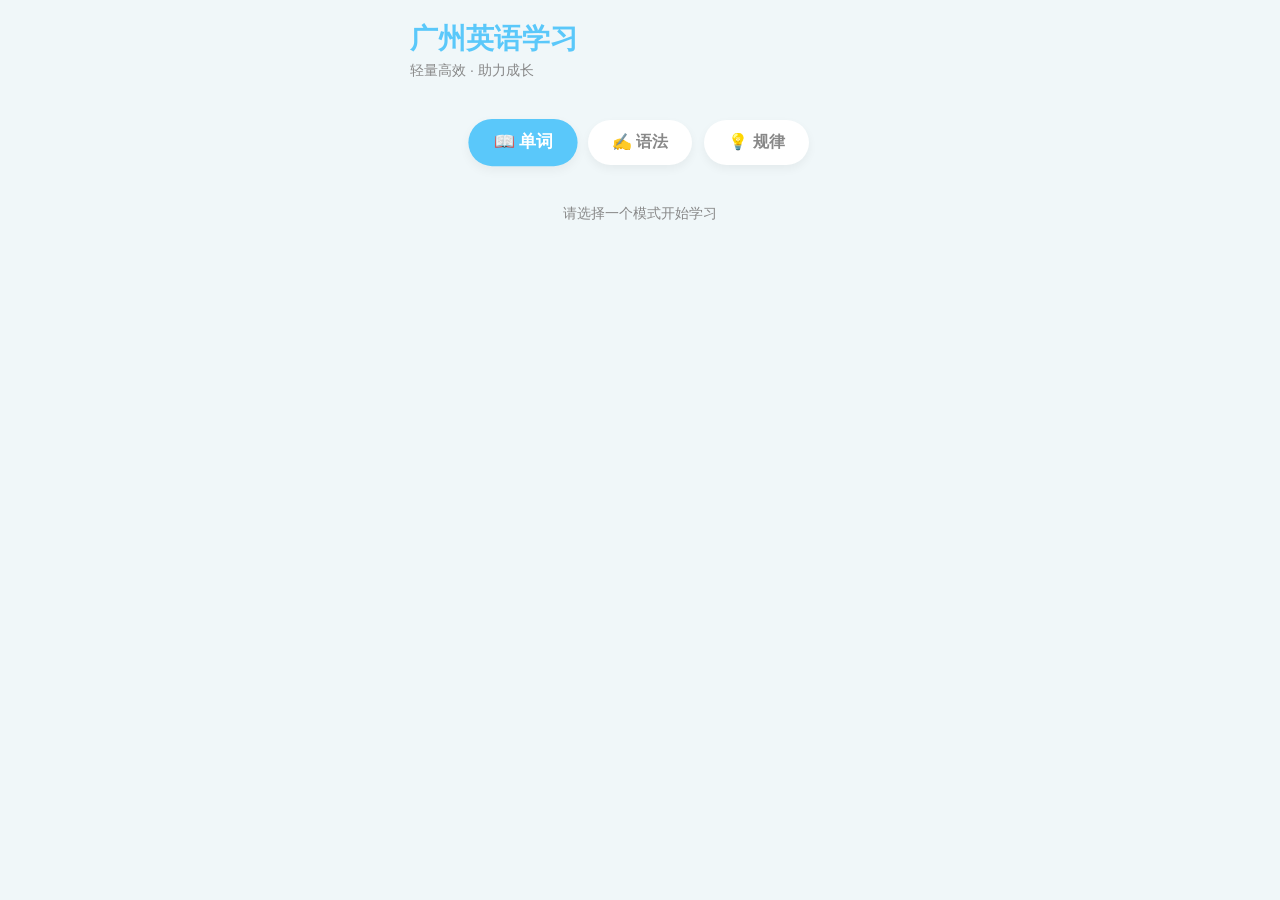
<file: index.html>
<!DOCTYPE html>
<html lang="zh-CN">
<head>
    <meta charset="UTF-8">
    <meta name="viewport" content="width=device-width, initial-scale=1.0, maximum-scale=1.0, user-scalable=no">
    <title>广州英语学习</title>
    <link rel="stylesheet" href="style.css">
</head>
<body>
    <div id="app"></div>
    <script src="data/words_final.js"></script>
    <script src="data/grammar_final.js"></script>
    <script src="data/patterns_final.js"></script>
    <script src="app_v2.js"></script>
</body>
</html>
</file>
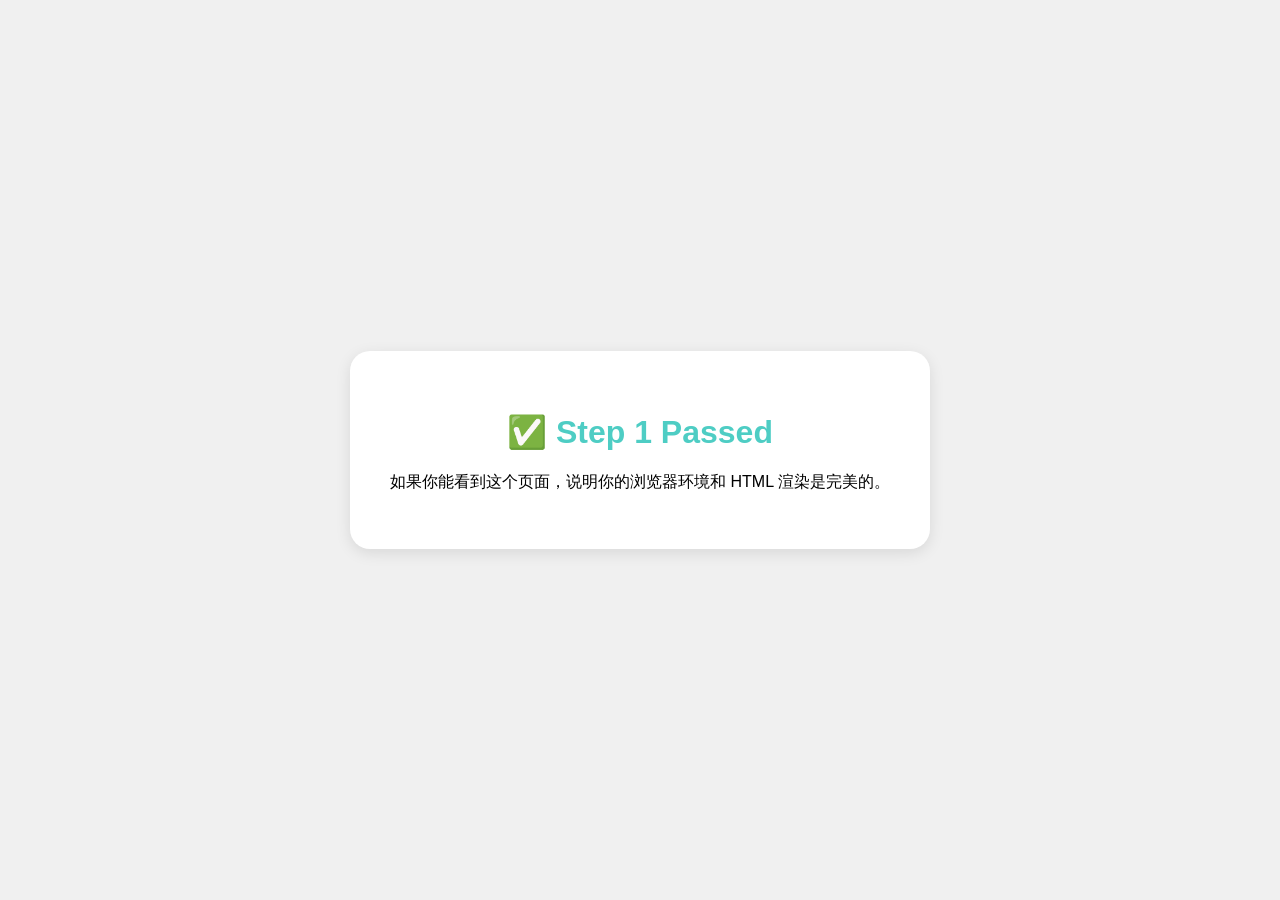
<file: TEST_1_FRAMEWORK.html>
<!DOCTYPE html>
<html lang="zh-CN">
<head>
    <meta charset="UTF-8">
    <meta name="viewport" content="width=device-width, initial-scale=1.0">
    <title>测试 1: 基础框架</title>
    <style>
        body { font-family: sans-serif; display: flex; justify-content: center; align-items: center; height: 100vh; margin: 0; background: #f0f0f0; }
        .card { background: white; padding: 40px; border-radius: 20px; box-shadow: 0 4px 15px rgba(0,0,0,0.1); text-align: center; }
        h1 { color: #4ecdc4; }
    </style>
</head>
<body>
    <div class="card">
        <h1>✅ Step 1 Passed</h1>
        <p>如果你能看到这个页面，说明你的浏览器环境和 HTML 渲染是完美的。</p>
    </div>
</body>
</html>
</file>
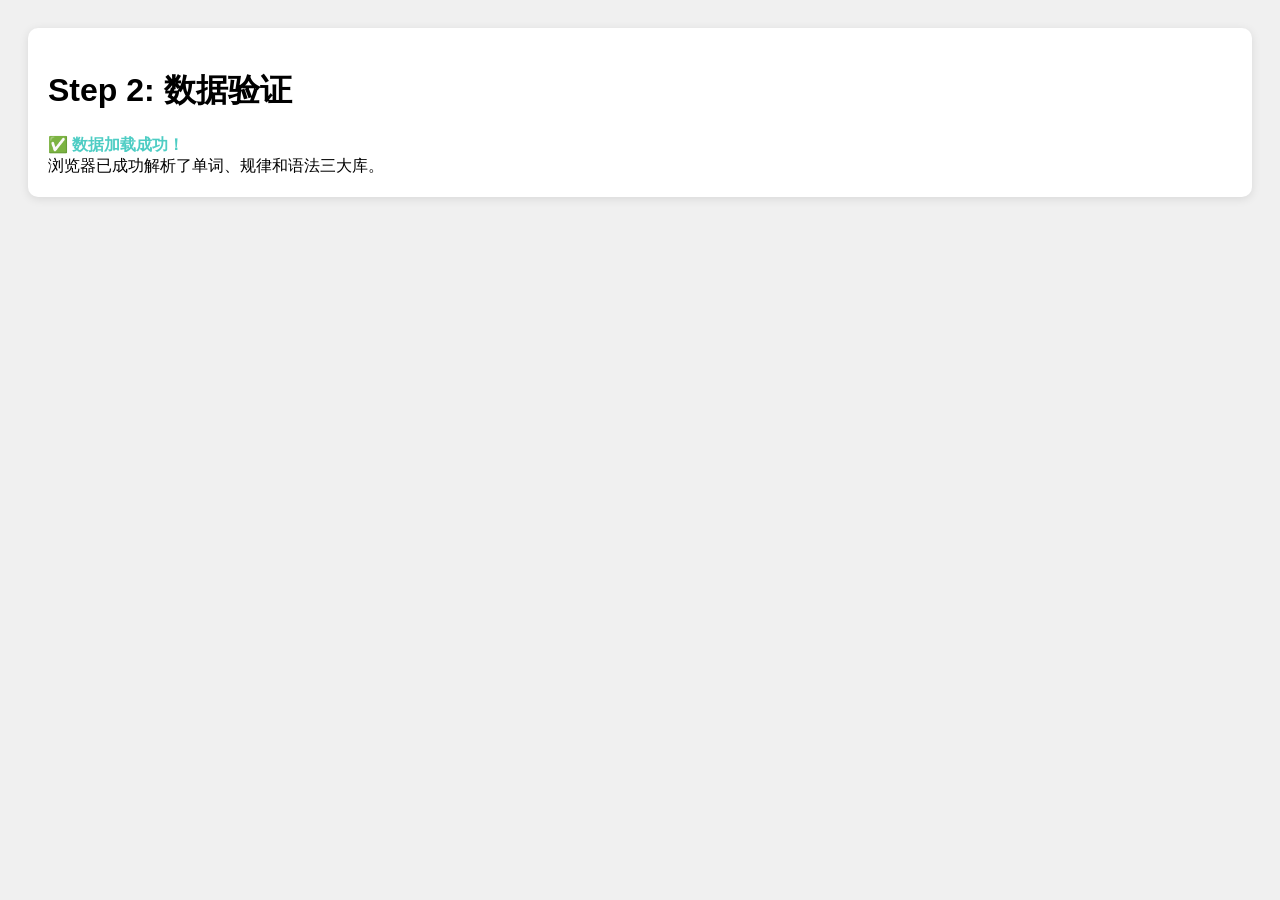
<file: TEST_2_DATA.html>
<!DOCTYPE html>
<html lang="zh-CN">
<head>
    <meta charset="UTF-8">
    <meta name="viewport" content="width=device-width, initial-scale=1.0">
    <title>测试 2: 纯净数据</title>
    <style>
        body { font-family: sans-serif; padding: 20px; background: #f0f0f0; }
        .status { background: white; padding: 20px; border-radius: 10px; box-shadow: 0 2px 10px rgba(0,0,0,0.1); }
        .success { color: #4ecdc4; font-weight: bold; }
        .error { color: #ff4444; }
    </style>
</head>
<body>
    <div class="status">
        <h1>Step 2: 数据验证</h1>
        <div id="status-msg">正在载入大数据量...请稍候...</div>
    </div>

    <script>
    // Data injection
    var WORDS = {"7A": [{"w": "ring", "p": "/rɪŋ/", "t": "n.", "m": "环状物; 圈形的东西", "e": [], "u": "8", "tags": []}, {"w": "collection", "p": "/kəˈlekʃn/", "t": "n.", "m": "(常指同类的) 收集物", "e": [], "u": "8", "tags": ["suf_tion"]}, {"w": "own", "p": "/əʊn/", "t": "v.", "m": "拥有; 有", "e": [], "u": "8", "tags": []}, {"w": "valuable", "p": "/ˈvæljuəbl/", "t": "adj.", "m": "贵重的", "e": [], "u": "8", "tags": []}, {"w": "handle", "p": "/ˈhændl/", "t": "v.", "m": "(用手) 接触", "e": [], "u": "8", "tags": []}, {"w": "glove", "p": "/ɡlʌv/", "t": "n.", "m": "(分手指的) 手套", "e": [], "u": "8", "tags": []}, {"w": "add", "p": "/æd/", "t": "v.", "m": "增加; 添加", "e": [], "u": "8", "tags": []}, {"w": "envelope", "p": "/ˈenvələʊp/", "t": "n.", "m": "信封", "e": [], "u": "8", "tags": []}, {"w": "absolutely", "p": "/ˈæbsəluːtli/", "t": "adv.", "m": "极其", "e": [], "u": "8", "tags": ["suf_ly"]}, {"w": "seem", "p": "/siːm/", "t": "v.", "m": "好像; 似乎", "e": [], "u": "8", "tags": []}, {"w": "impossible", "p": "/ɪmˈpɒsəbl/", "t": "adj.", "m": "不可能的", "e": [], "u": "8", "tags": []}, {"w": "single", "p": "/ˈsɪŋɡl/", "t": "adj.", "m": "单个的", "e": [], "u": "8", "tags": []}, {"w": "nail", "p": "/neɪl/", "t": "n.", "m": "钉子", "e": [], "u": "8", "tags": []}, {"w": "explain", "p": "/ɪkˈspleɪn/", "t": "v.", "m": "解释; 说明", "e": [], "u": "8", "tags": []}, {"w": "bit", "p": "/bɪt/", "t": "n.", "m": "一部分", "e": [], "u": "8", "tags": []}, {"w": "similar", "p": "/ˈsɪmələ(r)/", "t": "adj.", "m": "相似的; 类似的", "e": [], "u": "8", "tags": []}, {"w": "coin", "p": "/kɔɪn/", "t": "n.", "m": "(一枚) 硬币", "e": [], "u": "8", "tags": []}, {"w": "soft", "p": "/sɒft/", "t": "adj.", "m": "软的", "e": [], "u": "8", "tags": []}, {"w": "sticker", "p": "/ˈstɪkə(r)/", "t": "n.", "m": "贴纸", "e": [], "u": "8", "tags": ["suf_er"]}, {"w": "waste", "p": "/weɪst/", "t": "n.", "m": "白费; 浪费", "e": [], "u": "8", "tags": []}, {"w": "item", "p": "/ˈaɪtəm/", "t": "n.", "m": "一件商品 (或物品)", "e": [], "u": "8", "tags": []}, {"w": "result", "p": "/rɪˈzʌlt/", "t": "n.", "m": "后果; 结果", "e": [], "u": "8", "tags": ["pre_re"]}, {"w": "wrapper", "p": "/ˈræpə(r)/", "t": "n.", "m": "包装纸", "e": [], "u": "8", "tags": ["suf_er"]}, {"w": "bar", "p": "/bɑː(r)/", "t": "n.", "m": "(长方形) 条", "e": [], "u": "8", "tags": []}, {"w": "include", "p": "/ɪnˈkluːd/", "t": "v.", "m": "包括; 包含", "e": [], "u": "8", "tags": []}, {"w": "size", "p": "/saɪz/", "t": "n.", "m": "大小", "e": [], "u": "8", "tags": []}, {"w": "pattern", "p": "/ˈpætn/", "t": "n.", "m": "图案; 花样", "e": [], "u": "8", "tags": []}, {"w": "produce", "p": "/prəˈdjuːs/", "t": "v.", "m": "生产; 製造", "e": [], "u": "8", "tags": []}, {"w": "attract", "p": "/əˈtrækt/", "t": "v.", "m": "吸引; 招引", "e": [], "u": "8", "tags": []}, {"w": "insect", "p": "/ˈɪnsekt/", "t": "n.", "m": "昆虫", "e": [], "u": "8", "tags": []}, {"w": "object", "p": "/ˈɒbdʒɪkt/", "t": "n.", "m": "物体; 物品", "e": [], "u": "8", "tags": []}, {"w": "flat", "p": "/flæt/", "t": "adj.", "m": "平滑的", "e": [], "u": "8", "tags": []}, {"w": "language", "p": "/ˈlæŋɡwɪdʒ/", "t": "n.", "m": "语言", "e": [], "u": "8", "tags": []}, {"w": "treasure", "p": "/ˈtreʒə(r)/", "t": "n.", "m": "珍宝; 宝物", "e": [], "u": "8", "tags": []}, {"w": "unlock", "p": "/ʌnˈlɒk/", "t": "v.", "m": "发现; 揭示", "e": [], "u": "8", "tags": ["pre_un"]}, {"w": "real", "p": "/ˈriːəl/", "t": "adj.", "m": "真的", "e": [], "u": "8", "tags": ["suf_al", "pre_re"]}, {"w": "add to...", "p": "", "t": "v. phr.", "m": "把......添加到...", "e": [], "u": "8", "tags": []}, {"w": "soft drink", "p": "", "t": "n. phr.", "m": "饮料 (不含酒精)", "e": [], "u": "8", "tags": []}, {"w": "a waste of time", "p": "", "t": "n. phr.", "m": "浪费时间", "e": [], "u": "8", "tags": []}, {"w": "pocket money", "p": "", "t": "n. phr.", "m": "零花钱 (父母给孩子的)", "e": [], "u": "8", "tags": []}, {"w": "all over the world", "p": "", "t": "phrase", "m": "全世界", "e": [], "u": "8", "tags": []}, {"w": "literature", "p": "/'lɪtrətʃə(r)/", "t": "n.", "m": "文学; 文学作品", "e": [], "u": "7", "tags": []}, {"w": "act", "p": "/ækt/", "t": "v.", "m": "扮演 (戏剧、电影中的角色)", "e": [], "u": "7", "tags": []}, {"w": "appreciate", "p": "/ə'priːʃieɪt/", "t": "v.", "m": "欣赏; 赏识", "e": [], "u": "7", "tags": []}, {"w": "join", "p": "/dʒɔɪn/", "t": "v.", "m": "成为......的一员; 参加", "e": [], "u": "7", "tags": []}, {"w": "definitely", "p": "/'defɪnətli/", "t": "adv.", "m": "肯定; 没问题; 当然; 确实", "e": [], "u": "7", "tags": ["suf_ly"]}, {"w": "fair", "p": "/feə(r)/", "t": "n.", "m": "集市", "e": [], "u": "7", "tags": []}, {"w": "rocket", "p": "/'rɒkɪt/", "t": "n.", "m": "火箭", "e": [], "u": "7", "tags": []}, {"w": "launch", "p": "/lɔːntʃ/", "t": "v.", "m": "发射", "e": [], "u": "7", "tags": []}, {"w": "shout", "p": "/ʃaʊt/", "t": "v.", "m": "大声; 叫喊", "e": [], "u": "7", "tags": []}, {"w": "power", "p": "/'paʊə(r)/", "t": "n.", "m": "力量; 能量", "e": [], "u": "7", "tags": ["suf_er"]}, {"w": "moment", "p": "/'məʊmənt/", "t": "n.", "m": "片刻; 瞬间", "e": [], "u": "7", "tags": ["suf_ment"]}, {"w": "member", "p": "/'membə(r)/", "t": "n.", "m": "成员", "e": [], "u": "7", "tags": ["suf_er"]}, {"w": "shape", "p": "/ʃeɪp/", "t": "n.", "m": "形状; 外形", "e": [], "u": "7", "tags": []}, {"w": "hike", "p": "/haɪk/", "t": "n.", "m": "远足; 徒步旅行", "e": [], "u": "7", "tags": []}, {"w": "recently", "p": "/'riːsntli/", "t": "adv.", "m": "不久前; 最近", "e": [], "u": "7", "tags": ["suf_ly", "pre_re"]}, {"w": "attend", "p": "/ə'tend/", "t": "v.", "m": "出席; 参加", "e": [], "u": "7", "tags": []}, {"w": "charity", "p": "/'tʃærəti/", "t": "n.", "m": "慈善机构 (或组织)", "e": [], "u": "7", "tags": []}, {"w": "sale", "p": "/seɪl/", "t": "n.", "m": "出售; 销售", "e": [], "u": "7", "tags": []}, {"w": "snack", "p": "/snæk/", "t": "n.", "m": "点心; 小吃", "e": [], "u": "7", "tags": []}, {"w": "decorate", "p": "/'dekəreɪt/", "t": "v.", "m": "装饰; 装潢", "e": [], "u": "7", "tags": []}, {"w": "difference", "p": "/'dɪfrəns/", "t": "n.", "m": "差别; 差异", "e": [], "u": "7", "tags": []}, {"w": "compete", "p": "/kəm'piːt/", "t": "v.", "m": "参加比赛 (或竞赛)", "e": [], "u": "7", "tags": []}, {"w": "event", "p": "/ɪ'vent/", "t": "n.", "m": "公开活动; 社交场合", "e": [], "u": "7", "tags": []}, {"w": "spook", "p": "/spuːk/", "t": "v.", "m": "吓; 使惊恐", "e": [], "u": "7", "tags": []}, {"w": "annual", "p": "/'ænjuəl/", "t": "adj.", "m": "每年的; 一年一度的", "e": [], "u": "7", "tags": ["suf_al"]}, {"w": "fantastic", "p": "/fæn'tæstɪk/", "t": "adj.", "m": "极好的", "e": [], "u": "7", "tags": []}, {"w": "dollar", "p": "/'dɒlə(r)/", "t": "n.", "m": "元 (美国、加拿大、澳大利亚等国的货币单位)", "e": [], "u": "7", "tags": []}, {"w": "pie", "p": "/paɪ/", "t": "n.", "m": "馅饼; 派", "e": [], "u": "7", "tags": []}, {"w": "equipment", "p": "/ɪ'kwɪpmənt/", "t": "n.", "m": "设备; 器材", "e": [], "u": "7", "tags": ["suf_ment"]}, {"w": "clubs fair", "p": "/'klʌbz feə(r)/", "t": "n. phr.", "m": "社团招募展", "e": [], "u": "7", "tags": []}, {"w": "solar power", "p": "/'səʊlə ˈpaʊə(r)/", "t": "n. phr.", "m": "太阳能", "e": [], "u": "7", "tags": ["suf_er"]}, {"w": "of course", "p": "/əv ˈkɔːs/", "t": "phr.", "m": "当然", "e": [], "u": "7", "tags": []}, {"w": "remote control", "p": "/rɪ'məʊt kən'trəʊl/", "t": "n. phr.", "m": "遥控器", "e": [], "u": "7", "tags": ["pre_re"]}, {"w": "turn around", "p": "/tɜːn ə'raʊnd/", "t": "v. phr.", "m": "转身", "e": [], "u": "7", "tags": []}, {"w": "make a difference", "p": "/meɪk ə ˈdɪfrəns/", "t": "v. phr.", "m": "有作用; 有影响", "e": [], "u": "7", "tags": []}, {"w": "primary school", "p": "/'praɪməri skuːl/", "t": "n. phr.", "m": "小学", "e": [], "u": "7", "tags": []}, {"w": "fall off", "p": "/fɔːl ɒf/", "t": "v. phr.", "m": "掉落", "e": [], "u": "7", "tags": []}, {"w": "guide", "p": "/ɡaɪd/", "t": "n.", "m": "指南；手册", "e": [], "u": "6", "tags": []}, {"w": "east", "p": "/iːst/", "t": "n./adv.", "m": "东；东方 (adv: 朝东)", "e": [], "u": "6", "tags": []}, {"w": "west", "p": "/west/", "t": "n./adv.", "m": "西；西方 (adv: 朝西)", "e": [], "u": "6", "tags": []}, {"w": "mix", "p": "/mɪks/", "t": "v.", "m": "混合；结合", "e": [], "u": "6", "tags": []}, {"w": "western", "p": "/'westən/", "t": "adj.", "m": "西方的；西方的国家", "e": [], "u": "6", "tags": []}, {"w": "style", "p": "/staɪl/", "t": "n.", "m": "风格", "e": [], "u": "6", "tags": []}, {"w": "popular", "p": "/'pɒpjələ(r)/", "t": "adj.", "m": "大众喜爱的；受欢迎的", "e": [], "u": "6", "tags": []}, {"w": "site", "p": "/saɪt/", "t": "n.", "m": "(建筑物、城镇等的)地点", "e": [], "u": "6", "tags": []}, {"w": "across", "p": "/ə'krɒs/", "t": "prep.", "m": "在......对面; 在......对过", "e": [], "u": "6", "tags": []}, {"w": "adult", "p": "/'ædʌlt/", "t": "n.", "m": "成年人", "e": [], "u": "6", "tags": []}, {"w": "senior", "p": "/'siːniə(r)/", "t": "n.", "m": "老年人；长者", "e": [], "u": "6", "tags": []}, {"w": "customer", "p": "/'kʌstəmə(r)/", "t": "n.", "m": "顾客；主顾", "e": [], "u": "6", "tags": ["suf_er"]}, {"w": "design", "p": "/dɪ'zaɪn/", "t": "v.", "m": "设计", "e": [], "u": "6", "tags": []}, {"w": "else", "p": "/els/", "t": "adv.", "m": "其他的；别的", "e": [], "u": "6", "tags": []}, {"w": "suggestion", "p": "/sə'dʒestʃən/", "t": "n.", "m": "建议；提议", "e": [], "u": "6", "tags": ["suf_tion"]}, {"w": "tip", "p": "/tɪp/", "t": "n.", "m": "点拨；实用的提示", "e": [], "u": "6", "tags": []}, {"w": "historic", "p": "/hɪ'stɒrɪk/", "t": "adj.", "m": "历史著名的 (或重要的); 可名垂青史的", "e": [], "u": "6", "tags": []}, {"w": "list", "p": "/lɪst/", "t": "n.", "m": "名单；目录", "e": [], "u": "6", "tags": []}, {"w": "landscape", "p": "/'lændskeɪp/", "t": "n.", "m": "风景；景色", "e": [], "u": "6", "tags": []}, {"w": "memory", "p": "/'meməri/", "t": "n.", "m": "记忆", "e": [], "u": "6", "tags": []}, {"w": "general", "p": "/'dʒenərəl/", "t": "adj.", "m": "将军", "e": [], "u": "6", "tags": ["suf_al"]}, {"w": "sight", "p": "/saɪt/", "t": "n.", "m": "看见", "e": [], "u": "6", "tags": []}, {"w": "natural", "p": "/'nætʃrəl/", "t": "adj.", "m": "自然的；天然的", "e": [], "u": "6", "tags": ["suf_al"]}, {"w": "almost", "p": "/'ɔːlməʊst/", "t": "adv.", "m": "几乎；差不多", "e": [], "u": "6", "tags": []}, {"w": "become", "p": "/bɪ'kʌm/", "t": "v.", "m": "开始变得；变成", "e": [], "u": "6", "tags": []}, {"w": "gateway", "p": "/'ɡeɪtweɪ/", "t": "n.", "m": "(通往其他地区的)门户", "e": [], "u": "6", "tags": []}, {"w": "influence", "p": "/'ɪnfluəns/", "t": "v.", "m": "影响；对......起作用", "e": [], "u": "6", "tags": []}, {"w": "artwork", "p": "/'ɑːtwɜːk/", "t": "n.", "m": "艺术作品", "e": [], "u": "6", "tags": []}, {"w": "painting", "p": "/'peɪntɪŋ/", "t": "n.", "m": "绘画", "e": [], "u": "6", "tags": []}, {"w": "scene", "p": "/siːn/", "t": "n.", "m": "场面；情景", "e": [], "u": "6", "tags": []}, {"w": "wife", "p": "/waɪf/", "t": "n.", "m": "妻子", "e": [], "u": "6", "tags": []}, {"w": "stone", "p": "/stəʊn/", "t": "n.", "m": "石头；石料", "e": [], "u": "6", "tags": []}, {"w": "reflection", "p": "/rɪ'fle'(ʃ)n/", "t": "n.", "m": "映像；图像", "e": [], "u": "6", "tags": ["suf_tion", "pre_re"]}, {"w": "tourist spot", "p": "", "t": "n. phr.", "m": "旅游景点", "e": [], "u": "6", "tags": []}, {"w": "light up", "p": "", "t": "v. phr.", "m": "照亮", "e": [], "u": "6", "tags": []}, {"w": "in the centre", "p": "", "t": "phrase", "m": "在......的中心", "e": [], "u": "6", "tags": []}, {"w": "be interested in", "p": "", "t": "v. phr.", "m": "对......有兴趣", "e": [], "u": "6", "tags": ["phr_be_in"]}, {"w": "historic site", "p": "", "t": "n. phr.", "m": "古迹", "e": [], "u": "6", "tags": []}, {"w": "in memory of", "p": "", "t": "phrase", "m": "作为......的纪念", "e": [], "u": "6", "tags": []}, {"w": "spacesuit", "p": "/spetsuːt/", "t": "n.", "m": "航天; 宇宙航行", "e": [], "u": "5", "tags": []}, {"w": "collect", "p": "/kə'lekt/", "t": "v.", "m": "收集; 采集", "e": [], "u": "5", "tags": []}, {"w": "leave", "p": "/liːv/", "t": "v.", "m": "离开", "e": [], "u": "5", "tags": []}, {"w": "kilometre", "p": "/kɪlə'miːtə(r)/", "t": "n.", "m": "千米; 公里", "e": [], "u": "5", "tags": []}, {"w": "weak", "p": "/wiːk/", "t": "adj.", "m": "虚弱的; 无力的", "e": [], "u": "5", "tags": []}, {"w": "tie", "p": "/taɪ/", "t": "v.", "m": "(用线、绳等) 拴", "e": [], "u": "5", "tags": []}, {"w": "low", "p": "/ləʊ/", "t": "adj.", "m": "低于(通常或平均)的数量(或水平)的", "e": [], "u": "5", "tags": []}, {"w": "weight", "p": "/weɪ/", "t": "n.", "m": "有......重; 重", "e": [], "u": "5", "tags": []}, {"w": "breathe", "p": "/briːð/", "t": "v.", "m": "呼吸", "e": [], "u": "5", "tags": []}, {"w": "facility", "p": "/fə'sɪləti/", "t": "n.", "m": "设施; 设备", "e": [], "u": "5", "tags": []}, {"w": "adventure", "p": "/əd'ventʃə(r)/", "t": "n.", "m": "冒险经历; 奇遇", "e": [], "u": "5", "tags": []}, {"w": "pass", "p": "/pɑːs/", "t": "v.", "m": "向某方向前进; 向某方向移动", "e": [], "u": "5", "tags": []}, {"w": "experiment", "p": "/ɪk'sperɪmənt/", "t": "n.", "m": "实验; 试验", "e": [], "u": "5", "tags": ["suf_ment"]}, {"w": "prepare", "p": "/pri'peə(r)/", "t": "v.", "m": "做好准备; 把......准备好", "e": [], "u": "5", "tags": ["pre_pre"]}, {"w": "dream", "p": "/driːm/", "t": "n./v.", "m": "梦想; 理想 / 做梦; 梦见", "e": [], "u": "5", "tags": []}, {"w": "chance", "p": "/tʃɑːns/", "t": "n.", "m": "机会; 机遇", "e": [], "u": "5", "tags": []}, {"w": "send", "p": "/send/", "t": "v.", "m": "邮寄; 发送", "e": [], "u": "5", "tags": []}, {"w": "introduction", "p": "/ˌɪntrə'dʌkʃn/", "t": "n.", "m": "序言; 引言", "e": [], "u": "5", "tags": ["suf_tion"]}, {"w": "view", "p": "/vjuː/", "t": "n.", "m": "景色; 风景", "e": [], "u": "5", "tags": []}, {"w": "someday", "p": "/'sʌmdeɪ/", "t": "adv.", "m": "总有一天", "e": [], "u": "5", "tags": []}, {"w": "experience", "p": "/ɪk'spɪəriəns/", "t": "n.", "m": "经历", "e": [], "u": "5", "tags": []}, {"w": "lander", "p": "/'lændə(r)/", "t": "n.", "m": "着陆器", "e": [], "u": "5", "tags": ["suf_er"]}, {"w": "island", "p": "/'aɪlənd/", "t": "n.", "m": "岛", "e": [], "u": "5", "tags": []}, {"w": "ancient", "p": "/'eɪnʃənt/", "t": "adj.", "m": "古老的; 很老的", "e": [], "u": "5", "tags": []}, {"w": "poem", "p": "/'pəʊm/", "t": "n.", "m": "诗", "e": [], "u": "5", "tags": []}, {"w": "express", "p": "/ɪk'spres/", "t": "v.", "m": "表示; 表达; 表露", "e": [], "u": "5", "tags": []}, {"w": "determination", "p": "/dɪˌtɜːmɪ'neɪʃn/", "t": "n.", "m": "决心; 坚定", "e": [], "u": "5", "tags": ["suf_tion"]}, {"w": "universe", "p": "/juː'nɪvɜːs/", "t": "n.", "m": "宇宙", "e": [], "u": "5", "tags": ["pre_un"]}, {"w": "already", "p": "/ɔːl'redi/", "t": "adv.", "m": "已经; 完毕", "e": [], "u": "5", "tags": []}, {"w": "century", "p": "/'sentʃəri/", "t": "n.", "m": "世纪", "e": [], "u": "5", "tags": []}, {"w": "neighbour", "p": "/'neɪbə(r)/", "t": "n.", "m": "邻居", "e": [], "u": "5", "tags": []}, {"w": "circle", "p": "/'sɜːkl/", "t": "v.", "m": "环行", "e": [], "u": "5", "tags": []}, {"w": "surface", "p": "/'sɜːfɪs/", "t": "n.", "m": "表面; 层面", "e": [], "u": "5", "tags": []}, {"w": "release", "p": "/ri'liːs/", "t": "v.", "m": "放; 松开; (使......)释放", "e": [], "u": "5", "tags": ["pre_re"]}, {"w": "kilogram", "p": "/'kɪləɡræm/", "t": "n.", "m": "千克; 公斤", "e": [], "u": "5", "tags": []}, {"w": "programme", "p": "/'prəʊɡræm/", "t": "n.", "m": "计划; 方案", "e": [], "u": "5", "tags": []}, {"w": "space station", "p": "", "t": "n. phr.", "m": "空间站", "e": [], "u": "5", "tags": ["suf_tion"]}, {"w": "do exercise", "p": "", "t": "v. phr.", "m": "锻炼; 运动", "e": [], "u": "5", "tags": []}, {"w": "take photos", "p": "", "t": "v. phr.", "m": "拍照", "e": [], "u": "5", "tags": []}, {"w": "get into orbit", "p": "", "t": "v. phr.", "m": "进入轨道", "e": [], "u": "5", "tags": []}, {"w": "thousands of", "p": "", "t": "phrase", "m": "数以千计; 成千上万", "e": [], "u": "5", "tags": []}, {"w": "system", "p": "/'sɪstəm/", "t": "n.", "m": "系统", "e": [], "u": "4", "tags": []}, {"w": "file", "p": "/faɪl/", "t": "n.", "m": "档案", "e": [], "u": "4", "tags": []}, {"w": "amazing", "p": "/ə'meɪzɪŋ/", "t": "adj.", "m": "令人大为惊奇的", "e": [], "u": "4", "tags": []}, {"w": "planet", "p": "/'plænɪt/", "t": "n.", "m": "行星", "e": [], "u": "4", "tags": []}, {"w": "billion", "p": "/'bɪljən/", "t": "n.", "m": "十亿", "e": [], "u": "4", "tags": []}, {"w": "cover", "p": "/'kʌvə(r)/", "t": "v.", "m": "覆盖", "e": [], "u": "4", "tags": ["suf_er"]}, {"w": "support", "p": "/sə'pɔːt/", "t": "v.", "m": "支持", "e": [], "u": "4", "tags": []}, {"w": "area", "p": "/'eəriə/", "t": "n.", "m": "地区", "e": [], "u": "4", "tags": []}, {"w": "freezing", "p": "/'friːzɪŋ/", "t": "adj.", "m": "冰冻的", "e": [], "u": "4", "tags": []}, {"w": "north", "p": "/nɔːθ/", "t": "n.", "m": "北", "e": [], "u": "4", "tags": []}, {"w": "pole", "p": "/pəʊl/", "t": "n.", "m": "(行星的)极地", "e": [], "u": "4", "tags": []}, {"w": "desert", "p": "/'dezət/", "t": "n.", "m": "沙漠", "e": [], "u": "4", "tags": []}, {"w": "reach", "p": "/riːtʃ/", "t": "v.", "m": "足够达到", "e": [], "u": "4", "tags": ["pre_re"]}, {"w": "grain", "p": "/ɡreɪn/", "t": "n.", "m": "谷粒", "e": [], "u": "4", "tags": []}, {"w": "wide", "p": "/waɪd/", "t": "adj.", "m": "宽的", "e": [], "u": "4", "tags": []}, {"w": "whale", "p": "/weɪl/", "t": "n.", "m": "鲸", "e": [], "u": "4", "tags": []}, {"w": "butterfly", "p": "/'bʌtəflaɪ/", "t": "n.", "m": "蝴蝶", "e": [], "u": "4", "tags": ["suf_ly"]}, {"w": "provide", "p": "/prə'vaɪd/", "t": "v.", "m": "提供", "e": [], "u": "4", "tags": []}, {"w": "explore", "p": "/ɪk'splɔː(r)/", "t": "v.", "m": "探索", "e": [], "u": "4", "tags": []}, {"w": "disappear", "p": "/ˌdɪsə'pɪə(r)/", "t": "v.", "m": "消失；不见", "e": [], "u": "4", "tags": ["pre_dis"]}, {"w": "plastic", "p": "/'plæstɪk/", "t": "n.", "m": "塑料", "e": [], "u": "4", "tags": []}, {"w": "pollution", "p": "/pə'luːʃn/", "t": "n.", "m": "污染", "e": [], "u": "4", "tags": ["suf_tion"]}, {"w": "protect", "p": "/prə'tekt/", "t": "v.", "m": "保护", "e": [], "u": "4", "tags": []}, {"w": "chemical", "p": "/'kemɪkl/", "t": "n.", "m": "化学品", "e": [], "u": "4", "tags": ["suf_al"]}, {"w": "emperor", "p": "/'empərə(r)/", "t": "n.", "m": "皇帝", "e": [], "u": "4", "tags": []}, {"w": "hunt", "p": "/hʌnt/", "t": "v.", "m": "打猎", "e": [], "u": "4", "tags": []}, {"w": "war", "p": "/wɔː(r)/", "t": "n.", "m": "战争", "e": [], "u": "4", "tags": []}, {"w": "sandstorm", "p": "/'sændstɔːm/", "t": "n.", "m": "沙暴", "e": [], "u": "4", "tags": []}, {"w": "solution", "p": "/sə'luːʃn/", "t": "n.", "m": "解决方法", "e": [], "u": "4", "tags": ["suf_tion"]}, {"w": "blow", "p": "/bləʊ/", "t": "v.", "m": "吹", "e": [], "u": "4", "tags": []}, {"w": "generation", "p": "/ˌdʒenə'reɪʃn/", "t": "n.", "m": "(统称)一代人", "e": [], "u": "4", "tags": ["suf_tion"]}, {"w": "groundwater", "p": "/'ɡraʊndwɔːtə(r)/", "t": "n.", "m": "地下水", "e": [], "u": "4", "tags": ["suf_er"]}, {"w": "burn", "p": "/bɜːn/", "t": "v.", "m": "燃烧", "e": [], "u": "4", "tags": []}, {"w": "oil", "p": "/ɔɪl/", "t": "n.", "m": "石油；原油", "e": [], "u": "4", "tags": []}, {"w": "gas", "p": "/ɡæs/", "t": "n.", "m": "天然气", "e": [], "u": "4", "tags": []}, {"w": "harmful", "p": "/'hɑːmfʊl/", "t": "adj.", "m": "有害的", "e": [], "u": "4", "tags": []}, {"w": "website", "p": "/'websaɪt/", "t": "n.", "m": "网站", "e": [], "u": "4", "tags": []}, {"w": "own", "p": "/əʊn/", "t": "adj.", "m": "自己的；本人的", "e": [], "u": "4", "tags": []}, {"w": "however", "p": "/haʊ'evə(r)/", "t": "adv.", "m": "然而；不过", "e": [], "u": "4", "tags": ["suf_er"]}, {"w": "solar system", "p": "", "t": "n. phr.", "m": "太阳系", "e": [], "u": "4", "tags": []}, {"w": "be covered by", "p": "", "t": "v. phr.", "m": "被......覆盖", "e": [], "u": "4", "tags": []}, {"w": "as far as we know", "p": "", "t": "phrase", "m": "据我们所知", "e": [], "u": "4", "tags": []}, {"w": "sea level", "p": "", "t": "n. phr.", "m": "海平面", "e": [], "u": "4", "tags": []}, {"w": "what's more", "p": "", "t": "phrase", "m": "更重要的是", "e": [], "u": "4", "tags": []}, {"w": "provide with", "p": "", "t": "v. phr.", "m": "提供；给予", "e": [], "u": "4", "tags": []}, {"w": "take care of", "p": "", "t": "v. phr.", "m": "照料", "e": [], "u": "4", "tags": []}, {"w": "plastic pollution", "p": "", "t": "n. phr.", "m": "塑料污染", "e": [], "u": "4", "tags": ["suf_tion"]}, {"w": "hundreds of", "p": "", "t": "phrase", "m": "数百；以百计", "e": [], "u": "4", "tags": []}, {"w": "blow away", "p": "", "t": "v. phr.", "m": "吹走", "e": [], "u": "4", "tags": []}, {"w": "footprint", "p": "/'fʊtprɪnt/", "t": "n.", "m": "脚印；足迹", "e": [], "u": "3", "tags": []}, {"w": "wet", "p": "/wet/", "t": "adj.", "m": "潮湿的", "e": [], "u": "3", "tags": []}, {"w": "deep", "p": "/diːp/", "t": "adj.", "m": "深的", "e": [], "u": "3", "tags": []}, {"w": "sandy", "p": "/'sændi/", "t": "adj.", "m": "铺满沙子的；含沙的", "e": [], "u": "3", "tags": []}, {"w": "kick", "p": "/kɪk/", "t": "v.", "m": "踢；踹", "e": [], "u": "3", "tags": []}, {"w": "town", "p": "/taʊn/", "t": "n.", "m": "镇；市镇", "e": [], "u": "3", "tags": []}, {"w": "feature", "p": "/'fiːtʃə(r)/", "t": "n.", "m": "特色；特征", "e": [], "u": "3", "tags": []}, {"w": "south", "p": "/saʊθ/", "t": "n.", "m": "南；南方", "e": [], "u": "3", "tags": []}, {"w": "clear", "p": "/klɪə(r)/", "t": "adj.", "m": "晴朗的", "e": [], "u": "3", "tags": []}, {"w": "loudly", "p": "/'laʊdli/", "t": "adv.", "m": "响地；响亮地", "e": [], "u": "3", "tags": ["suf_ly"]}, {"w": "thunder", "p": "/'θʌndə(r)/", "t": "n.", "m": "雷", "e": [], "u": "3", "tags": ["suf_er"]}, {"w": "lightning", "p": "/'laɪtnɪŋ/", "t": "n.", "m": "闪电", "e": [], "u": "3", "tags": []}, {"w": "fresh", "p": "/freʃ/", "t": "adj.", "m": "新鲜的", "e": [], "u": "3", "tags": []}, {"w": "gather", "p": "/'ɡæðə(r)/", "t": "v.", "m": "采集；聚集；水果等", "e": [], "u": "3", "tags": ["suf_er"]}, {"w": "peaceful", "p": "/'piːsfl/", "t": "adj.", "m": "安静的；平静的", "e": [], "u": "3", "tags": []}, {"w": "snake", "p": "/sneɪk/", "t": "n.", "m": "蛇", "e": [], "u": "3", "tags": []}, {"w": "through", "p": "/θruː/", "t": "prep.", "m": "自始至；从...穿过", "e": [], "u": "3", "tags": []}, {"w": "from head to toe", "p": "", "t": "phrase", "m": "从头到脚", "e": [], "u": "3", "tags": []}, {"w": "part", "p": "/pɑːt/", "t": "n.", "m": "区域；部分", "e": [], "u": "3", "tags": []}, {"w": "article", "p": "/'ɑːtɪkl/", "t": "n.", "m": "文章", "e": [], "u": "3", "tags": []}, {"w": "reason", "p": "/'riːzn/", "t": "n.", "m": "原因", "e": [], "u": "3", "tags": ["pre_re"]}, {"w": "alive", "p": "/ə'laɪv/", "t": "adj.", "m": "有活力的；活着的", "e": [], "u": "3", "tags": []}, {"w": "sandcastle", "p": "/'sændkɑːsl/", "t": "n.", "m": "沙堡", "e": [], "u": "3", "tags": []}, {"w": "crop", "p": "/krɒp/", "t": "n.", "m": "庄稼；作物", "e": [], "u": "3", "tags": []}, {"w": "culture", "p": "/'kʌltʃə(r)/", "t": "n.", "m": "文化", "e": [], "u": "3", "tags": []}, {"w": "local", "p": "/'ləʊkl/", "t": "adj.", "m": "地方的；当地的", "e": [], "u": "3", "tags": ["suf_al"]}, {"w": "tradition", "p": "/trə'dɪʃn/", "t": "n.", "m": "传统", "e": [], "u": "3", "tags": ["suf_tion"]}, {"w": "continue", "p": "/kən'tɪnjuː/", "t": "v.", "m": "持续；继续", "e": [], "u": "3", "tags": []}, {"w": "have picnics", "p": "", "t": "v. phr.", "m": "野餐", "e": [], "u": "3", "tags": []}, {"w": "work one's land", "p": "", "t": "v. phr.", "m": "耕种土地", "e": [], "u": "3", "tags": []}, {"w": "take a trip", "p": "", "t": "v. phr.", "m": "去旅行", "e": [], "u": "3", "tags": []}, {"w": "solar term", "p": "", "t": "n. phr.", "m": "节气", "e": [], "u": "3", "tags": []}, {"w": "in fact", "p": "", "t": "phrase", "m": "事实上", "e": [], "u": "3", "tags": []}, {"w": "be divided into", "p": "", "t": "v. phr.", "m": "被分成...", "e": [], "u": "3", "tags": []}, {"w": "be based on", "p": "", "t": "v. phr.", "m": "基于...", "e": [], "u": "3", "tags": []}, {"w": "play an important part in", "p": "", "t": "v. phr.", "m": "在...发挥重要作用", "e": [], "u": "3", "tags": []}, {"w": "geography", "p": "/dʒi'ɒɡrəfi/", "t": "n.", "m": "地理", "e": [], "u": "2", "tags": []}, {"w": "corner", "p": "/'kɔːnə(r)/", "t": "n.", "m": "角；角落", "e": [], "u": "2", "tags": ["suf_er"]}, {"w": "activity", "p": "/æk'tɪvəti/", "t": "n.", "m": "活动", "e": [], "u": "2", "tags": []}, {"w": "club", "p": "/klʌb/", "t": "n.", "m": "社团", "e": [], "u": "2", "tags": []}, {"w": "practice", "p": "/'præktɪs/", "t": "v.", "m": "练习", "e": [], "u": "2", "tags": []}, {"w": "solve", "p": "/sɒlv/", "t": "v.", "m": "解答；解决", "e": [], "u": "2", "tags": []}, {"w": "develop", "p": "/dɪ'veləp/", "t": "v.", "m": "培养；发展", "e": [], "u": "2", "tags": []}, {"w": "skill", "p": "/skɪl/", "t": "n.", "m": "技术；技能", "e": [], "u": "2", "tags": []}, {"w": "teen", "p": "/tiːn/", "t": "n.", "m": "青少年", "e": [], "u": "2", "tags": []}, {"w": "magazine", "p": "/ˌmæɡə'ziːn/", "t": "n.", "m": "杂志", "e": [], "u": "2", "tags": []}, {"w": "teenager", "p": "/'tiːneɪdʒə(r)/", "t": "n.", "m": "(13至19岁)的少年", "e": [], "u": "2", "tags": ["suf_er"]}, {"w": "greeting", "p": "/'ɡriːtɪŋ/", "t": "n.", "m": "问候；招呼", "e": [], "u": "2", "tags": []}, {"w": "great", "p": "/ɡreɪt/", "t": "adj.", "m": "伟大的；极好的", "e": [], "u": "2", "tags": []}, {"w": "energy", "p": "/'enədʒi/", "t": "n.", "m": "精力；活力", "e": [], "u": "2", "tags": []}, {"w": "drama", "p": "/'drɑːmə/", "t": "n.", "m": "戏；戏剧", "e": [], "u": "2", "tags": []}, {"w": "sincerely", "p": "/'sɪnsəli/", "t": "adv.", "m": "诚地；真诚地", "e": [], "u": "2", "tags": ["suf_ly"]}, {"w": "diary", "p": "/'daɪəri/", "t": "n.", "m": "日记；日记本", "e": [], "u": "2", "tags": []}, {"w": "project", "p": "/'prɒdʒekt/", "t": "n.", "m": "课题", "e": [], "u": "2", "tags": []}, {"w": "realize", "p": "/'rɪəlaɪz/", "t": "v.", "m": "意识到", "e": [], "u": "2", "tags": ["pre_re"]}, {"w": "luckily", "p": "/'lʌkɪli/", "t": "adv.", "m": "幸运地", "e": [], "u": "2", "tags": ["suf_ly"]}, {"w": "just", "p": "/dʒʌst/", "t": "adv.", "m": "恰好", "e": [], "u": "2", "tags": []}, {"w": "presentation", "p": "/ˌprezn'teɪʃn/", "t": "n.", "m": "演示", "e": [], "u": "2", "tags": ["suf_tion", "pre_pre"]}, {"w": "mood", "p": "/muːd/", "t": "n.", "m": "情绪；心情", "e": [], "u": "2", "tags": []}, {"w": "mind", "p": "/maɪnd/", "t": "n.", "m": "意介", "e": [], "u": "2", "tags": []}, {"w": "main", "p": "/meɪn/", "t": "adj.", "m": "主要的", "e": [], "u": "2", "tags": []}, {"w": "pack", "p": "/pæk/", "t": "v.", "m": "(把......)打包", "e": [], "u": "2", "tags": []}, {"w": "celebrate", "p": "/'selɪbreɪt/", "t": "v.", "m": "庆祝", "e": [], "u": "2", "tags": []}, {"w": "success", "p": "/sək'ses/", "t": "n.", "m": "成功", "e": [], "u": "2", "tags": []}, {"w": "rocky", "p": "/'rɒki/", "t": "adj.", "m": "困难的", "e": [], "u": "2", "tags": []}, {"w": "do the dishes", "p": "", "t": "v. phr.", "m": "洗碗", "e": [], "u": "2", "tags": []}, {"w": "junior high school", "p": "", "t": "n. phr.", "m": "初级中学", "e": [], "u": "2", "tags": []}, {"w": "take part in", "p": "", "t": "v. phr.", "m": "参与", "e": [], "u": "2", "tags": []}, {"w": "look forward to", "p": "", "t": "v. phr.", "m": "期待；盼望", "e": [], "u": "2", "tags": []}, {"w": "daily life", "p": "", "t": "n. phr.", "m": "日常生活", "e": [], "u": "2", "tags": []}, {"w": "go to bed", "p": "", "t": "v. phr.", "m": "去睡觉", "e": [], "u": "2", "tags": []}, {"w": "get up", "p": "", "t": "v. phr.", "m": "起床", "e": [], "u": "2", "tags": []}, {"w": "on foot", "p": "", "t": "phrase", "m": "步行", "e": [], "u": "2", "tags": []}, {"w": "full of energy", "p": "", "t": "phrase", "m": "充满活力", "e": [], "u": "2", "tags": []}, {"w": "get ready for", "p": "", "t": "v. phr.", "m": "准备好......", "e": [], "u": "2", "tags": []}, {"w": "put on", "p": "", "t": "v. phr.", "m": "穿上；上演", "e": [], "u": "2", "tags": []}, {"w": "clean up", "p": "", "t": "v. phr.", "m": "打扫", "e": [], "u": "2", "tags": []}, {"w": "pick up", "p": "", "t": "v. phr.", "m": "捡起；取(某物)", "e": [], "u": "2", "tags": []}, {"w": "guitar", "p": "/ɡɪ'tɑː(r)/", "t": "n.", "m": "吉他", "e": [], "u": "1", "tags": []}, {"w": "honest", "p": "/'ɒnɪst/", "t": "adj.", "m": "诚实的", "e": [], "u": "1", "tags": []}, {"w": "patient", "p": "/'peɪʃnt/", "t": "adj.", "m": "有耐心的", "e": [], "u": "1", "tags": []}, {"w": "improve", "p": "/ɪm'pruːv/", "t": "v.", "m": "改进；改善", "e": [], "u": "1", "tags": []}, {"w": "convenient", "p": "/kən'viːniənt/", "t": "adj.", "m": "方便的", "e": [], "u": "1", "tags": []}, {"w": "confident", "p": "/'kɒnfɪdənt/", "t": "adj.", "m": "自信的；有自信心的", "e": [], "u": "1", "tags": []}, {"w": "courage", "p": "/'kʌrɪdʒ/", "t": "n.", "m": "勇气；胆量", "e": [], "u": "1", "tags": []}, {"w": "friendship", "p": "/'frendʃɪp/", "t": "n.", "m": "友谊；朋友关系", "e": [], "u": "1", "tags": []}, {"w": "trust", "p": "/trʌst/", "t": "n.", "m": "信任；信赖", "e": [], "u": "1", "tags": []}, {"w": "survey", "p": "/'sɜːveɪ/", "t": "n.", "m": "调查", "e": [], "u": "1", "tags": []}, {"w": "personal", "p": "/'pɜːsənl/", "t": "adj.", "m": "个性的；个人的", "e": [], "u": "1", "tags": ["suf_al"]}, {"w": "quality", "p": "/'kwɒləti/", "t": "n.", "m": "品质；品德", "e": [], "u": "1", "tags": []}, {"w": "caring", "p": "/'keərɪŋ/", "t": "adj.", "m": "关心他人的；体贴的", "e": [], "u": "1", "tags": []}, {"w": "describe", "p": "/dɪ'skraɪb/", "t": "v.", "m": "描述；形容", "e": [], "u": "1", "tags": []}, {"w": "appearance", "p": "/ə'pɪərəns/", "t": "n.", "m": "外貌", "e": [], "u": "1", "tags": []}, {"w": "straight", "p": "/streɪt/", "t": "adj.", "m": "直的", "e": [], "u": "1", "tags": []}, {"w": "dark", "p": "/dɑːk/", "t": "adj.", "m": "褐色的；乌色的", "e": [], "u": "1", "tags": []}, {"w": "same", "p": "/seɪm/", "t": "adj.", "m": "同的；相同的", "e": [], "u": "1", "tags": []}, {"w": "basic", "p": "/'beɪsɪk/", "t": "adj.", "m": "基本的；基础的", "e": [], "u": "1", "tags": []}, {"w": "thought", "p": "/θɔːt/", "t": "n.", "m": "想法", "e": [], "u": "1", "tags": []}, {"w": "glad", "p": "/ɡlæd/", "t": "adj.", "m": "高兴的；愉快的", "e": [], "u": "1", "tags": []}, {"w": "rise", "p": "/raɪz/", "t": "v.", "m": "上升", "e": [], "u": "1", "tags": []}, {"w": "end", "p": "/end/", "t": "n.", "m": "结局", "e": [], "u": "1", "tags": []}, {"w": "heart", "p": "/hɑːt/", "t": "n.", "m": "心", "e": [], "u": "1", "tags": []}, {"w": "be good at", "p": "", "t": "v. phr.", "m": "擅长......", "e": [], "u": "1", "tags": ["phr_be_at"]}, {"w": "turn to somebody for help", "p": "", "t": "v. phr.", "m": "求助于某人", "e": [], "u": "1", "tags": []}, {"w": "after school", "p": "", "t": "phrase", "m": "放学后", "e": [], "u": "1", "tags": []}, {"w": "be willing to do something", "p": "", "t": "v. phr.", "m": "愿意做某事", "e": [], "u": "1", "tags": []}, {"w": "medium height", "p": "", "t": "n. phr.", "m": "中等身高", "e": [], "u": "1", "tags": []}, {"w": "modern dance", "p": "", "t": "n. phr.", "m": "现代舞", "e": [], "u": "1", "tags": []}, {"w": "watch over", "p": "", "t": "v. phr.", "m": "照看；监督", "e": [], "u": "1", "tags": ["suf_er"]}, {"w": "rise into", "p": "", "t": "v. phr.", "m": "上升到", "e": [], "u": "1", "tags": []}, {"w": "cry out", "p": "", "t": "v. phr.", "m": "大叫；叫喊", "e": [], "u": "1", "tags": []}, {"w": "cry oneself to sleep", "p": "", "t": "v. phr.", "m": "哭着睡着", "e": [], "u": "1", "tags": []}, {"w": "wake up", "p": "", "t": "v. phr.", "m": "醒来", "e": [], "u": "1", "tags": []}, {"w": "come and go", "p": "", "t": "v. phr.", "m": "来去", "e": [], "u": "1", "tags": []}, {"w": "take somebody's place", "p": "", "t": "v. phr.", "m": "替代某人", "e": [], "u": "1", "tags": []}, {"w": "come along", "p": "", "t": "v. phr.", "m": "出现", "e": [], "u": "1", "tags": []}], "7B": {"1": [{"w": "advice", "p": "/əd'vaɪs/", "t": "n.", "m": "建议", "e": [], "u": "1", "tags": []}, {"w": "encourage", "p": "/ɪn'kʌrɪdʒ/", "t": "v.", "m": "鼓励", "e": [], "u": "1", "tags": []}, {"w": "retire", "p": "/rɪ'taɪə(r)/", "t": "v.", "m": "(使) 退休", "e": [], "u": "1", "tags": ["pre_re"]}, {"w": "cheerful", "p": "/'tʃɪəfl/", "t": "adj.", "m": "快乐的; 高兴的", "e": [], "u": "1", "tags": []}, {"w": "community", "p": "/kə'mjuːnəti/", "t": "n.", "m": "社区", "e": [], "u": "1", "tags": []}, {"w": "medical", "p": "/'medɪkl/", "t": "adj.", "m": "医学的", "e": [], "u": "1", "tags": ["suf_al"]}, {"w": "fried", "p": "/fraɪd/", "t": "adj.", "m": "油腻的; 油炸的", "e": [], "u": "1", "tags": []}, {"w": "wherever", "p": "/weə'evə(r)/", "t": "conj.", "m": "各处; 处处", "e": [], "u": "1", "tags": ["suf_er"]}, {"w": "future", "p": "/fjuːtʃə(r)/", "t": "n.", "m": "将来; 未来", "e": [], "u": "1", "tags": []}, {"w": "soon", "p": "/suːn/", "t": "adv.", "m": "很快; 马上; 不久", "e": [], "u": "1", "tags": []}, {"w": "smart", "p": "/smɑːt/", "t": "adj.", "m": "聪明的; 机敏的", "e": [], "u": "1", "tags": []}, {"w": "attention", "p": "/ə'tenʃn/", "t": "n.", "m": "专心; 注意力", "e": [], "u": "1", "tags": ["suf_tion"]}, {"w": "seldom", "p": "/'seldəm/", "t": "adv.", "m": "不常; 很少", "e": [], "u": "1", "tags": []}, {"w": "bored", "p": "/bɔːrd/", "t": "adj.", "m": "(对某人/事物) 厌烦的", "e": [], "u": "1", "tags": []}, {"w": "strict", "p": "/strɪkt/", "t": "adj.", "m": "要求严格的; 严厉的", "e": [], "u": "1", "tags": []}, {"w": "relative", "p": "/'relətɪv/", "t": "n.", "m": "亲戚; 亲属", "e": [], "u": "1", "tags": ["pre_re"]}, {"w": "uniform", "p": "/'juːnɪfɔːm/", "t": "n.", "m": "制服", "e": [], "u": "1", "tags": ["pre_un"]}, {"w": "personality", "p": "/ˌpɜːsə'næləti/", "t": "n.", "m": "性格; 个性", "e": [], "u": "1", "tags": []}, {"w": "characteristic", "p": "/ˌkærəktə'rɪstɪk/", "t": "n.", "m": "特点; 品质", "e": [], "u": "1", "tags": []}, {"w": "topic", "p": "/'tɒpɪk/", "t": "n.", "m": "话题; 标题", "e": [], "u": "1", "tags": []}, {"w": "active", "p": "/'æktɪv/", "t": "adj.", "m": "忙碌的; 活跃的", "e": [], "u": "1", "tags": []}, {"w": "smartphone", "p": "/'smɑːtfəʊn/", "t": "n.", "m": "智能手机", "e": [], "u": "1", "tags": []}, {"w": "give up", "p": "/ɡɪv ʌp/", "t": "v. phr.", "m": "放弃", "e": [], "u": "1", "tags": []}, {"w": "used to", "p": "/juːst tu/", "t": "v.", "m": "曾经", "e": [], "u": "1", "tags": []}, {"w": "be strict about", "p": "/bi strɪkt ə'baʊt/", "t": "v. phr.", "m": "要求严格", "e": [], "u": "1", "tags": []}, {"w": "be worried about", "p": "/bi 'wʌrid ə'baʊt/", "t": "v. phr.", "m": "担心", "e": [], "u": "1", "tags": []}], "2": [{"w": "wine", "p": "/waɪn/", "t": "n.", "m": "葡萄酒", "e": [], "u": "2", "tags": []}, {"w": "match", "p": "/mætʃ/", "t": "v.", "m": "对比", "e": [], "u": "2", "tags": []}, {"w": "rich", "p": "/rɪtʃ/", "t": "adj.", "m": "丰富的", "e": [], "u": "2", "tags": []}, {"w": "lie", "p": "/laɪ/", "t": "v.", "m": "坐着", "e": [], "u": "2", "tags": []}, {"w": "cafe", "p": "/'kæfeɪ/", "t": "n.", "m": "咖啡馆; 小咖啡馆", "e": [], "u": "2", "tags": []}, {"w": "excellent", "p": "/'eksələnt/", "t": "adj.", "m": "优秀的; 很好的", "e": [], "u": "2", "tags": []}, {"w": "sea", "p": "/siː/", "t": "n.", "m": "海", "e": [], "u": "2", "tags": []}, {"w": "coast", "p": "/kəʊst/", "t": "n.", "m": "海岸", "e": [], "u": "2", "tags": []}, {"w": "perfect", "p": "/'pɜːfɪkt/", "t": "adj.", "m": "完美的", "e": [], "u": "2", "tags": []}, {"w": "mostly", "p": "/'məʊstli/", "t": "adv.", "m": "主要; 通常", "e": [], "u": "2", "tags": ["suf_ly"]}, {"w": "receive", "p": "/rɪ'siːv/", "t": "v.", "m": "接收; 收到", "e": [], "u": "2", "tags": ["pre_re"]}, {"w": "key", "p": "/kiː/", "t": "adj.", "m": "主要的; 关键的", "e": [], "u": "2", "tags": []}, {"w": "remain", "p": "/rɪ'meɪn/", "t": "v.", "m": "仍然是; 保持不变", "e": [], "u": "2", "tags": ["pre_re"]}, {"w": "lift", "p": "/lɪft/", "t": "n.", "m": "电梯", "e": [], "u": "2", "tags": []}, {"w": "step", "p": "/step/", "t": "n.", "m": "台阶", "e": [], "u": "2", "tags": []}, {"w": "stair", "p": "/steə(r)/", "t": "n.", "m": "楼梯", "e": [], "u": "2", "tags": []}, {"w": "motorcycle", "p": "/'məʊtəsaɪkl/", "t": "n.", "m": "摩托车", "e": [], "u": "2", "tags": []}, {"w": "sightseeing", "p": "/'saɪtˌsiːɪŋ/", "t": "n.", "m": "观光; 游览", "e": [], "u": "2", "tags": []}, {"w": "imagine", "p": "/ɪ'mædʒɪn/", "t": "v.", "m": "想象; 设想", "e": [], "u": "2", "tags": []}, {"w": "destination", "p": "/ˌdestɪ'neɪʃn/", "t": "n.", "m": "目的地; 终点", "e": [], "u": "2", "tags": ["suf_tion"]}, {"w": "address", "p": "/ə'dres/", "t": "n.", "m": "地址", "e": [], "u": "2", "tags": []}, {"w": "government", "p": "/'ɡʌvənmənt/", "t": "n.", "m": "政府", "e": [], "u": "2", "tags": ["suf_ment"]}, {"w": "unique", "p": "/ju'niːk/", "t": "adj.", "m": "特有的; 独特的", "e": [], "u": "2", "tags": ["pre_un"]}, {"w": "endangered", "p": "/ɪn'deɪndʒəd/", "t": "adj.", "m": "濒危的", "e": [], "u": "2", "tags": []}, {"w": "stretch", "p": "/streʧ/", "t": "v.", "m": "延伸", "e": [], "u": "2", "tags": []}, {"w": "huge", "p": "/hjuːdʒ/", "t": "adj.", "m": "巨大的", "e": [], "u": "2", "tags": []}, {"w": "wild", "p": "/waɪld/", "t": "adj.", "m": "野的; 野生的; 自然环境", "e": [], "u": "2", "tags": []}, {"w": "discover", "p": "/dɪ'skʌvə(r)/", "t": "v.", "m": "了解到; 查明", "e": [], "u": "2", "tags": ["suf_er", "pre_dis"]}, {"w": "volcano", "p": "/vɒl'keɪnəʊ/", "t": "n.", "m": "火山", "e": [], "u": "2", "tags": []}, {"w": "reindeer", "p": "/'reɪndɪə(r)/", "t": "n.", "m": "驯鹿", "e": [], "u": "2", "tags": ["suf_er", "pre_re"]}, {"w": "snowmobile", "p": "/'snəʊməbaɪl/", "t": "n.", "m": "雪地摩托车", "e": [], "u": "2", "tags": []}, {"w": "wolf", "p": "/wʊlf/", "t": "n.", "m": "狼", "e": [], "u": "2", "tags": []}, {"w": "department store", "p": "/dɪ'pɑːtmənt stɔː(r)/", "t": "n. phr.", "m": "百货商店", "e": [], "u": "2", "tags": []}, {"w": "prefer to", "p": "/prɪ'fɜː(r) tu/", "t": "v. phr.", "m": "更喜欢", "e": [], "u": "2", "tags": ["pre_pre"]}, {"w": "by hand", "p": "/baɪ hænd/", "t": "phrase", "m": "用手工", "e": [], "u": "2", "tags": []}, {"w": "go sightseeing", "p": "/ɡəʊ 'saɪtˌsiːɪŋ/", "t": "v. phr.", "m": "去观光", "e": [], "u": "2", "tags": []}, {"w": "go on a trip", "p": "/ɡəʊ ɒn ə trɪp/", "t": "v. phr.", "m": "去旅行", "e": [], "u": "2", "tags": []}, {"w": "set up", "p": "/set ʌp/", "t": "v. phr.", "m": "建立", "e": [], "u": "2", "tags": []}, {"w": "giant panda", "p": "/'dʒaɪənt ˈpændə/", "t": "n. phr.", "m": "大熊猫", "e": [], "u": "2", "tags": []}, {"w": "in the wild", "p": "/ɪn ðə waɪld/", "t": "phrase", "m": "在野外", "e": [], "u": "2", "tags": []}, {"w": "all year round", "p": "/ɔːl jɪə(r) raʊnd/", "t": "phrase", "m": "全年", "e": [], "u": "2", "tags": []}, {"w": "golden monkey", "p": "/'ɡəʊldən ˈmʌŋki/", "t": "n. phr.", "m": "金丝猴", "e": [], "u": "2", "tags": []}, {"w": "go hiking", "p": "/ɡəʊ ˈhaɪkɪŋ/", "t": "v. phr.", "m": "去远足", "e": [], "u": "2", "tags": []}, {"w": "hot spring", "p": "/hɒt sprɪŋ/", "t": "n. phr.", "m": "温泉", "e": [], "u": "2", "tags": []}], "3": [{"w": "branch", "p": "/brɑːntʃ/", "t": "n.", "m": "树枝", "e": [], "u": "3", "tags": []}, {"w": "root", "p": "/ruːt/", "t": "n.", "m": "根; 根茎", "e": [], "u": "3", "tags": []}, {"w": "silent", "p": "/'saɪlənt/", "t": "adj.", "m": "不说话的; 沉默的", "e": [], "u": "3", "tags": []}, {"w": "overlook", "p": "/ˌəʊvə'lʊk/", "t": "v.", "m": "忽略; 未注意到", "e": [], "u": "3", "tags": []}, {"w": "human", "p": "/'hjuːmən/", "t": "n.", "m": "人", "e": [], "u": "3", "tags": []}, {"w": "oxygen", "p": "/'ɒksɪdʒən/", "t": "n.", "m": "氧气", "e": [], "u": "3", "tags": []}, {"w": "create", "p": "/kri'eɪt/", "t": "v.", "m": "创造", "e": [], "u": "3", "tags": []}, {"w": "environment", "p": "/ɪn'vaɪrənmənt/", "t": "n.", "m": "自然环境", "e": [], "u": "3", "tags": ["suf_ment"]}, {"w": "convenient", "p": "/kən'viːniənt/", "t": "adj.", "m": "便利的; 方便的", "e": [], "u": "3", "tags": []}, {"w": "furniture", "p": "/'fɜːrnɪtʃə(r)/", "t": "n.", "m": "(可移动的) 家具", "e": [], "u": "3", "tags": []}, {"w": "wood", "p": "/wʊd/", "t": "n.", "m": "木; 木头", "e": [], "u": "3", "tags": []}, {"w": "treat", "p": "/triːt/", "t": "v.", "m": "以......态度对待; 以......方式对待", "e": [], "u": "3", "tags": []}, {"w": "communicate", "p": "/kə'mjuːnɪkeɪt/", "t": "v.", "m": "交流; 沟通", "e": [], "u": "3", "tags": []}, {"w": "species", "p": "/'spiːʃiːz/", "t": "n.", "m": "种; 物种", "e": [], "u": "3", "tags": []}, {"w": "product", "p": "/'prɒdʌkt/", "t": "n.", "m": "产品; 制品", "e": [], "u": "3", "tags": []}, {"w": "side", "p": "/saɪd/", "t": "n.", "m": "一面", "e": [], "u": "3", "tags": []}, {"w": "borrow", "p": "/'bɒrəʊ/", "t": "v.", "m": "借; 借用", "e": [], "u": "3", "tags": []}, {"w": "dig", "p": "/dɪɡ/", "t": "v.", "m": "掘; 挖 (地); 凿 (洞)", "e": [], "u": "3", "tags": []}, {"w": "hole", "p": "/həʊl/", "t": "n.", "m": "洞; 孔; 坑", "e": [], "u": "3", "tags": []}, {"w": "stick", "p": "/stɪk/", "t": "n.", "m": "条; 杆", "e": [], "u": "3", "tags": []}, {"w": "accident", "p": "/'æksɪdənt/", "t": "n.", "m": "意外; 偶然的事", "e": [], "u": "3", "tags": []}, {"w": "knowledge", "p": "/'nɒlɪdʒ/", "t": "n.", "m": "知识; 学问", "e": [], "u": "3", "tags": []}, {"w": "character", "p": "/'kærəktə(r)/", "t": "n.", "m": "文字", "e": [], "u": "3", "tags": ["suf_er"]}, {"w": "spread", "p": "/spred/", "t": "v.", "m": "传播", "e": [], "u": "3", "tags": []}, {"w": "translation", "p": "/træn'sleɪʃn/", "t": "n.", "m": "译本; 译文", "e": [], "u": "3", "tags": ["suf_tion"]}, {"w": "take in", "p": "", "t": "v. phr.", "m": "吸收", "e": [], "u": "3", "tags": []}, {"w": "greenhouse gas", "p": "", "t": "n. phr.", "m": "温室气体", "e": [], "u": "3", "tags": []}, {"w": "begin with", "p": "", "t": "v. phr.", "m": "首先; 第一点", "e": [], "u": "3", "tags": []}, {"w": "come from", "p": "", "t": "v. phr.", "m": "来自", "e": [], "u": "3", "tags": []}, {"w": "look around", "p": "", "t": "v. phr.", "m": "环视; 四下察看", "e": [], "u": "3", "tags": []}, {"w": "be made of", "p": "", "t": "v. phr.", "m": "由......制成", "e": [], "u": "3", "tags": []}, {"w": "for example", "p": "", "t": "phrase", "m": "例如; 譬如", "e": [], "u": "3", "tags": []}, {"w": "communicate with", "p": "", "t": "v. phr.", "m": "与......沟通", "e": [], "u": "3", "tags": []}, {"w": "call on", "p": "", "t": "v. phr.", "m": "号召; 动员; 要求", "e": [], "u": "3", "tags": []}, {"w": "according to", "p": "", "t": "phrase", "m": "按 (......所说)", "e": [], "u": "3", "tags": []}, {"w": "by accident", "p": "", "t": "phrase", "m": "偶然; 意外地", "e": [], "u": "3", "tags": []}], "4": [{"w": "dolphin", "p": "/'dɒlfɪn/", "t": "n.", "m": "海豚", "e": [], "u": "4", "tags": []}, {"w": "hen", "p": "/hen/", "t": "n.", "m": "母鸡", "e": [], "u": "4", "tags": []}, {"w": "blind", "p": "/blaɪnd/", "t": "adj.", "m": "adj. 瞎的; 失明的", "e": [], "u": "4", "tags": []}, {"w": "wool", "p": "/wʊl/", "t": "n.", "m": "羊毛", "e": [], "u": "4", "tags": []}, {"w": "sir", "p": "/sɜː(r)/", "t": "n.", "m": "先生", "e": [], "u": "4", "tags": []}, {"w": "receptionist", "p": "/rɪ'sepʃənɪst/", "t": "n.", "m": "接待员", "e": [], "u": "4", "tags": ["pre_re"]}, {"w": "allow", "p": "/ə'laʊ/", "t": "v.", "m": "允许进入 (或 出去、通过)", "e": [], "u": "4", "tags": []}, {"w": "asleep", "p": "/ə'sliːp/", "t": "adj.", "m": "睡着的", "e": [], "u": "4", "tags": []}, {"w": "smoke", "p": "/sməʊk/", "t": "n.", "m": "烟", "e": [], "u": "4", "tags": []}, {"w": "fireman", "p": "/'faɪəmən/", "t": "n.", "m": "消防队员", "e": [], "u": "4", "tags": []}, {"w": "type", "p": "/taɪp/", "t": "n.", "m": "类型", "e": [], "u": "4", "tags": []}, {"w": "search-and-rescue", "p": "/sɜːtʃ ænd 'rezkjuː/", "t": "n.", "m": "搜索救援", "e": [], "u": "4", "tags": []}, {"w": "search", "p": "/sɜːtʃ/", "t": "n.", "m": "搜索", "e": [], "u": "4", "tags": []}, {"w": "service", "p": "/'sɜːvɪs/", "t": "n.", "m": "服务", "e": [], "u": "4", "tags": []}, {"w": "disaster", "p": "/dɪ'zɑːstə(r)/", "t": "n.", "m": "灾难; 灾害", "e": [], "u": "4", "tags": ["suf_er", "pre_dis"]}, {"w": "guest", "p": "/ɡest/", "t": "n.", "m": "旅客; 房客", "e": [], "u": "4", "tags": []}, {"w": "team", "p": "/tiːm/", "t": "n.", "m": "组; 团队", "e": [], "u": "4", "tags": []}, {"w": "transport", "p": "/træn'spɔːt/", "t": "n.", "m": "运输; 交通", "e": [], "u": "4", "tags": []}, {"w": "guard", "p": "/ɡɑːd/", "t": "n.", "m": "守卫; 保卫", "e": [], "u": "4", "tags": []}, {"w": "honey", "p": "/'hʌni/", "t": "n.", "m": "蜂蜜", "e": [], "u": "4", "tags": []}, {"w": "material", "p": "/mə'tɪəriəl/", "t": "n.", "m": "材料; 原料", "e": [], "u": "4", "tags": ["suf_al"]}, {"w": "either", "p": "/'aɪðə(r)/", "t": "adj.", "m": "也", "e": [], "u": "4", "tags": ["suf_er"]}, {"w": "shark", "p": "/ʃɑːk/", "t": "n.", "m": "鲨鱼", "e": [], "u": "4", "tags": []}, {"w": "scared", "p": "/skeəd/", "t": "adj.", "m": "害怕的; 恐惧的", "e": [], "u": "4", "tags": []}, {"w": "grey", "p": "/ɡreɪ/", "t": "adj.", "m": "灰色的", "e": [], "u": "4", "tags": []}, {"w": "somewhere", "p": "/'sʌmweə(r)/", "t": "adv.", "m": "在某处; 到某处", "e": [], "u": "4", "tags": []}, {"w": "probably", "p": "/'prɒbəbli/", "t": "adv.", "m": "很可能; 大概", "e": [], "u": "4", "tags": ["suf_ly"]}, {"w": "source", "p": "/sɔːs/", "t": "n.", "m": "来源; 出处", "e": [], "u": "4", "tags": []}, {"w": "sometime", "p": "/'sʌmtaɪm/", "t": "adv.", "m": "在某时", "e": [], "u": "4", "tags": []}, {"w": "extinct", "p": "/ɪk'stɪŋkt/", "t": "adj.", "m": "已灭绝的", "e": [], "u": "4", "tags": []}, {"w": "effort", "p": "/'efət/", "t": "n.", "m": "努力; 试图", "e": [], "u": "4", "tags": []}, {"w": "lead (somebody)", "p": "", "t": "v. phr.", "m": "带着(某人)", "e": [], "u": "4", "tags": []}, {"w": "fall asleep", "p": "", "t": "v. phr.", "m": "睡着", "e": [], "u": "4", "tags": []}, {"w": "get down", "p": "", "t": "v. phr.", "m": "俯身; 趴下", "e": [], "u": "4", "tags": []}, {"w": "fire engine", "p": "", "t": "n. phr.", "m": "消防车", "e": [], "u": "4", "tags": []}], "5": [{"w": "everyday", "p": "/'evrideɪ/", "t": "adj.", "m": "每天的; 日常的", "e": [], "u": "5", "tags": []}, {"w": "journey", "p": "/'dʒɜːni/", "t": "n.", "m": "(尤指长途) 旅行", "e": [], "u": "5", "tags": []}, {"w": "drop", "p": "/drɒp/", "t": "v.", "m": "滴; 洒; 掉落", "e": [], "u": "5", "tags": []}, {"w": "tap", "p": "/tæp/", "t": "n.", "m": "水龙头; 敲击声", "e": [], "u": "5", "tags": []}, {"w": "voice", "p": "/vɔɪs/", "t": "n.", "m": "说话声; 声音", "e": [], "u": "5", "tags": []}, {"w": "eventually", "p": "/ɪ'ventʃuəli/", "t": "adv.", "m": "最后; 终于", "e": [], "u": "5", "tags": ["suf_ly"]}, {"w": "pipe", "p": "/paɪp/", "t": "n.", "m": "管子; 管道", "e": [], "u": "5", "tags": []}, {"w": "return", "p": "/rɪ'tɜːn/", "t": "v.", "m": "回去; 返回", "e": [], "u": "5", "tags": ["pre_re"]}, {"w": "rush", "p": "/rʌʃ/", "t": "v.", "m": "迅速移动; 冲", "e": [], "u": "5", "tags": []}, {"w": "bath", "p": "/bɑːθ/", "t": "n.", "m": "洗澡; 沐浴", "e": [], "u": "5", "tags": []}, {"w": "salt", "p": "/sɔːlt/", "t": "n.", "m": "盐; 含盐的", "e": [], "u": "5", "tags": []}, {"w": "bream", "p": "/briːm/", "t": "n.", "m": "鲻鱼", "e": [], "u": "5", "tags": []}, {"w": "fix", "p": "/fɪks/", "t": "v.", "m": "修理", "e": [], "u": "5", "tags": []}, {"w": "public", "p": "/'pʌblɪk/", "t": "adj.", "m": "公共的; 公开的", "e": [], "u": "5", "tags": []}, {"w": "population", "p": "/ˌpɒpju'leɪʃn/", "t": "n.", "m": "人口", "e": [], "u": "5", "tags": ["suf_tion"]}, {"w": "agriculture", "p": "/'æɡrɪkʌltʃə(r)/", "t": "n.", "m": "农业", "e": [], "u": "5", "tags": []}, {"w": "trade", "p": "/treɪd/", "t": "n.", "m": "贸易; 交易", "e": [], "u": "5", "tags": []}, {"w": "industry", "p": "/'ɪndəstri/", "t": "n.", "m": "工业; 产业", "e": [], "u": "5", "tags": []}, {"w": "goods", "p": "/ɡʊdz/", "t": "n.", "m": "商品; 货物", "e": [], "u": "5", "tags": []}, {"w": "overseas", "p": "/ˌəʊvə'siːz/", "t": "adv.", "m": "在国外; 向海外", "e": [], "u": "5", "tags": []}, {"w": "global", "p": "/'ɡləʊbl/", "t": "adj.", "m": "全球的; 全世界的", "e": [], "u": "5", "tags": ["suf_al"]}, {"w": "income", "p": "/'ɪnkʌm/", "t": "n.", "m": "收入; 收益", "e": [], "u": "5", "tags": []}, {"w": "nearly", "p": "/'nɪəli/", "t": "adv.", "m": "几乎; 差不多; 将近", "e": [], "u": "5", "tags": ["suf_ly"]}, {"w": "business", "p": "/'bɪznəs/", "t": "n.", "m": "买卖; 生意", "e": [], "u": "5", "tags": []}, {"w": "leisure", "p": "/'leʒə(r)/", "t": "n.", "m": "闲暇; 休闲", "e": [], "u": "5", "tags": []}, {"w": "throughout", "p": "/θruː'aʊt/", "t": "prep.", "m": "自始至终; 贯穿", "e": [], "u": "5", "tags": []}, {"w": "duty", "p": "/'djuːti/", "t": "n.", "m": "责任; 义务", "e": [], "u": "5", "tags": []}, {"w": "a bit", "p": "", "t": "phrase", "m": "有点儿; 稍微", "e": [], "u": "5", "tags": []}, {"w": "at once", "p": "", "t": "phrase", "m": "立即; 马上", "e": [], "u": "5", "tags": []}, {"w": "drinking water", "p": "", "t": "n. phr.", "m": "饮用水", "e": [], "u": "5", "tags": ["suf_er"]}, {"w": "play a role in", "p": "", "t": "v. phr.", "m": "在......中起作用", "e": [], "u": "5", "tags": []}, {"w": "steam engine", "p": "", "t": "n. phr.", "m": "蒸汽机", "e": [], "u": "5", "tags": []}, {"w": "as a result", "p": "", "t": "phrase", "m": "作为结果; 因此", "e": [], "u": "5", "tags": []}, {"w": "make sure", "p": "", "t": "v. phr.", "m": "确保; 保证", "e": [], "u": "5", "tags": []}], "6": [{"w": "battery", "p": "/'bætəri/", "t": "n.", "m": "电池", "e": [], "u": "6", "tags": []}, {"w": "electricity", "p": "/ɪ'lektrɪsəti/", "t": "n.", "m": "电; 电能", "e": [], "u": "6", "tags": []}, {"w": "switch off", "p": "/swɪtʃ ɒf/", "t": "v. phr.", "m": "关闭 (电灯、机器等)", "e": [], "u": "6", "tags": []}, {"w": "task", "p": "/tɑːsk/", "t": "n.", "m": "任务; 活动", "e": [], "u": "6", "tags": []}, {"w": "while", "p": "/waɪl/", "t": "conj.", "m": "在......期间; 一会儿", "e": [], "u": "6", "tags": []}, {"w": "tablet", "p": "/'tæblət/", "t": "n.", "m": "平板电脑", "e": [], "u": "6", "tags": []}, {"w": "fridge", "p": "/frɪdʒ/", "t": "n.", "m": "冰箱", "e": [], "u": "6", "tags": []}, {"w": "yogurt", "p": "/'jɒɡət/", "t": "n.", "m": "酸奶", "e": [], "u": "6", "tags": []}, {"w": "apartment", "p": "/ə'pɑːtmənt/", "t": "n.", "m": "公寓; 套房", "e": [], "u": "6", "tags": ["suf_ment"]}, {"w": "household", "p": "/'haʊshəʊld/", "t": "n.", "m": "家庭; 家政", "e": [], "u": "6", "tags": []}, {"w": "against", "p": "/ə'ɡenst/", "t": "prep.", "m": "反对; 抵抗; 紧靠", "e": [], "u": "6", "tags": []}, {"w": "speed", "p": "/spiːd/", "t": "n.", "m": "速度; 速率", "e": [], "u": "6", "tags": []}, {"w": "safety", "p": "/'seɪfti/", "t": "n.", "m": "安全; 安全性", "e": [], "u": "6", "tags": []}, {"w": "instruction", "p": "/ɪn'strʌkʃn/", "t": "n.", "m": "用语说明; 指示", "e": [], "u": "6", "tags": ["suf_tion"]}, {"w": "connect", "p": "/kə'nekt/", "t": "v.", "m": "(使) 连接", "e": [], "u": "6", "tags": []}, {"w": "rule", "p": "/ruːl/", "t": "n.", "m": "规则; 条例", "e": [], "u": "6", "tags": []}, {"w": "climate", "p": "/'klaɪmət/", "t": "n.", "m": "气候", "e": [], "u": "6", "tags": []}, {"w": "amount", "p": "/ə'maʊnt/", "t": "n.", "m": "数量", "e": [], "u": "6", "tags": []}, {"w": "power", "p": "/'paʊə(r)/", "t": "v.", "m": "推动 (机器或车辆)", "e": [], "u": "6", "tags": ["suf_er"]}, {"w": "television", "p": "/'telɪvɪʒn/", "t": "n.", "m": "电视", "e": [], "u": "6", "tags": []}, {"w": "landmark", "p": "/'lændmɑːk/", "t": "n.", "m": "地标; 特征", "e": [], "u": "6", "tags": []}, {"w": "have something in common", "p": "", "t": "v. phr.", "m": "有相同的特征 (或特点)", "e": [], "u": "6", "tags": []}, {"w": "light bulb", "p": "", "t": "n. phr.", "m": "电灯泡", "e": [], "u": "6", "tags": []}, {"w": "air conditioner", "p": "", "t": "n. phr.", "m": "空调; 空调设备", "e": [], "u": "6", "tags": ["suf_er"]}, {"w": "video game", "p": "", "t": "n. phr.", "m": "电子游戏", "e": [], "u": "6", "tags": []}, {"w": "run out of", "p": "", "t": "v. phr.", "m": "用完; 耗尽", "e": [], "u": "6", "tags": []}, {"w": "cover", "p": "/'kʌvə(r)/", "t": "v.", "m": "覆盖", "e": [], "u": "6", "tags": ["suf_er"]}, {"w": "average", "p": "/'ævərɪdʒ/", "t": "n.", "m": "平均; 平均数", "e": [], "u": "6", "tags": []}, {"w": "culture", "p": "/'kʌltʃə(r)/", "t": "n.", "m": "文化", "e": [], "u": "6", "tags": []}, {"w": "global", "p": "/'ɡləʊbl/", "t": "adj.", "m": "全球的; 全世界的", "e": [], "u": "6", "tags": ["suf_al"]}, {"w": "history", "p": "/'hɪstri/", "t": "n.", "m": "历史", "e": [], "u": "6", "tags": []}, {"w": "together", "p": "/tə'ɡeðə(r)/", "t": "adv.", "m": "一起; 共同", "e": [], "u": "6", "tags": ["suf_er"]}, {"w": "language", "p": "/'læŋɡwɪdʒ/", "t": "n.", "m": "语言", "e": [], "u": "6", "tags": []}, {"w": "science", "p": "/'saɪəns/", "t": "n.", "m": "科学", "e": [], "u": "6", "tags": []}, {"w": "fact", "p": "/fækt/", "t": "n.", "m": "事实", "e": [], "u": "6", "tags": []}, {"w": "study", "p": "/'stʌdi/", "t": "v.", "m": "学习; 研究", "e": [], "u": "6", "tags": []}, {"w": "special", "p": "/'speʃl/", "t": "adj.", "m": "特别的; 特殊的", "e": [], "u": "6", "tags": ["suf_al"]}, {"w": "useful", "p": "/'juːsfl/", "t": "adj.", "m": "有用的", "e": [], "u": "6", "tags": []}], "7": [{"w": "contribution", "p": "/ˌkɒntrɪ'bjuːʃn/", "t": "n.", "m": "贡献", "e": [], "u": "7", "tags": ["suf_tion"]}, {"w": "hero", "p": "/'hɪərəʊ/", "t": "n.", "m": "英雄", "e": [], "u": "7", "tags": []}, {"w": "pioneer", "p": "/ˌpaɪə'niːə(r)/", "t": "n.", "m": "先锋; 先驱", "e": [], "u": "7", "tags": ["suf_er"]}, {"w": "technology", "p": "/tek'nɒlədʒi/", "t": "n.", "m": "科技", "e": [], "u": "7", "tags": []}, {"w": "receive", "p": "/rɪ'siːv/", "t": "v.", "m": "拿到; 收到", "e": [], "u": "7", "tags": ["pre_re"]}, {"w": "award", "p": "/ə'wɔːd/", "t": "n.", "m": "奖; 奖项", "e": [], "u": "7", "tags": []}, {"w": "engineering", "p": "/ˌendʒɪ'nɪərɪŋ/", "t": "n.", "m": "工程学", "e": [], "u": "7", "tags": []}, {"w": "education", "p": "/ˌedju'keɪʃn/", "t": "n.", "m": "教育", "e": [], "u": "7", "tags": ["suf_tion"]}, {"w": "spend", "p": "/spend/", "t": "v.", "m": "花 (时间); 度过", "e": [], "u": "7", "tags": []}, {"w": "earn", "p": "/ɜːn/", "t": "v.", "m": "赚 (钱); 赢得", "e": [], "u": "7", "tags": []}, {"w": "common", "p": "/'kɒmən/", "t": "adj.", "m": "共同的; 普通的", "e": [], "u": "7", "tags": []}, {"w": "difference", "p": "/'dɪfrəns/", "t": "n.", "m": "差别; 差异", "e": [], "u": "7", "tags": []}, {"w": "habit", "p": "/'hæbɪt/", "t": "n.", "m": "习惯", "e": [], "u": "7", "tags": []}, {"w": "useful", "p": "/'juːsfl/", "t": "adj.", "m": "有用的", "e": [], "u": "7", "tags": []}, {"w": "environment", "p": "/ɪn'vaɪrənmənt/", "t": "n.", "m": "环境", "e": [], "u": "7", "tags": ["suf_ment"]}, {"w": "improve", "p": "/ɪm'pruːv/", "t": "v.", "m": "改善; 提高", "e": [], "u": "7", "tags": []}, {"w": "success", "p": "/sək'ses/", "t": "n.", "m": "成功", "e": [], "u": "7", "tags": []}, {"w": "change", "p": "/tʃeɪndʒ/", "t": "v.", "m": "改变", "e": [], "u": "7", "tags": []}, {"w": "life", "p": "/laɪf/", "t": "n.", "m": "生活; 生命", "e": [], "u": "7", "tags": []}, {"w": "important", "p": "/ɪm'pɔːtənt/", "t": "adj.", "m": "重要的", "e": [], "u": "7", "tags": []}, {"w": "goal", "p": "/ɡəʊl/", "t": "n.", "m": "目标", "e": [], "u": "7", "tags": ["suf_al"]}, {"w": "achieve", "p": "/ə'tʃiːv/", "t": "v.", "m": "达到; 实现", "e": [], "u": "7", "tags": []}, {"w": "decision", "p": "/dɪ'sɪʒn/", "t": "n.", "m": "决定", "e": [], "u": "7", "tags": []}, {"w": "/plan/", "p": "/plæn/", "t": "n.", "m": "计划", "e": [], "u": "7", "tags": []}, {"w": "hard", "p": "/hɑːd/", "t": "adj.", "m": "努力的; 困难的", "e": [], "u": "7", "tags": []}, {"w": "way", "p": "/weɪ/", "t": "n.", "m": "方式; 方法", "e": [], "u": "7", "tags": []}, {"w": "focus", "p": "/'fəʊkəs/", "t": "v.", "m": "集中; 专注", "e": [], "u": "7", "tags": []}, {"w": "effort", "p": "/'efət/", "t": "n.", "m": "努力", "e": [], "u": "7", "tags": []}, {"w": "result", "p": "/rɪ'zʌlt/", "t": "n.", "m": "结果", "e": [], "u": "7", "tags": ["pre_re"]}, {"w": "succeed", "p": "/sək'siːd/", "t": "v.", "m": "成功", "e": [], "u": "7", "tags": []}, {"w": "build", "p": "/bɪld/", "t": "v.", "m": "建立; 建设", "e": [], "u": "7", "tags": []}, {"w": "together", "p": "/tə'ɡeðə(r)/", "t": "adv.", "m": "一起", "e": [], "u": "7", "tags": ["suf_er"]}, {"w": "experience", "p": "/ɪk'spɪəriəns/", "t": "n.", "m": "经验; 经历", "e": [], "u": "7", "tags": []}, {"w": "understand", "p": "/ˌʌndə'stænd/", "t": "v.", "m": "理解; 明白", "e": [], "u": "7", "tags": ["pre_un"]}, {"w": "knowledge", "p": "/'nɒlɪdʒ/", "t": "n.", "m": "知识", "e": [], "u": "7", "tags": []}, {"w": "ability", "p": "/ə'bɪləti/", "t": "n.", "m": "能力", "e": [], "u": "7", "tags": []}, {"w": "grow", "p": "/ɡrəʊ/", "t": "v.", "m": "增长; 成长", "e": [], "u": "7", "tags": []}, {"w": "development", "p": "/dɪ'veləpmənt/", "t": "n.", "m": "发展", "e": [], "u": "7", "tags": ["suf_ment"]}, {"w": "progress", "p": "/'prəʊɡres/", "t": "n.", "m": "进步", "e": [], "u": "7", "tags": []}, {"w": "future", "p": "/fjuːtʃə(r)/", "t": "n.", "m": "未来", "e": [], "u": "7", "tags": []}, {"w": "society", "p": "/sə'saɪəti/", "t": "n.", "m": "社会", "e": [], "u": "7", "tags": []}, {"w": "individual", "p": "/ˌɪndɪ'vɪdʒuəl/", "t": "n.", "m": "个人", "e": [], "u": "7", "tags": ["suf_al"]}, {"w": "well-respected", "p": "/wel rɪ'spektɪd/", "t": "adj.", "m": "受人尊敬的", "e": [], "u": "7", "tags": []}, {"w": "found", "p": "/faʊnd/", "t": "v.", "m": "建立; 创立", "e": [], "u": "7", "tags": []}, {"w": "mission", "p": "/'mɪʃn/", "t": "n.", "m": "使命; 任务", "e": [], "u": "7", "tags": []}, {"w": "honour", "p": "/'ɒnə(r)/", "t": "n.", "m": "荣誉; 尊敬", "e": [], "u": "7", "tags": []}, {"w": "approval", "p": "/ə'pruːvl/", "t": "n.", "m": "赞成; 认可", "e": [], "u": "7", "tags": ["suf_al"]}, {"w": "prize", "p": "/praɪz/", "t": "n.", "m": "奖品; 奖金", "e": [], "u": "7", "tags": []}, {"w": "beauty", "p": "/'bjuːti/", "t": "n.", "m": "美丽; 美", "e": [], "u": "7", "tags": []}, {"w": "female", "p": "/'fiːmeɪl/", "t": "adj.", "m": "女性的", "e": [], "u": "7", "tags": []}, {"w": "admire", "p": "/əd'maɪə(r)/", "t": "v.", "m": "钦佩; 羡慕", "e": [], "u": "7", "tags": []}, {"w": "inspire", "p": "/ɪn'spaɪə(r)/", "t": "v.", "m": "鼓舞; 激发", "e": [], "u": "7", "tags": []}, {"w": "regular", "p": "/'reɡjələ(r)/", "t": "adj.", "m": "规则的; 定期的", "e": [], "u": "7", "tags": ["pre_re"]}, {"w": "normal", "p": "/'nɔːml/", "t": "adj.", "m": "正常的; 普通的", "e": [], "u": "7", "tags": ["suf_al"]}, {"w": "simple", "p": "/'sɪmpl/", "t": "adj.", "m": "简单的", "e": [], "u": "7", "tags": []}, {"w": "easy", "p": "/'iːzi/", "t": "adj.", "m": "容易的", "e": [], "u": "7", "tags": []}, {"w": "often", "p": "/'ɒfn/", "t": "adv.", "m": "经常", "e": [], "u": "7", "tags": []}, {"w": "usually", "p": "/'juːʒuəli/", "t": "adv.", "m": "通常", "e": [], "u": "7", "tags": ["suf_ly"]}, {"w": "sometimes", "p": "/'sʌmtaɪmz/", "t": "adv.", "m": "有时", "e": [], "u": "7", "tags": []}, {"w": "always", "p": "/'ɔːlweɪz/", "t": "adv.", "m": "总是", "e": [], "u": "7", "tags": []}, {"w": "never", "p": "/'nevə(r)/", "t": "adv.", "m": "从不", "e": [], "u": "7", "tags": ["suf_er"]}, {"w": "maybe", "p": "/'meibi/", "t": "adv.", "m": "也许", "e": [], "u": "7", "tags": []}, {"w": "perhaps", "p": "/pə'hæps/", "t": "adv.", "m": "也许", "e": [], "u": "7", "tags": []}, {"w": "really", "p": "/'riːəli/", "t": "adv.", "m": "真正地", "e": [], "u": "7", "tags": ["suf_ly", "pre_re"]}, {"w": "indeed", "p": "/ɪn'diːd/", "t": "adv.", "m": "的确; 确实", "e": [], "u": "7", "tags": []}, {"w": "certainly", "p": "/'sɜːtnli/", "t": "adv.", "m": "当然; 肯定", "e": [], "u": "7", "tags": ["suf_ly"]}, {"w": "surely", "p": "/'ʃʊəli/", "t": "adv.", "m": "无疑地; 肯定地", "e": [], "u": "7", "tags": ["suf_ly"]}, {"w": "definitely", "p": "/'defɪnətli/", "t": "adv.", "m": "肯定地; 明确地", "e": [], "u": "7", "tags": ["suf_ly"]}, {"w": "probably", "p": "/'prɒbəbli/", "t": "adv.", "m": "很可能", "e": [], "u": "7", "tags": ["suf_ly"]}, {"w": "possibly", "p": "/'pɒsəbli/", "t": "adv.", "m": "可能地", "e": [], "u": "7", "tags": ["suf_ly"]}, {"w": "extremely", "p": "/ɪk'striːmli/", "t": "adv.", "m": "极端地; 非常", "e": [], "u": "7", "tags": ["suf_ly"]}, {"w": "very", "p": "/'veri/", "t": "adv.", "m": "非常", "e": [], "u": "7", "tags": []}, {"w": "quite", "p": "/kwaɪt/", "t": "adv.", "m": "相当; 相当地", "e": [], "u": "7", "tags": []}, {"w": "a bit", "p": "", "t": "phrase", "m": "一点点", "e": [], "u": "7", "tags": []}, {"w": "slightly", "p": "/'slaɪtli/", "t": "adv.", "m": "轻微地", "e": [], "u": "7", "tags": ["suf_ly"]}, {"w": "moderately", "p": "/'mɒdərətli/", "t": "adv.", "m": "适度地", "e": [], "u": "7", "tags": ["suf_ly"]}, {"w": "somewhat", "p": "/'sʌmwɒt/", "t": "adv.", "m": "稍微; 有点", "e": [], "u": "7", "tags": []}, {"w": "rather", "p": "/'rɑːðə(r)/", "t": "adv.", "m": "相当; 颇", "e": [], "u": "7", "tags": ["suf_er"]}, {"w": "fairly", "p": "/'feəli/", "t": "adv.", "m": "相当地", "e": [], "u": "7", "tags": ["suf_ly"]}, {"w": "pretty", "p": "/'prɪti/", "t": "adv.", "m": "相当; 很", "e": [], "u": "7", "tags": ["pre_pre"]}, {"w": "role model", "p": "/rəʊl 'mɒdl/", "t": "n. phr.", "m": "榜样; 模范", "e": [], "u": "7", "tags": []}, {"w": "in the field of", "p": "", "t": "phrase", "m": "在......领域", "e": [], "u": "7", "tags": []}, {"w": "devote oneself to", "p": "", "t": "v. phr.", "m": "献身于; 致力于", "e": [], "u": "7", "tags": []}, {"w": "college entrance examination", "p": "", "t": "n. phr.", "m": "大学入学考试", "e": [], "u": "7", "tags": ["suf_tion"]}, {"w": "look up to", "p": "", "t": "v. phr.", "m": "敬仰; 钦佩", "e": [], "u": "7", "tags": []}, {"w": "sugar pill", "p": "", "t": "n. phr.", "m": "糖丸", "e": [], "u": "7", "tags": []}, {"w": "chief engineer", "p": "", "t": "n. phr.", "m": "总工程师", "e": [], "u": "7", "tags": ["suf_er"]}, {"w": "put out", "p": "", "t": "v. phr.", "m": "熄灭; 扑灭", "e": [], "u": "7", "tags": []}, {"w": "be able to", "p": "", "t": "v. phr.", "m": "能够", "e": [], "u": "7", "tags": []}, {"w": "be proud of", "p": "", "t": "v. phr.", "m": "为......而自豪", "e": [], "u": "7", "tags": ["phr_be_of"]}], "8": [{"w": "possible", "p": "/'pɒsəbl/", "t": "adj.", "m": "可能的", "e": [], "u": "8", "tags": []}, {"w": "athlete", "p": "/'æθliːt/", "t": "n.", "m": "运动员", "e": [], "u": "8", "tags": []}, {"w": "biologist", "p": "/baɪ'ɒlədʒɪst/", "t": "n.", "m": "生物学家", "e": [], "u": "8", "tags": []}, {"w": "instrument", "p": "/'ɪnstrəmənt/", "t": "n.", "m": "乐器; 仪器", "e": [], "u": "8", "tags": ["suf_ment"]}, {"w": "interest", "p": "/'ɪntrəst/", "t": "n.", "m": "兴趣; 爱好", "e": [], "u": "8", "tags": []}, {"w": "career", "p": "/kə'rɪə(r)/", "t": "n.", "m": "职业", "e": [], "u": "8", "tags": ["suf_er"]}, {"w": "lifetime", "p": "/'laɪftaɪm/", "t": "n.", "m": "终身; 一生", "e": [], "u": "8", "tags": []}, {"w": "diamond", "p": "/'daɪəmənd/", "t": "n.", "m": "钻石", "e": [], "u": "8", "tags": []}, {"w": "belt", "p": "/belt/", "t": "n.", "m": "腰带", "e": [], "u": "8", "tags": []}, {"w": "shoot", "p": "/ʃuːt/", "t": "v.", "m": "冲; 飞驰", "e": [], "u": "8", "tags": []}, {"w": "extremely", "p": "/ɪk'striːmli/", "t": "adv.", "m": "极其; 非常", "e": [], "u": "8", "tags": ["suf_ly"]}, {"w": "curious", "p": "/'kjʊəriəs/", "t": "adj.", "m": "求知欲强的; 好奇的", "e": [], "u": "8", "tags": []}, {"w": "increase", "p": "/ɪn'kriːs/", "t": "v.", "m": "增长; 增多; 增加", "e": [], "u": "8", "tags": []}, {"w": "host", "p": "/həʊst/", "t": "v.", "m": "主持", "e": [], "u": "8", "tags": []}, {"w": "beyond", "p": "/bɪ'jɒnd/", "t": "prep.", "m": "在......另一边; (在)更远处", "e": [], "u": "8", "tags": []}, {"w": "audience", "p": "/'ɔːdiəns/", "t": "n.", "m": "观众; 听众", "e": [], "u": "8", "tags": []}, {"w": "actuality", "p": "/ˌæktʃu'æləti/", "t": "n.", "m": "事实", "e": [], "u": "8", "tags": []}, {"w": "sail", "p": "/seɪl/", "t": "v.", "m": "驾驶 (或乘坐) 帆船航行", "e": [], "u": "8", "tags": []}, {"w": "ability", "p": "/ə'bɪləti/", "t": "n.", "m": "才能; 本领", "e": [], "u": "8", "tags": []}, {"w": "review", "p": "/rɪ'vjuː/", "t": "n.", "m": "评论", "e": [], "u": "8", "tags": ["pre_re"]}, {"w": "perform", "p": "/pə'fɔːm/", "t": "v.", "m": "演出; 表演", "e": [], "u": "8", "tags": []}, {"w": "kiss", "p": "/kɪs/", "t": "n.", "m": "吻", "e": [], "u": "8", "tags": []}, {"w": "hug", "p": "/hʌɡ/", "t": "v.", "m": "拥抱; 搂抱", "e": [], "u": "8", "tags": []}, {"w": "method", "p": "/'meθəd/", "t": "n.", "m": "方法; 办法", "e": [], "u": "8", "tags": []}, {"w": "compare", "p": "/kəm'peə(r)/", "t": "v.", "m": "将......比作", "e": [], "u": "8", "tags": []}, {"w": "lecture", "p": "/'lektʃə(r)/", "t": "n.", "m": "讲座; 讲课; 演讲", "e": [], "u": "8", "tags": []}, {"w": "go outside", "p": "", "t": "v. phr.", "m": "外出", "e": [], "u": "8", "tags": []}, {"w": "more and more", "p": "", "t": "phrase", "m": "越来越多", "e": [], "u": "8", "tags": []}, {"w": "body language", "p": "", "t": "n. phr.", "m": "肢体语言", "e": [], "u": "8", "tags": []}, {"w": "dream of", "p": "", "t": "v. phr.", "m": "梦想", "e": [], "u": "8", "tags": []}, {"w": "come true", "p": "", "t": "v. phr.", "m": "实现; 成为现实", "e": [], "u": "8", "tags": []}, {"w": "nowadays", "p": "/'naʊədeɪz/", "t": "adv.", "m": "现今; 目前", "e": [], "u": "8", "tags": []}, {"w": "human being", "p": "/'hjuːmən ˌbiːɪŋ/", "t": "n.", "m": "人", "e": [], "u": "8", "tags": []}]}, "8A": [{"w": "dinosaur", "p": "/'daɪnəsɔː(r)/", "t": "n.", "m": "恐龙", "e": [], "u": "1", "tags": []}, {"w": "intelligent", "p": "/ɪn'telɪdʒənt/", "t": "adj.", "m": "有才智的", "e": [], "u": "1", "tags": []}, {"w": "talented", "p": "/'tæləntɪd/", "t": "adj.", "m": "有才能的", "e": [], "u": "1", "tags": []}, {"w": "artistic", "p": "/ɑː'tɪstɪk/", "t": "(尤指)有艺术天赋的", "m": "有艺术天赋的", "e": [], "u": "1", "tags": []}, {"w": "perhaps", "p": "/pə'hæps/", "t": "adv.", "m": "可能；大概；也许", "e": [], "u": "1", "tags": []}, {"w": "notebook", "p": "/'nəʊtbʊk/", "t": "n.", "m": "笔记本", "e": [], "u": "1", "tags": []}, {"w": "vehicle", "p": "/'viːɪkl/", "t": "n.", "m": "交通工具", "e": [], "u": "1", "tags": []}, {"w": "prehistoric", "p": "/pri:'hɪstɒrɪk/", "t": "adj.", "m": "史前的", "e": [], "u": "1", "tags": ["pre_pre"]}, {"w": "completely", "p": "/kəm'pliːtli/", "t": "adv.", "m": "完全地；彻底地", "e": [], "u": "1", "tags": ["suf_ly"]}, {"w": "original", "p": "/ə'rɪdʒənl/", "t": "adj.", "m": "原来的；起初的", "e": [], "u": "1", "tags": ["suf_al"]}, {"w": "birth", "p": "/bɜːθ/", "t": "n.", "m": "出生", "e": [], "u": "1", "tags": []}, {"w": "suffering", "p": "/'sʌfərɪŋ/", "t": "n.", "m": "苦难；疼痛", "e": [], "u": "1", "tags": []}, {"w": "artist", "p": "/'ɑːtɪst/", "t": "n.", "m": "艺术家；(尤指)画家", "e": [], "u": "1", "tags": []}, {"w": "death", "p": "/deθ/", "t": "n.", "m": "死亡", "e": [], "u": "1", "tags": []}, {"w": "whole", "p": "/həʊl/", "t": "adj.", "m": "全部的；所有的", "e": [], "u": "1", "tags": []}, {"w": "piece", "p": "/piːs/", "t": "n.", "m": "一首，一篇 (作品)", "e": [], "u": "1", "tags": []}, {"w": "editor", "p": "/'edɪtə(r)/", "t": "n.", "m": "(书籍的) 编辑", "e": [], "u": "1", "tags": []}, {"w": "organize", "p": "/'ɔːɡənaɪz/", "t": "v.", "m": "安排；组织", "e": [], "u": "1", "tags": []}, {"w": "record", "p": "/rɪ'kɔːd/", "t": "v.", "m": "记录", "e": [], "u": "1", "tags": ["pre_re"]}, {"w": "die out", "p": "", "t": "v. phr.", "m": "灭绝", "e": [], "u": "1", "tags": []}, {"w": "a type of", "p": "", "t": "phrase", "m": "一种", "e": [], "u": "1", "tags": []}, {"w": "be related to", "p": "", "t": "phrase", "m": "与……属于同一种类", "e": [], "u": "1", "tags": []}, {"w": "flight", "p": "/flaɪt/", "t": "n.", "m": "旅程 (尤指飞机的)", "e": [], "u": "2", "tags": []}, {"w": "schedule", "p": "/'ʃedjuːl/", "t": "n.", "m": "日程安排", "e": [], "u": "2", "tags": []}, {"w": "everywhere", "p": "/'evriweə(r)/", "t": "adv.", "m": "到处; 各个地方", "e": [], "u": "2", "tags": []}, {"w": "challenge", "p": "/'tʃælɪndʒ/", "t": "v.", "m": "向(某人)挑战", "e": [], "u": "2", "tags": []}, {"w": "prize", "p": "/praɪz/", "t": "n.", "m": "奖；奖励", "e": [], "u": "2", "tags": []}, {"w": "promise", "p": "/'prɒmɪs/", "t": "v.", "m": "承诺；保证", "e": [], "u": "2", "tags": []}, {"w": "chessboard", "p": "/'tʃesbɔːd/", "t": "n.", "m": "国际象棋棋盘", "e": [], "u": "2", "tags": []}, {"w": "silver", "p": "/'sɪlvə(r)/", "t": "n.", "m": "银；回复", "e": [], "u": "2", "tags": ["suf_er"]}, {"w": "reply", "p": "/rɪ'plaɪ/", "t": "v.", "m": "回答；答复", "e": [], "u": "2", "tags": ["suf_ly", "pre_re"]}, {"w": "hesitation", "p": "/ˌhezɪ'teɪʃn/", "t": "n.", "m": "犹豫", "e": [], "u": "2", "tags": ["suf_tion"]}, {"w": "wonder", "p": "/'wʌndə(r)/", "t": "v.", "m": "想知道；琢磨", "e": [], "u": "2", "tags": ["suf_er"]}, {"w": "agree", "p": "/ə'ɡriː/", "t": "v.", "m": "同意；赞成", "e": [], "u": "2", "tags": []}, {"w": "per cent", "p": "/pə 'sent/", "t": "n.", "m": "百分之...", "e": [], "u": "2", "tags": []}, {"w": "currently", "p": "/'kʌrəntli/", "t": "adv.", "m": "当前；目前", "e": [], "u": "2", "tags": ["suf_ly"]}, {"w": "check", "p": "/tʃek/", "t": "v.", "m": "检查；查验", "e": [], "u": "2", "tags": []}, {"w": "budget", "p": "/'bʌdʒɪt/", "t": "n.", "m": "预算", "e": [], "u": "2", "tags": []}, {"w": "province", "p": "/'prɒvɪns/", "t": "n.", "m": "省；省份", "e": [], "u": "2", "tags": []}, {"w": "sharply", "p": "/'ʃɑːpli/", "t": "adv.", "m": "急剧地；突然地", "e": [], "u": "2", "tags": ["suf_ly"]}, {"w": "count", "p": "/kaʊnt/", "t": "v.", "m": "计算 (或清点) 总数", "e": [], "u": "2", "tags": []}, {"w": "system", "p": "/'sɪstəm/", "t": "n.", "m": "系统", "e": [], "u": "2", "tags": []}, {"w": "symbol", "p": "/'sɪmbl/", "t": "n.", "m": "符号；记号", "e": [], "u": "2", "tags": []}, {"w": "represent", "p": "/ˌreprɪ'zent/", "t": "v.", "m": "代表", "e": [], "u": "2", "tags": ["pre_re"]}, {"w": "exactly", "p": "/ɪɡ'zæktli/", "t": "adv.", "m": "准确地；确切地", "e": [], "u": "2", "tags": ["suf_ly"]}, {"w": "flight schedule", "p": "", "t": "n. phr.", "m": "航班时刻表", "e": [], "u": "2", "tags": []}, {"w": "price tag", "p": "", "t": "n. phr.", "m": "价格标签", "e": [], "u": "2", "tags": []}, {"w": "for a moment", "p": "", "t": "phrase", "m": "片刻；一会儿", "e": [], "u": "2", "tags": ["suf_ment"]}, {"w": "without hesitation", "p": "", "t": "phrase", "m": "毫不犹豫", "e": [], "u": "2", "tags": ["suf_tion"]}, {"w": "go up", "p": "", "t": "v. phr.", "m": "上升", "e": [], "u": "2", "tags": []}, {"w": "go down", "p": "", "t": "v. phr.", "m": "下降", "e": [], "u": "2", "tags": []}, {"w": "write down", "p": "", "t": "v. phr.", "m": "写下；记下", "e": [], "u": "2", "tags": []}, {"w": "instead of", "p": "", "t": "prep.", "m": "代替；作为......的替换", "e": [], "u": "2", "tags": []}, {"w": "network", "p": "/'netwɜːk/", "t": "n.", "m": "网络", "e": [], "u": "3", "tags": []}, {"w": "flood", "p": "/flʌd/", "t": "n.", "m": "洪水", "e": [], "u": "3", "tags": []}, {"w": "multimedia", "p": "/ˌmʌlti'miːdiə/", "t": "n.", "m": "多媒体", "e": [], "u": "3", "tags": []}, {"w": "expert", "p": "/'ekspɜːt/", "t": "n.", "m": "专家", "e": [], "u": "3", "tags": []}, {"w": "mobile", "p": "/'məʊbaɪl/", "t": "adj.", "m": "可移动的", "e": [], "u": "3", "tags": []}, {"w": "payment", "p": "/'peɪmənt/", "t": "n.", "m": "付款；支付", "e": [], "u": "3", "tags": ["suf_ment"]}, {"w": "warm", "p": "/wɔːm/", "t": "v.", "m": "提醒；注意；警告", "e": [], "u": "3", "tags": []}, {"w": "treatment", "p": "/'triːtmənt/", "t": "n.", "m": "疗法", "e": [], "u": "3", "tags": ["suf_ment"]}, {"w": "data", "p": "/'deɪtə/", "t": "n.", "m": "数据", "e": [], "u": "3", "tags": []}, {"w": "company", "p": "/'kʌmpəni/", "t": "n.", "m": "公司", "e": [], "u": "3", "tags": []}, {"w": "traffic", "p": "/'træfɪk/", "t": "n.", "m": "路上行驶的车辆；交通", "e": [], "u": "3", "tags": []}, {"w": "flow", "p": "/fləʊ/", "t": "v.", "m": "流动；流", "e": [], "u": "3", "tags": []}, {"w": "smoothly", "p": "/'smuːðli/", "t": "adv.", "m": "平稳地；连续而流畅地", "e": [], "u": "3", "tags": ["suf_ly"]}, {"w": "laptop", "p": "/'læptɒp/", "t": "n.", "m": "笔记本电脑", "e": [], "u": "3", "tags": []}, {"w": "screen", "p": "/skriːn/", "t": "n.", "m": "屏幕", "e": [], "u": "3", "tags": []}, {"w": "weight", "p": "/weɪt/", "t": "n.", "m": "重量", "e": [], "u": "3", "tags": []}, {"w": "digital", "p": "/'dɪdʒɪtl/", "t": "adj.", "m": "数码的", "e": [], "u": "3", "tags": ["suf_al"]}, {"w": "social", "p": "/'səʊʃl/", "t": "adj.", "m": "社交的", "e": [], "u": "3", "tags": ["suf_al"]}, {"w": "message", "p": "/'mesɪdʒ/", "t": "n.", "m": "(书面或口头的) 信息", "e": [], "u": "3", "tags": []}, {"w": "interview", "p": "/'ɪntəvjuː/", "t": "v.", "m": "采访", "e": [], "u": "3", "tags": []}, {"w": "positive", "p": "/'pɒzətɪv/", "t": "adj.", "m": "积极的；正面的", "e": [], "u": "3", "tags": []}, {"w": "negative", "p": "/'neɡətɪv/", "t": "adj.", "m": "消极的", "e": [], "u": "3", "tags": []}, {"w": "effect", "p": "/ɪ'fekt/", "t": "n.", "m": "影响", "e": [], "u": "3", "tags": []}, {"w": "opinion", "p": "/ə'pɪnjən/", "t": "n.", "m": "意见；看法", "e": [], "u": "3", "tags": []}, {"w": "novel", "p": "/'nɒvl/", "t": "n.", "m": "(长篇) 小说", "e": [], "u": "3", "tags": []}, {"w": "comment", "p": "/'kɒment/", "t": "n.", "m": "评论", "e": [], "u": "3", "tags": ["suf_ment"]}, {"w": "basis", "p": "/'beɪsɪs/", "t": "n.", "m": "基础", "e": [], "u": "3", "tags": []}, {"w": "microprocessor", "p": "/ˌmaɪkrəʊ'prəʊsesə(r)/", "t": "n.", "m": "微处理器", "e": [], "u": "3", "tags": []}, {"w": "microchip", "p": "/'maɪkrəʊtʃɪp/", "t": "n.", "m": "微芯片；芯片", "e": [], "u": "3", "tags": []}, {"w": "major", "p": "/'meɪdʒə(r)/", "t": "adj.", "m": "主要的；重要的", "e": [], "u": "3", "tags": []}, {"w": "breakthrough", "p": "/'breɪkθruː/", "t": "n.", "m": "重大进展", "e": [], "u": "3", "tags": []}, {"w": "electronic", "p": "/ɪˌlek'trɒnɪk/", "t": "adj.", "m": "电子的", "e": [], "u": "3", "tags": []}, {"w": "software", "p": "/'sɒftweə(r)/", "t": "n.", "m": "软件；应用程序", "e": [], "u": "3", "tags": []}, {"w": "era", "p": "/'ɪərə/", "t": "n.", "m": "时代；纪元", "e": [], "u": "3", "tags": []}, {"w": "download", "p": "/ˌdaʊn'ləʊd/", "t": "v.", "m": "下载", "e": [], "u": "3", "tags": []}, {"w": "tiny", "p": "/'taɪni/", "t": "adj.", "m": "微小的", "e": [], "u": "3", "tags": []}, {"w": "connect to", "p": "", "t": "v. phr.", "m": "连接", "e": [], "u": "3", "tags": []}, {"w": "bring big changes to", "p": "", "t": "v. phr.", "m": "带来重大变化", "e": [], "u": "3", "tags": []}, {"w": "mobile payment", "p": "", "t": "n. phr.", "m": "移动支付", "e": [], "u": "3", "tags": ["suf_ment"]}, {"w": "take ... for example", "p": "", "t": "phrase", "m": "以......为例", "e": [], "u": "3", "tags": []}, {"w": "rubbish bin", "p": "", "t": "n. phr.", "m": "垃圾箱", "e": [], "u": "3", "tags": []}, {"w": "social media", "p": "", "t": "n. phr.", "m": "社交媒体", "e": [], "u": "3", "tags": []}, {"w": "in person", "p": "", "t": "adv. phr.", "m": "亲自；亲身", "e": [], "u": "3", "tags": []}, {"w": "the general public", "p": "", "t": "n. phr.", "m": "公众；大众", "e": [], "u": "3", "tags": []}, {"w": "balloon", "p": "/bə'luːn/", "t": "n.", "m": "气球", "e": [], "u": "4", "tags": []}, {"w": "wheel", "p": "/wiːl/", "t": "n.", "m": "轮；轮车", "e": [], "u": "4", "tags": []}, {"w": "central", "p": "/'sentrəl/", "t": "adj.", "m": "中心的", "e": [], "u": "4", "tags": ["suf_al"]}, {"w": "although", "p": "/ɔːl'ðəʊ/", "t": "conj.", "m": "虽然；尽管；即使", "e": [], "u": "4", "tags": []}, {"w": "attach", "p": "/ə'tætʃ/", "t": "v.", "m": "固定；附上 (在...上)", "e": [], "u": "4", "tags": []}, {"w": "pull", "p": "/pʊl/", "t": "v.", "m": "拉；拖；扯", "e": [], "u": "4", "tags": []}, {"w": "international", "p": "/ˌɪntə'næʃnəl/", "t": "adj.", "m": "国际的", "e": [], "u": "4", "tags": ["suf_al"]}, {"w": "path", "p": "/pɑːθ/", "t": "n.", "m": "小路；小径", "e": [], "u": "4", "tags": []}, {"w": "technique", "p": "/tek'niːk/", "t": "n.", "m": "技巧；艺技", "e": [], "u": "4", "tags": []}, {"w": "depend", "p": "/dɪ'pend/", "t": "v.", "m": "需要；依靠", "e": [], "u": "4", "tags": []}, {"w": "doubt", "p": "/daʊt/", "t": "n.", "m": "疑惑", "e": [], "u": "4", "tags": []}, {"w": "personally", "p": "/'pɜːsənəli/", "t": "adv.", "m": "个人；就个人而言", "e": [], "u": "4", "tags": ["suf_ly"]}, {"w": "prediction", "p": "/prɪ'dɪkʃn/", "t": "n.", "m": "预测；预言", "e": [], "u": "4", "tags": ["suf_tion", "pre_pre"]}, {"w": "statement", "p": "/'steɪtmənt/", "t": "n.", "m": "说明", "e": [], "u": "4", "tags": ["suf_ment"]}, {"w": "benefit", "p": "/'benɪfɪt/", "t": "n.", "m": "益处；优势", "e": [], "u": "4", "tags": []}, {"w": "wing", "p": "/wɪŋ/", "t": "n.", "m": "(飞航器的) 翅膀；机翼", "e": [], "u": "4", "tags": []}, {"w": "distance", "p": "/'dɪstəns/", "t": "n.", "m": "距离", "e": [], "u": "4", "tags": ["pre_dis"]}, {"w": "petrol", "p": "/'petrəl/", "t": "n.", "m": "汽油", "e": [], "u": "4", "tags": []}, {"w": "avoid", "p": "/ə'vɔɪd/", "t": "v.", "m": "避免；防止", "e": [], "u": "4", "tags": []}, {"w": "take place", "p": "", "t": "v. phr.", "m": "发生；进行", "e": [], "u": "4", "tags": []}, {"w": "for instance", "p": "", "t": "phrase", "m": "例如；比如", "e": [], "u": "4", "tags": []}, {"w": "large amounts of", "p": "", "t": "phrase", "m": "大量的", "e": [], "u": "4", "tags": []}, {"w": "international trade", "p": "", "t": "n. phr.", "m": "国际贸易", "e": [], "u": "4", "tags": []}, {"w": "depend on", "p": "", "t": "v. phr.", "m": "依靠；依赖", "e": [], "u": "4", "tags": []}, {"w": "without doubt", "p": "", "t": "phrase", "m": "毫无疑问", "e": [], "u": "4", "tags": []}, {"w": "of all time", "p": "", "t": "phrase", "m": "自古以来；有史以来", "e": [], "u": "4", "tags": []}, {"w": "make fun of", "p": "", "t": "v. phr.", "m": "取笑", "e": [], "u": "4", "tags": []}, {"w": "traffic jam", "p": "", "t": "n. phr.", "m": "交通阻塞", "e": [], "u": "4", "tags": []}, {"w": "exchange", "p": "/ɪks'tʃeɪndʒ/", "t": "v.", "m": "交流", "e": [], "u": "5", "tags": []}, {"w": "nervous", "p": "/'nɜːvəs/", "t": "adj.", "m": "焦虑的；担心的", "e": [], "u": "5", "tags": []}, {"w": "grateful", "p": "/'ɡreɪtfəl/", "t": "adj.", "m": "感激的", "e": [], "u": "5", "tags": []}, {"w": "chopstick", "p": "/'tʃɒpstɪk/", "t": "n.", "m": "筷子", "e": [], "u": "5", "tags": []}, {"w": "tour", "p": "/tʊə(r)/", "t": "n.", "m": "旅行；旅游", "e": [], "u": "5", "tags": []}, {"w": "chi", "p": "/tʃi/", "t": "n.", "m": "太极", "e": [], "u": "5", "tags": []}, {"w": "yet", "p": "/jet/", "t": "adv.", "m": "尚 (未)；还", "e": [], "u": "5", "tags": []}, {"w": "independent", "p": "/ˌɪndɪ'pendənt/", "t": "adj.", "m": "自主的", "e": [], "u": "5", "tags": []}, {"w": "content", "p": "/'kɒntent/", "t": "n.", "m": "内容", "e": [], "u": "5", "tags": []}, {"w": "feeling", "p": "/'fiːlɪŋ/", "t": "n.", "m": "感觉；感情", "e": [], "u": "5", "tags": []}, {"w": "foreign", "p": "/'fɒrən/", "t": "adj.", "m": "外国的", "e": [], "u": "5", "tags": []}, {"w": "confused", "p": "/kən'fjuːzd/", "t": "adj.", "m": "糊涂的；迷惑的", "e": [], "u": "5", "tags": []}, {"w": "anxious", "p": "/'æŋkʃəs/", "t": "adj.", "m": "焦虑的；担心的", "e": [], "u": "5", "tags": []}, {"w": "phase", "p": "/feɪz/", "t": "n.", "m": "阶段；时期", "e": [], "u": "5", "tags": []}, {"w": "honeymoon", "p": "/'hʌnimuːn/", "t": "n.", "m": "蜜月", "e": [], "u": "5", "tags": []}, {"w": "unfamiliar", "p": "/ʌn'fæmɪliə(r)/", "t": "adj.", "m": "陌生的；不熟悉的", "e": [], "u": "5", "tags": ["pre_un"]}, {"w": "homesick", "p": "/'həʊmsɪk/", "t": "adj.", "m": "想家的", "e": [], "u": "5", "tags": []}, {"w": "lonely", "p": "/'ləʊnli/", "t": "adj.", "m": "孤独的", "e": [], "u": "5", "tags": ["suf_ly"]}, {"w": "deal", "p": "/diːl/", "t": "v.", "m": "对；应付", "e": [], "u": "5", "tags": ["suf_al"]}, {"w": "expect", "p": "/ɪk'spekt/", "t": "v.", "m": "预料；预期", "e": [], "u": "5", "tags": []}, {"w": "situation", "p": "/sɪtʃu'eɪʃn/", "t": "n.", "m": "情况", "e": [], "u": "5", "tags": ["suf_tion"]}, {"w": "accept", "p": "/ək'sept/", "t": "v.", "m": "接受", "e": [], "u": "5", "tags": []}, {"w": "adaptation", "p": "/ˌædæp'teɪʃn/", "t": "n.", "m": "适应", "e": [], "u": "5", "tags": ["suf_tion"]}, {"w": "Beijing opera", "p": "", "t": "n. phr.", "m": "京剧", "e": [], "u": "5", "tags": []}, {"w": "host family", "p": "", "t": "n. phr.", "m": "寄宿家庭", "e": [], "u": "5", "tags": ["suf_ly"]}, {"w": "snake its way", "p": "", "t": "v. phr.", "m": "蜿蜒", "e": [], "u": "5", "tags": []}, {"w": "culture shock", "p": "", "t": "n. phr.", "m": "文化冲击", "e": [], "u": "5", "tags": []}, {"w": "deal with", "p": "", "t": "v. phr.", "m": "解决；处理", "e": [], "u": "5", "tags": []}, {"w": "feel at home", "p": "", "t": "phrase", "m": "感到舒适自在", "e": [], "u": "5", "tags": []}, {"w": "author", "p": "/'ɔːθə(r)/", "t": "n.", "m": "作者；作家", "e": [], "u": "6", "tags": []}, {"w": "remains", "p": "/rɪ'meɪnz/", "t": "n.", "m": "遗迹；遗存", "e": [], "u": "6", "tags": ["pre_re"]}, {"w": "locate", "p": "/ləʊ'keɪt/", "t": "v.", "m": "把......安置在 (或建造于)", "e": [], "u": "6", "tags": []}, {"w": "soldier", "p": "/'səʊldʒə(r)/", "t": "n.", "m": "士兵", "e": [], "u": "6", "tags": ["suf_er"]}, {"w": "captain", "p": "/'keptɪn/", "t": "n.", "m": "首领；领导者", "e": [], "u": "6", "tags": []}, {"w": "empty", "p": "/'empti/", "t": "adj.", "m": "空的", "e": [], "u": "6", "tags": []}, {"w": "victory", "p": "/'vɪktəri/", "t": "n.", "m": "胜利；成功", "e": [], "u": "6", "tags": []}, {"w": "joke", "p": "/dʒəʊk/", "t": "n.", "m": "笑话；玩笑", "e": [], "u": "6", "tags": []}, {"w": "midnight", "p": "/'mɪdnaɪt/", "t": "n.", "m": "午夜", "e": [], "u": "6", "tags": []}, {"w": "except", "p": "/ɪk'sept/", "t": "prep.", "m": "除......之外", "e": [], "u": "6", "tags": []}, {"w": "hide", "p": "/haɪd/", "t": "v.", "m": "隐藏", "e": [], "u": "6", "tags": []}, {"w": "secretly", "p": "/'siːkrətli/", "t": "adv.", "m": "秘密地", "e": [], "u": "6", "tags": ["suf_ly"]}, {"w": "enter", "p": "/'entə(r)/", "t": "v.", "m": "来；进入", "e": [], "u": "6", "tags": ["suf_er"]}, {"w": "succeed", "p": "/sək'siːd/", "t": "v.", "m": "达到目的；成功", "e": [], "u": "6", "tags": []}, {"w": "trick", "p": "/trɪk/", "t": "n.", "m": "骗局", "e": [], "u": "6", "tags": []}, {"w": "fight", "p": "/faɪt/", "t": "v.", "m": "打；战斗", "e": [], "u": "6", "tags": []}, {"w": "beat", "p": "/biːt/", "t": "v.", "m": "打败 (某人)", "e": [], "u": "6", "tags": []}, {"w": "pretend", "p": "/prɪ'tend/", "t": "v.", "m": "假装；伪装", "e": [], "u": "6", "tags": ["pre_pre"]}, {"w": "enemy", "p": "/'enəmi/", "t": "n.", "m": "敌人", "e": [], "u": "6", "tags": []}, {"w": "fail", "p": "/feɪl/", "t": "v.", "m": "失败；未能 (做到)", "e": [], "u": "6", "tags": []}, {"w": "therefore", "p": "/ðeə'fɔː(r)/", "t": "adv.", "m": "因此；所以", "e": [], "u": "6", "tags": []}, {"w": "within", "p": "/wɪ'ðɪn/", "t": "prep.", "m": "在......之内", "e": [], "u": "6", "tags": []}, {"w": "fill", "p": "/fɪl/", "t": "v.", "m": "(使) 充满；(使) 装满", "e": [], "u": "6", "tags": []}, {"w": "towards", "p": "/tə'wɔːdz/", "t": "prep.", "m": "向；朝着", "e": [], "u": "6", "tags": []}, {"w": "make jokes about", "p": "", "t": "v. phr.", "m": "开......的玩笑", "e": [], "u": "6", "tags": []}, {"w": "succeed in", "p": "", "t": "v. phr.", "m": "在......方面成功", "e": [], "u": "6", "tags": []}, {"w": "be tired of", "p": "", "t": "phrase", "m": "厌烦", "e": [], "u": "6", "tags": []}, {"w": "go on board", "p": "", "t": "v. phr.", "m": "上船", "e": [], "u": "6", "tags": []}, {"w": "be jealous of", "p": "", "t": "phrase", "m": "嫉妒", "e": [], "u": "6", "tags": []}, {"w": "be full of", "p": "", "t": "phrase", "m": "充满", "e": [], "u": "6", "tags": []}, {"w": "regularly", "p": "/'reɡjələli/", "t": "adv.", "m": "有规律地", "e": [], "u": "7", "tags": ["suf_ly", "pre_re"]}, {"w": "repeat", "p": "/rɪ'piːt/", "t": "v.", "m": "重复", "e": [], "u": "7", "tags": ["pre_re"]}, {"w": "note", "p": "/nəʊt/", "t": "n.", "m": "笔记；记录", "e": [], "u": "7", "tags": []}, {"w": "visual", "p": "/'vɪʒuəl/", "t": "adj.", "m": "视觉的", "e": [], "u": "7", "tags": ["suf_al"]}, {"w": "mentally", "p": "/'mentəli/", "t": "adv.", "m": "精神上", "e": [], "u": "7", "tags": ["suf_ly"]}, {"w": "link", "p": "/lɪŋk/", "t": "v.", "m": "联系；相连", "e": [], "u": "7", "tags": []}, {"w": "list", "p": "/lɪst/", "t": "n.", "m": "清单", "e": [], "u": "7", "tags": []}, {"w": "especially", "p": "/ɪ'speʃəli/", "t": "adv.", "m": "尤其；特别", "e": [], "u": "7", "tags": ["suf_ly"]}, {"w": "diet", "p": "/'daɪət/", "t": "n.", "m": "日常饮食", "e": [], "u": "7", "tags": []}, {"w": "maintain", "p": "/meɪn'teɪn/", "t": "v.", "m": "维持；保持", "e": [], "u": "7", "tags": []}, {"w": "nut", "p": "/nʌt/", "t": "n.", "m": "坚果", "e": [], "u": "7", "tags": []}, {"w": "relax", "p": "/rɪ'læks/", "t": "v.", "m": "放松；休息", "e": [], "u": "7", "tags": ["pre_re"]}, {"w": "stressed", "p": "/strest/", "t": "adj.", "m": "焦虑的", "e": [], "u": "7", "tags": []}, {"w": "tend", "p": "/tend/", "t": "v.", "m": "往往；趋向", "e": [], "u": "7", "tags": []}, {"w": "normal", "p": "/'nɔːml/", "t": "adj.", "m": "正常的", "e": [], "u": "7", "tags": ["suf_al"]}, {"w": "loss", "p": "/lɒs/", "t": "n.", "m": "损失；丢失", "e": [], "u": "7", "tags": []}, {"w": "fork", "p": "/fɔːk/", "t": "n.", "m": "叉子", "e": [], "u": "7", "tags": []}, {"w": "onion", "p": "/'ʌnjən/", "t": "n.", "m": "洋葱", "e": [], "u": "7", "tags": []}, {"w": "ant", "p": "/ænt/", "t": "n.", "m": "蚂蚁", "e": [], "u": "7", "tags": []}, {"w": "image", "p": "/'ɪmɪdʒ/", "t": "n.", "m": "图像", "e": [], "u": "7", "tags": []}, {"w": "sense", "p": "/sens/", "t": "n.", "m": "感觉器官 (如视、听、嗅、味、触五感)", "e": [], "u": "7", "tags": []}, {"w": "summary", "p": "/'sʌməri/", "t": "n.", "m": "总结；概括", "e": [], "u": "7", "tags": []}, {"w": "contain", "p": "/kən'teɪn/", "t": "v.", "m": "包含；含有", "e": [], "u": "7", "tags": []}, {"w": "particular", "p": "/pə'tɪkjələ(r)/", "t": "adj.", "m": "专指的；特有的", "e": [], "u": "7", "tags": []}, {"w": "chemistry", "p": "/'kemɪstri/", "t": "n.", "m": "化学；化学组成 (或性质)", "e": [], "u": "7", "tags": []}, {"w": "flash card", "p": "", "t": "n. phr.", "m": "闪卡", "e": [], "u": "7", "tags": []}, {"w": "make a point of doing something", "p": "", "t": "phrase", "m": "务必做某事 (因重要或必要)", "e": [], "u": "7", "tags": []}, {"w": "last but not least", "p": "", "t": "phrase", "m": "最后但同样重要的", "e": [], "u": "7", "tags": []}, {"w": "natural disaster", "p": "", "t": "n. phr.", "m": "自然灾害", "e": [], "u": "7", "tags": ["suf_er"]}, {"w": "figure out", "p": "", "t": "v. phr.", "m": "弄清楚；想出", "e": [], "u": "7", "tags": []}, {"w": "attack", "p": "/ə'tæk/", "t": "v.", "m": "攻击；袭击", "e": [], "u": "8", "tags": []}, {"w": "faithful", "p": "/'feɪθfl/", "t": "adj.", "m": "忠实的；忠诚的", "e": [], "u": "8", "tags": []}, {"w": "hold", "p": "/həʊld/", "t": "v.", "m": "抱着；拿着", "e": [], "u": "8", "tags": []}, {"w": "responsible", "p": "/rɪ'spɒnsəbl/", "t": "adj.", "m": "可信任的；负责的", "e": [], "u": "8", "tags": ["pre_re"]}, {"w": "awake", "p": "/ə'weɪk/", "t": "adj.", "m": "醒着的", "e": [], "u": "8", "tags": []}, {"w": "flat", "p": "/flæt/", "t": "n.", "m": "公寓", "e": [], "u": "8", "tags": []}, {"w": "choice", "p": "/tʃɔɪs/", "t": "n.", "m": "选择", "e": [], "u": "8", "tags": []}, {"w": "advise", "p": "/əd'vaɪz/", "t": "v.", "m": "劝告；建议", "e": [], "u": "8", "tags": []}, {"w": "cause", "p": "/kɔːz/", "t": "v.", "m": "引起；导致", "e": [], "u": "8", "tags": []}, {"w": "complain", "p": "/kəm'pleɪn/", "t": "v.", "m": "抱怨；投诉", "e": [], "u": "8", "tags": []}, {"w": "litter", "p": "/'lɪtə(r)/", "t": "n.", "m": "垃圾", "e": [], "u": "8", "tags": ["suf_er"]}, {"w": "relieve", "p": "/rɪ'liːv/", "t": "v.", "m": "缓解；减轻", "e": [], "u": "8", "tags": ["pre_re"]}, {"w": "unlikely", "p": "/ʌn'laɪkli/", "t": "adj.", "m": "不太可能的", "e": [], "u": "8", "tags": ["suf_ly", "pre_un"]}, {"w": "indoors", "p": "/ˌɪn'dɔːz/", "t": "adv.", "m": "在室内", "e": [], "u": "8", "tags": []}, {"w": "magical", "p": "/'mædʒɪkl/", "t": "adj.", "m": "有魔力的", "e": [], "u": "8", "tags": ["suf_al"]}, {"w": "wealth", "p": "/welθ/", "t": "n.", "m": "财富", "e": [], "u": "8", "tags": []}, {"w": "queen", "p": "/kwiːn/", "t": "n.", "m": "女王；王后", "e": [], "u": "8", "tags": []}, {"w": "servant", "p": "/'sɜːvənt/", "t": "n.", "m": "仆人", "e": [], "u": "8", "tags": []}, {"w": "pride", "p": "/praɪd/", "t": "n.", "m": "自豪；骄傲", "e": [], "u": "8", "tags": []}, {"w": "relationship", "p": "/rɪ'leɪʃnʃɪp/", "t": "n.", "m": "关系", "e": [], "u": "8", "tags": ["pre_re"]}, {"w": "grow up", "p": "", "t": "v. phr.", "m": "长大；成熟", "e": [], "u": "8", "tags": []}, {"w": "care for", "p": "", "t": "v. phr.", "m": "照料；喜爱", "e": [], "u": "8", "tags": []}, {"w": "in short", "p": "", "t": "phrase", "m": "总之；简而言之", "e": [], "u": "8", "tags": []}, {"w": "have no choice but to", "p": "", "t": "phrase", "m": "别无选择；只能", "e": [], "u": "8", "tags": []}, {"w": "run free", "p": "", "t": "v. phr.", "m": "自由奔跑/生活", "e": [], "u": "8", "tags": []}, {"w": "lie around", "p": "", "t": "v. phr.", "m": "闲逛；躺在周围", "e": [], "u": "8", "tags": []}, {"w": "complain about", "p": "", "t": "v. phr.", "m": "抱怨", "e": [], "u": "8", "tags": []}, {"w": "in addition", "p": "", "t": "phrase", "m": "此外；另外", "e": [], "u": "8", "tags": ["suf_tion"]}, {"w": "catch the eye of somebody", "p": "", "t": "v. phr.", "m": "引起某人的注意", "e": [], "u": "8", "tags": []}], "9A": {"1": [{"w": "outstanding", "p": "/aʊt'stændɪŋ/", "t": "adj.", "m": "优秀的; 杰出的", "e": [], "u": "1", "tags": []}, {"w": "old-fashioned", "p": "/əʊld-'fæʃnd/", "t": "adj.", "m": "陈旧的; 过时的", "e": [], "u": "1", "tags": []}, {"w": "classical", "p": "/'klæsɪkl/", "t": "adj.", "m": "古典的; 经典的", "e": [], "u": "1", "tags": ["suf_al"]}, {"w": "ordinary", "p": "/'ɔːdnri/", "t": "adj.", "m": "普通的; 平凡的", "e": [], "u": "1", "tags": []}, {"w": "lamp", "p": "/læmp/", "t": "n.", "m": "灯", "e": [], "u": "1", "tags": []}, {"w": "poet", "p": "/'pəʊɪt/", "t": "n.", "m": "诗人", "e": [], "u": "1", "tags": []}, {"w": "convinced", "p": "/kən'vɪnst/", "t": "adj.", "m": "坚信的; 确信的", "e": [], "u": "1", "tags": []}, {"w": "philosopher", "p": "/fə'lɒsəfə(r)/", "t": "n.", "m": "哲学家", "e": [], "u": "1", "tags": ["suf_er"]}, {"w": "dramatist", "p": "/'dræmətɪst/", "t": "n.", "m": "作家", "e": [], "u": "1", "tags": []}, {"w": "judgement", "p": "/'dʒʌdʒmənt/", "t": "n.", "m": "法则; 评价", "e": [], "u": "1", "tags": ["suf_ment"]}, {"w": "evaluation", "p": "/ɪ,vælju'eɪʃn/", "t": "n.", "m": "评估", "e": [], "u": "1", "tags": ["suf_tion"]}, {"w": "consider", "p": "/kən'sɪdə(r)/", "t": "v.", "m": "认为; 觉得", "e": [], "u": "1", "tags": ["suf_er"]}, {"w": "background", "p": "/'bækɡraʊnd/", "t": "n.", "m": "背景", "e": [], "u": "1", "tags": []}, {"w": "significant", "p": "/sɪɡ'nɪfɪkənt/", "t": "adj.", "m": "重大的; 显著的", "e": [], "u": "1", "tags": []}, {"w": "milestone", "p": "/'maɪlstəʊn/", "t": "n.", "m": "重要事件; 里程碑", "e": [], "u": "1", "tags": []}, {"w": "manage", "p": "/'mænɪdʒ/", "t": "v.", "m": "完成 (困难的事)", "e": [], "u": "1", "tags": []}, {"w": "impact", "p": "/'ɪmpækt/", "t": "n.", "m": "巨大影响; 强大作用", "e": [], "u": "1", "tags": []}, {"w": "truth", "p": "/truːθ/", "t": "n.", "m": "真理", "e": [], "u": "1", "tags": []}, {"w": "concentrated", "p": "/'kɒnsntreɪtɪd/", "t": "adj.", "m": "全神贯注的; 全力以赴的", "e": [], "u": "1", "tags": []}, {"w": "belief", "p": "/bɪ'liːf/", "t": "n.", "m": "相信", "e": [], "u": "1", "tags": []}, {"w": "with something in mind", "p": "", "t": "phrase", "m": "考虑到......", "e": [], "u": "1", "tags": []}, {"w": "in addition", "p": "", "t": "phrase", "m": "除......之外", "e": [], "u": "1", "tags": ["suf_tion"]}, {"w": "be fond of", "p": "", "t": "phrase", "m": "喜爱", "e": [], "u": "1", "tags": []}, {"w": "reach for", "p": "", "t": "phrase", "m": "伸手去拿", "e": [], "u": "1", "tags": ["pre_re"]}, {"w": "fight for", "p": "", "t": "phrase", "m": "为......作斗争", "e": [], "u": "1", "tags": []}], "2": [{"w": "firm", "p": "/fɜːm/", "t": "adj.", "m": "牢固的；坚硬的", "e": [], "u": "2", "tags": []}, {"w": "ignorance", "p": "/'ɪɡnərəns/", "t": "n.", "m": "无知", "e": [], "u": "2", "tags": []}, {"w": "application", "p": "/ˌæplɪ'keɪʃn/", "t": "n.", "m": "(尤指理论、发现等的)应用", "e": [], "u": "2", "tags": ["suf_tion"]}, {"w": "fancy", "p": "/'fænsi/", "t": "adj.", "m": "精致的；绚丽的", "e": [], "u": "2", "tags": []}, {"w": "satisfied", "p": "/'sætɪsfaɪd/", "t": "adj.", "m": "满意的", "e": [], "u": "2", "tags": []}, {"w": "prince", "p": "/prɪns/", "t": "n.", "m": "王子", "e": [], "u": "2", "tags": []}, {"w": "displace", "p": "/dɪ'spleɪs/", "t": "v.", "m": "排挤；取代", "e": [], "u": "2", "tags": ["pre_dis"]}, {"w": "fool", "p": "/fuːl/", "t": "v.", "m": "欺骗；愚弄", "e": [], "u": "2", "tags": []}, {"w": "prison", "p": "/'prɪzn/", "t": "n.", "m": "监狱", "e": [], "u": "2", "tags": []}, {"w": "wire", "p": "/'waɪə(r)/", "t": "n.", "m": "金属丝；电线", "e": [], "u": "2", "tags": []}, {"w": "prove", "p": "/pruːv/", "t": "v.", "m": "证明；证实", "e": [], "u": "2", "tags": []}, {"w": "hardly", "p": "/'hɑːdli/", "t": "adv.", "m": "几乎没有", "e": [], "u": "2", "tags": ["suf_ly"]}, {"w": "balanced", "p": "/'bælənst/", "t": "adj.", "m": "保持(或显示)平衡的", "e": [], "u": "2", "tags": []}, {"w": "reject", "p": "/rɪ'dʒekt/", "t": "v.", "m": "拒绝；不接受", "e": [], "u": "2", "tags": ["pre_re"]}, {"w": "thus", "p": "/ðʌs/", "t": "adv.", "m": "因此；如此", "e": [], "u": "2", "tags": []}, {"w": "be satisfied with", "p": "", "t": "v. phr.", "m": "对......感到满意", "e": [], "u": "2", "tags": []}, {"w": "fill ... with", "p": "", "t": "v. phr.", "m": "充满；装满", "e": [], "u": "2", "tags": []}, {"w": "run over", "p": "", "t": "v. phr.", "m": "溢出", "e": [], "u": "2", "tags": ["suf_er"]}, {"w": "go straight to", "p": "", "t": "v. phr.", "m": "直奔", "e": [], "u": "2", "tags": []}, {"w": "lightning rod", "p": "", "t": "n. phr.", "m": "避雷针", "e": [], "u": "2", "tags": []}, {"w": "as a whole", "p": "", "t": "phrase", "m": "作为一个整体；总体上", "e": [], "u": "2", "tags": []}, {"w": "get something across", "p": "", "t": "v. phr.", "m": "把某事讲清楚", "e": [], "u": "2", "tags": []}], "3": [{"w": "indeed", "p": "/ɪn'diːd/", "t": "adv.", "m": "确实 (强调肯定的陈述或答复)", "e": [], "u": "3", "tags": []}, {"w": "match", "p": "/mætʃ/", "t": "n.", "m": "火柴", "e": [], "u": "3", "tags": []}, {"w": "shame", "p": "/ʃeɪm/", "t": "n.", "m": "令人惋惜的事；令人遗憾的事", "e": [], "u": "3", "tags": []}, {"w": "remove", "p": "/rɪ'muːv/", "t": "v.", "m": "去掉", "e": [], "u": "3", "tags": ["pre_re"]}, {"w": "lower", "p": "/'ləʊə(r)/", "t": "v.", "m": "把......降低", "e": [], "u": "3", "tags": ["suf_er"]}, {"w": "practice", "p": "/'præktɪs/", "t": "n.", "m": "实践；实际行动", "e": [], "u": "3", "tags": []}, {"w": "decision", "p": "/dɪ'sɪʒn/", "t": "n.", "m": "决定", "e": [], "u": "3", "tags": []}, {"w": "cheat", "p": "/tʃiːt/", "t": "v.", "m": "欺骗；作弊", "e": [], "u": "3", "tags": []}, {"w": "strengthen", "p": "/'streŋθn/", "t": "v.", "m": "加强；增强；巩固", "e": [], "u": "3", "tags": []}, {"w": "*fold", "p": "/fəʊld/", "t": "v.", "m": "折叠", "e": [], "u": "3", "tags": []}, {"w": "repetition", "p": "/ˌrepəˈtɪʃn/", "t": "n.", "m": "重复", "e": [], "u": "3", "tags": ["suf_tion", "pre_re"]}, {"w": "pardon", "p": "/'pɑːdn/", "t": "exclamation", "m": "请再说一遍", "e": [], "u": "3", "tags": []}, {"w": "vacation", "p": "/və'keɪʃn/", "t": "n.", "m": "假期", "e": [], "u": "3", "tags": ["suf_tion"]}, {"w": "somehow", "p": "/'sʌmhaʊ/", "t": "adv.", "m": "不知为什么", "e": [], "u": "3", "tags": []}, {"w": "awkward", "p": "/'ɔːkwəd/", "t": "adj.", "m": "令人尴尬的", "e": [], "u": "3", "tags": []}, {"w": "laughter", "p": "/'lɑːftə(r)/", "t": "n.", "m": "笑声", "e": [], "u": "3", "tags": ["suf_er"]}, {"w": "tear", "p": "/tɪə(r)/", "t": "n.", "m": "眼泪", "e": [], "u": "3", "tags": []}, {"w": "with admiration", "p": "", "t": "phrase", "m": "钦佩地；赞赏地", "e": [], "u": "3", "tags": ["suf_tion"]}, {"w": "right and wrong", "p": "", "t": "phrase", "m": "是非", "e": [], "u": "3", "tags": []}, {"w": "fresh in one's memory", "p": "", "t": "phrase", "m": "记忆犹新", "e": [], "u": "3", "tags": []}, {"w": "bed sheet", "p": "", "t": "n. phr.", "m": "床单", "e": [], "u": "3", "tags": []}], "4": [{"w": "manage", "p": "/'mænɪdʒ/", "t": "v.", "m": "明智地使用（金钱、时间、信息等）", "e": [], "u": "4", "tags": []}, {"w": "pressure", "p": "/'preʃə(r)/", "t": "n.", "m": "心理压力；紧张", "e": [], "u": "4", "tags": ["pre_pre"]}, {"w": "addicted", "p": "/ə'dɪktɪd/", "t": "adj.", "m": "上瘾的", "e": [], "u": "4", "tags": []}, {"w": "bullying", "p": "/'bʊliɪŋ/", "t": "n.", "m": "霸凌；势必作恶", "e": [], "u": "4", "tags": []}, {"w": "charge", "p": "/tʃɑːdʒ/", "t": "n.", "m": "职责；责任", "e": [], "u": "4", "tags": []}, {"w": "awful", "p": "/'ɔ:fl/", "t": "adj.", "m": "很坏的；极讨厌的", "e": [], "u": "4", "tags": []}, {"w": "focus", "p": "/'fəʊkəs/", "t": "v.", "m": "集中（注意力）", "e": [], "u": "4", "tags": []}, {"w": "affect", "p": "/ə'fekt/", "t": "v.", "m": "影响", "e": [], "u": "4", "tags": []}, {"w": "hate", "p": "/hett/", "t": "v.", "m": "厌恶；讨厌", "e": [], "u": "4", "tags": []}, {"w": "embarrassed", "p": "/im'bærəst/", "t": "adj.", "m": "尴尬的；羞涩的", "e": [], "u": "4", "tags": []}, {"w": "mad", "p": "/mæd/", "t": "adj.", "m": "生气", "e": [], "u": "4", "tags": []}, {"w": "mess", "p": "/mes/", "t": "v.", "m": "弄脏；弄乱", "e": [], "u": "4", "tags": []}, {"w": "radio", "p": "/'reidiəʊ/", "t": "n.", "m": "广播", "e": [], "u": "4", "tags": []}, {"w": "ashamed", "p": "/ə'ʃeɪmd/", "t": "adj.", "m": "惭愧；羞愧", "e": [], "u": "4", "tags": []}, {"w": "respond", "p": "/rɪ'spɒnd/", "t": "v.", "m": "(口头或书面) 回答", "e": [], "u": "4", "tags": ["pre_re"]}, {"w": "sympathy", "p": "/'sɪmpəθi/", "t": "n.", "m": "同情", "e": [], "u": "4", "tags": []}, {"w": "section", "p": "/sek'ʃn/", "t": "n.", "m": "部分", "e": [], "u": "4", "tags": ["suf_tion"]}, {"w": "newspaper", "p": "/nju:'zeipə(r)/", "t": "n.", "m": "报纸", "e": [], "u": "4", "tags": ["suf_er"]}, {"w": "operate", "p": "/ə'pəreɪt/", "t": "v.", "m": "运营；管理", "e": [], "u": "4", "tags": []}, {"w": "helpline", "p": "/'helpmæn/", "t": "n.", "m": "服务热线（提供咨询和信息的电话）", "e": [], "u": "4", "tags": []}, {"w": "click", "p": "/klɪk/", "t": "n.", "m": "(对鼠标的) 点击", "e": [], "u": "4", "tags": []}, {"w": "get addicted to", "p": "", "t": "v. phr.", "m": "对……上瘾", "e": [], "u": "4", "tags": []}, {"w": "be in charge of", "p": "", "t": "v. phr.", "m": "负责", "e": [], "u": "4", "tags": []}, {"w": "focus on", "p": "", "t": "v. phr.", "m": "集中", "e": [], "u": "4", "tags": []}, {"w": "drive someone mad", "p": "", "t": "v. phr.", "m": "使某人发狂", "e": [], "u": "4", "tags": []}, {"w": "mess something up", "p": "", "t": "v. phr.", "m": "弄脏；弄乱", "e": [], "u": "4", "tags": []}, {"w": "hit it off with somebody", "p": "", "t": "idiom", "m": "和某人投缘", "e": [], "u": "4", "tags": []}, {"w": "fall out with somebody", "p": "", "t": "v. phr.", "m": "与某人闹翻", "e": [], "u": "4", "tags": []}, {"w": "feel ashamed of", "p": "", "t": "v. phr.", "m": "感到羞愧", "e": [], "u": "4", "tags": []}, {"w": "advice column", "p": "", "t": "n. phr.", "m": "(报纸或杂志的) 问答专栏", "e": [], "u": "4", "tags": []}, {"w": "agony aunt", "p": "", "t": "n. phr.", "m": "(报纸或杂志的) 问答作者", "e": [], "u": "4", "tags": []}], "5": [{"w": "various", "p": "/'veəriəs/", "t": "adj.", "m": "各种不同的; 各种各样的", "e": [], "u": "5", "tags": []}, {"w": "lighting operator", "p": "", "t": "n. phr.", "m": "灯光师", "e": [], "u": "5", "tags": []}, {"w": "make-up artist", "p": "", "t": "n. phr.", "m": "化妆师", "e": [], "u": "5", "tags": []}, {"w": "sound operator", "p": "", "t": "n. phr.", "m": "音响师", "e": [], "u": "5", "tags": []}, {"w": "quiz show", "p": "", "t": "n. phr.", "m": "智力竞赛节目", "e": [], "u": "5", "tags": []}, {"w": "reality show", "p": "", "t": "n. phr.", "m": "真人秀节目", "e": [], "u": "5", "tags": ["pre_re"]}, {"w": "talk show", "p": "", "t": "n. phr.", "m": "脱口秀", "e": [], "u": "5", "tags": []}, {"w": "travel show", "p": "", "t": "n. phr.", "m": "旅游节目", "e": [], "u": "5", "tags": []}, {"w": "TV drama", "p": "", "t": "n. phr.", "m": "电视连续剧", "e": [], "u": "5", "tags": []}, {"w": "shine upon", "p": "", "t": "v. phr.", "m": "照在身上", "e": [], "u": "5", "tags": []}, {"w": "pass out", "p": "", "t": "v. phr.", "m": "昏迷", "e": [], "u": "5", "tags": []}, {"w": "time zone", "p": "", "t": "n. phr.", "m": "时代/时区", "e": [], "u": "5", "tags": []}, {"w": "hang out", "p": "", "t": "v. phr.", "m": "在某处闲逛", "e": [], "u": "5", "tags": []}, {"w": "film review", "p": "", "t": "n. phr.", "m": "影评", "e": [], "u": "5", "tags": []}, {"w": "board game", "p": "", "t": "n. phr.", "m": "棋类游戏", "e": [], "u": "5", "tags": []}, {"w": "constant", "p": "/'kɒnstənt/", "t": "n.", "m": "比赛者; 竞争者", "e": [], "u": "5", "tags": []}, {"w": "upon", "p": "/ə'pɒn/", "t": "prep.", "m": "(同 on)... 上", "e": [], "u": "5", "tags": []}, {"w": "zone", "p": "/'zəʊn/", "t": "n.", "m": "区域", "e": [], "u": "5", "tags": []}, {"w": "outdoors", "p": "/'aʊtdɔːz/", "t": "adv.", "m": "在户外; 在野外", "e": [], "u": "5", "tags": []}, {"w": "conduct", "p": "/kən'dækt/", "t": "v.", "m": "实施", "e": [], "u": "5", "tags": []}, {"w": "concert", "p": "/'kɒnsət/", "t": "n.", "m": "音乐会", "e": [], "u": "5", "tags": []}, {"w": "gain", "p": "/ɡeɪn/", "t": "v.", "m": "获得", "e": [], "u": "5", "tags": []}, {"w": "recommendation", "p": "/ˌrekəmen'deɪʃn/", "t": "n.", "m": "推荐", "e": [], "u": "5", "tags": ["suf_tion", "pre_re"]}, {"w": "plot", "p": "/plɒt/", "t": "n.", "m": "故事情节", "e": [], "u": "5", "tags": []}, {"w": "calm", "p": "/kɑːm/", "t": "v.", "m": "使平静", "e": [], "u": "5", "tags": []}, {"w": "snowboarding", "p": "/'snəʊbɔːrdɪŋ/", "t": "n.", "m": "滑雪板运动", "e": [], "u": "5", "tags": []}, {"w": "challenging", "p": "/'tʃælɪndʒɪn/", "t": "adj.", "m": "挑战性的; 考验能力的", "e": [], "u": "5", "tags": []}], "6": [{"w": "boil", "p": "/bɔɪl/", "t": "v.", "m": "沸水煮 (或洗)", "e": [], "u": "6", "tags": []}, {"w": "biscuit", "p": "/ˈbɪskɪt/", "t": "n.", "m": "饼干", "e": [], "u": "6", "tags": []}, {"w": "score", "p": "/skɔː(r)/", "t": "n.", "m": "分数; 得分", "e": [], "u": "6", "tags": []}, {"w": "tofu", "p": "/ˈtɔːfu/", "t": "n.", "m": "豆腐", "e": [], "u": "6", "tags": []}, {"w": "stuff", "p": "/stʌf/", "t": "n.", "m": "东西", "e": [], "u": "6", "tags": []}, {"w": "overweight", "p": "/ˌəʊvəˈweɪt/", "t": "adj.", "m": "超重的", "e": [], "u": "6", "tags": []}, {"w": "sugary", "p": "/ˈʃʊɡəri/", "t": "adj.", "m": "含糖的", "e": [], "u": "6", "tags": []}, {"w": "menu", "p": "/ˈmenjuː/", "t": "n.", "m": "菜单", "e": [], "u": "6", "tags": []}, {"w": "cucumber", "p": "/kjuːˈkʌmbə(r)/", "t": "n.", "m": "黄瓜", "e": [], "u": "6", "tags": ["suf_er"]}, {"w": "carrot", "p": "/ˈkærət/", "t": "n.", "m": "胡萝卜", "e": [], "u": "6", "tags": []}, {"w": "cabbage", "p": "/ˈkæbɪdʒ/", "t": "n.", "m": "甘蓝; 卷心菜", "e": [], "u": "6", "tags": []}, {"w": "preference", "p": "/ˈprefrəns/", "t": "n.", "m": "偏爱; 爱好", "e": [], "u": "6", "tags": ["pre_pre"]}, {"w": "waiter", "p": "/ˈweɪtə(r)/", "t": "n.", "m": "服务员", "e": [], "u": "6", "tags": ["suf_er"]}, {"w": "sweat", "p": "/swet/", "t": "n.", "m": "汗水", "e": [], "u": "6", "tags": []}, {"w": "soil", "p": "/ˈsɔɪl/", "t": "n.", "m": "土壤", "e": [], "u": "6", "tags": []}, {"w": "welcoming", "p": "/ˈwelkəmɪŋ/", "t": "adj.", "m": "令人感到惬意的", "e": [], "u": "6", "tags": []}, {"w": "gentle", "p": "/ˈdʒentl/", "t": "adj.", "m": "温和的", "e": [], "u": "6", "tags": []}, {"w": "whisper", "p": "/ˈwɪspə(r)/", "t": "v.", "m": "低语; 私语", "e": [], "u": "6", "tags": ["suf_er"]}, {"w": "tend", "p": "/tend/", "t": "v.", "m": "照料; 照管", "e": [], "u": "6", "tags": []}, {"w": "fizzy drink", "p": "", "t": "n. phr.", "m": "起泡饮料", "e": [], "u": "6", "tags": []}, {"w": "fried food", "p": "", "t": "n. phr.", "m": "油炸食品", "e": [], "u": "6", "tags": []}, {"w": "a balanced diet", "p": "", "t": "n. phr.", "m": "均衡的饮食", "e": [], "u": "6", "tags": []}, {"w": "in general", "p": "", "t": "adv. phr.", "m": "通常; 大体上", "e": [], "u": "6", "tags": ["suf_al"]}, {"w": "dairy product", "p": "", "t": "n. phr.", "m": "乳制品", "e": [], "u": "6", "tags": []}, {"w": "get through", "p": "", "t": "v. phr.", "m": "度过; 通过", "e": [], "u": "6", "tags": []}, {"w": "would rather", "p": "", "t": "v. phr.", "m": "宁愿; 更喜欢", "e": [], "u": "6", "tags": ["suf_er"]}, {"w": "remind somebody of...", "p": "", "t": "v. phr.", "m": "使某人想起 (类似的人、地方、事物等)", "e": [], "u": "6", "tags": ["pre_re"]}], "7": [{"w": "associate", "p": "/ə'səʊsieɪt/", "t": "v.", "m": "联系", "e": [], "u": "7", "tags": []}, {"w": "humour", "p": "/'hju:mə(r)/", "t": "n.", "m": "幽默；幽默感", "e": [], "u": "7", "tags": []}, {"w": "fence", "p": "/fens/", "t": "n.", "m": "栅栏；篱笆", "e": [], "u": "7", "tags": []}, {"w": "sink", "p": "/sɪŋk/", "t": "v.", "m": "下沉；下降", "e": [], "u": "7", "tags": []}, {"w": "yard", "p": "/jɑ:d/", "t": "n.", "m": "码（长度单位）", "e": [], "u": "7", "tags": []}, {"w": "survey", "p": "/'sɜ:veɪ/", "t": "v.", "m": "查看；视察；调查", "e": [], "u": "7", "tags": []}, {"w": "aloud", "p": "/ə'laʊd/", "t": "adv.", "m": "大声地", "e": [], "u": "7", "tags": []}, {"w": "pity", "p": "/'pɪti/", "t": "n.", "m": "遗憾；可惜", "e": [], "u": "7", "tags": []}, {"w": "gentleman", "p": "/'dʒentlmən/", "t": "n.", "m": "彬彬有礼的人；有教养的人", "e": [], "u": "7", "tags": []}, {"w": "concern", "p": "/kən'sɜːn/", "t": "n.", "m": "担心；忧虑", "e": [], "u": "7", "tags": []}, {"w": "sort", "p": "/sɔ:t/", "t": "n.", "m": "种类；类别", "e": [], "u": "7", "tags": []}, {"w": "spring", "p": "/sprɪŋ/", "t": "n.", "m": "活力；朝气", "e": [], "u": "7", "tags": []}, {"w": "*bet", "p": "/bet/", "t": "n.", "m": "打赌", "e": [], "u": "7", "tags": []}, {"w": "afterwards", "p": "/'ɑːftəwədz/", "t": "adv.", "m": "后来", "e": [], "u": "7", "tags": []}, {"w": "brief", "p": "/brɪf/", "t": "adj.", "m": "简短的；简单的", "e": [], "u": "7", "tags": []}, {"w": "journalist", "p": "/'dʒɜ:nəlɪst/", "t": "n.", "m": "新闻记者", "e": [], "u": "7", "tags": []}, {"w": "pilot", "p": "/'paɪlət/", "t": "n.", "m": "领航员；引水员", "e": [], "u": "7", "tags": []}, {"w": "failure", "p": "/'feɪljə(r)/", "t": "n.", "m": "失败", "e": [], "u": "7", "tags": []}, {"w": "regard", "p": "/rɪ'ɡɑ:d/", "t": "v.", "m": "把......视为；看待", "e": [], "u": "7", "tags": ["pre_re"]}, {"w": "first-person point of view", "p": "", "t": "phrase", "m": "第一人称视角", "e": [], "u": "7", "tags": []}, {"w": "pick up", "p": "", "t": "v. phr.", "m": "捡起；重新开始", "e": [], "u": "7", "tags": []}, {"w": "carry on with something", "p": "", "t": "v. phr.", "m": "继续做某事；坚持做某事", "e": [], "u": "7", "tags": []}, {"w": "go on", "p": "", "t": "v. phr.", "m": "继续下去", "e": [], "u": "7", "tags": []}, {"w": "be particular about", "p": "", "t": "v. phr.", "m": "讲究；挑剔", "e": [], "u": "7", "tags": []}, {"w": "get tired with a spring in one's step", "p": "", "t": "idiom", "m": "迈着轻快的步伐 (注：此处合并了原文表达)", "e": [], "u": "7", "tags": []}, {"w": "public speaker", "p": "", "t": "n. phr.", "m": "发言人；演讲者", "e": [], "u": "7", "tags": ["suf_er"]}, {"w": "make a fortune", "p": "", "t": "v. phr.", "m": "发财；赚大钱", "e": [], "u": "7", "tags": []}, {"w": "pay ... back", "p": "", "t": "v. phr.", "m": "(向某人)还钱", "e": [], "u": "7", "tags": []}], "8": [{"w": "attack", "p": "/ə'tæk/", "t": "v.", "m": "攻击；袭击", "e": [], "u": "8", "tags": []}, {"w": "faithful", "p": "/'feɪθfl/", "t": "adj.", "m": "忠实的；忠诚的", "e": [], "u": "8", "tags": []}, {"w": "hold", "p": "/həʊld/", "t": "v.", "m": "抱着；拿着", "e": [], "u": "8", "tags": []}, {"w": "responsible", "p": "/rɪ'spɒnsəbl/", "t": "adj.", "m": "可信任的；负责的", "e": [], "u": "8", "tags": ["pre_re"]}, {"w": "awake", "p": "/ə'weɪk/", "t": "adj.", "m": "醒着的", "e": [], "u": "8", "tags": []}, {"w": "flat", "p": "/flæt/", "t": "n.", "m": "公寓", "e": [], "u": "8", "tags": []}, {"w": "choice", "p": "/tʃɔɪs/", "t": "n.", "m": "选择", "e": [], "u": "8", "tags": []}, {"w": "advise", "p": "/əd'vaɪz/", "t": "v.", "m": "劝告；建议", "e": [], "u": "8", "tags": []}, {"w": "cause", "p": "/kɔːz/", "t": "v.", "m": "引起；导致", "e": [], "u": "8", "tags": []}, {"w": "complain", "p": "/kəm'pleɪn/", "t": "v.", "m": "抱怨；投诉", "e": [], "u": "8", "tags": []}, {"w": "litter", "p": "/'lɪtə(r)/", "t": "n.", "m": "垃圾", "e": [], "u": "8", "tags": ["suf_er"]}, {"w": "relieve", "p": "/rɪ'liːv/", "t": "v.", "m": "缓解；减轻", "e": [], "u": "8", "tags": ["pre_re"]}, {"w": "unlikely", "p": "/ʌn'laɪkli/", "t": "adj.", "m": "不太可能的", "e": [], "u": "8", "tags": ["suf_ly", "pre_un"]}, {"w": "indoors", "p": "/ˌɪn'dɔːz/", "t": "adv.", "m": "在室内", "e": [], "u": "8", "tags": []}, {"w": "magical", "p": "/'mædʒɪkl/", "t": "adj.", "m": "有魔力的", "e": [], "u": "8", "tags": ["suf_al"]}, {"w": "wealth", "p": "/welθ/", "t": "n.", "m": "财富", "e": [], "u": "8", "tags": []}, {"w": "queen", "p": "/kwiːn/", "t": "n.", "m": "女王；王后", "e": [], "u": "8", "tags": []}, {"w": "servant", "p": "/'sɜːvənt/", "t": "n.", "m": "仆人", "e": [], "u": "8", "tags": []}, {"w": "pride", "p": "/praɪd/", "t": "n.", "m": "自豪；骄傲", "e": [], "u": "8", "tags": []}, {"w": "relationship", "p": "/rɪ'leɪʃnʃɪp/", "t": "n.", "m": "关系", "e": [], "u": "8", "tags": ["pre_re"]}, {"w": "grow up", "p": "", "t": "v. phr.", "m": "长大；成熟", "e": [], "u": "8", "tags": []}, {"w": "care for", "p": "", "t": "v. phr.", "m": "照料；喜爱", "e": [], "u": "8", "tags": []}, {"w": "in short", "p": "", "t": "phrase", "m": "总之；简而言之", "e": [], "u": "8", "tags": []}, {"w": "have no choice but to", "p": "", "t": "phrase", "m": "别无选择；只能", "e": [], "u": "8", "tags": []}, {"w": "run free", "p": "", "t": "v. phr.", "m": "自由奔跑/生活", "e": [], "u": "8", "tags": []}, {"w": "lie around", "p": "", "t": "v. phr.", "m": "闲逛；躺在周围", "e": [], "u": "8", "tags": []}, {"w": "complain about", "p": "", "t": "v. phr.", "m": "抱怨", "e": [], "u": "8", "tags": []}, {"w": "in addition", "p": "", "t": "phrase", "m": "此外；另外", "e": [], "u": "8", "tags": ["suf_tion"]}, {"w": "catch the eye of somebody", "p": "", "t": "v. phr.", "m": "引起某人的注意", "e": [], "u": "8", "tags": []}]}, "9B": {"1": [{"w": "voyage", "p": "/ˈvɔɪədʒ/", "t": "n.", "m": "航行", "e": [], "u": "1", "tags": []}, {"w": "repetition", "p": "/ˌrepəˈtɪʃn/", "t": "n.", "m": "重复", "e": [], "u": "1", "tags": ["suf_tion", "pre_re"]}, {"w": "American", "p": "/əˈmerɪkən/", "t": "adj.", "m": "美国的", "e": [], "u": "1", "tags": []}, {"w": "continent", "p": "/ˈkɒntɪnənt/", "t": "n.", "m": "大陆", "e": [], "u": "1", "tags": []}, {"w": "route", "p": "/ruːt/", "t": "n.", "m": "路线", "e": [], "u": "1", "tags": []}, {"w": "discovery", "p": "/dɪˈskʌvəri/", "t": "n.", "m": "发现", "e": [], "u": "1", "tags": ["pre_dis"]}, {"w": "rise", "p": "/raɪz/", "t": "v.", "m": "变得成功 (或重要大帝)", "e": [], "u": "1", "tags": []}, {"w": "official", "p": "/əˈfɪʃl/", "t": "n.", "m": "官员", "e": [], "u": "1", "tags": ["suf_al"]}, {"w": "develop", "p": "/dɪˈveləp/", "t": "v.", "m": "增强；加强", "e": [], "u": "1", "tags": []}, {"w": "relation", "p": "/rɪˈleɪʃn/", "t": "n.", "m": "关系", "e": [], "u": "1", "tags": ["suf_tion", "pre_re"]}, {"w": "trade", "p": "/treɪd/", "t": "v.", "m": "交易；以物易物", "e": [], "u": "1", "tags": []}, {"w": "foreign", "p": "/ˈfɒrən/", "t": "adj.", "m": "外国的", "e": [], "u": "1", "tags": []}, {"w": "fleet", "p": "/fliːt/", "t": "n.", "m": "船队；机群", "e": [], "u": "1", "tags": []}, {"w": "Africa", "p": "/ˈæfrɪkə/", "t": "n.", "m": "非洲", "e": [], "u": "1", "tags": []}, {"w": "nowhere", "p": "/ˈnəʊweə(r)/", "t": "adv.", "m": "无处；哪里都不", "e": [], "u": "1", "tags": []}, {"w": "silk", "p": "/sɪlk/", "t": "n.", "m": "织物；丝绸", "e": [], "u": "1", "tags": []}, {"w": "giraffe", "p": "/dʒəˈrɑːf/", "t": "n.", "m": "长颈鹿", "e": [], "u": "1", "tags": []}, {"w": "besides", "p": "/bɪˈsaɪdz/", "t": "prep.", "m": "除...之外 (也)", "e": [], "u": "1", "tags": []}, {"w": "development", "p": "/dɪˈveləpmənt/", "t": "n.", "m": "发展", "e": [], "u": "1", "tags": ["suf_ment"]}, {"w": "region", "p": "/ˈriːdʒən/", "t": "n.", "m": "地区", "e": [], "u": "1", "tags": ["pre_re"]}, {"w": "pioneer", "p": "/ˌpaɪəˈnɪə(r)/", "t": "n.", "m": "先锋；先驱", "e": [], "u": "1", "tags": ["suf_er"]}, {"w": "people", "p": "/ˈpiːpl/", "t": "n.", "m": "民族；种族", "e": [], "u": "1", "tags": []}, {"w": "wealth", "p": "/welθ/", "t": "n.", "m": "财富", "e": [], "u": "1", "tags": []}, {"w": "spread", "p": "/spred/", "t": "v.", "m": "传播", "e": [], "u": "1", "tags": []}, {"w": "open up", "p": "", "t": "v. phr.", "m": "开辟", "e": [], "u": "1", "tags": []}, {"w": "go on a trip", "p": "", "t": "v. phr.", "m": "去旅行", "e": [], "u": "1", "tags": []}, {"w": "set up", "p": "", "t": "v. phr.", "m": "建立；设立", "e": [], "u": "1", "tags": []}, {"w": "set sail", "p": "", "t": "v. phr.", "m": "起航", "e": [], "u": "1", "tags": []}, {"w": "(be) known as", "p": "", "t": "v. phr.", "m": "被称为", "e": [], "u": "1", "tags": []}, {"w": "as well as", "p": "", "t": "conj.", "m": "也；还", "e": [], "u": "1", "tags": []}, {"w": "lead to", "p": "", "t": "v. phr.", "m": "导致", "e": [], "u": "1", "tags": []}, {"w": "compare ... with ...", "p": "", "t": "v. phr.", "m": "把...与...对比", "e": [], "u": "1", "tags": []}], "2": [{"w": "culture shock", "p": "/ˈkʌltʃə ʃɒk/", "t": "n. phr.", "m": "文化冲击", "e": [], "u": "2", "tags": []}, {"w": "international", "p": "/ˌɪntəˈnæʃnəl/", "t": "adj.", "m": "国际的", "e": [], "u": "2", "tags": ["suf_al"]}, {"w": "national", "p": "/ˈnæʃnəl/", "t": "adj.", "m": "国家的", "e": [], "u": "2", "tags": ["suf_al"]}, {"w": "schedule", "p": "/ˈʃedjuːl/", "t": "n.", "m": "时间表", "e": [], "u": "2", "tags": []}, {"w": "set off", "p": "/set ɒf/", "t": "v. phr.", "m": "出发", "e": [], "u": "2", "tags": []}, {"w": "take off", "p": "/teɪk ɒf/", "t": "v. phr.", "m": "起飞；脱掉", "e": [], "u": "2", "tags": []}, {"w": "get used to", "p": "/ɡet juːst tu/", "t": "v. phr.", "m": "习惯于", "e": [], "u": "2", "tags": []}, {"w": "under the weather", "p": "/ˈʌndə ðə ˈweðə/", "t": "idiom", "m": "身体不适", "e": [], "u": "2", "tags": ["suf_er", "pre_un"]}], "3": [{"w": "concern", "p": "/kənˈsɜːn/", "t": "n./v.", "m": "关心；担忧", "e": [], "u": "3", "tags": []}, {"w": "atmosphere", "p": "/ˈætməsfɪə(r)/", "t": "n.", "m": "大气；气氛", "e": [], "u": "3", "tags": []}, {"w": "greenhouse effect", "p": "/ˈɡriːnhaʊs ɪˈfekt/", "t": "n. phr.", "m": "温室效应", "e": [], "u": "3", "tags": []}, {"w": "make a difference", "p": "/meɪk ə ˈdɪfrəns/", "t": "v. phr.", "m": "产生影响", "e": [], "u": "3", "tags": []}], "4": [{"w": "asteroid", "p": "/ˈæstərɔɪd/", "t": "n.", "m": "小行星", "e": [], "u": "4", "tags": []}, {"w": "typhoon", "p": "/taɪˈfuːn/", "t": "n.", "m": "台风", "e": [], "u": "4", "tags": []}, {"w": "natural disaster", "p": "/ˈnætʃrəl dɪˈzɑːstə/", "t": "n. phr.", "m": "自然灾害", "e": [], "u": "4", "tags": ["suf_er"]}, {"w": "survival kit", "p": "/səˈvaɪvl kɪt/", "t": "n. phr.", "m": "生存工具包", "e": [], "u": "4", "tags": []}], "5": [{"w": "announcement", "p": "/əˈnaʊnsmənt/", "t": "n.", "m": "公告；通知", "e": [], "u": "5", "tags": ["suf_ment"]}, {"w": "passport", "p": "/ˈpɑːspɔːt/", "t": "n.", "m": "护照", "e": [], "u": "5", "tags": []}, {"w": "be dying to", "p": "/bi ˈdaɪɪŋ tu/", "t": "v. phr.", "m": "渴望做...", "e": [], "u": "5", "tags": []}, {"w": "keep one's balance", "p": "/kiːp wʌnz ˈbæləns/", "t": "v. phr.", "m": "保持平衡", "e": [], "u": "5", "tags": []}], "6": [{"w": "regular", "p": "/'reɡjələ(r)/", "t": "adj.", "m": "有规律的；定时的", "e": [], "u": "6", "tags": ["pre_re"]}, {"w": "cheer", "p": "/tʃɪə(r)/", "t": "v.", "m": "鼓励；鼓舞", "e": [], "u": "6", "tags": ["suf_er"]}, {"w": "low", "p": "/ləʊ/", "t": "adj.", "m": "沮丧的；消沉的", "e": [], "u": "6", "tags": []}, {"w": "eyesight", "p": "/'aɪsaɪt/", "t": "n.", "m": "视力", "e": [], "u": "6", "tags": []}, {"w": "dentist", "p": "/'dentɪst/", "t": "n.", "m": "牙科医生", "e": [], "u": "6", "tags": []}, {"w": "recovery", "p": "/rɪ'kʌvəri/", "t": "n.", "m": "恢复；愈合", "e": [], "u": "6", "tags": ["pre_re"]}, {"w": "deal with", "p": "", "t": "v. phr.", "m": "解决；处理；应对", "e": [], "u": "6", "tags": []}, {"w": "guard against", "p": "", "t": "v. phr.", "m": "防止；提防", "e": [], "u": "6", "tags": []}, {"w": "cancel out", "p": "", "t": "v. phr.", "m": "抵消；消除", "e": [], "u": "6", "tags": []}, {"w": "look on the bright side", "p": "", "t": "idiom", "m": "持乐观的态度", "e": [], "u": "6", "tags": []}, {"w": "take up", "p": "", "t": "v. phr.", "m": "(尤指为消遣)学着做；开始做", "e": [], "u": "6", "tags": []}, {"w": "be (busy) ...ing", "p": "", "t": "v. phr.", "m": "忙于做......", "e": [], "u": "6", "tags": []}, {"w": "leave ... behind", "p": "", "t": "v. phr.", "m": "把......抛在后面", "e": [], "u": "6", "tags": []}, {"w": "cheer up", "p": "", "t": "v. phr.", "m": "(使)振奋起来", "e": [], "u": "6", "tags": []}, {"w": "focus", "p": "/'fəʊkəs/", "t": "v.", "m": "集中 (注意力、精力等)", "e": [], "u": "6", "tags": []}, {"w": "peer", "p": "/pɪə(r)/", "t": "n.", "m": "同龄人；同辈", "e": [], "u": "6", "tags": ["suf_er"]}, {"w": "pressure", "p": "/'preʃə(r)/", "t": "n.", "m": "压力", "e": [], "u": "6", "tags": ["pre_pre"]}, {"w": "whether", "p": "/'weðə(r)/", "t": "conj.", "m": "是否", "e": [], "u": "6", "tags": ["suf_er"]}, {"w": "risk", "p": "/rɪsk/", "t": "n.", "m": "风险", "e": [], "u": "6", "tags": []}, {"w": "guard", "p": "/ɡɑːd/", "t": "v.", "m": "守卫；保卫", "e": [], "u": "6", "tags": []}, {"w": "positive", "p": "/'pɒzətɪv/", "t": "adj.", "m": "积极乐观的；自信的", "e": [], "u": "6", "tags": []}, {"w": "cancel", "p": "/'kænsl/", "t": "v.", "m": "取消；撤销；终止", "e": [], "u": "6", "tags": []}, {"w": "bright", "p": "/braɪt/", "t": "adj.", "m": "有希望的；明亮的", "e": [], "u": "6", "tags": []}, {"w": "force", "p": "/fɔːs/", "t": "v.", "m": "强迫；迫使", "e": [], "u": "6", "tags": []}, {"w": "concert", "p": "/'kɒnsət/", "t": "n.", "m": "音乐会；演奏会", "e": [], "u": "6", "tags": []}, {"w": "private", "p": "/'praɪvət/", "t": "adj.", "m": "私人的；私有的", "e": [], "u": "6", "tags": []}, {"w": "silent", "p": "/'saɪlənt/", "t": "adj.", "m": "不说话的；沉默的", "e": [], "u": "6", "tags": []}, {"w": "musical instrument", "p": "/mju'zɪkl 'ɪnstrəmənt/", "t": "n.", "m": "乐器", "e": [], "u": "6", "tags": ["suf_ment"]}, {"w": "enemy", "p": "/'enəmi/", "t": "n.", "m": "危害物；敌人", "e": [], "u": "6", "tags": []}]}, "8B": {"1": [{"w": "elderly", "p": "/'eldəli/", "t": "adj.", "m": "上了年纪的", "e": [], "u": "1", "tags": ["suf_ly"]}, {"w": "offer", "p": "/'ɔːfə(r)/", "t": "v.", "m": "主动提出", "e": [], "u": "1", "tags": ["suf_er"]}, {"w": "serious", "p": "/'sɪəriəs/", "t": "adj.", "m": "严重的", "e": [], "u": "1", "tags": []}, {"w": "disease", "p": "/dɪ'ziːz/", "t": "n.", "m": "病；疾病", "e": [], "u": "1", "tags": ["pre_dis"]}, {"w": "cancer", "p": "/'kænsə(r)/", "t": "n.", "m": "癌症", "e": [], "u": "1", "tags": ["suf_er"]}, {"w": "spirits", "p": "/'spɪrɪts/", "t": "[pl.] n.", "m": "情绪；心境", "e": [], "u": "1", "tags": []}, {"w": "pain", "p": "/peɪn/", "t": "n.", "m": "痛苦；苦恼", "e": [], "u": "1", "tags": []}, {"w": "belong", "p": "/bɪ'lɒŋ/", "t": "v.", "m": "适应；合得来", "e": [], "u": "1", "tags": []}, {"w": "spare", "p": "/'speə(r)/", "t": "adj.", "m": "空闲的；可余下的", "e": [], "u": "1", "tags": []}, {"w": "volunteer", "p": "/ˌvɒlən'tɪə(r)/", "t": "v.", "m": "自愿做", "e": [], "u": "1", "tags": ["suf_er"]}, {"w": "joy", "p": "/dʒɔɪ/", "t": "n.", "m": "高兴；愉快；喜悦", "e": [], "u": "1", "tags": []}, {"w": "lose", "p": "/luːz/", "t": "v.", "m": "丧失", "e": [], "u": "1", "tags": []}, {"w": "raise", "p": "/reɪz/", "t": "v.", "m": "筹募", "e": [], "u": "1", "tags": []}, {"w": "pound", "p": "/paʊnd/", "t": "n.", "m": "英镑", "e": [], "u": "1", "tags": []}, {"w": "structure", "p": "/'strʌktʃə(r)/", "t": "n.", "m": "结构", "e": [], "u": "1", "tags": []}, {"w": "permission", "p": "/pə'mɪʃn/", "t": "n.", "m": "准许；许可", "e": [], "u": "1", "tags": []}, {"w": "arrange", "p": "/ə'reɪndʒ/", "t": "v.", "m": "排列；布置", "e": [], "u": "1", "tags": []}, {"w": "donate", "p": "/dəʊ'neɪt/", "t": "v.", "m": "赠送", "e": [], "u": "1", "tags": []}, {"w": "mighty", "p": "/'maɪti/", "t": "adj.", "m": "巨大的；非凡的", "e": [], "u": "1", "tags": []}, {"w": "pleasant", "p": "/'pleznt/", "t": "adj.", "m": "宜人的", "e": [], "u": "1", "tags": []}, {"w": "ease", "p": "/iːz/", "t": "v.", "m": "减轻；缓解", "e": [], "u": "1", "tags": []}, {"w": "ache", "p": "/eɪk/", "t": "n.", "m": "疼痛；隐痛", "e": [], "u": "1", "tags": []}, {"w": "voluntary work", "p": "", "t": "phrase", "m": "志愿工作", "e": [], "u": "1", "tags": []}, {"w": "disabled people", "p": "", "t": "phrase", "m": "残障人士", "e": [], "u": "1", "tags": ["pre_dis"]}, {"w": "look after", "p": "", "t": "v. phr.", "m": "照料；照顾", "e": [], "u": "1", "tags": ["suf_er"]}, {"w": "suffer from", "p": "", "t": "v. phr.", "m": "遭受；患...", "e": [], "u": "1", "tags": []}, {"w": "cheer somebody up", "p": "", "t": "v. phr.", "m": "(使)高兴起来", "e": [], "u": "1", "tags": []}, {"w": "raise one's spirits", "p": "", "t": "v. phr.", "m": "使某人振奋", "e": [], "u": "1", "tags": []}, {"w": "in low spirits", "p": "", "t": "phrase", "m": "情绪低落", "e": [], "u": "1", "tags": []}, {"w": "in order to", "p": "", "t": "phrase", "m": "目的是；为了", "e": [], "u": "1", "tags": []}, {"w": "in need", "p": "", "t": "phrase", "m": "在危难中；在穷困中的", "e": [], "u": "1", "tags": []}, {"w": "flower arranging", "p": "", "t": "phrase", "m": "插花", "e": [], "u": "1", "tags": []}, {"w": "tidy up", "p": "", "t": "v. phr.", "m": "收拾；整理", "e": [], "u": "1", "tags": []}, {"w": "in vain", "p": "", "t": "phrase", "m": "枉费心机；徒劳无益", "e": [], "u": "1", "tags": []}], "2": [{"w": "shake", "p": "/ʃeɪk/", "t": "v.", "m": "摇动；抖动", "e": [], "u": "2", "tags": []}, {"w": "clap", "p": "/klæp/", "t": "v.", "m": "鼓掌；拍手", "e": [], "u": "2", "tags": []}, {"w": "madam", "p": "/'mædəm/", "t": "n.", "m": "夫人；女士", "e": [], "u": "2", "tags": []}, {"w": "boss", "p": "/bɒs/", "t": "n.", "m": "老板", "e": [], "u": "2", "tags": []}, {"w": "expression", "p": "/ɪk'spreʃn/", "t": "n.", "m": "表情；神色", "e": [], "u": "2", "tags": []}, {"w": "impression", "p": "/ɪm'preʃn/", "t": "n.", "m": "印象", "e": [], "u": "2", "tags": []}, {"w": "hold", "p": "/həʊld/", "t": "v.", "m": "保持（在某位置）", "e": [], "u": "2", "tags": []}, {"w": "observe", "p": "/əb'zɜːv/", "t": "v.", "m": "观察；注意到", "e": [], "u": "2", "tags": []}, {"w": "remind", "p": "/rɪ'maɪnd/", "t": "v.", "m": "提醒；使想起", "e": [], "u": "2", "tags": ["pre_re"]}, {"w": "emphasize", "p": "/'emfəsaɪz/", "t": "v.", "m": "强调", "e": [], "u": "2", "tags": []}, {"w": "nod", "p": "/nɒd/", "t": "v.", "m": "点头", "e": [], "u": "2", "tags": []}, {"w": "meaning", "p": "/'miːnɪŋ/", "t": "n.", "m": "意思；意义", "e": [], "u": "2", "tags": []}, {"w": "immediately", "p": "/ɪ'miːdiətli/", "t": "adv.", "m": "马上；立即", "e": [], "u": "2", "tags": ["suf_ly"]}, {"w": "shy", "p": "/ʃaɪ/", "t": "adj.", "m": "腼腆的；羞怯的", "e": [], "u": "2", "tags": []}, {"w": "case", "p": "/keɪs/", "t": "n.", "m": "情况；事例", "e": [], "u": "2", "tags": []}, {"w": "direct", "p": "/də'rekt/", "t": "adj.", "m": "直接的", "e": [], "u": "2", "tags": []}, {"w": "truly", "p": "/'truːli/", "t": "adv.", "m": "真诚地", "e": [], "u": "2", "tags": ["suf_ly"]}, {"w": "suppose", "p": "/sə'pəʊz/", "t": "v.", "m": "假设；认为", "e": [], "u": "2", "tags": []}, {"w": "behaviour", "p": "/bɪ'heɪvjə(r)/", "t": "n.", "m": "行为；举止", "e": [], "u": "2", "tags": []}, {"w": "uncomfortable", "p": "/ʌn'kʌmftəbl/", "t": "adj.", "m": "不舒服的；局促不安的", "e": [], "u": "2", "tags": ["pre_un"]}, {"w": "hold something up", "p": "", "t": "v. phr.", "m": "抬起；举起", "e": [], "u": "2", "tags": []}, {"w": "sit up", "p": "", "t": "v. phr.", "m": "坐起来；坐直", "e": [], "u": "2", "tags": []}, {"w": "make a good impression on", "p": "", "t": "v. phr.", "m": "给……留下好印象", "e": [], "u": "2", "tags": []}, {"w": "eye contact", "p": "", "t": "n. phr.", "m": "目光接触", "e": [], "u": "2", "tags": []}, {"w": "pay attention", "p": "", "t": "v. phr.", "m": "注意", "e": [], "u": "2", "tags": ["suf_tion"]}], "3": [{"w": "performance", "p": "/pə'mɑːns/", "t": "n.", "m": "表演；演出", "e": [], "u": "3", "tags": []}, {"w": "combine", "p": "/kəm'baɪn/", "t": "v.", "m": "组合；联合", "e": [], "u": "3", "tags": []}, {"w": "theme", "p": "/θiːm/", "t": "n.", "m": "主题", "e": [], "u": "3", "tags": []}, {"w": "advanced", "p": "/əd'vɑːnst/", "t": "adj.", "m": "先进的", "e": [], "u": "3", "tags": []}, {"w": "artificial intelligence", "p": "/ˌɑːtɪ'fɪʃl ɪn'telɪdʒəns/", "t": "n. phr.", "m": "人工智能", "e": [], "u": "3", "tags": []}, {"w": "hero", "p": "/'hɪərəʊ/", "t": "n.", "m": "男主角；英雄", "e": [], "u": "3", "tags": []}, {"w": "classic", "p": "/'klæsɪk/", "t": "adj.", "m": "经典的", "e": [], "u": "3", "tags": []}, {"w": "speech", "p": "/spiːtʃ/", "t": "n.", "m": "讲说；演说", "e": [], "u": "3", "tags": []}, {"w": "text", "p": "/tekst/", "t": "n.", "m": "正文；文本", "e": [], "u": "3", "tags": []}, {"w": "warning", "p": "/'wɔːnɪŋ/", "t": "n.", "m": "警告；警示", "e": [], "u": "3", "tags": []}, {"w": "mind", "p": "/maɪnd/", "t": "n.", "m": "心；注意", "e": [], "u": "3", "tags": []}, {"w": "gap", "p": "/ɡæp/", "t": "n.", "m": "裂口；间隙", "e": [], "u": "3", "tags": []}, {"w": "crash", "p": "/kræʃ/", "t": "v.", "m": "碰撞；破裂", "e": [], "u": "3", "tags": []}, {"w": "wave", "p": "/weɪv/", "t": "n.", "m": "波浪", "e": [], "u": "3", "tags": []}, {"w": "folk", "p": "/fəʊk/", "t": "adj.", "m": "民间的；民俗的", "e": [], "u": "3", "tags": []}, {"w": "risk", "p": "/rɪsk/", "t": "n.", "m": "危险；风险", "e": [], "u": "3", "tags": []}, {"w": "leather", "p": "/'leðə(r)/", "t": "n.", "m": "皮革", "e": [], "u": "3", "tags": ["suf_er"]}, {"w": "advantage", "p": "/əd'vɑːntɪdʒ/", "t": "n.", "m": "优点；优势", "e": [], "u": "3", "tags": []}, {"w": "breath", "p": "/breθ/", "t": "n.", "m": "呼吸", "e": [], "u": "3", "tags": []}, {"w": "element", "p": "/'elɪmənt/", "t": "n.", "m": "要素；基本部分", "e": [], "u": "3", "tags": ["suf_ment"]}, {"w": "shadow puppet", "p": "", "t": "n. phr.", "m": "皮影", "e": [], "u": "3", "tags": []}, {"w": "ink-wash painting", "p": "", "t": "n. phr.", "m": "水墨画", "e": [], "u": "3", "tags": []}, {"w": "come to life", "p": "", "t": "v. phr.", "m": "变得生动；活过来", "e": [], "u": "3", "tags": []}, {"w": "with the help of", "p": "", "t": "phrase", "m": "在...的帮助下", "e": [], "u": "3", "tags": []}, {"w": "comic strip", "p": "", "t": "n. phr.", "m": "连环漫画", "e": [], "u": "3", "tags": []}, {"w": "watch out", "p": "", "t": "v. phr.", "m": "小心；留神", "e": [], "u": "3", "tags": []}, {"w": "look out", "p": "", "t": "v. phr.", "m": "小心；当心", "e": [], "u": "3", "tags": []}, {"w": "weather forecast", "p": "", "t": "n. phr.", "m": "天气预报", "e": [], "u": "3", "tags": []}, {"w": "life jacket", "p": "", "t": "n. phr.", "m": "救生衣", "e": [], "u": "3", "tags": []}, {"w": "thank goodness", "p": "", "t": "phrase", "m": "谢天谢地", "e": [], "u": "3", "tags": []}, {"w": "make it", "p": "", "t": "v. phr.", "m": "侥幸做到；渡过难关", "e": [], "u": "3", "tags": []}, {"w": "date back", "p": "", "t": "v. phr.", "m": "追溯到；始于", "e": [], "u": "3", "tags": []}, {"w": "have an influence on", "p": "", "t": "v. phr.", "m": "对...有影响", "e": [], "u": "3", "tags": []}, {"w": "at risk", "p": "", "t": "phrase", "m": "处在危险中", "e": [], "u": "3", "tags": []}, {"w": "in the shape of", "p": "", "t": "phrase", "m": "以...的形状", "e": [], "u": "3", "tags": []}, {"w": "take one's eyes off something", "p": "", "t": "v. phr.", "m": "把视线移开", "e": [], "u": "3", "tags": []}, {"w": "hold one's breath", "p": "", "t": "v. phr.", "m": "屏住呼吸", "e": [], "u": "3", "tags": []}, {"w": "neither...nor...", "p": "", "t": "conjunction", "m": "既不...也不...", "e": [], "u": "3", "tags": []}], "4": [{"w": "master", "p": "/'mɑːstə(r)/", "t": "n.", "m": "著名画家；大师", "e": [], "u": "4", "tags": ["suf_er"]}, {"w": "masterpiece", "p": "/'mɑːstəpiːs/", "t": "n.", "m": "代表作；杰作", "e": [], "u": "4", "tags": []}, {"w": "whenever", "p": "/wen'evə(r)/", "t": "conj.", "m": "每当；每次", "e": [], "u": "4", "tags": ["suf_er"]}, {"w": "alone", "p": "/ə'luːn/", "t": "adv.", "m": "独自", "e": [], "u": "4", "tags": []}, {"w": "copy", "p": "/'kɒpi/", "t": "v.", "m": "仿造；临摹", "e": [], "u": "4", "tags": []}, {"w": "unfortunately", "p": "/ʌn'fɔːtʃənətli/", "t": "adv.", "m": "不幸地；遗憾地", "e": [], "u": "4", "tags": ["suf_ly", "pre_un"]}, {"w": "graduate", "p": "/'ɡrædʒueɪt/", "t": "v.", "m": "毕业", "e": [], "u": "4", "tags": []}, {"w": "limit", "p": "/'lɪmɪt/", "t": "n./v.", "m": "限量；量", "e": [], "u": "4", "tags": []}, {"w": "temperature", "p": "/'temprətʃə(r)/", "t": "n.", "m": "温度", "e": [], "u": "4", "tags": []}, {"w": "preserve", "p": "/prɪ'zɜːv/", "t": "v.", "m": "维持；保存", "e": [], "u": "4", "tags": ["pre_pre"]}, {"w": "exhibition", "p": "/ˌeksɪ'bɪʃn/", "t": "/eks'bɪʃn/", "m": "展览", "e": [], "u": "4", "tags": ["suf_tion"]}, {"w": "lifestyle", "p": "/'laɪfstaɪl/", "t": "n.", "m": "生活方式", "e": [], "u": "4", "tags": []}, {"w": "detail", "p": "/'diːteɪl/", "t": "n.", "m": "细节；局部", "e": [], "u": "4", "tags": []}, {"w": "daughter", "p": "/'dɔːtə(r)/", "t": "n.", "m": "女儿", "e": [], "u": "4", "tags": ["suf_er"]}, {"w": "priceless", "p": "/'praɪsləs/", "t": "adj.", "m": "无价的", "e": [], "u": "4", "tags": []}, {"w": "sculpture", "p": "/'skʌlptʃə(r)/", "t": "n.", "m": "雕塑", "e": [], "u": "4", "tags": []}, {"w": "in one sitting", "p": "", "t": "phrase", "m": "一口气地", "e": [], "u": "4", "tags": []}, {"w": "once in a while", "p": "", "t": "phrase", "m": "偶尔；间或", "e": [], "u": "4", "tags": []}, {"w": "once in a blue moon", "p": "", "t": "phrase", "m": "罕见地；千载难逢", "e": [], "u": "4", "tags": []}, {"w": "be related to", "p": "", "t": "v. phr.", "m": "与...有关；与...相关", "e": [], "u": "4", "tags": []}, {"w": "be proud of", "p": "", "t": "v. phr.", "m": "为...感到自豪", "e": [], "u": "4", "tags": ["phr_be_of"]}, {"w": "be full of", "p": "", "t": "v. phr.", "m": "充满...", "e": [], "u": "4", "tags": []}, {"w": "even so", "p": "", "t": "phrase", "m": "尽管如此", "e": [], "u": "4", "tags": []}, {"w": "in addition", "p": "", "t": "phrase", "m": "此外；另外", "e": [], "u": "4", "tags": ["suf_tion"]}, {"w": "all the time", "p": "", "t": "phrase", "m": "一直；始终", "e": [], "u": "4", "tags": []}, {"w": "make up one's mind", "p": "", "t": "v. phr.", "m": "下定决心", "e": [], "u": "4", "tags": []}, {"w": "take part in", "p": "", "t": "v. phr.", "m": "参加；参与", "e": [], "u": "4", "tags": []}, {"w": "be interested in", "p": "", "t": "v. phr.", "m": "对...感兴趣", "e": [], "u": "4", "tags": ["phr_be_in"]}, {"w": "the first time", "p": "", "t": "phrase", "m": "第一次", "e": [], "u": "4", "tags": []}, {"w": "at least", "p": "", "t": "phrase", "m": "至少", "e": [], "u": "4", "tags": []}, {"w": "as well as", "p": "", "t": "phrase", "m": "也；以及", "e": [], "u": "4", "tags": []}, {"w": "instead of", "p": "", "t": "phrase", "m": "代替", "e": [], "u": "4", "tags": []}], "5": [{"w": "recognize", "p": "/rɪ'kɒɡnaɪz/", "t": "v.", "m": "认出；识别", "e": [], "u": "5", "tags": ["pre_re"]}, {"w": "mirror", "p": "/'mɪrə(r)/", "t": "n.", "m": "镜子", "e": [], "u": "5", "tags": []}, {"w": "gun", "p": "/ɡʌn/", "t": "n.", "m": "枪；炮", "e": [], "u": "5", "tags": []}, {"w": "handsome", "p": "/'hænsəm/", "t": "adj.", "m": "英俊的；潇洒的", "e": [], "u": "5", "tags": []}, {"w": "force", "p": "/fɔːs/", "t": "v.", "m": "强迫；迫使", "e": [], "u": "5", "tags": []}, {"w": "corn", "p": "/kɔːn/", "t": "n.", "m": "谷物；玉米", "e": [], "u": "5", "tags": []}, {"w": "direction", "p": "/də'rekʃn/", "t": "n.", "m": "方向；方位", "e": [], "u": "5", "tags": ["suf_tion"]}, {"w": "progress", "p": "/'prəʊɡres/", "t": "n.", "m": "进步；进展", "e": [], "u": "5", "tags": []}, {"w": "value", "p": "/'væljuː/", "t": "v.", "m": "重视；珍视", "e": [], "u": "5", "tags": []}, {"w": "official", "p": "/ə'fɪʃl/", "t": "adj.", "m": "官方的", "e": [], "u": "5", "tags": ["suf_al"]}, {"w": "throw", "p": "/θrəʊ/", "t": "v.", "m": "扔；抛", "e": [], "u": "5", "tags": []}, {"w": "law", "p": "/lɔː/", "t": "n.", "m": "法律；法规", "e": [], "u": "5", "tags": []}, {"w": "punish", "p": "/'pʌnɪʃ/", "t": "v.", "m": "处罚；惩罚", "e": [], "u": "5", "tags": []}, {"w": "blog", "p": "/blɒɡ/", "t": "n.", "m": "博客", "e": [], "u": "5", "tags": []}, {"w": "publish", "p": "/'pʌblɪʃ/", "t": "v.", "m": "发表；公布", "e": [], "u": "5", "tags": []}, {"w": "shoulder", "p": "/'ʃəʊldə(r)/", "t": "n.", "m": "肩膀", "e": [], "u": "5", "tags": ["suf_er"]}, {"w": "perhaps", "p": "/pə'hæps/", "t": "adv.", "m": "也许；可能", "e": [], "u": "5", "tags": []}, {"w": "slim", "p": "/slɪm/", "t": "adj.", "m": "苗条的；纤细的", "e": [], "u": "5", "tags": []}, {"w": "alarmed", "p": "/ə'lɑːmd/", "t": "adj.", "m": "惊吓的；受惊的", "e": [], "u": "5", "tags": []}, {"w": "doubt", "p": "/daʊt/", "t": "v.", "m": "怀疑", "e": [], "u": "5", "tags": []}, {"w": "sore", "p": "/sɔː(r)/", "t": "adj.", "m": "疼痛的；酸痛的", "e": [], "u": "5", "tags": []}, {"w": "red-crowned crane", "p": "", "t": "n. phr.", "m": "丹顶鹤", "e": [], "u": "5", "tags": ["pre_re"]}, {"w": "polar bear", "p": "", "t": "n. phr.", "m": "北极熊", "e": [], "u": "5", "tags": []}, {"w": "more than", "p": "", "t": "phrase", "m": "多于；超过", "e": [], "u": "5", "tags": []}, {"w": "shoot", "p": "", "t": "v.", "m": "射击；拍摄", "e": [], "u": "5", "tags": []}, {"w": "make use of", "p": "", "t": "v. phr.", "m": "利用", "e": [], "u": "5", "tags": []}, {"w": "without a care in the world", "p": "", "t": "phrase", "m": "无忧无虑", "e": [], "u": "5", "tags": []}, {"w": "ought to", "p": "", "t": "v. phr.", "m": "应该", "e": [], "u": "5", "tags": []}, {"w": "up to", "p": "", "t": "phrase", "m": "达到（某数量、程度等）", "e": [], "u": "5", "tags": []}, {"w": "nature reserve", "p": "", "t": "n. phr.", "m": "自然保护区", "e": [], "u": "5", "tags": []}, {"w": "day and night", "p": "", "t": "phrase", "m": "日以继夜", "e": [], "u": "5", "tags": []}, {"w": "go missing", "p": "", "t": "v. phr.", "m": "失踪；不见", "e": [], "u": "5", "tags": []}, {"w": "look for", "p": "", "t": "v. phr.", "m": "寻找", "e": [], "u": "5", "tags": []}, {"w": "lose one's life", "p": "", "t": "v. phr.", "m": "丧命；失去生命", "e": [], "u": "5", "tags": []}], "6": [{"w": "stage", "p": "/steɪdʒ/", "t": "n.", "m": "舞台", "e": [], "u": "6", "tags": []}, {"w": "clue", "p": "/kluː/", "t": "n.", "m": "线索；提示", "e": [], "u": "6", "tags": []}, {"w": "promote", "p": "/prə'məʊt/", "t": "v.", "m": "促进；推动", "e": [], "u": "6", "tags": []}, {"w": "abroad", "p": "/ə'brɔːd/", "t": "adv.", "m": "在国外；到国外", "e": [], "u": "6", "tags": []}, {"w": "costume", "p": "/'kɒstjuːm/", "t": "n.", "m": "戏装；服装", "e": [], "u": "6", "tags": []}, {"w": "opportunity", "p": "/ˌɒpə'tjuːnəti/", "t": "n.", "m": "机会", "e": [], "u": "6", "tags": []}, {"w": "acquire", "p": "/ə'kwaɪə(r)/", "t": "v.", "m": "获得；得到", "e": [], "u": "6", "tags": []}, {"w": "sheet", "p": "/ʃiːt/", "t": "n.", "m": "一张（通常指纸张尺寸）", "e": [], "u": "6", "tags": []}, {"w": "conclusion", "p": "/kən'kluːʒn/", "t": "n.", "m": "结束；结尾", "e": [], "u": "6", "tags": []}, {"w": "poetry", "p": "/'pəʊətri/", "t": "n.", "m": "诗歌", "e": [], "u": "6", "tags": []}, {"w": "concerned", "p": "/kən'sɜːnd/", "t": "adj.", "m": "关切的；注意的", "e": [], "u": "6", "tags": []}, {"w": "creative", "p": "/kri'eɪtɪv/", "t": "adj.", "m": "创造（性）的", "e": [], "u": "6", "tags": []}, {"w": "pleasure", "p": "/'pleʒə(r)/", "t": "n.", "m": "高兴；快乐", "e": [], "u": "6", "tags": []}, {"w": "rosy", "p": "/'rəʊzi/", "t": "adj.", "m": "粉红色的", "e": [], "u": "6", "tags": []}, {"w": "youth", "p": "/juːθ/", "t": "n.", "m": "年轻；青春", "e": [], "u": "6", "tags": []}, {"w": "worth", "p": "/wɜːθ/", "t": "adj.", "m": "有价值的", "e": [], "u": "6", "tags": []}, {"w": "Christmas", "p": "/'krɪsməs/", "t": "n.", "m": "圣诞节", "e": [], "u": "6", "tags": []}, {"w": "eve", "p": "/iːv/", "t": "n.", "m": "前夕；前夕", "e": [], "u": "6", "tags": []}, {"w": "spelling bee", "p": "", "t": "n. phr.", "m": "拼写比赛", "e": [], "u": "6", "tags": []}, {"w": "treasure hunt", "p": "", "t": "n. phr.", "m": "寻宝游戏", "e": [], "u": "6", "tags": []}, {"w": "cultural exchange", "p": "", "t": "n. phr.", "m": "文化交流", "e": [], "u": "6", "tags": []}, {"w": "technological development", "p": "", "t": "n. phr.", "m": "技术发展", "e": [], "u": "6", "tags": ["suf_ment"]}, {"w": "no wonder", "p": "", "t": "phrase", "m": "不难理解；难怪", "e": [], "u": "6", "tags": ["suf_er"]}, {"w": "high-speed train", "p": "", "t": "n. phr.", "m": "高铁", "e": [], "u": "6", "tags": []}, {"w": "pass by", "p": "", "t": "v. phr.", "m": "经过；驶过", "e": [], "u": "6", "tags": []}, {"w": "go by", "p": "", "t": "v. phr.", "m": "（时间）流逝；过去", "e": [], "u": "6", "tags": []}], "7": [{"w": "beef", "p": "/biːf/", "t": "n.", "m": "牛肉", "e": [], "u": "7", "tags": []}, {"w": "seafood", "p": "/'siːfuːd/", "t": "n.", "m": "海鲜", "e": [], "u": "7", "tags": []}, {"w": "afford", "p": "/ə'fɔːd/", "t": "v.", "m": "承担得起（后果）", "e": [], "u": "7", "tags": []}, {"w": "mistake", "p": "/mɪ'steɪk/", "t": "n.", "m": "错误；失误", "e": [], "u": "7", "tags": []}, {"w": "stick", "p": "/stɪk/", "t": "v.", "m": "粘；贴", "e": [], "u": "7", "tags": []}, {"w": "hit", "p": "/hɪt/", "t": "v.", "m": "碰撞；撞击", "e": [], "u": "7", "tags": []}, {"w": "muscle", "p": "/'mʌsl/", "t": "n.", "m": "肌肉", "e": [], "u": "7", "tags": []}, {"w": "gym", "p": "/dʒɪm/", "t": "n.", "m": "健身房", "e": [], "u": "7", "tags": []}, {"w": "satellite", "p": "/'sætəlaɪt/", "t": "n.", "m": "人造卫星", "e": [], "u": "7", "tags": []}, {"w": "destroy", "p": "/dɪ'strɔɪ/", "t": "v.", "m": "摧毁", "e": [], "u": "7", "tags": []}, {"w": "average", "p": "/'ævərɪdʒ/", "t": "adj.", "m": "平均的", "e": [], "u": "7", "tags": []}, {"w": "probable", "p": "/'prɒbəbl/", "t": "adj.", "m": "很可能发生的（或存在的）", "e": [], "u": "7", "tags": []}, {"w": "select", "p": "/sɪ'lekt/", "t": "v.", "m": "挑选；选拔", "e": [], "u": "7", "tags": []}, {"w": "spaceflight", "p": "/'speɪsflaɪt/", "t": "n.", "m": "宇宙飞行", "e": [], "u": "7", "tags": []}, {"w": "serve", "p": "/sɜːv/", "t": "v.", "m": "为……工作；服务", "e": [], "u": "7", "tags": []}, {"w": "deliver", "p": "/dɪ'lɪvə(r)/", "t": "v.", "m": "传送；运送", "e": [], "u": "7", "tags": ["suf_er"]}, {"w": "fuel", "p": "/'fjuːəl/", "t": "n.", "m": "燃料", "e": [], "u": "7", "tags": []}, {"w": "supplies", "p": "/sə'plaɪz/", "t": "[pl.]", "m": "补给；供给", "e": [], "u": "7", "tags": []}, {"w": "point", "p": "/pɔɪnt/", "t": "n.", "m": "时刻；阶段", "e": [], "u": "7", "tags": []}, {"w": "lab", "p": "/læb/", "t": "n.", "m": "实验室", "e": [], "u": "7", "tags": []}, {"w": "take off", "p": "", "t": "v. phr.", "m": "起飞", "e": [], "u": "7", "tags": []}, {"w": "for a while", "p": "", "t": "phrase", "m": "一段时间", "e": [], "u": "7", "tags": []}, {"w": "turn out", "p": "", "t": "v. phr.", "m": "证明是；结果是", "e": [], "u": "7", "tags": []}, {"w": "cannot afford to", "p": "", "t": "v. phr.", "m": "承担不起（后果）", "e": [], "u": "7", "tags": []}, {"w": "by mistake", "p": "", "t": "phrase", "m": "错误地；无意中", "e": [], "u": "7", "tags": []}, {"w": "daily routine", "p": "", "t": "n. phr.", "m": "日常生活", "e": [], "u": "7", "tags": []}, {"w": "space junk", "p": "", "t": "n. phr.", "m": "太空垃圾", "e": [], "u": "7", "tags": []}, {"w": "naked eye", "p": "", "t": "n. phr.", "m": "肉眼", "e": [], "u": "7", "tags": []}], "8": [{"w": "mention", "p": "/'menʃn/", "t": "v.", "m": "提到；说到", "e": [], "u": "8", "tags": ["suf_tion"]}, {"w": "tonight", "p": "/tə'naɪt/", "t": "adv.", "m": "在今夜；在今晚", "e": [], "u": "8", "tags": []}, {"w": "frightened", "p": "/'fraɪtnd/", "t": "adj.", "m": "受惊的；害怕的", "e": [], "u": "8", "tags": []}, {"w": "throat", "p": "/θrəʊt/", "t": "n.", "m": "喉咙", "e": [], "u": "8", "tags": []}, {"w": "cough", "p": "/kɒf/", "t": "v./n.", "m": "咳嗽", "e": [], "u": "8", "tags": []}, {"w": "fear", "p": "/fɪə(r)/", "t": "n./v.", "m": "恐惧；害怕", "e": [], "u": "8", "tags": []}, {"w": "creature", "p": "/'kriːtʃə(r)/", "t": "n.", "m": "生物；动物", "e": [], "u": "8", "tags": []}, {"w": "ugly", "p": "/'ʌɡli/", "t": "adj.", "m": "丑陋的", "e": [], "u": "8", "tags": ["suf_ly"]}, {"w": "crazy", "p": "/'kreɪzi/", "t": "adj.", "m": "疯狂的；不理智的", "e": [], "u": "8", "tags": []}, {"w": "refuse", "p": "/rɪ'fjuːz/", "t": "v.", "m": "拒绝；回绝", "e": [], "u": "8", "tags": ["pre_re"]}, {"w": "emergency", "p": "/ɪ'mɜːdʒənsi/", "t": "n.", "m": "紧急情况", "e": [], "u": "8", "tags": []}, {"w": "camera", "p": "/'kæmərə/", "t": "n.", "m": "照相机", "e": [], "u": "8", "tags": []}, {"w": "tent", "p": "/tent/", "t": "n.", "m": "帐篷", "e": [], "u": "8", "tags": []}, {"w": "unnecessary", "p": "/ʌn'nesəsəri/", "t": "adj.", "m": "不必要的；多余的", "e": [], "u": "8", "tags": ["pre_un"]}, {"w": "because of", "p": "", "t": "phrase", "m": "因为；由于", "e": [], "u": "8", "tags": []}, {"w": "in fear", "p": "", "t": "phrase", "m": "恐惧地", "e": [], "u": "8", "tags": []}, {"w": "landing site", "p": "", "t": "n. phr.", "m": "着陆地点；降落场", "e": [], "u": "8", "tags": []}, {"w": "agree with", "p": "", "t": "v. phr.", "m": "同意；与...一致", "e": [], "u": "8", "tags": []}, {"w": "disagree with", "p": "", "t": "v. phr.", "m": "不同意", "e": [], "u": "8", "tags": ["pre_dis"]}, {"w": "move about", "p": "", "t": "v. phr.", "m": "四处走动", "e": [], "u": "8", "tags": []}, {"w": "in all directions", "p": "", "t": "phrase", "m": "向四面八方", "e": [], "u": "8", "tags": []}, {"w": "speed up", "p": "", "t": "v. phr.", "m": "加速", "e": [], "u": "8", "tags": []}]}};
    var PATTERNS = [{"id": "suf_tion", "type": "suffix", "pattern": "tion", "title": "名词后缀 -tion", "desc": "表示动作或状态，常由动词演变而来。"}, {"id": "suf_er", "type": "suffix", "pattern": "er", "title": "人/物后缀 -er", "desc": "表示动作的执行者或者是某种工具/物品。"}, {"id": "suf_ly", "type": "suffix", "pattern": "ly", "title": "副词后缀 -ly", "desc": "表示动作的方式、程度或频率。"}, {"id": "suf_al", "type": "suffix", "pattern": "al", "title": "形容词后缀 -al", "desc": "表示性质或相关的特征。"}, {"id": "suf_ment", "type": "suffix", "pattern": "ment", "title": "名词后缀 -ment", "desc": "表示动作的结果、状态或手段。"}, {"id": "pre_re", "type": "prefix", "pattern": "re", "title": "前缀 re-", "desc": "表示“再次”、“重新”或“向后”。"}, {"id": "pre_un", "type": "prefix", "pattern": "un", "title": "前缀 un-", "desc": "表示“不”、“相反”或“除去”。"}, {"id": "pre_dis", "type": "prefix", "pattern": "dis", "title": "前缀 dis-", "desc": "表示“不”、“分离”或“离开”。"}, {"id": "pre_pre", "type": "prefix", "pattern": "pre", "title": "前缀 pre-", "desc": "表示“预先”、“在之前”。"}, {"id": "phr_be_in", "type": "exact", "pattern": "be interested in", "title": "固定搭配：be interested in", "desc": "对...感兴趣"}, {"id": "phr_be_of", "type": "exact", "pattern": "be proud of", "title": "固定搭配：be proud of", "desc": "为...感到自豪"}, {"id": "phr_be_at", "type": "exact", "pattern": "be good at", "title": "固定搭配：be good at", "desc": "擅长..."}];
    var GRAMMAR = {"一般现在时": {"title": "一般现在时 (Simple Present Tense)", "desc": "表示经常性、习惯性的动作或客观事实。", "rules": ["第三人称单数 (he/she/it) 的动词加 -s 或 -es。", "be 动词用 am/is/are。", "否定形式：don't / doesn't + 动词原形。", "疑问形式：Do / Does + 主语 + 动词原形？", "常见时间状语：always, usually, often, every day, sometimes 等。"], "example": ["She goes to school every day.", "He doesn't like pears.", "Do you play football?"], "note": "第三人称单数动词变形规则：一般加 -s，如 works；以 s/x/ch/sh/o 结尾加 -es，如 watches, goes；辅音+y 结尾变 y 为 i 再加 -es，如 studies。"}, "be动词": {"title": "be 动词 (am / is / are / was / were)", "desc": "表示主语的身份、特征、状态或地点。", "rules": ["I → am；He/She/It → is；You/We/They → are。", "否定形式: am not / isn't / aren't。", "一般疑问句: 把 be 提到主语前面 (Is he...? Are they...?)。", "过去式: was (第一、三人称单数) / were (第二人称及复数)。", "There be 句型: There is / There are 表示‘有’。"], "example": ["I am a student.", "She is my friend.", "They are not at home.", "There is a cat in the room."], "note": "be 动词不可单独作实义动词使用；表存在时用 There be，而非 have。"}, "情态动词": {"title": "情态动词 can / should / must", "desc": "can 表示能力或可能性，should 表示建议或义务，must 表示必须。", "rules": ["情态动词后接动词原形，不能单独作谓语。", "没有人称和数的变化 (He can, not He cans)。", "can 的否定: can't；疑问: Can ...?", "should 的否定: shouldn't；表示‘应该’。", "must 的否定: mustn't (禁止)；must 表示‘必须’。", "情态动词没有时态变化，过去意义常借助 could / should have done。"], "example": ["I can swim.", "She can't speak Japanese.", "You should do your homework.", "He shouldn't eat too much.", "You mustn't park here."], "note": "情态动词有时可表示推测：He must be tired. (他肯定累了。) / It may rain. (可能下雨。)"}, "There_be": {"title": "There be 句型", "desc": "表示‘某处有某物/某人’，强调存在。", "rules": ["There is + 单数或不可数名词；There are + 复数名词。", "就近原则: There is a book and two pencils on the desk. (is 跟第一个名词一致)", "否定: There isn't / There aren't。", "疑问: Is there...? / Are there...?", "常与 some, any, no, many, much, a lot of 连用。"], "example": ["There is a cat in the room.", "There are many flowers in spring.", "Is there any milk in the fridge?", "There isn't a bus stop near here."], "note": "There be 与 have/has 的区别: There be 表示‘存在’，have 表示‘拥有'。"}, "一般疑问句": {"title": "一般疑问句与特殊疑问句", "desc": "一般疑问句(boolean question) 期待 Yes/No 回答；特殊疑问句以疑问词开头。", "rules": ["一般疑问句: be 动词或助动词 (do/does/did/will/shall) 提前。", "回答必须用 Yes/No + 主语 + 对应形式。", "特殊疑问词: what, where, who, when, why, how, which。", "how 常与形容词/副词搭配: how old, how many, how much, how often, how long。", "回答不能只用 Yes/No，必须给出具体信息。"], "example": ["Are you a student? — Yes, I am.", "Where do you live? — I live in Guangzhou.", "How old are you? — I'm thirteen.", "What is your favourite colour? — I like red."], "note": "‘Who is that boy?’ 回答可以是 ‘He is my brother.’ 或简略 ‘My brother.’"}, "主谓一致": {"title": "主谓一致 (Subject-Verb Agreement)", "desc": "谓语动词在人称和数上必须与主语保持一致。", "rules": ["单数第三人称现在时动词加 -s/-es。", "and 连接的并列主语通常看作复数 (Tom and Jerry are... )。", "each, every, no one, nobody, everybody 等作主语时，谓语用单数。", "以 -s 结尾的名词(news, maths, physics)作主语时，谓语用单数。", "there be 句型中，be 跟靠近它的主语一致(就近原则)。"], "example": ["He likes music. / They like music.", "Every student has a book.", "Maths is my favourite subject.", "There is a book and two pens on the desk."], "note": "以 ex, class, family, team 等集体名词作主语，看作整体时用单数，看作个体时用复数。"}, "名词的数": {"title": "名词的单复数 (Singular & Plural)", "desc": "可数名词有单复数形式，不可数名词没有复数形式。", "rules": ["一般情况下加 -s: book → books, dog → dogs。", "以 s, x, ch, sh 结尾加 -es: bus → buses, box → boxes, watch → watches。", "以辅音字母 + y 结尾的，变 y 为 i 加 -es: city → cities, baby → babies。", "以 f/fe 结尾的，常变 f/fe 为 v 加 -es: leaf → leaves, knife → knives (个别仍加 -s: roof → roofs)。", "不规则变化: child → children, man → men, woman → women, foot → feet, tooth → teeth。", "不可数名词(milk, rice, water, homework) 无复数，谓语用单数。"], "example": ["I have two apples.", "There are many children in the park.", "The leaves turn yellow in autumn.", "Some water is in the bottle."], "note": "表示‘一些’时可用 some 修饰可数/不可数，any 常用于否定和疑问。"}, "冠词": {"title": "冠词 (a, an, the)", "desc": "不定冠词 a/an 表示‘一个’泛指；定冠词 the 表示特指。", "rules": ["a 用在辅音音素前: a book, a dog. an 用在元音音素前: an apple, an hour。", "第一次提到的单数可数名词用 a/an。", "第二次提到或说话双方都明确的，用 the。", "表示类别时可用零冠词(复数或不可数): Cats are cute. / Water is important。", "某些固定结构中不用冠词: by bus, at school, go home。"], "example": ["I have a book. The book is new.", "She is an English teacher.", "Cats are lovely animals.", "He goes to school by bus."], "note": "元音音素原则: an hour (h 不发音), a university (u 读作辅音 /j/)。"}, "形容词和副词": {"title": "形容词和副词的比较级/最高级", "desc": "形容词修饰名词，副词修饰动词/形容词/副词；多数可比较。", "rules": ["一般词尾加 -er / -est: tall → taller → tallest。", "重叠或多音节词用 more / most: beautiful → more beautiful → most beautiful。", "不规则变化: good/well → better → best；bad → worse → worst。", "副词比较级: fast → faster → fastest；slowly → more slowly。", "比较级常用 than，最高级常用 the。"], "example": ["Tom is taller than Mike.", "She is the most beautiful girl in my class.", "He runs faster than me.", "This is the best book I've ever read."], "note": "more/most 也可用于某些双音节词: more careful, most careful。"}, "现在进行时": {"title": "现在进行时 (Present Continuous Tense)", "desc": "表示正在进行的动作。", "rules": ["构成: be (am/is/are) + 动词的现在分词 (v.-ing)。", "否定: am/is/are not + v.-ing。", "疑问: 把 be 提前。", "常与 now, at the moment, look!, listen! 等连用。", "有些动词(如 like, want, know, believe)一般不用于进行时。"], "example": ["I am doing my homework now.", "She is reading a book.", "They are not playing football.", "Are you watching TV?"], "note": "现在进行时还可表示将来安排好的动作: We are leaving tomorrow."}, "一般过去时": {"title": "一般过去时 (Simple Past Tense)", "desc": "表示过去某个时间发生的动作或状态。", "rules": ["规则动词加 -ed: walk → walked, play → played。", "不规则动词须记忆: go → went, have → had, be → was/were, do → did。", "否定: didn't + 动词原形。", "疑问: Did + 主语 + 动词原形？", "常见时间状语: yesterday, last week, ... ago, in 2020, just now。"], "example": ["I went to school yesterday.", "She didn't do her homework.", "Did you see the film last night?", "I was at home an hour ago."], "note": "was/were 是 be 动词的过去式，不由 -ed 构成。"}, "祈使句": {"title": "祈使句 (Imperative Sentences)", "desc": "表示命令、请求、建议、警告等。", "rules": ["以动词原形开头: Open the door. Sit down。", "否定: Don't + 动词原形: Don't run. Don't eat in class。", "主语 you 常省略，有时加 please 表示礼貌。", "Let's + 动词原形 表示建议: Let's go. Let's play a game。", "Let me + 动词原形 表示请求: Let me help you."], "example": ["Open the window, please.", "Don't be late.", "Let's start the class.", "Let me carry the bag for you."], "note": "祈使句感叹号结尾较强语气，句号可表示较温和的请求。"}, "一般将来时": {"title": "一般将来时 (Simple Future Tense)", "desc": "表示将来要做的事情或将要发生的动作。", "rules": ["will + 动词原形：表示意愿、决定、预测等。", "be going to + 动词原形：表示计划、安排、迹象明显的将来。", "表示将来常用时间状语：tomorrow, next week, in two days 等。"], "example": ["I will help you.", "He is going to visit his grandparents next week.", "It's going to rain; look at those clouds!"], "note": "will 通常用于临时决定，be going to 通常用于事先计划好的安排。"}, "过去进行时": {"title": "过去进行时 (Past Continuous Tense)", "desc": "表示在过去某一时刻正在进行的动作。", "rules": ["构成：was / were + 动词的现在分词 (v-ing)。", "was 用于 I, he, she, it 及单数名词；were 用于 you, we, they 及复数名词。", "常与过去某一时间点连用，如: at 8:00 yesterday, when..."], "example": ["I was sleeping at 10:00 last night.", "They were playing football when it started to rain.", "What were you doing at that time?"], "note": "若动作是瞬间完成的（如 start, stop），通常不用进行时。"}, "现在完成时": {"title": "现在完成时 (Present Perfect Tense)", "desc": "表示动作从过去持续到现在，或对现在造成的影响。", "rules": ["构成：have / has + 过去分词 (done)。", "have 用于 I, you, we, they；has 用于 he, she, it。", "常用时间状语：already, yet, ever, never, just, so far, since + 时间点, for + 时间段。", "否定句常用 yet (放在句末)，疑问句常用 ever。"], "example": ["I have already finished my homework.", "She has lived in Guangzhou for five years.", "Have you ever been to Shanghai?", "He hasn't eaten lunch yet."], "note": "since + 时间点 (since 2010)；for + 时间段 (for three years)。"}, "被动语态": {"title": "被动语态 (Passive Voice)", "desc": "当动作的承受者是句子的主语时使用。", "rules": ["构成：be + 过去分词 (done)。", "be 动词的时态取决于句子的基本时态（am/is/are, was/were, will be 等）。", "动作的发出者通常用 by + 某人 来表示。"], "example": ["The book was written by Lu Xun.", "Rice is grown in China.", "The window was broken yesterday."], "note": "如果动作的发出者不重要或不知道是谁，可以省略 by 部分。"}, "定语从句": {"title": "定语从句 (Attributive Clauses)", "desc": "在名词后面起修饰作用的从句。", "rules": ["使用关系代词 (that, which, who) 引导。", "who/that 引导先行词是人的从句；which/that 引导先行词是物的从句。", "注意先行词在从句中是主语还是宾语。"], "example": ["The man who is standing there is my teacher.", "I like the book that you bought me.", "This is the dog which lives in my house."], "note": "当先行词是人时，通常用 who 或 that；当先行词是物时，通常用 which 或 that。"}, "宾语从句": {"title": "宾语从句 (Object Clauses)", "desc": "在动词后面作宾语的从句。", "rules": ["引导词可以是 that, whether, if 或疑问词。", "核心规则：从句必须使用【陈述句语序】（主语在前，谓语在后），不能用疑问句语序。", "如果主句是现在时，从句可以用任何时态；如果主句是过去时，从句通常要进行时态回退。"], "example": ["I think that he is a good boy.", "Do you know where he lives?", "He asked me if I liked English."], "note": "在宾语从句中，不要说 'Do you know where does he live?'，要说 'Do you know where he lives?'。"}, "条件状语从句": {"title": "条件状语从句 (Conditional Clauses)", "desc": "由 if 引导，表示在某种条件下会发生的事情。", "rules": ["主将从现原则：在 if 引导的条件状语从句中，用一般现在时表示将来，主句用一般将来时。", "unless = if...not (除非)。"], "example": ["If it rains tomorrow, we will stay at home.", "If you study hard, you will pass the exam.", "Unless you hurry, you will miss the bus."], "note": "从句中使用的是现在时，但在逻辑意义上表达的是将来。"}};

    window.onload = function() {
        try {
            console.log("Data injection complete.");
            document.getElementById('status-msg').innerHTML = '<span class="success">✅ 数据加载成功！</span><br>浏览器已成功解析了单词、规律和语法三大库。';
        } catch (e) {
            document.getElementById('status-msg').innerHTML = '<span class="error">❌ 数据解析失败: ' + e.message + '</span>';
        }
    };
    </script>
</body>
</html>
</file>
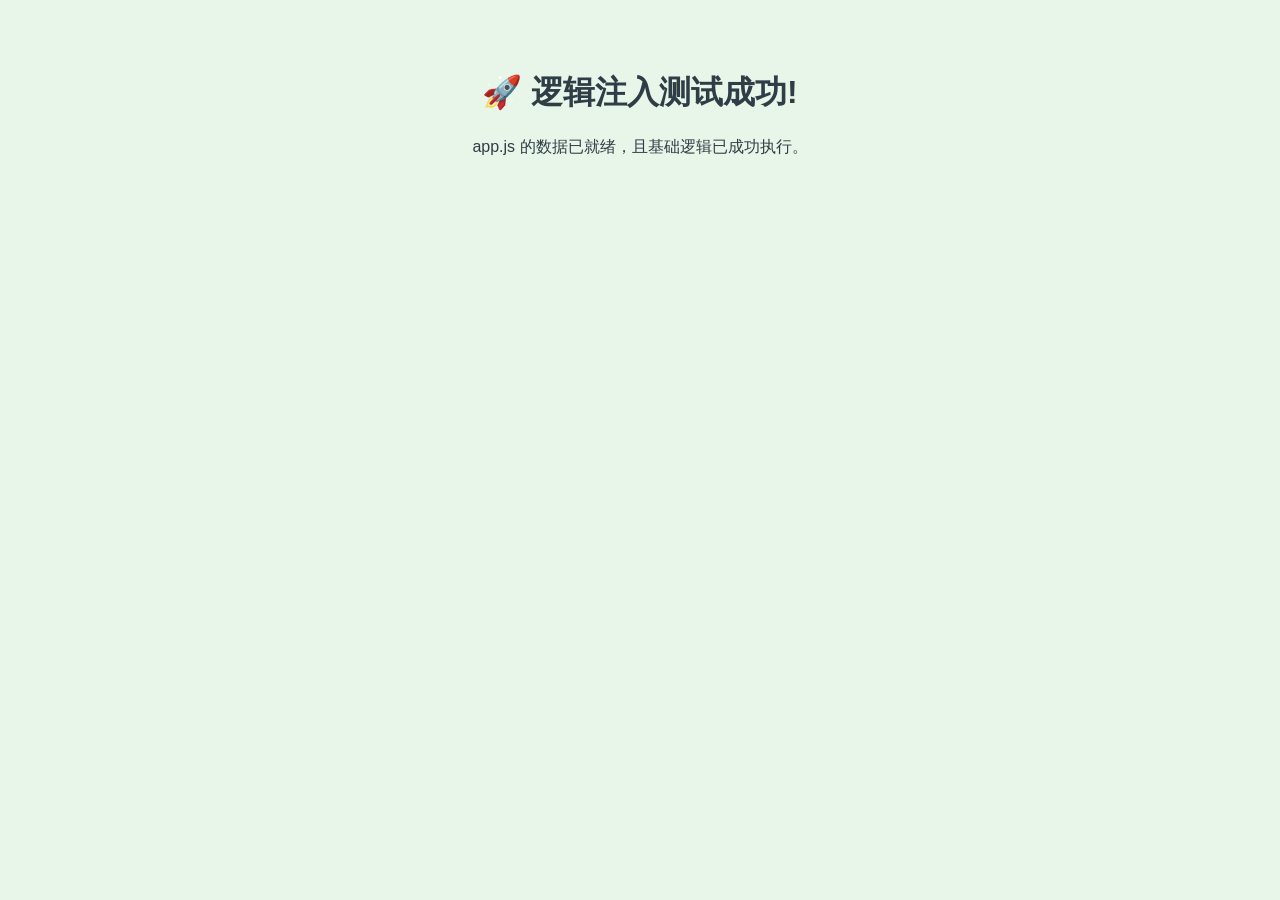
<file: TEST_3_LOGIC.html>
<!DOCTYPE html>
<html lang="zh-CN">
<head>
    <meta charset="UTF-8">
    <meta name="viewport" content="width=device-width, initial-scale=1.0">
    <title>测试 3: 逻辑片段</title>
    <style>
:root {
  --primary: #4ecdc4;       /* 薄荷绿 */
  --secondary: #ff6b6b;     /* 珊瑚粉 */
  --accent: #ffe66d;        /* 暖黄 */
  --bg: #f7fff7;            /* 极淡绿背景 */
  --text-main: #2f3e46;
  --text-sub: #8395a7;
  --card-bg: #ffffff;
  --shadow: 0 10px 25px rgba(78, 205, 196, 0.15);
  --radius: 24px;
  --radius-sm: 12px;
  --radius-lg: 32px;
}

* {
  box-sizing: border-box;
  -webkit-tap-highlight-color: transparent;
}

body {
  margin: 0;
  font-family: 'Nunito', 'PingFang SC', 'Microsoft YaHei', sans-serif;
  background-color: var(--bg);
  color: var(--text-main);
  overflow-x: hidden;
}

.wrap {
  max-width: 500px;
  margin: 0 auto;
  min-height: 100vh;
  padding: 16px 16px 100px;
}

/* Header Design */
.hd {
  background: white;
  padding: 24px 20px 16px;
  border-radius: var(--radius-lg);
  box-shadow: var(--shadow);
  text-align: center;
  margin-bottom: 24px;
}

.hd-t {
  display: flex;
  flex-direction: column;
  align-items: center;
  margin-bottom: 16px;
}

.hd-t span {
  font-size: 24px;
  font-weight: 800;
  color: var(--primary);
}

.hd-t small {
  font-size: 13px;
  color: var(--text-sub);
  margin-top: 4px;
}

/* Progress Bar */
.progress-container {
  width: 100%;
  height: 8px;
  background: #eef2f3;
  border-radius: 10px;
  margin-bottom: 20px;
  overflow: hidden;
}

.progress-bar {
  height: 100%;
  background: linear-gradient(90deg, var(--primary), #a8e6cf);
  transition: width 0.4s ease;
}

/* Tabs: 学期切换 (7A, 7B...) */
.tabs {
  display: flex;
  gap: 8px;
  overflow-x: auto;
  padding: 4px 0;
  scrollbar-width: none;
  margin-bottom: 16px;
}
.tabs::-webkit-scrollbar { display: none; }

.tabs button {
  flex: 0 0 auto;
  border: 2px solid #f0f4f5;
  background: #fbfcfc;
  color: var(--text-sub);
  padding: 8px 16px;
  border-radius: 50px;
  font-weight: 700;
  font-size: 14px;
  cursor: pointer;
  transition: all 0.2s;
}

.tabs button.on {
  background: var(--primary);
  color: white;
  border-color: var(--primary);
  transform: translateY(-2px);
  box-shadow: 0 4px 10px rgba(78, 205, 196, 0.3);
}

/* Mode Switch: 背单词/语法 */
.mode-switch {
  display: inline-flex;
  background: #f0f4f5;
  padding: 4px;
  border-radius: 50px;
}

.mode-pill {
  border: none;
  background: none;
  padding: 8px 16px;
  border-radius: 50px;
  font-weight: 700;
  font-size: 14px;
  color: var(--text-sub);
  cursor: pointer;
  transition: all 0.3s;
}

.mode-pill.on {
  background: white;
  color: var(--primary);
  box-shadow: 0 4px 10px rgba(0,0,0,0.05);
}

/* Main Content */
.main-content {
  margin-top: 8px;
}

/* Unit Selector - Grid Style */
.selector-area {
  display: grid;
  grid-template-columns: repeat(auto-fill, minmax(70px, 1fr));
  gap: 12px;
  margin-bottom: 24px;
}

.sel-btn {
  aspect-ratio: 1/1;
  border: none;
  background: white;
  border-radius: var(--radius-sm);
  box-shadow: 0 4px 10px rgba(0,0,0,0.04);
  font-weight: 800;
  font-size: 16px;
  color: var(--text-main);
  cursor: pointer;
  transition: all 0.2s;
  display: flex;
  align-items: center;
  justify-content: center;
}

.sel-btn.on {
  background: var(--accent);
  color: #5e4d00;
  transform: scale(1.05);
}

/* Word Card - The Heart of the App */
.content-pane {
  min-height: 320px;
}

.card {
  background: white;
  border-radius: var(--radius-lg);
  padding: 40px 24px;
  box-shadow: var(--shadow);
  text-align: center;
  animation: popin 0.4s cubic-bezier(0.175, 0.885, 0.32, 1.275);
}

.word-card .w {
  font-size: 48px;
  font-weight: 800;
  color: var(--text-main);
  margin-bottom: 4px;
  display: block;
}

.word-card .p {
  font-size: 20px;
  color: var(--primary);
  margin-bottom: 24px;
  display: block;
  font-style: italic;
}

.word-card .m {
  font-size: 22px;
  font-weight: 700;
  color: var(--text-main);
  margin-bottom: 30px;
  display: block;
}

.word-card .example {
  background: #f9fbfb;
  padding: 16px;
  border-radius: var(--radius-sm);
  font-size: 15px;
  color: var(--text-sub);
  line-height: 1.5;
  text-align: left;
  border-left: 4px solid var(--primary);
}

/* Empty State */
.empty-state {
  text-align: center;
  padding: 60px 20px;
  color: var(--text-sub);
}

.empty-icon {
  font-size: 64px;
  margin-bottom: 16px;
  display: block;
}

/* Footer */
.footer {
  position: fixed;
  bottom: 0;
  left: 0;
  right: 0;
  background: white;
  padding: 16px;
  text-align: center;
  border-top-left-radius: 24px;
  border-top-right-radius: 24px;
  box-shadow: 0 -10px 25px rgba(0,0,0,0.05);
  z-index: 100;
}

.footer-info {
  font-size: 13px;
  color: var(--text-sub);
  margin-bottom: 4px;
}

.footer-hint {
  font-size: 14px;
  font-weight: 700;
  color: var(--primary);
}

/* Animations */
@keyframes popin {
  0% { opacity: 0; transform: scale(0.8); }
  100% { opacity: 1; transform: scale(1); }
}


/* --- EMERGENCY VISIBILITY FIX --- */
#app, body, .wrap { display: block !important; visibility: visible !important; opacity: 1 !important; }


/* --- EMERGENCY UNHIDE --- */
#app, body, .wrap, .main-content, .content-pane { display: block !important; visibility: visible !important; opacity: 1 !important; }


/* --- EMERGENCY UNHIDE --- */
#app, body, .wrap, .main-content, .content-pane, .selector-area { display: block !important; visibility: visible !important; opacity: 1 !important; }

body { background: #f0f0f0; }
    </style>
</head>
<body id="body">
    <div id="app">正在等待逻辑启动...</div>

    <script>
    // Data
    var WORDS = {"7A": [{"w": "ring", "p": "/rɪŋ/", "t": "n.", "m": "环状物; 圈形的东西", "e": [], "u": "8", "tags": []}, {"w": "collection", "p": "/kəˈlekʃn/", "t": "n.", "m": "(常指同类的) 收集物", "e": [], "u": "8", "tags": ["suf_tion"]}, {"w": "own", "p": "/əʊn/", "t": "v.", "m": "拥有; 有", "e": [], "u": "8", "tags": []}, {"w": "valuable", "p": "/ˈvæljuəbl/", "t": "adj.", "m": "贵重的", "e": [], "u": "8", "tags": []}, {"w": "handle", "p": "/ˈhændl/", "t": "v.", "m": "(用手) 接触", "e": [], "u": "8", "tags": []}, {"w": "glove", "p": "/ɡlʌv/", "t": "n.", "m": "(分手指的) 手套", "e": [], "u": "8", "tags": []}, {"w": "add", "p": "/æd/", "t": "v.", "m": "增加; 添加", "e": [], "u": "8", "tags": []}, {"w": "envelope", "p": "/ˈenvələʊp/", "t": "n.", "m": "信封", "e": [], "u": "8", "tags": []}, {"w": "absolutely", "p": "/ˈæbsəluːtli/", "t": "adv.", "m": "极其", "e": [], "u": "8", "tags": ["suf_ly"]}, {"w": "seem", "p": "/siːm/", "t": "v.", "m": "好像; 似乎", "e": [], "u": "8", "tags": []}, {"w": "impossible", "p": "/ɪmˈpɒsəbl/", "t": "adj.", "m": "不可能的", "e": [], "u": "8", "tags": []}, {"w": "single", "p": "/ˈsɪŋɡl/", "t": "adj.", "m": "单个的", "e": [], "u": "8", "tags": []}, {"w": "nail", "p": "/neɪl/", "t": "n.", "m": "钉子", "e": [], "u": "8", "tags": []}, {"w": "explain", "p": "/ɪkˈspleɪn/", "t": "v.", "m": "解释; 说明", "e": [], "u": "8", "tags": []}, {"w": "bit", "p": "/bɪt/", "t": "n.", "m": "一部分", "e": [], "u": "8", "tags": []}, {"w": "similar", "p": "/ˈsɪmələ(r)/", "t": "adj.", "m": "相似的; 类似的", "e": [], "u": "8", "tags": []}, {"w": "coin", "p": "/kɔɪn/", "t": "n.", "m": "(一枚) 硬币", "e": [], "u": "8", "tags": []}, {"w": "soft", "p": "/sɒft/", "t": "adj.", "m": "软的", "e": [], "u": "8", "tags": []}, {"w": "sticker", "p": "/ˈstɪkə(r)/", "t": "n.", "m": "贴纸", "e": [], "u": "8", "tags": ["suf_er"]}, {"w": "waste", "p": "/weɪst/", "t": "n.", "m": "白费; 浪费", "e": [], "u": "8", "tags": []}, {"w": "item", "p": "/ˈaɪtəm/", "t": "n.", "m": "一件商品 (或物品)", "e": [], "u": "8", "tags": []}, {"w": "result", "p": "/rɪˈzʌlt/", "t": "n.", "m": "后果; 结果", "e": [], "u": "8", "tags": ["pre_re"]}, {"w": "wrapper", "p": "/ˈræpə(r)/", "t": "n.", "m": "包装纸", "e": [], "u": "8", "tags": ["suf_er"]}, {"w": "bar", "p": "/bɑː(r)/", "t": "n.", "m": "(长方形) 条", "e": [], "u": "8", "tags": []}, {"w": "include", "p": "/ɪnˈkluːd/", "t": "v.", "m": "包括; 包含", "e": [], "u": "8", "tags": []}, {"w": "size", "p": "/saɪz/", "t": "n.", "m": "大小", "e": [], "u": "8", "tags": []}, {"w": "pattern", "p": "/ˈpætn/", "t": "n.", "m": "图案; 花样", "e": [], "u": "8", "tags": []}, {"w": "produce", "p": "/prəˈdjuːs/", "t": "v.", "m": "生产; 製造", "e": [], "u": "8", "tags": []}, {"w": "attract", "p": "/əˈtrækt/", "t": "v.", "m": "吸引; 招引", "e": [], "u": "8", "tags": []}, {"w": "insect", "p": "/ˈɪnsekt/", "t": "n.", "m": "昆虫", "e": [], "u": "8", "tags": []}, {"w": "object", "p": "/ˈɒbdʒɪkt/", "t": "n.", "m": "物体; 物品", "e": [], "u": "8", "tags": []}, {"w": "flat", "p": "/flæt/", "t": "adj.", "m": "平滑的", "e": [], "u": "8", "tags": []}, {"w": "language", "p": "/ˈlæŋɡwɪdʒ/", "t": "n.", "m": "语言", "e": [], "u": "8", "tags": []}, {"w": "treasure", "p": "/ˈtreʒə(r)/", "t": "n.", "m": "珍宝; 宝物", "e": [], "u": "8", "tags": []}, {"w": "unlock", "p": "/ʌnˈlɒk/", "t": "v.", "m": "发现; 揭示", "e": [], "u": "8", "tags": ["pre_un"]}, {"w": "real", "p": "/ˈriːəl/", "t": "adj.", "m": "真的", "e": [], "u": "8", "tags": ["suf_al", "pre_re"]}, {"w": "add to...", "p": "", "t": "v. phr.", "m": "把......添加到...", "e": [], "u": "8", "tags": []}, {"w": "soft drink", "p": "", "t": "n. phr.", "m": "饮料 (不含酒精)", "e": [], "u": "8", "tags": []}, {"w": "a waste of time", "p": "", "t": "n. phr.", "m": "浪费时间", "e": [], "u": "8", "tags": []}, {"w": "pocket money", "p": "", "t": "n. phr.", "m": "零花钱 (父母给孩子的)", "e": [], "u": "8", "tags": []}, {"w": "all over the world", "p": "", "t": "phrase", "m": "全世界", "e": [], "u": "8", "tags": []}, {"w": "literature", "p": "/'lɪtrətʃə(r)/", "t": "n.", "m": "文学; 文学作品", "e": [], "u": "7", "tags": []}, {"w": "act", "p": "/ækt/", "t": "v.", "m": "扮演 (戏剧、电影中的角色)", "e": [], "u": "7", "tags": []}, {"w": "appreciate", "p": "/ə'priːʃieɪt/", "t": "v.", "m": "欣赏; 赏识", "e": [], "u": "7", "tags": []}, {"w": "join", "p": "/dʒɔɪn/", "t": "v.", "m": "成为......的一员; 参加", "e": [], "u": "7", "tags": []}, {"w": "definitely", "p": "/'defɪnətli/", "t": "adv.", "m": "肯定; 没问题; 当然; 确实", "e": [], "u": "7", "tags": ["suf_ly"]}, {"w": "fair", "p": "/feə(r)/", "t": "n.", "m": "集市", "e": [], "u": "7", "tags": []}, {"w": "rocket", "p": "/'rɒkɪt/", "t": "n.", "m": "火箭", "e": [], "u": "7", "tags": []}, {"w": "launch", "p": "/lɔːntʃ/", "t": "v.", "m": "发射", "e": [], "u": "7", "tags": []}, {"w": "shout", "p": "/ʃaʊt/", "t": "v.", "m": "大声; 叫喊", "e": [], "u": "7", "tags": []}, {"w": "power", "p": "/'paʊə(r)/", "t": "n.", "m": "力量; 能量", "e": [], "u": "7", "tags": ["suf_er"]}, {"w": "moment", "p": "/'məʊmənt/", "t": "n.", "m": "片刻; 瞬间", "e": [], "u": "7", "tags": ["suf_ment"]}, {"w": "member", "p": "/'membə(r)/", "t": "n.", "m": "成员", "e": [], "u": "7", "tags": ["suf_er"]}, {"w": "shape", "p": "/ʃeɪp/", "t": "n.", "m": "形状; 外形", "e": [], "u": "7", "tags": []}, {"w": "hike", "p": "/haɪk/", "t": "n.", "m": "远足; 徒步旅行", "e": [], "u": "7", "tags": []}, {"w": "recently", "p": "/'riːsntli/", "t": "adv.", "m": "不久前; 最近", "e": [], "u": "7", "tags": ["suf_ly", "pre_re"]}, {"w": "attend", "p": "/ə'tend/", "t": "v.", "m": "出席; 参加", "e": [], "u": "7", "tags": []}, {"w": "charity", "p": "/'tʃærəti/", "t": "n.", "m": "慈善机构 (或组织)", "e": [], "u": "7", "tags": []}, {"w": "sale", "p": "/seɪl/", "t": "n.", "m": "出售; 销售", "e": [], "u": "7", "tags": []}, {"w": "snack", "p": "/snæk/", "t": "n.", "m": "点心; 小吃", "e": [], "u": "7", "tags": []}, {"w": "decorate", "p": "/'dekəreɪt/", "t": "v.", "m": "装饰; 装潢", "e": [], "u": "7", "tags": []}, {"w": "difference", "p": "/'dɪfrəns/", "t": "n.", "m": "差别; 差异", "e": [], "u": "7", "tags": []}, {"w": "compete", "p": "/kəm'piːt/", "t": "v.", "m": "参加比赛 (或竞赛)", "e": [], "u": "7", "tags": []}, {"w": "event", "p": "/ɪ'vent/", "t": "n.", "m": "公开活动; 社交场合", "e": [], "u": "7", "tags": []}, {"w": "spook", "p": "/spuːk/", "t": "v.", "m": "吓; 使惊恐", "e": [], "u": "7", "tags": []}, {"w": "annual", "p": "/'ænjuəl/", "t": "adj.", "m": "每年的; 一年一度的", "e": [], "u": "7", "tags": ["suf_al"]}, {"w": "fantastic", "p": "/fæn'tæstɪk/", "t": "adj.", "m": "极好的", "e": [], "u": "7", "tags": []}, {"w": "dollar", "p": "/'dɒlə(r)/", "t": "n.", "m": "元 (美国、加拿大、澳大利亚等国的货币单位)", "e": [], "u": "7", "tags": []}, {"w": "pie", "p": "/paɪ/", "t": "n.", "m": "馅饼; 派", "e": [], "u": "7", "tags": []}, {"w": "equipment", "p": "/ɪ'kwɪpmənt/", "t": "n.", "m": "设备; 器材", "e": [], "u": "7", "tags": ["suf_ment"]}, {"w": "clubs fair", "p": "/'klʌbz feə(r)/", "t": "n. phr.", "m": "社团招募展", "e": [], "u": "7", "tags": []}, {"w": "solar power", "p": "/'səʊlə ˈpaʊə(r)/", "t": "n. phr.", "m": "太阳能", "e": [], "u": "7", "tags": ["suf_er"]}, {"w": "of course", "p": "/əv ˈkɔːs/", "t": "phr.", "m": "当然", "e": [], "u": "7", "tags": []}, {"w": "remote control", "p": "/rɪ'məʊt kən'trəʊl/", "t": "n. phr.", "m": "遥控器", "e": [], "u": "7", "tags": ["pre_re"]}, {"w": "turn around", "p": "/tɜːn ə'raʊnd/", "t": "v. phr.", "m": "转身", "e": [], "u": "7", "tags": []}, {"w": "make a difference", "p": "/meɪk ə ˈdɪfrəns/", "t": "v. phr.", "m": "有作用; 有影响", "e": [], "u": "7", "tags": []}, {"w": "primary school", "p": "/'praɪməri skuːl/", "t": "n. phr.", "m": "小学", "e": [], "u": "7", "tags": []}, {"w": "fall off", "p": "/fɔːl ɒf/", "t": "v. phr.", "m": "掉落", "e": [], "u": "7", "tags": []}, {"w": "guide", "p": "/ɡaɪd/", "t": "n.", "m": "指南；手册", "e": [], "u": "6", "tags": []}, {"w": "east", "p": "/iːst/", "t": "n./adv.", "m": "东；东方 (adv: 朝东)", "e": [], "u": "6", "tags": []}, {"w": "west", "p": "/west/", "t": "n./adv.", "m": "西；西方 (adv: 朝西)", "e": [], "u": "6", "tags": []}, {"w": "mix", "p": "/mɪks/", "t": "v.", "m": "混合；结合", "e": [], "u": "6", "tags": []}, {"w": "western", "p": "/'westən/", "t": "adj.", "m": "西方的；西方的国家", "e": [], "u": "6", "tags": []}, {"w": "style", "p": "/staɪl/", "t": "n.", "m": "风格", "e": [], "u": "6", "tags": []}, {"w": "popular", "p": "/'pɒpjələ(r)/", "t": "adj.", "m": "大众喜爱的；受欢迎的", "e": [], "u": "6", "tags": []}, {"w": "site", "p": "/saɪt/", "t": "n.", "m": "(建筑物、城镇等的)地点", "e": [], "u": "6", "tags": []}, {"w": "across", "p": "/ə'krɒs/", "t": "prep.", "m": "在......对面; 在......对过", "e": [], "u": "6", "tags": []}, {"w": "adult", "p": "/'ædʌlt/", "t": "n.", "m": "成年人", "e": [], "u": "6", "tags": []}, {"w": "senior", "p": "/'siːniə(r)/", "t": "n.", "m": "老年人；长者", "e": [], "u": "6", "tags": []}, {"w": "customer", "p": "/'kʌstəmə(r)/", "t": "n.", "m": "顾客；主顾", "e": [], "u": "6", "tags": ["suf_er"]}, {"w": "design", "p": "/dɪ'zaɪn/", "t": "v.", "m": "设计", "e": [], "u": "6", "tags": []}, {"w": "else", "p": "/els/", "t": "adv.", "m": "其他的；别的", "e": [], "u": "6", "tags": []}, {"w": "suggestion", "p": "/sə'dʒestʃən/", "t": "n.", "m": "建议；提议", "e": [], "u": "6", "tags": ["suf_tion"]}, {"w": "tip", "p": "/tɪp/", "t": "n.", "m": "点拨；实用的提示", "e": [], "u": "6", "tags": []}, {"w": "historic", "p": "/hɪ'stɒrɪk/", "t": "adj.", "m": "历史著名的 (或重要的); 可名垂青史的", "e": [], "u": "6", "tags": []}, {"w": "list", "p": "/lɪst/", "t": "n.", "m": "名单；目录", "e": [], "u": "6", "tags": []}, {"w": "landscape", "p": "/'lændskeɪp/", "t": "n.", "m": "风景；景色", "e": [], "u": "6", "tags": []}, {"w": "memory", "p": "/'meməri/", "t": "n.", "m": "记忆", "e": [], "u": "6", "tags": []}, {"w": "general", "p": "/'dʒenərəl/", "t": "adj.", "m": "将军", "e": [], "u": "6", "tags": ["suf_al"]}, {"w": "sight", "p": "/saɪt/", "t": "n.", "m": "看见", "e": [], "u": "6", "tags": []}, {"w": "natural", "p": "/'nætʃrəl/", "t": "adj.", "m": "自然的；天然的", "e": [], "u": "6", "tags": ["suf_al"]}, {"w": "almost", "p": "/'ɔːlməʊst/", "t": "adv.", "m": "几乎；差不多", "e": [], "u": "6", "tags": []}, {"w": "become", "p": "/bɪ'kʌm/", "t": "v.", "m": "开始变得；变成", "e": [], "u": "6", "tags": []}, {"w": "gateway", "p": "/'ɡeɪtweɪ/", "t": "n.", "m": "(通往其他地区的)门户", "e": [], "u": "6", "tags": []}, {"w": "influence", "p": "/'ɪnfluəns/", "t": "v.", "m": "影响；对......起作用", "e": [], "u": "6", "tags": []}, {"w": "artwork", "p": "/'ɑːtwɜːk/", "t": "n.", "m": "艺术作品", "e": [], "u": "6", "tags": []}, {"w": "painting", "p": "/'peɪntɪŋ/", "t": "n.", "m": "绘画", "e": [], "u": "6", "tags": []}, {"w": "scene", "p": "/siːn/", "t": "n.", "m": "场面；情景", "e": [], "u": "6", "tags": []}, {"w": "wife", "p": "/waɪf/", "t": "n.", "m": "妻子", "e": [], "u": "6", "tags": []}, {"w": "stone", "p": "/stəʊn/", "t": "n.", "m": "石头；石料", "e": [], "u": "6", "tags": []}, {"w": "reflection", "p": "/rɪ'fle'(ʃ)n/", "t": "n.", "m": "映像；图像", "e": [], "u": "6", "tags": ["suf_tion", "pre_re"]}, {"w": "tourist spot", "p": "", "t": "n. phr.", "m": "旅游景点", "e": [], "u": "6", "tags": []}, {"w": "light up", "p": "", "t": "v. phr.", "m": "照亮", "e": [], "u": "6", "tags": []}, {"w": "in the centre", "p": "", "t": "phrase", "m": "在......的中心", "e": [], "u": "6", "tags": []}, {"w": "be interested in", "p": "", "t": "v. phr.", "m": "对......有兴趣", "e": [], "u": "6", "tags": ["phr_be_in"]}, {"w": "historic site", "p": "", "t": "n. phr.", "m": "古迹", "e": [], "u": "6", "tags": []}, {"w": "in memory of", "p": "", "t": "phrase", "m": "作为......的纪念", "e": [], "u": "6", "tags": []}, {"w": "spacesuit", "p": "/spetsuːt/", "t": "n.", "m": "航天; 宇宙航行", "e": [], "u": "5", "tags": []}, {"w": "collect", "p": "/kə'lekt/", "t": "v.", "m": "收集; 采集", "e": [], "u": "5", "tags": []}, {"w": "leave", "p": "/liːv/", "t": "v.", "m": "离开", "e": [], "u": "5", "tags": []}, {"w": "kilometre", "p": "/kɪlə'miːtə(r)/", "t": "n.", "m": "千米; 公里", "e": [], "u": "5", "tags": []}, {"w": "weak", "p": "/wiːk/", "t": "adj.", "m": "虚弱的; 无力的", "e": [], "u": "5", "tags": []}, {"w": "tie", "p": "/taɪ/", "t": "v.", "m": "(用线、绳等) 拴", "e": [], "u": "5", "tags": []}, {"w": "low", "p": "/ləʊ/", "t": "adj.", "m": "低于(通常或平均)的数量(或水平)的", "e": [], "u": "5", "tags": []}, {"w": "weight", "p": "/weɪ/", "t": "n.", "m": "有......重; 重", "e": [], "u": "5", "tags": []}, {"w": "breathe", "p": "/briːð/", "t": "v.", "m": "呼吸", "e": [], "u": "5", "tags": []}, {"w": "facility", "p": "/fə'sɪləti/", "t": "n.", "m": "设施; 设备", "e": [], "u": "5", "tags": []}, {"w": "adventure", "p": "/əd'ventʃə(r)/", "t": "n.", "m": "冒险经历; 奇遇", "e": [], "u": "5", "tags": []}, {"w": "pass", "p": "/pɑːs/", "t": "v.", "m": "向某方向前进; 向某方向移动", "e": [], "u": "5", "tags": []}, {"w": "experiment", "p": "/ɪk'sperɪmənt/", "t": "n.", "m": "实验; 试验", "e": [], "u": "5", "tags": ["suf_ment"]}, {"w": "prepare", "p": "/pri'peə(r)/", "t": "v.", "m": "做好准备; 把......准备好", "e": [], "u": "5", "tags": ["pre_pre"]}, {"w": "dream", "p": "/driːm/", "t": "n./v.", "m": "梦想; 理想 / 做梦; 梦见", "e": [], "u": "5", "tags": []}, {"w": "chance", "p": "/tʃɑːns/", "t": "n.", "m": "机会; 机遇", "e": [], "u": "5", "tags": []}, {"w": "send", "p": "/send/", "t": "v.", "m": "邮寄; 发送", "e": [], "u": "5", "tags": []}, {"w": "introduction", "p": "/ˌɪntrə'dʌkʃn/", "t": "n.", "m": "序言; 引言", "e": [], "u": "5", "tags": ["suf_tion"]}, {"w": "view", "p": "/vjuː/", "t": "n.", "m": "景色; 风景", "e": [], "u": "5", "tags": []}, {"w": "someday", "p": "/'sʌmdeɪ/", "t": "adv.", "m": "总有一天", "e": [], "u": "5", "tags": []}, {"w": "experience", "p": "/ɪk'spɪəriəns/", "t": "n.", "m": "经历", "e": [], "u": "5", "tags": []}, {"w": "lander", "p": "/'lændə(r)/", "t": "n.", "m": "着陆器", "e": [], "u": "5", "tags": ["suf_er"]}, {"w": "island", "p": "/'aɪlənd/", "t": "n.", "m": "岛", "e": [], "u": "5", "tags": []}, {"w": "ancient", "p": "/'eɪnʃənt/", "t": "adj.", "m": "古老的; 很老的", "e": [], "u": "5", "tags": []}, {"w": "poem", "p": "/'pəʊm/", "t": "n.", "m": "诗", "e": [], "u": "5", "tags": []}, {"w": "express", "p": "/ɪk'spres/", "t": "v.", "m": "表示; 表达; 表露", "e": [], "u": "5", "tags": []}, {"w": "determination", "p": "/dɪˌtɜːmɪ'neɪʃn/", "t": "n.", "m": "决心; 坚定", "e": [], "u": "5", "tags": ["suf_tion"]}, {"w": "universe", "p": "/juː'nɪvɜːs/", "t": "n.", "m": "宇宙", "e": [], "u": "5", "tags": ["pre_un"]}, {"w": "already", "p": "/ɔːl'redi/", "t": "adv.", "m": "已经; 完毕", "e": [], "u": "5", "tags": []}, {"w": "century", "p": "/'sentʃəri/", "t": "n.", "m": "世纪", "e": [], "u": "5", "tags": []}, {"w": "neighbour", "p": "/'neɪbə(r)/", "t": "n.", "m": "邻居", "e": [], "u": "5", "tags": []}, {"w": "circle", "p": "/'sɜːkl/", "t": "v.", "m": "环行", "e": [], "u": "5", "tags": []}, {"w": "surface", "p": "/'sɜːfɪs/", "t": "n.", "m": "表面; 层面", "e": [], "u": "5", "tags": []}, {"w": "release", "p": "/ri'liːs/", "t": "v.", "m": "放; 松开; (使......)释放", "e": [], "u": "5", "tags": ["pre_re"]}, {"w": "kilogram", "p": "/'kɪləɡræm/", "t": "n.", "m": "千克; 公斤", "e": [], "u": "5", "tags": []}, {"w": "programme", "p": "/'prəʊɡræm/", "t": "n.", "m": "计划; 方案", "e": [], "u": "5", "tags": []}, {"w": "space station", "p": "", "t": "n. phr.", "m": "空间站", "e": [], "u": "5", "tags": ["suf_tion"]}, {"w": "do exercise", "p": "", "t": "v. phr.", "m": "锻炼; 运动", "e": [], "u": "5", "tags": []}, {"w": "take photos", "p": "", "t": "v. phr.", "m": "拍照", "e": [], "u": "5", "tags": []}, {"w": "get into orbit", "p": "", "t": "v. phr.", "m": "进入轨道", "e": [], "u": "5", "tags": []}, {"w": "thousands of", "p": "", "t": "phrase", "m": "数以千计; 成千上万", "e": [], "u": "5", "tags": []}, {"w": "system", "p": "/'sɪstəm/", "t": "n.", "m": "系统", "e": [], "u": "4", "tags": []}, {"w": "file", "p": "/faɪl/", "t": "n.", "m": "档案", "e": [], "u": "4", "tags": []}, {"w": "amazing", "p": "/ə'meɪzɪŋ/", "t": "adj.", "m": "令人大为惊奇的", "e": [], "u": "4", "tags": []}, {"w": "planet", "p": "/'plænɪt/", "t": "n.", "m": "行星", "e": [], "u": "4", "tags": []}, {"w": "billion", "p": "/'bɪljən/", "t": "n.", "m": "十亿", "e": [], "u": "4", "tags": []}, {"w": "cover", "p": "/'kʌvə(r)/", "t": "v.", "m": "覆盖", "e": [], "u": "4", "tags": ["suf_er"]}, {"w": "support", "p": "/sə'pɔːt/", "t": "v.", "m": "支持", "e": [], "u": "4", "tags": []}, {"w": "area", "p": "/'eəriə/", "t": "n.", "m": "地区", "e": [], "u": "4", "tags": []}, {"w": "freezing", "p": "/'friːzɪŋ/", "t": "adj.", "m": "冰冻的", "e": [], "u": "4", "tags": []}, {"w": "north", "p": "/nɔːθ/", "t": "n.", "m": "北", "e": [], "u": "4", "tags": []}, {"w": "pole", "p": "/pəʊl/", "t": "n.", "m": "(行星的)极地", "e": [], "u": "4", "tags": []}, {"w": "desert", "p": "/'dezət/", "t": "n.", "m": "沙漠", "e": [], "u": "4", "tags": []}, {"w": "reach", "p": "/riːtʃ/", "t": "v.", "m": "足够达到", "e": [], "u": "4", "tags": ["pre_re"]}, {"w": "grain", "p": "/ɡreɪn/", "t": "n.", "m": "谷粒", "e": [], "u": "4", "tags": []}, {"w": "wide", "p": "/waɪd/", "t": "adj.", "m": "宽的", "e": [], "u": "4", "tags": []}, {"w": "whale", "p": "/weɪl/", "t": "n.", "m": "鲸", "e": [], "u": "4", "tags": []}, {"w": "butterfly", "p": "/'bʌtəflaɪ/", "t": "n.", "m": "蝴蝶", "e": [], "u": "4", "tags": ["suf_ly"]}, {"w": "provide", "p": "/prə'vaɪd/", "t": "v.", "m": "提供", "e": [], "u": "4", "tags": []}, {"w": "explore", "p": "/ɪk'splɔː(r)/", "t": "v.", "m": "探索", "e": [], "u": "4", "tags": []}, {"w": "disappear", "p": "/ˌdɪsə'pɪə(r)/", "t": "v.", "m": "消失；不见", "e": [], "u": "4", "tags": ["pre_dis"]}, {"w": "plastic", "p": "/'plæstɪk/", "t": "n.", "m": "塑料", "e": [], "u": "4", "tags": []}, {"w": "pollution", "p": "/pə'luːʃn/", "t": "n.", "m": "污染", "e": [], "u": "4", "tags": ["suf_tion"]}, {"w": "protect", "p": "/prə'tekt/", "t": "v.", "m": "保护", "e": [], "u": "4", "tags": []}, {"w": "chemical", "p": "/'kemɪkl/", "t": "n.", "m": "化学品", "e": [], "u": "4", "tags": ["suf_al"]}, {"w": "emperor", "p": "/'empərə(r)/", "t": "n.", "m": "皇帝", "e": [], "u": "4", "tags": []}, {"w": "hunt", "p": "/hʌnt/", "t": "v.", "m": "打猎", "e": [], "u": "4", "tags": []}, {"w": "war", "p": "/wɔː(r)/", "t": "n.", "m": "战争", "e": [], "u": "4", "tags": []}, {"w": "sandstorm", "p": "/'sændstɔːm/", "t": "n.", "m": "沙暴", "e": [], "u": "4", "tags": []}, {"w": "solution", "p": "/sə'luːʃn/", "t": "n.", "m": "解决方法", "e": [], "u": "4", "tags": ["suf_tion"]}, {"w": "blow", "p": "/bləʊ/", "t": "v.", "m": "吹", "e": [], "u": "4", "tags": []}, {"w": "generation", "p": "/ˌdʒenə'reɪʃn/", "t": "n.", "m": "(统称)一代人", "e": [], "u": "4", "tags": ["suf_tion"]}, {"w": "groundwater", "p": "/'ɡraʊndwɔːtə(r)/", "t": "n.", "m": "地下水", "e": [], "u": "4", "tags": ["suf_er"]}, {"w": "burn", "p": "/bɜːn/", "t": "v.", "m": "燃烧", "e": [], "u": "4", "tags": []}, {"w": "oil", "p": "/ɔɪl/", "t": "n.", "m": "石油；原油", "e": [], "u": "4", "tags": []}, {"w": "gas", "p": "/ɡæs/", "t": "n.", "m": "天然气", "e": [], "u": "4", "tags": []}, {"w": "harmful", "p": "/'hɑːmfʊl/", "t": "adj.", "m": "有害的", "e": [], "u": "4", "tags": []}, {"w": "website", "p": "/'websaɪt/", "t": "n.", "m": "网站", "e": [], "u": "4", "tags": []}, {"w": "own", "p": "/əʊn/", "t": "adj.", "m": "自己的；本人的", "e": [], "u": "4", "tags": []}, {"w": "however", "p": "/haʊ'evə(r)/", "t": "adv.", "m": "然而；不过", "e": [], "u": "4", "tags": ["suf_er"]}, {"w": "solar system", "p": "", "t": "n. phr.", "m": "太阳系", "e": [], "u": "4", "tags": []}, {"w": "be covered by", "p": "", "t": "v. phr.", "m": "被......覆盖", "e": [], "u": "4", "tags": []}, {"w": "as far as we know", "p": "", "t": "phrase", "m": "据我们所知", "e": [], "u": "4", "tags": []}, {"w": "sea level", "p": "", "t": "n. phr.", "m": "海平面", "e": [], "u": "4", "tags": []}, {"w": "what's more", "p": "", "t": "phrase", "m": "更重要的是", "e": [], "u": "4", "tags": []}, {"w": "provide with", "p": "", "t": "v. phr.", "m": "提供；给予", "e": [], "u": "4", "tags": []}, {"w": "take care of", "p": "", "t": "v. phr.", "m": "照料", "e": [], "u": "4", "tags": []}, {"w": "plastic pollution", "p": "", "t": "n. phr.", "m": "塑料污染", "e": [], "u": "4", "tags": ["suf_tion"]}, {"w": "hundreds of", "p": "", "t": "phrase", "m": "数百；以百计", "e": [], "u": "4", "tags": []}, {"w": "blow away", "p": "", "t": "v. phr.", "m": "吹走", "e": [], "u": "4", "tags": []}, {"w": "footprint", "p": "/'fʊtprɪnt/", "t": "n.", "m": "脚印；足迹", "e": [], "u": "3", "tags": []}, {"w": "wet", "p": "/wet/", "t": "adj.", "m": "潮湿的", "e": [], "u": "3", "tags": []}, {"w": "deep", "p": "/diːp/", "t": "adj.", "m": "深的", "e": [], "u": "3", "tags": []}, {"w": "sandy", "p": "/'sændi/", "t": "adj.", "m": "铺满沙子的；含沙的", "e": [], "u": "3", "tags": []}, {"w": "kick", "p": "/kɪk/", "t": "v.", "m": "踢；踹", "e": [], "u": "3", "tags": []}, {"w": "town", "p": "/taʊn/", "t": "n.", "m": "镇；市镇", "e": [], "u": "3", "tags": []}, {"w": "feature", "p": "/'fiːtʃə(r)/", "t": "n.", "m": "特色；特征", "e": [], "u": "3", "tags": []}, {"w": "south", "p": "/saʊθ/", "t": "n.", "m": "南；南方", "e": [], "u": "3", "tags": []}, {"w": "clear", "p": "/klɪə(r)/", "t": "adj.", "m": "晴朗的", "e": [], "u": "3", "tags": []}, {"w": "loudly", "p": "/'laʊdli/", "t": "adv.", "m": "响地；响亮地", "e": [], "u": "3", "tags": ["suf_ly"]}, {"w": "thunder", "p": "/'θʌndə(r)/", "t": "n.", "m": "雷", "e": [], "u": "3", "tags": ["suf_er"]}, {"w": "lightning", "p": "/'laɪtnɪŋ/", "t": "n.", "m": "闪电", "e": [], "u": "3", "tags": []}, {"w": "fresh", "p": "/freʃ/", "t": "adj.", "m": "新鲜的", "e": [], "u": "3", "tags": []}, {"w": "gather", "p": "/'ɡæðə(r)/", "t": "v.", "m": "采集；聚集；水果等", "e": [], "u": "3", "tags": ["suf_er"]}, {"w": "peaceful", "p": "/'piːsfl/", "t": "adj.", "m": "安静的；平静的", "e": [], "u": "3", "tags": []}, {"w": "snake", "p": "/sneɪk/", "t": "n.", "m": "蛇", "e": [], "u": "3", "tags": []}, {"w": "through", "p": "/θruː/", "t": "prep.", "m": "自始至；从...穿过", "e": [], "u": "3", "tags": []}, {"w": "from head to toe", "p": "", "t": "phrase", "m": "从头到脚", "e": [], "u": "3", "tags": []}, {"w": "part", "p": "/pɑːt/", "t": "n.", "m": "区域；部分", "e": [], "u": "3", "tags": []}, {"w": "article", "p": "/'ɑːtɪkl/", "t": "n.", "m": "文章", "e": [], "u": "3", "tags": []}, {"w": "reason", "p": "/'riːzn/", "t": "n.", "m": "原因", "e": [], "u": "3", "tags": ["pre_re"]}, {"w": "alive", "p": "/ə'laɪv/", "t": "adj.", "m": "有活力的；活着的", "e": [], "u": "3", "tags": []}, {"w": "sandcastle", "p": "/'sændkɑːsl/", "t": "n.", "m": "沙堡", "e": [], "u": "3", "tags": []}, {"w": "crop", "p": "/krɒp/", "t": "n.", "m": "庄稼；作物", "e": [], "u": "3", "tags": []}, {"w": "culture", "p": "/'kʌltʃə(r)/", "t": "n.", "m": "文化", "e": [], "u": "3", "tags": []}, {"w": "local", "p": "/'ləʊkl/", "t": "adj.", "m": "地方的；当地的", "e": [], "u": "3", "tags": ["suf_al"]}, {"w": "tradition", "p": "/trə'dɪʃn/", "t": "n.", "m": "传统", "e": [], "u": "3", "tags": ["suf_tion"]}, {"w": "continue", "p": "/kən'tɪnjuː/", "t": "v.", "m": "持续；继续", "e": [], "u": "3", "tags": []}, {"w": "have picnics", "p": "", "t": "v. phr.", "m": "野餐", "e": [], "u": "3", "tags": []}, {"w": "work one's land", "p": "", "t": "v. phr.", "m": "耕种土地", "e": [], "u": "3", "tags": []}, {"w": "take a trip", "p": "", "t": "v. phr.", "m": "去旅行", "e": [], "u": "3", "tags": []}, {"w": "solar term", "p": "", "t": "n. phr.", "m": "节气", "e": [], "u": "3", "tags": []}, {"w": "in fact", "p": "", "t": "phrase", "m": "事实上", "e": [], "u": "3", "tags": []}, {"w": "be divided into", "p": "", "t": "v. phr.", "m": "被分成...", "e": [], "u": "3", "tags": []}, {"w": "be based on", "p": "", "t": "v. phr.", "m": "基于...", "e": [], "u": "3", "tags": []}, {"w": "play an important part in", "p": "", "t": "v. phr.", "m": "在...发挥重要作用", "e": [], "u": "3", "tags": []}, {"w": "geography", "p": "/dʒi'ɒɡrəfi/", "t": "n.", "m": "地理", "e": [], "u": "2", "tags": []}, {"w": "corner", "p": "/'kɔːnə(r)/", "t": "n.", "m": "角；角落", "e": [], "u": "2", "tags": ["suf_er"]}, {"w": "activity", "p": "/æk'tɪvəti/", "t": "n.", "m": "活动", "e": [], "u": "2", "tags": []}, {"w": "club", "p": "/klʌb/", "t": "n.", "m": "社团", "e": [], "u": "2", "tags": []}, {"w": "practice", "p": "/'præktɪs/", "t": "v.", "m": "练习", "e": [], "u": "2", "tags": []}, {"w": "solve", "p": "/sɒlv/", "t": "v.", "m": "解答；解决", "e": [], "u": "2", "tags": []}, {"w": "develop", "p": "/dɪ'veləp/", "t": "v.", "m": "培养；发展", "e": [], "u": "2", "tags": []}, {"w": "skill", "p": "/skɪl/", "t": "n.", "m": "技术；技能", "e": [], "u": "2", "tags": []}, {"w": "teen", "p": "/tiːn/", "t": "n.", "m": "青少年", "e": [], "u": "2", "tags": []}, {"w": "magazine", "p": "/ˌmæɡə'ziːn/", "t": "n.", "m": "杂志", "e": [], "u": "2", "tags": []}, {"w": "teenager", "p": "/'tiːneɪdʒə(r)/", "t": "n.", "m": "(13至19岁)的少年", "e": [], "u": "2", "tags": ["suf_er"]}, {"w": "greeting", "p": "/'ɡriːtɪŋ/", "t": "n.", "m": "问候；招呼", "e": [], "u": "2", "tags": []}, {"w": "great", "p": "/ɡreɪt/", "t": "adj.", "m": "伟大的；极好的", "e": [], "u": "2", "tags": []}, {"w": "energy", "p": "/'enədʒi/", "t": "n.", "m": "精力；活力", "e": [], "u": "2", "tags": []}, {"w": "drama", "p": "/'drɑːmə/", "t": "n.", "m": "戏；戏剧", "e": [], "u": "2", "tags": []}, {"w": "sincerely", "p": "/'sɪnsəli/", "t": "adv.", "m": "诚地；真诚地", "e": [], "u": "2", "tags": ["suf_ly"]}, {"w": "diary", "p": "/'daɪəri/", "t": "n.", "m": "日记；日记本", "e": [], "u": "2", "tags": []}, {"w": "project", "p": "/'prɒdʒekt/", "t": "n.", "m": "课题", "e": [], "u": "2", "tags": []}, {"w": "realize", "p": "/'rɪəlaɪz/", "t": "v.", "m": "意识到", "e": [], "u": "2", "tags": ["pre_re"]}, {"w": "luckily", "p": "/'lʌkɪli/", "t": "adv.", "m": "幸运地", "e": [], "u": "2", "tags": ["suf_ly"]}, {"w": "just", "p": "/dʒʌst/", "t": "adv.", "m": "恰好", "e": [], "u": "2", "tags": []}, {"w": "presentation", "p": "/ˌprezn'teɪʃn/", "t": "n.", "m": "演示", "e": [], "u": "2", "tags": ["suf_tion", "pre_pre"]}, {"w": "mood", "p": "/muːd/", "t": "n.", "m": "情绪；心情", "e": [], "u": "2", "tags": []}, {"w": "mind", "p": "/maɪnd/", "t": "n.", "m": "意介", "e": [], "u": "2", "tags": []}, {"w": "main", "p": "/meɪn/", "t": "adj.", "m": "主要的", "e": [], "u": "2", "tags": []}, {"w": "pack", "p": "/pæk/", "t": "v.", "m": "(把......)打包", "e": [], "u": "2", "tags": []}, {"w": "celebrate", "p": "/'selɪbreɪt/", "t": "v.", "m": "庆祝", "e": [], "u": "2", "tags": []}, {"w": "success", "p": "/sək'ses/", "t": "n.", "m": "成功", "e": [], "u": "2", "tags": []}, {"w": "rocky", "p": "/'rɒki/", "t": "adj.", "m": "困难的", "e": [], "u": "2", "tags": []}, {"w": "do the dishes", "p": "", "t": "v. phr.", "m": "洗碗", "e": [], "u": "2", "tags": []}, {"w": "junior high school", "p": "", "t": "n. phr.", "m": "初级中学", "e": [], "u": "2", "tags": []}, {"w": "take part in", "p": "", "t": "v. phr.", "m": "参与", "e": [], "u": "2", "tags": []}, {"w": "look forward to", "p": "", "t": "v. phr.", "m": "期待；盼望", "e": [], "u": "2", "tags": []}, {"w": "daily life", "p": "", "t": "n. phr.", "m": "日常生活", "e": [], "u": "2", "tags": []}, {"w": "go to bed", "p": "", "t": "v. phr.", "m": "去睡觉", "e": [], "u": "2", "tags": []}, {"w": "get up", "p": "", "t": "v. phr.", "m": "起床", "e": [], "u": "2", "tags": []}, {"w": "on foot", "p": "", "t": "phrase", "m": "步行", "e": [], "u": "2", "tags": []}, {"w": "full of energy", "p": "", "t": "phrase", "m": "充满活力", "e": [], "u": "2", "tags": []}, {"w": "get ready for", "p": "", "t": "v. phr.", "m": "准备好......", "e": [], "u": "2", "tags": []}, {"w": "put on", "p": "", "t": "v. phr.", "m": "穿上；上演", "e": [], "u": "2", "tags": []}, {"w": "clean up", "p": "", "t": "v. phr.", "m": "打扫", "e": [], "u": "2", "tags": []}, {"w": "pick up", "p": "", "t": "v. phr.", "m": "捡起；取(某物)", "e": [], "u": "2", "tags": []}, {"w": "guitar", "p": "/ɡɪ'tɑː(r)/", "t": "n.", "m": "吉他", "e": [], "u": "1", "tags": []}, {"w": "honest", "p": "/'ɒnɪst/", "t": "adj.", "m": "诚实的", "e": [], "u": "1", "tags": []}, {"w": "patient", "p": "/'peɪʃnt/", "t": "adj.", "m": "有耐心的", "e": [], "u": "1", "tags": []}, {"w": "improve", "p": "/ɪm'pruːv/", "t": "v.", "m": "改进；改善", "e": [], "u": "1", "tags": []}, {"w": "convenient", "p": "/kən'viːniənt/", "t": "adj.", "m": "方便的", "e": [], "u": "1", "tags": []}, {"w": "confident", "p": "/'kɒnfɪdənt/", "t": "adj.", "m": "自信的；有自信心的", "e": [], "u": "1", "tags": []}, {"w": "courage", "p": "/'kʌrɪdʒ/", "t": "n.", "m": "勇气；胆量", "e": [], "u": "1", "tags": []}, {"w": "friendship", "p": "/'frendʃɪp/", "t": "n.", "m": "友谊；朋友关系", "e": [], "u": "1", "tags": []}, {"w": "trust", "p": "/trʌst/", "t": "n.", "m": "信任；信赖", "e": [], "u": "1", "tags": []}, {"w": "survey", "p": "/'sɜːveɪ/", "t": "n.", "m": "调查", "e": [], "u": "1", "tags": []}, {"w": "personal", "p": "/'pɜːsənl/", "t": "adj.", "m": "个性的；个人的", "e": [], "u": "1", "tags": ["suf_al"]}, {"w": "quality", "p": "/'kwɒləti/", "t": "n.", "m": "品质；品德", "e": [], "u": "1", "tags": []}, {"w": "caring", "p": "/'keərɪŋ/", "t": "adj.", "m": "关心他人的；体贴的", "e": [], "u": "1", "tags": []}, {"w": "describe", "p": "/dɪ'skraɪb/", "t": "v.", "m": "描述；形容", "e": [], "u": "1", "tags": []}, {"w": "appearance", "p": "/ə'pɪərəns/", "t": "n.", "m": "外貌", "e": [], "u": "1", "tags": []}, {"w": "straight", "p": "/streɪt/", "t": "adj.", "m": "直的", "e": [], "u": "1", "tags": []}, {"w": "dark", "p": "/dɑːk/", "t": "adj.", "m": "褐色的；乌色的", "e": [], "u": "1", "tags": []}, {"w": "same", "p": "/seɪm/", "t": "adj.", "m": "同的；相同的", "e": [], "u": "1", "tags": []}, {"w": "basic", "p": "/'beɪsɪk/", "t": "adj.", "m": "基本的；基础的", "e": [], "u": "1", "tags": []}, {"w": "thought", "p": "/θɔːt/", "t": "n.", "m": "想法", "e": [], "u": "1", "tags": []}, {"w": "glad", "p": "/ɡlæd/", "t": "adj.", "m": "高兴的；愉快的", "e": [], "u": "1", "tags": []}, {"w": "rise", "p": "/raɪz/", "t": "v.", "m": "上升", "e": [], "u": "1", "tags": []}, {"w": "end", "p": "/end/", "t": "n.", "m": "结局", "e": [], "u": "1", "tags": []}, {"w": "heart", "p": "/hɑːt/", "t": "n.", "m": "心", "e": [], "u": "1", "tags": []}, {"w": "be good at", "p": "", "t": "v. phr.", "m": "擅长......", "e": [], "u": "1", "tags": ["phr_be_at"]}, {"w": "turn to somebody for help", "p": "", "t": "v. phr.", "m": "求助于某人", "e": [], "u": "1", "tags": []}, {"w": "after school", "p": "", "t": "phrase", "m": "放学后", "e": [], "u": "1", "tags": []}, {"w": "be willing to do something", "p": "", "t": "v. phr.", "m": "愿意做某事", "e": [], "u": "1", "tags": []}, {"w": "medium height", "p": "", "t": "n. phr.", "m": "中等身高", "e": [], "u": "1", "tags": []}, {"w": "modern dance", "p": "", "t": "n. phr.", "m": "现代舞", "e": [], "u": "1", "tags": []}, {"w": "watch over", "p": "", "t": "v. phr.", "m": "照看；监督", "e": [], "u": "1", "tags": ["suf_er"]}, {"w": "rise into", "p": "", "t": "v. phr.", "m": "上升到", "e": [], "u": "1", "tags": []}, {"w": "cry out", "p": "", "t": "v. phr.", "m": "大叫；叫喊", "e": [], "u": "1", "tags": []}, {"w": "cry oneself to sleep", "p": "", "t": "v. phr.", "m": "哭着睡着", "e": [], "u": "1", "tags": []}, {"w": "wake up", "p": "", "t": "v. phr.", "m": "醒来", "e": [], "u": "1", "tags": []}, {"w": "come and go", "p": "", "t": "v. phr.", "m": "来去", "e": [], "u": "1", "tags": []}, {"w": "take somebody's place", "p": "", "t": "v. phr.", "m": "替代某人", "e": [], "u": "1", "tags": []}, {"w": "come along", "p": "", "t": "v. phr.", "m": "出现", "e": [], "u": "1", "tags": []}], "7B": {"1": [{"w": "advice", "p": "/əd'vaɪs/", "t": "n.", "m": "建议", "e": [], "u": "1", "tags": []}, {"w": "encourage", "p": "/ɪn'kʌrɪdʒ/", "t": "v.", "m": "鼓励", "e": [], "u": "1", "tags": []}, {"w": "retire", "p": "/rɪ'taɪə(r)/", "t": "v.", "m": "(使) 退休", "e": [], "u": "1", "tags": ["pre_re"]}, {"w": "cheerful", "p": "/'tʃɪəfl/", "t": "adj.", "m": "快乐的; 高兴的", "e": [], "u": "1", "tags": []}, {"w": "community", "p": "/kə'mjuːnəti/", "t": "n.", "m": "社区", "e": [], "u": "1", "tags": []}, {"w": "medical", "p": "/'medɪkl/", "t": "adj.", "m": "医学的", "e": [], "u": "1", "tags": ["suf_al"]}, {"w": "fried", "p": "/fraɪd/", "t": "adj.", "m": "油腻的; 油炸的", "e": [], "u": "1", "tags": []}, {"w": "wherever", "p": "/weə'evə(r)/", "t": "conj.", "m": "各处; 处处", "e": [], "u": "1", "tags": ["suf_er"]}, {"w": "future", "p": "/fjuːtʃə(r)/", "t": "n.", "m": "将来; 未来", "e": [], "u": "1", "tags": []}, {"w": "soon", "p": "/suːn/", "t": "adv.", "m": "很快; 马上; 不久", "e": [], "u": "1", "tags": []}, {"w": "smart", "p": "/smɑːt/", "t": "adj.", "m": "聪明的; 机敏的", "e": [], "u": "1", "tags": []}, {"w": "attention", "p": "/ə'tenʃn/", "t": "n.", "m": "专心; 注意力", "e": [], "u": "1", "tags": ["suf_tion"]}, {"w": "seldom", "p": "/'seldəm/", "t": "adv.", "m": "不常; 很少", "e": [], "u": "1", "tags": []}, {"w": "bored", "p": "/bɔːrd/", "t": "adj.", "m": "(对某人/事物) 厌烦的", "e": [], "u": "1", "tags": []}, {"w": "strict", "p": "/strɪkt/", "t": "adj.", "m": "要求严格的; 严厉的", "e": [], "u": "1", "tags": []}, {"w": "relative", "p": "/'relətɪv/", "t": "n.", "m": "亲戚; 亲属", "e": [], "u": "1", "tags": ["pre_re"]}, {"w": "uniform", "p": "/'juːnɪfɔːm/", "t": "n.", "m": "制服", "e": [], "u": "1", "tags": ["pre_un"]}, {"w": "personality", "p": "/ˌpɜːsə'næləti/", "t": "n.", "m": "性格; 个性", "e": [], "u": "1", "tags": []}, {"w": "characteristic", "p": "/ˌkærəktə'rɪstɪk/", "t": "n.", "m": "特点; 品质", "e": [], "u": "1", "tags": []}, {"w": "topic", "p": "/'tɒpɪk/", "t": "n.", "m": "话题; 标题", "e": [], "u": "1", "tags": []}, {"w": "active", "p": "/'æktɪv/", "t": "adj.", "m": "忙碌的; 活跃的", "e": [], "u": "1", "tags": []}, {"w": "smartphone", "p": "/'smɑːtfəʊn/", "t": "n.", "m": "智能手机", "e": [], "u": "1", "tags": []}, {"w": "give up", "p": "/ɡɪv ʌp/", "t": "v. phr.", "m": "放弃", "e": [], "u": "1", "tags": []}, {"w": "used to", "p": "/juːst tu/", "t": "v.", "m": "曾经", "e": [], "u": "1", "tags": []}, {"w": "be strict about", "p": "/bi strɪkt ə'baʊt/", "t": "v. phr.", "m": "要求严格", "e": [], "u": "1", "tags": []}, {"w": "be worried about", "p": "/bi 'wʌrid ə'baʊt/", "t": "v. phr.", "m": "担心", "e": [], "u": "1", "tags": []}], "2": [{"w": "wine", "p": "/waɪn/", "t": "n.", "m": "葡萄酒", "e": [], "u": "2", "tags": []}, {"w": "match", "p": "/mætʃ/", "t": "v.", "m": "对比", "e": [], "u": "2", "tags": []}, {"w": "rich", "p": "/rɪtʃ/", "t": "adj.", "m": "丰富的", "e": [], "u": "2", "tags": []}, {"w": "lie", "p": "/laɪ/", "t": "v.", "m": "坐着", "e": [], "u": "2", "tags": []}, {"w": "cafe", "p": "/'kæfeɪ/", "t": "n.", "m": "咖啡馆; 小咖啡馆", "e": [], "u": "2", "tags": []}, {"w": "excellent", "p": "/'eksələnt/", "t": "adj.", "m": "优秀的; 很好的", "e": [], "u": "2", "tags": []}, {"w": "sea", "p": "/siː/", "t": "n.", "m": "海", "e": [], "u": "2", "tags": []}, {"w": "coast", "p": "/kəʊst/", "t": "n.", "m": "海岸", "e": [], "u": "2", "tags": []}, {"w": "perfect", "p": "/'pɜːfɪkt/", "t": "adj.", "m": "完美的", "e": [], "u": "2", "tags": []}, {"w": "mostly", "p": "/'məʊstli/", "t": "adv.", "m": "主要; 通常", "e": [], "u": "2", "tags": ["suf_ly"]}, {"w": "receive", "p": "/rɪ'siːv/", "t": "v.", "m": "接收; 收到", "e": [], "u": "2", "tags": ["pre_re"]}, {"w": "key", "p": "/kiː/", "t": "adj.", "m": "主要的; 关键的", "e": [], "u": "2", "tags": []}, {"w": "remain", "p": "/rɪ'meɪn/", "t": "v.", "m": "仍然是; 保持不变", "e": [], "u": "2", "tags": ["pre_re"]}, {"w": "lift", "p": "/lɪft/", "t": "n.", "m": "电梯", "e": [], "u": "2", "tags": []}, {"w": "step", "p": "/step/", "t": "n.", "m": "台阶", "e": [], "u": "2", "tags": []}, {"w": "stair", "p": "/steə(r)/", "t": "n.", "m": "楼梯", "e": [], "u": "2", "tags": []}, {"w": "motorcycle", "p": "/'məʊtəsaɪkl/", "t": "n.", "m": "摩托车", "e": [], "u": "2", "tags": []}, {"w": "sightseeing", "p": "/'saɪtˌsiːɪŋ/", "t": "n.", "m": "观光; 游览", "e": [], "u": "2", "tags": []}, {"w": "imagine", "p": "/ɪ'mædʒɪn/", "t": "v.", "m": "想象; 设想", "e": [], "u": "2", "tags": []}, {"w": "destination", "p": "/ˌdestɪ'neɪʃn/", "t": "n.", "m": "目的地; 终点", "e": [], "u": "2", "tags": ["suf_tion"]}, {"w": "address", "p": "/ə'dres/", "t": "n.", "m": "地址", "e": [], "u": "2", "tags": []}, {"w": "government", "p": "/'ɡʌvənmənt/", "t": "n.", "m": "政府", "e": [], "u": "2", "tags": ["suf_ment"]}, {"w": "unique", "p": "/ju'niːk/", "t": "adj.", "m": "特有的; 独特的", "e": [], "u": "2", "tags": ["pre_un"]}, {"w": "endangered", "p": "/ɪn'deɪndʒəd/", "t": "adj.", "m": "濒危的", "e": [], "u": "2", "tags": []}, {"w": "stretch", "p": "/streʧ/", "t": "v.", "m": "延伸", "e": [], "u": "2", "tags": []}, {"w": "huge", "p": "/hjuːdʒ/", "t": "adj.", "m": "巨大的", "e": [], "u": "2", "tags": []}, {"w": "wild", "p": "/waɪld/", "t": "adj.", "m": "野的; 野生的; 自然环境", "e": [], "u": "2", "tags": []}, {"w": "discover", "p": "/dɪ'skʌvə(r)/", "t": "v.", "m": "了解到; 查明", "e": [], "u": "2", "tags": ["suf_er", "pre_dis"]}, {"w": "volcano", "p": "/vɒl'keɪnəʊ/", "t": "n.", "m": "火山", "e": [], "u": "2", "tags": []}, {"w": "reindeer", "p": "/'reɪndɪə(r)/", "t": "n.", "m": "驯鹿", "e": [], "u": "2", "tags": ["suf_er", "pre_re"]}, {"w": "snowmobile", "p": "/'snəʊməbaɪl/", "t": "n.", "m": "雪地摩托车", "e": [], "u": "2", "tags": []}, {"w": "wolf", "p": "/wʊlf/", "t": "n.", "m": "狼", "e": [], "u": "2", "tags": []}, {"w": "department store", "p": "/dɪ'pɑːtmənt stɔː(r)/", "t": "n. phr.", "m": "百货商店", "e": [], "u": "2", "tags": []}, {"w": "prefer to", "p": "/prɪ'fɜː(r) tu/", "t": "v. phr.", "m": "更喜欢", "e": [], "u": "2", "tags": ["pre_pre"]}, {"w": "by hand", "p": "/baɪ hænd/", "t": "phrase", "m": "用手工", "e": [], "u": "2", "tags": []}, {"w": "go sightseeing", "p": "/ɡəʊ 'saɪtˌsiːɪŋ/", "t": "v. phr.", "m": "去观光", "e": [], "u": "2", "tags": []}, {"w": "go on a trip", "p": "/ɡəʊ ɒn ə trɪp/", "t": "v. phr.", "m": "去旅行", "e": [], "u": "2", "tags": []}, {"w": "set up", "p": "/set ʌp/", "t": "v. phr.", "m": "建立", "e": [], "u": "2", "tags": []}, {"w": "giant panda", "p": "/'dʒaɪənt ˈpændə/", "t": "n. phr.", "m": "大熊猫", "e": [], "u": "2", "tags": []}, {"w": "in the wild", "p": "/ɪn ðə waɪld/", "t": "phrase", "m": "在野外", "e": [], "u": "2", "tags": []}, {"w": "all year round", "p": "/ɔːl jɪə(r) raʊnd/", "t": "phrase", "m": "全年", "e": [], "u": "2", "tags": []}, {"w": "golden monkey", "p": "/'ɡəʊldən ˈmʌŋki/", "t": "n. phr.", "m": "金丝猴", "e": [], "u": "2", "tags": []}, {"w": "go hiking", "p": "/ɡəʊ ˈhaɪkɪŋ/", "t": "v. phr.", "m": "去远足", "e": [], "u": "2", "tags": []}, {"w": "hot spring", "p": "/hɒt sprɪŋ/", "t": "n. phr.", "m": "温泉", "e": [], "u": "2", "tags": []}], "3": [{"w": "branch", "p": "/brɑːntʃ/", "t": "n.", "m": "树枝", "e": [], "u": "3", "tags": []}, {"w": "root", "p": "/ruːt/", "t": "n.", "m": "根; 根茎", "e": [], "u": "3", "tags": []}, {"w": "silent", "p": "/'saɪlənt/", "t": "adj.", "m": "不说话的; 沉默的", "e": [], "u": "3", "tags": []}, {"w": "overlook", "p": "/ˌəʊvə'lʊk/", "t": "v.", "m": "忽略; 未注意到", "e": [], "u": "3", "tags": []}, {"w": "human", "p": "/'hjuːmən/", "t": "n.", "m": "人", "e": [], "u": "3", "tags": []}, {"w": "oxygen", "p": "/'ɒksɪdʒən/", "t": "n.", "m": "氧气", "e": [], "u": "3", "tags": []}, {"w": "create", "p": "/kri'eɪt/", "t": "v.", "m": "创造", "e": [], "u": "3", "tags": []}, {"w": "environment", "p": "/ɪn'vaɪrənmənt/", "t": "n.", "m": "自然环境", "e": [], "u": "3", "tags": ["suf_ment"]}, {"w": "convenient", "p": "/kən'viːniənt/", "t": "adj.", "m": "便利的; 方便的", "e": [], "u": "3", "tags": []}, {"w": "furniture", "p": "/'fɜːrnɪtʃə(r)/", "t": "n.", "m": "(可移动的) 家具", "e": [], "u": "3", "tags": []}, {"w": "wood", "p": "/wʊd/", "t": "n.", "m": "木; 木头", "e": [], "u": "3", "tags": []}, {"w": "treat", "p": "/triːt/", "t": "v.", "m": "以......态度对待; 以......方式对待", "e": [], "u": "3", "tags": []}, {"w": "communicate", "p": "/kə'mjuːnɪkeɪt/", "t": "v.", "m": "交流; 沟通", "e": [], "u": "3", "tags": []}, {"w": "species", "p": "/'spiːʃiːz/", "t": "n.", "m": "种; 物种", "e": [], "u": "3", "tags": []}, {"w": "product", "p": "/'prɒdʌkt/", "t": "n.", "m": "产品; 制品", "e": [], "u": "3", "tags": []}, {"w": "side", "p": "/saɪd/", "t": "n.", "m": "一面", "e": [], "u": "3", "tags": []}, {"w": "borrow", "p": "/'bɒrəʊ/", "t": "v.", "m": "借; 借用", "e": [], "u": "3", "tags": []}, {"w": "dig", "p": "/dɪɡ/", "t": "v.", "m": "掘; 挖 (地); 凿 (洞)", "e": [], "u": "3", "tags": []}, {"w": "hole", "p": "/həʊl/", "t": "n.", "m": "洞; 孔; 坑", "e": [], "u": "3", "tags": []}, {"w": "stick", "p": "/stɪk/", "t": "n.", "m": "条; 杆", "e": [], "u": "3", "tags": []}, {"w": "accident", "p": "/'æksɪdənt/", "t": "n.", "m": "意外; 偶然的事", "e": [], "u": "3", "tags": []}, {"w": "knowledge", "p": "/'nɒlɪdʒ/", "t": "n.", "m": "知识; 学问", "e": [], "u": "3", "tags": []}, {"w": "character", "p": "/'kærəktə(r)/", "t": "n.", "m": "文字", "e": [], "u": "3", "tags": ["suf_er"]}, {"w": "spread", "p": "/spred/", "t": "v.", "m": "传播", "e": [], "u": "3", "tags": []}, {"w": "translation", "p": "/træn'sleɪʃn/", "t": "n.", "m": "译本; 译文", "e": [], "u": "3", "tags": ["suf_tion"]}, {"w": "take in", "p": "", "t": "v. phr.", "m": "吸收", "e": [], "u": "3", "tags": []}, {"w": "greenhouse gas", "p": "", "t": "n. phr.", "m": "温室气体", "e": [], "u": "3", "tags": []}, {"w": "begin with", "p": "", "t": "v. phr.", "m": "首先; 第一点", "e": [], "u": "3", "tags": []}, {"w": "come from", "p": "", "t": "v. phr.", "m": "来自", "e": [], "u": "3", "tags": []}, {"w": "look around", "p": "", "t": "v. phr.", "m": "环视; 四下察看", "e": [], "u": "3", "tags": []}, {"w": "be made of", "p": "", "t": "v. phr.", "m": "由......制成", "e": [], "u": "3", "tags": []}, {"w": "for example", "p": "", "t": "phrase", "m": "例如; 譬如", "e": [], "u": "3", "tags": []}, {"w": "communicate with", "p": "", "t": "v. phr.", "m": "与......沟通", "e": [], "u": "3", "tags": []}, {"w": "call on", "p": "", "t": "v. phr.", "m": "号召; 动员; 要求", "e": [], "u": "3", "tags": []}, {"w": "according to", "p": "", "t": "phrase", "m": "按 (......所说)", "e": [], "u": "3", "tags": []}, {"w": "by accident", "p": "", "t": "phrase", "m": "偶然; 意外地", "e": [], "u": "3", "tags": []}], "4": [{"w": "dolphin", "p": "/'dɒlfɪn/", "t": "n.", "m": "海豚", "e": [], "u": "4", "tags": []}, {"w": "hen", "p": "/hen/", "t": "n.", "m": "母鸡", "e": [], "u": "4", "tags": []}, {"w": "blind", "p": "/blaɪnd/", "t": "adj.", "m": "adj. 瞎的; 失明的", "e": [], "u": "4", "tags": []}, {"w": "wool", "p": "/wʊl/", "t": "n.", "m": "羊毛", "e": [], "u": "4", "tags": []}, {"w": "sir", "p": "/sɜː(r)/", "t": "n.", "m": "先生", "e": [], "u": "4", "tags": []}, {"w": "receptionist", "p": "/rɪ'sepʃənɪst/", "t": "n.", "m": "接待员", "e": [], "u": "4", "tags": ["pre_re"]}, {"w": "allow", "p": "/ə'laʊ/", "t": "v.", "m": "允许进入 (或 出去、通过)", "e": [], "u": "4", "tags": []}, {"w": "asleep", "p": "/ə'sliːp/", "t": "adj.", "m": "睡着的", "e": [], "u": "4", "tags": []}, {"w": "smoke", "p": "/sməʊk/", "t": "n.", "m": "烟", "e": [], "u": "4", "tags": []}, {"w": "fireman", "p": "/'faɪəmən/", "t": "n.", "m": "消防队员", "e": [], "u": "4", "tags": []}, {"w": "type", "p": "/taɪp/", "t": "n.", "m": "类型", "e": [], "u": "4", "tags": []}, {"w": "search-and-rescue", "p": "/sɜːtʃ ænd 'rezkjuː/", "t": "n.", "m": "搜索救援", "e": [], "u": "4", "tags": []}, {"w": "search", "p": "/sɜːtʃ/", "t": "n.", "m": "搜索", "e": [], "u": "4", "tags": []}, {"w": "service", "p": "/'sɜːvɪs/", "t": "n.", "m": "服务", "e": [], "u": "4", "tags": []}, {"w": "disaster", "p": "/dɪ'zɑːstə(r)/", "t": "n.", "m": "灾难; 灾害", "e": [], "u": "4", "tags": ["suf_er", "pre_dis"]}, {"w": "guest", "p": "/ɡest/", "t": "n.", "m": "旅客; 房客", "e": [], "u": "4", "tags": []}, {"w": "team", "p": "/tiːm/", "t": "n.", "m": "组; 团队", "e": [], "u": "4", "tags": []}, {"w": "transport", "p": "/træn'spɔːt/", "t": "n.", "m": "运输; 交通", "e": [], "u": "4", "tags": []}, {"w": "guard", "p": "/ɡɑːd/", "t": "n.", "m": "守卫; 保卫", "e": [], "u": "4", "tags": []}, {"w": "honey", "p": "/'hʌni/", "t": "n.", "m": "蜂蜜", "e": [], "u": "4", "tags": []}, {"w": "material", "p": "/mə'tɪəriəl/", "t": "n.", "m": "材料; 原料", "e": [], "u": "4", "tags": ["suf_al"]}, {"w": "either", "p": "/'aɪðə(r)/", "t": "adj.", "m": "也", "e": [], "u": "4", "tags": ["suf_er"]}, {"w": "shark", "p": "/ʃɑːk/", "t": "n.", "m": "鲨鱼", "e": [], "u": "4", "tags": []}, {"w": "scared", "p": "/skeəd/", "t": "adj.", "m": "害怕的; 恐惧的", "e": [], "u": "4", "tags": []}, {"w": "grey", "p": "/ɡreɪ/", "t": "adj.", "m": "灰色的", "e": [], "u": "4", "tags": []}, {"w": "somewhere", "p": "/'sʌmweə(r)/", "t": "adv.", "m": "在某处; 到某处", "e": [], "u": "4", "tags": []}, {"w": "probably", "p": "/'prɒbəbli/", "t": "adv.", "m": "很可能; 大概", "e": [], "u": "4", "tags": ["suf_ly"]}, {"w": "source", "p": "/sɔːs/", "t": "n.", "m": "来源; 出处", "e": [], "u": "4", "tags": []}, {"w": "sometime", "p": "/'sʌmtaɪm/", "t": "adv.", "m": "在某时", "e": [], "u": "4", "tags": []}, {"w": "extinct", "p": "/ɪk'stɪŋkt/", "t": "adj.", "m": "已灭绝的", "e": [], "u": "4", "tags": []}, {"w": "effort", "p": "/'efət/", "t": "n.", "m": "努力; 试图", "e": [], "u": "4", "tags": []}, {"w": "lead (somebody)", "p": "", "t": "v. phr.", "m": "带着(某人)", "e": [], "u": "4", "tags": []}, {"w": "fall asleep", "p": "", "t": "v. phr.", "m": "睡着", "e": [], "u": "4", "tags": []}, {"w": "get down", "p": "", "t": "v. phr.", "m": "俯身; 趴下", "e": [], "u": "4", "tags": []}, {"w": "fire engine", "p": "", "t": "n. phr.", "m": "消防车", "e": [], "u": "4", "tags": []}], "5": [{"w": "everyday", "p": "/'evrideɪ/", "t": "adj.", "m": "每天的; 日常的", "e": [], "u": "5", "tags": []}, {"w": "journey", "p": "/'dʒɜːni/", "t": "n.", "m": "(尤指长途) 旅行", "e": [], "u": "5", "tags": []}, {"w": "drop", "p": "/drɒp/", "t": "v.", "m": "滴; 洒; 掉落", "e": [], "u": "5", "tags": []}, {"w": "tap", "p": "/tæp/", "t": "n.", "m": "水龙头; 敲击声", "e": [], "u": "5", "tags": []}, {"w": "voice", "p": "/vɔɪs/", "t": "n.", "m": "说话声; 声音", "e": [], "u": "5", "tags": []}, {"w": "eventually", "p": "/ɪ'ventʃuəli/", "t": "adv.", "m": "最后; 终于", "e": [], "u": "5", "tags": ["suf_ly"]}, {"w": "pipe", "p": "/paɪp/", "t": "n.", "m": "管子; 管道", "e": [], "u": "5", "tags": []}, {"w": "return", "p": "/rɪ'tɜːn/", "t": "v.", "m": "回去; 返回", "e": [], "u": "5", "tags": ["pre_re"]}, {"w": "rush", "p": "/rʌʃ/", "t": "v.", "m": "迅速移动; 冲", "e": [], "u": "5", "tags": []}, {"w": "bath", "p": "/bɑːθ/", "t": "n.", "m": "洗澡; 沐浴", "e": [], "u": "5", "tags": []}, {"w": "salt", "p": "/sɔːlt/", "t": "n.", "m": "盐; 含盐的", "e": [], "u": "5", "tags": []}, {"w": "bream", "p": "/briːm/", "t": "n.", "m": "鲻鱼", "e": [], "u": "5", "tags": []}, {"w": "fix", "p": "/fɪks/", "t": "v.", "m": "修理", "e": [], "u": "5", "tags": []}, {"w": "public", "p": "/'pʌblɪk/", "t": "adj.", "m": "公共的; 公开的", "e": [], "u": "5", "tags": []}, {"w": "population", "p": "/ˌpɒpju'leɪʃn/", "t": "n.", "m": "人口", "e": [], "u": "5", "tags": ["suf_tion"]}, {"w": "agriculture", "p": "/'æɡrɪkʌltʃə(r)/", "t": "n.", "m": "农业", "e": [], "u": "5", "tags": []}, {"w": "trade", "p": "/treɪd/", "t": "n.", "m": "贸易; 交易", "e": [], "u": "5", "tags": []}, {"w": "industry", "p": "/'ɪndəstri/", "t": "n.", "m": "工业; 产业", "e": [], "u": "5", "tags": []}, {"w": "goods", "p": "/ɡʊdz/", "t": "n.", "m": "商品; 货物", "e": [], "u": "5", "tags": []}, {"w": "overseas", "p": "/ˌəʊvə'siːz/", "t": "adv.", "m": "在国外; 向海外", "e": [], "u": "5", "tags": []}, {"w": "global", "p": "/'ɡləʊbl/", "t": "adj.", "m": "全球的; 全世界的", "e": [], "u": "5", "tags": ["suf_al"]}, {"w": "income", "p": "/'ɪnkʌm/", "t": "n.", "m": "收入; 收益", "e": [], "u": "5", "tags": []}, {"w": "nearly", "p": "/'nɪəli/", "t": "adv.", "m": "几乎; 差不多; 将近", "e": [], "u": "5", "tags": ["suf_ly"]}, {"w": "business", "p": "/'bɪznəs/", "t": "n.", "m": "买卖; 生意", "e": [], "u": "5", "tags": []}, {"w": "leisure", "p": "/'leʒə(r)/", "t": "n.", "m": "闲暇; 休闲", "e": [], "u": "5", "tags": []}, {"w": "throughout", "p": "/θruː'aʊt/", "t": "prep.", "m": "自始至终; 贯穿", "e": [], "u": "5", "tags": []}, {"w": "duty", "p": "/'djuːti/", "t": "n.", "m": "责任; 义务", "e": [], "u": "5", "tags": []}, {"w": "a bit", "p": "", "t": "phrase", "m": "有点儿; 稍微", "e": [], "u": "5", "tags": []}, {"w": "at once", "p": "", "t": "phrase", "m": "立即; 马上", "e": [], "u": "5", "tags": []}, {"w": "drinking water", "p": "", "t": "n. phr.", "m": "饮用水", "e": [], "u": "5", "tags": ["suf_er"]}, {"w": "play a role in", "p": "", "t": "v. phr.", "m": "在......中起作用", "e": [], "u": "5", "tags": []}, {"w": "steam engine", "p": "", "t": "n. phr.", "m": "蒸汽机", "e": [], "u": "5", "tags": []}, {"w": "as a result", "p": "", "t": "phrase", "m": "作为结果; 因此", "e": [], "u": "5", "tags": []}, {"w": "make sure", "p": "", "t": "v. phr.", "m": "确保; 保证", "e": [], "u": "5", "tags": []}], "6": [{"w": "battery", "p": "/'bætəri/", "t": "n.", "m": "电池", "e": [], "u": "6", "tags": []}, {"w": "electricity", "p": "/ɪ'lektrɪsəti/", "t": "n.", "m": "电; 电能", "e": [], "u": "6", "tags": []}, {"w": "switch off", "p": "/swɪtʃ ɒf/", "t": "v. phr.", "m": "关闭 (电灯、机器等)", "e": [], "u": "6", "tags": []}, {"w": "task", "p": "/tɑːsk/", "t": "n.", "m": "任务; 活动", "e": [], "u": "6", "tags": []}, {"w": "while", "p": "/waɪl/", "t": "conj.", "m": "在......期间; 一会儿", "e": [], "u": "6", "tags": []}, {"w": "tablet", "p": "/'tæblət/", "t": "n.", "m": "平板电脑", "e": [], "u": "6", "tags": []}, {"w": "fridge", "p": "/frɪdʒ/", "t": "n.", "m": "冰箱", "e": [], "u": "6", "tags": []}, {"w": "yogurt", "p": "/'jɒɡət/", "t": "n.", "m": "酸奶", "e": [], "u": "6", "tags": []}, {"w": "apartment", "p": "/ə'pɑːtmənt/", "t": "n.", "m": "公寓; 套房", "e": [], "u": "6", "tags": ["suf_ment"]}, {"w": "household", "p": "/'haʊshəʊld/", "t": "n.", "m": "家庭; 家政", "e": [], "u": "6", "tags": []}, {"w": "against", "p": "/ə'ɡenst/", "t": "prep.", "m": "反对; 抵抗; 紧靠", "e": [], "u": "6", "tags": []}, {"w": "speed", "p": "/spiːd/", "t": "n.", "m": "速度; 速率", "e": [], "u": "6", "tags": []}, {"w": "safety", "p": "/'seɪfti/", "t": "n.", "m": "安全; 安全性", "e": [], "u": "6", "tags": []}, {"w": "instruction", "p": "/ɪn'strʌkʃn/", "t": "n.", "m": "用语说明; 指示", "e": [], "u": "6", "tags": ["suf_tion"]}, {"w": "connect", "p": "/kə'nekt/", "t": "v.", "m": "(使) 连接", "e": [], "u": "6", "tags": []}, {"w": "rule", "p": "/ruːl/", "t": "n.", "m": "规则; 条例", "e": [], "u": "6", "tags": []}, {"w": "climate", "p": "/'klaɪmət/", "t": "n.", "m": "气候", "e": [], "u": "6", "tags": []}, {"w": "amount", "p": "/ə'maʊnt/", "t": "n.", "m": "数量", "e": [], "u": "6", "tags": []}, {"w": "power", "p": "/'paʊə(r)/", "t": "v.", "m": "推动 (机器或车辆)", "e": [], "u": "6", "tags": ["suf_er"]}, {"w": "television", "p": "/'telɪvɪʒn/", "t": "n.", "m": "电视", "e": [], "u": "6", "tags": []}, {"w": "landmark", "p": "/'lændmɑːk/", "t": "n.", "m": "地标; 特征", "e": [], "u": "6", "tags": []}, {"w": "have something in common", "p": "", "t": "v. phr.", "m": "有相同的特征 (或特点)", "e": [], "u": "6", "tags": []}, {"w": "light bulb", "p": "", "t": "n. phr.", "m": "电灯泡", "e": [], "u": "6", "tags": []}, {"w": "air conditioner", "p": "", "t": "n. phr.", "m": "空调; 空调设备", "e": [], "u": "6", "tags": ["suf_er"]}, {"w": "video game", "p": "", "t": "n. phr.", "m": "电子游戏", "e": [], "u": "6", "tags": []}, {"w": "run out of", "p": "", "t": "v. phr.", "m": "用完; 耗尽", "e": [], "u": "6", "tags": []}, {"w": "cover", "p": "/'kʌvə(r)/", "t": "v.", "m": "覆盖", "e": [], "u": "6", "tags": ["suf_er"]}, {"w": "average", "p": "/'ævərɪdʒ/", "t": "n.", "m": "平均; 平均数", "e": [], "u": "6", "tags": []}, {"w": "culture", "p": "/'kʌltʃə(r)/", "t": "n.", "m": "文化", "e": [], "u": "6", "tags": []}, {"w": "global", "p": "/'ɡləʊbl/", "t": "adj.", "m": "全球的; 全世界的", "e": [], "u": "6", "tags": ["suf_al"]}, {"w": "history", "p": "/'hɪstri/", "t": "n.", "m": "历史", "e": [], "u": "6", "tags": []}, {"w": "together", "p": "/tə'ɡeðə(r)/", "t": "adv.", "m": "一起; 共同", "e": [], "u": "6", "tags": ["suf_er"]}, {"w": "language", "p": "/'læŋɡwɪdʒ/", "t": "n.", "m": "语言", "e": [], "u": "6", "tags": []}, {"w": "science", "p": "/'saɪəns/", "t": "n.", "m": "科学", "e": [], "u": "6", "tags": []}, {"w": "fact", "p": "/fækt/", "t": "n.", "m": "事实", "e": [], "u": "6", "tags": []}, {"w": "study", "p": "/'stʌdi/", "t": "v.", "m": "学习; 研究", "e": [], "u": "6", "tags": []}, {"w": "special", "p": "/'speʃl/", "t": "adj.", "m": "特别的; 特殊的", "e": [], "u": "6", "tags": ["suf_al"]}, {"w": "useful", "p": "/'juːsfl/", "t": "adj.", "m": "有用的", "e": [], "u": "6", "tags": []}], "7": [{"w": "contribution", "p": "/ˌkɒntrɪ'bjuːʃn/", "t": "n.", "m": "贡献", "e": [], "u": "7", "tags": ["suf_tion"]}, {"w": "hero", "p": "/'hɪərəʊ/", "t": "n.", "m": "英雄", "e": [], "u": "7", "tags": []}, {"w": "pioneer", "p": "/ˌpaɪə'niːə(r)/", "t": "n.", "m": "先锋; 先驱", "e": [], "u": "7", "tags": ["suf_er"]}, {"w": "technology", "p": "/tek'nɒlədʒi/", "t": "n.", "m": "科技", "e": [], "u": "7", "tags": []}, {"w": "receive", "p": "/rɪ'siːv/", "t": "v.", "m": "拿到; 收到", "e": [], "u": "7", "tags": ["pre_re"]}, {"w": "award", "p": "/ə'wɔːd/", "t": "n.", "m": "奖; 奖项", "e": [], "u": "7", "tags": []}, {"w": "engineering", "p": "/ˌendʒɪ'nɪərɪŋ/", "t": "n.", "m": "工程学", "e": [], "u": "7", "tags": []}, {"w": "education", "p": "/ˌedju'keɪʃn/", "t": "n.", "m": "教育", "e": [], "u": "7", "tags": ["suf_tion"]}, {"w": "spend", "p": "/spend/", "t": "v.", "m": "花 (时间); 度过", "e": [], "u": "7", "tags": []}, {"w": "earn", "p": "/ɜːn/", "t": "v.", "m": "赚 (钱); 赢得", "e": [], "u": "7", "tags": []}, {"w": "common", "p": "/'kɒmən/", "t": "adj.", "m": "共同的; 普通的", "e": [], "u": "7", "tags": []}, {"w": "difference", "p": "/'dɪfrəns/", "t": "n.", "m": "差别; 差异", "e": [], "u": "7", "tags": []}, {"w": "habit", "p": "/'hæbɪt/", "t": "n.", "m": "习惯", "e": [], "u": "7", "tags": []}, {"w": "useful", "p": "/'juːsfl/", "t": "adj.", "m": "有用的", "e": [], "u": "7", "tags": []}, {"w": "environment", "p": "/ɪn'vaɪrənmənt/", "t": "n.", "m": "环境", "e": [], "u": "7", "tags": ["suf_ment"]}, {"w": "improve", "p": "/ɪm'pruːv/", "t": "v.", "m": "改善; 提高", "e": [], "u": "7", "tags": []}, {"w": "success", "p": "/sək'ses/", "t": "n.", "m": "成功", "e": [], "u": "7", "tags": []}, {"w": "change", "p": "/tʃeɪndʒ/", "t": "v.", "m": "改变", "e": [], "u": "7", "tags": []}, {"w": "life", "p": "/laɪf/", "t": "n.", "m": "生活; 生命", "e": [], "u": "7", "tags": []}, {"w": "important", "p": "/ɪm'pɔːtənt/", "t": "adj.", "m": "重要的", "e": [], "u": "7", "tags": []}, {"w": "goal", "p": "/ɡəʊl/", "t": "n.", "m": "目标", "e": [], "u": "7", "tags": ["suf_al"]}, {"w": "achieve", "p": "/ə'tʃiːv/", "t": "v.", "m": "达到; 实现", "e": [], "u": "7", "tags": []}, {"w": "decision", "p": "/dɪ'sɪʒn/", "t": "n.", "m": "决定", "e": [], "u": "7", "tags": []}, {"w": "/plan/", "p": "/plæn/", "t": "n.", "m": "计划", "e": [], "u": "7", "tags": []}, {"w": "hard", "p": "/hɑːd/", "t": "adj.", "m": "努力的; 困难的", "e": [], "u": "7", "tags": []}, {"w": "way", "p": "/weɪ/", "t": "n.", "m": "方式; 方法", "e": [], "u": "7", "tags": []}, {"w": "focus", "p": "/'fəʊkəs/", "t": "v.", "m": "集中; 专注", "e": [], "u": "7", "tags": []}, {"w": "effort", "p": "/'efət/", "t": "n.", "m": "努力", "e": [], "u": "7", "tags": []}, {"w": "result", "p": "/rɪ'zʌlt/", "t": "n.", "m": "结果", "e": [], "u": "7", "tags": ["pre_re"]}, {"w": "succeed", "p": "/sək'siːd/", "t": "v.", "m": "成功", "e": [], "u": "7", "tags": []}, {"w": "build", "p": "/bɪld/", "t": "v.", "m": "建立; 建设", "e": [], "u": "7", "tags": []}, {"w": "together", "p": "/tə'ɡeðə(r)/", "t": "adv.", "m": "一起", "e": [], "u": "7", "tags": ["suf_er"]}, {"w": "experience", "p": "/ɪk'spɪəriəns/", "t": "n.", "m": "经验; 经历", "e": [], "u": "7", "tags": []}, {"w": "understand", "p": "/ˌʌndə'stænd/", "t": "v.", "m": "理解; 明白", "e": [], "u": "7", "tags": ["pre_un"]}, {"w": "knowledge", "p": "/'nɒlɪdʒ/", "t": "n.", "m": "知识", "e": [], "u": "7", "tags": []}, {"w": "ability", "p": "/ə'bɪləti/", "t": "n.", "m": "能力", "e": [], "u": "7", "tags": []}, {"w": "grow", "p": "/ɡrəʊ/", "t": "v.", "m": "增长; 成长", "e": [], "u": "7", "tags": []}, {"w": "development", "p": "/dɪ'veləpmənt/", "t": "n.", "m": "发展", "e": [], "u": "7", "tags": ["suf_ment"]}, {"w": "progress", "p": "/'prəʊɡres/", "t": "n.", "m": "进步", "e": [], "u": "7", "tags": []}, {"w": "future", "p": "/fjuːtʃə(r)/", "t": "n.", "m": "未来", "e": [], "u": "7", "tags": []}, {"w": "society", "p": "/sə'saɪəti/", "t": "n.", "m": "社会", "e": [], "u": "7", "tags": []}, {"w": "individual", "p": "/ˌɪndɪ'vɪdʒuəl/", "t": "n.", "m": "个人", "e": [], "u": "7", "tags": ["suf_al"]}, {"w": "well-respected", "p": "/wel rɪ'spektɪd/", "t": "adj.", "m": "受人尊敬的", "e": [], "u": "7", "tags": []}, {"w": "found", "p": "/faʊnd/", "t": "v.", "m": "建立; 创立", "e": [], "u": "7", "tags": []}, {"w": "mission", "p": "/'mɪʃn/", "t": "n.", "m": "使命; 任务", "e": [], "u": "7", "tags": []}, {"w": "honour", "p": "/'ɒnə(r)/", "t": "n.", "m": "荣誉; 尊敬", "e": [], "u": "7", "tags": []}, {"w": "approval", "p": "/ə'pruːvl/", "t": "n.", "m": "赞成; 认可", "e": [], "u": "7", "tags": ["suf_al"]}, {"w": "prize", "p": "/praɪz/", "t": "n.", "m": "奖品; 奖金", "e": [], "u": "7", "tags": []}, {"w": "beauty", "p": "/'bjuːti/", "t": "n.", "m": "美丽; 美", "e": [], "u": "7", "tags": []}, {"w": "female", "p": "/'fiːmeɪl/", "t": "adj.", "m": "女性的", "e": [], "u": "7", "tags": []}, {"w": "admire", "p": "/əd'maɪə(r)/", "t": "v.", "m": "钦佩; 羡慕", "e": [], "u": "7", "tags": []}, {"w": "inspire", "p": "/ɪn'spaɪə(r)/", "t": "v.", "m": "鼓舞; 激发", "e": [], "u": "7", "tags": []}, {"w": "regular", "p": "/'reɡjələ(r)/", "t": "adj.", "m": "规则的; 定期的", "e": [], "u": "7", "tags": ["pre_re"]}, {"w": "normal", "p": "/'nɔːml/", "t": "adj.", "m": "正常的; 普通的", "e": [], "u": "7", "tags": ["suf_al"]}, {"w": "simple", "p": "/'sɪmpl/", "t": "adj.", "m": "简单的", "e": [], "u": "7", "tags": []}, {"w": "easy", "p": "/'iːzi/", "t": "adj.", "m": "容易的", "e": [], "u": "7", "tags": []}, {"w": "often", "p": "/'ɒfn/", "t": "adv.", "m": "经常", "e": [], "u": "7", "tags": []}, {"w": "usually", "p": "/'juːʒuəli/", "t": "adv.", "m": "通常", "e": [], "u": "7", "tags": ["suf_ly"]}, {"w": "sometimes", "p": "/'sʌmtaɪmz/", "t": "adv.", "m": "有时", "e": [], "u": "7", "tags": []}, {"w": "always", "p": "/'ɔːlweɪz/", "t": "adv.", "m": "总是", "e": [], "u": "7", "tags": []}, {"w": "never", "p": "/'nevə(r)/", "t": "adv.", "m": "从不", "e": [], "u": "7", "tags": ["suf_er"]}, {"w": "maybe", "p": "/'meibi/", "t": "adv.", "m": "也许", "e": [], "u": "7", "tags": []}, {"w": "perhaps", "p": "/pə'hæps/", "t": "adv.", "m": "也许", "e": [], "u": "7", "tags": []}, {"w": "really", "p": "/'riːəli/", "t": "adv.", "m": "真正地", "e": [], "u": "7", "tags": ["suf_ly", "pre_re"]}, {"w": "indeed", "p": "/ɪn'diːd/", "t": "adv.", "m": "的确; 确实", "e": [], "u": "7", "tags": []}, {"w": "certainly", "p": "/'sɜːtnli/", "t": "adv.", "m": "当然; 肯定", "e": [], "u": "7", "tags": ["suf_ly"]}, {"w": "surely", "p": "/'ʃʊəli/", "t": "adv.", "m": "无疑地; 肯定地", "e": [], "u": "7", "tags": ["suf_ly"]}, {"w": "definitely", "p": "/'defɪnətli/", "t": "adv.", "m": "肯定地; 明确地", "e": [], "u": "7", "tags": ["suf_ly"]}, {"w": "probably", "p": "/'prɒbəbli/", "t": "adv.", "m": "很可能", "e": [], "u": "7", "tags": ["suf_ly"]}, {"w": "possibly", "p": "/'pɒsəbli/", "t": "adv.", "m": "可能地", "e": [], "u": "7", "tags": ["suf_ly"]}, {"w": "extremely", "p": "/ɪk'striːmli/", "t": "adv.", "m": "极端地; 非常", "e": [], "u": "7", "tags": ["suf_ly"]}, {"w": "very", "p": "/'veri/", "t": "adv.", "m": "非常", "e": [], "u": "7", "tags": []}, {"w": "quite", "p": "/kwaɪt/", "t": "adv.", "m": "相当; 相当地", "e": [], "u": "7", "tags": []}, {"w": "a bit", "p": "", "t": "phrase", "m": "一点点", "e": [], "u": "7", "tags": []}, {"w": "slightly", "p": "/'slaɪtli/", "t": "adv.", "m": "轻微地", "e": [], "u": "7", "tags": ["suf_ly"]}, {"w": "moderately", "p": "/'mɒdərətli/", "t": "adv.", "m": "适度地", "e": [], "u": "7", "tags": ["suf_ly"]}, {"w": "somewhat", "p": "/'sʌmwɒt/", "t": "adv.", "m": "稍微; 有点", "e": [], "u": "7", "tags": []}, {"w": "rather", "p": "/'rɑːðə(r)/", "t": "adv.", "m": "相当; 颇", "e": [], "u": "7", "tags": ["suf_er"]}, {"w": "fairly", "p": "/'feəli/", "t": "adv.", "m": "相当地", "e": [], "u": "7", "tags": ["suf_ly"]}, {"w": "pretty", "p": "/'prɪti/", "t": "adv.", "m": "相当; 很", "e": [], "u": "7", "tags": ["pre_pre"]}, {"w": "role model", "p": "/rəʊl 'mɒdl/", "t": "n. phr.", "m": "榜样; 模范", "e": [], "u": "7", "tags": []}, {"w": "in the field of", "p": "", "t": "phrase", "m": "在......领域", "e": [], "u": "7", "tags": []}, {"w": "devote oneself to", "p": "", "t": "v. phr.", "m": "献身于; 致力于", "e": [], "u": "7", "tags": []}, {"w": "college entrance examination", "p": "", "t": "n. phr.", "m": "大学入学考试", "e": [], "u": "7", "tags": ["suf_tion"]}, {"w": "look up to", "p": "", "t": "v. phr.", "m": "敬仰; 钦佩", "e": [], "u": "7", "tags": []}, {"w": "sugar pill", "p": "", "t": "n. phr.", "m": "糖丸", "e": [], "u": "7", "tags": []}, {"w": "chief engineer", "p": "", "t": "n. phr.", "m": "总工程师", "e": [], "u": "7", "tags": ["suf_er"]}, {"w": "put out", "p": "", "t": "v. phr.", "m": "熄灭; 扑灭", "e": [], "u": "7", "tags": []}, {"w": "be able to", "p": "", "t": "v. phr.", "m": "能够", "e": [], "u": "7", "tags": []}, {"w": "be proud of", "p": "", "t": "v. phr.", "m": "为......而自豪", "e": [], "u": "7", "tags": ["phr_be_of"]}], "8": [{"w": "possible", "p": "/'pɒsəbl/", "t": "adj.", "m": "可能的", "e": [], "u": "8", "tags": []}, {"w": "athlete", "p": "/'æθliːt/", "t": "n.", "m": "运动员", "e": [], "u": "8", "tags": []}, {"w": "biologist", "p": "/baɪ'ɒlədʒɪst/", "t": "n.", "m": "生物学家", "e": [], "u": "8", "tags": []}, {"w": "instrument", "p": "/'ɪnstrəmənt/", "t": "n.", "m": "乐器; 仪器", "e": [], "u": "8", "tags": ["suf_ment"]}, {"w": "interest", "p": "/'ɪntrəst/", "t": "n.", "m": "兴趣; 爱好", "e": [], "u": "8", "tags": []}, {"w": "career", "p": "/kə'rɪə(r)/", "t": "n.", "m": "职业", "e": [], "u": "8", "tags": ["suf_er"]}, {"w": "lifetime", "p": "/'laɪftaɪm/", "t": "n.", "m": "终身; 一生", "e": [], "u": "8", "tags": []}, {"w": "diamond", "p": "/'daɪəmənd/", "t": "n.", "m": "钻石", "e": [], "u": "8", "tags": []}, {"w": "belt", "p": "/belt/", "t": "n.", "m": "腰带", "e": [], "u": "8", "tags": []}, {"w": "shoot", "p": "/ʃuːt/", "t": "v.", "m": "冲; 飞驰", "e": [], "u": "8", "tags": []}, {"w": "extremely", "p": "/ɪk'striːmli/", "t": "adv.", "m": "极其; 非常", "e": [], "u": "8", "tags": ["suf_ly"]}, {"w": "curious", "p": "/'kjʊəriəs/", "t": "adj.", "m": "求知欲强的; 好奇的", "e": [], "u": "8", "tags": []}, {"w": "increase", "p": "/ɪn'kriːs/", "t": "v.", "m": "增长; 增多; 增加", "e": [], "u": "8", "tags": []}, {"w": "host", "p": "/həʊst/", "t": "v.", "m": "主持", "e": [], "u": "8", "tags": []}, {"w": "beyond", "p": "/bɪ'jɒnd/", "t": "prep.", "m": "在......另一边; (在)更远处", "e": [], "u": "8", "tags": []}, {"w": "audience", "p": "/'ɔːdiəns/", "t": "n.", "m": "观众; 听众", "e": [], "u": "8", "tags": []}, {"w": "actuality", "p": "/ˌæktʃu'æləti/", "t": "n.", "m": "事实", "e": [], "u": "8", "tags": []}, {"w": "sail", "p": "/seɪl/", "t": "v.", "m": "驾驶 (或乘坐) 帆船航行", "e": [], "u": "8", "tags": []}, {"w": "ability", "p": "/ə'bɪləti/", "t": "n.", "m": "才能; 本领", "e": [], "u": "8", "tags": []}, {"w": "review", "p": "/rɪ'vjuː/", "t": "n.", "m": "评论", "e": [], "u": "8", "tags": ["pre_re"]}, {"w": "perform", "p": "/pə'fɔːm/", "t": "v.", "m": "演出; 表演", "e": [], "u": "8", "tags": []}, {"w": "kiss", "p": "/kɪs/", "t": "n.", "m": "吻", "e": [], "u": "8", "tags": []}, {"w": "hug", "p": "/hʌɡ/", "t": "v.", "m": "拥抱; 搂抱", "e": [], "u": "8", "tags": []}, {"w": "method", "p": "/'meθəd/", "t": "n.", "m": "方法; 办法", "e": [], "u": "8", "tags": []}, {"w": "compare", "p": "/kəm'peə(r)/", "t": "v.", "m": "将......比作", "e": [], "u": "8", "tags": []}, {"w": "lecture", "p": "/'lektʃə(r)/", "t": "n.", "m": "讲座; 讲课; 演讲", "e": [], "u": "8", "tags": []}, {"w": "go outside", "p": "", "t": "v. phr.", "m": "外出", "e": [], "u": "8", "tags": []}, {"w": "more and more", "p": "", "t": "phrase", "m": "越来越多", "e": [], "u": "8", "tags": []}, {"w": "body language", "p": "", "t": "n. phr.", "m": "肢体语言", "e": [], "u": "8", "tags": []}, {"w": "dream of", "p": "", "t": "v. phr.", "m": "梦想", "e": [], "u": "8", "tags": []}, {"w": "come true", "p": "", "t": "v. phr.", "m": "实现; 成为现实", "e": [], "u": "8", "tags": []}, {"w": "nowadays", "p": "/'naʊədeɪz/", "t": "adv.", "m": "现今; 目前", "e": [], "u": "8", "tags": []}, {"w": "human being", "p": "/'hjuːmən ˌbiːɪŋ/", "t": "n.", "m": "人", "e": [], "u": "8", "tags": []}]}, "8A": [{"w": "dinosaur", "p": "/'daɪnəsɔː(r)/", "t": "n.", "m": "恐龙", "e": [], "u": "1", "tags": []}, {"w": "intelligent", "p": "/ɪn'telɪdʒənt/", "t": "adj.", "m": "有才智的", "e": [], "u": "1", "tags": []}, {"w": "talented", "p": "/'tæləntɪd/", "t": "adj.", "m": "有才能的", "e": [], "u": "1", "tags": []}, {"w": "artistic", "p": "/ɑː'tɪstɪk/", "t": "(尤指)有艺术天赋的", "m": "有艺术天赋的", "e": [], "u": "1", "tags": []}, {"w": "perhaps", "p": "/pə'hæps/", "t": "adv.", "m": "可能；大概；也许", "e": [], "u": "1", "tags": []}, {"w": "notebook", "p": "/'nəʊtbʊk/", "t": "n.", "m": "笔记本", "e": [], "u": "1", "tags": []}, {"w": "vehicle", "p": "/'viːɪkl/", "t": "n.", "m": "交通工具", "e": [], "u": "1", "tags": []}, {"w": "prehistoric", "p": "/pri:'hɪstɒrɪk/", "t": "adj.", "m": "史前的", "e": [], "u": "1", "tags": ["pre_pre"]}, {"w": "completely", "p": "/kəm'pliːtli/", "t": "adv.", "m": "完全地；彻底地", "e": [], "u": "1", "tags": ["suf_ly"]}, {"w": "original", "p": "/ə'rɪdʒənl/", "t": "adj.", "m": "原来的；起初的", "e": [], "u": "1", "tags": ["suf_al"]}, {"w": "birth", "p": "/bɜːθ/", "t": "n.", "m": "出生", "e": [], "u": "1", "tags": []}, {"w": "suffering", "p": "/'sʌfərɪŋ/", "t": "n.", "m": "苦难；疼痛", "e": [], "u": "1", "tags": []}, {"w": "artist", "p": "/'ɑːtɪst/", "t": "n.", "m": "艺术家；(尤指)画家", "e": [], "u": "1", "tags": []}, {"w": "death", "p": "/deθ/", "t": "n.", "m": "死亡", "e": [], "u": "1", "tags": []}, {"w": "whole", "p": "/həʊl/", "t": "adj.", "m": "全部的；所有的", "e": [], "u": "1", "tags": []}, {"w": "piece", "p": "/piːs/", "t": "n.", "m": "一首，一篇 (作品)", "e": [], "u": "1", "tags": []}, {"w": "editor", "p": "/'edɪtə(r)/", "t": "n.", "m": "(书籍的) 编辑", "e": [], "u": "1", "tags": []}, {"w": "organize", "p": "/'ɔːɡənaɪz/", "t": "v.", "m": "安排；组织", "e": [], "u": "1", "tags": []}, {"w": "record", "p": "/rɪ'kɔːd/", "t": "v.", "m": "记录", "e": [], "u": "1", "tags": ["pre_re"]}, {"w": "die out", "p": "", "t": "v. phr.", "m": "灭绝", "e": [], "u": "1", "tags": []}, {"w": "a type of", "p": "", "t": "phrase", "m": "一种", "e": [], "u": "1", "tags": []}, {"w": "be related to", "p": "", "t": "phrase", "m": "与……属于同一种类", "e": [], "u": "1", "tags": []}, {"w": "flight", "p": "/flaɪt/", "t": "n.", "m": "旅程 (尤指飞机的)", "e": [], "u": "2", "tags": []}, {"w": "schedule", "p": "/'ʃedjuːl/", "t": "n.", "m": "日程安排", "e": [], "u": "2", "tags": []}, {"w": "everywhere", "p": "/'evriweə(r)/", "t": "adv.", "m": "到处; 各个地方", "e": [], "u": "2", "tags": []}, {"w": "challenge", "p": "/'tʃælɪndʒ/", "t": "v.", "m": "向(某人)挑战", "e": [], "u": "2", "tags": []}, {"w": "prize", "p": "/praɪz/", "t": "n.", "m": "奖；奖励", "e": [], "u": "2", "tags": []}, {"w": "promise", "p": "/'prɒmɪs/", "t": "v.", "m": "承诺；保证", "e": [], "u": "2", "tags": []}, {"w": "chessboard", "p": "/'tʃesbɔːd/", "t": "n.", "m": "国际象棋棋盘", "e": [], "u": "2", "tags": []}, {"w": "silver", "p": "/'sɪlvə(r)/", "t": "n.", "m": "银；回复", "e": [], "u": "2", "tags": ["suf_er"]}, {"w": "reply", "p": "/rɪ'plaɪ/", "t": "v.", "m": "回答；答复", "e": [], "u": "2", "tags": ["suf_ly", "pre_re"]}, {"w": "hesitation", "p": "/ˌhezɪ'teɪʃn/", "t": "n.", "m": "犹豫", "e": [], "u": "2", "tags": ["suf_tion"]}, {"w": "wonder", "p": "/'wʌndə(r)/", "t": "v.", "m": "想知道；琢磨", "e": [], "u": "2", "tags": ["suf_er"]}, {"w": "agree", "p": "/ə'ɡriː/", "t": "v.", "m": "同意；赞成", "e": [], "u": "2", "tags": []}, {"w": "per cent", "p": "/pə 'sent/", "t": "n.", "m": "百分之...", "e": [], "u": "2", "tags": []}, {"w": "currently", "p": "/'kʌrəntli/", "t": "adv.", "m": "当前；目前", "e": [], "u": "2", "tags": ["suf_ly"]}, {"w": "check", "p": "/tʃek/", "t": "v.", "m": "检查；查验", "e": [], "u": "2", "tags": []}, {"w": "budget", "p": "/'bʌdʒɪt/", "t": "n.", "m": "预算", "e": [], "u": "2", "tags": []}, {"w": "province", "p": "/'prɒvɪns/", "t": "n.", "m": "省；省份", "e": [], "u": "2", "tags": []}, {"w": "sharply", "p": "/'ʃɑːpli/", "t": "adv.", "m": "急剧地；突然地", "e": [], "u": "2", "tags": ["suf_ly"]}, {"w": "count", "p": "/kaʊnt/", "t": "v.", "m": "计算 (或清点) 总数", "e": [], "u": "2", "tags": []}, {"w": "system", "p": "/'sɪstəm/", "t": "n.", "m": "系统", "e": [], "u": "2", "tags": []}, {"w": "symbol", "p": "/'sɪmbl/", "t": "n.", "m": "符号；记号", "e": [], "u": "2", "tags": []}, {"w": "represent", "p": "/ˌreprɪ'zent/", "t": "v.", "m": "代表", "e": [], "u": "2", "tags": ["pre_re"]}, {"w": "exactly", "p": "/ɪɡ'zæktli/", "t": "adv.", "m": "准确地；确切地", "e": [], "u": "2", "tags": ["suf_ly"]}, {"w": "flight schedule", "p": "", "t": "n. phr.", "m": "航班时刻表", "e": [], "u": "2", "tags": []}, {"w": "price tag", "p": "", "t": "n. phr.", "m": "价格标签", "e": [], "u": "2", "tags": []}, {"w": "for a moment", "p": "", "t": "phrase", "m": "片刻；一会儿", "e": [], "u": "2", "tags": ["suf_ment"]}, {"w": "without hesitation", "p": "", "t": "phrase", "m": "毫不犹豫", "e": [], "u": "2", "tags": ["suf_tion"]}, {"w": "go up", "p": "", "t": "v. phr.", "m": "上升", "e": [], "u": "2", "tags": []}, {"w": "go down", "p": "", "t": "v. phr.", "m": "下降", "e": [], "u": "2", "tags": []}, {"w": "write down", "p": "", "t": "v. phr.", "m": "写下；记下", "e": [], "u": "2", "tags": []}, {"w": "instead of", "p": "", "t": "prep.", "m": "代替；作为......的替换", "e": [], "u": "2", "tags": []}, {"w": "network", "p": "/'netwɜːk/", "t": "n.", "m": "网络", "e": [], "u": "3", "tags": []}, {"w": "flood", "p": "/flʌd/", "t": "n.", "m": "洪水", "e": [], "u": "3", "tags": []}, {"w": "multimedia", "p": "/ˌmʌlti'miːdiə/", "t": "n.", "m": "多媒体", "e": [], "u": "3", "tags": []}, {"w": "expert", "p": "/'ekspɜːt/", "t": "n.", "m": "专家", "e": [], "u": "3", "tags": []}, {"w": "mobile", "p": "/'məʊbaɪl/", "t": "adj.", "m": "可移动的", "e": [], "u": "3", "tags": []}, {"w": "payment", "p": "/'peɪmənt/", "t": "n.", "m": "付款；支付", "e": [], "u": "3", "tags": ["suf_ment"]}, {"w": "warm", "p": "/wɔːm/", "t": "v.", "m": "提醒；注意；警告", "e": [], "u": "3", "tags": []}, {"w": "treatment", "p": "/'triːtmənt/", "t": "n.", "m": "疗法", "e": [], "u": "3", "tags": ["suf_ment"]}, {"w": "data", "p": "/'deɪtə/", "t": "n.", "m": "数据", "e": [], "u": "3", "tags": []}, {"w": "company", "p": "/'kʌmpəni/", "t": "n.", "m": "公司", "e": [], "u": "3", "tags": []}, {"w": "traffic", "p": "/'træfɪk/", "t": "n.", "m": "路上行驶的车辆；交通", "e": [], "u": "3", "tags": []}, {"w": "flow", "p": "/fləʊ/", "t": "v.", "m": "流动；流", "e": [], "u": "3", "tags": []}, {"w": "smoothly", "p": "/'smuːðli/", "t": "adv.", "m": "平稳地；连续而流畅地", "e": [], "u": "3", "tags": ["suf_ly"]}, {"w": "laptop", "p": "/'læptɒp/", "t": "n.", "m": "笔记本电脑", "e": [], "u": "3", "tags": []}, {"w": "screen", "p": "/skriːn/", "t": "n.", "m": "屏幕", "e": [], "u": "3", "tags": []}, {"w": "weight", "p": "/weɪt/", "t": "n.", "m": "重量", "e": [], "u": "3", "tags": []}, {"w": "digital", "p": "/'dɪdʒɪtl/", "t": "adj.", "m": "数码的", "e": [], "u": "3", "tags": ["suf_al"]}, {"w": "social", "p": "/'səʊʃl/", "t": "adj.", "m": "社交的", "e": [], "u": "3", "tags": ["suf_al"]}, {"w": "message", "p": "/'mesɪdʒ/", "t": "n.", "m": "(书面或口头的) 信息", "e": [], "u": "3", "tags": []}, {"w": "interview", "p": "/'ɪntəvjuː/", "t": "v.", "m": "采访", "e": [], "u": "3", "tags": []}, {"w": "positive", "p": "/'pɒzətɪv/", "t": "adj.", "m": "积极的；正面的", "e": [], "u": "3", "tags": []}, {"w": "negative", "p": "/'neɡətɪv/", "t": "adj.", "m": "消极的", "e": [], "u": "3", "tags": []}, {"w": "effect", "p": "/ɪ'fekt/", "t": "n.", "m": "影响", "e": [], "u": "3", "tags": []}, {"w": "opinion", "p": "/ə'pɪnjən/", "t": "n.", "m": "意见；看法", "e": [], "u": "3", "tags": []}, {"w": "novel", "p": "/'nɒvl/", "t": "n.", "m": "(长篇) 小说", "e": [], "u": "3", "tags": []}, {"w": "comment", "p": "/'kɒment/", "t": "n.", "m": "评论", "e": [], "u": "3", "tags": ["suf_ment"]}, {"w": "basis", "p": "/'beɪsɪs/", "t": "n.", "m": "基础", "e": [], "u": "3", "tags": []}, {"w": "microprocessor", "p": "/ˌmaɪkrəʊ'prəʊsesə(r)/", "t": "n.", "m": "微处理器", "e": [], "u": "3", "tags": []}, {"w": "microchip", "p": "/'maɪkrəʊtʃɪp/", "t": "n.", "m": "微芯片；芯片", "e": [], "u": "3", "tags": []}, {"w": "major", "p": "/'meɪdʒə(r)/", "t": "adj.", "m": "主要的；重要的", "e": [], "u": "3", "tags": []}, {"w": "breakthrough", "p": "/'breɪkθruː/", "t": "n.", "m": "重大进展", "e": [], "u": "3", "tags": []}, {"w": "electronic", "p": "/ɪˌlek'trɒnɪk/", "t": "adj.", "m": "电子的", "e": [], "u": "3", "tags": []}, {"w": "software", "p": "/'sɒftweə(r)/", "t": "n.", "m": "软件；应用程序", "e": [], "u": "3", "tags": []}, {"w": "era", "p": "/'ɪərə/", "t": "n.", "m": "时代；纪元", "e": [], "u": "3", "tags": []}, {"w": "download", "p": "/ˌdaʊn'ləʊd/", "t": "v.", "m": "下载", "e": [], "u": "3", "tags": []}, {"w": "tiny", "p": "/'taɪni/", "t": "adj.", "m": "微小的", "e": [], "u": "3", "tags": []}, {"w": "connect to", "p": "", "t": "v. phr.", "m": "连接", "e": [], "u": "3", "tags": []}, {"w": "bring big changes to", "p": "", "t": "v. phr.", "m": "带来重大变化", "e": [], "u": "3", "tags": []}, {"w": "mobile payment", "p": "", "t": "n. phr.", "m": "移动支付", "e": [], "u": "3", "tags": ["suf_ment"]}, {"w": "take ... for example", "p": "", "t": "phrase", "m": "以......为例", "e": [], "u": "3", "tags": []}, {"w": "rubbish bin", "p": "", "t": "n. phr.", "m": "垃圾箱", "e": [], "u": "3", "tags": []}, {"w": "social media", "p": "", "t": "n. phr.", "m": "社交媒体", "e": [], "u": "3", "tags": []}, {"w": "in person", "p": "", "t": "adv. phr.", "m": "亲自；亲身", "e": [], "u": "3", "tags": []}, {"w": "the general public", "p": "", "t": "n. phr.", "m": "公众；大众", "e": [], "u": "3", "tags": []}, {"w": "balloon", "p": "/bə'luːn/", "t": "n.", "m": "气球", "e": [], "u": "4", "tags": []}, {"w": "wheel", "p": "/wiːl/", "t": "n.", "m": "轮；轮车", "e": [], "u": "4", "tags": []}, {"w": "central", "p": "/'sentrəl/", "t": "adj.", "m": "中心的", "e": [], "u": "4", "tags": ["suf_al"]}, {"w": "although", "p": "/ɔːl'ðəʊ/", "t": "conj.", "m": "虽然；尽管；即使", "e": [], "u": "4", "tags": []}, {"w": "attach", "p": "/ə'tætʃ/", "t": "v.", "m": "固定；附上 (在...上)", "e": [], "u": "4", "tags": []}, {"w": "pull", "p": "/pʊl/", "t": "v.", "m": "拉；拖；扯", "e": [], "u": "4", "tags": []}, {"w": "international", "p": "/ˌɪntə'næʃnəl/", "t": "adj.", "m": "国际的", "e": [], "u": "4", "tags": ["suf_al"]}, {"w": "path", "p": "/pɑːθ/", "t": "n.", "m": "小路；小径", "e": [], "u": "4", "tags": []}, {"w": "technique", "p": "/tek'niːk/", "t": "n.", "m": "技巧；艺技", "e": [], "u": "4", "tags": []}, {"w": "depend", "p": "/dɪ'pend/", "t": "v.", "m": "需要；依靠", "e": [], "u": "4", "tags": []}, {"w": "doubt", "p": "/daʊt/", "t": "n.", "m": "疑惑", "e": [], "u": "4", "tags": []}, {"w": "personally", "p": "/'pɜːsənəli/", "t": "adv.", "m": "个人；就个人而言", "e": [], "u": "4", "tags": ["suf_ly"]}, {"w": "prediction", "p": "/prɪ'dɪkʃn/", "t": "n.", "m": "预测；预言", "e": [], "u": "4", "tags": ["suf_tion", "pre_pre"]}, {"w": "statement", "p": "/'steɪtmənt/", "t": "n.", "m": "说明", "e": [], "u": "4", "tags": ["suf_ment"]}, {"w": "benefit", "p": "/'benɪfɪt/", "t": "n.", "m": "益处；优势", "e": [], "u": "4", "tags": []}, {"w": "wing", "p": "/wɪŋ/", "t": "n.", "m": "(飞航器的) 翅膀；机翼", "e": [], "u": "4", "tags": []}, {"w": "distance", "p": "/'dɪstəns/", "t": "n.", "m": "距离", "e": [], "u": "4", "tags": ["pre_dis"]}, {"w": "petrol", "p": "/'petrəl/", "t": "n.", "m": "汽油", "e": [], "u": "4", "tags": []}, {"w": "avoid", "p": "/ə'vɔɪd/", "t": "v.", "m": "避免；防止", "e": [], "u": "4", "tags": []}, {"w": "take place", "p": "", "t": "v. phr.", "m": "发生；进行", "e": [], "u": "4", "tags": []}, {"w": "for instance", "p": "", "t": "phrase", "m": "例如；比如", "e": [], "u": "4", "tags": []}, {"w": "large amounts of", "p": "", "t": "phrase", "m": "大量的", "e": [], "u": "4", "tags": []}, {"w": "international trade", "p": "", "t": "n. phr.", "m": "国际贸易", "e": [], "u": "4", "tags": []}, {"w": "depend on", "p": "", "t": "v. phr.", "m": "依靠；依赖", "e": [], "u": "4", "tags": []}, {"w": "without doubt", "p": "", "t": "phrase", "m": "毫无疑问", "e": [], "u": "4", "tags": []}, {"w": "of all time", "p": "", "t": "phrase", "m": "自古以来；有史以来", "e": [], "u": "4", "tags": []}, {"w": "make fun of", "p": "", "t": "v. phr.", "m": "取笑", "e": [], "u": "4", "tags": []}, {"w": "traffic jam", "p": "", "t": "n. phr.", "m": "交通阻塞", "e": [], "u": "4", "tags": []}, {"w": "exchange", "p": "/ɪks'tʃeɪndʒ/", "t": "v.", "m": "交流", "e": [], "u": "5", "tags": []}, {"w": "nervous", "p": "/'nɜːvəs/", "t": "adj.", "m": "焦虑的；担心的", "e": [], "u": "5", "tags": []}, {"w": "grateful", "p": "/'ɡreɪtfəl/", "t": "adj.", "m": "感激的", "e": [], "u": "5", "tags": []}, {"w": "chopstick", "p": "/'tʃɒpstɪk/", "t": "n.", "m": "筷子", "e": [], "u": "5", "tags": []}, {"w": "tour", "p": "/tʊə(r)/", "t": "n.", "m": "旅行；旅游", "e": [], "u": "5", "tags": []}, {"w": "chi", "p": "/tʃi/", "t": "n.", "m": "太极", "e": [], "u": "5", "tags": []}, {"w": "yet", "p": "/jet/", "t": "adv.", "m": "尚 (未)；还", "e": [], "u": "5", "tags": []}, {"w": "independent", "p": "/ˌɪndɪ'pendənt/", "t": "adj.", "m": "自主的", "e": [], "u": "5", "tags": []}, {"w": "content", "p": "/'kɒntent/", "t": "n.", "m": "内容", "e": [], "u": "5", "tags": []}, {"w": "feeling", "p": "/'fiːlɪŋ/", "t": "n.", "m": "感觉；感情", "e": [], "u": "5", "tags": []}, {"w": "foreign", "p": "/'fɒrən/", "t": "adj.", "m": "外国的", "e": [], "u": "5", "tags": []}, {"w": "confused", "p": "/kən'fjuːzd/", "t": "adj.", "m": "糊涂的；迷惑的", "e": [], "u": "5", "tags": []}, {"w": "anxious", "p": "/'æŋkʃəs/", "t": "adj.", "m": "焦虑的；担心的", "e": [], "u": "5", "tags": []}, {"w": "phase", "p": "/feɪz/", "t": "n.", "m": "阶段；时期", "e": [], "u": "5", "tags": []}, {"w": "honeymoon", "p": "/'hʌnimuːn/", "t": "n.", "m": "蜜月", "e": [], "u": "5", "tags": []}, {"w": "unfamiliar", "p": "/ʌn'fæmɪliə(r)/", "t": "adj.", "m": "陌生的；不熟悉的", "e": [], "u": "5", "tags": ["pre_un"]}, {"w": "homesick", "p": "/'həʊmsɪk/", "t": "adj.", "m": "想家的", "e": [], "u": "5", "tags": []}, {"w": "lonely", "p": "/'ləʊnli/", "t": "adj.", "m": "孤独的", "e": [], "u": "5", "tags": ["suf_ly"]}, {"w": "deal", "p": "/diːl/", "t": "v.", "m": "对；应付", "e": [], "u": "5", "tags": ["suf_al"]}, {"w": "expect", "p": "/ɪk'spekt/", "t": "v.", "m": "预料；预期", "e": [], "u": "5", "tags": []}, {"w": "situation", "p": "/sɪtʃu'eɪʃn/", "t": "n.", "m": "情况", "e": [], "u": "5", "tags": ["suf_tion"]}, {"w": "accept", "p": "/ək'sept/", "t": "v.", "m": "接受", "e": [], "u": "5", "tags": []}, {"w": "adaptation", "p": "/ˌædæp'teɪʃn/", "t": "n.", "m": "适应", "e": [], "u": "5", "tags": ["suf_tion"]}, {"w": "Beijing opera", "p": "", "t": "n. phr.", "m": "京剧", "e": [], "u": "5", "tags": []}, {"w": "host family", "p": "", "t": "n. phr.", "m": "寄宿家庭", "e": [], "u": "5", "tags": ["suf_ly"]}, {"w": "snake its way", "p": "", "t": "v. phr.", "m": "蜿蜒", "e": [], "u": "5", "tags": []}, {"w": "culture shock", "p": "", "t": "n. phr.", "m": "文化冲击", "e": [], "u": "5", "tags": []}, {"w": "deal with", "p": "", "t": "v. phr.", "m": "解决；处理", "e": [], "u": "5", "tags": []}, {"w": "feel at home", "p": "", "t": "phrase", "m": "感到舒适自在", "e": [], "u": "5", "tags": []}, {"w": "author", "p": "/'ɔːθə(r)/", "t": "n.", "m": "作者；作家", "e": [], "u": "6", "tags": []}, {"w": "remains", "p": "/rɪ'meɪnz/", "t": "n.", "m": "遗迹；遗存", "e": [], "u": "6", "tags": ["pre_re"]}, {"w": "locate", "p": "/ləʊ'keɪt/", "t": "v.", "m": "把......安置在 (或建造于)", "e": [], "u": "6", "tags": []}, {"w": "soldier", "p": "/'səʊldʒə(r)/", "t": "n.", "m": "士兵", "e": [], "u": "6", "tags": ["suf_er"]}, {"w": "captain", "p": "/'keptɪn/", "t": "n.", "m": "首领；领导者", "e": [], "u": "6", "tags": []}, {"w": "empty", "p": "/'empti/", "t": "adj.", "m": "空的", "e": [], "u": "6", "tags": []}, {"w": "victory", "p": "/'vɪktəri/", "t": "n.", "m": "胜利；成功", "e": [], "u": "6", "tags": []}, {"w": "joke", "p": "/dʒəʊk/", "t": "n.", "m": "笑话；玩笑", "e": [], "u": "6", "tags": []}, {"w": "midnight", "p": "/'mɪdnaɪt/", "t": "n.", "m": "午夜", "e": [], "u": "6", "tags": []}, {"w": "except", "p": "/ɪk'sept/", "t": "prep.", "m": "除......之外", "e": [], "u": "6", "tags": []}, {"w": "hide", "p": "/haɪd/", "t": "v.", "m": "隐藏", "e": [], "u": "6", "tags": []}, {"w": "secretly", "p": "/'siːkrətli/", "t": "adv.", "m": "秘密地", "e": [], "u": "6", "tags": ["suf_ly"]}, {"w": "enter", "p": "/'entə(r)/", "t": "v.", "m": "来；进入", "e": [], "u": "6", "tags": ["suf_er"]}, {"w": "succeed", "p": "/sək'siːd/", "t": "v.", "m": "达到目的；成功", "e": [], "u": "6", "tags": []}, {"w": "trick", "p": "/trɪk/", "t": "n.", "m": "骗局", "e": [], "u": "6", "tags": []}, {"w": "fight", "p": "/faɪt/", "t": "v.", "m": "打；战斗", "e": [], "u": "6", "tags": []}, {"w": "beat", "p": "/biːt/", "t": "v.", "m": "打败 (某人)", "e": [], "u": "6", "tags": []}, {"w": "pretend", "p": "/prɪ'tend/", "t": "v.", "m": "假装；伪装", "e": [], "u": "6", "tags": ["pre_pre"]}, {"w": "enemy", "p": "/'enəmi/", "t": "n.", "m": "敌人", "e": [], "u": "6", "tags": []}, {"w": "fail", "p": "/feɪl/", "t": "v.", "m": "失败；未能 (做到)", "e": [], "u": "6", "tags": []}, {"w": "therefore", "p": "/ðeə'fɔː(r)/", "t": "adv.", "m": "因此；所以", "e": [], "u": "6", "tags": []}, {"w": "within", "p": "/wɪ'ðɪn/", "t": "prep.", "m": "在......之内", "e": [], "u": "6", "tags": []}, {"w": "fill", "p": "/fɪl/", "t": "v.", "m": "(使) 充满；(使) 装满", "e": [], "u": "6", "tags": []}, {"w": "towards", "p": "/tə'wɔːdz/", "t": "prep.", "m": "向；朝着", "e": [], "u": "6", "tags": []}, {"w": "make jokes about", "p": "", "t": "v. phr.", "m": "开......的玩笑", "e": [], "u": "6", "tags": []}, {"w": "succeed in", "p": "", "t": "v. phr.", "m": "在......方面成功", "e": [], "u": "6", "tags": []}, {"w": "be tired of", "p": "", "t": "phrase", "m": "厌烦", "e": [], "u": "6", "tags": []}, {"w": "go on board", "p": "", "t": "v. phr.", "m": "上船", "e": [], "u": "6", "tags": []}, {"w": "be jealous of", "p": "", "t": "phrase", "m": "嫉妒", "e": [], "u": "6", "tags": []}, {"w": "be full of", "p": "", "t": "phrase", "m": "充满", "e": [], "u": "6", "tags": []}, {"w": "regularly", "p": "/'reɡjələli/", "t": "adv.", "m": "有规律地", "e": [], "u": "7", "tags": ["suf_ly", "pre_re"]}, {"w": "repeat", "p": "/rɪ'piːt/", "t": "v.", "m": "重复", "e": [], "u": "7", "tags": ["pre_re"]}, {"w": "note", "p": "/nəʊt/", "t": "n.", "m": "笔记；记录", "e": [], "u": "7", "tags": []}, {"w": "visual", "p": "/'vɪʒuəl/", "t": "adj.", "m": "视觉的", "e": [], "u": "7", "tags": ["suf_al"]}, {"w": "mentally", "p": "/'mentəli/", "t": "adv.", "m": "精神上", "e": [], "u": "7", "tags": ["suf_ly"]}, {"w": "link", "p": "/lɪŋk/", "t": "v.", "m": "联系；相连", "e": [], "u": "7", "tags": []}, {"w": "list", "p": "/lɪst/", "t": "n.", "m": "清单", "e": [], "u": "7", "tags": []}, {"w": "especially", "p": "/ɪ'speʃəli/", "t": "adv.", "m": "尤其；特别", "e": [], "u": "7", "tags": ["suf_ly"]}, {"w": "diet", "p": "/'daɪət/", "t": "n.", "m": "日常饮食", "e": [], "u": "7", "tags": []}, {"w": "maintain", "p": "/meɪn'teɪn/", "t": "v.", "m": "维持；保持", "e": [], "u": "7", "tags": []}, {"w": "nut", "p": "/nʌt/", "t": "n.", "m": "坚果", "e": [], "u": "7", "tags": []}, {"w": "relax", "p": "/rɪ'læks/", "t": "v.", "m": "放松；休息", "e": [], "u": "7", "tags": ["pre_re"]}, {"w": "stressed", "p": "/strest/", "t": "adj.", "m": "焦虑的", "e": [], "u": "7", "tags": []}, {"w": "tend", "p": "/tend/", "t": "v.", "m": "往往；趋向", "e": [], "u": "7", "tags": []}, {"w": "normal", "p": "/'nɔːml/", "t": "adj.", "m": "正常的", "e": [], "u": "7", "tags": ["suf_al"]}, {"w": "loss", "p": "/lɒs/", "t": "n.", "m": "损失；丢失", "e": [], "u": "7", "tags": []}, {"w": "fork", "p": "/fɔːk/", "t": "n.", "m": "叉子", "e": [], "u": "7", "tags": []}, {"w": "onion", "p": "/'ʌnjən/", "t": "n.", "m": "洋葱", "e": [], "u": "7", "tags": []}, {"w": "ant", "p": "/ænt/", "t": "n.", "m": "蚂蚁", "e": [], "u": "7", "tags": []}, {"w": "image", "p": "/'ɪmɪdʒ/", "t": "n.", "m": "图像", "e": [], "u": "7", "tags": []}, {"w": "sense", "p": "/sens/", "t": "n.", "m": "感觉器官 (如视、听、嗅、味、触五感)", "e": [], "u": "7", "tags": []}, {"w": "summary", "p": "/'sʌməri/", "t": "n.", "m": "总结；概括", "e": [], "u": "7", "tags": []}, {"w": "contain", "p": "/kən'teɪn/", "t": "v.", "m": "包含；含有", "e": [], "u": "7", "tags": []}, {"w": "particular", "p": "/pə'tɪkjələ(r)/", "t": "adj.", "m": "专指的；特有的", "e": [], "u": "7", "tags": []}, {"w": "chemistry", "p": "/'kemɪstri/", "t": "n.", "m": "化学；化学组成 (或性质)", "e": [], "u": "7", "tags": []}, {"w": "flash card", "p": "", "t": "n. phr.", "m": "闪卡", "e": [], "u": "7", "tags": []}, {"w": "make a point of doing something", "p": "", "t": "phrase", "m": "务必做某事 (因重要或必要)", "e": [], "u": "7", "tags": []}, {"w": "last but not least", "p": "", "t": "phrase", "m": "最后但同样重要的", "e": [], "u": "7", "tags": []}, {"w": "natural disaster", "p": "", "t": "n. phr.", "m": "自然灾害", "e": [], "u": "7", "tags": ["suf_er"]}, {"w": "figure out", "p": "", "t": "v. phr.", "m": "弄清楚；想出", "e": [], "u": "7", "tags": []}, {"w": "attack", "p": "/ə'tæk/", "t": "v.", "m": "攻击；袭击", "e": [], "u": "8", "tags": []}, {"w": "faithful", "p": "/'feɪθfl/", "t": "adj.", "m": "忠实的；忠诚的", "e": [], "u": "8", "tags": []}, {"w": "hold", "p": "/həʊld/", "t": "v.", "m": "抱着；拿着", "e": [], "u": "8", "tags": []}, {"w": "responsible", "p": "/rɪ'spɒnsəbl/", "t": "adj.", "m": "可信任的；负责的", "e": [], "u": "8", "tags": ["pre_re"]}, {"w": "awake", "p": "/ə'weɪk/", "t": "adj.", "m": "醒着的", "e": [], "u": "8", "tags": []}, {"w": "flat", "p": "/flæt/", "t": "n.", "m": "公寓", "e": [], "u": "8", "tags": []}, {"w": "choice", "p": "/tʃɔɪs/", "t": "n.", "m": "选择", "e": [], "u": "8", "tags": []}, {"w": "advise", "p": "/əd'vaɪz/", "t": "v.", "m": "劝告；建议", "e": [], "u": "8", "tags": []}, {"w": "cause", "p": "/kɔːz/", "t": "v.", "m": "引起；导致", "e": [], "u": "8", "tags": []}, {"w": "complain", "p": "/kəm'pleɪn/", "t": "v.", "m": "抱怨；投诉", "e": [], "u": "8", "tags": []}, {"w": "litter", "p": "/'lɪtə(r)/", "t": "n.", "m": "垃圾", "e": [], "u": "8", "tags": ["suf_er"]}, {"w": "relieve", "p": "/rɪ'liːv/", "t": "v.", "m": "缓解；减轻", "e": [], "u": "8", "tags": ["pre_re"]}, {"w": "unlikely", "p": "/ʌn'laɪkli/", "t": "adj.", "m": "不太可能的", "e": [], "u": "8", "tags": ["suf_ly", "pre_un"]}, {"w": "indoors", "p": "/ˌɪn'dɔːz/", "t": "adv.", "m": "在室内", "e": [], "u": "8", "tags": []}, {"w": "magical", "p": "/'mædʒɪkl/", "t": "adj.", "m": "有魔力的", "e": [], "u": "8", "tags": ["suf_al"]}, {"w": "wealth", "p": "/welθ/", "t": "n.", "m": "财富", "e": [], "u": "8", "tags": []}, {"w": "queen", "p": "/kwiːn/", "t": "n.", "m": "女王；王后", "e": [], "u": "8", "tags": []}, {"w": "servant", "p": "/'sɜːvənt/", "t": "n.", "m": "仆人", "e": [], "u": "8", "tags": []}, {"w": "pride", "p": "/praɪd/", "t": "n.", "m": "自豪；骄傲", "e": [], "u": "8", "tags": []}, {"w": "relationship", "p": "/rɪ'leɪʃnʃɪp/", "t": "n.", "m": "关系", "e": [], "u": "8", "tags": ["pre_re"]}, {"w": "grow up", "p": "", "t": "v. phr.", "m": "长大；成熟", "e": [], "u": "8", "tags": []}, {"w": "care for", "p": "", "t": "v. phr.", "m": "照料；喜爱", "e": [], "u": "8", "tags": []}, {"w": "in short", "p": "", "t": "phrase", "m": "总之；简而言之", "e": [], "u": "8", "tags": []}, {"w": "have no choice but to", "p": "", "t": "phrase", "m": "别无选择；只能", "e": [], "u": "8", "tags": []}, {"w": "run free", "p": "", "t": "v. phr.", "m": "自由奔跑/生活", "e": [], "u": "8", "tags": []}, {"w": "lie around", "p": "", "t": "v. phr.", "m": "闲逛；躺在周围", "e": [], "u": "8", "tags": []}, {"w": "complain about", "p": "", "t": "v. phr.", "m": "抱怨", "e": [], "u": "8", "tags": []}, {"w": "in addition", "p": "", "t": "phrase", "m": "此外；另外", "e": [], "u": "8", "tags": ["suf_tion"]}, {"w": "catch the eye of somebody", "p": "", "t": "v. phr.", "m": "引起某人的注意", "e": [], "u": "8", "tags": []}], "9A": {"1": [{"w": "outstanding", "p": "/aʊt'stændɪŋ/", "t": "adj.", "m": "优秀的; 杰出的", "e": [], "u": "1", "tags": []}, {"w": "old-fashioned", "p": "/əʊld-'fæʃnd/", "t": "adj.", "m": "陈旧的; 过时的", "e": [], "u": "1", "tags": []}, {"w": "classical", "p": "/'klæsɪkl/", "t": "adj.", "m": "古典的; 经典的", "e": [], "u": "1", "tags": ["suf_al"]}, {"w": "ordinary", "p": "/'ɔːdnri/", "t": "adj.", "m": "普通的; 平凡的", "e": [], "u": "1", "tags": []}, {"w": "lamp", "p": "/læmp/", "t": "n.", "m": "灯", "e": [], "u": "1", "tags": []}, {"w": "poet", "p": "/'pəʊɪt/", "t": "n.", "m": "诗人", "e": [], "u": "1", "tags": []}, {"w": "convinced", "p": "/kən'vɪnst/", "t": "adj.", "m": "坚信的; 确信的", "e": [], "u": "1", "tags": []}, {"w": "philosopher", "p": "/fə'lɒsəfə(r)/", "t": "n.", "m": "哲学家", "e": [], "u": "1", "tags": ["suf_er"]}, {"w": "dramatist", "p": "/'dræmətɪst/", "t": "n.", "m": "作家", "e": [], "u": "1", "tags": []}, {"w": "judgement", "p": "/'dʒʌdʒmənt/", "t": "n.", "m": "法则; 评价", "e": [], "u": "1", "tags": ["suf_ment"]}, {"w": "evaluation", "p": "/ɪ,vælju'eɪʃn/", "t": "n.", "m": "评估", "e": [], "u": "1", "tags": ["suf_tion"]}, {"w": "consider", "p": "/kən'sɪdə(r)/", "t": "v.", "m": "认为; 觉得", "e": [], "u": "1", "tags": ["suf_er"]}, {"w": "background", "p": "/'bækɡraʊnd/", "t": "n.", "m": "背景", "e": [], "u": "1", "tags": []}, {"w": "significant", "p": "/sɪɡ'nɪfɪkənt/", "t": "adj.", "m": "重大的; 显著的", "e": [], "u": "1", "tags": []}, {"w": "milestone", "p": "/'maɪlstəʊn/", "t": "n.", "m": "重要事件; 里程碑", "e": [], "u": "1", "tags": []}, {"w": "manage", "p": "/'mænɪdʒ/", "t": "v.", "m": "完成 (困难的事)", "e": [], "u": "1", "tags": []}, {"w": "impact", "p": "/'ɪmpækt/", "t": "n.", "m": "巨大影响; 强大作用", "e": [], "u": "1", "tags": []}, {"w": "truth", "p": "/truːθ/", "t": "n.", "m": "真理", "e": [], "u": "1", "tags": []}, {"w": "concentrated", "p": "/'kɒnsntreɪtɪd/", "t": "adj.", "m": "全神贯注的; 全力以赴的", "e": [], "u": "1", "tags": []}, {"w": "belief", "p": "/bɪ'liːf/", "t": "n.", "m": "相信", "e": [], "u": "1", "tags": []}, {"w": "with something in mind", "p": "", "t": "phrase", "m": "考虑到......", "e": [], "u": "1", "tags": []}, {"w": "in addition", "p": "", "t": "phrase", "m": "除......之外", "e": [], "u": "1", "tags": ["suf_tion"]}, {"w": "be fond of", "p": "", "t": "phrase", "m": "喜爱", "e": [], "u": "1", "tags": []}, {"w": "reach for", "p": "", "t": "phrase", "m": "伸手去拿", "e": [], "u": "1", "tags": ["pre_re"]}, {"w": "fight for", "p": "", "t": "phrase", "m": "为......作斗争", "e": [], "u": "1", "tags": []}], "2": [{"w": "firm", "p": "/fɜːm/", "t": "adj.", "m": "牢固的；坚硬的", "e": [], "u": "2", "tags": []}, {"w": "ignorance", "p": "/'ɪɡnərəns/", "t": "n.", "m": "无知", "e": [], "u": "2", "tags": []}, {"w": "application", "p": "/ˌæplɪ'keɪʃn/", "t": "n.", "m": "(尤指理论、发现等的)应用", "e": [], "u": "2", "tags": ["suf_tion"]}, {"w": "fancy", "p": "/'fænsi/", "t": "adj.", "m": "精致的；绚丽的", "e": [], "u": "2", "tags": []}, {"w": "satisfied", "p": "/'sætɪsfaɪd/", "t": "adj.", "m": "满意的", "e": [], "u": "2", "tags": []}, {"w": "prince", "p": "/prɪns/", "t": "n.", "m": "王子", "e": [], "u": "2", "tags": []}, {"w": "displace", "p": "/dɪ'spleɪs/", "t": "v.", "m": "排挤；取代", "e": [], "u": "2", "tags": ["pre_dis"]}, {"w": "fool", "p": "/fuːl/", "t": "v.", "m": "欺骗；愚弄", "e": [], "u": "2", "tags": []}, {"w": "prison", "p": "/'prɪzn/", "t": "n.", "m": "监狱", "e": [], "u": "2", "tags": []}, {"w": "wire", "p": "/'waɪə(r)/", "t": "n.", "m": "金属丝；电线", "e": [], "u": "2", "tags": []}, {"w": "prove", "p": "/pruːv/", "t": "v.", "m": "证明；证实", "e": [], "u": "2", "tags": []}, {"w": "hardly", "p": "/'hɑːdli/", "t": "adv.", "m": "几乎没有", "e": [], "u": "2", "tags": ["suf_ly"]}, {"w": "balanced", "p": "/'bælənst/", "t": "adj.", "m": "保持(或显示)平衡的", "e": [], "u": "2", "tags": []}, {"w": "reject", "p": "/rɪ'dʒekt/", "t": "v.", "m": "拒绝；不接受", "e": [], "u": "2", "tags": ["pre_re"]}, {"w": "thus", "p": "/ðʌs/", "t": "adv.", "m": "因此；如此", "e": [], "u": "2", "tags": []}, {"w": "be satisfied with", "p": "", "t": "v. phr.", "m": "对......感到满意", "e": [], "u": "2", "tags": []}, {"w": "fill ... with", "p": "", "t": "v. phr.", "m": "充满；装满", "e": [], "u": "2", "tags": []}, {"w": "run over", "p": "", "t": "v. phr.", "m": "溢出", "e": [], "u": "2", "tags": ["suf_er"]}, {"w": "go straight to", "p": "", "t": "v. phr.", "m": "直奔", "e": [], "u": "2", "tags": []}, {"w": "lightning rod", "p": "", "t": "n. phr.", "m": "避雷针", "e": [], "u": "2", "tags": []}, {"w": "as a whole", "p": "", "t": "phrase", "m": "作为一个整体；总体上", "e": [], "u": "2", "tags": []}, {"w": "get something across", "p": "", "t": "v. phr.", "m": "把某事讲清楚", "e": [], "u": "2", "tags": []}], "3": [{"w": "indeed", "p": "/ɪn'diːd/", "t": "adv.", "m": "确实 (强调肯定的陈述或答复)", "e": [], "u": "3", "tags": []}, {"w": "match", "p": "/mætʃ/", "t": "n.", "m": "火柴", "e": [], "u": "3", "tags": []}, {"w": "shame", "p": "/ʃeɪm/", "t": "n.", "m": "令人惋惜的事；令人遗憾的事", "e": [], "u": "3", "tags": []}, {"w": "remove", "p": "/rɪ'muːv/", "t": "v.", "m": "去掉", "e": [], "u": "3", "tags": ["pre_re"]}, {"w": "lower", "p": "/'ləʊə(r)/", "t": "v.", "m": "把......降低", "e": [], "u": "3", "tags": ["suf_er"]}, {"w": "practice", "p": "/'præktɪs/", "t": "n.", "m": "实践；实际行动", "e": [], "u": "3", "tags": []}, {"w": "decision", "p": "/dɪ'sɪʒn/", "t": "n.", "m": "决定", "e": [], "u": "3", "tags": []}, {"w": "cheat", "p": "/tʃiːt/", "t": "v.", "m": "欺骗；作弊", "e": [], "u": "3", "tags": []}, {"w": "strengthen", "p": "/'streŋθn/", "t": "v.", "m": "加强；增强；巩固", "e": [], "u": "3", "tags": []}, {"w": "*fold", "p": "/fəʊld/", "t": "v.", "m": "折叠", "e": [], "u": "3", "tags": []}, {"w": "repetition", "p": "/ˌrepəˈtɪʃn/", "t": "n.", "m": "重复", "e": [], "u": "3", "tags": ["suf_tion", "pre_re"]}, {"w": "pardon", "p": "/'pɑːdn/", "t": "exclamation", "m": "请再说一遍", "e": [], "u": "3", "tags": []}, {"w": "vacation", "p": "/və'keɪʃn/", "t": "n.", "m": "假期", "e": [], "u": "3", "tags": ["suf_tion"]}, {"w": "somehow", "p": "/'sʌmhaʊ/", "t": "adv.", "m": "不知为什么", "e": [], "u": "3", "tags": []}, {"w": "awkward", "p": "/'ɔːkwəd/", "t": "adj.", "m": "令人尴尬的", "e": [], "u": "3", "tags": []}, {"w": "laughter", "p": "/'lɑːftə(r)/", "t": "n.", "m": "笑声", "e": [], "u": "3", "tags": ["suf_er"]}, {"w": "tear", "p": "/tɪə(r)/", "t": "n.", "m": "眼泪", "e": [], "u": "3", "tags": []}, {"w": "with admiration", "p": "", "t": "phrase", "m": "钦佩地；赞赏地", "e": [], "u": "3", "tags": ["suf_tion"]}, {"w": "right and wrong", "p": "", "t": "phrase", "m": "是非", "e": [], "u": "3", "tags": []}, {"w": "fresh in one's memory", "p": "", "t": "phrase", "m": "记忆犹新", "e": [], "u": "3", "tags": []}, {"w": "bed sheet", "p": "", "t": "n. phr.", "m": "床单", "e": [], "u": "3", "tags": []}], "4": [{"w": "manage", "p": "/'mænɪdʒ/", "t": "v.", "m": "明智地使用（金钱、时间、信息等）", "e": [], "u": "4", "tags": []}, {"w": "pressure", "p": "/'preʃə(r)/", "t": "n.", "m": "心理压力；紧张", "e": [], "u": "4", "tags": ["pre_pre"]}, {"w": "addicted", "p": "/ə'dɪktɪd/", "t": "adj.", "m": "上瘾的", "e": [], "u": "4", "tags": []}, {"w": "bullying", "p": "/'bʊliɪŋ/", "t": "n.", "m": "霸凌；势必作恶", "e": [], "u": "4", "tags": []}, {"w": "charge", "p": "/tʃɑːdʒ/", "t": "n.", "m": "职责；责任", "e": [], "u": "4", "tags": []}, {"w": "awful", "p": "/'ɔ:fl/", "t": "adj.", "m": "很坏的；极讨厌的", "e": [], "u": "4", "tags": []}, {"w": "focus", "p": "/'fəʊkəs/", "t": "v.", "m": "集中（注意力）", "e": [], "u": "4", "tags": []}, {"w": "affect", "p": "/ə'fekt/", "t": "v.", "m": "影响", "e": [], "u": "4", "tags": []}, {"w": "hate", "p": "/hett/", "t": "v.", "m": "厌恶；讨厌", "e": [], "u": "4", "tags": []}, {"w": "embarrassed", "p": "/im'bærəst/", "t": "adj.", "m": "尴尬的；羞涩的", "e": [], "u": "4", "tags": []}, {"w": "mad", "p": "/mæd/", "t": "adj.", "m": "生气", "e": [], "u": "4", "tags": []}, {"w": "mess", "p": "/mes/", "t": "v.", "m": "弄脏；弄乱", "e": [], "u": "4", "tags": []}, {"w": "radio", "p": "/'reidiəʊ/", "t": "n.", "m": "广播", "e": [], "u": "4", "tags": []}, {"w": "ashamed", "p": "/ə'ʃeɪmd/", "t": "adj.", "m": "惭愧；羞愧", "e": [], "u": "4", "tags": []}, {"w": "respond", "p": "/rɪ'spɒnd/", "t": "v.", "m": "(口头或书面) 回答", "e": [], "u": "4", "tags": ["pre_re"]}, {"w": "sympathy", "p": "/'sɪmpəθi/", "t": "n.", "m": "同情", "e": [], "u": "4", "tags": []}, {"w": "section", "p": "/sek'ʃn/", "t": "n.", "m": "部分", "e": [], "u": "4", "tags": ["suf_tion"]}, {"w": "newspaper", "p": "/nju:'zeipə(r)/", "t": "n.", "m": "报纸", "e": [], "u": "4", "tags": ["suf_er"]}, {"w": "operate", "p": "/ə'pəreɪt/", "t": "v.", "m": "运营；管理", "e": [], "u": "4", "tags": []}, {"w": "helpline", "p": "/'helpmæn/", "t": "n.", "m": "服务热线（提供咨询和信息的电话）", "e": [], "u": "4", "tags": []}, {"w": "click", "p": "/klɪk/", "t": "n.", "m": "(对鼠标的) 点击", "e": [], "u": "4", "tags": []}, {"w": "get addicted to", "p": "", "t": "v. phr.", "m": "对……上瘾", "e": [], "u": "4", "tags": []}, {"w": "be in charge of", "p": "", "t": "v. phr.", "m": "负责", "e": [], "u": "4", "tags": []}, {"w": "focus on", "p": "", "t": "v. phr.", "m": "集中", "e": [], "u": "4", "tags": []}, {"w": "drive someone mad", "p": "", "t": "v. phr.", "m": "使某人发狂", "e": [], "u": "4", "tags": []}, {"w": "mess something up", "p": "", "t": "v. phr.", "m": "弄脏；弄乱", "e": [], "u": "4", "tags": []}, {"w": "hit it off with somebody", "p": "", "t": "idiom", "m": "和某人投缘", "e": [], "u": "4", "tags": []}, {"w": "fall out with somebody", "p": "", "t": "v. phr.", "m": "与某人闹翻", "e": [], "u": "4", "tags": []}, {"w": "feel ashamed of", "p": "", "t": "v. phr.", "m": "感到羞愧", "e": [], "u": "4", "tags": []}, {"w": "advice column", "p": "", "t": "n. phr.", "m": "(报纸或杂志的) 问答专栏", "e": [], "u": "4", "tags": []}, {"w": "agony aunt", "p": "", "t": "n. phr.", "m": "(报纸或杂志的) 问答作者", "e": [], "u": "4", "tags": []}], "5": [{"w": "various", "p": "/'veəriəs/", "t": "adj.", "m": "各种不同的; 各种各样的", "e": [], "u": "5", "tags": []}, {"w": "lighting operator", "p": "", "t": "n. phr.", "m": "灯光师", "e": [], "u": "5", "tags": []}, {"w": "make-up artist", "p": "", "t": "n. phr.", "m": "化妆师", "e": [], "u": "5", "tags": []}, {"w": "sound operator", "p": "", "t": "n. phr.", "m": "音响师", "e": [], "u": "5", "tags": []}, {"w": "quiz show", "p": "", "t": "n. phr.", "m": "智力竞赛节目", "e": [], "u": "5", "tags": []}, {"w": "reality show", "p": "", "t": "n. phr.", "m": "真人秀节目", "e": [], "u": "5", "tags": ["pre_re"]}, {"w": "talk show", "p": "", "t": "n. phr.", "m": "脱口秀", "e": [], "u": "5", "tags": []}, {"w": "travel show", "p": "", "t": "n. phr.", "m": "旅游节目", "e": [], "u": "5", "tags": []}, {"w": "TV drama", "p": "", "t": "n. phr.", "m": "电视连续剧", "e": [], "u": "5", "tags": []}, {"w": "shine upon", "p": "", "t": "v. phr.", "m": "照在身上", "e": [], "u": "5", "tags": []}, {"w": "pass out", "p": "", "t": "v. phr.", "m": "昏迷", "e": [], "u": "5", "tags": []}, {"w": "time zone", "p": "", "t": "n. phr.", "m": "时代/时区", "e": [], "u": "5", "tags": []}, {"w": "hang out", "p": "", "t": "v. phr.", "m": "在某处闲逛", "e": [], "u": "5", "tags": []}, {"w": "film review", "p": "", "t": "n. phr.", "m": "影评", "e": [], "u": "5", "tags": []}, {"w": "board game", "p": "", "t": "n. phr.", "m": "棋类游戏", "e": [], "u": "5", "tags": []}, {"w": "constant", "p": "/'kɒnstənt/", "t": "n.", "m": "比赛者; 竞争者", "e": [], "u": "5", "tags": []}, {"w": "upon", "p": "/ə'pɒn/", "t": "prep.", "m": "(同 on)... 上", "e": [], "u": "5", "tags": []}, {"w": "zone", "p": "/'zəʊn/", "t": "n.", "m": "区域", "e": [], "u": "5", "tags": []}, {"w": "outdoors", "p": "/'aʊtdɔːz/", "t": "adv.", "m": "在户外; 在野外", "e": [], "u": "5", "tags": []}, {"w": "conduct", "p": "/kən'dækt/", "t": "v.", "m": "实施", "e": [], "u": "5", "tags": []}, {"w": "concert", "p": "/'kɒnsət/", "t": "n.", "m": "音乐会", "e": [], "u": "5", "tags": []}, {"w": "gain", "p": "/ɡeɪn/", "t": "v.", "m": "获得", "e": [], "u": "5", "tags": []}, {"w": "recommendation", "p": "/ˌrekəmen'deɪʃn/", "t": "n.", "m": "推荐", "e": [], "u": "5", "tags": ["suf_tion", "pre_re"]}, {"w": "plot", "p": "/plɒt/", "t": "n.", "m": "故事情节", "e": [], "u": "5", "tags": []}, {"w": "calm", "p": "/kɑːm/", "t": "v.", "m": "使平静", "e": [], "u": "5", "tags": []}, {"w": "snowboarding", "p": "/'snəʊbɔːrdɪŋ/", "t": "n.", "m": "滑雪板运动", "e": [], "u": "5", "tags": []}, {"w": "challenging", "p": "/'tʃælɪndʒɪn/", "t": "adj.", "m": "挑战性的; 考验能力的", "e": [], "u": "5", "tags": []}], "6": [{"w": "boil", "p": "/bɔɪl/", "t": "v.", "m": "沸水煮 (或洗)", "e": [], "u": "6", "tags": []}, {"w": "biscuit", "p": "/ˈbɪskɪt/", "t": "n.", "m": "饼干", "e": [], "u": "6", "tags": []}, {"w": "score", "p": "/skɔː(r)/", "t": "n.", "m": "分数; 得分", "e": [], "u": "6", "tags": []}, {"w": "tofu", "p": "/ˈtɔːfu/", "t": "n.", "m": "豆腐", "e": [], "u": "6", "tags": []}, {"w": "stuff", "p": "/stʌf/", "t": "n.", "m": "东西", "e": [], "u": "6", "tags": []}, {"w": "overweight", "p": "/ˌəʊvəˈweɪt/", "t": "adj.", "m": "超重的", "e": [], "u": "6", "tags": []}, {"w": "sugary", "p": "/ˈʃʊɡəri/", "t": "adj.", "m": "含糖的", "e": [], "u": "6", "tags": []}, {"w": "menu", "p": "/ˈmenjuː/", "t": "n.", "m": "菜单", "e": [], "u": "6", "tags": []}, {"w": "cucumber", "p": "/kjuːˈkʌmbə(r)/", "t": "n.", "m": "黄瓜", "e": [], "u": "6", "tags": ["suf_er"]}, {"w": "carrot", "p": "/ˈkærət/", "t": "n.", "m": "胡萝卜", "e": [], "u": "6", "tags": []}, {"w": "cabbage", "p": "/ˈkæbɪdʒ/", "t": "n.", "m": "甘蓝; 卷心菜", "e": [], "u": "6", "tags": []}, {"w": "preference", "p": "/ˈprefrəns/", "t": "n.", "m": "偏爱; 爱好", "e": [], "u": "6", "tags": ["pre_pre"]}, {"w": "waiter", "p": "/ˈweɪtə(r)/", "t": "n.", "m": "服务员", "e": [], "u": "6", "tags": ["suf_er"]}, {"w": "sweat", "p": "/swet/", "t": "n.", "m": "汗水", "e": [], "u": "6", "tags": []}, {"w": "soil", "p": "/ˈsɔɪl/", "t": "n.", "m": "土壤", "e": [], "u": "6", "tags": []}, {"w": "welcoming", "p": "/ˈwelkəmɪŋ/", "t": "adj.", "m": "令人感到惬意的", "e": [], "u": "6", "tags": []}, {"w": "gentle", "p": "/ˈdʒentl/", "t": "adj.", "m": "温和的", "e": [], "u": "6", "tags": []}, {"w": "whisper", "p": "/ˈwɪspə(r)/", "t": "v.", "m": "低语; 私语", "e": [], "u": "6", "tags": ["suf_er"]}, {"w": "tend", "p": "/tend/", "t": "v.", "m": "照料; 照管", "e": [], "u": "6", "tags": []}, {"w": "fizzy drink", "p": "", "t": "n. phr.", "m": "起泡饮料", "e": [], "u": "6", "tags": []}, {"w": "fried food", "p": "", "t": "n. phr.", "m": "油炸食品", "e": [], "u": "6", "tags": []}, {"w": "a balanced diet", "p": "", "t": "n. phr.", "m": "均衡的饮食", "e": [], "u": "6", "tags": []}, {"w": "in general", "p": "", "t": "adv. phr.", "m": "通常; 大体上", "e": [], "u": "6", "tags": ["suf_al"]}, {"w": "dairy product", "p": "", "t": "n. phr.", "m": "乳制品", "e": [], "u": "6", "tags": []}, {"w": "get through", "p": "", "t": "v. phr.", "m": "度过; 通过", "e": [], "u": "6", "tags": []}, {"w": "would rather", "p": "", "t": "v. phr.", "m": "宁愿; 更喜欢", "e": [], "u": "6", "tags": ["suf_er"]}, {"w": "remind somebody of...", "p": "", "t": "v. phr.", "m": "使某人想起 (类似的人、地方、事物等)", "e": [], "u": "6", "tags": ["pre_re"]}], "7": [{"w": "associate", "p": "/ə'səʊsieɪt/", "t": "v.", "m": "联系", "e": [], "u": "7", "tags": []}, {"w": "humour", "p": "/'hju:mə(r)/", "t": "n.", "m": "幽默；幽默感", "e": [], "u": "7", "tags": []}, {"w": "fence", "p": "/fens/", "t": "n.", "m": "栅栏；篱笆", "e": [], "u": "7", "tags": []}, {"w": "sink", "p": "/sɪŋk/", "t": "v.", "m": "下沉；下降", "e": [], "u": "7", "tags": []}, {"w": "yard", "p": "/jɑ:d/", "t": "n.", "m": "码（长度单位）", "e": [], "u": "7", "tags": []}, {"w": "survey", "p": "/'sɜ:veɪ/", "t": "v.", "m": "查看；视察；调查", "e": [], "u": "7", "tags": []}, {"w": "aloud", "p": "/ə'laʊd/", "t": "adv.", "m": "大声地", "e": [], "u": "7", "tags": []}, {"w": "pity", "p": "/'pɪti/", "t": "n.", "m": "遗憾；可惜", "e": [], "u": "7", "tags": []}, {"w": "gentleman", "p": "/'dʒentlmən/", "t": "n.", "m": "彬彬有礼的人；有教养的人", "e": [], "u": "7", "tags": []}, {"w": "concern", "p": "/kən'sɜːn/", "t": "n.", "m": "担心；忧虑", "e": [], "u": "7", "tags": []}, {"w": "sort", "p": "/sɔ:t/", "t": "n.", "m": "种类；类别", "e": [], "u": "7", "tags": []}, {"w": "spring", "p": "/sprɪŋ/", "t": "n.", "m": "活力；朝气", "e": [], "u": "7", "tags": []}, {"w": "*bet", "p": "/bet/", "t": "n.", "m": "打赌", "e": [], "u": "7", "tags": []}, {"w": "afterwards", "p": "/'ɑːftəwədz/", "t": "adv.", "m": "后来", "e": [], "u": "7", "tags": []}, {"w": "brief", "p": "/brɪf/", "t": "adj.", "m": "简短的；简单的", "e": [], "u": "7", "tags": []}, {"w": "journalist", "p": "/'dʒɜ:nəlɪst/", "t": "n.", "m": "新闻记者", "e": [], "u": "7", "tags": []}, {"w": "pilot", "p": "/'paɪlət/", "t": "n.", "m": "领航员；引水员", "e": [], "u": "7", "tags": []}, {"w": "failure", "p": "/'feɪljə(r)/", "t": "n.", "m": "失败", "e": [], "u": "7", "tags": []}, {"w": "regard", "p": "/rɪ'ɡɑ:d/", "t": "v.", "m": "把......视为；看待", "e": [], "u": "7", "tags": ["pre_re"]}, {"w": "first-person point of view", "p": "", "t": "phrase", "m": "第一人称视角", "e": [], "u": "7", "tags": []}, {"w": "pick up", "p": "", "t": "v. phr.", "m": "捡起；重新开始", "e": [], "u": "7", "tags": []}, {"w": "carry on with something", "p": "", "t": "v. phr.", "m": "继续做某事；坚持做某事", "e": [], "u": "7", "tags": []}, {"w": "go on", "p": "", "t": "v. phr.", "m": "继续下去", "e": [], "u": "7", "tags": []}, {"w": "be particular about", "p": "", "t": "v. phr.", "m": "讲究；挑剔", "e": [], "u": "7", "tags": []}, {"w": "get tired with a spring in one's step", "p": "", "t": "idiom", "m": "迈着轻快的步伐 (注：此处合并了原文表达)", "e": [], "u": "7", "tags": []}, {"w": "public speaker", "p": "", "t": "n. phr.", "m": "发言人；演讲者", "e": [], "u": "7", "tags": ["suf_er"]}, {"w": "make a fortune", "p": "", "t": "v. phr.", "m": "发财；赚大钱", "e": [], "u": "7", "tags": []}, {"w": "pay ... back", "p": "", "t": "v. phr.", "m": "(向某人)还钱", "e": [], "u": "7", "tags": []}], "8": [{"w": "attack", "p": "/ə'tæk/", "t": "v.", "m": "攻击；袭击", "e": [], "u": "8", "tags": []}, {"w": "faithful", "p": "/'feɪθfl/", "t": "adj.", "m": "忠实的；忠诚的", "e": [], "u": "8", "tags": []}, {"w": "hold", "p": "/həʊld/", "t": "v.", "m": "抱着；拿着", "e": [], "u": "8", "tags": []}, {"w": "responsible", "p": "/rɪ'spɒnsəbl/", "t": "adj.", "m": "可信任的；负责的", "e": [], "u": "8", "tags": ["pre_re"]}, {"w": "awake", "p": "/ə'weɪk/", "t": "adj.", "m": "醒着的", "e": [], "u": "8", "tags": []}, {"w": "flat", "p": "/flæt/", "t": "n.", "m": "公寓", "e": [], "u": "8", "tags": []}, {"w": "choice", "p": "/tʃɔɪs/", "t": "n.", "m": "选择", "e": [], "u": "8", "tags": []}, {"w": "advise", "p": "/əd'vaɪz/", "t": "v.", "m": "劝告；建议", "e": [], "u": "8", "tags": []}, {"w": "cause", "p": "/kɔːz/", "t": "v.", "m": "引起；导致", "e": [], "u": "8", "tags": []}, {"w": "complain", "p": "/kəm'pleɪn/", "t": "v.", "m": "抱怨；投诉", "e": [], "u": "8", "tags": []}, {"w": "litter", "p": "/'lɪtə(r)/", "t": "n.", "m": "垃圾", "e": [], "u": "8", "tags": ["suf_er"]}, {"w": "relieve", "p": "/rɪ'liːv/", "t": "v.", "m": "缓解；减轻", "e": [], "u": "8", "tags": ["pre_re"]}, {"w": "unlikely", "p": "/ʌn'laɪkli/", "t": "adj.", "m": "不太可能的", "e": [], "u": "8", "tags": ["suf_ly", "pre_un"]}, {"w": "indoors", "p": "/ˌɪn'dɔːz/", "t": "adv.", "m": "在室内", "e": [], "u": "8", "tags": []}, {"w": "magical", "p": "/'mædʒɪkl/", "t": "adj.", "m": "有魔力的", "e": [], "u": "8", "tags": ["suf_al"]}, {"w": "wealth", "p": "/welθ/", "t": "n.", "m": "财富", "e": [], "u": "8", "tags": []}, {"w": "queen", "p": "/kwiːn/", "t": "n.", "m": "女王；王后", "e": [], "u": "8", "tags": []}, {"w": "servant", "p": "/'sɜːvənt/", "t": "n.", "m": "仆人", "e": [], "u": "8", "tags": []}, {"w": "pride", "p": "/praɪd/", "t": "n.", "m": "自豪；骄傲", "e": [], "u": "8", "tags": []}, {"w": "relationship", "p": "/rɪ'leɪʃnʃɪp/", "t": "n.", "m": "关系", "e": [], "u": "8", "tags": ["pre_re"]}, {"w": "grow up", "p": "", "t": "v. phr.", "m": "长大；成熟", "e": [], "u": "8", "tags": []}, {"w": "care for", "p": "", "t": "v. phr.", "m": "照料；喜爱", "e": [], "u": "8", "tags": []}, {"w": "in short", "p": "", "t": "phrase", "m": "总之；简而言之", "e": [], "u": "8", "tags": []}, {"w": "have no choice but to", "p": "", "t": "phrase", "m": "别无选择；只能", "e": [], "u": "8", "tags": []}, {"w": "run free", "p": "", "t": "v. phr.", "m": "自由奔跑/生活", "e": [], "u": "8", "tags": []}, {"w": "lie around", "p": "", "t": "v. phr.", "m": "闲逛；躺在周围", "e": [], "u": "8", "tags": []}, {"w": "complain about", "p": "", "t": "v. phr.", "m": "抱怨", "e": [], "u": "8", "tags": []}, {"w": "in addition", "p": "", "t": "phrase", "m": "此外；另外", "e": [], "u": "8", "tags": ["suf_tion"]}, {"w": "catch the eye of somebody", "p": "", "t": "v. phr.", "m": "引起某人的注意", "e": [], "u": "8", "tags": []}]}, "9B": {"1": [{"w": "voyage", "p": "/ˈvɔɪədʒ/", "t": "n.", "m": "航行", "e": [], "u": "1", "tags": []}, {"w": "repetition", "p": "/ˌrepəˈtɪʃn/", "t": "n.", "m": "重复", "e": [], "u": "1", "tags": ["suf_tion", "pre_re"]}, {"w": "American", "p": "/əˈmerɪkən/", "t": "adj.", "m": "美国的", "e": [], "u": "1", "tags": []}, {"w": "continent", "p": "/ˈkɒntɪnənt/", "t": "n.", "m": "大陆", "e": [], "u": "1", "tags": []}, {"w": "route", "p": "/ruːt/", "t": "n.", "m": "路线", "e": [], "u": "1", "tags": []}, {"w": "discovery", "p": "/dɪˈskʌvəri/", "t": "n.", "m": "发现", "e": [], "u": "1", "tags": ["pre_dis"]}, {"w": "rise", "p": "/raɪz/", "t": "v.", "m": "变得成功 (或重要大帝)", "e": [], "u": "1", "tags": []}, {"w": "official", "p": "/əˈfɪʃl/", "t": "n.", "m": "官员", "e": [], "u": "1", "tags": ["suf_al"]}, {"w": "develop", "p": "/dɪˈveləp/", "t": "v.", "m": "增强；加强", "e": [], "u": "1", "tags": []}, {"w": "relation", "p": "/rɪˈleɪʃn/", "t": "n.", "m": "关系", "e": [], "u": "1", "tags": ["suf_tion", "pre_re"]}, {"w": "trade", "p": "/treɪd/", "t": "v.", "m": "交易；以物易物", "e": [], "u": "1", "tags": []}, {"w": "foreign", "p": "/ˈfɒrən/", "t": "adj.", "m": "外国的", "e": [], "u": "1", "tags": []}, {"w": "fleet", "p": "/fliːt/", "t": "n.", "m": "船队；机群", "e": [], "u": "1", "tags": []}, {"w": "Africa", "p": "/ˈæfrɪkə/", "t": "n.", "m": "非洲", "e": [], "u": "1", "tags": []}, {"w": "nowhere", "p": "/ˈnəʊweə(r)/", "t": "adv.", "m": "无处；哪里都不", "e": [], "u": "1", "tags": []}, {"w": "silk", "p": "/sɪlk/", "t": "n.", "m": "织物；丝绸", "e": [], "u": "1", "tags": []}, {"w": "giraffe", "p": "/dʒəˈrɑːf/", "t": "n.", "m": "长颈鹿", "e": [], "u": "1", "tags": []}, {"w": "besides", "p": "/bɪˈsaɪdz/", "t": "prep.", "m": "除...之外 (也)", "e": [], "u": "1", "tags": []}, {"w": "development", "p": "/dɪˈveləpmənt/", "t": "n.", "m": "发展", "e": [], "u": "1", "tags": ["suf_ment"]}, {"w": "region", "p": "/ˈriːdʒən/", "t": "n.", "m": "地区", "e": [], "u": "1", "tags": ["pre_re"]}, {"w": "pioneer", "p": "/ˌpaɪəˈnɪə(r)/", "t": "n.", "m": "先锋；先驱", "e": [], "u": "1", "tags": ["suf_er"]}, {"w": "people", "p": "/ˈpiːpl/", "t": "n.", "m": "民族；种族", "e": [], "u": "1", "tags": []}, {"w": "wealth", "p": "/welθ/", "t": "n.", "m": "财富", "e": [], "u": "1", "tags": []}, {"w": "spread", "p": "/spred/", "t": "v.", "m": "传播", "e": [], "u": "1", "tags": []}, {"w": "open up", "p": "", "t": "v. phr.", "m": "开辟", "e": [], "u": "1", "tags": []}, {"w": "go on a trip", "p": "", "t": "v. phr.", "m": "去旅行", "e": [], "u": "1", "tags": []}, {"w": "set up", "p": "", "t": "v. phr.", "m": "建立；设立", "e": [], "u": "1", "tags": []}, {"w": "set sail", "p": "", "t": "v. phr.", "m": "起航", "e": [], "u": "1", "tags": []}, {"w": "(be) known as", "p": "", "t": "v. phr.", "m": "被称为", "e": [], "u": "1", "tags": []}, {"w": "as well as", "p": "", "t": "conj.", "m": "也；还", "e": [], "u": "1", "tags": []}, {"w": "lead to", "p": "", "t": "v. phr.", "m": "导致", "e": [], "u": "1", "tags": []}, {"w": "compare ... with ...", "p": "", "t": "v. phr.", "m": "把...与...对比", "e": [], "u": "1", "tags": []}], "2": [{"w": "culture shock", "p": "/ˈkʌltʃə ʃɒk/", "t": "n. phr.", "m": "文化冲击", "e": [], "u": "2", "tags": []}, {"w": "international", "p": "/ˌɪntəˈnæʃnəl/", "t": "adj.", "m": "国际的", "e": [], "u": "2", "tags": ["suf_al"]}, {"w": "national", "p": "/ˈnæʃnəl/", "t": "adj.", "m": "国家的", "e": [], "u": "2", "tags": ["suf_al"]}, {"w": "schedule", "p": "/ˈʃedjuːl/", "t": "n.", "m": "时间表", "e": [], "u": "2", "tags": []}, {"w": "set off", "p": "/set ɒf/", "t": "v. phr.", "m": "出发", "e": [], "u": "2", "tags": []}, {"w": "take off", "p": "/teɪk ɒf/", "t": "v. phr.", "m": "起飞；脱掉", "e": [], "u": "2", "tags": []}, {"w": "get used to", "p": "/ɡet juːst tu/", "t": "v. phr.", "m": "习惯于", "e": [], "u": "2", "tags": []}, {"w": "under the weather", "p": "/ˈʌndə ðə ˈweðə/", "t": "idiom", "m": "身体不适", "e": [], "u": "2", "tags": ["suf_er", "pre_un"]}], "3": [{"w": "concern", "p": "/kənˈsɜːn/", "t": "n./v.", "m": "关心；担忧", "e": [], "u": "3", "tags": []}, {"w": "atmosphere", "p": "/ˈætməsfɪə(r)/", "t": "n.", "m": "大气；气氛", "e": [], "u": "3", "tags": []}, {"w": "greenhouse effect", "p": "/ˈɡriːnhaʊs ɪˈfekt/", "t": "n. phr.", "m": "温室效应", "e": [], "u": "3", "tags": []}, {"w": "make a difference", "p": "/meɪk ə ˈdɪfrəns/", "t": "v. phr.", "m": "产生影响", "e": [], "u": "3", "tags": []}], "4": [{"w": "asteroid", "p": "/ˈæstərɔɪd/", "t": "n.", "m": "小行星", "e": [], "u": "4", "tags": []}, {"w": "typhoon", "p": "/taɪˈfuːn/", "t": "n.", "m": "台风", "e": [], "u": "4", "tags": []}, {"w": "natural disaster", "p": "/ˈnætʃrəl dɪˈzɑːstə/", "t": "n. phr.", "m": "自然灾害", "e": [], "u": "4", "tags": ["suf_er"]}, {"w": "survival kit", "p": "/səˈvaɪvl kɪt/", "t": "n. phr.", "m": "生存工具包", "e": [], "u": "4", "tags": []}], "5": [{"w": "announcement", "p": "/əˈnaʊnsmənt/", "t": "n.", "m": "公告；通知", "e": [], "u": "5", "tags": ["suf_ment"]}, {"w": "passport", "p": "/ˈpɑːspɔːt/", "t": "n.", "m": "护照", "e": [], "u": "5", "tags": []}, {"w": "be dying to", "p": "/bi ˈdaɪɪŋ tu/", "t": "v. phr.", "m": "渴望做...", "e": [], "u": "5", "tags": []}, {"w": "keep one's balance", "p": "/kiːp wʌnz ˈbæləns/", "t": "v. phr.", "m": "保持平衡", "e": [], "u": "5", "tags": []}], "6": [{"w": "regular", "p": "/'reɡjələ(r)/", "t": "adj.", "m": "有规律的；定时的", "e": [], "u": "6", "tags": ["pre_re"]}, {"w": "cheer", "p": "/tʃɪə(r)/", "t": "v.", "m": "鼓励；鼓舞", "e": [], "u": "6", "tags": ["suf_er"]}, {"w": "low", "p": "/ləʊ/", "t": "adj.", "m": "沮丧的；消沉的", "e": [], "u": "6", "tags": []}, {"w": "eyesight", "p": "/'aɪsaɪt/", "t": "n.", "m": "视力", "e": [], "u": "6", "tags": []}, {"w": "dentist", "p": "/'dentɪst/", "t": "n.", "m": "牙科医生", "e": [], "u": "6", "tags": []}, {"w": "recovery", "p": "/rɪ'kʌvəri/", "t": "n.", "m": "恢复；愈合", "e": [], "u": "6", "tags": ["pre_re"]}, {"w": "deal with", "p": "", "t": "v. phr.", "m": "解决；处理；应对", "e": [], "u": "6", "tags": []}, {"w": "guard against", "p": "", "t": "v. phr.", "m": "防止；提防", "e": [], "u": "6", "tags": []}, {"w": "cancel out", "p": "", "t": "v. phr.", "m": "抵消；消除", "e": [], "u": "6", "tags": []}, {"w": "look on the bright side", "p": "", "t": "idiom", "m": "持乐观的态度", "e": [], "u": "6", "tags": []}, {"w": "take up", "p": "", "t": "v. phr.", "m": "(尤指为消遣)学着做；开始做", "e": [], "u": "6", "tags": []}, {"w": "be (busy) ...ing", "p": "", "t": "v. phr.", "m": "忙于做......", "e": [], "u": "6", "tags": []}, {"w": "leave ... behind", "p": "", "t": "v. phr.", "m": "把......抛在后面", "e": [], "u": "6", "tags": []}, {"w": "cheer up", "p": "", "t": "v. phr.", "m": "(使)振奋起来", "e": [], "u": "6", "tags": []}, {"w": "focus", "p": "/'fəʊkəs/", "t": "v.", "m": "集中 (注意力、精力等)", "e": [], "u": "6", "tags": []}, {"w": "peer", "p": "/pɪə(r)/", "t": "n.", "m": "同龄人；同辈", "e": [], "u": "6", "tags": ["suf_er"]}, {"w": "pressure", "p": "/'preʃə(r)/", "t": "n.", "m": "压力", "e": [], "u": "6", "tags": ["pre_pre"]}, {"w": "whether", "p": "/'weðə(r)/", "t": "conj.", "m": "是否", "e": [], "u": "6", "tags": ["suf_er"]}, {"w": "risk", "p": "/rɪsk/", "t": "n.", "m": "风险", "e": [], "u": "6", "tags": []}, {"w": "guard", "p": "/ɡɑːd/", "t": "v.", "m": "守卫；保卫", "e": [], "u": "6", "tags": []}, {"w": "positive", "p": "/'pɒzətɪv/", "t": "adj.", "m": "积极乐观的；自信的", "e": [], "u": "6", "tags": []}, {"w": "cancel", "p": "/'kænsl/", "t": "v.", "m": "取消；撤销；终止", "e": [], "u": "6", "tags": []}, {"w": "bright", "p": "/braɪt/", "t": "adj.", "m": "有希望的；明亮的", "e": [], "u": "6", "tags": []}, {"w": "force", "p": "/fɔːs/", "t": "v.", "m": "强迫；迫使", "e": [], "u": "6", "tags": []}, {"w": "concert", "p": "/'kɒnsət/", "t": "n.", "m": "音乐会；演奏会", "e": [], "u": "6", "tags": []}, {"w": "private", "p": "/'praɪvət/", "t": "adj.", "m": "私人的；私有的", "e": [], "u": "6", "tags": []}, {"w": "silent", "p": "/'saɪlənt/", "t": "adj.", "m": "不说话的；沉默的", "e": [], "u": "6", "tags": []}, {"w": "musical instrument", "p": "/mju'zɪkl 'ɪnstrəmənt/", "t": "n.", "m": "乐器", "e": [], "u": "6", "tags": ["suf_ment"]}, {"w": "enemy", "p": "/'enəmi/", "t": "n.", "m": "危害物；敌人", "e": [], "u": "6", "tags": []}]}, "8B": {"1": [{"w": "elderly", "p": "/'eldəli/", "t": "adj.", "m": "上了年纪的", "e": [], "u": "1", "tags": ["suf_ly"]}, {"w": "offer", "p": "/'ɔːfə(r)/", "t": "v.", "m": "主动提出", "e": [], "u": "1", "tags": ["suf_er"]}, {"w": "serious", "p": "/'sɪəriəs/", "t": "adj.", "m": "严重的", "e": [], "u": "1", "tags": []}, {"w": "disease", "p": "/dɪ'ziːz/", "t": "n.", "m": "病；疾病", "e": [], "u": "1", "tags": ["pre_dis"]}, {"w": "cancer", "p": "/'kænsə(r)/", "t": "n.", "m": "癌症", "e": [], "u": "1", "tags": ["suf_er"]}, {"w": "spirits", "p": "/'spɪrɪts/", "t": "[pl.] n.", "m": "情绪；心境", "e": [], "u": "1", "tags": []}, {"w": "pain", "p": "/peɪn/", "t": "n.", "m": "痛苦；苦恼", "e": [], "u": "1", "tags": []}, {"w": "belong", "p": "/bɪ'lɒŋ/", "t": "v.", "m": "适应；合得来", "e": [], "u": "1", "tags": []}, {"w": "spare", "p": "/'speə(r)/", "t": "adj.", "m": "空闲的；可余下的", "e": [], "u": "1", "tags": []}, {"w": "volunteer", "p": "/ˌvɒlən'tɪə(r)/", "t": "v.", "m": "自愿做", "e": [], "u": "1", "tags": ["suf_er"]}, {"w": "joy", "p": "/dʒɔɪ/", "t": "n.", "m": "高兴；愉快；喜悦", "e": [], "u": "1", "tags": []}, {"w": "lose", "p": "/luːz/", "t": "v.", "m": "丧失", "e": [], "u": "1", "tags": []}, {"w": "raise", "p": "/reɪz/", "t": "v.", "m": "筹募", "e": [], "u": "1", "tags": []}, {"w": "pound", "p": "/paʊnd/", "t": "n.", "m": "英镑", "e": [], "u": "1", "tags": []}, {"w": "structure", "p": "/'strʌktʃə(r)/", "t": "n.", "m": "结构", "e": [], "u": "1", "tags": []}, {"w": "permission", "p": "/pə'mɪʃn/", "t": "n.", "m": "准许；许可", "e": [], "u": "1", "tags": []}, {"w": "arrange", "p": "/ə'reɪndʒ/", "t": "v.", "m": "排列；布置", "e": [], "u": "1", "tags": []}, {"w": "donate", "p": "/dəʊ'neɪt/", "t": "v.", "m": "赠送", "e": [], "u": "1", "tags": []}, {"w": "mighty", "p": "/'maɪti/", "t": "adj.", "m": "巨大的；非凡的", "e": [], "u": "1", "tags": []}, {"w": "pleasant", "p": "/'pleznt/", "t": "adj.", "m": "宜人的", "e": [], "u": "1", "tags": []}, {"w": "ease", "p": "/iːz/", "t": "v.", "m": "减轻；缓解", "e": [], "u": "1", "tags": []}, {"w": "ache", "p": "/eɪk/", "t": "n.", "m": "疼痛；隐痛", "e": [], "u": "1", "tags": []}, {"w": "voluntary work", "p": "", "t": "phrase", "m": "志愿工作", "e": [], "u": "1", "tags": []}, {"w": "disabled people", "p": "", "t": "phrase", "m": "残障人士", "e": [], "u": "1", "tags": ["pre_dis"]}, {"w": "look after", "p": "", "t": "v. phr.", "m": "照料；照顾", "e": [], "u": "1", "tags": ["suf_er"]}, {"w": "suffer from", "p": "", "t": "v. phr.", "m": "遭受；患...", "e": [], "u": "1", "tags": []}, {"w": "cheer somebody up", "p": "", "t": "v. phr.", "m": "(使)高兴起来", "e": [], "u": "1", "tags": []}, {"w": "raise one's spirits", "p": "", "t": "v. phr.", "m": "使某人振奋", "e": [], "u": "1", "tags": []}, {"w": "in low spirits", "p": "", "t": "phrase", "m": "情绪低落", "e": [], "u": "1", "tags": []}, {"w": "in order to", "p": "", "t": "phrase", "m": "目的是；为了", "e": [], "u": "1", "tags": []}, {"w": "in need", "p": "", "t": "phrase", "m": "在危难中；在穷困中的", "e": [], "u": "1", "tags": []}, {"w": "flower arranging", "p": "", "t": "phrase", "m": "插花", "e": [], "u": "1", "tags": []}, {"w": "tidy up", "p": "", "t": "v. phr.", "m": "收拾；整理", "e": [], "u": "1", "tags": []}, {"w": "in vain", "p": "", "t": "phrase", "m": "枉费心机；徒劳无益", "e": [], "u": "1", "tags": []}], "2": [{"w": "shake", "p": "/ʃeɪk/", "t": "v.", "m": "摇动；抖动", "e": [], "u": "2", "tags": []}, {"w": "clap", "p": "/klæp/", "t": "v.", "m": "鼓掌；拍手", "e": [], "u": "2", "tags": []}, {"w": "madam", "p": "/'mædəm/", "t": "n.", "m": "夫人；女士", "e": [], "u": "2", "tags": []}, {"w": "boss", "p": "/bɒs/", "t": "n.", "m": "老板", "e": [], "u": "2", "tags": []}, {"w": "expression", "p": "/ɪk'spreʃn/", "t": "n.", "m": "表情；神色", "e": [], "u": "2", "tags": []}, {"w": "impression", "p": "/ɪm'preʃn/", "t": "n.", "m": "印象", "e": [], "u": "2", "tags": []}, {"w": "hold", "p": "/həʊld/", "t": "v.", "m": "保持（在某位置）", "e": [], "u": "2", "tags": []}, {"w": "observe", "p": "/əb'zɜːv/", "t": "v.", "m": "观察；注意到", "e": [], "u": "2", "tags": []}, {"w": "remind", "p": "/rɪ'maɪnd/", "t": "v.", "m": "提醒；使想起", "e": [], "u": "2", "tags": ["pre_re"]}, {"w": "emphasize", "p": "/'emfəsaɪz/", "t": "v.", "m": "强调", "e": [], "u": "2", "tags": []}, {"w": "nod", "p": "/nɒd/", "t": "v.", "m": "点头", "e": [], "u": "2", "tags": []}, {"w": "meaning", "p": "/'miːnɪŋ/", "t": "n.", "m": "意思；意义", "e": [], "u": "2", "tags": []}, {"w": "immediately", "p": "/ɪ'miːdiətli/", "t": "adv.", "m": "马上；立即", "e": [], "u": "2", "tags": ["suf_ly"]}, {"w": "shy", "p": "/ʃaɪ/", "t": "adj.", "m": "腼腆的；羞怯的", "e": [], "u": "2", "tags": []}, {"w": "case", "p": "/keɪs/", "t": "n.", "m": "情况；事例", "e": [], "u": "2", "tags": []}, {"w": "direct", "p": "/də'rekt/", "t": "adj.", "m": "直接的", "e": [], "u": "2", "tags": []}, {"w": "truly", "p": "/'truːli/", "t": "adv.", "m": "真诚地", "e": [], "u": "2", "tags": ["suf_ly"]}, {"w": "suppose", "p": "/sə'pəʊz/", "t": "v.", "m": "假设；认为", "e": [], "u": "2", "tags": []}, {"w": "behaviour", "p": "/bɪ'heɪvjə(r)/", "t": "n.", "m": "行为；举止", "e": [], "u": "2", "tags": []}, {"w": "uncomfortable", "p": "/ʌn'kʌmftəbl/", "t": "adj.", "m": "不舒服的；局促不安的", "e": [], "u": "2", "tags": ["pre_un"]}, {"w": "hold something up", "p": "", "t": "v. phr.", "m": "抬起；举起", "e": [], "u": "2", "tags": []}, {"w": "sit up", "p": "", "t": "v. phr.", "m": "坐起来；坐直", "e": [], "u": "2", "tags": []}, {"w": "make a good impression on", "p": "", "t": "v. phr.", "m": "给……留下好印象", "e": [], "u": "2", "tags": []}, {"w": "eye contact", "p": "", "t": "n. phr.", "m": "目光接触", "e": [], "u": "2", "tags": []}, {"w": "pay attention", "p": "", "t": "v. phr.", "m": "注意", "e": [], "u": "2", "tags": ["suf_tion"]}], "3": [{"w": "performance", "p": "/pə'mɑːns/", "t": "n.", "m": "表演；演出", "e": [], "u": "3", "tags": []}, {"w": "combine", "p": "/kəm'baɪn/", "t": "v.", "m": "组合；联合", "e": [], "u": "3", "tags": []}, {"w": "theme", "p": "/θiːm/", "t": "n.", "m": "主题", "e": [], "u": "3", "tags": []}, {"w": "advanced", "p": "/əd'vɑːnst/", "t": "adj.", "m": "先进的", "e": [], "u": "3", "tags": []}, {"w": "artificial intelligence", "p": "/ˌɑːtɪ'fɪʃl ɪn'telɪdʒəns/", "t": "n. phr.", "m": "人工智能", "e": [], "u": "3", "tags": []}, {"w": "hero", "p": "/'hɪərəʊ/", "t": "n.", "m": "男主角；英雄", "e": [], "u": "3", "tags": []}, {"w": "classic", "p": "/'klæsɪk/", "t": "adj.", "m": "经典的", "e": [], "u": "3", "tags": []}, {"w": "speech", "p": "/spiːtʃ/", "t": "n.", "m": "讲说；演说", "e": [], "u": "3", "tags": []}, {"w": "text", "p": "/tekst/", "t": "n.", "m": "正文；文本", "e": [], "u": "3", "tags": []}, {"w": "warning", "p": "/'wɔːnɪŋ/", "t": "n.", "m": "警告；警示", "e": [], "u": "3", "tags": []}, {"w": "mind", "p": "/maɪnd/", "t": "n.", "m": "心；注意", "e": [], "u": "3", "tags": []}, {"w": "gap", "p": "/ɡæp/", "t": "n.", "m": "裂口；间隙", "e": [], "u": "3", "tags": []}, {"w": "crash", "p": "/kræʃ/", "t": "v.", "m": "碰撞；破裂", "e": [], "u": "3", "tags": []}, {"w": "wave", "p": "/weɪv/", "t": "n.", "m": "波浪", "e": [], "u": "3", "tags": []}, {"w": "folk", "p": "/fəʊk/", "t": "adj.", "m": "民间的；民俗的", "e": [], "u": "3", "tags": []}, {"w": "risk", "p": "/rɪsk/", "t": "n.", "m": "危险；风险", "e": [], "u": "3", "tags": []}, {"w": "leather", "p": "/'leðə(r)/", "t": "n.", "m": "皮革", "e": [], "u": "3", "tags": ["suf_er"]}, {"w": "advantage", "p": "/əd'vɑːntɪdʒ/", "t": "n.", "m": "优点；优势", "e": [], "u": "3", "tags": []}, {"w": "breath", "p": "/breθ/", "t": "n.", "m": "呼吸", "e": [], "u": "3", "tags": []}, {"w": "element", "p": "/'elɪmənt/", "t": "n.", "m": "要素；基本部分", "e": [], "u": "3", "tags": ["suf_ment"]}, {"w": "shadow puppet", "p": "", "t": "n. phr.", "m": "皮影", "e": [], "u": "3", "tags": []}, {"w": "ink-wash painting", "p": "", "t": "n. phr.", "m": "水墨画", "e": [], "u": "3", "tags": []}, {"w": "come to life", "p": "", "t": "v. phr.", "m": "变得生动；活过来", "e": [], "u": "3", "tags": []}, {"w": "with the help of", "p": "", "t": "phrase", "m": "在...的帮助下", "e": [], "u": "3", "tags": []}, {"w": "comic strip", "p": "", "t": "n. phr.", "m": "连环漫画", "e": [], "u": "3", "tags": []}, {"w": "watch out", "p": "", "t": "v. phr.", "m": "小心；留神", "e": [], "u": "3", "tags": []}, {"w": "look out", "p": "", "t": "v. phr.", "m": "小心；当心", "e": [], "u": "3", "tags": []}, {"w": "weather forecast", "p": "", "t": "n. phr.", "m": "天气预报", "e": [], "u": "3", "tags": []}, {"w": "life jacket", "p": "", "t": "n. phr.", "m": "救生衣", "e": [], "u": "3", "tags": []}, {"w": "thank goodness", "p": "", "t": "phrase", "m": "谢天谢地", "e": [], "u": "3", "tags": []}, {"w": "make it", "p": "", "t": "v. phr.", "m": "侥幸做到；渡过难关", "e": [], "u": "3", "tags": []}, {"w": "date back", "p": "", "t": "v. phr.", "m": "追溯到；始于", "e": [], "u": "3", "tags": []}, {"w": "have an influence on", "p": "", "t": "v. phr.", "m": "对...有影响", "e": [], "u": "3", "tags": []}, {"w": "at risk", "p": "", "t": "phrase", "m": "处在危险中", "e": [], "u": "3", "tags": []}, {"w": "in the shape of", "p": "", "t": "phrase", "m": "以...的形状", "e": [], "u": "3", "tags": []}, {"w": "take one's eyes off something", "p": "", "t": "v. phr.", "m": "把视线移开", "e": [], "u": "3", "tags": []}, {"w": "hold one's breath", "p": "", "t": "v. phr.", "m": "屏住呼吸", "e": [], "u": "3", "tags": []}, {"w": "neither...nor...", "p": "", "t": "conjunction", "m": "既不...也不...", "e": [], "u": "3", "tags": []}], "4": [{"w": "master", "p": "/'mɑːstə(r)/", "t": "n.", "m": "著名画家；大师", "e": [], "u": "4", "tags": ["suf_er"]}, {"w": "masterpiece", "p": "/'mɑːstəpiːs/", "t": "n.", "m": "代表作；杰作", "e": [], "u": "4", "tags": []}, {"w": "whenever", "p": "/wen'evə(r)/", "t": "conj.", "m": "每当；每次", "e": [], "u": "4", "tags": ["suf_er"]}, {"w": "alone", "p": "/ə'luːn/", "t": "adv.", "m": "独自", "e": [], "u": "4", "tags": []}, {"w": "copy", "p": "/'kɒpi/", "t": "v.", "m": "仿造；临摹", "e": [], "u": "4", "tags": []}, {"w": "unfortunately", "p": "/ʌn'fɔːtʃənətli/", "t": "adv.", "m": "不幸地；遗憾地", "e": [], "u": "4", "tags": ["suf_ly", "pre_un"]}, {"w": "graduate", "p": "/'ɡrædʒueɪt/", "t": "v.", "m": "毕业", "e": [], "u": "4", "tags": []}, {"w": "limit", "p": "/'lɪmɪt/", "t": "n./v.", "m": "限量；量", "e": [], "u": "4", "tags": []}, {"w": "temperature", "p": "/'temprətʃə(r)/", "t": "n.", "m": "温度", "e": [], "u": "4", "tags": []}, {"w": "preserve", "p": "/prɪ'zɜːv/", "t": "v.", "m": "维持；保存", "e": [], "u": "4", "tags": ["pre_pre"]}, {"w": "exhibition", "p": "/ˌeksɪ'bɪʃn/", "t": "/eks'bɪʃn/", "m": "展览", "e": [], "u": "4", "tags": ["suf_tion"]}, {"w": "lifestyle", "p": "/'laɪfstaɪl/", "t": "n.", "m": "生活方式", "e": [], "u": "4", "tags": []}, {"w": "detail", "p": "/'diːteɪl/", "t": "n.", "m": "细节；局部", "e": [], "u": "4", "tags": []}, {"w": "daughter", "p": "/'dɔːtə(r)/", "t": "n.", "m": "女儿", "e": [], "u": "4", "tags": ["suf_er"]}, {"w": "priceless", "p": "/'praɪsləs/", "t": "adj.", "m": "无价的", "e": [], "u": "4", "tags": []}, {"w": "sculpture", "p": "/'skʌlptʃə(r)/", "t": "n.", "m": "雕塑", "e": [], "u": "4", "tags": []}, {"w": "in one sitting", "p": "", "t": "phrase", "m": "一口气地", "e": [], "u": "4", "tags": []}, {"w": "once in a while", "p": "", "t": "phrase", "m": "偶尔；间或", "e": [], "u": "4", "tags": []}, {"w": "once in a blue moon", "p": "", "t": "phrase", "m": "罕见地；千载难逢", "e": [], "u": "4", "tags": []}, {"w": "be related to", "p": "", "t": "v. phr.", "m": "与...有关；与...相关", "e": [], "u": "4", "tags": []}, {"w": "be proud of", "p": "", "t": "v. phr.", "m": "为...感到自豪", "e": [], "u": "4", "tags": ["phr_be_of"]}, {"w": "be full of", "p": "", "t": "v. phr.", "m": "充满...", "e": [], "u": "4", "tags": []}, {"w": "even so", "p": "", "t": "phrase", "m": "尽管如此", "e": [], "u": "4", "tags": []}, {"w": "in addition", "p": "", "t": "phrase", "m": "此外；另外", "e": [], "u": "4", "tags": ["suf_tion"]}, {"w": "all the time", "p": "", "t": "phrase", "m": "一直；始终", "e": [], "u": "4", "tags": []}, {"w": "make up one's mind", "p": "", "t": "v. phr.", "m": "下定决心", "e": [], "u": "4", "tags": []}, {"w": "take part in", "p": "", "t": "v. phr.", "m": "参加；参与", "e": [], "u": "4", "tags": []}, {"w": "be interested in", "p": "", "t": "v. phr.", "m": "对...感兴趣", "e": [], "u": "4", "tags": ["phr_be_in"]}, {"w": "the first time", "p": "", "t": "phrase", "m": "第一次", "e": [], "u": "4", "tags": []}, {"w": "at least", "p": "", "t": "phrase", "m": "至少", "e": [], "u": "4", "tags": []}, {"w": "as well as", "p": "", "t": "phrase", "m": "也；以及", "e": [], "u": "4", "tags": []}, {"w": "instead of", "p": "", "t": "phrase", "m": "代替", "e": [], "u": "4", "tags": []}], "5": [{"w": "recognize", "p": "/rɪ'kɒɡnaɪz/", "t": "v.", "m": "认出；识别", "e": [], "u": "5", "tags": ["pre_re"]}, {"w": "mirror", "p": "/'mɪrə(r)/", "t": "n.", "m": "镜子", "e": [], "u": "5", "tags": []}, {"w": "gun", "p": "/ɡʌn/", "t": "n.", "m": "枪；炮", "e": [], "u": "5", "tags": []}, {"w": "handsome", "p": "/'hænsəm/", "t": "adj.", "m": "英俊的；潇洒的", "e": [], "u": "5", "tags": []}, {"w": "force", "p": "/fɔːs/", "t": "v.", "m": "强迫；迫使", "e": [], "u": "5", "tags": []}, {"w": "corn", "p": "/kɔːn/", "t": "n.", "m": "谷物；玉米", "e": [], "u": "5", "tags": []}, {"w": "direction", "p": "/də'rekʃn/", "t": "n.", "m": "方向；方位", "e": [], "u": "5", "tags": ["suf_tion"]}, {"w": "progress", "p": "/'prəʊɡres/", "t": "n.", "m": "进步；进展", "e": [], "u": "5", "tags": []}, {"w": "value", "p": "/'væljuː/", "t": "v.", "m": "重视；珍视", "e": [], "u": "5", "tags": []}, {"w": "official", "p": "/ə'fɪʃl/", "t": "adj.", "m": "官方的", "e": [], "u": "5", "tags": ["suf_al"]}, {"w": "throw", "p": "/θrəʊ/", "t": "v.", "m": "扔；抛", "e": [], "u": "5", "tags": []}, {"w": "law", "p": "/lɔː/", "t": "n.", "m": "法律；法规", "e": [], "u": "5", "tags": []}, {"w": "punish", "p": "/'pʌnɪʃ/", "t": "v.", "m": "处罚；惩罚", "e": [], "u": "5", "tags": []}, {"w": "blog", "p": "/blɒɡ/", "t": "n.", "m": "博客", "e": [], "u": "5", "tags": []}, {"w": "publish", "p": "/'pʌblɪʃ/", "t": "v.", "m": "发表；公布", "e": [], "u": "5", "tags": []}, {"w": "shoulder", "p": "/'ʃəʊldə(r)/", "t": "n.", "m": "肩膀", "e": [], "u": "5", "tags": ["suf_er"]}, {"w": "perhaps", "p": "/pə'hæps/", "t": "adv.", "m": "也许；可能", "e": [], "u": "5", "tags": []}, {"w": "slim", "p": "/slɪm/", "t": "adj.", "m": "苗条的；纤细的", "e": [], "u": "5", "tags": []}, {"w": "alarmed", "p": "/ə'lɑːmd/", "t": "adj.", "m": "惊吓的；受惊的", "e": [], "u": "5", "tags": []}, {"w": "doubt", "p": "/daʊt/", "t": "v.", "m": "怀疑", "e": [], "u": "5", "tags": []}, {"w": "sore", "p": "/sɔː(r)/", "t": "adj.", "m": "疼痛的；酸痛的", "e": [], "u": "5", "tags": []}, {"w": "red-crowned crane", "p": "", "t": "n. phr.", "m": "丹顶鹤", "e": [], "u": "5", "tags": ["pre_re"]}, {"w": "polar bear", "p": "", "t": "n. phr.", "m": "北极熊", "e": [], "u": "5", "tags": []}, {"w": "more than", "p": "", "t": "phrase", "m": "多于；超过", "e": [], "u": "5", "tags": []}, {"w": "shoot", "p": "", "t": "v.", "m": "射击；拍摄", "e": [], "u": "5", "tags": []}, {"w": "make use of", "p": "", "t": "v. phr.", "m": "利用", "e": [], "u": "5", "tags": []}, {"w": "without a care in the world", "p": "", "t": "phrase", "m": "无忧无虑", "e": [], "u": "5", "tags": []}, {"w": "ought to", "p": "", "t": "v. phr.", "m": "应该", "e": [], "u": "5", "tags": []}, {"w": "up to", "p": "", "t": "phrase", "m": "达到（某数量、程度等）", "e": [], "u": "5", "tags": []}, {"w": "nature reserve", "p": "", "t": "n. phr.", "m": "自然保护区", "e": [], "u": "5", "tags": []}, {"w": "day and night", "p": "", "t": "phrase", "m": "日以继夜", "e": [], "u": "5", "tags": []}, {"w": "go missing", "p": "", "t": "v. phr.", "m": "失踪；不见", "e": [], "u": "5", "tags": []}, {"w": "look for", "p": "", "t": "v. phr.", "m": "寻找", "e": [], "u": "5", "tags": []}, {"w": "lose one's life", "p": "", "t": "v. phr.", "m": "丧命；失去生命", "e": [], "u": "5", "tags": []}], "6": [{"w": "stage", "p": "/steɪdʒ/", "t": "n.", "m": "舞台", "e": [], "u": "6", "tags": []}, {"w": "clue", "p": "/kluː/", "t": "n.", "m": "线索；提示", "e": [], "u": "6", "tags": []}, {"w": "promote", "p": "/prə'məʊt/", "t": "v.", "m": "促进；推动", "e": [], "u": "6", "tags": []}, {"w": "abroad", "p": "/ə'brɔːd/", "t": "adv.", "m": "在国外；到国外", "e": [], "u": "6", "tags": []}, {"w": "costume", "p": "/'kɒstjuːm/", "t": "n.", "m": "戏装；服装", "e": [], "u": "6", "tags": []}, {"w": "opportunity", "p": "/ˌɒpə'tjuːnəti/", "t": "n.", "m": "机会", "e": [], "u": "6", "tags": []}, {"w": "acquire", "p": "/ə'kwaɪə(r)/", "t": "v.", "m": "获得；得到", "e": [], "u": "6", "tags": []}, {"w": "sheet", "p": "/ʃiːt/", "t": "n.", "m": "一张（通常指纸张尺寸）", "e": [], "u": "6", "tags": []}, {"w": "conclusion", "p": "/kən'kluːʒn/", "t": "n.", "m": "结束；结尾", "e": [], "u": "6", "tags": []}, {"w": "poetry", "p": "/'pəʊətri/", "t": "n.", "m": "诗歌", "e": [], "u": "6", "tags": []}, {"w": "concerned", "p": "/kən'sɜːnd/", "t": "adj.", "m": "关切的；注意的", "e": [], "u": "6", "tags": []}, {"w": "creative", "p": "/kri'eɪtɪv/", "t": "adj.", "m": "创造（性）的", "e": [], "u": "6", "tags": []}, {"w": "pleasure", "p": "/'pleʒə(r)/", "t": "n.", "m": "高兴；快乐", "e": [], "u": "6", "tags": []}, {"w": "rosy", "p": "/'rəʊzi/", "t": "adj.", "m": "粉红色的", "e": [], "u": "6", "tags": []}, {"w": "youth", "p": "/juːθ/", "t": "n.", "m": "年轻；青春", "e": [], "u": "6", "tags": []}, {"w": "worth", "p": "/wɜːθ/", "t": "adj.", "m": "有价值的", "e": [], "u": "6", "tags": []}, {"w": "Christmas", "p": "/'krɪsməs/", "t": "n.", "m": "圣诞节", "e": [], "u": "6", "tags": []}, {"w": "eve", "p": "/iːv/", "t": "n.", "m": "前夕；前夕", "e": [], "u": "6", "tags": []}, {"w": "spelling bee", "p": "", "t": "n. phr.", "m": "拼写比赛", "e": [], "u": "6", "tags": []}, {"w": "treasure hunt", "p": "", "t": "n. phr.", "m": "寻宝游戏", "e": [], "u": "6", "tags": []}, {"w": "cultural exchange", "p": "", "t": "n. phr.", "m": "文化交流", "e": [], "u": "6", "tags": []}, {"w": "technological development", "p": "", "t": "n. phr.", "m": "技术发展", "e": [], "u": "6", "tags": ["suf_ment"]}, {"w": "no wonder", "p": "", "t": "phrase", "m": "不难理解；难怪", "e": [], "u": "6", "tags": ["suf_er"]}, {"w": "high-speed train", "p": "", "t": "n. phr.", "m": "高铁", "e": [], "u": "6", "tags": []}, {"w": "pass by", "p": "", "t": "v. phr.", "m": "经过；驶过", "e": [], "u": "6", "tags": []}, {"w": "go by", "p": "", "t": "v. phr.", "m": "（时间）流逝；过去", "e": [], "u": "6", "tags": []}], "7": [{"w": "beef", "p": "/biːf/", "t": "n.", "m": "牛肉", "e": [], "u": "7", "tags": []}, {"w": "seafood", "p": "/'siːfuːd/", "t": "n.", "m": "海鲜", "e": [], "u": "7", "tags": []}, {"w": "afford", "p": "/ə'fɔːd/", "t": "v.", "m": "承担得起（后果）", "e": [], "u": "7", "tags": []}, {"w": "mistake", "p": "/mɪ'steɪk/", "t": "n.", "m": "错误；失误", "e": [], "u": "7", "tags": []}, {"w": "stick", "p": "/stɪk/", "t": "v.", "m": "粘；贴", "e": [], "u": "7", "tags": []}, {"w": "hit", "p": "/hɪt/", "t": "v.", "m": "碰撞；撞击", "e": [], "u": "7", "tags": []}, {"w": "muscle", "p": "/'mʌsl/", "t": "n.", "m": "肌肉", "e": [], "u": "7", "tags": []}, {"w": "gym", "p": "/dʒɪm/", "t": "n.", "m": "健身房", "e": [], "u": "7", "tags": []}, {"w": "satellite", "p": "/'sætəlaɪt/", "t": "n.", "m": "人造卫星", "e": [], "u": "7", "tags": []}, {"w": "destroy", "p": "/dɪ'strɔɪ/", "t": "v.", "m": "摧毁", "e": [], "u": "7", "tags": []}, {"w": "average", "p": "/'ævərɪdʒ/", "t": "adj.", "m": "平均的", "e": [], "u": "7", "tags": []}, {"w": "probable", "p": "/'prɒbəbl/", "t": "adj.", "m": "很可能发生的（或存在的）", "e": [], "u": "7", "tags": []}, {"w": "select", "p": "/sɪ'lekt/", "t": "v.", "m": "挑选；选拔", "e": [], "u": "7", "tags": []}, {"w": "spaceflight", "p": "/'speɪsflaɪt/", "t": "n.", "m": "宇宙飞行", "e": [], "u": "7", "tags": []}, {"w": "serve", "p": "/sɜːv/", "t": "v.", "m": "为……工作；服务", "e": [], "u": "7", "tags": []}, {"w": "deliver", "p": "/dɪ'lɪvə(r)/", "t": "v.", "m": "传送；运送", "e": [], "u": "7", "tags": ["suf_er"]}, {"w": "fuel", "p": "/'fjuːəl/", "t": "n.", "m": "燃料", "e": [], "u": "7", "tags": []}, {"w": "supplies", "p": "/sə'plaɪz/", "t": "[pl.]", "m": "补给；供给", "e": [], "u": "7", "tags": []}, {"w": "point", "p": "/pɔɪnt/", "t": "n.", "m": "时刻；阶段", "e": [], "u": "7", "tags": []}, {"w": "lab", "p": "/læb/", "t": "n.", "m": "实验室", "e": [], "u": "7", "tags": []}, {"w": "take off", "p": "", "t": "v. phr.", "m": "起飞", "e": [], "u": "7", "tags": []}, {"w": "for a while", "p": "", "t": "phrase", "m": "一段时间", "e": [], "u": "7", "tags": []}, {"w": "turn out", "p": "", "t": "v. phr.", "m": "证明是；结果是", "e": [], "u": "7", "tags": []}, {"w": "cannot afford to", "p": "", "t": "v. phr.", "m": "承担不起（后果）", "e": [], "u": "7", "tags": []}, {"w": "by mistake", "p": "", "t": "phrase", "m": "错误地；无意中", "e": [], "u": "7", "tags": []}, {"w": "daily routine", "p": "", "t": "n. phr.", "m": "日常生活", "e": [], "u": "7", "tags": []}, {"w": "space junk", "p": "", "t": "n. phr.", "m": "太空垃圾", "e": [], "u": "7", "tags": []}, {"w": "naked eye", "p": "", "t": "n. phr.", "m": "肉眼", "e": [], "u": "7", "tags": []}], "8": [{"w": "mention", "p": "/'menʃn/", "t": "v.", "m": "提到；说到", "e": [], "u": "8", "tags": ["suf_tion"]}, {"w": "tonight", "p": "/tə'naɪt/", "t": "adv.", "m": "在今夜；在今晚", "e": [], "u": "8", "tags": []}, {"w": "frightened", "p": "/'fraɪtnd/", "t": "adj.", "m": "受惊的；害怕的", "e": [], "u": "8", "tags": []}, {"w": "throat", "p": "/θrəʊt/", "t": "n.", "m": "喉咙", "e": [], "u": "8", "tags": []}, {"w": "cough", "p": "/kɒf/", "t": "v./n.", "m": "咳嗽", "e": [], "u": "8", "tags": []}, {"w": "fear", "p": "/fɪə(r)/", "t": "n./v.", "m": "恐惧；害怕", "e": [], "u": "8", "tags": []}, {"w": "creature", "p": "/'kriːtʃə(r)/", "t": "n.", "m": "生物；动物", "e": [], "u": "8", "tags": []}, {"w": "ugly", "p": "/'ʌɡli/", "t": "adj.", "m": "丑陋的", "e": [], "u": "8", "tags": ["suf_ly"]}, {"w": "crazy", "p": "/'kreɪzi/", "t": "adj.", "m": "疯狂的；不理智的", "e": [], "u": "8", "tags": []}, {"w": "refuse", "p": "/rɪ'fjuːz/", "t": "v.", "m": "拒绝；回绝", "e": [], "u": "8", "tags": ["pre_re"]}, {"w": "emergency", "p": "/ɪ'mɜːdʒənsi/", "t": "n.", "m": "紧急情况", "e": [], "u": "8", "tags": []}, {"w": "camera", "p": "/'kæmərə/", "t": "n.", "m": "照相机", "e": [], "u": "8", "tags": []}, {"w": "tent", "p": "/tent/", "t": "n.", "m": "帐篷", "e": [], "u": "8", "tags": []}, {"w": "unnecessary", "p": "/ʌn'nesəsəri/", "t": "adj.", "m": "不必要的；多余的", "e": [], "u": "8", "tags": ["pre_un"]}, {"w": "because of", "p": "", "t": "phrase", "m": "因为；由于", "e": [], "u": "8", "tags": []}, {"w": "in fear", "p": "", "t": "phrase", "m": "恐惧地", "e": [], "u": "8", "tags": []}, {"w": "landing site", "p": "", "t": "n. phr.", "m": "着陆地点；降落场", "e": [], "u": "8", "tags": []}, {"w": "agree with", "p": "", "t": "v. phr.", "m": "同意；与...一致", "e": [], "u": "8", "tags": []}, {"w": "disagree with", "p": "", "t": "v. phr.", "m": "不同意", "e": [], "u": "8", "tags": ["pre_dis"]}, {"w": "move about", "p": "", "t": "v. phr.", "m": "四处走动", "e": [], "u": "8", "tags": []}, {"w": "in all directions", "p": "", "t": "phrase", "m": "向四面八方", "e": [], "u": "8", "tags": []}, {"w": "speed up", "p": "", "t": "v. phr.", "m": "加速", "e": [], "u": "8", "tags": []}]}};
    var PATTERNS = [{"id": "suf_tion", "type": "suffix", "pattern": "tion", "title": "名词后缀 -tion", "desc": "表示动作或状态，常由动词演变而来。"}, {"id": "suf_er", "type": "suffix", "pattern": "er", "title": "人/物后缀 -er", "desc": "表示动作的执行者或者是某种工具/物品。"}, {"id": "suf_ly", "type": "suffix", "pattern": "ly", "title": "副词后缀 -ly", "desc": "表示动作的方式、程度或频率。"}, {"id": "suf_al", "type": "suffix", "pattern": "al", "title": "形容词后缀 -al", "desc": "表示性质或相关的特征。"}, {"id": "suf_ment", "type": "suffix", "pattern": "ment", "title": "名词后缀 -ment", "desc": "表示动作的结果、状态或手段。"}, {"id": "pre_re", "type": "prefix", "pattern": "re", "title": "前缀 re-", "desc": "表示“再次”、“重新”或“向后”。"}, {"id": "pre_un", "type": "prefix", "pattern": "un", "title": "前缀 un-", "desc": "表示“不”、“相反”或“除去”。"}, {"id": "pre_dis", "type": "prefix", "pattern": "dis", "title": "前缀 dis-", "desc": "表示“不”、“分离”或“离开”。"}, {"id": "pre_pre", "type": "prefix", "pattern": "pre", "title": "前缀 pre-", "desc": "表示“预先”、“在之前”。"}, {"id": "phr_be_in", "type": "exact", "pattern": "be interested in", "title": "固定搭配：be interested in", "desc": "对...感兴趣"}, {"id": "phr_be_of", "type": "exact", "pattern": "be proud of", "title": "固定搭配：be proud of", "desc": "为...感到自豪"}, {"id": "phr_be_at", "type": "exact", "pattern": "be good at", "title": "固定搭配：be good at", "desc": "擅长..."}];
    var GRAMMAR = {"一般现在时": {"title": "一般现在时 (Simple Present Tense)", "desc": "表示经常性、习惯性的动作或客观事实。", "rules": ["第三人称单数 (he/she/it) 的动词加 -s 或 -es。", "be 动词用 am/is/are。", "否定形式：don't / doesn't + 动词原形。", "疑问形式：Do / Does + 主语 + 动词原形？", "常见时间状语：always, usually, often, every day, sometimes 等。"], "example": ["She goes to school every day.", "He doesn't like pears.", "Do you play football?"], "note": "第三人称单数动词变形规则：一般加 -s，如 works；以 s/x/ch/sh/o 结尾加 -es，如 watches, goes；辅音+y 结尾变 y 为 i 再加 -es，如 studies。"}, "be动词": {"title": "be 动词 (am / is / are / was / were)", "desc": "表示主语的身份、特征、状态或地点。", "rules": ["I → am；He/She/It → is；You/We/They → are。", "否定形式: am not / isn't / aren't。", "一般疑问句: 把 be 提到主语前面 (Is he...? Are they...?)。", "过去式: was (第一、三人称单数) / were (第二人称及复数)。", "There be 句型: There is / There are 表示‘有’。"], "example": ["I am a student.", "She is my friend.", "They are not at home.", "There is a cat in the room."], "note": "be 动词不可单独作实义动词使用；表存在时用 There be，而非 have。"}, "情态动词": {"title": "情态动词 can / should / must", "desc": "can 表示能力或可能性，should 表示建议或义务，must 表示必须。", "rules": ["情态动词后接动词原形，不能单独作谓语。", "没有人称和数的变化 (He can, not He cans)。", "can 的否定: can't；疑问: Can ...?", "should 的否定: shouldn't；表示‘应该’。", "must 的否定: mustn't (禁止)；must 表示‘必须’。", "情态动词没有时态变化，过去意义常借助 could / should have done。"], "example": ["I can swim.", "She can't speak Japanese.", "You should do your homework.", "He shouldn't eat too much.", "You mustn't park here."], "note": "情态动词有时可表示推测：He must be tired. (他肯定累了。) / It may rain. (可能下雨。)"}, "There_be": {"title": "There be 句型", "desc": "表示‘某处有某物/某人’，强调存在。", "rules": ["There is + 单数或不可数名词；There are + 复数名词。", "就近原则: There is a book and two pencils on the desk. (is 跟第一个名词一致)", "否定: There isn't / There aren't。", "疑问: Is there...? / Are there...?", "常与 some, any, no, many, much, a lot of 连用。"], "example": ["There is a cat in the room.", "There are many flowers in spring.", "Is there any milk in the fridge?", "There isn't a bus stop near here."], "note": "There be 与 have/has 的区别: There be 表示‘存在’，have 表示‘拥有'。"}, "一般疑问句": {"title": "一般疑问句与特殊疑问句", "desc": "一般疑问句(boolean question) 期待 Yes/No 回答；特殊疑问句以疑问词开头。", "rules": ["一般疑问句: be 动词或助动词 (do/does/did/will/shall) 提前。", "回答必须用 Yes/No + 主语 + 对应形式。", "特殊疑问词: what, where, who, when, why, how, which。", "how 常与形容词/副词搭配: how old, how many, how much, how often, how long。", "回答不能只用 Yes/No，必须给出具体信息。"], "example": ["Are you a student? — Yes, I am.", "Where do you live? — I live in Guangzhou.", "How old are you? — I'm thirteen.", "What is your favourite colour? — I like red."], "note": "‘Who is that boy?’ 回答可以是 ‘He is my brother.’ 或简略 ‘My brother.’"}, "主谓一致": {"title": "主谓一致 (Subject-Verb Agreement)", "desc": "谓语动词在人称和数上必须与主语保持一致。", "rules": ["单数第三人称现在时动词加 -s/-es。", "and 连接的并列主语通常看作复数 (Tom and Jerry are... )。", "each, every, no one, nobody, everybody 等作主语时，谓语用单数。", "以 -s 结尾的名词(news, maths, physics)作主语时，谓语用单数。", "there be 句型中，be 跟靠近它的主语一致(就近原则)。"], "example": ["He likes music. / They like music.", "Every student has a book.", "Maths is my favourite subject.", "There is a book and two pens on the desk."], "note": "以 ex, class, family, team 等集体名词作主语，看作整体时用单数，看作个体时用复数。"}, "名词的数": {"title": "名词的单复数 (Singular & Plural)", "desc": "可数名词有单复数形式，不可数名词没有复数形式。", "rules": ["一般情况下加 -s: book → books, dog → dogs。", "以 s, x, ch, sh 结尾加 -es: bus → buses, box → boxes, watch → watches。", "以辅音字母 + y 结尾的，变 y 为 i 加 -es: city → cities, baby → babies。", "以 f/fe 结尾的，常变 f/fe 为 v 加 -es: leaf → leaves, knife → knives (个别仍加 -s: roof → roofs)。", "不规则变化: child → children, man → men, woman → women, foot → feet, tooth → teeth。", "不可数名词(milk, rice, water, homework) 无复数，谓语用单数。"], "example": ["I have two apples.", "There are many children in the park.", "The leaves turn yellow in autumn.", "Some water is in the bottle."], "note": "表示‘一些’时可用 some 修饰可数/不可数，any 常用于否定和疑问。"}, "冠词": {"title": "冠词 (a, an, the)", "desc": "不定冠词 a/an 表示‘一个’泛指；定冠词 the 表示特指。", "rules": ["a 用在辅音音素前: a book, a dog. an 用在元音音素前: an apple, an hour。", "第一次提到的单数可数名词用 a/an。", "第二次提到或说话双方都明确的，用 the。", "表示类别时可用零冠词(复数或不可数): Cats are cute. / Water is important。", "某些固定结构中不用冠词: by bus, at school, go home。"], "example": ["I have a book. The book is new.", "She is an English teacher.", "Cats are lovely animals.", "He goes to school by bus."], "note": "元音音素原则: an hour (h 不发音), a university (u 读作辅音 /j/)。"}, "形容词和副词": {"title": "形容词和副词的比较级/最高级", "desc": "形容词修饰名词，副词修饰动词/形容词/副词；多数可比较。", "rules": ["一般词尾加 -er / -est: tall → taller → tallest。", "重叠或多音节词用 more / most: beautiful → more beautiful → most beautiful。", "不规则变化: good/well → better → best；bad → worse → worst。", "副词比较级: fast → faster → fastest；slowly → more slowly。", "比较级常用 than，最高级常用 the。"], "example": ["Tom is taller than Mike.", "She is the most beautiful girl in my class.", "He runs faster than me.", "This is the best book I've ever read."], "note": "more/most 也可用于某些双音节词: more careful, most careful。"}, "现在进行时": {"title": "现在进行时 (Present Continuous Tense)", "desc": "表示正在进行的动作。", "rules": ["构成: be (am/is/are) + 动词的现在分词 (v.-ing)。", "否定: am/is/are not + v.-ing。", "疑问: 把 be 提前。", "常与 now, at the moment, look!, listen! 等连用。", "有些动词(如 like, want, know, believe)一般不用于进行时。"], "example": ["I am doing my homework now.", "She is reading a book.", "They are not playing football.", "Are you watching TV?"], "note": "现在进行时还可表示将来安排好的动作: We are leaving tomorrow."}, "一般过去时": {"title": "一般过去时 (Simple Past Tense)", "desc": "表示过去某个时间发生的动作或状态。", "rules": ["规则动词加 -ed: walk → walked, play → played。", "不规则动词须记忆: go → went, have → had, be → was/were, do → did。", "否定: didn't + 动词原形。", "疑问: Did + 主语 + 动词原形？", "常见时间状语: yesterday, last week, ... ago, in 2020, just now。"], "example": ["I went to school yesterday.", "She didn't do her homework.", "Did you see the film last night?", "I was at home an hour ago."], "note": "was/were 是 be 动词的过去式，不由 -ed 构成。"}, "祈使句": {"title": "祈使句 (Imperative Sentences)", "desc": "表示命令、请求、建议、警告等。", "rules": ["以动词原形开头: Open the door. Sit down。", "否定: Don't + 动词原形: Don't run. Don't eat in class。", "主语 you 常省略，有时加 please 表示礼貌。", "Let's + 动词原形 表示建议: Let's go. Let's play a game。", "Let me + 动词原形 表示请求: Let me help you."], "example": ["Open the window, please.", "Don't be late.", "Let's start the class.", "Let me carry the bag for you."], "note": "祈使句感叹号结尾较强语气，句号可表示较温和的请求。"}, "一般将来时": {"title": "一般将来时 (Simple Future Tense)", "desc": "表示将来要做的事情或将要发生的动作。", "rules": ["will + 动词原形：表示意愿、决定、预测等。", "be going to + 动词原形：表示计划、安排、迹象明显的将来。", "表示将来常用时间状语：tomorrow, next week, in two days 等。"], "example": ["I will help you.", "He is going to visit his grandparents next week.", "It's going to rain; look at those clouds!"], "note": "will 通常用于临时决定，be going to 通常用于事先计划好的安排。"}, "过去进行时": {"title": "过去进行时 (Past Continuous Tense)", "desc": "表示在过去某一时刻正在进行的动作。", "rules": ["构成：was / were + 动词的现在分词 (v-ing)。", "was 用于 I, he, she, it 及单数名词；were 用于 you, we, they 及复数名词。", "常与过去某一时间点连用，如: at 8:00 yesterday, when..."], "example": ["I was sleeping at 10:00 last night.", "They were playing football when it started to rain.", "What were you doing at that time?"], "note": "若动作是瞬间完成的（如 start, stop），通常不用进行时。"}, "现在完成时": {"title": "现在完成时 (Present Perfect Tense)", "desc": "表示动作从过去持续到现在，或对现在造成的影响。", "rules": ["构成：have / has + 过去分词 (done)。", "have 用于 I, you, we, they；has 用于 he, she, it。", "常用时间状语：already, yet, ever, never, just, so far, since + 时间点, for + 时间段。", "否定句常用 yet (放在句末)，疑问句常用 ever。"], "example": ["I have already finished my homework.", "She has lived in Guangzhou for five years.", "Have you ever been to Shanghai?", "He hasn't eaten lunch yet."], "note": "since + 时间点 (since 2010)；for + 时间段 (for three years)。"}, "被动语态": {"title": "被动语态 (Passive Voice)", "desc": "当动作的承受者是句子的主语时使用。", "rules": ["构成：be + 过去分词 (done)。", "be 动词的时态取决于句子的基本时态（am/is/are, was/were, will be 等）。", "动作的发出者通常用 by + 某人 来表示。"], "example": ["The book was written by Lu Xun.", "Rice is grown in China.", "The window was broken yesterday."], "note": "如果动作的发出者不重要或不知道是谁，可以省略 by 部分。"}, "定语从句": {"title": "定语从句 (Attributive Clauses)", "desc": "在名词后面起修饰作用的从句。", "rules": ["使用关系代词 (that, which, who) 引导。", "who/that 引导先行词是人的从句；which/that 引导先行词是物的从句。", "注意先行词在从句中是主语还是宾语。"], "example": ["The man who is standing there is my teacher.", "I like the book that you bought me.", "This is the dog which lives in my house."], "note": "当先行词是人时，通常用 who 或 that；当先行词是物时，通常用 which 或 that。"}, "宾语从句": {"title": "宾语从句 (Object Clauses)", "desc": "在动词后面作宾语的从句。", "rules": ["引导词可以是 that, whether, if 或疑问词。", "核心规则：从句必须使用【陈述句语序】（主语在前，谓语在后），不能用疑问句语序。", "如果主句是现在时，从句可以用任何时态；如果主句是过去时，从句通常要进行时态回退。"], "example": ["I think that he is a good boy.", "Do you know where he lives?", "He asked me if I liked English."], "note": "在宾语从句中，不要说 'Do you know where does he live?'，要说 'Do you know where he lives?'。"}, "条件状语从句": {"title": "条件状语从句 (Conditional Clauses)", "desc": "由 if 引导，表示在某种条件下会发生的事情。", "rules": ["主将从现原则：在 if 引导的条件状语从句中，用一般现在时表示将来，主句用一般将来时。", "unless = if...not (除非)。"], "example": ["If it rains tomorrow, we will stay at home.", "If you study hard, you will pass the exam.", "Unless you hurry, you will miss the bus."], "note": "从句中使用的是现在时，但在逻辑意义上表达的是将来。"}};

    window.onload = function() {
        console.log("Window loaded. Executing stub...");
        try {
            
    console.log("Stub: Logic started.");
    const appEl = document.getElementById('app');
    if (appEl) {
        appEl.innerHTML = '<div style="padding:50px; text-align:center;"><h1>🚀 逻辑注入测试成功!</h1><p>app.js 的数据已就绪，且基础逻辑已成功执行。</p></div>';
        document.body.style.backgroundColor = '#e8f5e9'; // Light Green
    }
    
        } catch (e) {
            document.body.innerHTML = "逻辑执行崩溃: " + e.message;
        }
    };
    </script>
</body>
</html>
</file>
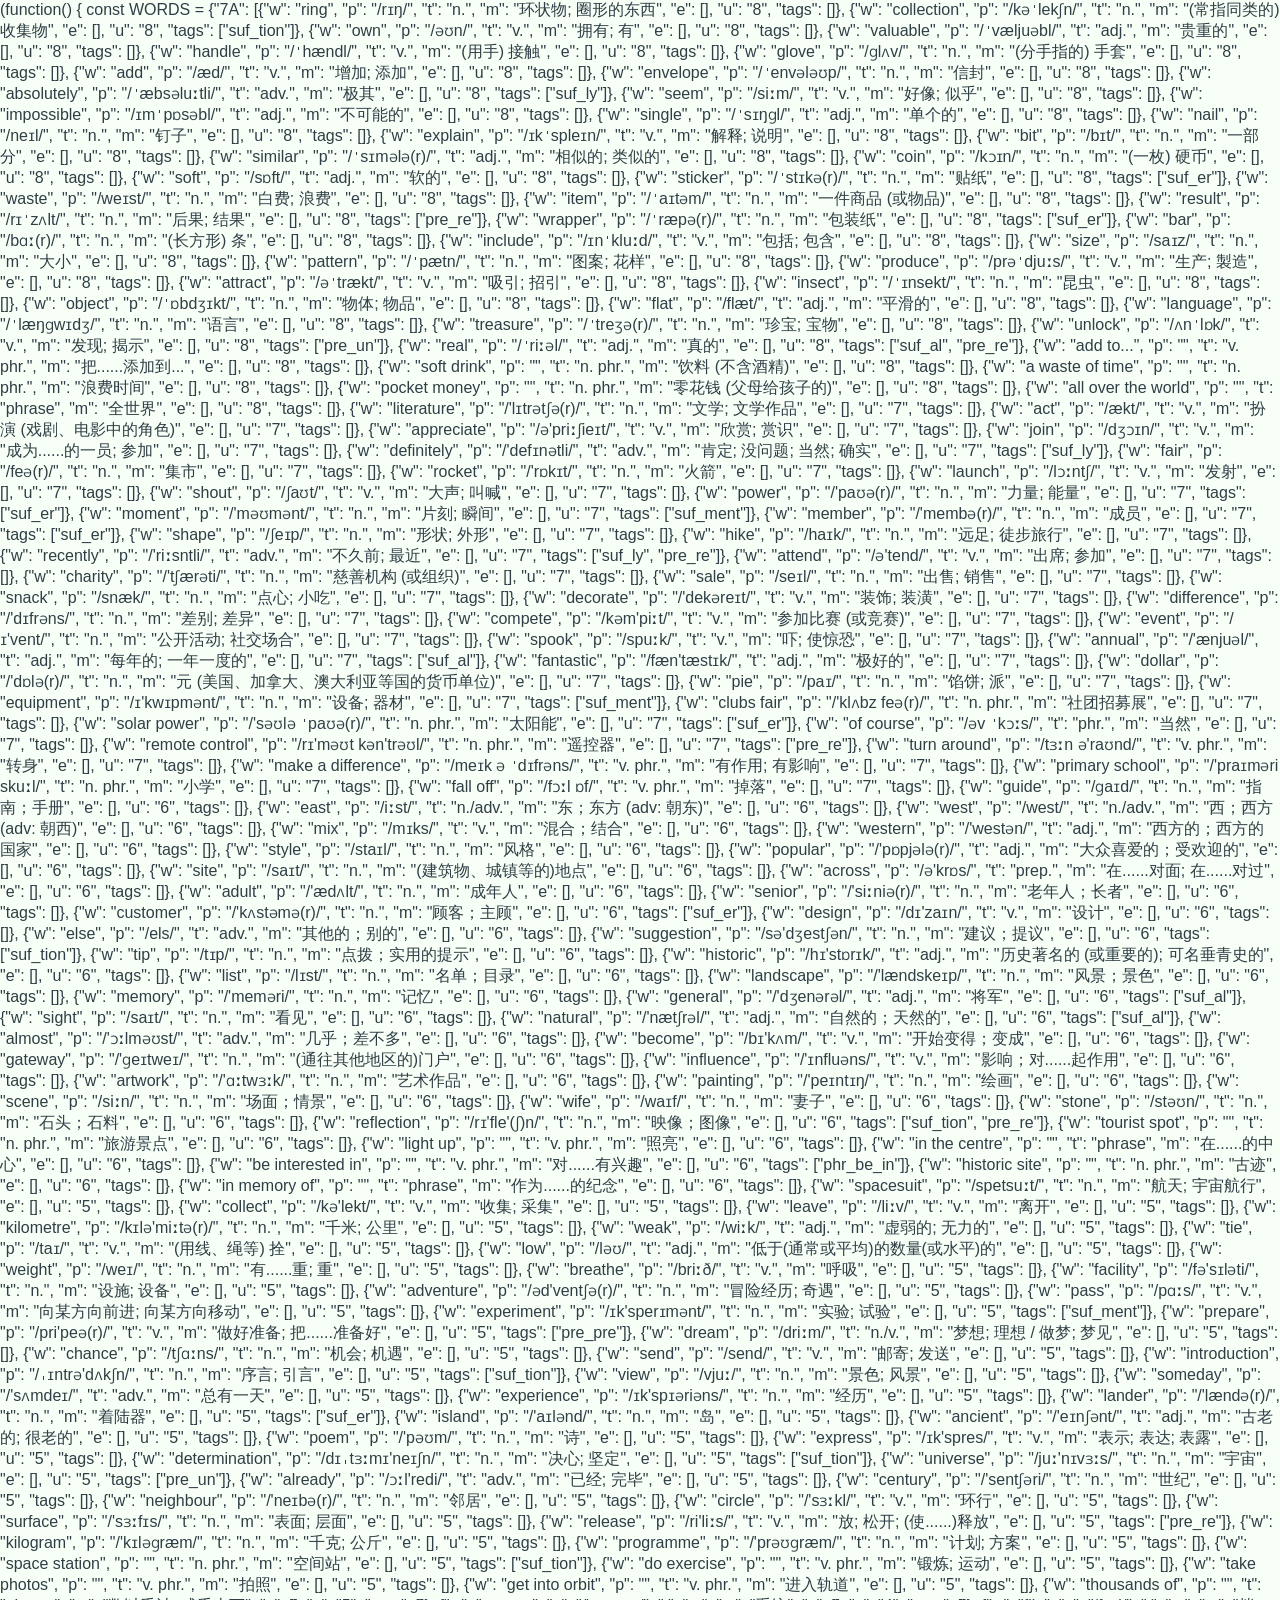
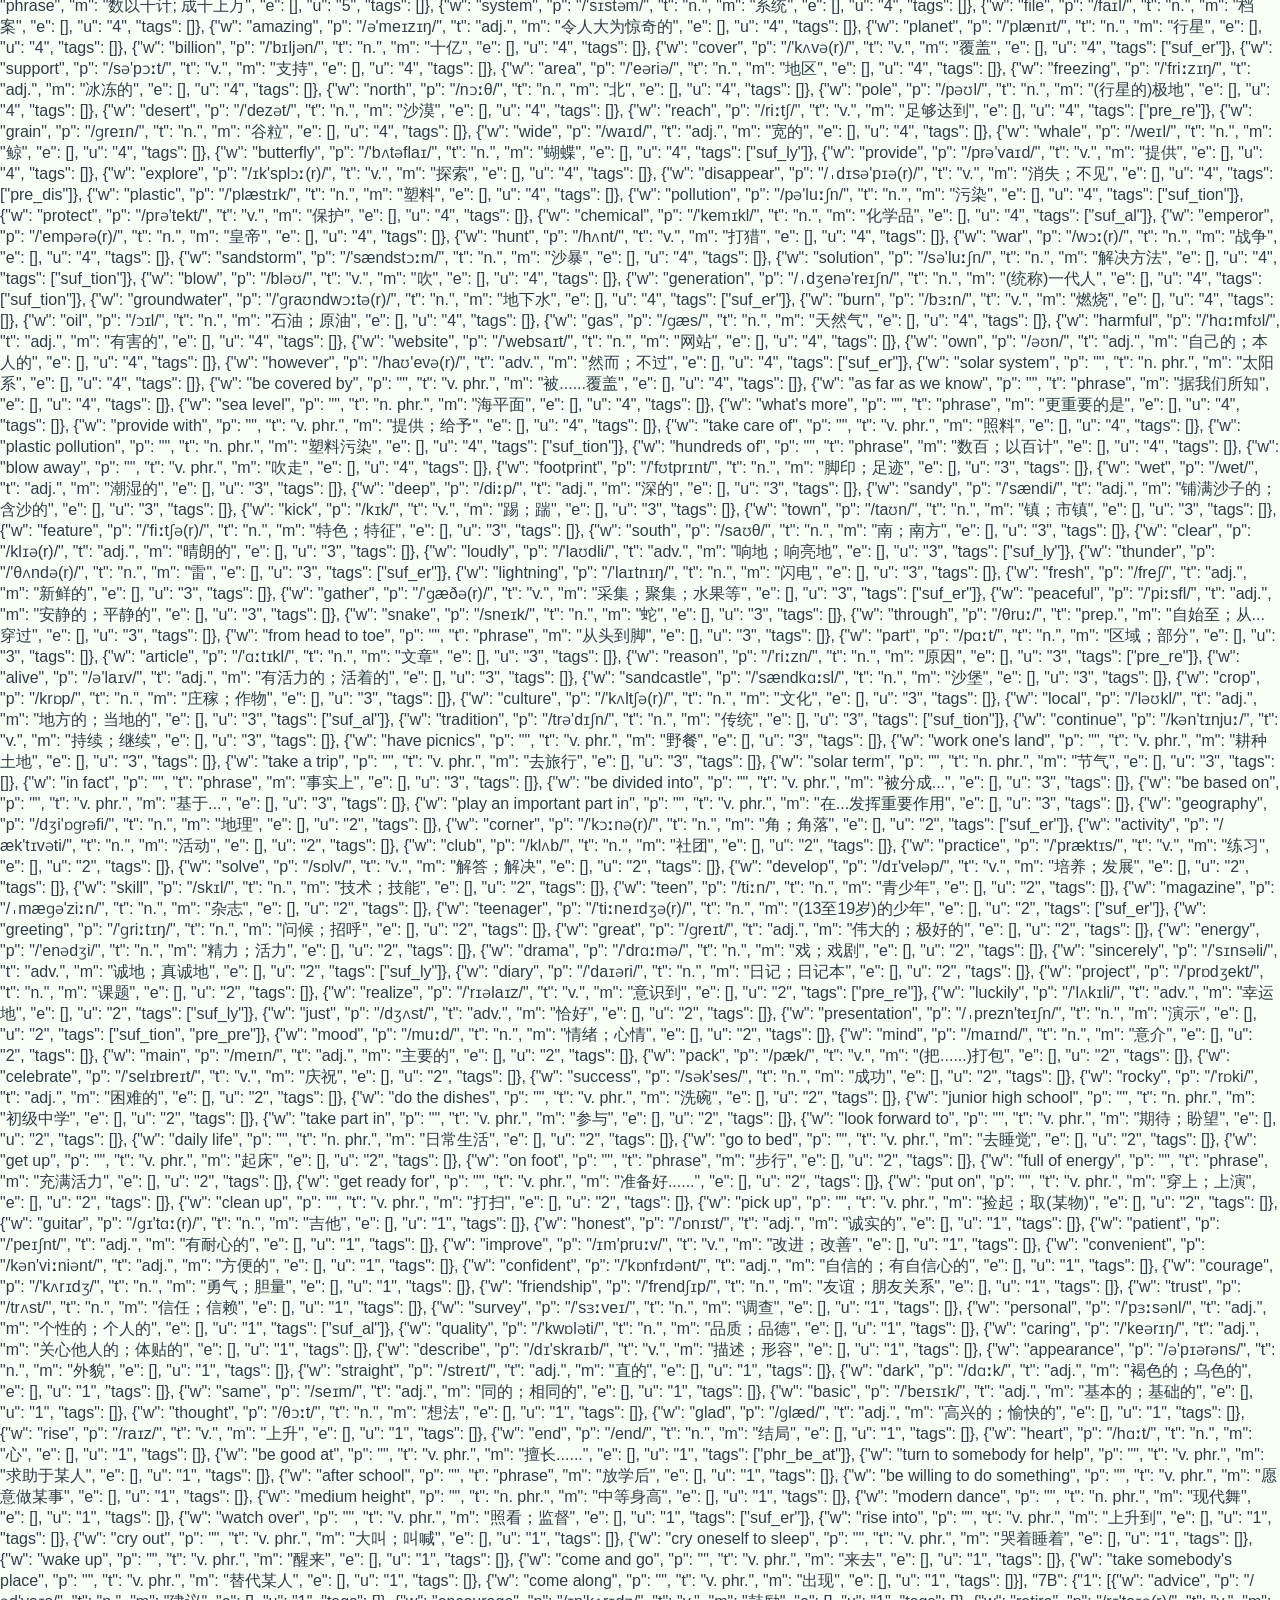
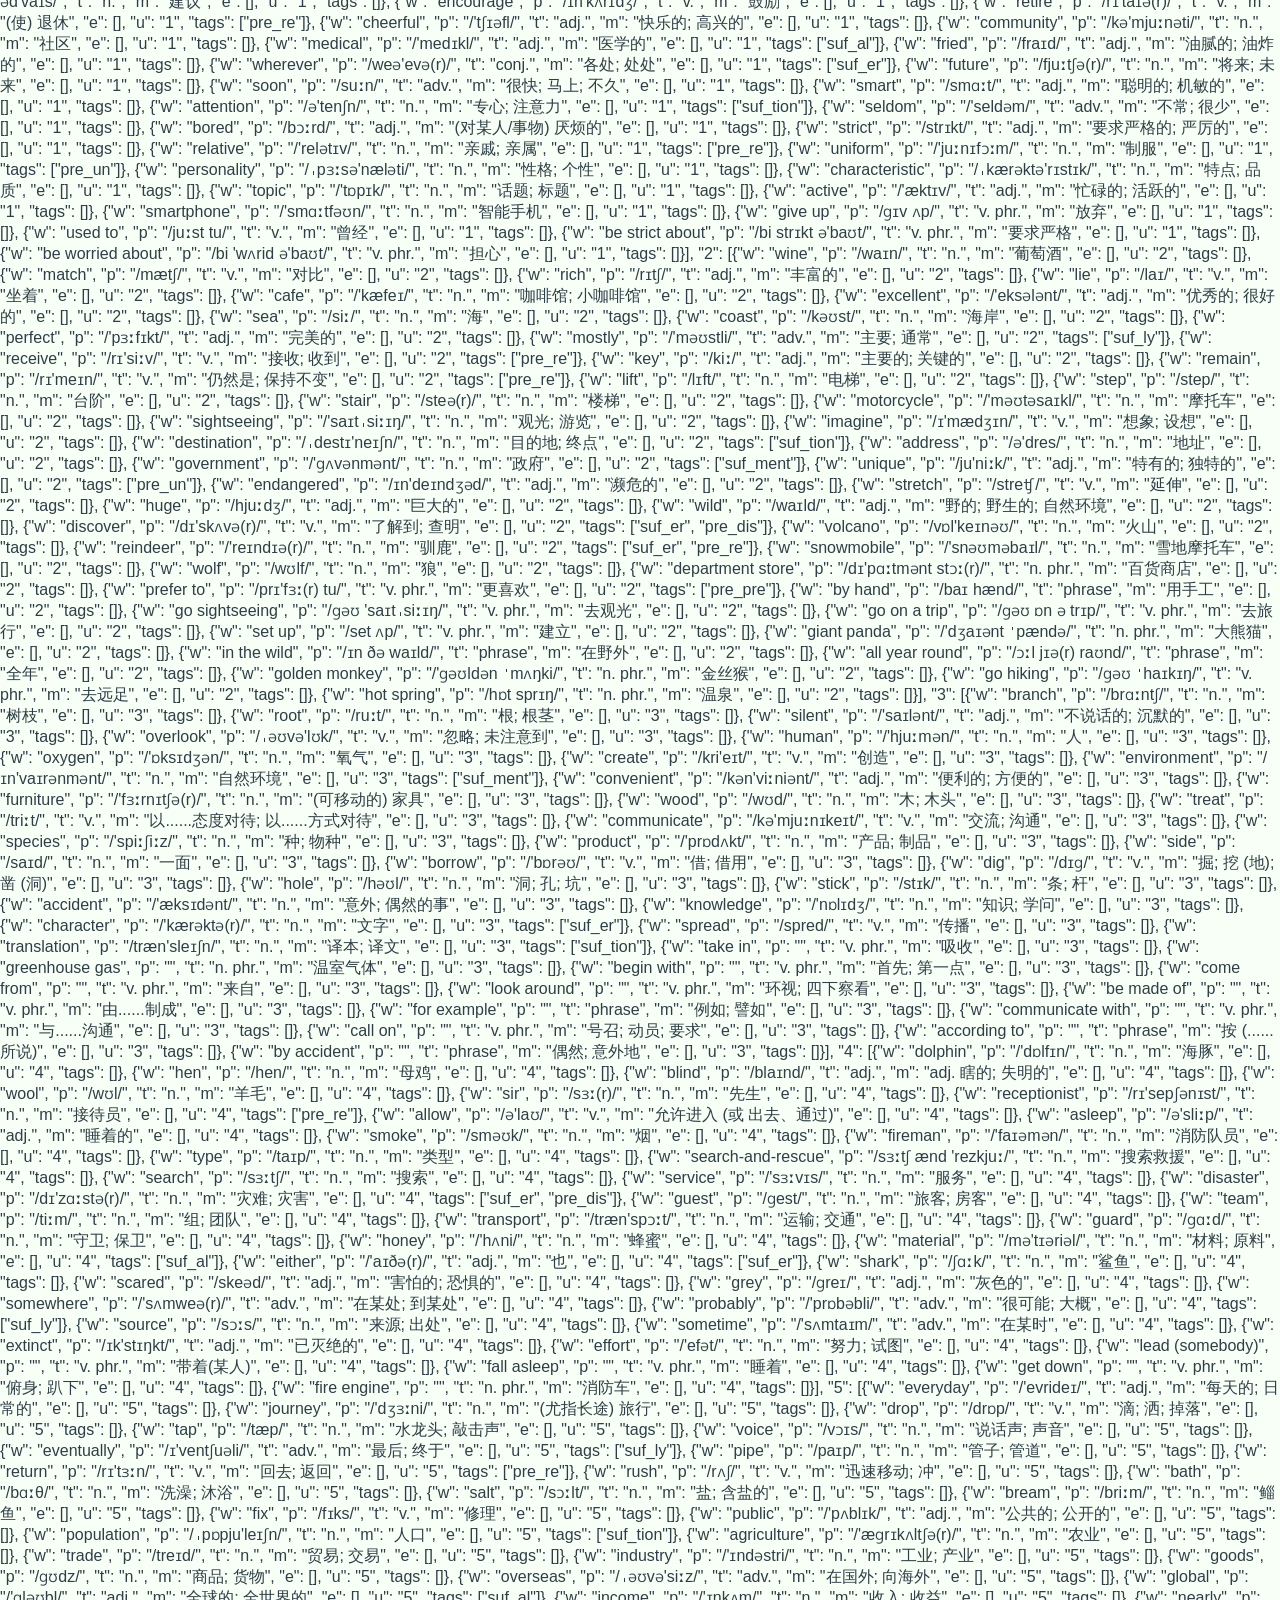
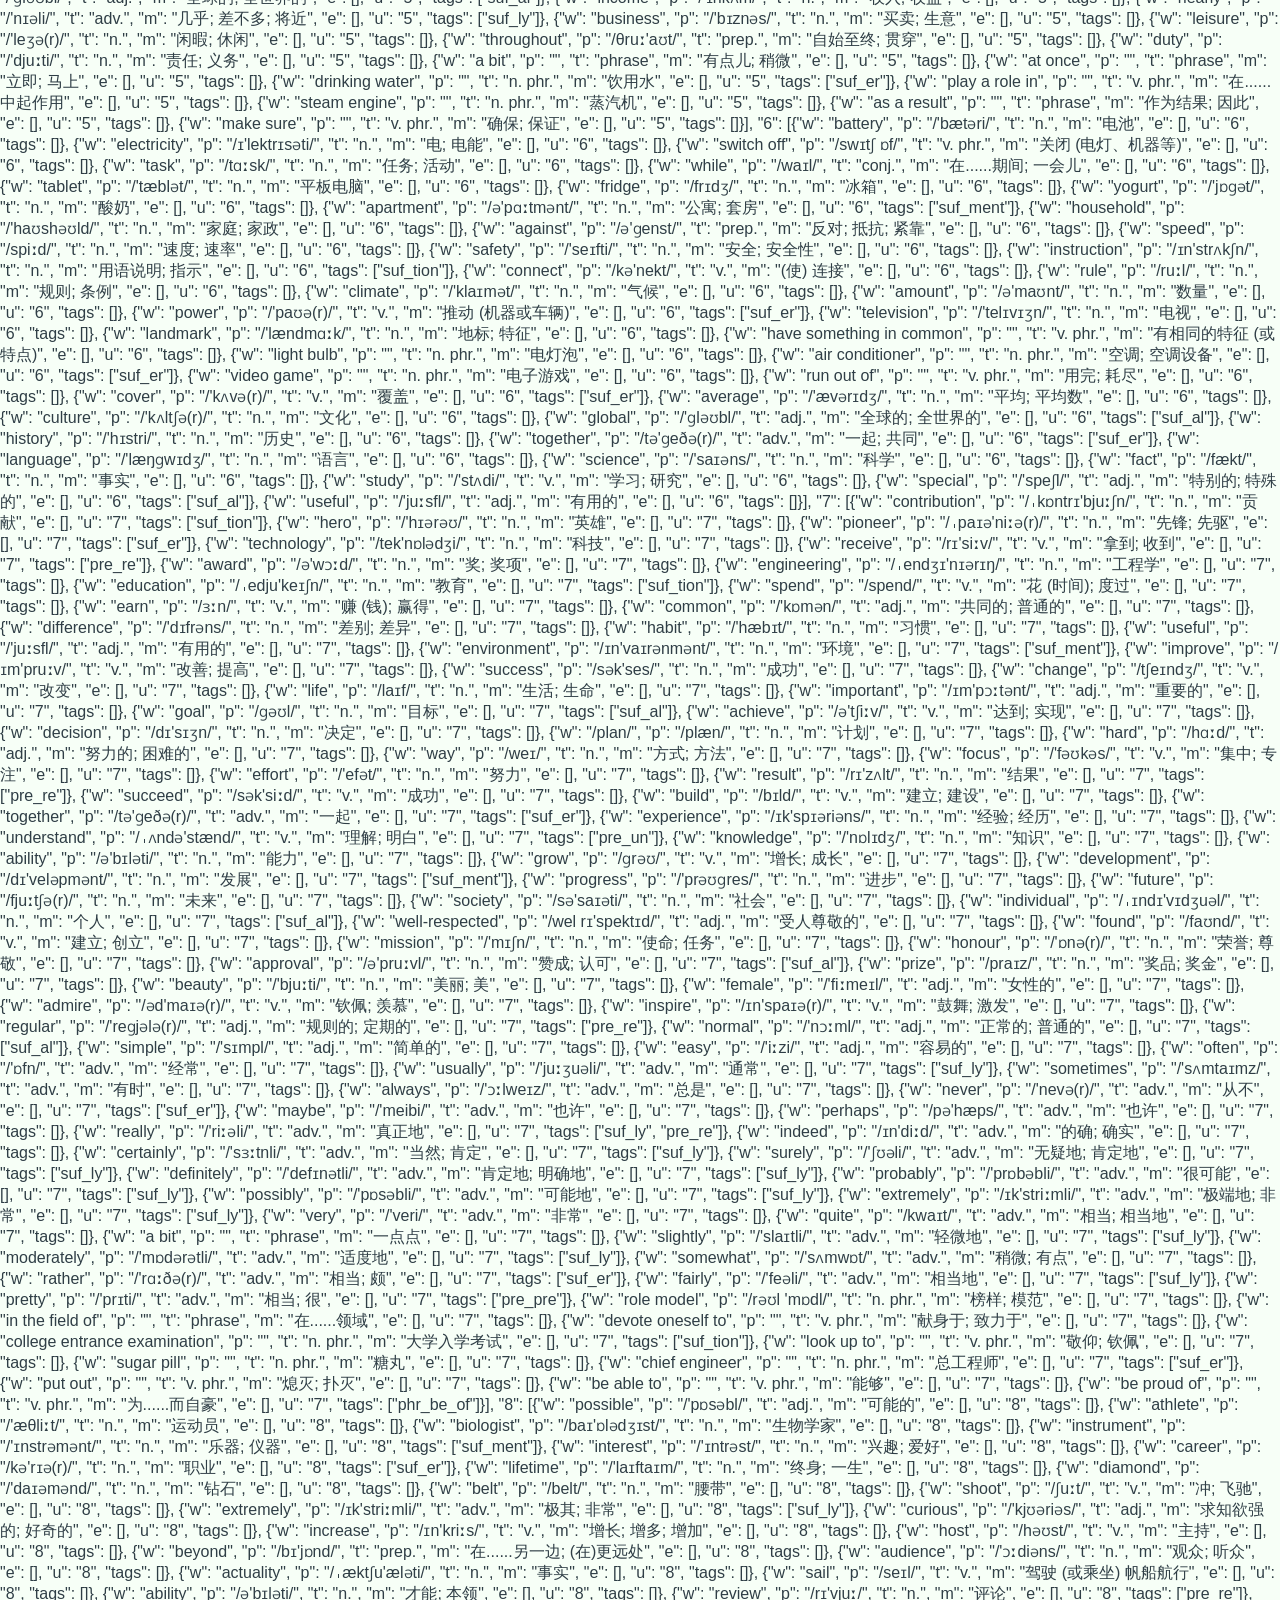
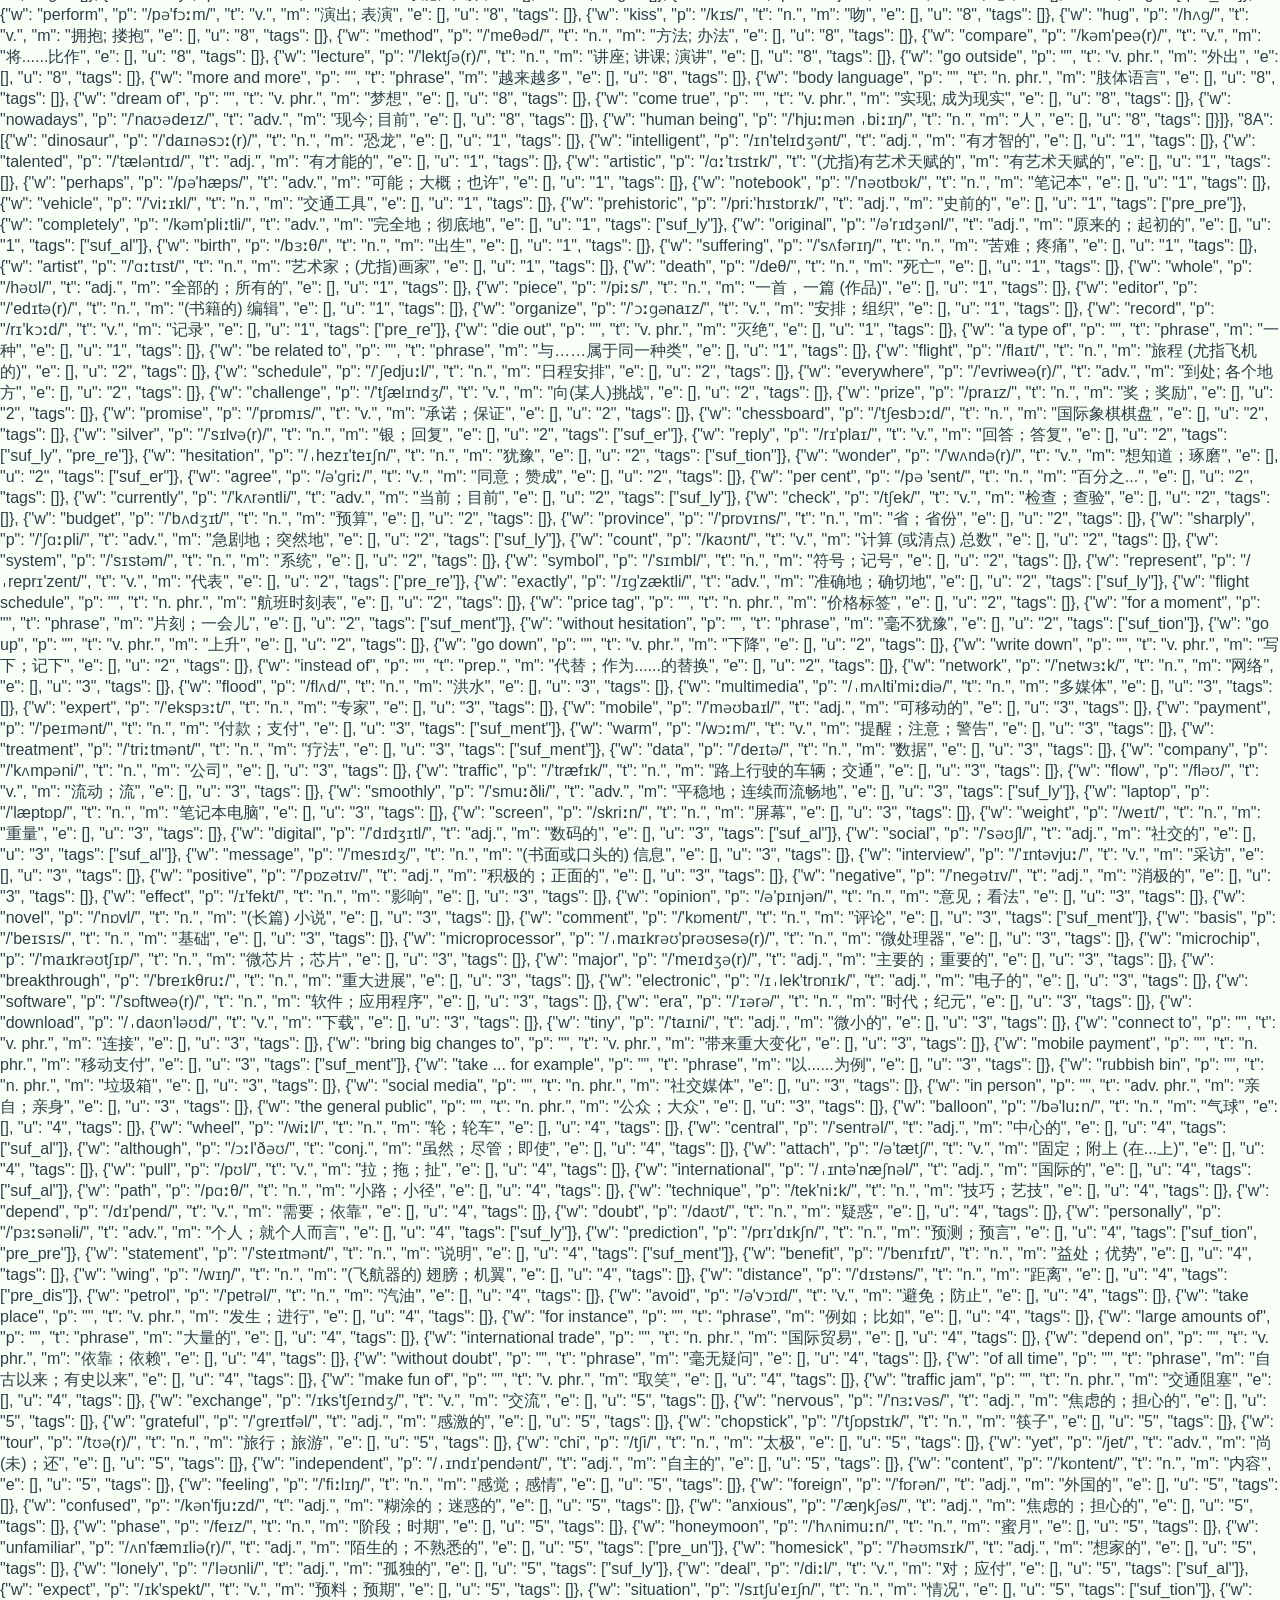
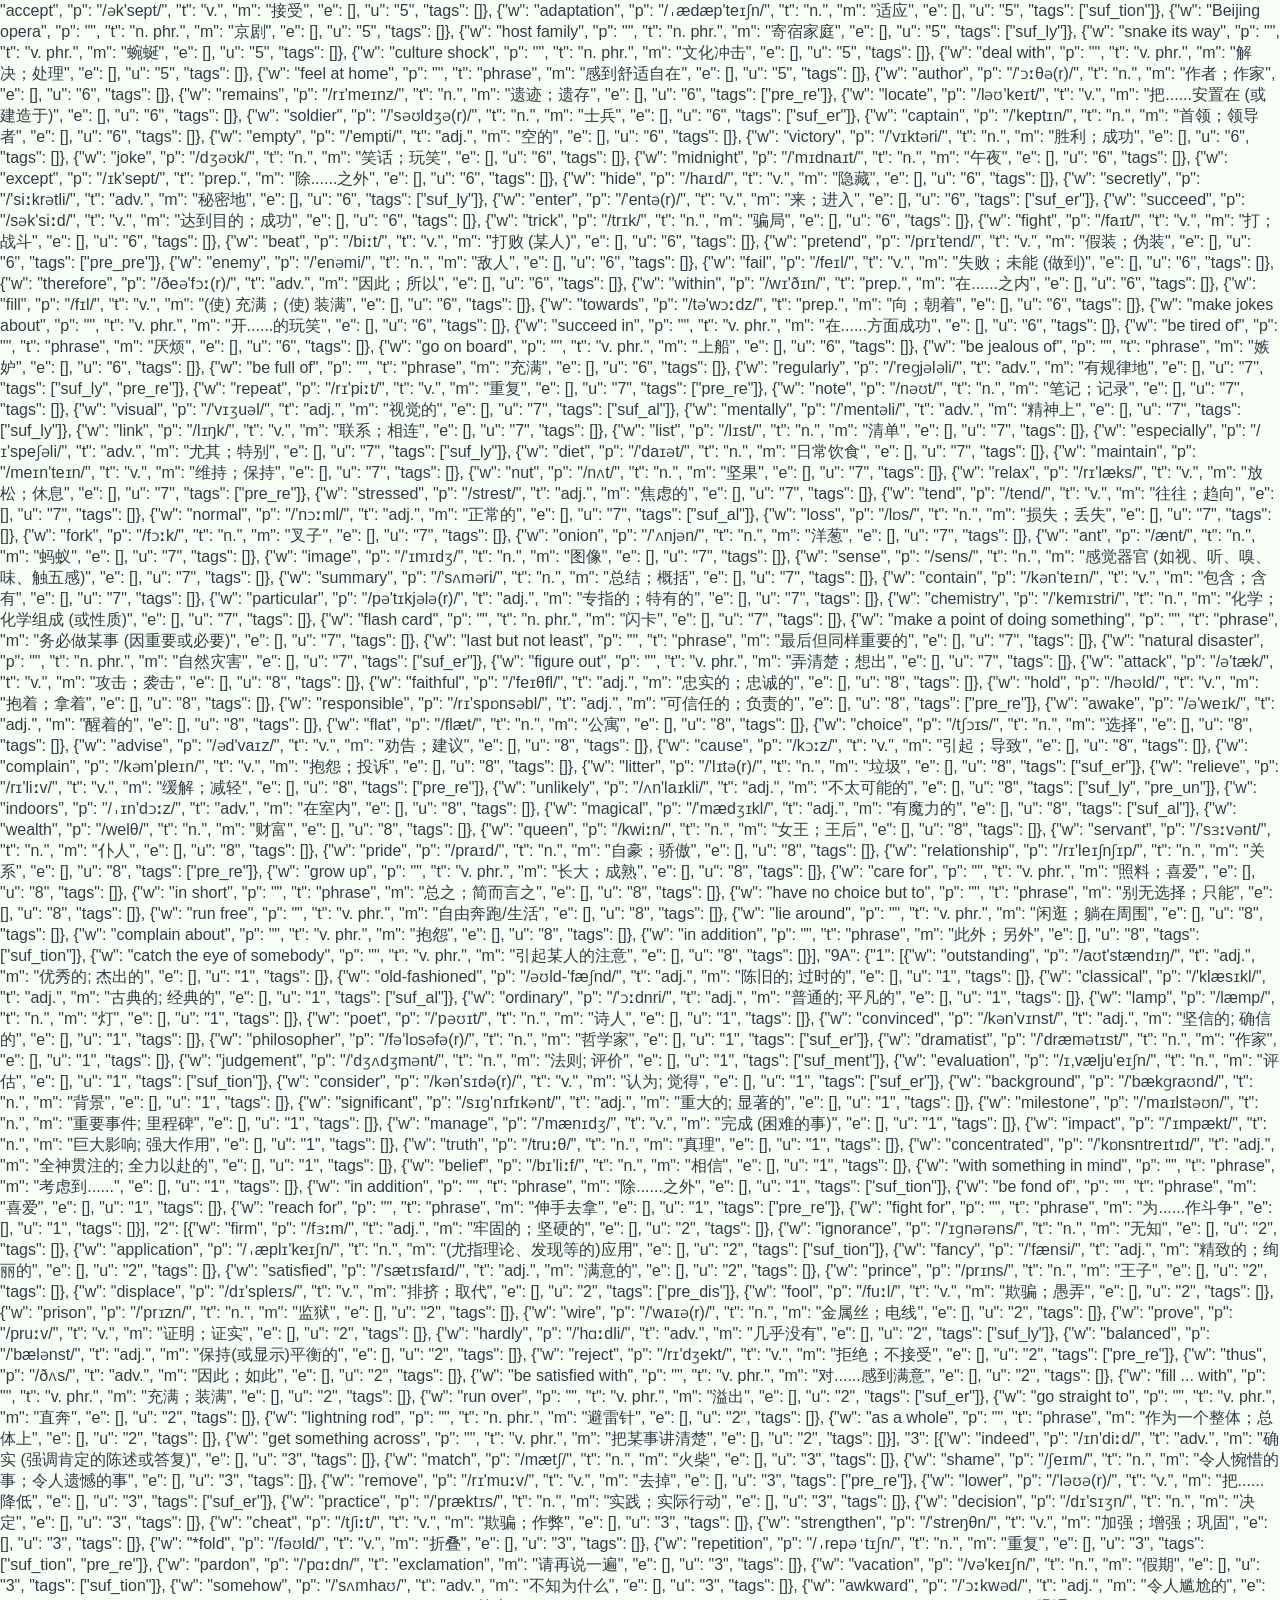
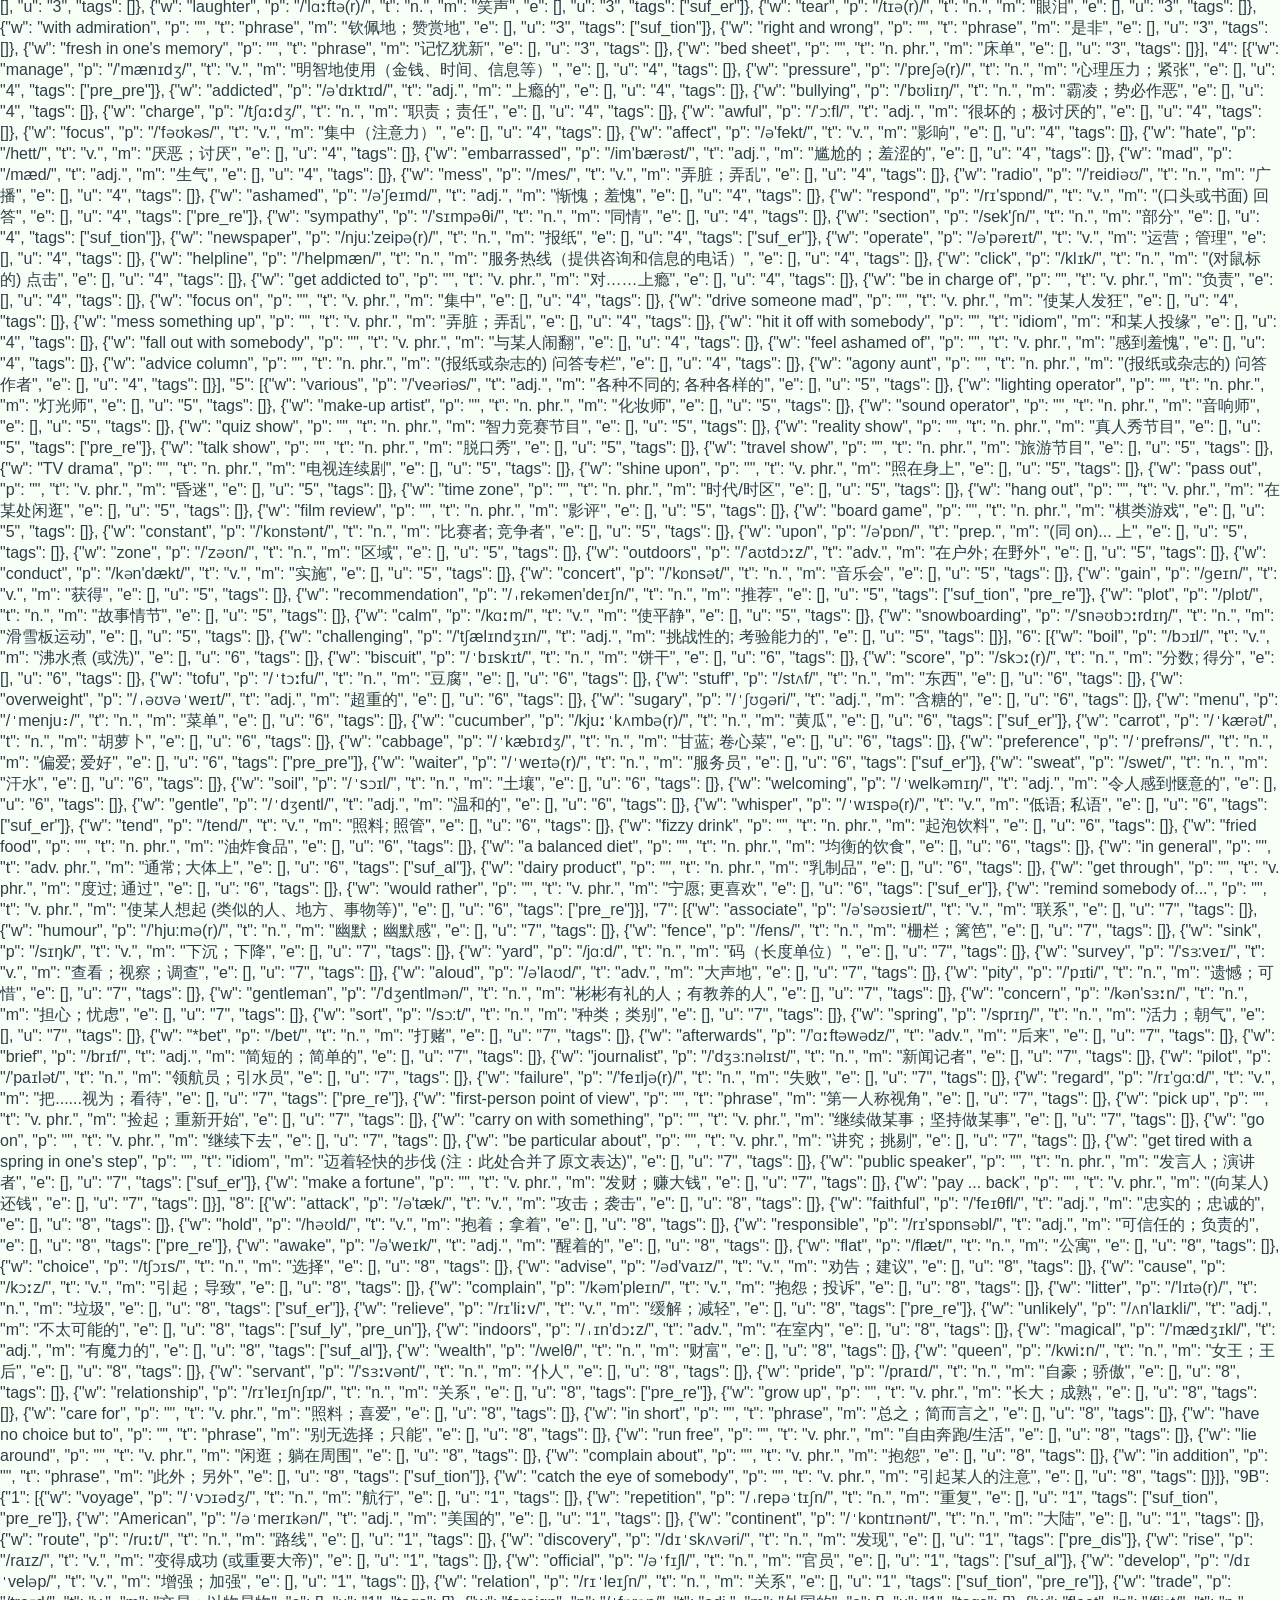
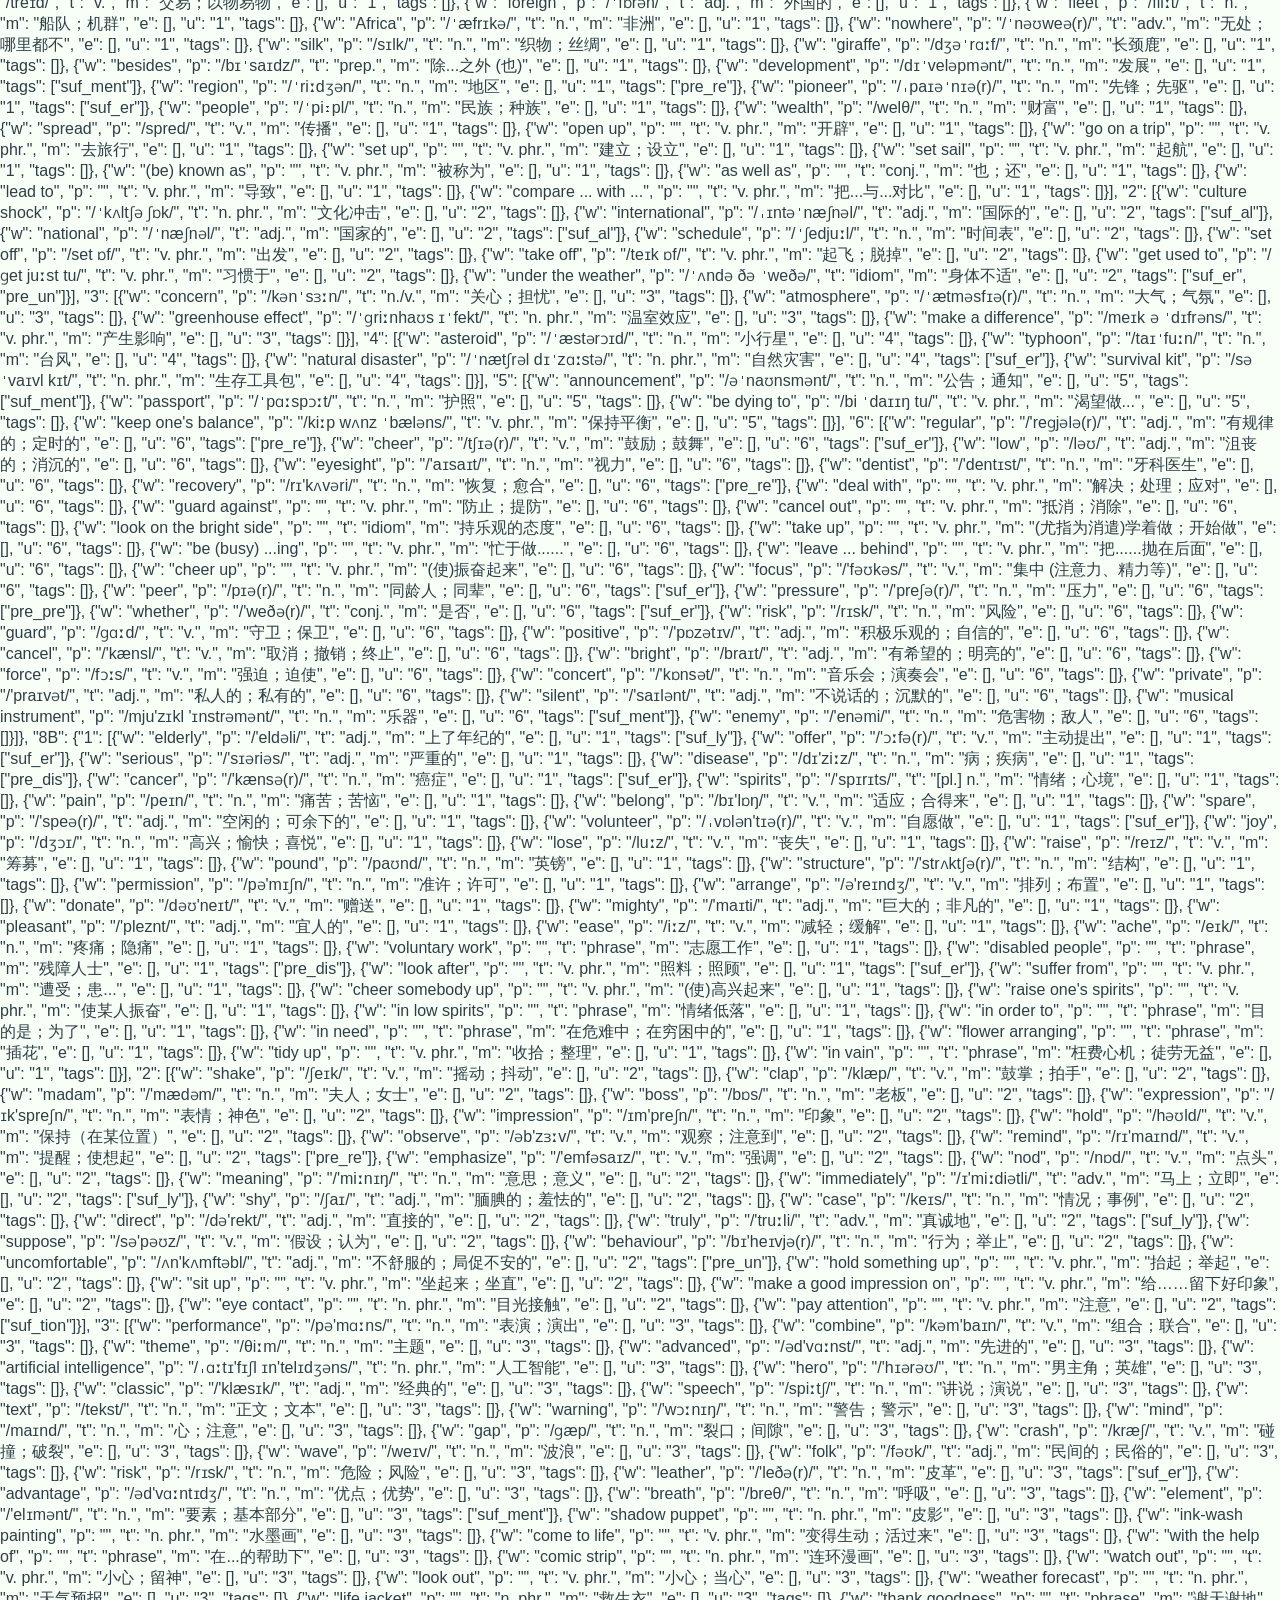
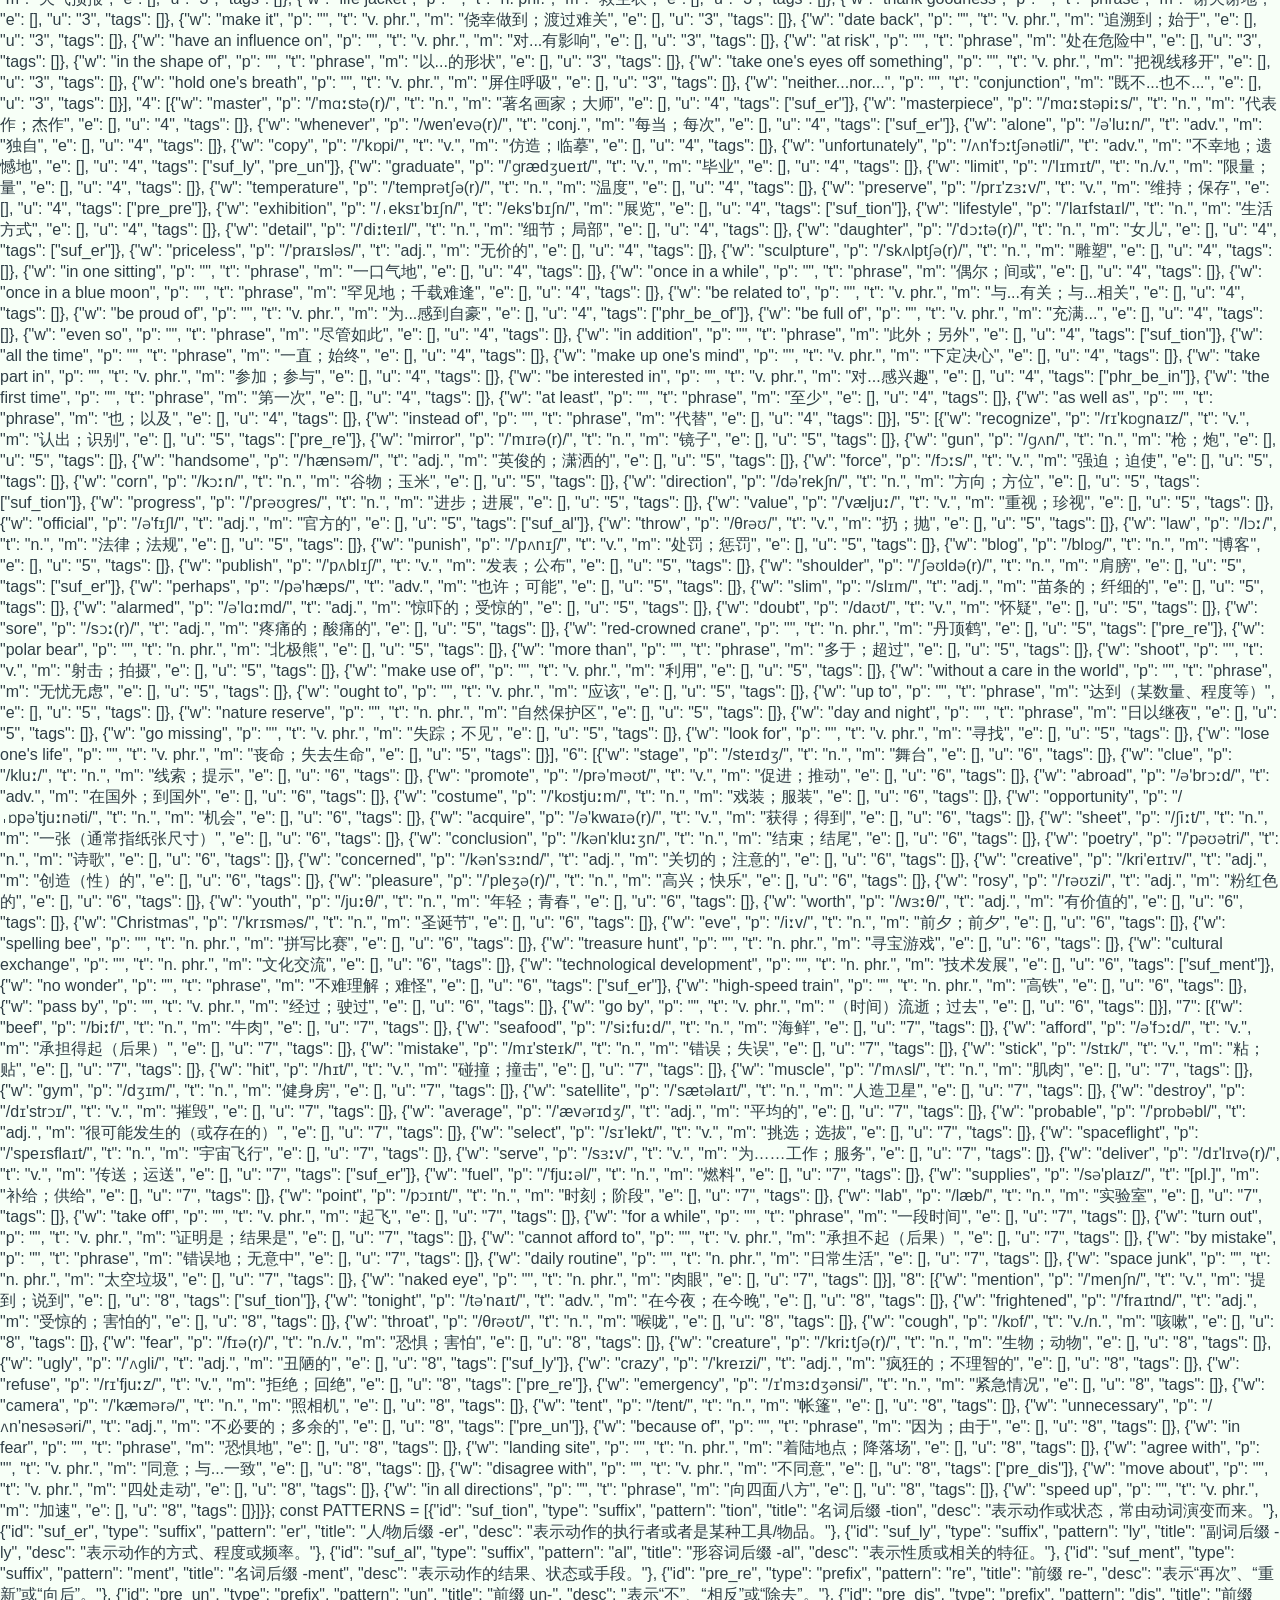
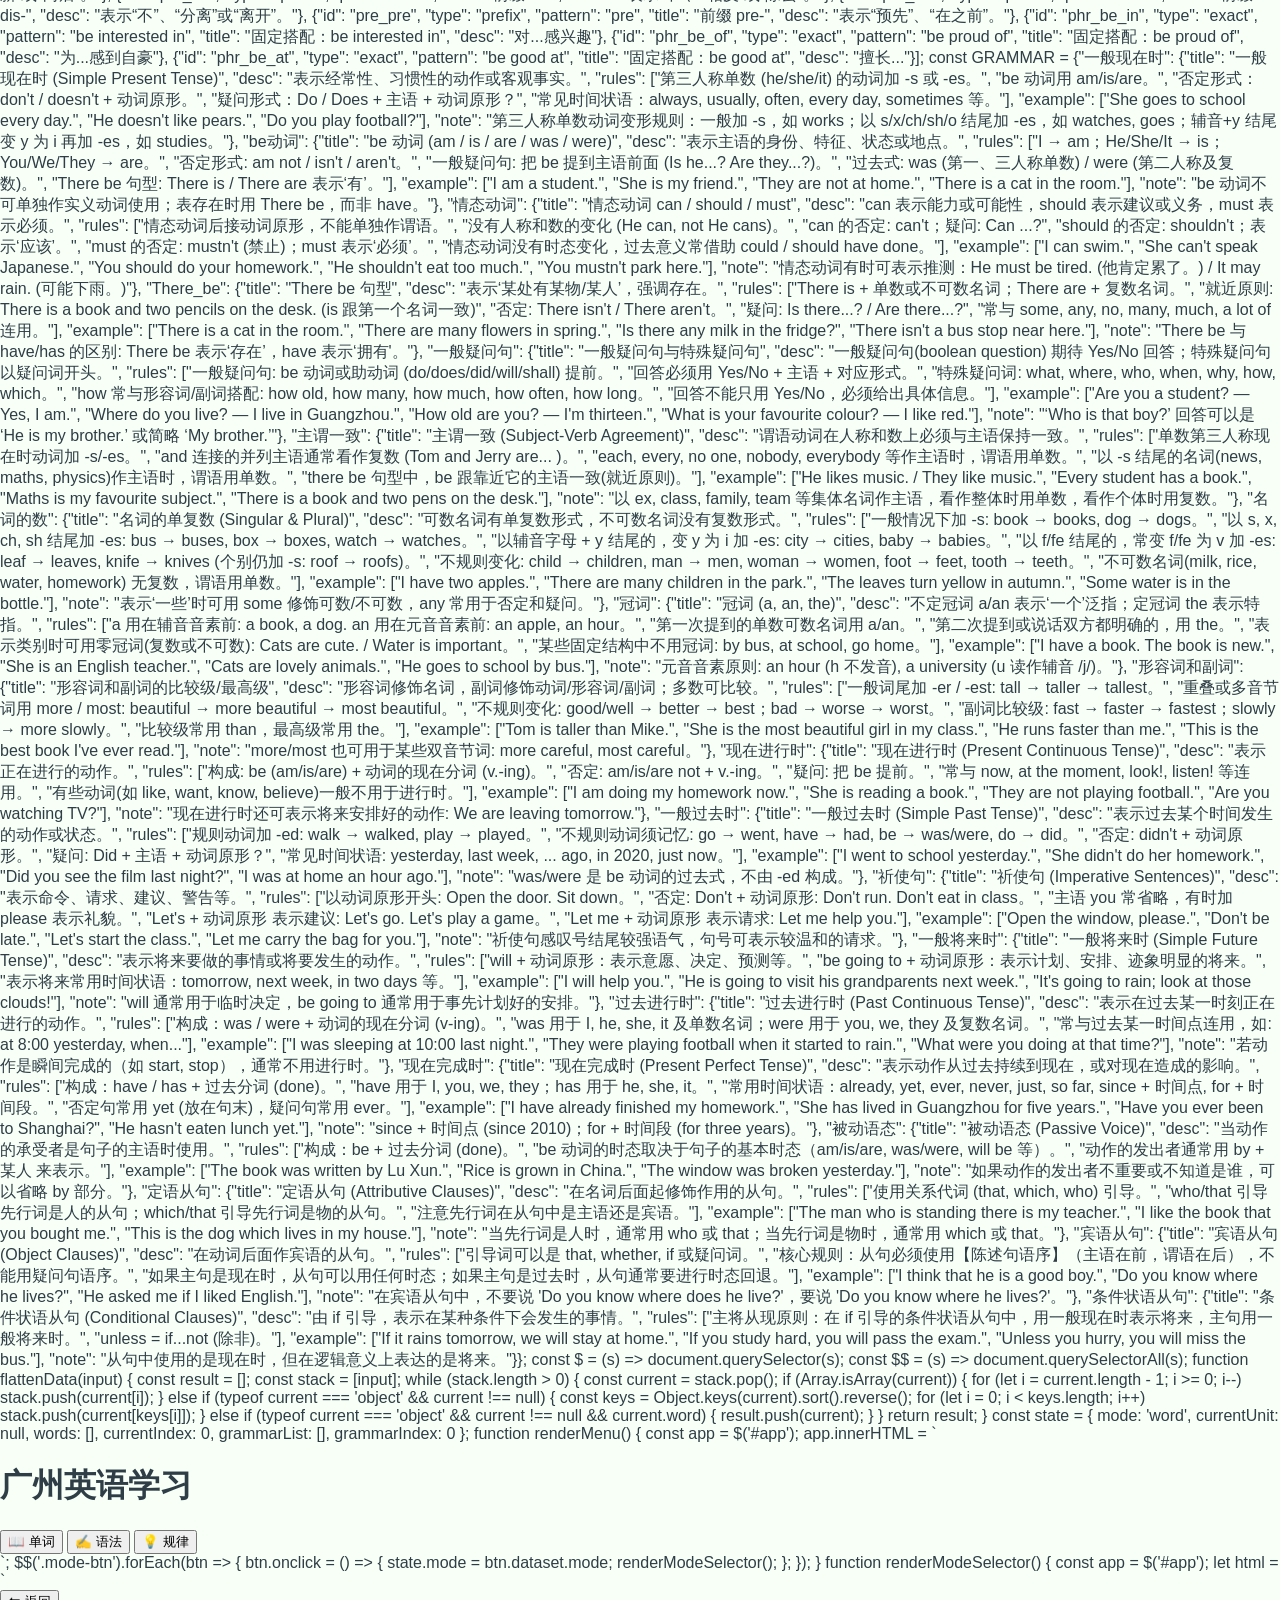
<file: ULTIMATE_ROBUST_FINAL.html>
<!DOCTYPE html>
<html lang="zh-CN">
<head>
    <meta charset="UTF-8">
    <meta name="viewport" content="width=device-width, initial-scale=1.0, maximum-scale=1.0, user-scalable=no">
    <title>广州英语 - 最终版</title>
    <style>
:root {
  --primary: #4ecdc4;       /* 薄荷绿 */
  --secondary: #ff6b6b;     /* 珊瑚粉 */
  --accent: #ffe66d;        /* 暖黄 */
  --bg: #f7fff7;            /* 极淡绿背景 */
  --text-main: #2f3e46;
  --text-sub: #8395a7;
  --card-bg: #ffffff;
  --shadow: 0 10px 25px rgba(78, 205, 196, 0.15);
  --radius: 24px;
  --radius-sm: 12px;
  --radius-lg: 32px;
}

* {
  box-sizing: border-box;
  -webkit-tap-highlight-color: transparent;
}

body {
  margin: 0;
  font-family: 'Nunito', 'PingFang SC', 'Microsoft YaHei', sans-serif;
  background-color: var(--bg);
  color: var(--text-main);
  overflow-x: hidden;
}

.wrap {
  max-width: 500px;
  margin: 0 auto;
  min-height: 100vh;
  padding: 16px 16px 100px;
}

/* Header Design */
.hd {
  background: white;
  padding: 24px 20px 16px;
  border-radius: var(--radius-lg);
  box-shadow: var(--shadow);
  text-align: center;
  margin-bottom: 24px;
}

.hd-t {
  display: flex;
  flex-direction: column;
  align-items: center;
  margin-bottom: 16px;
}

.hd-t span {
  font-size: 24px;
  font-weight: 800;
  color: var(--primary);
}

.hd-t small {
  font-size: 13px;
  color: var(--text-sub);
  margin-top: 4px;
}

/* Progress Bar */
.progress-container {
  width: 100%;
  height: 8px;
  background: #eef2f3;
  border-radius: 10px;
  margin-bottom: 20px;
  overflow: hidden;
}

.progress-bar {
  height: 100%;
  background: linear-gradient(90deg, var(--primary), #a8e6cf);
  transition: width 0.4s ease;
}

/* Tabs: 学期切换 (7A, 7B...) */
.tabs {
  display: flex;
  gap: 8px;
  overflow-x: auto;
  padding: 4px 0;
  scrollbar-width: none;
  margin-bottom: 16px;
}
.tabs::-webkit-scrollbar { display: none; }

.tabs button {
  flex: 0 0 auto;
  border: 2px solid #f0f4f5;
  background: #fbfcfc;
  color: var(--text-sub);
  padding: 8px 16px;
  border-radius: 50px;
  font-weight: 700;
  font-size: 14px;
  cursor: pointer;
  transition: all 0.2s;
}

.tabs button.on {
  background: var(--primary);
  color: white;
  border-color: var(--primary);
  transform: translateY(-2px);
  box-shadow: 0 4px 10px rgba(78, 205, 196, 0.3);
}

/* Mode Switch: 背单词/语法 */
.mode-switch {
  display: inline-flex;
  background: #f0f4f5;
  padding: 4px;
  border-radius: 50px;
}

.mode-pill {
  border: none;
  background: none;
  padding: 8px 16px;
  border-radius: 50px;
  font-weight: 700;
  font-size: 14px;
  color: var(--text-sub);
  cursor: pointer;
  transition: all 0.3s;
}

.mode-pill.on {
  background: white;
  color: var(--primary);
  box-shadow: 0 4px 10px rgba(0,0,0,0.05);
}

/* Main Content */
.main-content {
  margin-top: 8px;
}

/* Unit Selector - Grid Style */
.selector-area {
  display: grid;
  grid-template-columns: repeat(auto-fill, minmax(70px, 1fr));
  gap: 12px;
  margin-bottom: 24px;
}

.sel-btn {
  aspect-ratio: 1/1;
  border: none;
  background: white;
  border-radius: var(--radius-sm);
  box-shadow: 0 4px 10px rgba(0,0,0,0.04);
  font-weight: 800;
  font-size: 16px;
  color: var(--text-main);
  cursor: pointer;
  transition: all 0.2s;
  display: flex;
  align-items: center;
  justify-content: center;
}

.sel-btn.on {
  background: var(--accent);
  color: #5e4d00;
  transform: scale(1.05);
}

/* Word Card - The Heart of the App */
.content-pane {
  min-height: 320px;
}

.card {
  background: white;
  border-radius: var(--radius-lg);
  padding: 40px 24px;
  box-shadow: var(--shadow);
  text-align: center;
  animation: popin 0.4s cubic-bezier(0.175, 0.885, 0.32, 1.275);
}

.word-card .w {
  font-size: 48px;
  font-weight: 800;
  color: var(--text-main);
  margin-bottom: 4px;
  display: block;
}

.word-card .p {
  font-size: 20px;
  color: var(--primary);
  margin-bottom: 24px;
  display: block;
  font-style: italic;
}

.word-card .m {
  font-size: 22px;
  font-weight: 700;
  color: var(--text-main);
  margin-bottom: 30px;
  display: block;
}

.word-card .example {
  background: #f9fbfb;
  padding: 16px;
  border-radius: var(--radius-sm);
  font-size: 15px;
  color: var(--text-sub);
  line-height: 1.5;
  text-align: left;
  border-left: 4px solid var(--primary);
}

/* Empty State */
.empty-state {
  text-align: center;
  padding: 60px 20px;
  color: var(--text-sub);
}

.empty-icon {
  font-size: 64px;
  margin-bottom: 16px;
  display: block;
}

/* Footer */
.footer {
  position: fixed;
  bottom: 0;
  left: 0;
  right: 0;
  background: white;
  padding: 16px;
  text-align: center;
  border-top-left-radius: 24px;
  border-top-right-radius: 24px;
  box-shadow: 0 -10px 25px rgba(0,0,0,0.05);
  z-index: 100;
}

.footer-info {
  font-size: 13px;
  color: var(--text-sub);
  margin-bottom: 4px;
}

.footer-hint {
  font-size: 14px;
  font-weight: 700;
  color: var(--primary);
}

/* Animations */
@keyframes popin {
  0% { opacity: 0; transform: scale(0.8); }
  100% { opacity: 1; transform: scale(1); }
}


/* --- EMERGENCY VISIBILITY FIX --- */
#app, body, .wrap { display: block !important; visibility: visible !important; opacity: 1 !important; }


/* --- EMERGENCY UNHIDE --- */
#app, body, .wrap, .main-content, .content-pane { display: block !important; visibility: visible !important; opacity: 1 !important; }


/* --- EMERGENCY UNHIDE --- */
#app, body, .wrap, .main-content, .content-pane, .selector-area { display: block !important; visibility: visible !important; opacity: 1 !important; }

    </style>
</head>
<body id="body">
    <div id="app"></div>
    <script>
    const $W_JSON = {"7A": [{"w": "ring", "p": "/rɪŋ/", "t": "n.", "m": "环状物; 圈形的东西", "e": [], "u": "8", "tags": []}, {"w": "collection", "p": "/kəˈlekʃn/", "t": "n.", "m": "(常指同类的) 收集物", "e": [], "u": "8", "tags": ["suf_tion"]}, {"w": "own", "p": "/əʊn/", "t": "v.", "m": "拥有; 有", "e": [], "u": "8", "tags": []}, {"w": "valuable", "p": "/ˈvæljuəbl/", "t": "adj.", "m": "贵重的", "e": [], "u": "8", "tags": []}, {"w": "handle", "p": "/ˈhændl/", "t": "v.", "m": "(用手) 接触", "e": [], "u": "8", "tags": []}, {"w": "glove", "p": "/ɡlʌv/", "t": "n.", "m": "(分手指的) 手套", "e": [], "u": "8", "tags": []}, {"w": "add", "p": "/æd/", "t": "v.", "m": "增加; 添加", "e": [], "u": "8", "tags": []}, {"w": "envelope", "p": "/ˈenvələʊp/", "t": "n.", "m": "信封", "e": [], "u": "8", "tags": []}, {"w": "absolutely", "p": "/ˈæbsəluːtli/", "t": "adv.", "m": "极其", "e": [], "u": "8", "tags": ["suf_ly"]}, {"w": "seem", "p": "/siːm/", "t": "v.", "m": "好像; 似乎", "e": [], "u": "8", "tags": []}, {"w": "impossible", "p": "/ɪmˈpɒsəbl/", "t": "adj.", "m": "不可能的", "e": [], "u": "8", "tags": []}, {"w": "single", "p": "/ˈsɪŋɡl/", "t": "adj.", "m": "单个的", "e": [], "u": "8", "tags": []}, {"w": "nail", "p": "/neɪl/", "t": "n.", "m": "钉子", "e": [], "u": "8", "tags": []}, {"w": "explain", "p": "/ɪkˈspleɪn/", "t": "v.", "m": "解释; 说明", "e": [], "u": "8", "tags": []}, {"w": "bit", "p": "/bɪt/", "t": "n.", "m": "一部分", "e": [], "u": "8", "tags": []}, {"w": "similar", "p": "/ˈsɪmələ(r)/", "t": "adj.", "m": "相似的; 类似的", "e": [], "u": "8", "tags": []}, {"w": "coin", "p": "/kɔɪn/", "t": "n.", "m": "(一枚) 硬币", "e": [], "u": "8", "tags": []}, {"w": "soft", "p": "/sɒft/", "t": "adj.", "m": "软的", "e": [], "u": "8", "tags": []}, {"w": "sticker", "p": "/ˈstɪkə(r)/", "t": "n.", "m": "贴纸", "e": [], "u": "8", "tags": ["suf_er"]}, {"w": "waste", "p": "/weɪst/", "t": "n.", "m": "白费; 浪费", "e": [], "u": "8", "tags": []}, {"w": "item", "p": "/ˈaɪtəm/", "t": "n.", "m": "一件商品 (或物品)", "e": [], "u": "8", "tags": []}, {"w": "result", "p": "/rɪˈzʌlt/", "t": "n.", "m": "后果; 结果", "e": [], "u": "8", "tags": ["pre_re"]}, {"w": "wrapper", "p": "/ˈræpə(r)/", "t": "n.", "m": "包装纸", "e": [], "u": "8", "tags": ["suf_er"]}, {"w": "bar", "p": "/bɑː(r)/", "t": "n.", "m": "(长方形) 条", "e": [], "u": "8", "tags": []}, {"w": "include", "p": "/ɪnˈkluːd/", "t": "v.", "m": "包括; 包含", "e": [], "u": "8", "tags": []}, {"w": "size", "p": "/saɪz/", "t": "n.", "m": "大小", "e": [], "u": "8", "tags": []}, {"w": "pattern", "p": "/ˈpætn/", "t": "n.", "m": "图案; 花样", "e": [], "u": "8", "tags": []}, {"w": "produce", "p": "/prəˈdjuːs/", "t": "v.", "m": "生产; 製造", "e": [], "u": "8", "tags": []}, {"w": "attract", "p": "/əˈtrækt/", "t": "v.", "m": "吸引; 招引", "e": [], "u": "8", "tags": []}, {"w": "insect", "p": "/ˈɪnsekt/", "t": "n.", "m": "昆虫", "e": [], "u": "8", "tags": []}, {"w": "object", "p": "/ˈɒbdʒɪkt/", "t": "n.", "m": "物体; 物品", "e": [], "u": "8", "tags": []}, {"w": "flat", "p": "/flæt/", "t": "adj.", "m": "平滑的", "e": [], "u": "8", "tags": []}, {"w": "language", "p": "/ˈlæŋɡwɪdʒ/", "t": "n.", "m": "语言", "e": [], "u": "8", "tags": []}, {"w": "treasure", "p": "/ˈtreʒə(r)/", "t": "n.", "m": "珍宝; 宝物", "e": [], "u": "8", "tags": []}, {"w": "unlock", "p": "/ʌnˈlɒk/", "t": "v.", "m": "发现; 揭示", "e": [], "u": "8", "tags": ["pre_un"]}, {"w": "real", "p": "/ˈriːəl/", "t": "adj.", "m": "真的", "e": [], "u": "8", "tags": ["suf_al", "pre_re"]}, {"w": "add to...", "p": "", "t": "v. phr.", "m": "把......添加到...", "e": [], "u": "8", "tags": []}, {"w": "soft drink", "p": "", "t": "n. phr.", "m": "饮料 (不含酒精)", "e": [], "u": "8", "tags": []}, {"w": "a waste of time", "p": "", "t": "n. phr.", "m": "浪费时间", "e": [], "u": "8", "tags": []}, {"w": "pocket money", "p": "", "t": "n. phr.", "m": "零花钱 (父母给孩子的)", "e": [], "u": "8", "tags": []}, {"w": "all over the world", "p": "", "t": "phrase", "m": "全世界", "e": [], "u": "8", "tags": []}, {"w": "literature", "p": "/'lɪtrətʃə(r)/", "t": "n.", "m": "文学; 文学作品", "e": [], "u": "7", "tags": []}, {"w": "act", "p": "/ækt/", "t": "v.", "m": "扮演 (戏剧、电影中的角色)", "e": [], "u": "7", "tags": []}, {"w": "appreciate", "p": "/ə'priːʃieɪt/", "t": "v.", "m": "欣赏; 赏识", "e": [], "u": "7", "tags": []}, {"w": "join", "p": "/dʒɔɪn/", "t": "v.", "m": "成为......的一员; 参加", "e": [], "u": "7", "tags": []}, {"w": "definitely", "p": "/'defɪnətli/", "t": "adv.", "m": "肯定; 没问题; 当然; 确实", "e": [], "u": "7", "tags": ["suf_ly"]}, {"w": "fair", "p": "/feə(r)/", "t": "n.", "m": "集市", "e": [], "u": "7", "tags": []}, {"w": "rocket", "p": "/'rɒkɪt/", "t": "n.", "m": "火箭", "e": [], "u": "7", "tags": []}, {"w": "launch", "p": "/lɔːntʃ/", "t": "v.", "m": "发射", "e": [], "u": "7", "tags": []}, {"w": "shout", "p": "/ʃaʊt/", "t": "v.", "m": "大声; 叫喊", "e": [], "u": "7", "tags": []}, {"w": "power", "p": "/'paʊə(r)/", "t": "n.", "m": "力量; 能量", "e": [], "u": "7", "tags": ["suf_er"]}, {"w": "moment", "p": "/'məʊmənt/", "t": "n.", "m": "片刻; 瞬间", "e": [], "u": "7", "tags": ["suf_ment"]}, {"w": "member", "p": "/'membə(r)/", "t": "n.", "m": "成员", "e": [], "u": "7", "tags": ["suf_er"]}, {"w": "shape", "p": "/ʃeɪp/", "t": "n.", "m": "形状; 外形", "e": [], "u": "7", "tags": []}, {"w": "hike", "p": "/haɪk/", "t": "n.", "m": "远足; 徒步旅行", "e": [], "u": "7", "tags": []}, {"w": "recently", "p": "/'riːsntli/", "t": "adv.", "m": "不久前; 最近", "e": [], "u": "7", "tags": ["suf_ly", "pre_re"]}, {"w": "attend", "p": "/ə'tend/", "t": "v.", "m": "出席; 参加", "e": [], "u": "7", "tags": []}, {"w": "charity", "p": "/'tʃærəti/", "t": "n.", "m": "慈善机构 (或组织)", "e": [], "u": "7", "tags": []}, {"w": "sale", "p": "/seɪl/", "t": "n.", "m": "出售; 销售", "e": [], "u": "7", "tags": []}, {"w": "snack", "p": "/snæk/", "t": "n.", "m": "点心; 小吃", "e": [], "u": "7", "tags": []}, {"w": "decorate", "p": "/'dekəreɪt/", "t": "v.", "m": "装饰; 装潢", "e": [], "u": "7", "tags": []}, {"w": "difference", "p": "/'dɪfrəns/", "t": "n.", "m": "差别; 差异", "e": [], "u": "7", "tags": []}, {"w": "compete", "p": "/kəm'piːt/", "t": "v.", "m": "参加比赛 (或竞赛)", "e": [], "u": "7", "tags": []}, {"w": "event", "p": "/ɪ'vent/", "t": "n.", "m": "公开活动; 社交场合", "e": [], "u": "7", "tags": []}, {"w": "spook", "p": "/spuːk/", "t": "v.", "m": "吓; 使惊恐", "e": [], "u": "7", "tags": []}, {"w": "annual", "p": "/'ænjuəl/", "t": "adj.", "m": "每年的; 一年一度的", "e": [], "u": "7", "tags": ["suf_al"]}, {"w": "fantastic", "p": "/fæn'tæstɪk/", "t": "adj.", "m": "极好的", "e": [], "u": "7", "tags": []}, {"w": "dollar", "p": "/'dɒlə(r)/", "t": "n.", "m": "元 (美国、加拿大、澳大利亚等国的货币单位)", "e": [], "u": "7", "tags": []}, {"w": "pie", "p": "/paɪ/", "t": "n.", "m": "馅饼; 派", "e": [], "u": "7", "tags": []}, {"w": "equipment", "p": "/ɪ'kwɪpmənt/", "t": "n.", "m": "设备; 器材", "e": [], "u": "7", "tags": ["suf_ment"]}, {"w": "clubs fair", "p": "/'klʌbz feə(r)/", "t": "n. phr.", "m": "社团招募展", "e": [], "u": "7", "tags": []}, {"w": "solar power", "p": "/'səʊlə ˈpaʊə(r)/", "t": "n. phr.", "m": "太阳能", "e": [], "u": "7", "tags": ["suf_er"]}, {"w": "of course", "p": "/əv ˈkɔːs/", "t": "phr.", "m": "当然", "e": [], "u": "7", "tags": []}, {"w": "remote control", "p": "/rɪ'məʊt kən'trəʊl/", "t": "n. phr.", "m": "遥控器", "e": [], "u": "7", "tags": ["pre_re"]}, {"w": "turn around", "p": "/tɜːn ə'raʊnd/", "t": "v. phr.", "m": "转身", "e": [], "u": "7", "tags": []}, {"w": "make a difference", "p": "/meɪk ə ˈdɪfrəns/", "t": "v. phr.", "m": "有作用; 有影响", "e": [], "u": "7", "tags": []}, {"w": "primary school", "p": "/'praɪməri skuːl/", "t": "n. phr.", "m": "小学", "e": [], "u": "7", "tags": []}, {"w": "fall off", "p": "/fɔːl ɒf/", "t": "v. phr.", "m": "掉落", "e": [], "u": "7", "tags": []}, {"w": "guide", "p": "/ɡaɪd/", "t": "n.", "m": "指南；手册", "e": [], "u": "6", "tags": []}, {"w": "east", "p": "/iːst/", "t": "n./adv.", "m": "东；东方 (adv: 朝东)", "e": [], "u": "6", "tags": []}, {"w": "west", "p": "/west/", "t": "n./adv.", "m": "西；西方 (adv: 朝西)", "e": [], "u": "6", "tags": []}, {"w": "mix", "p": "/mɪks/", "t": "v.", "m": "混合；结合", "e": [], "u": "6", "tags": []}, {"w": "western", "p": "/'westən/", "t": "adj.", "m": "西方的；西方的国家", "e": [], "u": "6", "tags": []}, {"w": "style", "p": "/staɪl/", "t": "n.", "m": "风格", "e": [], "u": "6", "tags": []}, {"w": "popular", "p": "/'pɒpjələ(r)/", "t": "adj.", "m": "大众喜爱的；受欢迎的", "e": [], "u": "6", "tags": []}, {"w": "site", "p": "/saɪt/", "t": "n.", "m": "(建筑物、城镇等的)地点", "e": [], "u": "6", "tags": []}, {"w": "across", "p": "/ə'krɒs/", "t": "prep.", "m": "在......对面; 在......对过", "e": [], "u": "6", "tags": []}, {"w": "adult", "p": "/'ædʌlt/", "t": "n.", "m": "成年人", "e": [], "u": "6", "tags": []}, {"w": "senior", "p": "/'siːniə(r)/", "t": "n.", "m": "老年人；长者", "e": [], "u": "6", "tags": []}, {"w": "customer", "p": "/'kʌstəmə(r)/", "t": "n.", "m": "顾客；主顾", "e": [], "u": "6", "tags": ["suf_er"]}, {"w": "design", "p": "/dɪ'zaɪn/", "t": "v.", "m": "设计", "e": [], "u": "6", "tags": []}, {"w": "else", "p": "/els/", "t": "adv.", "m": "其他的；别的", "e": [], "u": "6", "tags": []}, {"w": "suggestion", "p": "/sə'dʒestʃən/", "t": "n.", "m": "建议；提议", "e": [], "u": "6", "tags": ["suf_tion"]}, {"w": "tip", "p": "/tɪp/", "t": "n.", "m": "点拨；实用的提示", "e": [], "u": "6", "tags": []}, {"w": "historic", "p": "/hɪ'stɒrɪk/", "t": "adj.", "m": "历史著名的 (或重要的); 可名垂青史的", "e": [], "u": "6", "tags": []}, {"w": "list", "p": "/lɪst/", "t": "n.", "m": "名单；目录", "e": [], "u": "6", "tags": []}, {"w": "landscape", "p": "/'lændskeɪp/", "t": "n.", "m": "风景；景色", "e": [], "u": "6", "tags": []}, {"w": "memory", "p": "/'meməri/", "t": "n.", "m": "记忆", "e": [], "u": "6", "tags": []}, {"w": "general", "p": "/'dʒenərəl/", "t": "adj.", "m": "将军", "e": [], "u": "6", "tags": ["suf_al"]}, {"w": "sight", "p": "/saɪt/", "t": "n.", "m": "看见", "e": [], "u": "6", "tags": []}, {"w": "natural", "p": "/'nætʃrəl/", "t": "adj.", "m": "自然的；天然的", "e": [], "u": "6", "tags": ["suf_al"]}, {"w": "almost", "p": "/'ɔːlməʊst/", "t": "adv.", "m": "几乎；差不多", "e": [], "u": "6", "tags": []}, {"w": "become", "p": "/bɪ'kʌm/", "t": "v.", "m": "开始变得；变成", "e": [], "u": "6", "tags": []}, {"w": "gateway", "p": "/'ɡeɪtweɪ/", "t": "n.", "m": "(通往其他地区的)门户", "e": [], "u": "6", "tags": []}, {"w": "influence", "p": "/'ɪnfluəns/", "t": "v.", "m": "影响；对......起作用", "e": [], "u": "6", "tags": []}, {"w": "artwork", "p": "/'ɑːtwɜːk/", "t": "n.", "m": "艺术作品", "e": [], "u": "6", "tags": []}, {"w": "painting", "p": "/'peɪntɪŋ/", "t": "n.", "m": "绘画", "e": [], "u": "6", "tags": []}, {"w": "scene", "p": "/siːn/", "t": "n.", "m": "场面；情景", "e": [], "u": "6", "tags": []}, {"w": "wife", "p": "/waɪf/", "t": "n.", "m": "妻子", "e": [], "u": "6", "tags": []}, {"w": "stone", "p": "/stəʊn/", "t": "n.", "m": "石头；石料", "e": [], "u": "6", "tags": []}, {"w": "reflection", "p": "/rɪ'fle'(ʃ)n/", "t": "n.", "m": "映像；图像", "e": [], "u": "6", "tags": ["suf_tion", "pre_re"]}, {"w": "tourist spot", "p": "", "t": "n. phr.", "m": "旅游景点", "e": [], "u": "6", "tags": []}, {"w": "light up", "p": "", "t": "v. phr.", "m": "照亮", "e": [], "u": "6", "tags": []}, {"w": "in the centre", "p": "", "t": "phrase", "m": "在......的中心", "e": [], "u": "6", "tags": []}, {"w": "be interested in", "p": "", "t": "v. phr.", "m": "对......有兴趣", "e": [], "u": "6", "tags": ["phr_be_in"]}, {"w": "historic site", "p": "", "t": "n. phr.", "m": "古迹", "e": [], "u": "6", "tags": []}, {"w": "in memory of", "p": "", "t": "phrase", "m": "作为......的纪念", "e": [], "u": "6", "tags": []}, {"w": "spacesuit", "p": "/spetsuːt/", "t": "n.", "m": "航天; 宇宙航行", "e": [], "u": "5", "tags": []}, {"w": "collect", "p": "/kə'lekt/", "t": "v.", "m": "收集; 采集", "e": [], "u": "5", "tags": []}, {"w": "leave", "p": "/liːv/", "t": "v.", "m": "离开", "e": [], "u": "5", "tags": []}, {"w": "kilometre", "p": "/kɪlə'miːtə(r)/", "t": "n.", "m": "千米; 公里", "e": [], "u": "5", "tags": []}, {"w": "weak", "p": "/wiːk/", "t": "adj.", "m": "虚弱的; 无力的", "e": [], "u": "5", "tags": []}, {"w": "tie", "p": "/taɪ/", "t": "v.", "m": "(用线、绳等) 拴", "e": [], "u": "5", "tags": []}, {"w": "low", "p": "/ləʊ/", "t": "adj.", "m": "低于(通常或平均)的数量(或水平)的", "e": [], "u": "5", "tags": []}, {"w": "weight", "p": "/weɪ/", "t": "n.", "m": "有......重; 重", "e": [], "u": "5", "tags": []}, {"w": "breathe", "p": "/briːð/", "t": "v.", "m": "呼吸", "e": [], "u": "5", "tags": []}, {"w": "facility", "p": "/fə'sɪləti/", "t": "n.", "m": "设施; 设备", "e": [], "u": "5", "tags": []}, {"w": "adventure", "p": "/əd'ventʃə(r)/", "t": "n.", "m": "冒险经历; 奇遇", "e": [], "u": "5", "tags": []}, {"w": "pass", "p": "/pɑːs/", "t": "v.", "m": "向某方向前进; 向某方向移动", "e": [], "u": "5", "tags": []}, {"w": "experiment", "p": "/ɪk'sperɪmənt/", "t": "n.", "m": "实验; 试验", "e": [], "u": "5", "tags": ["suf_ment"]}, {"w": "prepare", "p": "/pri'peə(r)/", "t": "v.", "m": "做好准备; 把......准备好", "e": [], "u": "5", "tags": ["pre_pre"]}, {"w": "dream", "p": "/driːm/", "t": "n./v.", "m": "梦想; 理想 / 做梦; 梦见", "e": [], "u": "5", "tags": []}, {"w": "chance", "p": "/tʃɑːns/", "t": "n.", "m": "机会; 机遇", "e": [], "u": "5", "tags": []}, {"w": "send", "p": "/send/", "t": "v.", "m": "邮寄; 发送", "e": [], "u": "5", "tags": []}, {"w": "introduction", "p": "/ˌɪntrə'dʌkʃn/", "t": "n.", "m": "序言; 引言", "e": [], "u": "5", "tags": ["suf_tion"]}, {"w": "view", "p": "/vjuː/", "t": "n.", "m": "景色; 风景", "e": [], "u": "5", "tags": []}, {"w": "someday", "p": "/'sʌmdeɪ/", "t": "adv.", "m": "总有一天", "e": [], "u": "5", "tags": []}, {"w": "experience", "p": "/ɪk'spɪəriəns/", "t": "n.", "m": "经历", "e": [], "u": "5", "tags": []}, {"w": "lander", "p": "/'lændə(r)/", "t": "n.", "m": "着陆器", "e": [], "u": "5", "tags": ["suf_er"]}, {"w": "island", "p": "/'aɪlənd/", "t": "n.", "m": "岛", "e": [], "u": "5", "tags": []}, {"w": "ancient", "p": "/'eɪnʃənt/", "t": "adj.", "m": "古老的; 很老的", "e": [], "u": "5", "tags": []}, {"w": "poem", "p": "/'pəʊm/", "t": "n.", "m": "诗", "e": [], "u": "5", "tags": []}, {"w": "express", "p": "/ɪk'spres/", "t": "v.", "m": "表示; 表达; 表露", "e": [], "u": "5", "tags": []}, {"w": "determination", "p": "/dɪˌtɜːmɪ'neɪʃn/", "t": "n.", "m": "决心; 坚定", "e": [], "u": "5", "tags": ["suf_tion"]}, {"w": "universe", "p": "/juː'nɪvɜːs/", "t": "n.", "m": "宇宙", "e": [], "u": "5", "tags": ["pre_un"]}, {"w": "already", "p": "/ɔːl'redi/", "t": "adv.", "m": "已经; 完毕", "e": [], "u": "5", "tags": []}, {"w": "century", "p": "/'sentʃəri/", "t": "n.", "m": "世纪", "e": [], "u": "5", "tags": []}, {"w": "neighbour", "p": "/'neɪbə(r)/", "t": "n.", "m": "邻居", "e": [], "u": "5", "tags": []}, {"w": "circle", "p": "/'sɜːkl/", "t": "v.", "m": "环行", "e": [], "u": "5", "tags": []}, {"w": "surface", "p": "/'sɜːfɪs/", "t": "n.", "m": "表面; 层面", "e": [], "u": "5", "tags": []}, {"w": "release", "p": "/ri'liːs/", "t": "v.", "m": "放; 松开; (使......)释放", "e": [], "u": "5", "tags": ["pre_re"]}, {"w": "kilogram", "p": "/'kɪləɡræm/", "t": "n.", "m": "千克; 公斤", "e": [], "u": "5", "tags": []}, {"w": "programme", "p": "/'prəʊɡræm/", "t": "n.", "m": "计划; 方案", "e": [], "u": "5", "tags": []}, {"w": "space station", "p": "", "t": "n. phr.", "m": "空间站", "e": [], "u": "5", "tags": ["suf_tion"]}, {"w": "do exercise", "p": "", "t": "v. phr.", "m": "锻炼; 运动", "e": [], "u": "5", "tags": []}, {"w": "take photos", "p": "", "t": "v. phr.", "m": "拍照", "e": [], "u": "5", "tags": []}, {"w": "get into orbit", "p": "", "t": "v. phr.", "m": "进入轨道", "e": [], "u": "5", "tags": []}, {"w": "thousands of", "p": "", "t": "phrase", "m": "数以千计; 成千上万", "e": [], "u": "5", "tags": []}, {"w": "system", "p": "/'sɪstəm/", "t": "n.", "m": "系统", "e": [], "u": "4", "tags": []}, {"w": "file", "p": "/faɪl/", "t": "n.", "m": "档案", "e": [], "u": "4", "tags": []}, {"w": "amazing", "p": "/ə'meɪzɪŋ/", "t": "adj.", "m": "令人大为惊奇的", "e": [], "u": "4", "tags": []}, {"w": "planet", "p": "/'plænɪt/", "t": "n.", "m": "行星", "e": [], "u": "4", "tags": []}, {"w": "billion", "p": "/'bɪljən/", "t": "n.", "m": "十亿", "e": [], "u": "4", "tags": []}, {"w": "cover", "p": "/'kʌvə(r)/", "t": "v.", "m": "覆盖", "e": [], "u": "4", "tags": ["suf_er"]}, {"w": "support", "p": "/sə'pɔːt/", "t": "v.", "m": "支持", "e": [], "u": "4", "tags": []}, {"w": "area", "p": "/'eəriə/", "t": "n.", "m": "地区", "e": [], "u": "4", "tags": []}, {"w": "freezing", "p": "/'friːzɪŋ/", "t": "adj.", "m": "冰冻的", "e": [], "u": "4", "tags": []}, {"w": "north", "p": "/nɔːθ/", "t": "n.", "m": "北", "e": [], "u": "4", "tags": []}, {"w": "pole", "p": "/pəʊl/", "t": "n.", "m": "(行星的)极地", "e": [], "u": "4", "tags": []}, {"w": "desert", "p": "/'dezət/", "t": "n.", "m": "沙漠", "e": [], "u": "4", "tags": []}, {"w": "reach", "p": "/riːtʃ/", "t": "v.", "m": "足够达到", "e": [], "u": "4", "tags": ["pre_re"]}, {"w": "grain", "p": "/ɡreɪn/", "t": "n.", "m": "谷粒", "e": [], "u": "4", "tags": []}, {"w": "wide", "p": "/waɪd/", "t": "adj.", "m": "宽的", "e": [], "u": "4", "tags": []}, {"w": "whale", "p": "/weɪl/", "t": "n.", "m": "鲸", "e": [], "u": "4", "tags": []}, {"w": "butterfly", "p": "/'bʌtəflaɪ/", "t": "n.", "m": "蝴蝶", "e": [], "u": "4", "tags": ["suf_ly"]}, {"w": "provide", "p": "/prə'vaɪd/", "t": "v.", "m": "提供", "e": [], "u": "4", "tags": []}, {"w": "explore", "p": "/ɪk'splɔː(r)/", "t": "v.", "m": "探索", "e": [], "u": "4", "tags": []}, {"w": "disappear", "p": "/ˌdɪsə'pɪə(r)/", "t": "v.", "m": "消失；不见", "e": [], "u": "4", "tags": ["pre_dis"]}, {"w": "plastic", "p": "/'plæstɪk/", "t": "n.", "m": "塑料", "e": [], "u": "4", "tags": []}, {"w": "pollution", "p": "/pə'luːʃn/", "t": "n.", "m": "污染", "e": [], "u": "4", "tags": ["suf_tion"]}, {"w": "protect", "p": "/prə'tekt/", "t": "v.", "m": "保护", "e": [], "u": "4", "tags": []}, {"w": "chemical", "p": "/'kemɪkl/", "t": "n.", "m": "化学品", "e": [], "u": "4", "tags": ["suf_al"]}, {"w": "emperor", "p": "/'empərə(r)/", "t": "n.", "m": "皇帝", "e": [], "u": "4", "tags": []}, {"w": "hunt", "p": "/hʌnt/", "t": "v.", "m": "打猎", "e": [], "u": "4", "tags": []}, {"w": "war", "p": "/wɔː(r)/", "t": "n.", "m": "战争", "e": [], "u": "4", "tags": []}, {"w": "sandstorm", "p": "/'sændstɔːm/", "t": "n.", "m": "沙暴", "e": [], "u": "4", "tags": []}, {"w": "solution", "p": "/sə'luːʃn/", "t": "n.", "m": "解决方法", "e": [], "u": "4", "tags": ["suf_tion"]}, {"w": "blow", "p": "/bləʊ/", "t": "v.", "m": "吹", "e": [], "u": "4", "tags": []}, {"w": "generation", "p": "/ˌdʒenə'reɪʃn/", "t": "n.", "m": "(统称)一代人", "e": [], "u": "4", "tags": ["suf_tion"]}, {"w": "groundwater", "p": "/'ɡraʊndwɔːtə(r)/", "t": "n.", "m": "地下水", "e": [], "u": "4", "tags": ["suf_er"]}, {"w": "burn", "p": "/bɜːn/", "t": "v.", "m": "燃烧", "e": [], "u": "4", "tags": []}, {"w": "oil", "p": "/ɔɪl/", "t": "n.", "m": "石油；原油", "e": [], "u": "4", "tags": []}, {"w": "gas", "p": "/ɡæs/", "t": "n.", "m": "天然气", "e": [], "u": "4", "tags": []}, {"w": "harmful", "p": "/'hɑːmfʊl/", "t": "adj.", "m": "有害的", "e": [], "u": "4", "tags": []}, {"w": "website", "p": "/'websaɪt/", "t": "n.", "m": "网站", "e": [], "u": "4", "tags": []}, {"w": "own", "p": "/əʊn/", "t": "adj.", "m": "自己的；本人的", "e": [], "u": "4", "tags": []}, {"w": "however", "p": "/haʊ'evə(r)/", "t": "adv.", "m": "然而；不过", "e": [], "u": "4", "tags": ["suf_er"]}, {"w": "solar system", "p": "", "t": "n. phr.", "m": "太阳系", "e": [], "u": "4", "tags": []}, {"w": "be covered by", "p": "", "t": "v. phr.", "m": "被......覆盖", "e": [], "u": "4", "tags": []}, {"w": "as far as we know", "p": "", "t": "phrase", "m": "据我们所知", "e": [], "u": "4", "tags": []}, {"w": "sea level", "p": "", "t": "n. phr.", "m": "海平面", "e": [], "u": "4", "tags": []}, {"w": "what's more", "p": "", "t": "phrase", "m": "更重要的是", "e": [], "u": "4", "tags": []}, {"w": "provide with", "p": "", "t": "v. phr.", "m": "提供；给予", "e": [], "u": "4", "tags": []}, {"w": "take care of", "p": "", "t": "v. phr.", "m": "照料", "e": [], "u": "4", "tags": []}, {"w": "plastic pollution", "p": "", "t": "n. phr.", "m": "塑料污染", "e": [], "u": "4", "tags": ["suf_tion"]}, {"w": "hundreds of", "p": "", "t": "phrase", "m": "数百；以百计", "e": [], "u": "4", "tags": []}, {"w": "blow away", "p": "", "t": "v. phr.", "m": "吹走", "e": [], "u": "4", "tags": []}, {"w": "footprint", "p": "/'fʊtprɪnt/", "t": "n.", "m": "脚印；足迹", "e": [], "u": "3", "tags": []}, {"w": "wet", "p": "/wet/", "t": "adj.", "m": "潮湿的", "e": [], "u": "3", "tags": []}, {"w": "deep", "p": "/diːp/", "t": "adj.", "m": "深的", "e": [], "u": "3", "tags": []}, {"w": "sandy", "p": "/'sændi/", "t": "adj.", "m": "铺满沙子的；含沙的", "e": [], "u": "3", "tags": []}, {"w": "kick", "p": "/kɪk/", "t": "v.", "m": "踢；踹", "e": [], "u": "3", "tags": []}, {"w": "town", "p": "/taʊn/", "t": "n.", "m": "镇；市镇", "e": [], "u": "3", "tags": []}, {"w": "feature", "p": "/'fiːtʃə(r)/", "t": "n.", "m": "特色；特征", "e": [], "u": "3", "tags": []}, {"w": "south", "p": "/saʊθ/", "t": "n.", "m": "南；南方", "e": [], "u": "3", "tags": []}, {"w": "clear", "p": "/klɪə(r)/", "t": "adj.", "m": "晴朗的", "e": [], "u": "3", "tags": []}, {"w": "loudly", "p": "/'laʊdli/", "t": "adv.", "m": "响地；响亮地", "e": [], "u": "3", "tags": ["suf_ly"]}, {"w": "thunder", "p": "/'θʌndə(r)/", "t": "n.", "m": "雷", "e": [], "u": "3", "tags": ["suf_er"]}, {"w": "lightning", "p": "/'laɪtnɪŋ/", "t": "n.", "m": "闪电", "e": [], "u": "3", "tags": []}, {"w": "fresh", "p": "/freʃ/", "t": "adj.", "m": "新鲜的", "e": [], "u": "3", "tags": []}, {"w": "gather", "p": "/'ɡæðə(r)/", "t": "v.", "m": "采集；聚集；水果等", "e": [], "u": "3", "tags": ["suf_er"]}, {"w": "peaceful", "p": "/'piːsfl/", "t": "adj.", "m": "安静的；平静的", "e": [], "u": "3", "tags": []}, {"w": "snake", "p": "/sneɪk/", "t": "n.", "m": "蛇", "e": [], "u": "3", "tags": []}, {"w": "through", "p": "/θruː/", "t": "prep.", "m": "自始至；从...穿过", "e": [], "u": "3", "tags": []}, {"w": "from head to toe", "p": "", "t": "phrase", "m": "从头到脚", "e": [], "u": "3", "tags": []}, {"w": "part", "p": "/pɑːt/", "t": "n.", "m": "区域；部分", "e": [], "u": "3", "tags": []}, {"w": "article", "p": "/'ɑːtɪkl/", "t": "n.", "m": "文章", "e": [], "u": "3", "tags": []}, {"w": "reason", "p": "/'riːzn/", "t": "n.", "m": "原因", "e": [], "u": "3", "tags": ["pre_re"]}, {"w": "alive", "p": "/ə'laɪv/", "t": "adj.", "m": "有活力的；活着的", "e": [], "u": "3", "tags": []}, {"w": "sandcastle", "p": "/'sændkɑːsl/", "t": "n.", "m": "沙堡", "e": [], "u": "3", "tags": []}, {"w": "crop", "p": "/krɒp/", "t": "n.", "m": "庄稼；作物", "e": [], "u": "3", "tags": []}, {"w": "culture", "p": "/'kʌltʃə(r)/", "t": "n.", "m": "文化", "e": [], "u": "3", "tags": []}, {"w": "local", "p": "/'ləʊkl/", "t": "adj.", "m": "地方的；当地的", "e": [], "u": "3", "tags": ["suf_al"]}, {"w": "tradition", "p": "/trə'dɪʃn/", "t": "n.", "m": "传统", "e": [], "u": "3", "tags": ["suf_tion"]}, {"w": "continue", "p": "/kən'tɪnjuː/", "t": "v.", "m": "持续；继续", "e": [], "u": "3", "tags": []}, {"w": "have picnics", "p": "", "t": "v. phr.", "m": "野餐", "e": [], "u": "3", "tags": []}, {"w": "work one's land", "p": "", "t": "v. phr.", "m": "耕种土地", "e": [], "u": "3", "tags": []}, {"w": "take a trip", "p": "", "t": "v. phr.", "m": "去旅行", "e": [], "u": "3", "tags": []}, {"w": "solar term", "p": "", "t": "n. phr.", "m": "节气", "e": [], "u": "3", "tags": []}, {"w": "in fact", "p": "", "t": "phrase", "m": "事实上", "e": [], "u": "3", "tags": []}, {"w": "be divided into", "p": "", "t": "v. phr.", "m": "被分成...", "e": [], "u": "3", "tags": []}, {"w": "be based on", "p": "", "t": "v. phr.", "m": "基于...", "e": [], "u": "3", "tags": []}, {"w": "play an important part in", "p": "", "t": "v. phr.", "m": "在...发挥重要作用", "e": [], "u": "3", "tags": []}, {"w": "geography", "p": "/dʒi'ɒɡrəfi/", "t": "n.", "m": "地理", "e": [], "u": "2", "tags": []}, {"w": "corner", "p": "/'kɔːnə(r)/", "t": "n.", "m": "角；角落", "e": [], "u": "2", "tags": ["suf_er"]}, {"w": "activity", "p": "/æk'tɪvəti/", "t": "n.", "m": "活动", "e": [], "u": "2", "tags": []}, {"w": "club", "p": "/klʌb/", "t": "n.", "m": "社团", "e": [], "u": "2", "tags": []}, {"w": "practice", "p": "/'præktɪs/", "t": "v.", "m": "练习", "e": [], "u": "2", "tags": []}, {"w": "solve", "p": "/sɒlv/", "t": "v.", "m": "解答；解决", "e": [], "u": "2", "tags": []}, {"w": "develop", "p": "/dɪ'veləp/", "t": "v.", "m": "培养；发展", "e": [], "u": "2", "tags": []}, {"w": "skill", "p": "/skɪl/", "t": "n.", "m": "技术；技能", "e": [], "u": "2", "tags": []}, {"w": "teen", "p": "/tiːn/", "t": "n.", "m": "青少年", "e": [], "u": "2", "tags": []}, {"w": "magazine", "p": "/ˌmæɡə'ziːn/", "t": "n.", "m": "杂志", "e": [], "u": "2", "tags": []}, {"w": "teenager", "p": "/'tiːneɪdʒə(r)/", "t": "n.", "m": "(13至19岁)的少年", "e": [], "u": "2", "tags": ["suf_er"]}, {"w": "greeting", "p": "/'ɡriːtɪŋ/", "t": "n.", "m": "问候；招呼", "e": [], "u": "2", "tags": []}, {"w": "great", "p": "/ɡreɪt/", "t": "adj.", "m": "伟大的；极好的", "e": [], "u": "2", "tags": []}, {"w": "energy", "p": "/'enədʒi/", "t": "n.", "m": "精力；活力", "e": [], "u": "2", "tags": []}, {"w": "drama", "p": "/'drɑːmə/", "t": "n.", "m": "戏；戏剧", "e": [], "u": "2", "tags": []}, {"w": "sincerely", "p": "/'sɪnsəli/", "t": "adv.", "m": "诚地；真诚地", "e": [], "u": "2", "tags": ["suf_ly"]}, {"w": "diary", "p": "/'daɪəri/", "t": "n.", "m": "日记；日记本", "e": [], "u": "2", "tags": []}, {"w": "project", "p": "/'prɒdʒekt/", "t": "n.", "m": "课题", "e": [], "u": "2", "tags": []}, {"w": "realize", "p": "/'rɪəlaɪz/", "t": "v.", "m": "意识到", "e": [], "u": "2", "tags": ["pre_re"]}, {"w": "luckily", "p": "/'lʌkɪli/", "t": "adv.", "m": "幸运地", "e": [], "u": "2", "tags": ["suf_ly"]}, {"w": "just", "p": "/dʒʌst/", "t": "adv.", "m": "恰好", "e": [], "u": "2", "tags": []}, {"w": "presentation", "p": "/ˌprezn'teɪʃn/", "t": "n.", "m": "演示", "e": [], "u": "2", "tags": ["suf_tion", "pre_pre"]}, {"w": "mood", "p": "/muːd/", "t": "n.", "m": "情绪；心情", "e": [], "u": "2", "tags": []}, {"w": "mind", "p": "/maɪnd/", "t": "n.", "m": "意介", "e": [], "u": "2", "tags": []}, {"w": "main", "p": "/meɪn/", "t": "adj.", "m": "主要的", "e": [], "u": "2", "tags": []}, {"w": "pack", "p": "/pæk/", "t": "v.", "m": "(把......)打包", "e": [], "u": "2", "tags": []}, {"w": "celebrate", "p": "/'selɪbreɪt/", "t": "v.", "m": "庆祝", "e": [], "u": "2", "tags": []}, {"w": "success", "p": "/sək'ses/", "t": "n.", "m": "成功", "e": [], "u": "2", "tags": []}, {"w": "rocky", "p": "/'rɒki/", "t": "adj.", "m": "困难的", "e": [], "u": "2", "tags": []}, {"w": "do the dishes", "p": "", "t": "v. phr.", "m": "洗碗", "e": [], "u": "2", "tags": []}, {"w": "junior high school", "p": "", "t": "n. phr.", "m": "初级中学", "e": [], "u": "2", "tags": []}, {"w": "take part in", "p": "", "t": "v. phr.", "m": "参与", "e": [], "u": "2", "tags": []}, {"w": "look forward to", "p": "", "t": "v. phr.", "m": "期待；盼望", "e": [], "u": "2", "tags": []}, {"w": "daily life", "p": "", "t": "n. phr.", "m": "日常生活", "e": [], "u": "2", "tags": []}, {"w": "go to bed", "p": "", "t": "v. phr.", "m": "去睡觉", "e": [], "u": "2", "tags": []}, {"w": "get up", "p": "", "t": "v. phr.", "m": "起床", "e": [], "u": "2", "tags": []}, {"w": "on foot", "p": "", "t": "phrase", "m": "步行", "e": [], "u": "2", "tags": []}, {"w": "full of energy", "p": "", "t": "phrase", "m": "充满活力", "e": [], "u": "2", "tags": []}, {"w": "get ready for", "p": "", "t": "v. phr.", "m": "准备好......", "e": [], "u": "2", "tags": []}, {"w": "put on", "p": "", "t": "v. phr.", "m": "穿上；上演", "e": [], "u": "2", "tags": []}, {"w": "clean up", "p": "", "t": "v. phr.", "m": "打扫", "e": [], "u": "2", "tags": []}, {"w": "pick up", "p": "", "t": "v. phr.", "m": "捡起；取(某物)", "e": [], "u": "2", "tags": []}, {"w": "guitar", "p": "/ɡɪ'tɑː(r)/", "t": "n.", "m": "吉他", "e": [], "u": "1", "tags": []}, {"w": "honest", "p": "/'ɒnɪst/", "t": "adj.", "m": "诚实的", "e": [], "u": "1", "tags": []}, {"w": "patient", "p": "/'peɪʃnt/", "t": "adj.", "m": "有耐心的", "e": [], "u": "1", "tags": []}, {"w": "improve", "p": "/ɪm'pruːv/", "t": "v.", "m": "改进；改善", "e": [], "u": "1", "tags": []}, {"w": "convenient", "p": "/kən'viːniənt/", "t": "adj.", "m": "方便的", "e": [], "u": "1", "tags": []}, {"w": "confident", "p": "/'kɒnfɪdənt/", "t": "adj.", "m": "自信的；有自信心的", "e": [], "u": "1", "tags": []}, {"w": "courage", "p": "/'kʌrɪdʒ/", "t": "n.", "m": "勇气；胆量", "e": [], "u": "1", "tags": []}, {"w": "friendship", "p": "/'frendʃɪp/", "t": "n.", "m": "友谊；朋友关系", "e": [], "u": "1", "tags": []}, {"w": "trust", "p": "/trʌst/", "t": "n.", "m": "信任；信赖", "e": [], "u": "1", "tags": []}, {"w": "survey", "p": "/'sɜːveɪ/", "t": "n.", "m": "调查", "e": [], "u": "1", "tags": []}, {"w": "personal", "p": "/'pɜːsənl/", "t": "adj.", "m": "个性的；个人的", "e": [], "u": "1", "tags": ["suf_al"]}, {"w": "quality", "p": "/'kwɒləti/", "t": "n.", "m": "品质；品德", "e": [], "u": "1", "tags": []}, {"w": "caring", "p": "/'keərɪŋ/", "t": "adj.", "m": "关心他人的；体贴的", "e": [], "u": "1", "tags": []}, {"w": "describe", "p": "/dɪ'skraɪb/", "t": "v.", "m": "描述；形容", "e": [], "u": "1", "tags": []}, {"w": "appearance", "p": "/ə'pɪərəns/", "t": "n.", "m": "外貌", "e": [], "u": "1", "tags": []}, {"w": "straight", "p": "/streɪt/", "t": "adj.", "m": "直的", "e": [], "u": "1", "tags": []}, {"w": "dark", "p": "/dɑːk/", "t": "adj.", "m": "褐色的；乌色的", "e": [], "u": "1", "tags": []}, {"w": "same", "p": "/seɪm/", "t": "adj.", "m": "同的；相同的", "e": [], "u": "1", "tags": []}, {"w": "basic", "p": "/'beɪsɪk/", "t": "adj.", "m": "基本的；基础的", "e": [], "u": "1", "tags": []}, {"w": "thought", "p": "/θɔːt/", "t": "n.", "m": "想法", "e": [], "u": "1", "tags": []}, {"w": "glad", "p": "/ɡlæd/", "t": "adj.", "m": "高兴的；愉快的", "e": [], "u": "1", "tags": []}, {"w": "rise", "p": "/raɪz/", "t": "v.", "m": "上升", "e": [], "u": "1", "tags": []}, {"w": "end", "p": "/end/", "t": "n.", "m": "结局", "e": [], "u": "1", "tags": []}, {"w": "heart", "p": "/hɑːt/", "t": "n.", "m": "心", "e": [], "u": "1", "tags": []}, {"w": "be good at", "p": "", "t": "v. phr.", "m": "擅长......", "e": [], "u": "1", "tags": ["phr_be_at"]}, {"w": "turn to somebody for help", "p": "", "t": "v. phr.", "m": "求助于某人", "e": [], "u": "1", "tags": []}, {"w": "after school", "p": "", "t": "phrase", "m": "放学后", "e": [], "u": "1", "tags": []}, {"w": "be willing to do something", "p": "", "t": "v. phr.", "m": "愿意做某事", "e": [], "u": "1", "tags": []}, {"w": "medium height", "p": "", "t": "n. phr.", "m": "中等身高", "e": [], "u": "1", "tags": []}, {"w": "modern dance", "p": "", "t": "n. phr.", "m": "现代舞", "e": [], "u": "1", "tags": []}, {"w": "watch over", "p": "", "t": "v. phr.", "m": "照看；监督", "e": [], "u": "1", "tags": ["suf_er"]}, {"w": "rise into", "p": "", "t": "v. phr.", "m": "上升到", "e": [], "u": "1", "tags": []}, {"w": "cry out", "p": "", "t": "v. phr.", "m": "大叫；叫喊", "e": [], "u": "1", "tags": []}, {"w": "cry oneself to sleep", "p": "", "t": "v. phr.", "m": "哭着睡着", "e": [], "u": "1", "tags": []}, {"w": "wake up", "p": "", "t": "v. phr.", "m": "醒来", "e": [], "u": "1", "tags": []}, {"w": "come and go", "p": "", "t": "v. phr.", "m": "来去", "e": [], "u": "1", "tags": []}, {"w": "take somebody's place", "p": "", "t": "v. phr.", "m": "替代某人", "e": [], "u": "1", "tags": []}, {"w": "come along", "p": "", "t": "v. phr.", "m": "出现", "e": [], "u": "1", "tags": []}], "7B": {"1": [{"w": "advice", "p": "/əd'vaɪs/", "t": "n.", "m": "建议", "e": [], "u": "1", "tags": []}, {"w": "encourage", "p": "/ɪn'kʌrɪdʒ/", "t": "v.", "m": "鼓励", "e": [], "u": "1", "tags": []}, {"w": "retire", "p": "/rɪ'taɪə(r)/", "t": "v.", "m": "(使) 退休", "e": [], "u": "1", "tags": ["pre_re"]}, {"w": "cheerful", "p": "/'tʃɪəfl/", "t": "adj.", "m": "快乐的; 高兴的", "e": [], "u": "1", "tags": []}, {"w": "community", "p": "/kə'mjuːnəti/", "t": "n.", "m": "社区", "e": [], "u": "1", "tags": []}, {"w": "medical", "p": "/'medɪkl/", "t": "adj.", "m": "医学的", "e": [], "u": "1", "tags": ["suf_al"]}, {"w": "fried", "p": "/fraɪd/", "t": "adj.", "m": "油腻的; 油炸的", "e": [], "u": "1", "tags": []}, {"w": "wherever", "p": "/weə'evə(r)/", "t": "conj.", "m": "各处; 处处", "e": [], "u": "1", "tags": ["suf_er"]}, {"w": "future", "p": "/fjuːtʃə(r)/", "t": "n.", "m": "将来; 未来", "e": [], "u": "1", "tags": []}, {"w": "soon", "p": "/suːn/", "t": "adv.", "m": "很快; 马上; 不久", "e": [], "u": "1", "tags": []}, {"w": "smart", "p": "/smɑːt/", "t": "adj.", "m": "聪明的; 机敏的", "e": [], "u": "1", "tags": []}, {"w": "attention", "p": "/ə'tenʃn/", "t": "n.", "m": "专心; 注意力", "e": [], "u": "1", "tags": ["suf_tion"]}, {"w": "seldom", "p": "/'seldəm/", "t": "adv.", "m": "不常; 很少", "e": [], "u": "1", "tags": []}, {"w": "bored", "p": "/bɔːrd/", "t": "adj.", "m": "(对某人/事物) 厌烦的", "e": [], "u": "1", "tags": []}, {"w": "strict", "p": "/strɪkt/", "t": "adj.", "m": "要求严格的; 严厉的", "e": [], "u": "1", "tags": []}, {"w": "relative", "p": "/'relətɪv/", "t": "n.", "m": "亲戚; 亲属", "e": [], "u": "1", "tags": ["pre_re"]}, {"w": "uniform", "p": "/'juːnɪfɔːm/", "t": "n.", "m": "制服", "e": [], "u": "1", "tags": ["pre_un"]}, {"w": "personality", "p": "/ˌpɜːsə'næləti/", "t": "n.", "m": "性格; 个性", "e": [], "u": "1", "tags": []}, {"w": "characteristic", "p": "/ˌkærəktə'rɪstɪk/", "t": "n.", "m": "特点; 品质", "e": [], "u": "1", "tags": []}, {"w": "topic", "p": "/'tɒpɪk/", "t": "n.", "m": "话题; 标题", "e": [], "u": "1", "tags": []}, {"w": "active", "p": "/'æktɪv/", "t": "adj.", "m": "忙碌的; 活跃的", "e": [], "u": "1", "tags": []}, {"w": "smartphone", "p": "/'smɑːtfəʊn/", "t": "n.", "m": "智能手机", "e": [], "u": "1", "tags": []}, {"w": "give up", "p": "/ɡɪv ʌp/", "t": "v. phr.", "m": "放弃", "e": [], "u": "1", "tags": []}, {"w": "used to", "p": "/juːst tu/", "t": "v.", "m": "曾经", "e": [], "u": "1", "tags": []}, {"w": "be strict about", "p": "/bi strɪkt ə'baʊt/", "t": "v. phr.", "m": "要求严格", "e": [], "u": "1", "tags": []}, {"w": "be worried about", "p": "/bi 'wʌrid ə'baʊt/", "t": "v. phr.", "m": "担心", "e": [], "u": "1", "tags": []}], "2": [{"w": "wine", "p": "/waɪn/", "t": "n.", "m": "葡萄酒", "e": [], "u": "2", "tags": []}, {"w": "match", "p": "/mætʃ/", "t": "v.", "m": "对比", "e": [], "u": "2", "tags": []}, {"w": "rich", "p": "/rɪtʃ/", "t": "adj.", "m": "丰富的", "e": [], "u": "2", "tags": []}, {"w": "lie", "p": "/laɪ/", "t": "v.", "m": "坐着", "e": [], "u": "2", "tags": []}, {"w": "cafe", "p": "/'kæfeɪ/", "t": "n.", "m": "咖啡馆; 小咖啡馆", "e": [], "u": "2", "tags": []}, {"w": "excellent", "p": "/'eksələnt/", "t": "adj.", "m": "优秀的; 很好的", "e": [], "u": "2", "tags": []}, {"w": "sea", "p": "/siː/", "t": "n.", "m": "海", "e": [], "u": "2", "tags": []}, {"w": "coast", "p": "/kəʊst/", "t": "n.", "m": "海岸", "e": [], "u": "2", "tags": []}, {"w": "perfect", "p": "/'pɜːfɪkt/", "t": "adj.", "m": "完美的", "e": [], "u": "2", "tags": []}, {"w": "mostly", "p": "/'məʊstli/", "t": "adv.", "m": "主要; 通常", "e": [], "u": "2", "tags": ["suf_ly"]}, {"w": "receive", "p": "/rɪ'siːv/", "t": "v.", "m": "接收; 收到", "e": [], "u": "2", "tags": ["pre_re"]}, {"w": "key", "p": "/kiː/", "t": "adj.", "m": "主要的; 关键的", "e": [], "u": "2", "tags": []}, {"w": "remain", "p": "/rɪ'meɪn/", "t": "v.", "m": "仍然是; 保持不变", "e": [], "u": "2", "tags": ["pre_re"]}, {"w": "lift", "p": "/lɪft/", "t": "n.", "m": "电梯", "e": [], "u": "2", "tags": []}, {"w": "step", "p": "/step/", "t": "n.", "m": "台阶", "e": [], "u": "2", "tags": []}, {"w": "stair", "p": "/steə(r)/", "t": "n.", "m": "楼梯", "e": [], "u": "2", "tags": []}, {"w": "motorcycle", "p": "/'məʊtəsaɪkl/", "t": "n.", "m": "摩托车", "e": [], "u": "2", "tags": []}, {"w": "sightseeing", "p": "/'saɪtˌsiːɪŋ/", "t": "n.", "m": "观光; 游览", "e": [], "u": "2", "tags": []}, {"w": "imagine", "p": "/ɪ'mædʒɪn/", "t": "v.", "m": "想象; 设想", "e": [], "u": "2", "tags": []}, {"w": "destination", "p": "/ˌdestɪ'neɪʃn/", "t": "n.", "m": "目的地; 终点", "e": [], "u": "2", "tags": ["suf_tion"]}, {"w": "address", "p": "/ə'dres/", "t": "n.", "m": "地址", "e": [], "u": "2", "tags": []}, {"w": "government", "p": "/'ɡʌvənmənt/", "t": "n.", "m": "政府", "e": [], "u": "2", "tags": ["suf_ment"]}, {"w": "unique", "p": "/ju'niːk/", "t": "adj.", "m": "特有的; 独特的", "e": [], "u": "2", "tags": ["pre_un"]}, {"w": "endangered", "p": "/ɪn'deɪndʒəd/", "t": "adj.", "m": "濒危的", "e": [], "u": "2", "tags": []}, {"w": "stretch", "p": "/streʧ/", "t": "v.", "m": "延伸", "e": [], "u": "2", "tags": []}, {"w": "huge", "p": "/hjuːdʒ/", "t": "adj.", "m": "巨大的", "e": [], "u": "2", "tags": []}, {"w": "wild", "p": "/waɪld/", "t": "adj.", "m": "野的; 野生的; 自然环境", "e": [], "u": "2", "tags": []}, {"w": "discover", "p": "/dɪ'skʌvə(r)/", "t": "v.", "m": "了解到; 查明", "e": [], "u": "2", "tags": ["suf_er", "pre_dis"]}, {"w": "volcano", "p": "/vɒl'keɪnəʊ/", "t": "n.", "m": "火山", "e": [], "u": "2", "tags": []}, {"w": "reindeer", "p": "/'reɪndɪə(r)/", "t": "n.", "m": "驯鹿", "e": [], "u": "2", "tags": ["suf_er", "pre_re"]}, {"w": "snowmobile", "p": "/'snəʊməbaɪl/", "t": "n.", "m": "雪地摩托车", "e": [], "u": "2", "tags": []}, {"w": "wolf", "p": "/wʊlf/", "t": "n.", "m": "狼", "e": [], "u": "2", "tags": []}, {"w": "department store", "p": "/dɪ'pɑːtmənt stɔː(r)/", "t": "n. phr.", "m": "百货商店", "e": [], "u": "2", "tags": []}, {"w": "prefer to", "p": "/prɪ'fɜː(r) tu/", "t": "v. phr.", "m": "更喜欢", "e": [], "u": "2", "tags": ["pre_pre"]}, {"w": "by hand", "p": "/baɪ hænd/", "t": "phrase", "m": "用手工", "e": [], "u": "2", "tags": []}, {"w": "go sightseeing", "p": "/ɡəʊ 'saɪtˌsiːɪŋ/", "t": "v. phr.", "m": "去观光", "e": [], "u": "2", "tags": []}, {"w": "go on a trip", "p": "/ɡəʊ ɒn ə trɪp/", "t": "v. phr.", "m": "去旅行", "e": [], "u": "2", "tags": []}, {"w": "set up", "p": "/set ʌp/", "t": "v. phr.", "m": "建立", "e": [], "u": "2", "tags": []}, {"w": "giant panda", "p": "/'dʒaɪənt ˈpændə/", "t": "n. phr.", "m": "大熊猫", "e": [], "u": "2", "tags": []}, {"w": "in the wild", "p": "/ɪn ðə waɪld/", "t": "phrase", "m": "在野外", "e": [], "u": "2", "tags": []}, {"w": "all year round", "p": "/ɔːl jɪə(r) raʊnd/", "t": "phrase", "m": "全年", "e": [], "u": "2", "tags": []}, {"w": "golden monkey", "p": "/'ɡəʊldən ˈmʌŋki/", "t": "n. phr.", "m": "金丝猴", "e": [], "u": "2", "tags": []}, {"w": "go hiking", "p": "/ɡəʊ ˈhaɪkɪŋ/", "t": "v. phr.", "m": "去远足", "e": [], "u": "2", "tags": []}, {"w": "hot spring", "p": "/hɒt sprɪŋ/", "t": "n. phr.", "m": "温泉", "e": [], "u": "2", "tags": []}], "3": [{"w": "branch", "p": "/brɑːntʃ/", "t": "n.", "m": "树枝", "e": [], "u": "3", "tags": []}, {"w": "root", "p": "/ruːt/", "t": "n.", "m": "根; 根茎", "e": [], "u": "3", "tags": []}, {"w": "silent", "p": "/'saɪlənt/", "t": "adj.", "m": "不说话的; 沉默的", "e": [], "u": "3", "tags": []}, {"w": "overlook", "p": "/ˌəʊvə'lʊk/", "t": "v.", "m": "忽略; 未注意到", "e": [], "u": "3", "tags": []}, {"w": "human", "p": "/'hjuːmən/", "t": "n.", "m": "人", "e": [], "u": "3", "tags": []}, {"w": "oxygen", "p": "/'ɒksɪdʒən/", "t": "n.", "m": "氧气", "e": [], "u": "3", "tags": []}, {"w": "create", "p": "/kri'eɪt/", "t": "v.", "m": "创造", "e": [], "u": "3", "tags": []}, {"w": "environment", "p": "/ɪn'vaɪrənmənt/", "t": "n.", "m": "自然环境", "e": [], "u": "3", "tags": ["suf_ment"]}, {"w": "convenient", "p": "/kən'viːniənt/", "t": "adj.", "m": "便利的; 方便的", "e": [], "u": "3", "tags": []}, {"w": "furniture", "p": "/'fɜːrnɪtʃə(r)/", "t": "n.", "m": "(可移动的) 家具", "e": [], "u": "3", "tags": []}, {"w": "wood", "p": "/wʊd/", "t": "n.", "m": "木; 木头", "e": [], "u": "3", "tags": []}, {"w": "treat", "p": "/triːt/", "t": "v.", "m": "以......态度对待; 以......方式对待", "e": [], "u": "3", "tags": []}, {"w": "communicate", "p": "/kə'mjuːnɪkeɪt/", "t": "v.", "m": "交流; 沟通", "e": [], "u": "3", "tags": []}, {"w": "species", "p": "/'spiːʃiːz/", "t": "n.", "m": "种; 物种", "e": [], "u": "3", "tags": []}, {"w": "product", "p": "/'prɒdʌkt/", "t": "n.", "m": "产品; 制品", "e": [], "u": "3", "tags": []}, {"w": "side", "p": "/saɪd/", "t": "n.", "m": "一面", "e": [], "u": "3", "tags": []}, {"w": "borrow", "p": "/'bɒrəʊ/", "t": "v.", "m": "借; 借用", "e": [], "u": "3", "tags": []}, {"w": "dig", "p": "/dɪɡ/", "t": "v.", "m": "掘; 挖 (地); 凿 (洞)", "e": [], "u": "3", "tags": []}, {"w": "hole", "p": "/həʊl/", "t": "n.", "m": "洞; 孔; 坑", "e": [], "u": "3", "tags": []}, {"w": "stick", "p": "/stɪk/", "t": "n.", "m": "条; 杆", "e": [], "u": "3", "tags": []}, {"w": "accident", "p": "/'æksɪdənt/", "t": "n.", "m": "意外; 偶然的事", "e": [], "u": "3", "tags": []}, {"w": "knowledge", "p": "/'nɒlɪdʒ/", "t": "n.", "m": "知识; 学问", "e": [], "u": "3", "tags": []}, {"w": "character", "p": "/'kærəktə(r)/", "t": "n.", "m": "文字", "e": [], "u": "3", "tags": ["suf_er"]}, {"w": "spread", "p": "/spred/", "t": "v.", "m": "传播", "e": [], "u": "3", "tags": []}, {"w": "translation", "p": "/træn'sleɪʃn/", "t": "n.", "m": "译本; 译文", "e": [], "u": "3", "tags": ["suf_tion"]}, {"w": "take in", "p": "", "t": "v. phr.", "m": "吸收", "e": [], "u": "3", "tags": []}, {"w": "greenhouse gas", "p": "", "t": "n. phr.", "m": "温室气体", "e": [], "u": "3", "tags": []}, {"w": "begin with", "p": "", "t": "v. phr.", "m": "首先; 第一点", "e": [], "u": "3", "tags": []}, {"w": "come from", "p": "", "t": "v. phr.", "m": "来自", "e": [], "u": "3", "tags": []}, {"w": "look around", "p": "", "t": "v. phr.", "m": "环视; 四下察看", "e": [], "u": "3", "tags": []}, {"w": "be made of", "p": "", "t": "v. phr.", "m": "由......制成", "e": [], "u": "3", "tags": []}, {"w": "for example", "p": "", "t": "phrase", "m": "例如; 譬如", "e": [], "u": "3", "tags": []}, {"w": "communicate with", "p": "", "t": "v. phr.", "m": "与......沟通", "e": [], "u": "3", "tags": []}, {"w": "call on", "p": "", "t": "v. phr.", "m": "号召; 动员; 要求", "e": [], "u": "3", "tags": []}, {"w": "according to", "p": "", "t": "phrase", "m": "按 (......所说)", "e": [], "u": "3", "tags": []}, {"w": "by accident", "p": "", "t": "phrase", "m": "偶然; 意外地", "e": [], "u": "3", "tags": []}], "4": [{"w": "dolphin", "p": "/'dɒlfɪn/", "t": "n.", "m": "海豚", "e": [], "u": "4", "tags": []}, {"w": "hen", "p": "/hen/", "t": "n.", "m": "母鸡", "e": [], "u": "4", "tags": []}, {"w": "blind", "p": "/blaɪnd/", "t": "adj.", "m": "adj. 瞎的; 失明的", "e": [], "u": "4", "tags": []}, {"w": "wool", "p": "/wʊl/", "t": "n.", "m": "羊毛", "e": [], "u": "4", "tags": []}, {"w": "sir", "p": "/sɜː(r)/", "t": "n.", "m": "先生", "e": [], "u": "4", "tags": []}, {"w": "receptionist", "p": "/rɪ'sepʃənɪst/", "t": "n.", "m": "接待员", "e": [], "u": "4", "tags": ["pre_re"]}, {"w": "allow", "p": "/ə'laʊ/", "t": "v.", "m": "允许进入 (或 出去、通过)", "e": [], "u": "4", "tags": []}, {"w": "asleep", "p": "/ə'sliːp/", "t": "adj.", "m": "睡着的", "e": [], "u": "4", "tags": []}, {"w": "smoke", "p": "/sməʊk/", "t": "n.", "m": "烟", "e": [], "u": "4", "tags": []}, {"w": "fireman", "p": "/'faɪəmən/", "t": "n.", "m": "消防队员", "e": [], "u": "4", "tags": []}, {"w": "type", "p": "/taɪp/", "t": "n.", "m": "类型", "e": [], "u": "4", "tags": []}, {"w": "search-and-rescue", "p": "/sɜːtʃ ænd 'rezkjuː/", "t": "n.", "m": "搜索救援", "e": [], "u": "4", "tags": []}, {"w": "search", "p": "/sɜːtʃ/", "t": "n.", "m": "搜索", "e": [], "u": "4", "tags": []}, {"w": "service", "p": "/'sɜːvɪs/", "t": "n.", "m": "服务", "e": [], "u": "4", "tags": []}, {"w": "disaster", "p": "/dɪ'zɑːstə(r)/", "t": "n.", "m": "灾难; 灾害", "e": [], "u": "4", "tags": ["suf_er", "pre_dis"]}, {"w": "guest", "p": "/ɡest/", "t": "n.", "m": "旅客; 房客", "e": [], "u": "4", "tags": []}, {"w": "team", "p": "/tiːm/", "t": "n.", "m": "组; 团队", "e": [], "u": "4", "tags": []}, {"w": "transport", "p": "/træn'spɔːt/", "t": "n.", "m": "运输; 交通", "e": [], "u": "4", "tags": []}, {"w": "guard", "p": "/ɡɑːd/", "t": "n.", "m": "守卫; 保卫", "e": [], "u": "4", "tags": []}, {"w": "honey", "p": "/'hʌni/", "t": "n.", "m": "蜂蜜", "e": [], "u": "4", "tags": []}, {"w": "material", "p": "/mə'tɪəriəl/", "t": "n.", "m": "材料; 原料", "e": [], "u": "4", "tags": ["suf_al"]}, {"w": "either", "p": "/'aɪðə(r)/", "t": "adj.", "m": "也", "e": [], "u": "4", "tags": ["suf_er"]}, {"w": "shark", "p": "/ʃɑːk/", "t": "n.", "m": "鲨鱼", "e": [], "u": "4", "tags": []}, {"w": "scared", "p": "/skeəd/", "t": "adj.", "m": "害怕的; 恐惧的", "e": [], "u": "4", "tags": []}, {"w": "grey", "p": "/ɡreɪ/", "t": "adj.", "m": "灰色的", "e": [], "u": "4", "tags": []}, {"w": "somewhere", "p": "/'sʌmweə(r)/", "t": "adv.", "m": "在某处; 到某处", "e": [], "u": "4", "tags": []}, {"w": "probably", "p": "/'prɒbəbli/", "t": "adv.", "m": "很可能; 大概", "e": [], "u": "4", "tags": ["suf_ly"]}, {"w": "source", "p": "/sɔːs/", "t": "n.", "m": "来源; 出处", "e": [], "u": "4", "tags": []}, {"w": "sometime", "p": "/'sʌmtaɪm/", "t": "adv.", "m": "在某时", "e": [], "u": "4", "tags": []}, {"w": "extinct", "p": "/ɪk'stɪŋkt/", "t": "adj.", "m": "已灭绝的", "e": [], "u": "4", "tags": []}, {"w": "effort", "p": "/'efət/", "t": "n.", "m": "努力; 试图", "e": [], "u": "4", "tags": []}, {"w": "lead (somebody)", "p": "", "t": "v. phr.", "m": "带着(某人)", "e": [], "u": "4", "tags": []}, {"w": "fall asleep", "p": "", "t": "v. phr.", "m": "睡着", "e": [], "u": "4", "tags": []}, {"w": "get down", "p": "", "t": "v. phr.", "m": "俯身; 趴下", "e": [], "u": "4", "tags": []}, {"w": "fire engine", "p": "", "t": "n. phr.", "m": "消防车", "e": [], "u": "4", "tags": []}], "5": [{"w": "everyday", "p": "/'evrideɪ/", "t": "adj.", "m": "每天的; 日常的", "e": [], "u": "5", "tags": []}, {"w": "journey", "p": "/'dʒɜːni/", "t": "n.", "m": "(尤指长途) 旅行", "e": [], "u": "5", "tags": []}, {"w": "drop", "p": "/drɒp/", "t": "v.", "m": "滴; 洒; 掉落", "e": [], "u": "5", "tags": []}, {"w": "tap", "p": "/tæp/", "t": "n.", "m": "水龙头; 敲击声", "e": [], "u": "5", "tags": []}, {"w": "voice", "p": "/vɔɪs/", "t": "n.", "m": "说话声; 声音", "e": [], "u": "5", "tags": []}, {"w": "eventually", "p": "/ɪ'ventʃuəli/", "t": "adv.", "m": "最后; 终于", "e": [], "u": "5", "tags": ["suf_ly"]}, {"w": "pipe", "p": "/paɪp/", "t": "n.", "m": "管子; 管道", "e": [], "u": "5", "tags": []}, {"w": "return", "p": "/rɪ'tɜːn/", "t": "v.", "m": "回去; 返回", "e": [], "u": "5", "tags": ["pre_re"]}, {"w": "rush", "p": "/rʌʃ/", "t": "v.", "m": "迅速移动; 冲", "e": [], "u": "5", "tags": []}, {"w": "bath", "p": "/bɑːθ/", "t": "n.", "m": "洗澡; 沐浴", "e": [], "u": "5", "tags": []}, {"w": "salt", "p": "/sɔːlt/", "t": "n.", "m": "盐; 含盐的", "e": [], "u": "5", "tags": []}, {"w": "bream", "p": "/briːm/", "t": "n.", "m": "鲻鱼", "e": [], "u": "5", "tags": []}, {"w": "fix", "p": "/fɪks/", "t": "v.", "m": "修理", "e": [], "u": "5", "tags": []}, {"w": "public", "p": "/'pʌblɪk/", "t": "adj.", "m": "公共的; 公开的", "e": [], "u": "5", "tags": []}, {"w": "population", "p": "/ˌpɒpju'leɪʃn/", "t": "n.", "m": "人口", "e": [], "u": "5", "tags": ["suf_tion"]}, {"w": "agriculture", "p": "/'æɡrɪkʌltʃə(r)/", "t": "n.", "m": "农业", "e": [], "u": "5", "tags": []}, {"w": "trade", "p": "/treɪd/", "t": "n.", "m": "贸易; 交易", "e": [], "u": "5", "tags": []}, {"w": "industry", "p": "/'ɪndəstri/", "t": "n.", "m": "工业; 产业", "e": [], "u": "5", "tags": []}, {"w": "goods", "p": "/ɡʊdz/", "t": "n.", "m": "商品; 货物", "e": [], "u": "5", "tags": []}, {"w": "overseas", "p": "/ˌəʊvə'siːz/", "t": "adv.", "m": "在国外; 向海外", "e": [], "u": "5", "tags": []}, {"w": "global", "p": "/'ɡləʊbl/", "t": "adj.", "m": "全球的; 全世界的", "e": [], "u": "5", "tags": ["suf_al"]}, {"w": "income", "p": "/'ɪnkʌm/", "t": "n.", "m": "收入; 收益", "e": [], "u": "5", "tags": []}, {"w": "nearly", "p": "/'nɪəli/", "t": "adv.", "m": "几乎; 差不多; 将近", "e": [], "u": "5", "tags": ["suf_ly"]}, {"w": "business", "p": "/'bɪznəs/", "t": "n.", "m": "买卖; 生意", "e": [], "u": "5", "tags": []}, {"w": "leisure", "p": "/'leʒə(r)/", "t": "n.", "m": "闲暇; 休闲", "e": [], "u": "5", "tags": []}, {"w": "throughout", "p": "/θruː'aʊt/", "t": "prep.", "m": "自始至终; 贯穿", "e": [], "u": "5", "tags": []}, {"w": "duty", "p": "/'djuːti/", "t": "n.", "m": "责任; 义务", "e": [], "u": "5", "tags": []}, {"w": "a bit", "p": "", "t": "phrase", "m": "有点儿; 稍微", "e": [], "u": "5", "tags": []}, {"w": "at once", "p": "", "t": "phrase", "m": "立即; 马上", "e": [], "u": "5", "tags": []}, {"w": "drinking water", "p": "", "t": "n. phr.", "m": "饮用水", "e": [], "u": "5", "tags": ["suf_er"]}, {"w": "play a role in", "p": "", "t": "v. phr.", "m": "在......中起作用", "e": [], "u": "5", "tags": []}, {"w": "steam engine", "p": "", "t": "n. phr.", "m": "蒸汽机", "e": [], "u": "5", "tags": []}, {"w": "as a result", "p": "", "t": "phrase", "m": "作为结果; 因此", "e": [], "u": "5", "tags": []}, {"w": "make sure", "p": "", "t": "v. phr.", "m": "确保; 保证", "e": [], "u": "5", "tags": []}], "6": [{"w": "battery", "p": "/'bætəri/", "t": "n.", "m": "电池", "e": [], "u": "6", "tags": []}, {"w": "electricity", "p": "/ɪ'lektrɪsəti/", "t": "n.", "m": "电; 电能", "e": [], "u": "6", "tags": []}, {"w": "switch off", "p": "/swɪtʃ ɒf/", "t": "v. phr.", "m": "关闭 (电灯、机器等)", "e": [], "u": "6", "tags": []}, {"w": "task", "p": "/tɑːsk/", "t": "n.", "m": "任务; 活动", "e": [], "u": "6", "tags": []}, {"w": "while", "p": "/waɪl/", "t": "conj.", "m": "在......期间; 一会儿", "e": [], "u": "6", "tags": []}, {"w": "tablet", "p": "/'tæblət/", "t": "n.", "m": "平板电脑", "e": [], "u": "6", "tags": []}, {"w": "fridge", "p": "/frɪdʒ/", "t": "n.", "m": "冰箱", "e": [], "u": "6", "tags": []}, {"w": "yogurt", "p": "/'jɒɡət/", "t": "n.", "m": "酸奶", "e": [], "u": "6", "tags": []}, {"w": "apartment", "p": "/ə'pɑːtmənt/", "t": "n.", "m": "公寓; 套房", "e": [], "u": "6", "tags": ["suf_ment"]}, {"w": "household", "p": "/'haʊshəʊld/", "t": "n.", "m": "家庭; 家政", "e": [], "u": "6", "tags": []}, {"w": "against", "p": "/ə'ɡenst/", "t": "prep.", "m": "反对; 抵抗; 紧靠", "e": [], "u": "6", "tags": []}, {"w": "speed", "p": "/spiːd/", "t": "n.", "m": "速度; 速率", "e": [], "u": "6", "tags": []}, {"w": "safety", "p": "/'seɪfti/", "t": "n.", "m": "安全; 安全性", "e": [], "u": "6", "tags": []}, {"w": "instruction", "p": "/ɪn'strʌkʃn/", "t": "n.", "m": "用语说明; 指示", "e": [], "u": "6", "tags": ["suf_tion"]}, {"w": "connect", "p": "/kə'nekt/", "t": "v.", "m": "(使) 连接", "e": [], "u": "6", "tags": []}, {"w": "rule", "p": "/ruːl/", "t": "n.", "m": "规则; 条例", "e": [], "u": "6", "tags": []}, {"w": "climate", "p": "/'klaɪmət/", "t": "n.", "m": "气候", "e": [], "u": "6", "tags": []}, {"w": "amount", "p": "/ə'maʊnt/", "t": "n.", "m": "数量", "e": [], "u": "6", "tags": []}, {"w": "power", "p": "/'paʊə(r)/", "t": "v.", "m": "推动 (机器或车辆)", "e": [], "u": "6", "tags": ["suf_er"]}, {"w": "television", "p": "/'telɪvɪʒn/", "t": "n.", "m": "电视", "e": [], "u": "6", "tags": []}, {"w": "landmark", "p": "/'lændmɑːk/", "t": "n.", "m": "地标; 特征", "e": [], "u": "6", "tags": []}, {"w": "have something in common", "p": "", "t": "v. phr.", "m": "有相同的特征 (或特点)", "e": [], "u": "6", "tags": []}, {"w": "light bulb", "p": "", "t": "n. phr.", "m": "电灯泡", "e": [], "u": "6", "tags": []}, {"w": "air conditioner", "p": "", "t": "n. phr.", "m": "空调; 空调设备", "e": [], "u": "6", "tags": ["suf_er"]}, {"w": "video game", "p": "", "t": "n. phr.", "m": "电子游戏", "e": [], "u": "6", "tags": []}, {"w": "run out of", "p": "", "t": "v. phr.", "m": "用完; 耗尽", "e": [], "u": "6", "tags": []}, {"w": "cover", "p": "/'kʌvə(r)/", "t": "v.", "m": "覆盖", "e": [], "u": "6", "tags": ["suf_er"]}, {"w": "average", "p": "/'ævərɪdʒ/", "t": "n.", "m": "平均; 平均数", "e": [], "u": "6", "tags": []}, {"w": "culture", "p": "/'kʌltʃə(r)/", "t": "n.", "m": "文化", "e": [], "u": "6", "tags": []}, {"w": "global", "p": "/'ɡləʊbl/", "t": "adj.", "m": "全球的; 全世界的", "e": [], "u": "6", "tags": ["suf_al"]}, {"w": "history", "p": "/'hɪstri/", "t": "n.", "m": "历史", "e": [], "u": "6", "tags": []}, {"w": "together", "p": "/tə'ɡeðə(r)/", "t": "adv.", "m": "一起; 共同", "e": [], "u": "6", "tags": ["suf_er"]}, {"w": "language", "p": "/'læŋɡwɪdʒ/", "t": "n.", "m": "语言", "e": [], "u": "6", "tags": []}, {"w": "science", "p": "/'saɪəns/", "t": "n.", "m": "科学", "e": [], "u": "6", "tags": []}, {"w": "fact", "p": "/fækt/", "t": "n.", "m": "事实", "e": [], "u": "6", "tags": []}, {"w": "study", "p": "/'stʌdi/", "t": "v.", "m": "学习; 研究", "e": [], "u": "6", "tags": []}, {"w": "special", "p": "/'speʃl/", "t": "adj.", "m": "特别的; 特殊的", "e": [], "u": "6", "tags": ["suf_al"]}, {"w": "useful", "p": "/'juːsfl/", "t": "adj.", "m": "有用的", "e": [], "u": "6", "tags": []}], "7": [{"w": "contribution", "p": "/ˌkɒntrɪ'bjuːʃn/", "t": "n.", "m": "贡献", "e": [], "u": "7", "tags": ["suf_tion"]}, {"w": "hero", "p": "/'hɪərəʊ/", "t": "n.", "m": "英雄", "e": [], "u": "7", "tags": []}, {"w": "pioneer", "p": "/ˌpaɪə'niːə(r)/", "t": "n.", "m": "先锋; 先驱", "e": [], "u": "7", "tags": ["suf_er"]}, {"w": "technology", "p": "/tek'nɒlədʒi/", "t": "n.", "m": "科技", "e": [], "u": "7", "tags": []}, {"w": "receive", "p": "/rɪ'siːv/", "t": "v.", "m": "拿到; 收到", "e": [], "u": "7", "tags": ["pre_re"]}, {"w": "award", "p": "/ə'wɔːd/", "t": "n.", "m": "奖; 奖项", "e": [], "u": "7", "tags": []}, {"w": "engineering", "p": "/ˌendʒɪ'nɪərɪŋ/", "t": "n.", "m": "工程学", "e": [], "u": "7", "tags": []}, {"w": "education", "p": "/ˌedju'keɪʃn/", "t": "n.", "m": "教育", "e": [], "u": "7", "tags": ["suf_tion"]}, {"w": "spend", "p": "/spend/", "t": "v.", "m": "花 (时间); 度过", "e": [], "u": "7", "tags": []}, {"w": "earn", "p": "/ɜːn/", "t": "v.", "m": "赚 (钱); 赢得", "e": [], "u": "7", "tags": []}, {"w": "common", "p": "/'kɒmən/", "t": "adj.", "m": "共同的; 普通的", "e": [], "u": "7", "tags": []}, {"w": "difference", "p": "/'dɪfrəns/", "t": "n.", "m": "差别; 差异", "e": [], "u": "7", "tags": []}, {"w": "habit", "p": "/'hæbɪt/", "t": "n.", "m": "习惯", "e": [], "u": "7", "tags": []}, {"w": "useful", "p": "/'juːsfl/", "t": "adj.", "m": "有用的", "e": [], "u": "7", "tags": []}, {"w": "environment", "p": "/ɪn'vaɪrənmənt/", "t": "n.", "m": "环境", "e": [], "u": "7", "tags": ["suf_ment"]}, {"w": "improve", "p": "/ɪm'pruːv/", "t": "v.", "m": "改善; 提高", "e": [], "u": "7", "tags": []}, {"w": "success", "p": "/sək'ses/", "t": "n.", "m": "成功", "e": [], "u": "7", "tags": []}, {"w": "change", "p": "/tʃeɪndʒ/", "t": "v.", "m": "改变", "e": [], "u": "7", "tags": []}, {"w": "life", "p": "/laɪf/", "t": "n.", "m": "生活; 生命", "e": [], "u": "7", "tags": []}, {"w": "important", "p": "/ɪm'pɔːtənt/", "t": "adj.", "m": "重要的", "e": [], "u": "7", "tags": []}, {"w": "goal", "p": "/ɡəʊl/", "t": "n.", "m": "目标", "e": [], "u": "7", "tags": ["suf_al"]}, {"w": "achieve", "p": "/ə'tʃiːv/", "t": "v.", "m": "达到; 实现", "e": [], "u": "7", "tags": []}, {"w": "decision", "p": "/dɪ'sɪʒn/", "t": "n.", "m": "决定", "e": [], "u": "7", "tags": []}, {"w": "/plan/", "p": "/plæn/", "t": "n.", "m": "计划", "e": [], "u": "7", "tags": []}, {"w": "hard", "p": "/hɑːd/", "t": "adj.", "m": "努力的; 困难的", "e": [], "u": "7", "tags": []}, {"w": "way", "p": "/weɪ/", "t": "n.", "m": "方式; 方法", "e": [], "u": "7", "tags": []}, {"w": "focus", "p": "/'fəʊkəs/", "t": "v.", "m": "集中; 专注", "e": [], "u": "7", "tags": []}, {"w": "effort", "p": "/'efət/", "t": "n.", "m": "努力", "e": [], "u": "7", "tags": []}, {"w": "result", "p": "/rɪ'zʌlt/", "t": "n.", "m": "结果", "e": [], "u": "7", "tags": ["pre_re"]}, {"w": "succeed", "p": "/sək'siːd/", "t": "v.", "m": "成功", "e": [], "u": "7", "tags": []}, {"w": "build", "p": "/bɪld/", "t": "v.", "m": "建立; 建设", "e": [], "u": "7", "tags": []}, {"w": "together", "p": "/tə'ɡeðə(r)/", "t": "adv.", "m": "一起", "e": [], "u": "7", "tags": ["suf_er"]}, {"w": "experience", "p": "/ɪk'spɪəriəns/", "t": "n.", "m": "经验; 经历", "e": [], "u": "7", "tags": []}, {"w": "understand", "p": "/ˌʌndə'stænd/", "t": "v.", "m": "理解; 明白", "e": [], "u": "7", "tags": ["pre_un"]}, {"w": "knowledge", "p": "/'nɒlɪdʒ/", "t": "n.", "m": "知识", "e": [], "u": "7", "tags": []}, {"w": "ability", "p": "/ə'bɪləti/", "t": "n.", "m": "能力", "e": [], "u": "7", "tags": []}, {"w": "grow", "p": "/ɡrəʊ/", "t": "v.", "m": "增长; 成长", "e": [], "u": "7", "tags": []}, {"w": "development", "p": "/dɪ'veləpmənt/", "t": "n.", "m": "发展", "e": [], "u": "7", "tags": ["suf_ment"]}, {"w": "progress", "p": "/'prəʊɡres/", "t": "n.", "m": "进步", "e": [], "u": "7", "tags": []}, {"w": "future", "p": "/fjuːtʃə(r)/", "t": "n.", "m": "未来", "e": [], "u": "7", "tags": []}, {"w": "society", "p": "/sə'saɪəti/", "t": "n.", "m": "社会", "e": [], "u": "7", "tags": []}, {"w": "individual", "p": "/ˌɪndɪ'vɪdʒuəl/", "t": "n.", "m": "个人", "e": [], "u": "7", "tags": ["suf_al"]}, {"w": "well-respected", "p": "/wel rɪ'spektɪd/", "t": "adj.", "m": "受人尊敬的", "e": [], "u": "7", "tags": []}, {"w": "found", "p": "/faʊnd/", "t": "v.", "m": "建立; 创立", "e": [], "u": "7", "tags": []}, {"w": "mission", "p": "/'mɪʃn/", "t": "n.", "m": "使命; 任务", "e": [], "u": "7", "tags": []}, {"w": "honour", "p": "/'ɒnə(r)/", "t": "n.", "m": "荣誉; 尊敬", "e": [], "u": "7", "tags": []}, {"w": "approval", "p": "/ə'pruːvl/", "t": "n.", "m": "赞成; 认可", "e": [], "u": "7", "tags": ["suf_al"]}, {"w": "prize", "p": "/praɪz/", "t": "n.", "m": "奖品; 奖金", "e": [], "u": "7", "tags": []}, {"w": "beauty", "p": "/'bjuːti/", "t": "n.", "m": "美丽; 美", "e": [], "u": "7", "tags": []}, {"w": "female", "p": "/'fiːmeɪl/", "t": "adj.", "m": "女性的", "e": [], "u": "7", "tags": []}, {"w": "admire", "p": "/əd'maɪə(r)/", "t": "v.", "m": "钦佩; 羡慕", "e": [], "u": "7", "tags": []}, {"w": "inspire", "p": "/ɪn'spaɪə(r)/", "t": "v.", "m": "鼓舞; 激发", "e": [], "u": "7", "tags": []}, {"w": "regular", "p": "/'reɡjələ(r)/", "t": "adj.", "m": "规则的; 定期的", "e": [], "u": "7", "tags": ["pre_re"]}, {"w": "normal", "p": "/'nɔːml/", "t": "adj.", "m": "正常的; 普通的", "e": [], "u": "7", "tags": ["suf_al"]}, {"w": "simple", "p": "/'sɪmpl/", "t": "adj.", "m": "简单的", "e": [], "u": "7", "tags": []}, {"w": "easy", "p": "/'iːzi/", "t": "adj.", "m": "容易的", "e": [], "u": "7", "tags": []}, {"w": "often", "p": "/'ɒfn/", "t": "adv.", "m": "经常", "e": [], "u": "7", "tags": []}, {"w": "usually", "p": "/'juːʒuəli/", "t": "adv.", "m": "通常", "e": [], "u": "7", "tags": ["suf_ly"]}, {"w": "sometimes", "p": "/'sʌmtaɪmz/", "t": "adv.", "m": "有时", "e": [], "u": "7", "tags": []}, {"w": "always", "p": "/'ɔːlweɪz/", "t": "adv.", "m": "总是", "e": [], "u": "7", "tags": []}, {"w": "never", "p": "/'nevə(r)/", "t": "adv.", "m": "从不", "e": [], "u": "7", "tags": ["suf_er"]}, {"w": "maybe", "p": "/'meibi/", "t": "adv.", "m": "也许", "e": [], "u": "7", "tags": []}, {"w": "perhaps", "p": "/pə'hæps/", "t": "adv.", "m": "也许", "e": [], "u": "7", "tags": []}, {"w": "really", "p": "/'riːəli/", "t": "adv.", "m": "真正地", "e": [], "u": "7", "tags": ["suf_ly", "pre_re"]}, {"w": "indeed", "p": "/ɪn'diːd/", "t": "adv.", "m": "的确; 确实", "e": [], "u": "7", "tags": []}, {"w": "certainly", "p": "/'sɜːtnli/", "t": "adv.", "m": "当然; 肯定", "e": [], "u": "7", "tags": ["suf_ly"]}, {"w": "surely", "p": "/'ʃʊəli/", "t": "adv.", "m": "无疑地; 肯定地", "e": [], "u": "7", "tags": ["suf_ly"]}, {"w": "definitely", "p": "/'defɪnətli/", "t": "adv.", "m": "肯定地; 明确地", "e": [], "u": "7", "tags": ["suf_ly"]}, {"w": "probably", "p": "/'prɒbəbli/", "t": "adv.", "m": "很可能", "e": [], "u": "7", "tags": ["suf_ly"]}, {"w": "possibly", "p": "/'pɒsəbli/", "t": "adv.", "m": "可能地", "e": [], "u": "7", "tags": ["suf_ly"]}, {"w": "extremely", "p": "/ɪk'striːmli/", "t": "adv.", "m": "极端地; 非常", "e": [], "u": "7", "tags": ["suf_ly"]}, {"w": "very", "p": "/'veri/", "t": "adv.", "m": "非常", "e": [], "u": "7", "tags": []}, {"w": "quite", "p": "/kwaɪt/", "t": "adv.", "m": "相当; 相当地", "e": [], "u": "7", "tags": []}, {"w": "a bit", "p": "", "t": "phrase", "m": "一点点", "e": [], "u": "7", "tags": []}, {"w": "slightly", "p": "/'slaɪtli/", "t": "adv.", "m": "轻微地", "e": [], "u": "7", "tags": ["suf_ly"]}, {"w": "moderately", "p": "/'mɒdərətli/", "t": "adv.", "m": "适度地", "e": [], "u": "7", "tags": ["suf_ly"]}, {"w": "somewhat", "p": "/'sʌmwɒt/", "t": "adv.", "m": "稍微; 有点", "e": [], "u": "7", "tags": []}, {"w": "rather", "p": "/'rɑːðə(r)/", "t": "adv.", "m": "相当; 颇", "e": [], "u": "7", "tags": ["suf_er"]}, {"w": "fairly", "p": "/'feəli/", "t": "adv.", "m": "相当地", "e": [], "u": "7", "tags": ["suf_ly"]}, {"w": "pretty", "p": "/'prɪti/", "t": "adv.", "m": "相当; 很", "e": [], "u": "7", "tags": ["pre_pre"]}, {"w": "role model", "p": "/rəʊl 'mɒdl/", "t": "n. phr.", "m": "榜样; 模范", "e": [], "u": "7", "tags": []}, {"w": "in the field of", "p": "", "t": "phrase", "m": "在......领域", "e": [], "u": "7", "tags": []}, {"w": "devote oneself to", "p": "", "t": "v. phr.", "m": "献身于; 致力于", "e": [], "u": "7", "tags": []}, {"w": "college entrance examination", "p": "", "t": "n. phr.", "m": "大学入学考试", "e": [], "u": "7", "tags": ["suf_tion"]}, {"w": "look up to", "p": "", "t": "v. phr.", "m": "敬仰; 钦佩", "e": [], "u": "7", "tags": []}, {"w": "sugar pill", "p": "", "t": "n. phr.", "m": "糖丸", "e": [], "u": "7", "tags": []}, {"w": "chief engineer", "p": "", "t": "n. phr.", "m": "总工程师", "e": [], "u": "7", "tags": ["suf_er"]}, {"w": "put out", "p": "", "t": "v. phr.", "m": "熄灭; 扑灭", "e": [], "u": "7", "tags": []}, {"w": "be able to", "p": "", "t": "v. phr.", "m": "能够", "e": [], "u": "7", "tags": []}, {"w": "be proud of", "p": "", "t": "v. phr.", "m": "为......而自豪", "e": [], "u": "7", "tags": ["phr_be_of"]}], "8": [{"w": "possible", "p": "/'pɒsəbl/", "t": "adj.", "m": "可能的", "e": [], "u": "8", "tags": []}, {"w": "athlete", "p": "/'æθliːt/", "t": "n.", "m": "运动员", "e": [], "u": "8", "tags": []}, {"w": "biologist", "p": "/baɪ'ɒlədʒɪst/", "t": "n.", "m": "生物学家", "e": [], "u": "8", "tags": []}, {"w": "instrument", "p": "/'ɪnstrəmənt/", "t": "n.", "m": "乐器; 仪器", "e": [], "u": "8", "tags": ["suf_ment"]}, {"w": "interest", "p": "/'ɪntrəst/", "t": "n.", "m": "兴趣; 爱好", "e": [], "u": "8", "tags": []}, {"w": "career", "p": "/kə'rɪə(r)/", "t": "n.", "m": "职业", "e": [], "u": "8", "tags": ["suf_er"]}, {"w": "lifetime", "p": "/'laɪftaɪm/", "t": "n.", "m": "终身; 一生", "e": [], "u": "8", "tags": []}, {"w": "diamond", "p": "/'daɪəmənd/", "t": "n.", "m": "钻石", "e": [], "u": "8", "tags": []}, {"w": "belt", "p": "/belt/", "t": "n.", "m": "腰带", "e": [], "u": "8", "tags": []}, {"w": "shoot", "p": "/ʃuːt/", "t": "v.", "m": "冲; 飞驰", "e": [], "u": "8", "tags": []}, {"w": "extremely", "p": "/ɪk'striːmli/", "t": "adv.", "m": "极其; 非常", "e": [], "u": "8", "tags": ["suf_ly"]}, {"w": "curious", "p": "/'kjʊəriəs/", "t": "adj.", "m": "求知欲强的; 好奇的", "e": [], "u": "8", "tags": []}, {"w": "increase", "p": "/ɪn'kriːs/", "t": "v.", "m": "增长; 增多; 增加", "e": [], "u": "8", "tags": []}, {"w": "host", "p": "/həʊst/", "t": "v.", "m": "主持", "e": [], "u": "8", "tags": []}, {"w": "beyond", "p": "/bɪ'jɒnd/", "t": "prep.", "m": "在......另一边; (在)更远处", "e": [], "u": "8", "tags": []}, {"w": "audience", "p": "/'ɔːdiəns/", "t": "n.", "m": "观众; 听众", "e": [], "u": "8", "tags": []}, {"w": "actuality", "p": "/ˌæktʃu'æləti/", "t": "n.", "m": "事实", "e": [], "u": "8", "tags": []}, {"w": "sail", "p": "/seɪl/", "t": "v.", "m": "驾驶 (或乘坐) 帆船航行", "e": [], "u": "8", "tags": []}, {"w": "ability", "p": "/ə'bɪləti/", "t": "n.", "m": "才能; 本领", "e": [], "u": "8", "tags": []}, {"w": "review", "p": "/rɪ'vjuː/", "t": "n.", "m": "评论", "e": [], "u": "8", "tags": ["pre_re"]}, {"w": "perform", "p": "/pə'fɔːm/", "t": "v.", "m": "演出; 表演", "e": [], "u": "8", "tags": []}, {"w": "kiss", "p": "/kɪs/", "t": "n.", "m": "吻", "e": [], "u": "8", "tags": []}, {"w": "hug", "p": "/hʌɡ/", "t": "v.", "m": "拥抱; 搂抱", "e": [], "u": "8", "tags": []}, {"w": "method", "p": "/'meθəd/", "t": "n.", "m": "方法; 办法", "e": [], "u": "8", "tags": []}, {"w": "compare", "p": "/kəm'peə(r)/", "t": "v.", "m": "将......比作", "e": [], "u": "8", "tags": []}, {"w": "lecture", "p": "/'lektʃə(r)/", "t": "n.", "m": "讲座; 讲课; 演讲", "e": [], "u": "8", "tags": []}, {"w": "go outside", "p": "", "t": "v. phr.", "m": "外出", "e": [], "u": "8", "tags": []}, {"w": "more and more", "p": "", "t": "phrase", "m": "越来越多", "e": [], "u": "8", "tags": []}, {"w": "body language", "p": "", "t": "n. phr.", "m": "肢体语言", "e": [], "u": "8", "tags": []}, {"w": "dream of", "p": "", "t": "v. phr.", "m": "梦想", "e": [], "u": "8", "tags": []}, {"w": "come true", "p": "", "t": "v. phr.", "m": "实现; 成为现实", "e": [], "u": "8", "tags": []}, {"w": "nowadays", "p": "/'naʊədeɪz/", "t": "adv.", "m": "现今; 目前", "e": [], "u": "8", "tags": []}, {"w": "human being", "p": "/'hjuːmən ˌbiːɪŋ/", "t": "n.", "m": "人", "e": [], "u": "8", "tags": []}]}, "8A": [{"w": "dinosaur", "p": "/'daɪnəsɔː(r)/", "t": "n.", "m": "恐龙", "e": [], "u": "1", "tags": []}, {"w": "intelligent", "p": "/ɪn'telɪdʒənt/", "t": "adj.", "m": "有才智的", "e": [], "u": "1", "tags": []}, {"w": "talented", "p": "/'tæləntɪd/", "t": "adj.", "m": "有才能的", "e": [], "u": "1", "tags": []}, {"w": "artistic", "p": "/ɑː'tɪstɪk/", "t": "(尤指)有艺术天赋的", "m": "有艺术天赋的", "e": [], "u": "1", "tags": []}, {"w": "perhaps", "p": "/pə'hæps/", "t": "adv.", "m": "可能；大概；也许", "e": [], "u": "1", "tags": []}, {"w": "notebook", "p": "/'nəʊtbʊk/", "t": "n.", "m": "笔记本", "e": [], "u": "1", "tags": []}, {"w": "vehicle", "p": "/'viːɪkl/", "t": "n.", "m": "交通工具", "e": [], "u": "1", "tags": []}, {"w": "prehistoric", "p": "/pri:'hɪstɒrɪk/", "t": "adj.", "m": "史前的", "e": [], "u": "1", "tags": ["pre_pre"]}, {"w": "completely", "p": "/kəm'pliːtli/", "t": "adv.", "m": "完全地；彻底地", "e": [], "u": "1", "tags": ["suf_ly"]}, {"w": "original", "p": "/ə'rɪdʒənl/", "t": "adj.", "m": "原来的；起初的", "e": [], "u": "1", "tags": ["suf_al"]}, {"w": "birth", "p": "/bɜːθ/", "t": "n.", "m": "出生", "e": [], "u": "1", "tags": []}, {"w": "suffering", "p": "/'sʌfərɪŋ/", "t": "n.", "m": "苦难；疼痛", "e": [], "u": "1", "tags": []}, {"w": "artist", "p": "/'ɑːtɪst/", "t": "n.", "m": "艺术家；(尤指)画家", "e": [], "u": "1", "tags": []}, {"w": "death", "p": "/deθ/", "t": "n.", "m": "死亡", "e": [], "u": "1", "tags": []}, {"w": "whole", "p": "/həʊl/", "t": "adj.", "m": "全部的；所有的", "e": [], "u": "1", "tags": []}, {"w": "piece", "p": "/piːs/", "t": "n.", "m": "一首，一篇 (作品)", "e": [], "u": "1", "tags": []}, {"w": "editor", "p": "/'edɪtə(r)/", "t": "n.", "m": "(书籍的) 编辑", "e": [], "u": "1", "tags": []}, {"w": "organize", "p": "/'ɔːɡənaɪz/", "t": "v.", "m": "安排；组织", "e": [], "u": "1", "tags": []}, {"w": "record", "p": "/rɪ'kɔːd/", "t": "v.", "m": "记录", "e": [], "u": "1", "tags": ["pre_re"]}, {"w": "die out", "p": "", "t": "v. phr.", "m": "灭绝", "e": [], "u": "1", "tags": []}, {"w": "a type of", "p": "", "t": "phrase", "m": "一种", "e": [], "u": "1", "tags": []}, {"w": "be related to", "p": "", "t": "phrase", "m": "与……属于同一种类", "e": [], "u": "1", "tags": []}, {"w": "flight", "p": "/flaɪt/", "t": "n.", "m": "旅程 (尤指飞机的)", "e": [], "u": "2", "tags": []}, {"w": "schedule", "p": "/'ʃedjuːl/", "t": "n.", "m": "日程安排", "e": [], "u": "2", "tags": []}, {"w": "everywhere", "p": "/'evriweə(r)/", "t": "adv.", "m": "到处; 各个地方", "e": [], "u": "2", "tags": []}, {"w": "challenge", "p": "/'tʃælɪndʒ/", "t": "v.", "m": "向(某人)挑战", "e": [], "u": "2", "tags": []}, {"w": "prize", "p": "/praɪz/", "t": "n.", "m": "奖；奖励", "e": [], "u": "2", "tags": []}, {"w": "promise", "p": "/'prɒmɪs/", "t": "v.", "m": "承诺；保证", "e": [], "u": "2", "tags": []}, {"w": "chessboard", "p": "/'tʃesbɔːd/", "t": "n.", "m": "国际象棋棋盘", "e": [], "u": "2", "tags": []}, {"w": "silver", "p": "/'sɪlvə(r)/", "t": "n.", "m": "银；回复", "e": [], "u": "2", "tags": ["suf_er"]}, {"w": "reply", "p": "/rɪ'plaɪ/", "t": "v.", "m": "回答；答复", "e": [], "u": "2", "tags": ["suf_ly", "pre_re"]}, {"w": "hesitation", "p": "/ˌhezɪ'teɪʃn/", "t": "n.", "m": "犹豫", "e": [], "u": "2", "tags": ["suf_tion"]}, {"w": "wonder", "p": "/'wʌndə(r)/", "t": "v.", "m": "想知道；琢磨", "e": [], "u": "2", "tags": ["suf_er"]}, {"w": "agree", "p": "/ə'ɡriː/", "t": "v.", "m": "同意；赞成", "e": [], "u": "2", "tags": []}, {"w": "per cent", "p": "/pə 'sent/", "t": "n.", "m": "百分之...", "e": [], "u": "2", "tags": []}, {"w": "currently", "p": "/'kʌrəntli/", "t": "adv.", "m": "当前；目前", "e": [], "u": "2", "tags": ["suf_ly"]}, {"w": "check", "p": "/tʃek/", "t": "v.", "m": "检查；查验", "e": [], "u": "2", "tags": []}, {"w": "budget", "p": "/'bʌdʒɪt/", "t": "n.", "m": "预算", "e": [], "u": "2", "tags": []}, {"w": "province", "p": "/'prɒvɪns/", "t": "n.", "m": "省；省份", "e": [], "u": "2", "tags": []}, {"w": "sharply", "p": "/'ʃɑːpli/", "t": "adv.", "m": "急剧地；突然地", "e": [], "u": "2", "tags": ["suf_ly"]}, {"w": "count", "p": "/kaʊnt/", "t": "v.", "m": "计算 (或清点) 总数", "e": [], "u": "2", "tags": []}, {"w": "system", "p": "/'sɪstəm/", "t": "n.", "m": "系统", "e": [], "u": "2", "tags": []}, {"w": "symbol", "p": "/'sɪmbl/", "t": "n.", "m": "符号；记号", "e": [], "u": "2", "tags": []}, {"w": "represent", "p": "/ˌreprɪ'zent/", "t": "v.", "m": "代表", "e": [], "u": "2", "tags": ["pre_re"]}, {"w": "exactly", "p": "/ɪɡ'zæktli/", "t": "adv.", "m": "准确地；确切地", "e": [], "u": "2", "tags": ["suf_ly"]}, {"w": "flight schedule", "p": "", "t": "n. phr.", "m": "航班时刻表", "e": [], "u": "2", "tags": []}, {"w": "price tag", "p": "", "t": "n. phr.", "m": "价格标签", "e": [], "u": "2", "tags": []}, {"w": "for a moment", "p": "", "t": "phrase", "m": "片刻；一会儿", "e": [], "u": "2", "tags": ["suf_ment"]}, {"w": "without hesitation", "p": "", "t": "phrase", "m": "毫不犹豫", "e": [], "u": "2", "tags": ["suf_tion"]}, {"w": "go up", "p": "", "t": "v. phr.", "m": "上升", "e": [], "u": "2", "tags": []}, {"w": "go down", "p": "", "t": "v. phr.", "m": "下降", "e": [], "u": "2", "tags": []}, {"w": "write down", "p": "", "t": "v. phr.", "m": "写下；记下", "e": [], "u": "2", "tags": []}, {"w": "instead of", "p": "", "t": "prep.", "m": "代替；作为......的替换", "e": [], "u": "2", "tags": []}, {"w": "network", "p": "/'netwɜːk/", "t": "n.", "m": "网络", "e": [], "u": "3", "tags": []}, {"w": "flood", "p": "/flʌd/", "t": "n.", "m": "洪水", "e": [], "u": "3", "tags": []}, {"w": "multimedia", "p": "/ˌmʌlti'miːdiə/", "t": "n.", "m": "多媒体", "e": [], "u": "3", "tags": []}, {"w": "expert", "p": "/'ekspɜːt/", "t": "n.", "m": "专家", "e": [], "u": "3", "tags": []}, {"w": "mobile", "p": "/'məʊbaɪl/", "t": "adj.", "m": "可移动的", "e": [], "u": "3", "tags": []}, {"w": "payment", "p": "/'peɪmənt/", "t": "n.", "m": "付款；支付", "e": [], "u": "3", "tags": ["suf_ment"]}, {"w": "warm", "p": "/wɔːm/", "t": "v.", "m": "提醒；注意；警告", "e": [], "u": "3", "tags": []}, {"w": "treatment", "p": "/'triːtmənt/", "t": "n.", "m": "疗法", "e": [], "u": "3", "tags": ["suf_ment"]}, {"w": "data", "p": "/'deɪtə/", "t": "n.", "m": "数据", "e": [], "u": "3", "tags": []}, {"w": "company", "p": "/'kʌmpəni/", "t": "n.", "m": "公司", "e": [], "u": "3", "tags": []}, {"w": "traffic", "p": "/'træfɪk/", "t": "n.", "m": "路上行驶的车辆；交通", "e": [], "u": "3", "tags": []}, {"w": "flow", "p": "/fləʊ/", "t": "v.", "m": "流动；流", "e": [], "u": "3", "tags": []}, {"w": "smoothly", "p": "/'smuːðli/", "t": "adv.", "m": "平稳地；连续而流畅地", "e": [], "u": "3", "tags": ["suf_ly"]}, {"w": "laptop", "p": "/'læptɒp/", "t": "n.", "m": "笔记本电脑", "e": [], "u": "3", "tags": []}, {"w": "screen", "p": "/skriːn/", "t": "n.", "m": "屏幕", "e": [], "u": "3", "tags": []}, {"w": "weight", "p": "/weɪt/", "t": "n.", "m": "重量", "e": [], "u": "3", "tags": []}, {"w": "digital", "p": "/'dɪdʒɪtl/", "t": "adj.", "m": "数码的", "e": [], "u": "3", "tags": ["suf_al"]}, {"w": "social", "p": "/'səʊʃl/", "t": "adj.", "m": "社交的", "e": [], "u": "3", "tags": ["suf_al"]}, {"w": "message", "p": "/'mesɪdʒ/", "t": "n.", "m": "(书面或口头的) 信息", "e": [], "u": "3", "tags": []}, {"w": "interview", "p": "/'ɪntəvjuː/", "t": "v.", "m": "采访", "e": [], "u": "3", "tags": []}, {"w": "positive", "p": "/'pɒzətɪv/", "t": "adj.", "m": "积极的；正面的", "e": [], "u": "3", "tags": []}, {"w": "negative", "p": "/'neɡətɪv/", "t": "adj.", "m": "消极的", "e": [], "u": "3", "tags": []}, {"w": "effect", "p": "/ɪ'fekt/", "t": "n.", "m": "影响", "e": [], "u": "3", "tags": []}, {"w": "opinion", "p": "/ə'pɪnjən/", "t": "n.", "m": "意见；看法", "e": [], "u": "3", "tags": []}, {"w": "novel", "p": "/'nɒvl/", "t": "n.", "m": "(长篇) 小说", "e": [], "u": "3", "tags": []}, {"w": "comment", "p": "/'kɒment/", "t": "n.", "m": "评论", "e": [], "u": "3", "tags": ["suf_ment"]}, {"w": "basis", "p": "/'beɪsɪs/", "t": "n.", "m": "基础", "e": [], "u": "3", "tags": []}, {"w": "microprocessor", "p": "/ˌmaɪkrəʊ'prəʊsesə(r)/", "t": "n.", "m": "微处理器", "e": [], "u": "3", "tags": []}, {"w": "microchip", "p": "/'maɪkrəʊtʃɪp/", "t": "n.", "m": "微芯片；芯片", "e": [], "u": "3", "tags": []}, {"w": "major", "p": "/'meɪdʒə(r)/", "t": "adj.", "m": "主要的；重要的", "e": [], "u": "3", "tags": []}, {"w": "breakthrough", "p": "/'breɪkθruː/", "t": "n.", "m": "重大进展", "e": [], "u": "3", "tags": []}, {"w": "electronic", "p": "/ɪˌlek'trɒnɪk/", "t": "adj.", "m": "电子的", "e": [], "u": "3", "tags": []}, {"w": "software", "p": "/'sɒftweə(r)/", "t": "n.", "m": "软件；应用程序", "e": [], "u": "3", "tags": []}, {"w": "era", "p": "/'ɪərə/", "t": "n.", "m": "时代；纪元", "e": [], "u": "3", "tags": []}, {"w": "download", "p": "/ˌdaʊn'ləʊd/", "t": "v.", "m": "下载", "e": [], "u": "3", "tags": []}, {"w": "tiny", "p": "/'taɪni/", "t": "adj.", "m": "微小的", "e": [], "u": "3", "tags": []}, {"w": "connect to", "p": "", "t": "v. phr.", "m": "连接", "e": [], "u": "3", "tags": []}, {"w": "bring big changes to", "p": "", "t": "v. phr.", "m": "带来重大变化", "e": [], "u": "3", "tags": []}, {"w": "mobile payment", "p": "", "t": "n. phr.", "m": "移动支付", "e": [], "u": "3", "tags": ["suf_ment"]}, {"w": "take ... for example", "p": "", "t": "phrase", "m": "以......为例", "e": [], "u": "3", "tags": []}, {"w": "rubbish bin", "p": "", "t": "n. phr.", "m": "垃圾箱", "e": [], "u": "3", "tags": []}, {"w": "social media", "p": "", "t": "n. phr.", "m": "社交媒体", "e": [], "u": "3", "tags": []}, {"w": "in person", "p": "", "t": "adv. phr.", "m": "亲自；亲身", "e": [], "u": "3", "tags": []}, {"w": "the general public", "p": "", "t": "n. phr.", "m": "公众；大众", "e": [], "u": "3", "tags": []}, {"w": "balloon", "p": "/bə'luːn/", "t": "n.", "m": "气球", "e": [], "u": "4", "tags": []}, {"w": "wheel", "p": "/wiːl/", "t": "n.", "m": "轮；轮车", "e": [], "u": "4", "tags": []}, {"w": "central", "p": "/'sentrəl/", "t": "adj.", "m": "中心的", "e": [], "u": "4", "tags": ["suf_al"]}, {"w": "although", "p": "/ɔːl'ðəʊ/", "t": "conj.", "m": "虽然；尽管；即使", "e": [], "u": "4", "tags": []}, {"w": "attach", "p": "/ə'tætʃ/", "t": "v.", "m": "固定；附上 (在...上)", "e": [], "u": "4", "tags": []}, {"w": "pull", "p": "/pʊl/", "t": "v.", "m": "拉；拖；扯", "e": [], "u": "4", "tags": []}, {"w": "international", "p": "/ˌɪntə'næʃnəl/", "t": "adj.", "m": "国际的", "e": [], "u": "4", "tags": ["suf_al"]}, {"w": "path", "p": "/pɑːθ/", "t": "n.", "m": "小路；小径", "e": [], "u": "4", "tags": []}, {"w": "technique", "p": "/tek'niːk/", "t": "n.", "m": "技巧；艺技", "e": [], "u": "4", "tags": []}, {"w": "depend", "p": "/dɪ'pend/", "t": "v.", "m": "需要；依靠", "e": [], "u": "4", "tags": []}, {"w": "doubt", "p": "/daʊt/", "t": "n.", "m": "疑惑", "e": [], "u": "4", "tags": []}, {"w": "personally", "p": "/'pɜːsənəli/", "t": "adv.", "m": "个人；就个人而言", "e": [], "u": "4", "tags": ["suf_ly"]}, {"w": "prediction", "p": "/prɪ'dɪkʃn/", "t": "n.", "m": "预测；预言", "e": [], "u": "4", "tags": ["suf_tion", "pre_pre"]}, {"w": "statement", "p": "/'steɪtmənt/", "t": "n.", "m": "说明", "e": [], "u": "4", "tags": ["suf_ment"]}, {"w": "benefit", "p": "/'benɪfɪt/", "t": "n.", "m": "益处；优势", "e": [], "u": "4", "tags": []}, {"w": "wing", "p": "/wɪŋ/", "t": "n.", "m": "(飞航器的) 翅膀；机翼", "e": [], "u": "4", "tags": []}, {"w": "distance", "p": "/'dɪstəns/", "t": "n.", "m": "距离", "e": [], "u": "4", "tags": ["pre_dis"]}, {"w": "petrol", "p": "/'petrəl/", "t": "n.", "m": "汽油", "e": [], "u": "4", "tags": []}, {"w": "avoid", "p": "/ə'vɔɪd/", "t": "v.", "m": "避免；防止", "e": [], "u": "4", "tags": []}, {"w": "take place", "p": "", "t": "v. phr.", "m": "发生；进行", "e": [], "u": "4", "tags": []}, {"w": "for instance", "p": "", "t": "phrase", "m": "例如；比如", "e": [], "u": "4", "tags": []}, {"w": "large amounts of", "p": "", "t": "phrase", "m": "大量的", "e": [], "u": "4", "tags": []}, {"w": "international trade", "p": "", "t": "n. phr.", "m": "国际贸易", "e": [], "u": "4", "tags": []}, {"w": "depend on", "p": "", "t": "v. phr.", "m": "依靠；依赖", "e": [], "u": "4", "tags": []}, {"w": "without doubt", "p": "", "t": "phrase", "m": "毫无疑问", "e": [], "u": "4", "tags": []}, {"w": "of all time", "p": "", "t": "phrase", "m": "自古以来；有史以来", "e": [], "u": "4", "tags": []}, {"w": "make fun of", "p": "", "t": "v. phr.", "m": "取笑", "e": [], "u": "4", "tags": []}, {"w": "traffic jam", "p": "", "t": "n. phr.", "m": "交通阻塞", "e": [], "u": "4", "tags": []}, {"w": "exchange", "p": "/ɪks'tʃeɪndʒ/", "t": "v.", "m": "交流", "e": [], "u": "5", "tags": []}, {"w": "nervous", "p": "/'nɜːvəs/", "t": "adj.", "m": "焦虑的；担心的", "e": [], "u": "5", "tags": []}, {"w": "grateful", "p": "/'ɡreɪtfəl/", "t": "adj.", "m": "感激的", "e": [], "u": "5", "tags": []}, {"w": "chopstick", "p": "/'tʃɒpstɪk/", "t": "n.", "m": "筷子", "e": [], "u": "5", "tags": []}, {"w": "tour", "p": "/tʊə(r)/", "t": "n.", "m": "旅行；旅游", "e": [], "u": "5", "tags": []}, {"w": "chi", "p": "/tʃi/", "t": "n.", "m": "太极", "e": [], "u": "5", "tags": []}, {"w": "yet", "p": "/jet/", "t": "adv.", "m": "尚 (未)；还", "e": [], "u": "5", "tags": []}, {"w": "independent", "p": "/ˌɪndɪ'pendənt/", "t": "adj.", "m": "自主的", "e": [], "u": "5", "tags": []}, {"w": "content", "p": "/'kɒntent/", "t": "n.", "m": "内容", "e": [], "u": "5", "tags": []}, {"w": "feeling", "p": "/'fiːlɪŋ/", "t": "n.", "m": "感觉；感情", "e": [], "u": "5", "tags": []}, {"w": "foreign", "p": "/'fɒrən/", "t": "adj.", "m": "外国的", "e": [], "u": "5", "tags": []}, {"w": "confused", "p": "/kən'fjuːzd/", "t": "adj.", "m": "糊涂的；迷惑的", "e": [], "u": "5", "tags": []}, {"w": "anxious", "p": "/'æŋkʃəs/", "t": "adj.", "m": "焦虑的；担心的", "e": [], "u": "5", "tags": []}, {"w": "phase", "p": "/feɪz/", "t": "n.", "m": "阶段；时期", "e": [], "u": "5", "tags": []}, {"w": "honeymoon", "p": "/'hʌnimuːn/", "t": "n.", "m": "蜜月", "e": [], "u": "5", "tags": []}, {"w": "unfamiliar", "p": "/ʌn'fæmɪliə(r)/", "t": "adj.", "m": "陌生的；不熟悉的", "e": [], "u": "5", "tags": ["pre_un"]}, {"w": "homesick", "p": "/'həʊmsɪk/", "t": "adj.", "m": "想家的", "e": [], "u": "5", "tags": []}, {"w": "lonely", "p": "/'ləʊnli/", "t": "adj.", "m": "孤独的", "e": [], "u": "5", "tags": ["suf_ly"]}, {"w": "deal", "p": "/diːl/", "t": "v.", "m": "对；应付", "e": [], "u": "5", "tags": ["suf_al"]}, {"w": "expect", "p": "/ɪk'spekt/", "t": "v.", "m": "预料；预期", "e": [], "u": "5", "tags": []}, {"w": "situation", "p": "/sɪtʃu'eɪʃn/", "t": "n.", "m": "情况", "e": [], "u": "5", "tags": ["suf_tion"]}, {"w": "accept", "p": "/ək'sept/", "t": "v.", "m": "接受", "e": [], "u": "5", "tags": []}, {"w": "adaptation", "p": "/ˌædæp'teɪʃn/", "t": "n.", "m": "适应", "e": [], "u": "5", "tags": ["suf_tion"]}, {"w": "Beijing opera", "p": "", "t": "n. phr.", "m": "京剧", "e": [], "u": "5", "tags": []}, {"w": "host family", "p": "", "t": "n. phr.", "m": "寄宿家庭", "e": [], "u": "5", "tags": ["suf_ly"]}, {"w": "snake its way", "p": "", "t": "v. phr.", "m": "蜿蜒", "e": [], "u": "5", "tags": []}, {"w": "culture shock", "p": "", "t": "n. phr.", "m": "文化冲击", "e": [], "u": "5", "tags": []}, {"w": "deal with", "p": "", "t": "v. phr.", "m": "解决；处理", "e": [], "u": "5", "tags": []}, {"w": "feel at home", "p": "", "t": "phrase", "m": "感到舒适自在", "e": [], "u": "5", "tags": []}, {"w": "author", "p": "/'ɔːθə(r)/", "t": "n.", "m": "作者；作家", "e": [], "u": "6", "tags": []}, {"w": "remains", "p": "/rɪ'meɪnz/", "t": "n.", "m": "遗迹；遗存", "e": [], "u": "6", "tags": ["pre_re"]}, {"w": "locate", "p": "/ləʊ'keɪt/", "t": "v.", "m": "把......安置在 (或建造于)", "e": [], "u": "6", "tags": []}, {"w": "soldier", "p": "/'səʊldʒə(r)/", "t": "n.", "m": "士兵", "e": [], "u": "6", "tags": ["suf_er"]}, {"w": "captain", "p": "/'keptɪn/", "t": "n.", "m": "首领；领导者", "e": [], "u": "6", "tags": []}, {"w": "empty", "p": "/'empti/", "t": "adj.", "m": "空的", "e": [], "u": "6", "tags": []}, {"w": "victory", "p": "/'vɪktəri/", "t": "n.", "m": "胜利；成功", "e": [], "u": "6", "tags": []}, {"w": "joke", "p": "/dʒəʊk/", "t": "n.", "m": "笑话；玩笑", "e": [], "u": "6", "tags": []}, {"w": "midnight", "p": "/'mɪdnaɪt/", "t": "n.", "m": "午夜", "e": [], "u": "6", "tags": []}, {"w": "except", "p": "/ɪk'sept/", "t": "prep.", "m": "除......之外", "e": [], "u": "6", "tags": []}, {"w": "hide", "p": "/haɪd/", "t": "v.", "m": "隐藏", "e": [], "u": "6", "tags": []}, {"w": "secretly", "p": "/'siːkrətli/", "t": "adv.", "m": "秘密地", "e": [], "u": "6", "tags": ["suf_ly"]}, {"w": "enter", "p": "/'entə(r)/", "t": "v.", "m": "来；进入", "e": [], "u": "6", "tags": ["suf_er"]}, {"w": "succeed", "p": "/sək'siːd/", "t": "v.", "m": "达到目的；成功", "e": [], "u": "6", "tags": []}, {"w": "trick", "p": "/trɪk/", "t": "n.", "m": "骗局", "e": [], "u": "6", "tags": []}, {"w": "fight", "p": "/faɪt/", "t": "v.", "m": "打；战斗", "e": [], "u": "6", "tags": []}, {"w": "beat", "p": "/biːt/", "t": "v.", "m": "打败 (某人)", "e": [], "u": "6", "tags": []}, {"w": "pretend", "p": "/prɪ'tend/", "t": "v.", "m": "假装；伪装", "e": [], "u": "6", "tags": ["pre_pre"]}, {"w": "enemy", "p": "/'enəmi/", "t": "n.", "m": "敌人", "e": [], "u": "6", "tags": []}, {"w": "fail", "p": "/feɪl/", "t": "v.", "m": "失败；未能 (做到)", "e": [], "u": "6", "tags": []}, {"w": "therefore", "p": "/ðeə'fɔː(r)/", "t": "adv.", "m": "因此；所以", "e": [], "u": "6", "tags": []}, {"w": "within", "p": "/wɪ'ðɪn/", "t": "prep.", "m": "在......之内", "e": [], "u": "6", "tags": []}, {"w": "fill", "p": "/fɪl/", "t": "v.", "m": "(使) 充满；(使) 装满", "e": [], "u": "6", "tags": []}, {"w": "towards", "p": "/tə'wɔːdz/", "t": "prep.", "m": "向；朝着", "e": [], "u": "6", "tags": []}, {"w": "make jokes about", "p": "", "t": "v. phr.", "m": "开......的玩笑", "e": [], "u": "6", "tags": []}, {"w": "succeed in", "p": "", "t": "v. phr.", "m": "在......方面成功", "e": [], "u": "6", "tags": []}, {"w": "be tired of", "p": "", "t": "phrase", "m": "厌烦", "e": [], "u": "6", "tags": []}, {"w": "go on board", "p": "", "t": "v. phr.", "m": "上船", "e": [], "u": "6", "tags": []}, {"w": "be jealous of", "p": "", "t": "phrase", "m": "嫉妒", "e": [], "u": "6", "tags": []}, {"w": "be full of", "p": "", "t": "phrase", "m": "充满", "e": [], "u": "6", "tags": []}, {"w": "regularly", "p": "/'reɡjələli/", "t": "adv.", "m": "有规律地", "e": [], "u": "7", "tags": ["suf_ly", "pre_re"]}, {"w": "repeat", "p": "/rɪ'piːt/", "t": "v.", "m": "重复", "e": [], "u": "7", "tags": ["pre_re"]}, {"w": "note", "p": "/nəʊt/", "t": "n.", "m": "笔记；记录", "e": [], "u": "7", "tags": []}, {"w": "visual", "p": "/'vɪʒuəl/", "t": "adj.", "m": "视觉的", "e": [], "u": "7", "tags": ["suf_al"]}, {"w": "mentally", "p": "/'mentəli/", "t": "adv.", "m": "精神上", "e": [], "u": "7", "tags": ["suf_ly"]}, {"w": "link", "p": "/lɪŋk/", "t": "v.", "m": "联系；相连", "e": [], "u": "7", "tags": []}, {"w": "list", "p": "/lɪst/", "t": "n.", "m": "清单", "e": [], "u": "7", "tags": []}, {"w": "especially", "p": "/ɪ'speʃəli/", "t": "adv.", "m": "尤其；特别", "e": [], "u": "7", "tags": ["suf_ly"]}, {"w": "diet", "p": "/'daɪət/", "t": "n.", "m": "日常饮食", "e": [], "u": "7", "tags": []}, {"w": "maintain", "p": "/meɪn'teɪn/", "t": "v.", "m": "维持；保持", "e": [], "u": "7", "tags": []}, {"w": "nut", "p": "/nʌt/", "t": "n.", "m": "坚果", "e": [], "u": "7", "tags": []}, {"w": "relax", "p": "/rɪ'læks/", "t": "v.", "m": "放松；休息", "e": [], "u": "7", "tags": ["pre_re"]}, {"w": "stressed", "p": "/strest/", "t": "adj.", "m": "焦虑的", "e": [], "u": "7", "tags": []}, {"w": "tend", "p": "/tend/", "t": "v.", "m": "往往；趋向", "e": [], "u": "7", "tags": []}, {"w": "normal", "p": "/'nɔːml/", "t": "adj.", "m": "正常的", "e": [], "u": "7", "tags": ["suf_al"]}, {"w": "loss", "p": "/lɒs/", "t": "n.", "m": "损失；丢失", "e": [], "u": "7", "tags": []}, {"w": "fork", "p": "/fɔːk/", "t": "n.", "m": "叉子", "e": [], "u": "7", "tags": []}, {"w": "onion", "p": "/'ʌnjən/", "t": "n.", "m": "洋葱", "e": [], "u": "7", "tags": []}, {"w": "ant", "p": "/ænt/", "t": "n.", "m": "蚂蚁", "e": [], "u": "7", "tags": []}, {"w": "image", "p": "/'ɪmɪdʒ/", "t": "n.", "m": "图像", "e": [], "u": "7", "tags": []}, {"w": "sense", "p": "/sens/", "t": "n.", "m": "感觉器官 (如视、听、嗅、味、触五感)", "e": [], "u": "7", "tags": []}, {"w": "summary", "p": "/'sʌməri/", "t": "n.", "m": "总结；概括", "e": [], "u": "7", "tags": []}, {"w": "contain", "p": "/kən'teɪn/", "t": "v.", "m": "包含；含有", "e": [], "u": "7", "tags": []}, {"w": "particular", "p": "/pə'tɪkjələ(r)/", "t": "adj.", "m": "专指的；特有的", "e": [], "u": "7", "tags": []}, {"w": "chemistry", "p": "/'kemɪstri/", "t": "n.", "m": "化学；化学组成 (或性质)", "e": [], "u": "7", "tags": []}, {"w": "flash card", "p": "", "t": "n. phr.", "m": "闪卡", "e": [], "u": "7", "tags": []}, {"w": "make a point of doing something", "p": "", "t": "phrase", "m": "务必做某事 (因重要或必要)", "e": [], "u": "7", "tags": []}, {"w": "last but not least", "p": "", "t": "phrase", "m": "最后但同样重要的", "e": [], "u": "7", "tags": []}, {"w": "natural disaster", "p": "", "t": "n. phr.", "m": "自然灾害", "e": [], "u": "7", "tags": ["suf_er"]}, {"w": "figure out", "p": "", "t": "v. phr.", "m": "弄清楚；想出", "e": [], "u": "7", "tags": []}, {"w": "attack", "p": "/ə'tæk/", "t": "v.", "m": "攻击；袭击", "e": [], "u": "8", "tags": []}, {"w": "faithful", "p": "/'feɪθfl/", "t": "adj.", "m": "忠实的；忠诚的", "e": [], "u": "8", "tags": []}, {"w": "hold", "p": "/həʊld/", "t": "v.", "m": "抱着；拿着", "e": [], "u": "8", "tags": []}, {"w": "responsible", "p": "/rɪ'spɒnsəbl/", "t": "adj.", "m": "可信任的；负责的", "e": [], "u": "8", "tags": ["pre_re"]}, {"w": "awake", "p": "/ə'weɪk/", "t": "adj.", "m": "醒着的", "e": [], "u": "8", "tags": []}, {"w": "flat", "p": "/flæt/", "t": "n.", "m": "公寓", "e": [], "u": "8", "tags": []}, {"w": "choice", "p": "/tʃɔɪs/", "t": "n.", "m": "选择", "e": [], "u": "8", "tags": []}, {"w": "advise", "p": "/əd'vaɪz/", "t": "v.", "m": "劝告；建议", "e": [], "u": "8", "tags": []}, {"w": "cause", "p": "/kɔːz/", "t": "v.", "m": "引起；导致", "e": [], "u": "8", "tags": []}, {"w": "complain", "p": "/kəm'pleɪn/", "t": "v.", "m": "抱怨；投诉", "e": [], "u": "8", "tags": []}, {"w": "litter", "p": "/'lɪtə(r)/", "t": "n.", "m": "垃圾", "e": [], "u": "8", "tags": ["suf_er"]}, {"w": "relieve", "p": "/rɪ'liːv/", "t": "v.", "m": "缓解；减轻", "e": [], "u": "8", "tags": ["pre_re"]}, {"w": "unlikely", "p": "/ʌn'laɪkli/", "t": "adj.", "m": "不太可能的", "e": [], "u": "8", "tags": ["suf_ly", "pre_un"]}, {"w": "indoors", "p": "/ˌɪn'dɔːz/", "t": "adv.", "m": "在室内", "e": [], "u": "8", "tags": []}, {"w": "magical", "p": "/'mædʒɪkl/", "t": "adj.", "m": "有魔力的", "e": [], "u": "8", "tags": ["suf_al"]}, {"w": "wealth", "p": "/welθ/", "t": "n.", "m": "财富", "e": [], "u": "8", "tags": []}, {"w": "queen", "p": "/kwiːn/", "t": "n.", "m": "女王；王后", "e": [], "u": "8", "tags": []}, {"w": "servant", "p": "/'sɜːvənt/", "t": "n.", "m": "仆人", "e": [], "u": "8", "tags": []}, {"w": "pride", "p": "/praɪd/", "t": "n.", "m": "自豪；骄傲", "e": [], "u": "8", "tags": []}, {"w": "relationship", "p": "/rɪ'leɪʃnʃɪp/", "t": "n.", "m": "关系", "e": [], "u": "8", "tags": ["pre_re"]}, {"w": "grow up", "p": "", "t": "v. phr.", "m": "长大；成熟", "e": [], "u": "8", "tags": []}, {"w": "care for", "p": "", "t": "v. phr.", "m": "照料；喜爱", "e": [], "u": "8", "tags": []}, {"w": "in short", "p": "", "t": "phrase", "m": "总之；简而言之", "e": [], "u": "8", "tags": []}, {"w": "have no choice but to", "p": "", "t": "phrase", "m": "别无选择；只能", "e": [], "u": "8", "tags": []}, {"w": "run free", "p": "", "t": "v. phr.", "m": "自由奔跑/生活", "e": [], "u": "8", "tags": []}, {"w": "lie around", "p": "", "t": "v. phr.", "m": "闲逛；躺在周围", "e": [], "u": "8", "tags": []}, {"w": "complain about", "p": "", "t": "v. phr.", "m": "抱怨", "e": [], "u": "8", "tags": []}, {"w": "in addition", "p": "", "t": "phrase", "m": "此外；另外", "e": [], "u": "8", "tags": ["suf_tion"]}, {"w": "catch the eye of somebody", "p": "", "t": "v. phr.", "m": "引起某人的注意", "e": [], "u": "8", "tags": []}], "9A": {"1": [{"w": "outstanding", "p": "/aʊt'stændɪŋ/", "t": "adj.", "m": "优秀的; 杰出的", "e": [], "u": "1", "tags": []}, {"w": "old-fashioned", "p": "/əʊld-'fæʃnd/", "t": "adj.", "m": "陈旧的; 过时的", "e": [], "u": "1", "tags": []}, {"w": "classical", "p": "/'klæsɪkl/", "t": "adj.", "m": "古典的; 经典的", "e": [], "u": "1", "tags": ["suf_al"]}, {"w": "ordinary", "p": "/'ɔːdnri/", "t": "adj.", "m": "普通的; 平凡的", "e": [], "u": "1", "tags": []}, {"w": "lamp", "p": "/læmp/", "t": "n.", "m": "灯", "e": [], "u": "1", "tags": []}, {"w": "poet", "p": "/'pəʊɪt/", "t": "n.", "m": "诗人", "e": [], "u": "1", "tags": []}, {"w": "convinced", "p": "/kən'vɪnst/", "t": "adj.", "m": "坚信的; 确信的", "e": [], "u": "1", "tags": []}, {"w": "philosopher", "p": "/fə'lɒsəfə(r)/", "t": "n.", "m": "哲学家", "e": [], "u": "1", "tags": ["suf_er"]}, {"w": "dramatist", "p": "/'dræmətɪst/", "t": "n.", "m": "作家", "e": [], "u": "1", "tags": []}, {"w": "judgement", "p": "/'dʒʌdʒmənt/", "t": "n.", "m": "法则; 评价", "e": [], "u": "1", "tags": ["suf_ment"]}, {"w": "evaluation", "p": "/ɪ,vælju'eɪʃn/", "t": "n.", "m": "评估", "e": [], "u": "1", "tags": ["suf_tion"]}, {"w": "consider", "p": "/kən'sɪdə(r)/", "t": "v.", "m": "认为; 觉得", "e": [], "u": "1", "tags": ["suf_er"]}, {"w": "background", "p": "/'bækɡraʊnd/", "t": "n.", "m": "背景", "e": [], "u": "1", "tags": []}, {"w": "significant", "p": "/sɪɡ'nɪfɪkənt/", "t": "adj.", "m": "重大的; 显著的", "e": [], "u": "1", "tags": []}, {"w": "milestone", "p": "/'maɪlstəʊn/", "t": "n.", "m": "重要事件; 里程碑", "e": [], "u": "1", "tags": []}, {"w": "manage", "p": "/'mænɪdʒ/", "t": "v.", "m": "完成 (困难的事)", "e": [], "u": "1", "tags": []}, {"w": "impact", "p": "/'ɪmpækt/", "t": "n.", "m": "巨大影响; 强大作用", "e": [], "u": "1", "tags": []}, {"w": "truth", "p": "/truːθ/", "t": "n.", "m": "真理", "e": [], "u": "1", "tags": []}, {"w": "concentrated", "p": "/'kɒnsntreɪtɪd/", "t": "adj.", "m": "全神贯注的; 全力以赴的", "e": [], "u": "1", "tags": []}, {"w": "belief", "p": "/bɪ'liːf/", "t": "n.", "m": "相信", "e": [], "u": "1", "tags": []}, {"w": "with something in mind", "p": "", "t": "phrase", "m": "考虑到......", "e": [], "u": "1", "tags": []}, {"w": "in addition", "p": "", "t": "phrase", "m": "除......之外", "e": [], "u": "1", "tags": ["suf_tion"]}, {"w": "be fond of", "p": "", "t": "phrase", "m": "喜爱", "e": [], "u": "1", "tags": []}, {"w": "reach for", "p": "", "t": "phrase", "m": "伸手去拿", "e": [], "u": "1", "tags": ["pre_re"]}, {"w": "fight for", "p": "", "t": "phrase", "m": "为......作斗争", "e": [], "u": "1", "tags": []}], "2": [{"w": "firm", "p": "/fɜːm/", "t": "adj.", "m": "牢固的；坚硬的", "e": [], "u": "2", "tags": []}, {"w": "ignorance", "p": "/'ɪɡnərəns/", "t": "n.", "m": "无知", "e": [], "u": "2", "tags": []}, {"w": "application", "p": "/ˌæplɪ'keɪʃn/", "t": "n.", "m": "(尤指理论、发现等的)应用", "e": [], "u": "2", "tags": ["suf_tion"]}, {"w": "fancy", "p": "/'fænsi/", "t": "adj.", "m": "精致的；绚丽的", "e": [], "u": "2", "tags": []}, {"w": "satisfied", "p": "/'sætɪsfaɪd/", "t": "adj.", "m": "满意的", "e": [], "u": "2", "tags": []}, {"w": "prince", "p": "/prɪns/", "t": "n.", "m": "王子", "e": [], "u": "2", "tags": []}, {"w": "displace", "p": "/dɪ'spleɪs/", "t": "v.", "m": "排挤；取代", "e": [], "u": "2", "tags": ["pre_dis"]}, {"w": "fool", "p": "/fuːl/", "t": "v.", "m": "欺骗；愚弄", "e": [], "u": "2", "tags": []}, {"w": "prison", "p": "/'prɪzn/", "t": "n.", "m": "监狱", "e": [], "u": "2", "tags": []}, {"w": "wire", "p": "/'waɪə(r)/", "t": "n.", "m": "金属丝；电线", "e": [], "u": "2", "tags": []}, {"w": "prove", "p": "/pruːv/", "t": "v.", "m": "证明；证实", "e": [], "u": "2", "tags": []}, {"w": "hardly", "p": "/'hɑːdli/", "t": "adv.", "m": "几乎没有", "e": [], "u": "2", "tags": ["suf_ly"]}, {"w": "balanced", "p": "/'bælənst/", "t": "adj.", "m": "保持(或显示)平衡的", "e": [], "u": "2", "tags": []}, {"w": "reject", "p": "/rɪ'dʒekt/", "t": "v.", "m": "拒绝；不接受", "e": [], "u": "2", "tags": ["pre_re"]}, {"w": "thus", "p": "/ðʌs/", "t": "adv.", "m": "因此；如此", "e": [], "u": "2", "tags": []}, {"w": "be satisfied with", "p": "", "t": "v. phr.", "m": "对......感到满意", "e": [], "u": "2", "tags": []}, {"w": "fill ... with", "p": "", "t": "v. phr.", "m": "充满；装满", "e": [], "u": "2", "tags": []}, {"w": "run over", "p": "", "t": "v. phr.", "m": "溢出", "e": [], "u": "2", "tags": ["suf_er"]}, {"w": "go straight to", "p": "", "t": "v. phr.", "m": "直奔", "e": [], "u": "2", "tags": []}, {"w": "lightning rod", "p": "", "t": "n. phr.", "m": "避雷针", "e": [], "u": "2", "tags": []}, {"w": "as a whole", "p": "", "t": "phrase", "m": "作为一个整体；总体上", "e": [], "u": "2", "tags": []}, {"w": "get something across", "p": "", "t": "v. phr.", "m": "把某事讲清楚", "e": [], "u": "2", "tags": []}], "3": [{"w": "indeed", "p": "/ɪn'diːd/", "t": "adv.", "m": "确实 (强调肯定的陈述或答复)", "e": [], "u": "3", "tags": []}, {"w": "match", "p": "/mætʃ/", "t": "n.", "m": "火柴", "e": [], "u": "3", "tags": []}, {"w": "shame", "p": "/ʃeɪm/", "t": "n.", "m": "令人惋惜的事；令人遗憾的事", "e": [], "u": "3", "tags": []}, {"w": "remove", "p": "/rɪ'muːv/", "t": "v.", "m": "去掉", "e": [], "u": "3", "tags": ["pre_re"]}, {"w": "lower", "p": "/'ləʊə(r)/", "t": "v.", "m": "把......降低", "e": [], "u": "3", "tags": ["suf_er"]}, {"w": "practice", "p": "/'præktɪs/", "t": "n.", "m": "实践；实际行动", "e": [], "u": "3", "tags": []}, {"w": "decision", "p": "/dɪ'sɪʒn/", "t": "n.", "m": "决定", "e": [], "u": "3", "tags": []}, {"w": "cheat", "p": "/tʃiːt/", "t": "v.", "m": "欺骗；作弊", "e": [], "u": "3", "tags": []}, {"w": "strengthen", "p": "/'streŋθn/", "t": "v.", "m": "加强；增强；巩固", "e": [], "u": "3", "tags": []}, {"w": "*fold", "p": "/fəʊld/", "t": "v.", "m": "折叠", "e": [], "u": "3", "tags": []}, {"w": "repetition", "p": "/ˌrepəˈtɪʃn/", "t": "n.", "m": "重复", "e": [], "u": "3", "tags": ["suf_tion", "pre_re"]}, {"w": "pardon", "p": "/'pɑːdn/", "t": "exclamation", "m": "请再说一遍", "e": [], "u": "3", "tags": []}, {"w": "vacation", "p": "/və'keɪʃn/", "t": "n.", "m": "假期", "e": [], "u": "3", "tags": ["suf_tion"]}, {"w": "somehow", "p": "/'sʌmhaʊ/", "t": "adv.", "m": "不知为什么", "e": [], "u": "3", "tags": []}, {"w": "awkward", "p": "/'ɔːkwəd/", "t": "adj.", "m": "令人尴尬的", "e": [], "u": "3", "tags": []}, {"w": "laughter", "p": "/'lɑːftə(r)/", "t": "n.", "m": "笑声", "e": [], "u": "3", "tags": ["suf_er"]}, {"w": "tear", "p": "/tɪə(r)/", "t": "n.", "m": "眼泪", "e": [], "u": "3", "tags": []}, {"w": "with admiration", "p": "", "t": "phrase", "m": "钦佩地；赞赏地", "e": [], "u": "3", "tags": ["suf_tion"]}, {"w": "right and wrong", "p": "", "t": "phrase", "m": "是非", "e": [], "u": "3", "tags": []}, {"w": "fresh in one's memory", "p": "", "t": "phrase", "m": "记忆犹新", "e": [], "u": "3", "tags": []}, {"w": "bed sheet", "p": "", "t": "n. phr.", "m": "床单", "e": [], "u": "3", "tags": []}], "4": [{"w": "manage", "p": "/'mænɪdʒ/", "t": "v.", "m": "明智地使用（金钱、时间、信息等）", "e": [], "u": "4", "tags": []}, {"w": "pressure", "p": "/'preʃə(r)/", "t": "n.", "m": "心理压力；紧张", "e": [], "u": "4", "tags": ["pre_pre"]}, {"w": "addicted", "p": "/ə'dɪktɪd/", "t": "adj.", "m": "上瘾的", "e": [], "u": "4", "tags": []}, {"w": "bullying", "p": "/'bʊliɪŋ/", "t": "n.", "m": "霸凌；势必作恶", "e": [], "u": "4", "tags": []}, {"w": "charge", "p": "/tʃɑːdʒ/", "t": "n.", "m": "职责；责任", "e": [], "u": "4", "tags": []}, {"w": "awful", "p": "/'ɔ:fl/", "t": "adj.", "m": "很坏的；极讨厌的", "e": [], "u": "4", "tags": []}, {"w": "focus", "p": "/'fəʊkəs/", "t": "v.", "m": "集中（注意力）", "e": [], "u": "4", "tags": []}, {"w": "affect", "p": "/ə'fekt/", "t": "v.", "m": "影响", "e": [], "u": "4", "tags": []}, {"w": "hate", "p": "/hett/", "t": "v.", "m": "厌恶；讨厌", "e": [], "u": "4", "tags": []}, {"w": "embarrassed", "p": "/im'bærəst/", "t": "adj.", "m": "尴尬的；羞涩的", "e": [], "u": "4", "tags": []}, {"w": "mad", "p": "/mæd/", "t": "adj.", "m": "生气", "e": [], "u": "4", "tags": []}, {"w": "mess", "p": "/mes/", "t": "v.", "m": "弄脏；弄乱", "e": [], "u": "4", "tags": []}, {"w": "radio", "p": "/'reidiəʊ/", "t": "n.", "m": "广播", "e": [], "u": "4", "tags": []}, {"w": "ashamed", "p": "/ə'ʃeɪmd/", "t": "adj.", "m": "惭愧；羞愧", "e": [], "u": "4", "tags": []}, {"w": "respond", "p": "/rɪ'spɒnd/", "t": "v.", "m": "(口头或书面) 回答", "e": [], "u": "4", "tags": ["pre_re"]}, {"w": "sympathy", "p": "/'sɪmpəθi/", "t": "n.", "m": "同情", "e": [], "u": "4", "tags": []}, {"w": "section", "p": "/sek'ʃn/", "t": "n.", "m": "部分", "e": [], "u": "4", "tags": ["suf_tion"]}, {"w": "newspaper", "p": "/nju:'zeipə(r)/", "t": "n.", "m": "报纸", "e": [], "u": "4", "tags": ["suf_er"]}, {"w": "operate", "p": "/ə'pəreɪt/", "t": "v.", "m": "运营；管理", "e": [], "u": "4", "tags": []}, {"w": "helpline", "p": "/'helpmæn/", "t": "n.", "m": "服务热线（提供咨询和信息的电话）", "e": [], "u": "4", "tags": []}, {"w": "click", "p": "/klɪk/", "t": "n.", "m": "(对鼠标的) 点击", "e": [], "u": "4", "tags": []}, {"w": "get addicted to", "p": "", "t": "v. phr.", "m": "对……上瘾", "e": [], "u": "4", "tags": []}, {"w": "be in charge of", "p": "", "t": "v. phr.", "m": "负责", "e": [], "u": "4", "tags": []}, {"w": "focus on", "p": "", "t": "v. phr.", "m": "集中", "e": [], "u": "4", "tags": []}, {"w": "drive someone mad", "p": "", "t": "v. phr.", "m": "使某人发狂", "e": [], "u": "4", "tags": []}, {"w": "mess something up", "p": "", "t": "v. phr.", "m": "弄脏；弄乱", "e": [], "u": "4", "tags": []}, {"w": "hit it off with somebody", "p": "", "t": "idiom", "m": "和某人投缘", "e": [], "u": "4", "tags": []}, {"w": "fall out with somebody", "p": "", "t": "v. phr.", "m": "与某人闹翻", "e": [], "u": "4", "tags": []}, {"w": "feel ashamed of", "p": "", "t": "v. phr.", "m": "感到羞愧", "e": [], "u": "4", "tags": []}, {"w": "advice column", "p": "", "t": "n. phr.", "m": "(报纸或杂志的) 问答专栏", "e": [], "u": "4", "tags": []}, {"w": "agony aunt", "p": "", "t": "n. phr.", "m": "(报纸或杂志的) 问答作者", "e": [], "u": "4", "tags": []}], "5": [{"w": "various", "p": "/'veəriəs/", "t": "adj.", "m": "各种不同的; 各种各样的", "e": [], "u": "5", "tags": []}, {"w": "lighting operator", "p": "", "t": "n. phr.", "m": "灯光师", "e": [], "u": "5", "tags": []}, {"w": "make-up artist", "p": "", "t": "n. phr.", "m": "化妆师", "e": [], "u": "5", "tags": []}, {"w": "sound operator", "p": "", "t": "n. phr.", "m": "音响师", "e": [], "u": "5", "tags": []}, {"w": "quiz show", "p": "", "t": "n. phr.", "m": "智力竞赛节目", "e": [], "u": "5", "tags": []}, {"w": "reality show", "p": "", "t": "n. phr.", "m": "真人秀节目", "e": [], "u": "5", "tags": ["pre_re"]}, {"w": "talk show", "p": "", "t": "n. phr.", "m": "脱口秀", "e": [], "u": "5", "tags": []}, {"w": "travel show", "p": "", "t": "n. phr.", "m": "旅游节目", "e": [], "u": "5", "tags": []}, {"w": "TV drama", "p": "", "t": "n. phr.", "m": "电视连续剧", "e": [], "u": "5", "tags": []}, {"w": "shine upon", "p": "", "t": "v. phr.", "m": "照在身上", "e": [], "u": "5", "tags": []}, {"w": "pass out", "p": "", "t": "v. phr.", "m": "昏迷", "e": [], "u": "5", "tags": []}, {"w": "time zone", "p": "", "t": "n. phr.", "m": "时代/时区", "e": [], "u": "5", "tags": []}, {"w": "hang out", "p": "", "t": "v. phr.", "m": "在某处闲逛", "e": [], "u": "5", "tags": []}, {"w": "film review", "p": "", "t": "n. phr.", "m": "影评", "e": [], "u": "5", "tags": []}, {"w": "board game", "p": "", "t": "n. phr.", "m": "棋类游戏", "e": [], "u": "5", "tags": []}, {"w": "constant", "p": "/'kɒnstənt/", "t": "n.", "m": "比赛者; 竞争者", "e": [], "u": "5", "tags": []}, {"w": "upon", "p": "/ə'pɒn/", "t": "prep.", "m": "(同 on)... 上", "e": [], "u": "5", "tags": []}, {"w": "zone", "p": "/'zəʊn/", "t": "n.", "m": "区域", "e": [], "u": "5", "tags": []}, {"w": "outdoors", "p": "/'aʊtdɔːz/", "t": "adv.", "m": "在户外; 在野外", "e": [], "u": "5", "tags": []}, {"w": "conduct", "p": "/kən'dækt/", "t": "v.", "m": "实施", "e": [], "u": "5", "tags": []}, {"w": "concert", "p": "/'kɒnsət/", "t": "n.", "m": "音乐会", "e": [], "u": "5", "tags": []}, {"w": "gain", "p": "/ɡeɪn/", "t": "v.", "m": "获得", "e": [], "u": "5", "tags": []}, {"w": "recommendation", "p": "/ˌrekəmen'deɪʃn/", "t": "n.", "m": "推荐", "e": [], "u": "5", "tags": ["suf_tion", "pre_re"]}, {"w": "plot", "p": "/plɒt/", "t": "n.", "m": "故事情节", "e": [], "u": "5", "tags": []}, {"w": "calm", "p": "/kɑːm/", "t": "v.", "m": "使平静", "e": [], "u": "5", "tags": []}, {"w": "snowboarding", "p": "/'snəʊbɔːrdɪŋ/", "t": "n.", "m": "滑雪板运动", "e": [], "u": "5", "tags": []}, {"w": "challenging", "p": "/'tʃælɪndʒɪn/", "t": "adj.", "m": "挑战性的; 考验能力的", "e": [], "u": "5", "tags": []}], "6": [{"w": "boil", "p": "/bɔɪl/", "t": "v.", "m": "沸水煮 (或洗)", "e": [], "u": "6", "tags": []}, {"w": "biscuit", "p": "/ˈbɪskɪt/", "t": "n.", "m": "饼干", "e": [], "u": "6", "tags": []}, {"w": "score", "p": "/skɔː(r)/", "t": "n.", "m": "分数; 得分", "e": [], "u": "6", "tags": []}, {"w": "tofu", "p": "/ˈtɔːfu/", "t": "n.", "m": "豆腐", "e": [], "u": "6", "tags": []}, {"w": "stuff", "p": "/stʌf/", "t": "n.", "m": "东西", "e": [], "u": "6", "tags": []}, {"w": "overweight", "p": "/ˌəʊvəˈweɪt/", "t": "adj.", "m": "超重的", "e": [], "u": "6", "tags": []}, {"w": "sugary", "p": "/ˈʃʊɡəri/", "t": "adj.", "m": "含糖的", "e": [], "u": "6", "tags": []}, {"w": "menu", "p": "/ˈmenjuː/", "t": "n.", "m": "菜单", "e": [], "u": "6", "tags": []}, {"w": "cucumber", "p": "/kjuːˈkʌmbə(r)/", "t": "n.", "m": "黄瓜", "e": [], "u": "6", "tags": ["suf_er"]}, {"w": "carrot", "p": "/ˈkærət/", "t": "n.", "m": "胡萝卜", "e": [], "u": "6", "tags": []}, {"w": "cabbage", "p": "/ˈkæbɪdʒ/", "t": "n.", "m": "甘蓝; 卷心菜", "e": [], "u": "6", "tags": []}, {"w": "preference", "p": "/ˈprefrəns/", "t": "n.", "m": "偏爱; 爱好", "e": [], "u": "6", "tags": ["pre_pre"]}, {"w": "waiter", "p": "/ˈweɪtə(r)/", "t": "n.", "m": "服务员", "e": [], "u": "6", "tags": ["suf_er"]}, {"w": "sweat", "p": "/swet/", "t": "n.", "m": "汗水", "e": [], "u": "6", "tags": []}, {"w": "soil", "p": "/ˈsɔɪl/", "t": "n.", "m": "土壤", "e": [], "u": "6", "tags": []}, {"w": "welcoming", "p": "/ˈwelkəmɪŋ/", "t": "adj.", "m": "令人感到惬意的", "e": [], "u": "6", "tags": []}, {"w": "gentle", "p": "/ˈdʒentl/", "t": "adj.", "m": "温和的", "e": [], "u": "6", "tags": []}, {"w": "whisper", "p": "/ˈwɪspə(r)/", "t": "v.", "m": "低语; 私语", "e": [], "u": "6", "tags": ["suf_er"]}, {"w": "tend", "p": "/tend/", "t": "v.", "m": "照料; 照管", "e": [], "u": "6", "tags": []}, {"w": "fizzy drink", "p": "", "t": "n. phr.", "m": "起泡饮料", "e": [], "u": "6", "tags": []}, {"w": "fried food", "p": "", "t": "n. phr.", "m": "油炸食品", "e": [], "u": "6", "tags": []}, {"w": "a balanced diet", "p": "", "t": "n. phr.", "m": "均衡的饮食", "e": [], "u": "6", "tags": []}, {"w": "in general", "p": "", "t": "adv. phr.", "m": "通常; 大体上", "e": [], "u": "6", "tags": ["suf_al"]}, {"w": "dairy product", "p": "", "t": "n. phr.", "m": "乳制品", "e": [], "u": "6", "tags": []}, {"w": "get through", "p": "", "t": "v. phr.", "m": "度过; 通过", "e": [], "u": "6", "tags": []}, {"w": "would rather", "p": "", "t": "v. phr.", "m": "宁愿; 更喜欢", "e": [], "u": "6", "tags": ["suf_er"]}, {"w": "remind somebody of...", "p": "", "t": "v. phr.", "m": "使某人想起 (类似的人、地方、事物等)", "e": [], "u": "6", "tags": ["pre_re"]}], "7": [{"w": "associate", "p": "/ə'səʊsieɪt/", "t": "v.", "m": "联系", "e": [], "u": "7", "tags": []}, {"w": "humour", "p": "/'hju:mə(r)/", "t": "n.", "m": "幽默；幽默感", "e": [], "u": "7", "tags": []}, {"w": "fence", "p": "/fens/", "t": "n.", "m": "栅栏；篱笆", "e": [], "u": "7", "tags": []}, {"w": "sink", "p": "/sɪŋk/", "t": "v.", "m": "下沉；下降", "e": [], "u": "7", "tags": []}, {"w": "yard", "p": "/jɑ:d/", "t": "n.", "m": "码（长度单位）", "e": [], "u": "7", "tags": []}, {"w": "survey", "p": "/'sɜ:veɪ/", "t": "v.", "m": "查看；视察；调查", "e": [], "u": "7", "tags": []}, {"w": "aloud", "p": "/ə'laʊd/", "t": "adv.", "m": "大声地", "e": [], "u": "7", "tags": []}, {"w": "pity", "p": "/'pɪti/", "t": "n.", "m": "遗憾；可惜", "e": [], "u": "7", "tags": []}, {"w": "gentleman", "p": "/'dʒentlmən/", "t": "n.", "m": "彬彬有礼的人；有教养的人", "e": [], "u": "7", "tags": []}, {"w": "concern", "p": "/kən'sɜːn/", "t": "n.", "m": "担心；忧虑", "e": [], "u": "7", "tags": []}, {"w": "sort", "p": "/sɔ:t/", "t": "n.", "m": "种类；类别", "e": [], "u": "7", "tags": []}, {"w": "spring", "p": "/sprɪŋ/", "t": "n.", "m": "活力；朝气", "e": [], "u": "7", "tags": []}, {"w": "*bet", "p": "/bet/", "t": "n.", "m": "打赌", "e": [], "u": "7", "tags": []}, {"w": "afterwards", "p": "/'ɑːftəwədz/", "t": "adv.", "m": "后来", "e": [], "u": "7", "tags": []}, {"w": "brief", "p": "/brɪf/", "t": "adj.", "m": "简短的；简单的", "e": [], "u": "7", "tags": []}, {"w": "journalist", "p": "/'dʒɜ:nəlɪst/", "t": "n.", "m": "新闻记者", "e": [], "u": "7", "tags": []}, {"w": "pilot", "p": "/'paɪlət/", "t": "n.", "m": "领航员；引水员", "e": [], "u": "7", "tags": []}, {"w": "failure", "p": "/'feɪljə(r)/", "t": "n.", "m": "失败", "e": [], "u": "7", "tags": []}, {"w": "regard", "p": "/rɪ'ɡɑ:d/", "t": "v.", "m": "把......视为；看待", "e": [], "u": "7", "tags": ["pre_re"]}, {"w": "first-person point of view", "p": "", "t": "phrase", "m": "第一人称视角", "e": [], "u": "7", "tags": []}, {"w": "pick up", "p": "", "t": "v. phr.", "m": "捡起；重新开始", "e": [], "u": "7", "tags": []}, {"w": "carry on with something", "p": "", "t": "v. phr.", "m": "继续做某事；坚持做某事", "e": [], "u": "7", "tags": []}, {"w": "go on", "p": "", "t": "v. phr.", "m": "继续下去", "e": [], "u": "7", "tags": []}, {"w": "be particular about", "p": "", "t": "v. phr.", "m": "讲究；挑剔", "e": [], "u": "7", "tags": []}, {"w": "get tired with a spring in one's step", "p": "", "t": "idiom", "m": "迈着轻快的步伐 (注：此处合并了原文表达)", "e": [], "u": "7", "tags": []}, {"w": "public speaker", "p": "", "t": "n. phr.", "m": "发言人；演讲者", "e": [], "u": "7", "tags": ["suf_er"]}, {"w": "make a fortune", "p": "", "t": "v. phr.", "m": "发财；赚大钱", "e": [], "u": "7", "tags": []}, {"w": "pay ... back", "p": "", "t": "v. phr.", "m": "(向某人)还钱", "e": [], "u": "7", "tags": []}], "8": [{"w": "attack", "p": "/ə'tæk/", "t": "v.", "m": "攻击；袭击", "e": [], "u": "8", "tags": []}, {"w": "faithful", "p": "/'feɪθfl/", "t": "adj.", "m": "忠实的；忠诚的", "e": [], "u": "8", "tags": []}, {"w": "hold", "p": "/həʊld/", "t": "v.", "m": "抱着；拿着", "e": [], "u": "8", "tags": []}, {"w": "responsible", "p": "/rɪ'spɒnsəbl/", "t": "adj.", "m": "可信任的；负责的", "e": [], "u": "8", "tags": ["pre_re"]}, {"w": "awake", "p": "/ə'weɪk/", "t": "adj.", "m": "醒着的", "e": [], "u": "8", "tags": []}, {"w": "flat", "p": "/flæt/", "t": "n.", "m": "公寓", "e": [], "u": "8", "tags": []}, {"w": "choice", "p": "/tʃɔɪs/", "t": "n.", "m": "选择", "e": [], "u": "8", "tags": []}, {"w": "advise", "p": "/əd'vaɪz/", "t": "v.", "m": "劝告；建议", "e": [], "u": "8", "tags": []}, {"w": "cause", "p": "/kɔːz/", "t": "v.", "m": "引起；导致", "e": [], "u": "8", "tags": []}, {"w": "complain", "p": "/kəm'pleɪn/", "t": "v.", "m": "抱怨；投诉", "e": [], "u": "8", "tags": []}, {"w": "litter", "p": "/'lɪtə(r)/", "t": "n.", "m": "垃圾", "e": [], "u": "8", "tags": ["suf_er"]}, {"w": "relieve", "p": "/rɪ'liːv/", "t": "v.", "m": "缓解；减轻", "e": [], "u": "8", "tags": ["pre_re"]}, {"w": "unlikely", "p": "/ʌn'laɪkli/", "t": "adj.", "m": "不太可能的", "e": [], "u": "8", "tags": ["suf_ly", "pre_un"]}, {"w": "indoors", "p": "/ˌɪn'dɔːz/", "t": "adv.", "m": "在室内", "e": [], "u": "8", "tags": []}, {"w": "magical", "p": "/'mædʒɪkl/", "t": "adj.", "m": "有魔力的", "e": [], "u": "8", "tags": ["suf_al"]}, {"w": "wealth", "p": "/welθ/", "t": "n.", "m": "财富", "e": [], "u": "8", "tags": []}, {"w": "queen", "p": "/kwiːn/", "t": "n.", "m": "女王；王后", "e": [], "u": "8", "tags": []}, {"w": "servant", "p": "/'sɜːvənt/", "t": "n.", "m": "仆人", "e": [], "u": "8", "tags": []}, {"w": "pride", "p": "/praɪd/", "t": "n.", "m": "自豪；骄傲", "e": [], "u": "8", "tags": []}, {"w": "relationship", "p": "/rɪ'leɪʃnʃɪp/", "t": "n.", "m": "关系", "e": [], "u": "8", "tags": ["pre_re"]}, {"w": "grow up", "p": "", "t": "v. phr.", "m": "长大；成熟", "e": [], "u": "8", "tags": []}, {"w": "care for", "p": "", "t": "v. phr.", "m": "照料；喜爱", "e": [], "u": "8", "tags": []}, {"w": "in short", "p": "", "t": "phrase", "m": "总之；简而言之", "e": [], "u": "8", "tags": []}, {"w": "have no choice but to", "p": "", "t": "phrase", "m": "别无选择；只能", "e": [], "u": "8", "tags": []}, {"w": "run free", "p": "", "t": "v. phr.", "m": "自由奔跑/生活", "e": [], "u": "8", "tags": []}, {"w": "lie around", "p": "", "t": "v. phr.", "m": "闲逛；躺在周围", "e": [], "u": "8", "tags": []}, {"w": "complain about", "p": "", "t": "v. phr.", "m": "抱怨", "e": [], "u": "8", "tags": []}, {"w": "in addition", "p": "", "t": "phrase", "m": "此外；另外", "e": [], "u": "8", "tags": ["suf_tion"]}, {"w": "catch the eye of somebody", "p": "", "t": "v. phr.", "m": "引起某人的注意", "e": [], "u": "8", "tags": []}]}, "9B": {"1": [{"w": "voyage", "p": "/ˈvɔɪədʒ/", "t": "n.", "m": "航行", "e": [], "u": "1", "tags": []}, {"w": "repetition", "p": "/ˌrepəˈtɪʃn/", "t": "n.", "m": "重复", "e": [], "u": "1", "tags": ["suf_tion", "pre_re"]}, {"w": "American", "p": "/əˈmerɪkən/", "t": "adj.", "m": "美国的", "e": [], "u": "1", "tags": []}, {"w": "continent", "p": "/ˈkɒntɪnənt/", "t": "n.", "m": "大陆", "e": [], "u": "1", "tags": []}, {"w": "route", "p": "/ruːt/", "t": "n.", "m": "路线", "e": [], "u": "1", "tags": []}, {"w": "discovery", "p": "/dɪˈskʌvəri/", "t": "n.", "m": "发现", "e": [], "u": "1", "tags": ["pre_dis"]}, {"w": "rise", "p": "/raɪz/", "t": "v.", "m": "变得成功 (或重要大帝)", "e": [], "u": "1", "tags": []}, {"w": "official", "p": "/əˈfɪʃl/", "t": "n.", "m": "官员", "e": [], "u": "1", "tags": ["suf_al"]}, {"w": "develop", "p": "/dɪˈveləp/", "t": "v.", "m": "增强；加强", "e": [], "u": "1", "tags": []}, {"w": "relation", "p": "/rɪˈleɪʃn/", "t": "n.", "m": "关系", "e": [], "u": "1", "tags": ["suf_tion", "pre_re"]}, {"w": "trade", "p": "/treɪd/", "t": "v.", "m": "交易；以物易物", "e": [], "u": "1", "tags": []}, {"w": "foreign", "p": "/ˈfɒrən/", "t": "adj.", "m": "外国的", "e": [], "u": "1", "tags": []}, {"w": "fleet", "p": "/fliːt/", "t": "n.", "m": "船队；机群", "e": [], "u": "1", "tags": []}, {"w": "Africa", "p": "/ˈæfrɪkə/", "t": "n.", "m": "非洲", "e": [], "u": "1", "tags": []}, {"w": "nowhere", "p": "/ˈnəʊweə(r)/", "t": "adv.", "m": "无处；哪里都不", "e": [], "u": "1", "tags": []}, {"w": "silk", "p": "/sɪlk/", "t": "n.", "m": "织物；丝绸", "e": [], "u": "1", "tags": []}, {"w": "giraffe", "p": "/dʒəˈrɑːf/", "t": "n.", "m": "长颈鹿", "e": [], "u": "1", "tags": []}, {"w": "besides", "p": "/bɪˈsaɪdz/", "t": "prep.", "m": "除...之外 (也)", "e": [], "u": "1", "tags": []}, {"w": "development", "p": "/dɪˈveləpmənt/", "t": "n.", "m": "发展", "e": [], "u": "1", "tags": ["suf_ment"]}, {"w": "region", "p": "/ˈriːdʒən/", "t": "n.", "m": "地区", "e": [], "u": "1", "tags": ["pre_re"]}, {"w": "pioneer", "p": "/ˌpaɪəˈnɪə(r)/", "t": "n.", "m": "先锋；先驱", "e": [], "u": "1", "tags": ["suf_er"]}, {"w": "people", "p": "/ˈpiːpl/", "t": "n.", "m": "民族；种族", "e": [], "u": "1", "tags": []}, {"w": "wealth", "p": "/welθ/", "t": "n.", "m": "财富", "e": [], "u": "1", "tags": []}, {"w": "spread", "p": "/spred/", "t": "v.", "m": "传播", "e": [], "u": "1", "tags": []}, {"w": "open up", "p": "", "t": "v. phr.", "m": "开辟", "e": [], "u": "1", "tags": []}, {"w": "go on a trip", "p": "", "t": "v. phr.", "m": "去旅行", "e": [], "u": "1", "tags": []}, {"w": "set up", "p": "", "t": "v. phr.", "m": "建立；设立", "e": [], "u": "1", "tags": []}, {"w": "set sail", "p": "", "t": "v. phr.", "m": "起航", "e": [], "u": "1", "tags": []}, {"w": "(be) known as", "p": "", "t": "v. phr.", "m": "被称为", "e": [], "u": "1", "tags": []}, {"w": "as well as", "p": "", "t": "conj.", "m": "也；还", "e": [], "u": "1", "tags": []}, {"w": "lead to", "p": "", "t": "v. phr.", "m": "导致", "e": [], "u": "1", "tags": []}, {"w": "compare ... with ...", "p": "", "t": "v. phr.", "m": "把...与...对比", "e": [], "u": "1", "tags": []}], "2": [{"w": "culture shock", "p": "/ˈkʌltʃə ʃɒk/", "t": "n. phr.", "m": "文化冲击", "e": [], "u": "2", "tags": []}, {"w": "international", "p": "/ˌɪntəˈnæʃnəl/", "t": "adj.", "m": "国际的", "e": [], "u": "2", "tags": ["suf_al"]}, {"w": "national", "p": "/ˈnæʃnəl/", "t": "adj.", "m": "国家的", "e": [], "u": "2", "tags": ["suf_al"]}, {"w": "schedule", "p": "/ˈʃedjuːl/", "t": "n.", "m": "时间表", "e": [], "u": "2", "tags": []}, {"w": "set off", "p": "/set ɒf/", "t": "v. phr.", "m": "出发", "e": [], "u": "2", "tags": []}, {"w": "take off", "p": "/teɪk ɒf/", "t": "v. phr.", "m": "起飞；脱掉", "e": [], "u": "2", "tags": []}, {"w": "get used to", "p": "/ɡet juːst tu/", "t": "v. phr.", "m": "习惯于", "e": [], "u": "2", "tags": []}, {"w": "under the weather", "p": "/ˈʌndə ðə ˈweðə/", "t": "idiom", "m": "身体不适", "e": [], "u": "2", "tags": ["suf_er", "pre_un"]}], "3": [{"w": "concern", "p": "/kənˈsɜːn/", "t": "n./v.", "m": "关心；担忧", "e": [], "u": "3", "tags": []}, {"w": "atmosphere", "p": "/ˈætməsfɪə(r)/", "t": "n.", "m": "大气；气氛", "e": [], "u": "3", "tags": []}, {"w": "greenhouse effect", "p": "/ˈɡriːnhaʊs ɪˈfekt/", "t": "n. phr.", "m": "温室效应", "e": [], "u": "3", "tags": []}, {"w": "make a difference", "p": "/meɪk ə ˈdɪfrəns/", "t": "v. phr.", "m": "产生影响", "e": [], "u": "3", "tags": []}], "4": [{"w": "asteroid", "p": "/ˈæstərɔɪd/", "t": "n.", "m": "小行星", "e": [], "u": "4", "tags": []}, {"w": "typhoon", "p": "/taɪˈfuːn/", "t": "n.", "m": "台风", "e": [], "u": "4", "tags": []}, {"w": "natural disaster", "p": "/ˈnætʃrəl dɪˈzɑːstə/", "t": "n. phr.", "m": "自然灾害", "e": [], "u": "4", "tags": ["suf_er"]}, {"w": "survival kit", "p": "/səˈvaɪvl kɪt/", "t": "n. phr.", "m": "生存工具包", "e": [], "u": "4", "tags": []}], "5": [{"w": "announcement", "p": "/əˈnaʊnsmənt/", "t": "n.", "m": "公告；通知", "e": [], "u": "5", "tags": ["suf_ment"]}, {"w": "passport", "p": "/ˈpɑːspɔːt/", "t": "n.", "m": "护照", "e": [], "u": "5", "tags": []}, {"w": "be dying to", "p": "/bi ˈdaɪɪŋ tu/", "t": "v. phr.", "m": "渴望做...", "e": [], "u": "5", "tags": []}, {"w": "keep one's balance", "p": "/kiːp wʌnz ˈbæləns/", "t": "v. phr.", "m": "保持平衡", "e": [], "u": "5", "tags": []}], "6": [{"w": "regular", "p": "/'reɡjələ(r)/", "t": "adj.", "m": "有规律的；定时的", "e": [], "u": "6", "tags": ["pre_re"]}, {"w": "cheer", "p": "/tʃɪə(r)/", "t": "v.", "m": "鼓励；鼓舞", "e": [], "u": "6", "tags": ["suf_er"]}, {"w": "low", "p": "/ləʊ/", "t": "adj.", "m": "沮丧的；消沉的", "e": [], "u": "6", "tags": []}, {"w": "eyesight", "p": "/'aɪsaɪt/", "t": "n.", "m": "视力", "e": [], "u": "6", "tags": []}, {"w": "dentist", "p": "/'dentɪst/", "t": "n.", "m": "牙科医生", "e": [], "u": "6", "tags": []}, {"w": "recovery", "p": "/rɪ'kʌvəri/", "t": "n.", "m": "恢复；愈合", "e": [], "u": "6", "tags": ["pre_re"]}, {"w": "deal with", "p": "", "t": "v. phr.", "m": "解决；处理；应对", "e": [], "u": "6", "tags": []}, {"w": "guard against", "p": "", "t": "v. phr.", "m": "防止；提防", "e": [], "u": "6", "tags": []}, {"w": "cancel out", "p": "", "t": "v. phr.", "m": "抵消；消除", "e": [], "u": "6", "tags": []}, {"w": "look on the bright side", "p": "", "t": "idiom", "m": "持乐观的态度", "e": [], "u": "6", "tags": []}, {"w": "take up", "p": "", "t": "v. phr.", "m": "(尤指为消遣)学着做；开始做", "e": [], "u": "6", "tags": []}, {"w": "be (busy) ...ing", "p": "", "t": "v. phr.", "m": "忙于做......", "e": [], "u": "6", "tags": []}, {"w": "leave ... behind", "p": "", "t": "v. phr.", "m": "把......抛在后面", "e": [], "u": "6", "tags": []}, {"w": "cheer up", "p": "", "t": "v. phr.", "m": "(使)振奋起来", "e": [], "u": "6", "tags": []}, {"w": "focus", "p": "/'fəʊkəs/", "t": "v.", "m": "集中 (注意力、精力等)", "e": [], "u": "6", "tags": []}, {"w": "peer", "p": "/pɪə(r)/", "t": "n.", "m": "同龄人；同辈", "e": [], "u": "6", "tags": ["suf_er"]}, {"w": "pressure", "p": "/'preʃə(r)/", "t": "n.", "m": "压力", "e": [], "u": "6", "tags": ["pre_pre"]}, {"w": "whether", "p": "/'weðə(r)/", "t": "conj.", "m": "是否", "e": [], "u": "6", "tags": ["suf_er"]}, {"w": "risk", "p": "/rɪsk/", "t": "n.", "m": "风险", "e": [], "u": "6", "tags": []}, {"w": "guard", "p": "/ɡɑːd/", "t": "v.", "m": "守卫；保卫", "e": [], "u": "6", "tags": []}, {"w": "positive", "p": "/'pɒzətɪv/", "t": "adj.", "m": "积极乐观的；自信的", "e": [], "u": "6", "tags": []}, {"w": "cancel", "p": "/'kænsl/", "t": "v.", "m": "取消；撤销；终止", "e": [], "u": "6", "tags": []}, {"w": "bright", "p": "/braɪt/", "t": "adj.", "m": "有希望的；明亮的", "e": [], "u": "6", "tags": []}, {"w": "force", "p": "/fɔːs/", "t": "v.", "m": "强迫；迫使", "e": [], "u": "6", "tags": []}, {"w": "concert", "p": "/'kɒnsət/", "t": "n.", "m": "音乐会；演奏会", "e": [], "u": "6", "tags": []}, {"w": "private", "p": "/'praɪvət/", "t": "adj.", "m": "私人的；私有的", "e": [], "u": "6", "tags": []}, {"w": "silent", "p": "/'saɪlənt/", "t": "adj.", "m": "不说话的；沉默的", "e": [], "u": "6", "tags": []}, {"w": "musical instrument", "p": "/mju'zɪkl 'ɪnstrəmənt/", "t": "n.", "m": "乐器", "e": [], "u": "6", "tags": ["suf_ment"]}, {"w": "enemy", "p": "/'enəmi/", "t": "n.", "m": "危害物；敌人", "e": [], "u": "6", "tags": []}]}, "8B": {"1": [{"w": "elderly", "p": "/'eldəli/", "t": "adj.", "m": "上了年纪的", "e": [], "u": "1", "tags": ["suf_ly"]}, {"w": "offer", "p": "/'ɔːfə(r)/", "t": "v.", "m": "主动提出", "e": [], "u": "1", "tags": ["suf_er"]}, {"w": "serious", "p": "/'sɪəriəs/", "t": "adj.", "m": "严重的", "e": [], "u": "1", "tags": []}, {"w": "disease", "p": "/dɪ'ziːz/", "t": "n.", "m": "病；疾病", "e": [], "u": "1", "tags": ["pre_dis"]}, {"w": "cancer", "p": "/'kænsə(r)/", "t": "n.", "m": "癌症", "e": [], "u": "1", "tags": ["suf_er"]}, {"w": "spirits", "p": "/'spɪrɪts/", "t": "[pl.] n.", "m": "情绪；心境", "e": [], "u": "1", "tags": []}, {"w": "pain", "p": "/peɪn/", "t": "n.", "m": "痛苦；苦恼", "e": [], "u": "1", "tags": []}, {"w": "belong", "p": "/bɪ'lɒŋ/", "t": "v.", "m": "适应；合得来", "e": [], "u": "1", "tags": []}, {"w": "spare", "p": "/'speə(r)/", "t": "adj.", "m": "空闲的；可余下的", "e": [], "u": "1", "tags": []}, {"w": "volunteer", "p": "/ˌvɒlən'tɪə(r)/", "t": "v.", "m": "自愿做", "e": [], "u": "1", "tags": ["suf_er"]}, {"w": "joy", "p": "/dʒɔɪ/", "t": "n.", "m": "高兴；愉快；喜悦", "e": [], "u": "1", "tags": []}, {"w": "lose", "p": "/luːz/", "t": "v.", "m": "丧失", "e": [], "u": "1", "tags": []}, {"w": "raise", "p": "/reɪz/", "t": "v.", "m": "筹募", "e": [], "u": "1", "tags": []}, {"w": "pound", "p": "/paʊnd/", "t": "n.", "m": "英镑", "e": [], "u": "1", "tags": []}, {"w": "structure", "p": "/'strʌktʃə(r)/", "t": "n.", "m": "结构", "e": [], "u": "1", "tags": []}, {"w": "permission", "p": "/pə'mɪʃn/", "t": "n.", "m": "准许；许可", "e": [], "u": "1", "tags": []}, {"w": "arrange", "p": "/ə'reɪndʒ/", "t": "v.", "m": "排列；布置", "e": [], "u": "1", "tags": []}, {"w": "donate", "p": "/dəʊ'neɪt/", "t": "v.", "m": "赠送", "e": [], "u": "1", "tags": []}, {"w": "mighty", "p": "/'maɪti/", "t": "adj.", "m": "巨大的；非凡的", "e": [], "u": "1", "tags": []}, {"w": "pleasant", "p": "/'pleznt/", "t": "adj.", "m": "宜人的", "e": [], "u": "1", "tags": []}, {"w": "ease", "p": "/iːz/", "t": "v.", "m": "减轻；缓解", "e": [], "u": "1", "tags": []}, {"w": "ache", "p": "/eɪk/", "t": "n.", "m": "疼痛；隐痛", "e": [], "u": "1", "tags": []}, {"w": "voluntary work", "p": "", "t": "phrase", "m": "志愿工作", "e": [], "u": "1", "tags": []}, {"w": "disabled people", "p": "", "t": "phrase", "m": "残障人士", "e": [], "u": "1", "tags": ["pre_dis"]}, {"w": "look after", "p": "", "t": "v. phr.", "m": "照料；照顾", "e": [], "u": "1", "tags": ["suf_er"]}, {"w": "suffer from", "p": "", "t": "v. phr.", "m": "遭受；患...", "e": [], "u": "1", "tags": []}, {"w": "cheer somebody up", "p": "", "t": "v. phr.", "m": "(使)高兴起来", "e": [], "u": "1", "tags": []}, {"w": "raise one's spirits", "p": "", "t": "v. phr.", "m": "使某人振奋", "e": [], "u": "1", "tags": []}, {"w": "in low spirits", "p": "", "t": "phrase", "m": "情绪低落", "e": [], "u": "1", "tags": []}, {"w": "in order to", "p": "", "t": "phrase", "m": "目的是；为了", "e": [], "u": "1", "tags": []}, {"w": "in need", "p": "", "t": "phrase", "m": "在危难中；在穷困中的", "e": [], "u": "1", "tags": []}, {"w": "flower arranging", "p": "", "t": "phrase", "m": "插花", "e": [], "u": "1", "tags": []}, {"w": "tidy up", "p": "", "t": "v. phr.", "m": "收拾；整理", "e": [], "u": "1", "tags": []}, {"w": "in vain", "p": "", "t": "phrase", "m": "枉费心机；徒劳无益", "e": [], "u": "1", "tags": []}], "2": [{"w": "shake", "p": "/ʃeɪk/", "t": "v.", "m": "摇动；抖动", "e": [], "u": "2", "tags": []}, {"w": "clap", "p": "/klæp/", "t": "v.", "m": "鼓掌；拍手", "e": [], "u": "2", "tags": []}, {"w": "madam", "p": "/'mædəm/", "t": "n.", "m": "夫人；女士", "e": [], "u": "2", "tags": []}, {"w": "boss", "p": "/bɒs/", "t": "n.", "m": "老板", "e": [], "u": "2", "tags": []}, {"w": "expression", "p": "/ɪk'spreʃn/", "t": "n.", "m": "表情；神色", "e": [], "u": "2", "tags": []}, {"w": "impression", "p": "/ɪm'preʃn/", "t": "n.", "m": "印象", "e": [], "u": "2", "tags": []}, {"w": "hold", "p": "/həʊld/", "t": "v.", "m": "保持（在某位置）", "e": [], "u": "2", "tags": []}, {"w": "observe", "p": "/əb'zɜːv/", "t": "v.", "m": "观察；注意到", "e": [], "u": "2", "tags": []}, {"w": "remind", "p": "/rɪ'maɪnd/", "t": "v.", "m": "提醒；使想起", "e": [], "u": "2", "tags": ["pre_re"]}, {"w": "emphasize", "p": "/'emfəsaɪz/", "t": "v.", "m": "强调", "e": [], "u": "2", "tags": []}, {"w": "nod", "p": "/nɒd/", "t": "v.", "m": "点头", "e": [], "u": "2", "tags": []}, {"w": "meaning", "p": "/'miːnɪŋ/", "t": "n.", "m": "意思；意义", "e": [], "u": "2", "tags": []}, {"w": "immediately", "p": "/ɪ'miːdiətli/", "t": "adv.", "m": "马上；立即", "e": [], "u": "2", "tags": ["suf_ly"]}, {"w": "shy", "p": "/ʃaɪ/", "t": "adj.", "m": "腼腆的；羞怯的", "e": [], "u": "2", "tags": []}, {"w": "case", "p": "/keɪs/", "t": "n.", "m": "情况；事例", "e": [], "u": "2", "tags": []}, {"w": "direct", "p": "/də'rekt/", "t": "adj.", "m": "直接的", "e": [], "u": "2", "tags": []}, {"w": "truly", "p": "/'truːli/", "t": "adv.", "m": "真诚地", "e": [], "u": "2", "tags": ["suf_ly"]}, {"w": "suppose", "p": "/sə'pəʊz/", "t": "v.", "m": "假设；认为", "e": [], "u": "2", "tags": []}, {"w": "behaviour", "p": "/bɪ'heɪvjə(r)/", "t": "n.", "m": "行为；举止", "e": [], "u": "2", "tags": []}, {"w": "uncomfortable", "p": "/ʌn'kʌmftəbl/", "t": "adj.", "m": "不舒服的；局促不安的", "e": [], "u": "2", "tags": ["pre_un"]}, {"w": "hold something up", "p": "", "t": "v. phr.", "m": "抬起；举起", "e": [], "u": "2", "tags": []}, {"w": "sit up", "p": "", "t": "v. phr.", "m": "坐起来；坐直", "e": [], "u": "2", "tags": []}, {"w": "make a good impression on", "p": "", "t": "v. phr.", "m": "给……留下好印象", "e": [], "u": "2", "tags": []}, {"w": "eye contact", "p": "", "t": "n. phr.", "m": "目光接触", "e": [], "u": "2", "tags": []}, {"w": "pay attention", "p": "", "t": "v. phr.", "m": "注意", "e": [], "u": "2", "tags": ["suf_tion"]}], "3": [{"w": "performance", "p": "/pə'mɑːns/", "t": "n.", "m": "表演；演出", "e": [], "u": "3", "tags": []}, {"w": "combine", "p": "/kəm'baɪn/", "t": "v.", "m": "组合；联合", "e": [], "u": "3", "tags": []}, {"w": "theme", "p": "/θiːm/", "t": "n.", "m": "主题", "e": [], "u": "3", "tags": []}, {"w": "advanced", "p": "/əd'vɑːnst/", "t": "adj.", "m": "先进的", "e": [], "u": "3", "tags": []}, {"w": "artificial intelligence", "p": "/ˌɑːtɪ'fɪʃl ɪn'telɪdʒəns/", "t": "n. phr.", "m": "人工智能", "e": [], "u": "3", "tags": []}, {"w": "hero", "p": "/'hɪərəʊ/", "t": "n.", "m": "男主角；英雄", "e": [], "u": "3", "tags": []}, {"w": "classic", "p": "/'klæsɪk/", "t": "adj.", "m": "经典的", "e": [], "u": "3", "tags": []}, {"w": "speech", "p": "/spiːtʃ/", "t": "n.", "m": "讲说；演说", "e": [], "u": "3", "tags": []}, {"w": "text", "p": "/tekst/", "t": "n.", "m": "正文；文本", "e": [], "u": "3", "tags": []}, {"w": "warning", "p": "/'wɔːnɪŋ/", "t": "n.", "m": "警告；警示", "e": [], "u": "3", "tags": []}, {"w": "mind", "p": "/maɪnd/", "t": "n.", "m": "心；注意", "e": [], "u": "3", "tags": []}, {"w": "gap", "p": "/ɡæp/", "t": "n.", "m": "裂口；间隙", "e": [], "u": "3", "tags": []}, {"w": "crash", "p": "/kræʃ/", "t": "v.", "m": "碰撞；破裂", "e": [], "u": "3", "tags": []}, {"w": "wave", "p": "/weɪv/", "t": "n.", "m": "波浪", "e": [], "u": "3", "tags": []}, {"w": "folk", "p": "/fəʊk/", "t": "adj.", "m": "民间的；民俗的", "e": [], "u": "3", "tags": []}, {"w": "risk", "p": "/rɪsk/", "t": "n.", "m": "危险；风险", "e": [], "u": "3", "tags": []}, {"w": "leather", "p": "/'leðə(r)/", "t": "n.", "m": "皮革", "e": [], "u": "3", "tags": ["suf_er"]}, {"w": "advantage", "p": "/əd'vɑːntɪdʒ/", "t": "n.", "m": "优点；优势", "e": [], "u": "3", "tags": []}, {"w": "breath", "p": "/breθ/", "t": "n.", "m": "呼吸", "e": [], "u": "3", "tags": []}, {"w": "element", "p": "/'elɪmənt/", "t": "n.", "m": "要素；基本部分", "e": [], "u": "3", "tags": ["suf_ment"]}, {"w": "shadow puppet", "p": "", "t": "n. phr.", "m": "皮影", "e": [], "u": "3", "tags": []}, {"w": "ink-wash painting", "p": "", "t": "n. phr.", "m": "水墨画", "e": [], "u": "3", "tags": []}, {"w": "come to life", "p": "", "t": "v. phr.", "m": "变得生动；活过来", "e": [], "u": "3", "tags": []}, {"w": "with the help of", "p": "", "t": "phrase", "m": "在...的帮助下", "e": [], "u": "3", "tags": []}, {"w": "comic strip", "p": "", "t": "n. phr.", "m": "连环漫画", "e": [], "u": "3", "tags": []}, {"w": "watch out", "p": "", "t": "v. phr.", "m": "小心；留神", "e": [], "u": "3", "tags": []}, {"w": "look out", "p": "", "t": "v. phr.", "m": "小心；当心", "e": [], "u": "3", "tags": []}, {"w": "weather forecast", "p": "", "t": "n. phr.", "m": "天气预报", "e": [], "u": "3", "tags": []}, {"w": "life jacket", "p": "", "t": "n. phr.", "m": "救生衣", "e": [], "u": "3", "tags": []}, {"w": "thank goodness", "p": "", "t": "phrase", "m": "谢天谢地", "e": [], "u": "3", "tags": []}, {"w": "make it", "p": "", "t": "v. phr.", "m": "侥幸做到；渡过难关", "e": [], "u": "3", "tags": []}, {"w": "date back", "p": "", "t": "v. phr.", "m": "追溯到；始于", "e": [], "u": "3", "tags": []}, {"w": "have an influence on", "p": "", "t": "v. phr.", "m": "对...有影响", "e": [], "u": "3", "tags": []}, {"w": "at risk", "p": "", "t": "phrase", "m": "处在危险中", "e": [], "u": "3", "tags": []}, {"w": "in the shape of", "p": "", "t": "phrase", "m": "以...的形状", "e": [], "u": "3", "tags": []}, {"w": "take one's eyes off something", "p": "", "t": "v. phr.", "m": "把视线移开", "e": [], "u": "3", "tags": []}, {"w": "hold one's breath", "p": "", "t": "v. phr.", "m": "屏住呼吸", "e": [], "u": "3", "tags": []}, {"w": "neither...nor...", "p": "", "t": "conjunction", "m": "既不...也不...", "e": [], "u": "3", "tags": []}], "4": [{"w": "master", "p": "/'mɑːstə(r)/", "t": "n.", "m": "著名画家；大师", "e": [], "u": "4", "tags": ["suf_er"]}, {"w": "masterpiece", "p": "/'mɑːstəpiːs/", "t": "n.", "m": "代表作；杰作", "e": [], "u": "4", "tags": []}, {"w": "whenever", "p": "/wen'evə(r)/", "t": "conj.", "m": "每当；每次", "e": [], "u": "4", "tags": ["suf_er"]}, {"w": "alone", "p": "/ə'luːn/", "t": "adv.", "m": "独自", "e": [], "u": "4", "tags": []}, {"w": "copy", "p": "/'kɒpi/", "t": "v.", "m": "仿造；临摹", "e": [], "u": "4", "tags": []}, {"w": "unfortunately", "p": "/ʌn'fɔːtʃənətli/", "t": "adv.", "m": "不幸地；遗憾地", "e": [], "u": "4", "tags": ["suf_ly", "pre_un"]}, {"w": "graduate", "p": "/'ɡrædʒueɪt/", "t": "v.", "m": "毕业", "e": [], "u": "4", "tags": []}, {"w": "limit", "p": "/'lɪmɪt/", "t": "n./v.", "m": "限量；量", "e": [], "u": "4", "tags": []}, {"w": "temperature", "p": "/'temprətʃə(r)/", "t": "n.", "m": "温度", "e": [], "u": "4", "tags": []}, {"w": "preserve", "p": "/prɪ'zɜːv/", "t": "v.", "m": "维持；保存", "e": [], "u": "4", "tags": ["pre_pre"]}, {"w": "exhibition", "p": "/ˌeksɪ'bɪʃn/", "t": "/eks'bɪʃn/", "m": "展览", "e": [], "u": "4", "tags": ["suf_tion"]}, {"w": "lifestyle", "p": "/'laɪfstaɪl/", "t": "n.", "m": "生活方式", "e": [], "u": "4", "tags": []}, {"w": "detail", "p": "/'diːteɪl/", "t": "n.", "m": "细节；局部", "e": [], "u": "4", "tags": []}, {"w": "daughter", "p": "/'dɔːtə(r)/", "t": "n.", "m": "女儿", "e": [], "u": "4", "tags": ["suf_er"]}, {"w": "priceless", "p": "/'praɪsləs/", "t": "adj.", "m": "无价的", "e": [], "u": "4", "tags": []}, {"w": "sculpture", "p": "/'skʌlptʃə(r)/", "t": "n.", "m": "雕塑", "e": [], "u": "4", "tags": []}, {"w": "in one sitting", "p": "", "t": "phrase", "m": "一口气地", "e": [], "u": "4", "tags": []}, {"w": "once in a while", "p": "", "t": "phrase", "m": "偶尔；间或", "e": [], "u": "4", "tags": []}, {"w": "once in a blue moon", "p": "", "t": "phrase", "m": "罕见地；千载难逢", "e": [], "u": "4", "tags": []}, {"w": "be related to", "p": "", "t": "v. phr.", "m": "与...有关；与...相关", "e": [], "u": "4", "tags": []}, {"w": "be proud of", "p": "", "t": "v. phr.", "m": "为...感到自豪", "e": [], "u": "4", "tags": ["phr_be_of"]}, {"w": "be full of", "p": "", "t": "v. phr.", "m": "充满...", "e": [], "u": "4", "tags": []}, {"w": "even so", "p": "", "t": "phrase", "m": "尽管如此", "e": [], "u": "4", "tags": []}, {"w": "in addition", "p": "", "t": "phrase", "m": "此外；另外", "e": [], "u": "4", "tags": ["suf_tion"]}, {"w": "all the time", "p": "", "t": "phrase", "m": "一直；始终", "e": [], "u": "4", "tags": []}, {"w": "make up one's mind", "p": "", "t": "v. phr.", "m": "下定决心", "e": [], "u": "4", "tags": []}, {"w": "take part in", "p": "", "t": "v. phr.", "m": "参加；参与", "e": [], "u": "4", "tags": []}, {"w": "be interested in", "p": "", "t": "v. phr.", "m": "对...感兴趣", "e": [], "u": "4", "tags": ["phr_be_in"]}, {"w": "the first time", "p": "", "t": "phrase", "m": "第一次", "e": [], "u": "4", "tags": []}, {"w": "at least", "p": "", "t": "phrase", "m": "至少", "e": [], "u": "4", "tags": []}, {"w": "as well as", "p": "", "t": "phrase", "m": "也；以及", "e": [], "u": "4", "tags": []}, {"w": "instead of", "p": "", "t": "phrase", "m": "代替", "e": [], "u": "4", "tags": []}], "5": [{"w": "recognize", "p": "/rɪ'kɒɡnaɪz/", "t": "v.", "m": "认出；识别", "e": [], "u": "5", "tags": ["pre_re"]}, {"w": "mirror", "p": "/'mɪrə(r)/", "t": "n.", "m": "镜子", "e": [], "u": "5", "tags": []}, {"w": "gun", "p": "/ɡʌn/", "t": "n.", "m": "枪；炮", "e": [], "u": "5", "tags": []}, {"w": "handsome", "p": "/'hænsəm/", "t": "adj.", "m": "英俊的；潇洒的", "e": [], "u": "5", "tags": []}, {"w": "force", "p": "/fɔːs/", "t": "v.", "m": "强迫；迫使", "e": [], "u": "5", "tags": []}, {"w": "corn", "p": "/kɔːn/", "t": "n.", "m": "谷物；玉米", "e": [], "u": "5", "tags": []}, {"w": "direction", "p": "/də'rekʃn/", "t": "n.", "m": "方向；方位", "e": [], "u": "5", "tags": ["suf_tion"]}, {"w": "progress", "p": "/'prəʊɡres/", "t": "n.", "m": "进步；进展", "e": [], "u": "5", "tags": []}, {"w": "value", "p": "/'væljuː/", "t": "v.", "m": "重视；珍视", "e": [], "u": "5", "tags": []}, {"w": "official", "p": "/ə'fɪʃl/", "t": "adj.", "m": "官方的", "e": [], "u": "5", "tags": ["suf_al"]}, {"w": "throw", "p": "/θrəʊ/", "t": "v.", "m": "扔；抛", "e": [], "u": "5", "tags": []}, {"w": "law", "p": "/lɔː/", "t": "n.", "m": "法律；法规", "e": [], "u": "5", "tags": []}, {"w": "punish", "p": "/'pʌnɪʃ/", "t": "v.", "m": "处罚；惩罚", "e": [], "u": "5", "tags": []}, {"w": "blog", "p": "/blɒɡ/", "t": "n.", "m": "博客", "e": [], "u": "5", "tags": []}, {"w": "publish", "p": "/'pʌblɪʃ/", "t": "v.", "m": "发表；公布", "e": [], "u": "5", "tags": []}, {"w": "shoulder", "p": "/'ʃəʊldə(r)/", "t": "n.", "m": "肩膀", "e": [], "u": "5", "tags": ["suf_er"]}, {"w": "perhaps", "p": "/pə'hæps/", "t": "adv.", "m": "也许；可能", "e": [], "u": "5", "tags": []}, {"w": "slim", "p": "/slɪm/", "t": "adj.", "m": "苗条的；纤细的", "e": [], "u": "5", "tags": []}, {"w": "alarmed", "p": "/ə'lɑːmd/", "t": "adj.", "m": "惊吓的；受惊的", "e": [], "u": "5", "tags": []}, {"w": "doubt", "p": "/daʊt/", "t": "v.", "m": "怀疑", "e": [], "u": "5", "tags": []}, {"w": "sore", "p": "/sɔː(r)/", "t": "adj.", "m": "疼痛的；酸痛的", "e": [], "u": "5", "tags": []}, {"w": "red-crowned crane", "p": "", "t": "n. phr.", "m": "丹顶鹤", "e": [], "u": "5", "tags": ["pre_re"]}, {"w": "polar bear", "p": "", "t": "n. phr.", "m": "北极熊", "e": [], "u": "5", "tags": []}, {"w": "more than", "p": "", "t": "phrase", "m": "多于；超过", "e": [], "u": "5", "tags": []}, {"w": "shoot", "p": "", "t": "v.", "m": "射击；拍摄", "e": [], "u": "5", "tags": []}, {"w": "make use of", "p": "", "t": "v. phr.", "m": "利用", "e": [], "u": "5", "tags": []}, {"w": "without a care in the world", "p": "", "t": "phrase", "m": "无忧无虑", "e": [], "u": "5", "tags": []}, {"w": "ought to", "p": "", "t": "v. phr.", "m": "应该", "e": [], "u": "5", "tags": []}, {"w": "up to", "p": "", "t": "phrase", "m": "达到（某数量、程度等）", "e": [], "u": "5", "tags": []}, {"w": "nature reserve", "p": "", "t": "n. phr.", "m": "自然保护区", "e": [], "u": "5", "tags": []}, {"w": "day and night", "p": "", "t": "phrase", "m": "日以继夜", "e": [], "u": "5", "tags": []}, {"w": "go missing", "p": "", "t": "v. phr.", "m": "失踪；不见", "e": [], "u": "5", "tags": []}, {"w": "look for", "p": "", "t": "v. phr.", "m": "寻找", "e": [], "u": "5", "tags": []}, {"w": "lose one's life", "p": "", "t": "v. phr.", "m": "丧命；失去生命", "e": [], "u": "5", "tags": []}], "6": [{"w": "stage", "p": "/steɪdʒ/", "t": "n.", "m": "舞台", "e": [], "u": "6", "tags": []}, {"w": "clue", "p": "/kluː/", "t": "n.", "m": "线索；提示", "e": [], "u": "6", "tags": []}, {"w": "promote", "p": "/prə'məʊt/", "t": "v.", "m": "促进；推动", "e": [], "u": "6", "tags": []}, {"w": "abroad", "p": "/ə'brɔːd/", "t": "adv.", "m": "在国外；到国外", "e": [], "u": "6", "tags": []}, {"w": "costume", "p": "/'kɒstjuːm/", "t": "n.", "m": "戏装；服装", "e": [], "u": "6", "tags": []}, {"w": "opportunity", "p": "/ˌɒpə'tjuːnəti/", "t": "n.", "m": "机会", "e": [], "u": "6", "tags": []}, {"w": "acquire", "p": "/ə'kwaɪə(r)/", "t": "v.", "m": "获得；得到", "e": [], "u": "6", "tags": []}, {"w": "sheet", "p": "/ʃiːt/", "t": "n.", "m": "一张（通常指纸张尺寸）", "e": [], "u": "6", "tags": []}, {"w": "conclusion", "p": "/kən'kluːʒn/", "t": "n.", "m": "结束；结尾", "e": [], "u": "6", "tags": []}, {"w": "poetry", "p": "/'pəʊətri/", "t": "n.", "m": "诗歌", "e": [], "u": "6", "tags": []}, {"w": "concerned", "p": "/kən'sɜːnd/", "t": "adj.", "m": "关切的；注意的", "e": [], "u": "6", "tags": []}, {"w": "creative", "p": "/kri'eɪtɪv/", "t": "adj.", "m": "创造（性）的", "e": [], "u": "6", "tags": []}, {"w": "pleasure", "p": "/'pleʒə(r)/", "t": "n.", "m": "高兴；快乐", "e": [], "u": "6", "tags": []}, {"w": "rosy", "p": "/'rəʊzi/", "t": "adj.", "m": "粉红色的", "e": [], "u": "6", "tags": []}, {"w": "youth", "p": "/juːθ/", "t": "n.", "m": "年轻；青春", "e": [], "u": "6", "tags": []}, {"w": "worth", "p": "/wɜːθ/", "t": "adj.", "m": "有价值的", "e": [], "u": "6", "tags": []}, {"w": "Christmas", "p": "/'krɪsməs/", "t": "n.", "m": "圣诞节", "e": [], "u": "6", "tags": []}, {"w": "eve", "p": "/iːv/", "t": "n.", "m": "前夕；前夕", "e": [], "u": "6", "tags": []}, {"w": "spelling bee", "p": "", "t": "n. phr.", "m": "拼写比赛", "e": [], "u": "6", "tags": []}, {"w": "treasure hunt", "p": "", "t": "n. phr.", "m": "寻宝游戏", "e": [], "u": "6", "tags": []}, {"w": "cultural exchange", "p": "", "t": "n. phr.", "m": "文化交流", "e": [], "u": "6", "tags": []}, {"w": "technological development", "p": "", "t": "n. phr.", "m": "技术发展", "e": [], "u": "6", "tags": ["suf_ment"]}, {"w": "no wonder", "p": "", "t": "phrase", "m": "不难理解；难怪", "e": [], "u": "6", "tags": ["suf_er"]}, {"w": "high-speed train", "p": "", "t": "n. phr.", "m": "高铁", "e": [], "u": "6", "tags": []}, {"w": "pass by", "p": "", "t": "v. phr.", "m": "经过；驶过", "e": [], "u": "6", "tags": []}, {"w": "go by", "p": "", "t": "v. phr.", "m": "（时间）流逝；过去", "e": [], "u": "6", "tags": []}], "7": [{"w": "beef", "p": "/biːf/", "t": "n.", "m": "牛肉", "e": [], "u": "7", "tags": []}, {"w": "seafood", "p": "/'siːfuːd/", "t": "n.", "m": "海鲜", "e": [], "u": "7", "tags": []}, {"w": "afford", "p": "/ə'fɔːd/", "t": "v.", "m": "承担得起（后果）", "e": [], "u": "7", "tags": []}, {"w": "mistake", "p": "/mɪ'steɪk/", "t": "n.", "m": "错误；失误", "e": [], "u": "7", "tags": []}, {"w": "stick", "p": "/stɪk/", "t": "v.", "m": "粘；贴", "e": [], "u": "7", "tags": []}, {"w": "hit", "p": "/hɪt/", "t": "v.", "m": "碰撞；撞击", "e": [], "u": "7", "tags": []}, {"w": "muscle", "p": "/'mʌsl/", "t": "n.", "m": "肌肉", "e": [], "u": "7", "tags": []}, {"w": "gym", "p": "/dʒɪm/", "t": "n.", "m": "健身房", "e": [], "u": "7", "tags": []}, {"w": "satellite", "p": "/'sætəlaɪt/", "t": "n.", "m": "人造卫星", "e": [], "u": "7", "tags": []}, {"w": "destroy", "p": "/dɪ'strɔɪ/", "t": "v.", "m": "摧毁", "e": [], "u": "7", "tags": []}, {"w": "average", "p": "/'ævərɪdʒ/", "t": "adj.", "m": "平均的", "e": [], "u": "7", "tags": []}, {"w": "probable", "p": "/'prɒbəbl/", "t": "adj.", "m": "很可能发生的（或存在的）", "e": [], "u": "7", "tags": []}, {"w": "select", "p": "/sɪ'lekt/", "t": "v.", "m": "挑选；选拔", "e": [], "u": "7", "tags": []}, {"w": "spaceflight", "p": "/'speɪsflaɪt/", "t": "n.", "m": "宇宙飞行", "e": [], "u": "7", "tags": []}, {"w": "serve", "p": "/sɜːv/", "t": "v.", "m": "为……工作；服务", "e": [], "u": "7", "tags": []}, {"w": "deliver", "p": "/dɪ'lɪvə(r)/", "t": "v.", "m": "传送；运送", "e": [], "u": "7", "tags": ["suf_er"]}, {"w": "fuel", "p": "/'fjuːəl/", "t": "n.", "m": "燃料", "e": [], "u": "7", "tags": []}, {"w": "supplies", "p": "/sə'plaɪz/", "t": "[pl.]", "m": "补给；供给", "e": [], "u": "7", "tags": []}, {"w": "point", "p": "/pɔɪnt/", "t": "n.", "m": "时刻；阶段", "e": [], "u": "7", "tags": []}, {"w": "lab", "p": "/læb/", "t": "n.", "m": "实验室", "e": [], "u": "7", "tags": []}, {"w": "take off", "p": "", "t": "v. phr.", "m": "起飞", "e": [], "u": "7", "tags": []}, {"w": "for a while", "p": "", "t": "phrase", "m": "一段时间", "e": [], "u": "7", "tags": []}, {"w": "turn out", "p": "", "t": "v. phr.", "m": "证明是；结果是", "e": [], "u": "7", "tags": []}, {"w": "cannot afford to", "p": "", "t": "v. phr.", "m": "承担不起（后果）", "e": [], "u": "7", "tags": []}, {"w": "by mistake", "p": "", "t": "phrase", "m": "错误地；无意中", "e": [], "u": "7", "tags": []}, {"w": "daily routine", "p": "", "t": "n. phr.", "m": "日常生活", "e": [], "u": "7", "tags": []}, {"w": "space junk", "p": "", "t": "n. phr.", "m": "太空垃圾", "e": [], "u": "7", "tags": []}, {"w": "naked eye", "p": "", "t": "n. phr.", "m": "肉眼", "e": [], "u": "7", "tags": []}], "8": [{"w": "mention", "p": "/'menʃn/", "t": "v.", "m": "提到；说到", "e": [], "u": "8", "tags": ["suf_tion"]}, {"w": "tonight", "p": "/tə'naɪt/", "t": "adv.", "m": "在今夜；在今晚", "e": [], "u": "8", "tags": []}, {"w": "frightened", "p": "/'fraɪtnd/", "t": "adj.", "m": "受惊的；害怕的", "e": [], "u": "8", "tags": []}, {"w": "throat", "p": "/θrəʊt/", "t": "n.", "m": "喉咙", "e": [], "u": "8", "tags": []}, {"w": "cough", "p": "/kɒf/", "t": "v./n.", "m": "咳嗽", "e": [], "u": "8", "tags": []}, {"w": "fear", "p": "/fɪə(r)/", "t": "n./v.", "m": "恐惧；害怕", "e": [], "u": "8", "tags": []}, {"w": "creature", "p": "/'kriːtʃə(r)/", "t": "n.", "m": "生物；动物", "e": [], "u": "8", "tags": []}, {"w": "ugly", "p": "/'ʌɡli/", "t": "adj.", "m": "丑陋的", "e": [], "u": "8", "tags": ["suf_ly"]}, {"w": "crazy", "p": "/'kreɪzi/", "t": "adj.", "m": "疯狂的；不理智的", "e": [], "u": "8", "tags": []}, {"w": "refuse", "p": "/rɪ'fjuːz/", "t": "v.", "m": "拒绝；回绝", "e": [], "u": "8", "tags": ["pre_re"]}, {"w": "emergency", "p": "/ɪ'mɜːdʒənsi/", "t": "n.", "m": "紧急情况", "e": [], "u": "8", "tags": []}, {"w": "camera", "p": "/'kæmərə/", "t": "n.", "m": "照相机", "e": [], "u": "8", "tags": []}, {"w": "tent", "p": "/tent/", "t": "n.", "m": "帐篷", "e": [], "u": "8", "tags": []}, {"w": "unnecessary", "p": "/ʌn'nesəsəri/", "t": "adj.", "m": "不必要的；多余的", "e": [], "u": "8", "tags": ["pre_un"]}, {"w": "because of", "p": "", "t": "phrase", "m": "因为；由于", "e": [], "u": "8", "tags": []}, {"w": "in fear", "p": "", "t": "phrase", "m": "恐惧地", "e": [], "u": "8", "tags": []}, {"w": "landing site", "p": "", "t": "n. phr.", "m": "着陆地点；降落场", "e": [], "u": "8", "tags": []}, {"w": "agree with", "p": "", "t": "v. phr.", "m": "同意；与...一致", "e": [], "u": "8", "tags": []}, {"w": "disagree with", "p": "", "t": "v. phr.", "m": "不同意", "e": [], "u": "8", "tags": ["pre_dis"]}, {"w": "move about", "p": "", "t": "v. phr.", "m": "四处走动", "e": [], "u": "8", "tags": []}, {"w": "in all directions", "p": "", "t": "phrase", "m": "向四面八方", "e": [], "u": "8", "tags": []}, {"w": "speed up", "p": "", "t": "v. phr.", "m": "加速", "e": [], "u": "8", "tags": []}]}};
    const $P_JSON = [{"id": "suf_tion", "type": "suffix", "pattern": "tion", "title": "名词后缀 -tion", "desc": "表示动作或状态，常由动词演变而来。"}, {"id": "suf_er", "type": "suffix", "pattern": "er", "title": "人/物后缀 -er", "desc": "表示动作的执行者或者是某种工具/物品。"}, {"id": "suf_ly", "type": "suffix", "pattern": "ly", "title": "副词后缀 -ly", "desc": "表示动作的方式、程度或频率。"}, {"id": "suf_al", "type": "suffix", "pattern": "al", "title": "形容词后缀 -al", "desc": "表示性质或相关的特征。"}, {"id": "suf_ment", "type": "suffix", "pattern": "ment", "title": "名词后缀 -ment", "desc": "表示动作的结果、状态或手段。"}, {"id": "pre_re", "type": "prefix", "pattern": "re", "title": "前缀 re-", "desc": "表示“再次”、“重新”或“向后”。"}, {"id": "pre_un", "type": "prefix", "pattern": "un", "title": "前缀 un-", "desc": "表示“不”、“相反”或“除去”。"}, {"id": "pre_dis", "type": "prefix", "pattern": "dis", "title": "前缀 dis-", "desc": "表示“不”、“分离”或“离开”。"}, {"id": "pre_pre", "type": "prefix", "pattern": "pre", "title": "前缀 pre-", "desc": "表示“预先”、“在之前”。"}, {"id": "phr_be_in", "type": "exact", "pattern": "be interested in", "title": "固定搭配：be interested in", "desc": "对...感兴趣"}, {"id": "phr_be_of", "type": "exact", "pattern": "be proud of", "title": "固定搭配：be proud of", "desc": "为...感到自豪"}, {"id": "phr_be_at", "type": "exact", "pattern": "be good at", "title": "固定搭配：be good at", "desc": "擅长..."}];
    const $G_JSON = {"一般现在时": {"title": "一般现在时 (Simple Present Tense)", "desc": "表示经常性、习惯性的动作或客观事实。", "rules": ["第三人称单数 (he/she/it) 的动词加 -s 或 -es。", "be 动词用 am/is/are。", "否定形式：don't / doesn't + 动词原形。", "疑问形式：Do / Does + 主语 + 动词原形？", "常见时间状语：always, usually, often, every day, sometimes 等。"], "example": ["She goes to school every day.", "He doesn't like pears.", "Do you play football?"], "note": "第三人称单数动词变形规则：一般加 -s，如 works；以 s/x/ch/sh/o 结尾加 -es，如 watches, goes；辅音+y 结尾变 y 为 i 再加 -es，如 studies。"}, "be动词": {"title": "be 动词 (am / is / are / was / were)", "desc": "表示主语的身份、特征、状态或地点。", "rules": ["I → am；He/She/It → is；You/We/They → are。", "否定形式: am not / isn't / aren't。", "一般疑问句: 把 be 提到主语前面 (Is he...? Are they...?)。", "过去式: was (第一、三人称单数) / were (第二人称及复数)。", "There be 句型: There is / There are 表示‘有’。"], "example": ["I am a student.", "She is my friend.", "They are not at home.", "There is a cat in the room."], "note": "be 动词不可单独作实义动词使用；表存在时用 There be，而非 have。"}, "情态动词": {"title": "情态动词 can / should / must", "desc": "can 表示能力或可能性，should 表示建议或义务，must 表示必须。", "rules": ["情态动词后接动词原形，不能单独作谓语。", "没有人称和数的变化 (He can, not He cans)。", "can 的否定: can't；疑问: Can ...?", "should 的否定: shouldn't；表示‘应该’。", "must 的否定: mustn't (禁止)；must 表示‘必须’。", "情态动词没有时态变化，过去意义常借助 could / should have done。"], "example": ["I can swim.", "She can't speak Japanese.", "You should do your homework.", "He shouldn't eat too much.", "You mustn't park here."], "note": "情态动词有时可表示推测：He must be tired. (他肯定累了。) / It may rain. (可能下雨。)"}, "There_be": {"title": "There be 句型", "desc": "表示‘某处有某物/某人’，强调存在。", "rules": ["There is + 单数或不可数名词；There are + 复数名词。", "就近原则: There is a book and two pencils on the desk. (is 跟第一个名词一致)", "否定: There isn't / There aren't。", "疑问: Is there...? / Are there...?", "常与 some, any, no, many, much, a lot of 连用。"], "example": ["There is a cat in the room.", "There are many flowers in spring.", "Is there any milk in the fridge?", "There isn't a bus stop near here."], "note": "There be 与 have/has 的区别: There be 表示‘存在’，have 表示‘拥有'。"}, "一般疑问句": {"title": "一般疑问句与特殊疑问句", "desc": "一般疑问句(boolean question) 期待 Yes/No 回答；特殊疑问句以疑问词开头。", "rules": ["一般疑问句: be 动词或助动词 (do/does/did/will/shall) 提前。", "回答必须用 Yes/No + 主语 + 对应形式。", "特殊疑问词: what, where, who, when, why, how, which。", "how 常与形容词/副词搭配: how old, how many, how much, how often, how long。", "回答不能只用 Yes/No，必须给出具体信息。"], "example": ["Are you a student? — Yes, I am.", "Where do you live? — I live in Guangzhou.", "How old are you? — I'm thirteen.", "What is your favourite colour? — I like red."], "note": "‘Who is that boy?’ 回答可以是 ‘He is my brother.’ 或简略 ‘My brother.’"}, "主谓一致": {"title": "主谓一致 (Subject-Verb Agreement)", "desc": "谓语动词在人称和数上必须与主语保持一致。", "rules": ["单数第三人称现在时动词加 -s/-es。", "and 连接的并列主语通常看作复数 (Tom and Jerry are... )。", "each, every, no one, nobody, everybody 等作主语时，谓语用单数。", "以 -s 结尾的名词(news, maths, physics)作主语时，谓语用单数。", "there be 句型中，be 跟靠近它的主语一致(就近原则)。"], "example": ["He likes music. / They like music.", "Every student has a book.", "Maths is my favourite subject.", "There is a book and two pens on the desk."], "note": "以 ex, class, family, team 等集体名词作主语，看作整体时用单数，看作个体时用复数。"}, "名词的数": {"title": "名词的单复数 (Singular & Plural)", "desc": "可数名词有单复数形式，不可数名词没有复数形式。", "rules": ["一般情况下加 -s: book → books, dog → dogs。", "以 s, x, ch, sh 结尾加 -es: bus → buses, box → boxes, watch → watches。", "以辅音字母 + y 结尾的，变 y 为 i 加 -es: city → cities, baby → babies。", "以 f/fe 结尾的，常变 f/fe 为 v 加 -es: leaf → leaves, knife → knives (个别仍加 -s: roof → roofs)。", "不规则变化: child → children, man → men, woman → women, foot → feet, tooth → teeth。", "不可数名词(milk, rice, water, homework) 无复数，谓语用单数。"], "example": ["I have two apples.", "There are many children in the park.", "The leaves turn yellow in autumn.", "Some water is in the bottle."], "note": "表示‘一些’时可用 some 修饰可数/不可数，any 常用于否定和疑问。"}, "冠词": {"title": "冠词 (a, an, the)", "desc": "不定冠词 a/an 表示‘一个’泛指；定冠词 the 表示特指。", "rules": ["a 用在辅音音素前: a book, a dog. an 用在元音音素前: an apple, an hour。", "第一次提到的单数可数名词用 a/an。", "第二次提到或说话双方都明确的，用 the。", "表示类别时可用零冠词(复数或不可数): Cats are cute. / Water is important。", "某些固定结构中不用冠词: by bus, at school, go home。"], "example": ["I have a book. The book is new.", "She is an English teacher.", "Cats are lovely animals.", "He goes to school by bus."], "note": "元音音素原则: an hour (h 不发音), a university (u 读作辅音 /j/)。"}, "形容词和副词": {"title": "形容词和副词的比较级/最高级", "desc": "形容词修饰名词，副词修饰动词/形容词/副词；多数可比较。", "rules": ["一般词尾加 -er / -est: tall → taller → tallest。", "重叠或多音节词用 more / most: beautiful → more beautiful → most beautiful。", "不规则变化: good/well → better → best；bad → worse → worst。", "副词比较级: fast → faster → fastest；slowly → more slowly。", "比较级常用 than，最高级常用 the。"], "example": ["Tom is taller than Mike.", "She is the most beautiful girl in my class.", "He runs faster than me.", "This is the best book I've ever read."], "note": "more/most 也可用于某些双音节词: more careful, most careful。"}, "现在进行时": {"title": "现在进行时 (Present Continuous Tense)", "desc": "表示正在进行的动作。", "rules": ["构成: be (am/is/are) + 动词的现在分词 (v.-ing)。", "否定: am/is/are not + v.-ing。", "疑问: 把 be 提前。", "常与 now, at the moment, look!, listen! 等连用。", "有些动词(如 like, want, know, believe)一般不用于进行时。"], "example": ["I am doing my homework now.", "She is reading a book.", "They are not playing football.", "Are you watching TV?"], "note": "现在进行时还可表示将来安排好的动作: We are leaving tomorrow."}, "一般过去时": {"title": "一般过去时 (Simple Past Tense)", "desc": "表示过去某个时间发生的动作或状态。", "rules": ["规则动词加 -ed: walk → walked, play → played。", "不规则动词须记忆: go → went, have → had, be → was/were, do → did。", "否定: didn't + 动词原形。", "疑问: Did + 主语 + 动词原形？", "常见时间状语: yesterday, last week, ... ago, in 2020, just now。"], "example": ["I went to school yesterday.", "She didn't do her homework.", "Did you see the film last night?", "I was at home an hour ago."], "note": "was/were 是 be 动词的过去式，不由 -ed 构成。"}, "祈使句": {"title": "祈使句 (Imperative Sentences)", "desc": "表示命令、请求、建议、警告等。", "rules": ["以动词原形开头: Open the door. Sit down。", "否定: Don't + 动词原形: Don't run. Don't eat in class。", "主语 you 常省略，有时加 please 表示礼貌。", "Let's + 动词原形 表示建议: Let's go. Let's play a game。", "Let me + 动词原形 表示请求: Let me help you."], "example": ["Open the window, please.", "Don't be late.", "Let's start the class.", "Let me carry the bag for you."], "note": "祈使句感叹号结尾较强语气，句号可表示较温和的请求。"}, "一般将来时": {"title": "一般将来时 (Simple Future Tense)", "desc": "表示将来要做的事情或将要发生的动作。", "rules": ["will + 动词原形：表示意愿、决定、预测等。", "be going to + 动词原形：表示计划、安排、迹象明显的将来。", "表示将来常用时间状语：tomorrow, next week, in two days 等。"], "example": ["I will help you.", "He is going to visit his grandparents next week.", "It's going to rain; look at those clouds!"], "note": "will 通常用于临时决定，be going to 通常用于事先计划好的安排。"}, "过去进行时": {"title": "过去进行时 (Past Continuous Tense)", "desc": "表示在过去某一时刻正在进行的动作。", "rules": ["构成：was / were + 动词的现在分词 (v-ing)。", "was 用于 I, he, she, it 及单数名词；were 用于 you, we, they 及复数名词。", "常与过去某一时间点连用，如: at 8:00 yesterday, when..."], "example": ["I was sleeping at 10:00 last night.", "They were playing football when it started to rain.", "What were you doing at that time?"], "note": "若动作是瞬间完成的（如 start, stop），通常不用进行时。"}, "现在完成时": {"title": "现在完成时 (Present Perfect Tense)", "desc": "表示动作从过去持续到现在，或对现在造成的影响。", "rules": ["构成：have / has + 过去分词 (done)。", "have 用于 I, you, we, they；has 用于 he, she, it。", "常用时间状语：already, yet, ever, never, just, so far, since + 时间点, for + 时间段。", "否定句常用 yet (放在句末)，疑问句常用 ever。"], "example": ["I have already finished my homework.", "She has lived in Guangzhou for five years.", "Have you ever been to Shanghai?", "He hasn't eaten lunch yet."], "note": "since + 时间点 (since 2010)；for + 时间段 (for three years)。"}, "被动语态": {"title": "被动语态 (Passive Voice)", "desc": "当动作的承受者是句子的主语时使用。", "rules": ["构成：be + 过去分词 (done)。", "be 动词的时态取决于句子的基本时态（am/is/are, was/were, will be 等）。", "动作的发出者通常用 by + 某人 来表示。"], "example": ["The book was written by Lu Xun.", "Rice is grown in China.", "The window was broken yesterday."], "note": "如果动作的发出者不重要或不知道是谁，可以省略 by 部分。"}, "定语从句": {"title": "定语从句 (Attributive Clauses)", "desc": "在名词后面起修饰作用的从句。", "rules": ["使用关系代词 (that, which, who) 引导。", "who/that 引导先行词是人的从句；which/that 引导先行词是物的从句。", "注意先行词在从句中是主语还是宾语。"], "example": ["The man who is standing there is my teacher.", "I like the book that you bought me.", "This is the dog which lives in my house."], "note": "当先行词是人时，通常用 who 或 that；当先行词是物时，通常用 which 或 that。"}, "宾语从句": {"title": "宾语从句 (Object Clauses)", "desc": "在动词后面作宾语的从句。", "rules": ["引导词可以是 that, whether, if 或疑问词。", "核心规则：从句必须使用【陈述句语序】（主语在前，谓语在后），不能用疑问句语序。", "如果主句是现在时，从句可以用任何时态；如果主句是过去时，从句通常要进行时态回退。"], "example": ["I think that he is a good boy.", "Do you know where he lives?", "He asked me if I liked English."], "note": "在宾语从句中，不要说 'Do you know where does he live?'，要说 'Do you know where he lives?'。"}, "条件状语从句": {"title": "条件状语从句 (Conditional Clauses)", "desc": "由 if 引导，表示在某种条件下会发生的事情。", "rules": ["主将从现原则：在 if 引导的条件状语从句中，用一般现在时表示将来，主句用一般将来时。", "unless = if...not (除非)。"], "example": ["If it rains tomorrow, we will stay at home.", "If you study hard, you will pass the exam.", "Unless you hurry, you will miss the bus."], "note": "从句中使用的是现在时，但在逻辑意义上表达的是将来。"}};
    </script>

(function() {
    const WORDS = {"7A": [{"w": "ring", "p": "/rɪŋ/", "t": "n.", "m": "环状物; 圈形的东西", "e": [], "u": "8", "tags": []}, {"w": "collection", "p": "/kəˈlekʃn/", "t": "n.", "m": "(常指同类的) 收集物", "e": [], "u": "8", "tags": ["suf_tion"]}, {"w": "own", "p": "/əʊn/", "t": "v.", "m": "拥有; 有", "e": [], "u": "8", "tags": []}, {"w": "valuable", "p": "/ˈvæljuəbl/", "t": "adj.", "m": "贵重的", "e": [], "u": "8", "tags": []}, {"w": "handle", "p": "/ˈhændl/", "t": "v.", "m": "(用手) 接触", "e": [], "u": "8", "tags": []}, {"w": "glove", "p": "/ɡlʌv/", "t": "n.", "m": "(分手指的) 手套", "e": [], "u": "8", "tags": []}, {"w": "add", "p": "/æd/", "t": "v.", "m": "增加; 添加", "e": [], "u": "8", "tags": []}, {"w": "envelope", "p": "/ˈenvələʊp/", "t": "n.", "m": "信封", "e": [], "u": "8", "tags": []}, {"w": "absolutely", "p": "/ˈæbsəluːtli/", "t": "adv.", "m": "极其", "e": [], "u": "8", "tags": ["suf_ly"]}, {"w": "seem", "p": "/siːm/", "t": "v.", "m": "好像; 似乎", "e": [], "u": "8", "tags": []}, {"w": "impossible", "p": "/ɪmˈpɒsəbl/", "t": "adj.", "m": "不可能的", "e": [], "u": "8", "tags": []}, {"w": "single", "p": "/ˈsɪŋɡl/", "t": "adj.", "m": "单个的", "e": [], "u": "8", "tags": []}, {"w": "nail", "p": "/neɪl/", "t": "n.", "m": "钉子", "e": [], "u": "8", "tags": []}, {"w": "explain", "p": "/ɪkˈspleɪn/", "t": "v.", "m": "解释; 说明", "e": [], "u": "8", "tags": []}, {"w": "bit", "p": "/bɪt/", "t": "n.", "m": "一部分", "e": [], "u": "8", "tags": []}, {"w": "similar", "p": "/ˈsɪmələ(r)/", "t": "adj.", "m": "相似的; 类似的", "e": [], "u": "8", "tags": []}, {"w": "coin", "p": "/kɔɪn/", "t": "n.", "m": "(一枚) 硬币", "e": [], "u": "8", "tags": []}, {"w": "soft", "p": "/sɒft/", "t": "adj.", "m": "软的", "e": [], "u": "8", "tags": []}, {"w": "sticker", "p": "/ˈstɪkə(r)/", "t": "n.", "m": "贴纸", "e": [], "u": "8", "tags": ["suf_er"]}, {"w": "waste", "p": "/weɪst/", "t": "n.", "m": "白费; 浪费", "e": [], "u": "8", "tags": []}, {"w": "item", "p": "/ˈaɪtəm/", "t": "n.", "m": "一件商品 (或物品)", "e": [], "u": "8", "tags": []}, {"w": "result", "p": "/rɪˈzʌlt/", "t": "n.", "m": "后果; 结果", "e": [], "u": "8", "tags": ["pre_re"]}, {"w": "wrapper", "p": "/ˈræpə(r)/", "t": "n.", "m": "包装纸", "e": [], "u": "8", "tags": ["suf_er"]}, {"w": "bar", "p": "/bɑː(r)/", "t": "n.", "m": "(长方形) 条", "e": [], "u": "8", "tags": []}, {"w": "include", "p": "/ɪnˈkluːd/", "t": "v.", "m": "包括; 包含", "e": [], "u": "8", "tags": []}, {"w": "size", "p": "/saɪz/", "t": "n.", "m": "大小", "e": [], "u": "8", "tags": []}, {"w": "pattern", "p": "/ˈpætn/", "t": "n.", "m": "图案; 花样", "e": [], "u": "8", "tags": []}, {"w": "produce", "p": "/prəˈdjuːs/", "t": "v.", "m": "生产; 製造", "e": [], "u": "8", "tags": []}, {"w": "attract", "p": "/əˈtrækt/", "t": "v.", "m": "吸引; 招引", "e": [], "u": "8", "tags": []}, {"w": "insect", "p": "/ˈɪnsekt/", "t": "n.", "m": "昆虫", "e": [], "u": "8", "tags": []}, {"w": "object", "p": "/ˈɒbdʒɪkt/", "t": "n.", "m": "物体; 物品", "e": [], "u": "8", "tags": []}, {"w": "flat", "p": "/flæt/", "t": "adj.", "m": "平滑的", "e": [], "u": "8", "tags": []}, {"w": "language", "p": "/ˈlæŋɡwɪdʒ/", "t": "n.", "m": "语言", "e": [], "u": "8", "tags": []}, {"w": "treasure", "p": "/ˈtreʒə(r)/", "t": "n.", "m": "珍宝; 宝物", "e": [], "u": "8", "tags": []}, {"w": "unlock", "p": "/ʌnˈlɒk/", "t": "v.", "m": "发现; 揭示", "e": [], "u": "8", "tags": ["pre_un"]}, {"w": "real", "p": "/ˈriːəl/", "t": "adj.", "m": "真的", "e": [], "u": "8", "tags": ["suf_al", "pre_re"]}, {"w": "add to...", "p": "", "t": "v. phr.", "m": "把......添加到...", "e": [], "u": "8", "tags": []}, {"w": "soft drink", "p": "", "t": "n. phr.", "m": "饮料 (不含酒精)", "e": [], "u": "8", "tags": []}, {"w": "a waste of time", "p": "", "t": "n. phr.", "m": "浪费时间", "e": [], "u": "8", "tags": []}, {"w": "pocket money", "p": "", "t": "n. phr.", "m": "零花钱 (父母给孩子的)", "e": [], "u": "8", "tags": []}, {"w": "all over the world", "p": "", "t": "phrase", "m": "全世界", "e": [], "u": "8", "tags": []}, {"w": "literature", "p": "/'lɪtrətʃə(r)/", "t": "n.", "m": "文学; 文学作品", "e": [], "u": "7", "tags": []}, {"w": "act", "p": "/ækt/", "t": "v.", "m": "扮演 (戏剧、电影中的角色)", "e": [], "u": "7", "tags": []}, {"w": "appreciate", "p": "/ə'priːʃieɪt/", "t": "v.", "m": "欣赏; 赏识", "e": [], "u": "7", "tags": []}, {"w": "join", "p": "/dʒɔɪn/", "t": "v.", "m": "成为......的一员; 参加", "e": [], "u": "7", "tags": []}, {"w": "definitely", "p": "/'defɪnətli/", "t": "adv.", "m": "肯定; 没问题; 当然; 确实", "e": [], "u": "7", "tags": ["suf_ly"]}, {"w": "fair", "p": "/feə(r)/", "t": "n.", "m": "集市", "e": [], "u": "7", "tags": []}, {"w": "rocket", "p": "/'rɒkɪt/", "t": "n.", "m": "火箭", "e": [], "u": "7", "tags": []}, {"w": "launch", "p": "/lɔːntʃ/", "t": "v.", "m": "发射", "e": [], "u": "7", "tags": []}, {"w": "shout", "p": "/ʃaʊt/", "t": "v.", "m": "大声; 叫喊", "e": [], "u": "7", "tags": []}, {"w": "power", "p": "/'paʊə(r)/", "t": "n.", "m": "力量; 能量", "e": [], "u": "7", "tags": ["suf_er"]}, {"w": "moment", "p": "/'məʊmənt/", "t": "n.", "m": "片刻; 瞬间", "e": [], "u": "7", "tags": ["suf_ment"]}, {"w": "member", "p": "/'membə(r)/", "t": "n.", "m": "成员", "e": [], "u": "7", "tags": ["suf_er"]}, {"w": "shape", "p": "/ʃeɪp/", "t": "n.", "m": "形状; 外形", "e": [], "u": "7", "tags": []}, {"w": "hike", "p": "/haɪk/", "t": "n.", "m": "远足; 徒步旅行", "e": [], "u": "7", "tags": []}, {"w": "recently", "p": "/'riːsntli/", "t": "adv.", "m": "不久前; 最近", "e": [], "u": "7", "tags": ["suf_ly", "pre_re"]}, {"w": "attend", "p": "/ə'tend/", "t": "v.", "m": "出席; 参加", "e": [], "u": "7", "tags": []}, {"w": "charity", "p": "/'tʃærəti/", "t": "n.", "m": "慈善机构 (或组织)", "e": [], "u": "7", "tags": []}, {"w": "sale", "p": "/seɪl/", "t": "n.", "m": "出售; 销售", "e": [], "u": "7", "tags": []}, {"w": "snack", "p": "/snæk/", "t": "n.", "m": "点心; 小吃", "e": [], "u": "7", "tags": []}, {"w": "decorate", "p": "/'dekəreɪt/", "t": "v.", "m": "装饰; 装潢", "e": [], "u": "7", "tags": []}, {"w": "difference", "p": "/'dɪfrəns/", "t": "n.", "m": "差别; 差异", "e": [], "u": "7", "tags": []}, {"w": "compete", "p": "/kəm'piːt/", "t": "v.", "m": "参加比赛 (或竞赛)", "e": [], "u": "7", "tags": []}, {"w": "event", "p": "/ɪ'vent/", "t": "n.", "m": "公开活动; 社交场合", "e": [], "u": "7", "tags": []}, {"w": "spook", "p": "/spuːk/", "t": "v.", "m": "吓; 使惊恐", "e": [], "u": "7", "tags": []}, {"w": "annual", "p": "/'ænjuəl/", "t": "adj.", "m": "每年的; 一年一度的", "e": [], "u": "7", "tags": ["suf_al"]}, {"w": "fantastic", "p": "/fæn'tæstɪk/", "t": "adj.", "m": "极好的", "e": [], "u": "7", "tags": []}, {"w": "dollar", "p": "/'dɒlə(r)/", "t": "n.", "m": "元 (美国、加拿大、澳大利亚等国的货币单位)", "e": [], "u": "7", "tags": []}, {"w": "pie", "p": "/paɪ/", "t": "n.", "m": "馅饼; 派", "e": [], "u": "7", "tags": []}, {"w": "equipment", "p": "/ɪ'kwɪpmənt/", "t": "n.", "m": "设备; 器材", "e": [], "u": "7", "tags": ["suf_ment"]}, {"w": "clubs fair", "p": "/'klʌbz feə(r)/", "t": "n. phr.", "m": "社团招募展", "e": [], "u": "7", "tags": []}, {"w": "solar power", "p": "/'səʊlə ˈpaʊə(r)/", "t": "n. phr.", "m": "太阳能", "e": [], "u": "7", "tags": ["suf_er"]}, {"w": "of course", "p": "/əv ˈkɔːs/", "t": "phr.", "m": "当然", "e": [], "u": "7", "tags": []}, {"w": "remote control", "p": "/rɪ'məʊt kən'trəʊl/", "t": "n. phr.", "m": "遥控器", "e": [], "u": "7", "tags": ["pre_re"]}, {"w": "turn around", "p": "/tɜːn ə'raʊnd/", "t": "v. phr.", "m": "转身", "e": [], "u": "7", "tags": []}, {"w": "make a difference", "p": "/meɪk ə ˈdɪfrəns/", "t": "v. phr.", "m": "有作用; 有影响", "e": [], "u": "7", "tags": []}, {"w": "primary school", "p": "/'praɪməri skuːl/", "t": "n. phr.", "m": "小学", "e": [], "u": "7", "tags": []}, {"w": "fall off", "p": "/fɔːl ɒf/", "t": "v. phr.", "m": "掉落", "e": [], "u": "7", "tags": []}, {"w": "guide", "p": "/ɡaɪd/", "t": "n.", "m": "指南；手册", "e": [], "u": "6", "tags": []}, {"w": "east", "p": "/iːst/", "t": "n./adv.", "m": "东；东方 (adv: 朝东)", "e": [], "u": "6", "tags": []}, {"w": "west", "p": "/west/", "t": "n./adv.", "m": "西；西方 (adv: 朝西)", "e": [], "u": "6", "tags": []}, {"w": "mix", "p": "/mɪks/", "t": "v.", "m": "混合；结合", "e": [], "u": "6", "tags": []}, {"w": "western", "p": "/'westən/", "t": "adj.", "m": "西方的；西方的国家", "e": [], "u": "6", "tags": []}, {"w": "style", "p": "/staɪl/", "t": "n.", "m": "风格", "e": [], "u": "6", "tags": []}, {"w": "popular", "p": "/'pɒpjələ(r)/", "t": "adj.", "m": "大众喜爱的；受欢迎的", "e": [], "u": "6", "tags": []}, {"w": "site", "p": "/saɪt/", "t": "n.", "m": "(建筑物、城镇等的)地点", "e": [], "u": "6", "tags": []}, {"w": "across", "p": "/ə'krɒs/", "t": "prep.", "m": "在......对面; 在......对过", "e": [], "u": "6", "tags": []}, {"w": "adult", "p": "/'ædʌlt/", "t": "n.", "m": "成年人", "e": [], "u": "6", "tags": []}, {"w": "senior", "p": "/'siːniə(r)/", "t": "n.", "m": "老年人；长者", "e": [], "u": "6", "tags": []}, {"w": "customer", "p": "/'kʌstəmə(r)/", "t": "n.", "m": "顾客；主顾", "e": [], "u": "6", "tags": ["suf_er"]}, {"w": "design", "p": "/dɪ'zaɪn/", "t": "v.", "m": "设计", "e": [], "u": "6", "tags": []}, {"w": "else", "p": "/els/", "t": "adv.", "m": "其他的；别的", "e": [], "u": "6", "tags": []}, {"w": "suggestion", "p": "/sə'dʒestʃən/", "t": "n.", "m": "建议；提议", "e": [], "u": "6", "tags": ["suf_tion"]}, {"w": "tip", "p": "/tɪp/", "t": "n.", "m": "点拨；实用的提示", "e": [], "u": "6", "tags": []}, {"w": "historic", "p": "/hɪ'stɒrɪk/", "t": "adj.", "m": "历史著名的 (或重要的); 可名垂青史的", "e": [], "u": "6", "tags": []}, {"w": "list", "p": "/lɪst/", "t": "n.", "m": "名单；目录", "e": [], "u": "6", "tags": []}, {"w": "landscape", "p": "/'lændskeɪp/", "t": "n.", "m": "风景；景色", "e": [], "u": "6", "tags": []}, {"w": "memory", "p": "/'meməri/", "t": "n.", "m": "记忆", "e": [], "u": "6", "tags": []}, {"w": "general", "p": "/'dʒenərəl/", "t": "adj.", "m": "将军", "e": [], "u": "6", "tags": ["suf_al"]}, {"w": "sight", "p": "/saɪt/", "t": "n.", "m": "看见", "e": [], "u": "6", "tags": []}, {"w": "natural", "p": "/'nætʃrəl/", "t": "adj.", "m": "自然的；天然的", "e": [], "u": "6", "tags": ["suf_al"]}, {"w": "almost", "p": "/'ɔːlməʊst/", "t": "adv.", "m": "几乎；差不多", "e": [], "u": "6", "tags": []}, {"w": "become", "p": "/bɪ'kʌm/", "t": "v.", "m": "开始变得；变成", "e": [], "u": "6", "tags": []}, {"w": "gateway", "p": "/'ɡeɪtweɪ/", "t": "n.", "m": "(通往其他地区的)门户", "e": [], "u": "6", "tags": []}, {"w": "influence", "p": "/'ɪnfluəns/", "t": "v.", "m": "影响；对......起作用", "e": [], "u": "6", "tags": []}, {"w": "artwork", "p": "/'ɑːtwɜːk/", "t": "n.", "m": "艺术作品", "e": [], "u": "6", "tags": []}, {"w": "painting", "p": "/'peɪntɪŋ/", "t": "n.", "m": "绘画", "e": [], "u": "6", "tags": []}, {"w": "scene", "p": "/siːn/", "t": "n.", "m": "场面；情景", "e": [], "u": "6", "tags": []}, {"w": "wife", "p": "/waɪf/", "t": "n.", "m": "妻子", "e": [], "u": "6", "tags": []}, {"w": "stone", "p": "/stəʊn/", "t": "n.", "m": "石头；石料", "e": [], "u": "6", "tags": []}, {"w": "reflection", "p": "/rɪ'fle'(ʃ)n/", "t": "n.", "m": "映像；图像", "e": [], "u": "6", "tags": ["suf_tion", "pre_re"]}, {"w": "tourist spot", "p": "", "t": "n. phr.", "m": "旅游景点", "e": [], "u": "6", "tags": []}, {"w": "light up", "p": "", "t": "v. phr.", "m": "照亮", "e": [], "u": "6", "tags": []}, {"w": "in the centre", "p": "", "t": "phrase", "m": "在......的中心", "e": [], "u": "6", "tags": []}, {"w": "be interested in", "p": "", "t": "v. phr.", "m": "对......有兴趣", "e": [], "u": "6", "tags": ["phr_be_in"]}, {"w": "historic site", "p": "", "t": "n. phr.", "m": "古迹", "e": [], "u": "6", "tags": []}, {"w": "in memory of", "p": "", "t": "phrase", "m": "作为......的纪念", "e": [], "u": "6", "tags": []}, {"w": "spacesuit", "p": "/spetsuːt/", "t": "n.", "m": "航天; 宇宙航行", "e": [], "u": "5", "tags": []}, {"w": "collect", "p": "/kə'lekt/", "t": "v.", "m": "收集; 采集", "e": [], "u": "5", "tags": []}, {"w": "leave", "p": "/liːv/", "t": "v.", "m": "离开", "e": [], "u": "5", "tags": []}, {"w": "kilometre", "p": "/kɪlə'miːtə(r)/", "t": "n.", "m": "千米; 公里", "e": [], "u": "5", "tags": []}, {"w": "weak", "p": "/wiːk/", "t": "adj.", "m": "虚弱的; 无力的", "e": [], "u": "5", "tags": []}, {"w": "tie", "p": "/taɪ/", "t": "v.", "m": "(用线、绳等) 拴", "e": [], "u": "5", "tags": []}, {"w": "low", "p": "/ləʊ/", "t": "adj.", "m": "低于(通常或平均)的数量(或水平)的", "e": [], "u": "5", "tags": []}, {"w": "weight", "p": "/weɪ/", "t": "n.", "m": "有......重; 重", "e": [], "u": "5", "tags": []}, {"w": "breathe", "p": "/briːð/", "t": "v.", "m": "呼吸", "e": [], "u": "5", "tags": []}, {"w": "facility", "p": "/fə'sɪləti/", "t": "n.", "m": "设施; 设备", "e": [], "u": "5", "tags": []}, {"w": "adventure", "p": "/əd'ventʃə(r)/", "t": "n.", "m": "冒险经历; 奇遇", "e": [], "u": "5", "tags": []}, {"w": "pass", "p": "/pɑːs/", "t": "v.", "m": "向某方向前进; 向某方向移动", "e": [], "u": "5", "tags": []}, {"w": "experiment", "p": "/ɪk'sperɪmənt/", "t": "n.", "m": "实验; 试验", "e": [], "u": "5", "tags": ["suf_ment"]}, {"w": "prepare", "p": "/pri'peə(r)/", "t": "v.", "m": "做好准备; 把......准备好", "e": [], "u": "5", "tags": ["pre_pre"]}, {"w": "dream", "p": "/driːm/", "t": "n./v.", "m": "梦想; 理想 / 做梦; 梦见", "e": [], "u": "5", "tags": []}, {"w": "chance", "p": "/tʃɑːns/", "t": "n.", "m": "机会; 机遇", "e": [], "u": "5", "tags": []}, {"w": "send", "p": "/send/", "t": "v.", "m": "邮寄; 发送", "e": [], "u": "5", "tags": []}, {"w": "introduction", "p": "/ˌɪntrə'dʌkʃn/", "t": "n.", "m": "序言; 引言", "e": [], "u": "5", "tags": ["suf_tion"]}, {"w": "view", "p": "/vjuː/", "t": "n.", "m": "景色; 风景", "e": [], "u": "5", "tags": []}, {"w": "someday", "p": "/'sʌmdeɪ/", "t": "adv.", "m": "总有一天", "e": [], "u": "5", "tags": []}, {"w": "experience", "p": "/ɪk'spɪəriəns/", "t": "n.", "m": "经历", "e": [], "u": "5", "tags": []}, {"w": "lander", "p": "/'lændə(r)/", "t": "n.", "m": "着陆器", "e": [], "u": "5", "tags": ["suf_er"]}, {"w": "island", "p": "/'aɪlənd/", "t": "n.", "m": "岛", "e": [], "u": "5", "tags": []}, {"w": "ancient", "p": "/'eɪnʃənt/", "t": "adj.", "m": "古老的; 很老的", "e": [], "u": "5", "tags": []}, {"w": "poem", "p": "/'pəʊm/", "t": "n.", "m": "诗", "e": [], "u": "5", "tags": []}, {"w": "express", "p": "/ɪk'spres/", "t": "v.", "m": "表示; 表达; 表露", "e": [], "u": "5", "tags": []}, {"w": "determination", "p": "/dɪˌtɜːmɪ'neɪʃn/", "t": "n.", "m": "决心; 坚定", "e": [], "u": "5", "tags": ["suf_tion"]}, {"w": "universe", "p": "/juː'nɪvɜːs/", "t": "n.", "m": "宇宙", "e": [], "u": "5", "tags": ["pre_un"]}, {"w": "already", "p": "/ɔːl'redi/", "t": "adv.", "m": "已经; 完毕", "e": [], "u": "5", "tags": []}, {"w": "century", "p": "/'sentʃəri/", "t": "n.", "m": "世纪", "e": [], "u": "5", "tags": []}, {"w": "neighbour", "p": "/'neɪbə(r)/", "t": "n.", "m": "邻居", "e": [], "u": "5", "tags": []}, {"w": "circle", "p": "/'sɜːkl/", "t": "v.", "m": "环行", "e": [], "u": "5", "tags": []}, {"w": "surface", "p": "/'sɜːfɪs/", "t": "n.", "m": "表面; 层面", "e": [], "u": "5", "tags": []}, {"w": "release", "p": "/ri'liːs/", "t": "v.", "m": "放; 松开; (使......)释放", "e": [], "u": "5", "tags": ["pre_re"]}, {"w": "kilogram", "p": "/'kɪləɡræm/", "t": "n.", "m": "千克; 公斤", "e": [], "u": "5", "tags": []}, {"w": "programme", "p": "/'prəʊɡræm/", "t": "n.", "m": "计划; 方案", "e": [], "u": "5", "tags": []}, {"w": "space station", "p": "", "t": "n. phr.", "m": "空间站", "e": [], "u": "5", "tags": ["suf_tion"]}, {"w": "do exercise", "p": "", "t": "v. phr.", "m": "锻炼; 运动", "e": [], "u": "5", "tags": []}, {"w": "take photos", "p": "", "t": "v. phr.", "m": "拍照", "e": [], "u": "5", "tags": []}, {"w": "get into orbit", "p": "", "t": "v. phr.", "m": "进入轨道", "e": [], "u": "5", "tags": []}, {"w": "thousands of", "p": "", "t": "phrase", "m": "数以千计; 成千上万", "e": [], "u": "5", "tags": []}, {"w": "system", "p": "/'sɪstəm/", "t": "n.", "m": "系统", "e": [], "u": "4", "tags": []}, {"w": "file", "p": "/faɪl/", "t": "n.", "m": "档案", "e": [], "u": "4", "tags": []}, {"w": "amazing", "p": "/ə'meɪzɪŋ/", "t": "adj.", "m": "令人大为惊奇的", "e": [], "u": "4", "tags": []}, {"w": "planet", "p": "/'plænɪt/", "t": "n.", "m": "行星", "e": [], "u": "4", "tags": []}, {"w": "billion", "p": "/'bɪljən/", "t": "n.", "m": "十亿", "e": [], "u": "4", "tags": []}, {"w": "cover", "p": "/'kʌvə(r)/", "t": "v.", "m": "覆盖", "e": [], "u": "4", "tags": ["suf_er"]}, {"w": "support", "p": "/sə'pɔːt/", "t": "v.", "m": "支持", "e": [], "u": "4", "tags": []}, {"w": "area", "p": "/'eəriə/", "t": "n.", "m": "地区", "e": [], "u": "4", "tags": []}, {"w": "freezing", "p": "/'friːzɪŋ/", "t": "adj.", "m": "冰冻的", "e": [], "u": "4", "tags": []}, {"w": "north", "p": "/nɔːθ/", "t": "n.", "m": "北", "e": [], "u": "4", "tags": []}, {"w": "pole", "p": "/pəʊl/", "t": "n.", "m": "(行星的)极地", "e": [], "u": "4", "tags": []}, {"w": "desert", "p": "/'dezət/", "t": "n.", "m": "沙漠", "e": [], "u": "4", "tags": []}, {"w": "reach", "p": "/riːtʃ/", "t": "v.", "m": "足够达到", "e": [], "u": "4", "tags": ["pre_re"]}, {"w": "grain", "p": "/ɡreɪn/", "t": "n.", "m": "谷粒", "e": [], "u": "4", "tags": []}, {"w": "wide", "p": "/waɪd/", "t": "adj.", "m": "宽的", "e": [], "u": "4", "tags": []}, {"w": "whale", "p": "/weɪl/", "t": "n.", "m": "鲸", "e": [], "u": "4", "tags": []}, {"w": "butterfly", "p": "/'bʌtəflaɪ/", "t": "n.", "m": "蝴蝶", "e": [], "u": "4", "tags": ["suf_ly"]}, {"w": "provide", "p": "/prə'vaɪd/", "t": "v.", "m": "提供", "e": [], "u": "4", "tags": []}, {"w": "explore", "p": "/ɪk'splɔː(r)/", "t": "v.", "m": "探索", "e": [], "u": "4", "tags": []}, {"w": "disappear", "p": "/ˌdɪsə'pɪə(r)/", "t": "v.", "m": "消失；不见", "e": [], "u": "4", "tags": ["pre_dis"]}, {"w": "plastic", "p": "/'plæstɪk/", "t": "n.", "m": "塑料", "e": [], "u": "4", "tags": []}, {"w": "pollution", "p": "/pə'luːʃn/", "t": "n.", "m": "污染", "e": [], "u": "4", "tags": ["suf_tion"]}, {"w": "protect", "p": "/prə'tekt/", "t": "v.", "m": "保护", "e": [], "u": "4", "tags": []}, {"w": "chemical", "p": "/'kemɪkl/", "t": "n.", "m": "化学品", "e": [], "u": "4", "tags": ["suf_al"]}, {"w": "emperor", "p": "/'empərə(r)/", "t": "n.", "m": "皇帝", "e": [], "u": "4", "tags": []}, {"w": "hunt", "p": "/hʌnt/", "t": "v.", "m": "打猎", "e": [], "u": "4", "tags": []}, {"w": "war", "p": "/wɔː(r)/", "t": "n.", "m": "战争", "e": [], "u": "4", "tags": []}, {"w": "sandstorm", "p": "/'sændstɔːm/", "t": "n.", "m": "沙暴", "e": [], "u": "4", "tags": []}, {"w": "solution", "p": "/sə'luːʃn/", "t": "n.", "m": "解决方法", "e": [], "u": "4", "tags": ["suf_tion"]}, {"w": "blow", "p": "/bləʊ/", "t": "v.", "m": "吹", "e": [], "u": "4", "tags": []}, {"w": "generation", "p": "/ˌdʒenə'reɪʃn/", "t": "n.", "m": "(统称)一代人", "e": [], "u": "4", "tags": ["suf_tion"]}, {"w": "groundwater", "p": "/'ɡraʊndwɔːtə(r)/", "t": "n.", "m": "地下水", "e": [], "u": "4", "tags": ["suf_er"]}, {"w": "burn", "p": "/bɜːn/", "t": "v.", "m": "燃烧", "e": [], "u": "4", "tags": []}, {"w": "oil", "p": "/ɔɪl/", "t": "n.", "m": "石油；原油", "e": [], "u": "4", "tags": []}, {"w": "gas", "p": "/ɡæs/", "t": "n.", "m": "天然气", "e": [], "u": "4", "tags": []}, {"w": "harmful", "p": "/'hɑːmfʊl/", "t": "adj.", "m": "有害的", "e": [], "u": "4", "tags": []}, {"w": "website", "p": "/'websaɪt/", "t": "n.", "m": "网站", "e": [], "u": "4", "tags": []}, {"w": "own", "p": "/əʊn/", "t": "adj.", "m": "自己的；本人的", "e": [], "u": "4", "tags": []}, {"w": "however", "p": "/haʊ'evə(r)/", "t": "adv.", "m": "然而；不过", "e": [], "u": "4", "tags": ["suf_er"]}, {"w": "solar system", "p": "", "t": "n. phr.", "m": "太阳系", "e": [], "u": "4", "tags": []}, {"w": "be covered by", "p": "", "t": "v. phr.", "m": "被......覆盖", "e": [], "u": "4", "tags": []}, {"w": "as far as we know", "p": "", "t": "phrase", "m": "据我们所知", "e": [], "u": "4", "tags": []}, {"w": "sea level", "p": "", "t": "n. phr.", "m": "海平面", "e": [], "u": "4", "tags": []}, {"w": "what's more", "p": "", "t": "phrase", "m": "更重要的是", "e": [], "u": "4", "tags": []}, {"w": "provide with", "p": "", "t": "v. phr.", "m": "提供；给予", "e": [], "u": "4", "tags": []}, {"w": "take care of", "p": "", "t": "v. phr.", "m": "照料", "e": [], "u": "4", "tags": []}, {"w": "plastic pollution", "p": "", "t": "n. phr.", "m": "塑料污染", "e": [], "u": "4", "tags": ["suf_tion"]}, {"w": "hundreds of", "p": "", "t": "phrase", "m": "数百；以百计", "e": [], "u": "4", "tags": []}, {"w": "blow away", "p": "", "t": "v. phr.", "m": "吹走", "e": [], "u": "4", "tags": []}, {"w": "footprint", "p": "/'fʊtprɪnt/", "t": "n.", "m": "脚印；足迹", "e": [], "u": "3", "tags": []}, {"w": "wet", "p": "/wet/", "t": "adj.", "m": "潮湿的", "e": [], "u": "3", "tags": []}, {"w": "deep", "p": "/diːp/", "t": "adj.", "m": "深的", "e": [], "u": "3", "tags": []}, {"w": "sandy", "p": "/'sændi/", "t": "adj.", "m": "铺满沙子的；含沙的", "e": [], "u": "3", "tags": []}, {"w": "kick", "p": "/kɪk/", "t": "v.", "m": "踢；踹", "e": [], "u": "3", "tags": []}, {"w": "town", "p": "/taʊn/", "t": "n.", "m": "镇；市镇", "e": [], "u": "3", "tags": []}, {"w": "feature", "p": "/'fiːtʃə(r)/", "t": "n.", "m": "特色；特征", "e": [], "u": "3", "tags": []}, {"w": "south", "p": "/saʊθ/", "t": "n.", "m": "南；南方", "e": [], "u": "3", "tags": []}, {"w": "clear", "p": "/klɪə(r)/", "t": "adj.", "m": "晴朗的", "e": [], "u": "3", "tags": []}, {"w": "loudly", "p": "/'laʊdli/", "t": "adv.", "m": "响地；响亮地", "e": [], "u": "3", "tags": ["suf_ly"]}, {"w": "thunder", "p": "/'θʌndə(r)/", "t": "n.", "m": "雷", "e": [], "u": "3", "tags": ["suf_er"]}, {"w": "lightning", "p": "/'laɪtnɪŋ/", "t": "n.", "m": "闪电", "e": [], "u": "3", "tags": []}, {"w": "fresh", "p": "/freʃ/", "t": "adj.", "m": "新鲜的", "e": [], "u": "3", "tags": []}, {"w": "gather", "p": "/'ɡæðə(r)/", "t": "v.", "m": "采集；聚集；水果等", "e": [], "u": "3", "tags": ["suf_er"]}, {"w": "peaceful", "p": "/'piːsfl/", "t": "adj.", "m": "安静的；平静的", "e": [], "u": "3", "tags": []}, {"w": "snake", "p": "/sneɪk/", "t": "n.", "m": "蛇", "e": [], "u": "3", "tags": []}, {"w": "through", "p": "/θruː/", "t": "prep.", "m": "自始至；从...穿过", "e": [], "u": "3", "tags": []}, {"w": "from head to toe", "p": "", "t": "phrase", "m": "从头到脚", "e": [], "u": "3", "tags": []}, {"w": "part", "p": "/pɑːt/", "t": "n.", "m": "区域；部分", "e": [], "u": "3", "tags": []}, {"w": "article", "p": "/'ɑːtɪkl/", "t": "n.", "m": "文章", "e": [], "u": "3", "tags": []}, {"w": "reason", "p": "/'riːzn/", "t": "n.", "m": "原因", "e": [], "u": "3", "tags": ["pre_re"]}, {"w": "alive", "p": "/ə'laɪv/", "t": "adj.", "m": "有活力的；活着的", "e": [], "u": "3", "tags": []}, {"w": "sandcastle", "p": "/'sændkɑːsl/", "t": "n.", "m": "沙堡", "e": [], "u": "3", "tags": []}, {"w": "crop", "p": "/krɒp/", "t": "n.", "m": "庄稼；作物", "e": [], "u": "3", "tags": []}, {"w": "culture", "p": "/'kʌltʃə(r)/", "t": "n.", "m": "文化", "e": [], "u": "3", "tags": []}, {"w": "local", "p": "/'ləʊkl/", "t": "adj.", "m": "地方的；当地的", "e": [], "u": "3", "tags": ["suf_al"]}, {"w": "tradition", "p": "/trə'dɪʃn/", "t": "n.", "m": "传统", "e": [], "u": "3", "tags": ["suf_tion"]}, {"w": "continue", "p": "/kən'tɪnjuː/", "t": "v.", "m": "持续；继续", "e": [], "u": "3", "tags": []}, {"w": "have picnics", "p": "", "t": "v. phr.", "m": "野餐", "e": [], "u": "3", "tags": []}, {"w": "work one's land", "p": "", "t": "v. phr.", "m": "耕种土地", "e": [], "u": "3", "tags": []}, {"w": "take a trip", "p": "", "t": "v. phr.", "m": "去旅行", "e": [], "u": "3", "tags": []}, {"w": "solar term", "p": "", "t": "n. phr.", "m": "节气", "e": [], "u": "3", "tags": []}, {"w": "in fact", "p": "", "t": "phrase", "m": "事实上", "e": [], "u": "3", "tags": []}, {"w": "be divided into", "p": "", "t": "v. phr.", "m": "被分成...", "e": [], "u": "3", "tags": []}, {"w": "be based on", "p": "", "t": "v. phr.", "m": "基于...", "e": [], "u": "3", "tags": []}, {"w": "play an important part in", "p": "", "t": "v. phr.", "m": "在...发挥重要作用", "e": [], "u": "3", "tags": []}, {"w": "geography", "p": "/dʒi'ɒɡrəfi/", "t": "n.", "m": "地理", "e": [], "u": "2", "tags": []}, {"w": "corner", "p": "/'kɔːnə(r)/", "t": "n.", "m": "角；角落", "e": [], "u": "2", "tags": ["suf_er"]}, {"w": "activity", "p": "/æk'tɪvəti/", "t": "n.", "m": "活动", "e": [], "u": "2", "tags": []}, {"w": "club", "p": "/klʌb/", "t": "n.", "m": "社团", "e": [], "u": "2", "tags": []}, {"w": "practice", "p": "/'præktɪs/", "t": "v.", "m": "练习", "e": [], "u": "2", "tags": []}, {"w": "solve", "p": "/sɒlv/", "t": "v.", "m": "解答；解决", "e": [], "u": "2", "tags": []}, {"w": "develop", "p": "/dɪ'veləp/", "t": "v.", "m": "培养；发展", "e": [], "u": "2", "tags": []}, {"w": "skill", "p": "/skɪl/", "t": "n.", "m": "技术；技能", "e": [], "u": "2", "tags": []}, {"w": "teen", "p": "/tiːn/", "t": "n.", "m": "青少年", "e": [], "u": "2", "tags": []}, {"w": "magazine", "p": "/ˌmæɡə'ziːn/", "t": "n.", "m": "杂志", "e": [], "u": "2", "tags": []}, {"w": "teenager", "p": "/'tiːneɪdʒə(r)/", "t": "n.", "m": "(13至19岁)的少年", "e": [], "u": "2", "tags": ["suf_er"]}, {"w": "greeting", "p": "/'ɡriːtɪŋ/", "t": "n.", "m": "问候；招呼", "e": [], "u": "2", "tags": []}, {"w": "great", "p": "/ɡreɪt/", "t": "adj.", "m": "伟大的；极好的", "e": [], "u": "2", "tags": []}, {"w": "energy", "p": "/'enədʒi/", "t": "n.", "m": "精力；活力", "e": [], "u": "2", "tags": []}, {"w": "drama", "p": "/'drɑːmə/", "t": "n.", "m": "戏；戏剧", "e": [], "u": "2", "tags": []}, {"w": "sincerely", "p": "/'sɪnsəli/", "t": "adv.", "m": "诚地；真诚地", "e": [], "u": "2", "tags": ["suf_ly"]}, {"w": "diary", "p": "/'daɪəri/", "t": "n.", "m": "日记；日记本", "e": [], "u": "2", "tags": []}, {"w": "project", "p": "/'prɒdʒekt/", "t": "n.", "m": "课题", "e": [], "u": "2", "tags": []}, {"w": "realize", "p": "/'rɪəlaɪz/", "t": "v.", "m": "意识到", "e": [], "u": "2", "tags": ["pre_re"]}, {"w": "luckily", "p": "/'lʌkɪli/", "t": "adv.", "m": "幸运地", "e": [], "u": "2", "tags": ["suf_ly"]}, {"w": "just", "p": "/dʒʌst/", "t": "adv.", "m": "恰好", "e": [], "u": "2", "tags": []}, {"w": "presentation", "p": "/ˌprezn'teɪʃn/", "t": "n.", "m": "演示", "e": [], "u": "2", "tags": ["suf_tion", "pre_pre"]}, {"w": "mood", "p": "/muːd/", "t": "n.", "m": "情绪；心情", "e": [], "u": "2", "tags": []}, {"w": "mind", "p": "/maɪnd/", "t": "n.", "m": "意介", "e": [], "u": "2", "tags": []}, {"w": "main", "p": "/meɪn/", "t": "adj.", "m": "主要的", "e": [], "u": "2", "tags": []}, {"w": "pack", "p": "/pæk/", "t": "v.", "m": "(把......)打包", "e": [], "u": "2", "tags": []}, {"w": "celebrate", "p": "/'selɪbreɪt/", "t": "v.", "m": "庆祝", "e": [], "u": "2", "tags": []}, {"w": "success", "p": "/sək'ses/", "t": "n.", "m": "成功", "e": [], "u": "2", "tags": []}, {"w": "rocky", "p": "/'rɒki/", "t": "adj.", "m": "困难的", "e": [], "u": "2", "tags": []}, {"w": "do the dishes", "p": "", "t": "v. phr.", "m": "洗碗", "e": [], "u": "2", "tags": []}, {"w": "junior high school", "p": "", "t": "n. phr.", "m": "初级中学", "e": [], "u": "2", "tags": []}, {"w": "take part in", "p": "", "t": "v. phr.", "m": "参与", "e": [], "u": "2", "tags": []}, {"w": "look forward to", "p": "", "t": "v. phr.", "m": "期待；盼望", "e": [], "u": "2", "tags": []}, {"w": "daily life", "p": "", "t": "n. phr.", "m": "日常生活", "e": [], "u": "2", "tags": []}, {"w": "go to bed", "p": "", "t": "v. phr.", "m": "去睡觉", "e": [], "u": "2", "tags": []}, {"w": "get up", "p": "", "t": "v. phr.", "m": "起床", "e": [], "u": "2", "tags": []}, {"w": "on foot", "p": "", "t": "phrase", "m": "步行", "e": [], "u": "2", "tags": []}, {"w": "full of energy", "p": "", "t": "phrase", "m": "充满活力", "e": [], "u": "2", "tags": []}, {"w": "get ready for", "p": "", "t": "v. phr.", "m": "准备好......", "e": [], "u": "2", "tags": []}, {"w": "put on", "p": "", "t": "v. phr.", "m": "穿上；上演", "e": [], "u": "2", "tags": []}, {"w": "clean up", "p": "", "t": "v. phr.", "m": "打扫", "e": [], "u": "2", "tags": []}, {"w": "pick up", "p": "", "t": "v. phr.", "m": "捡起；取(某物)", "e": [], "u": "2", "tags": []}, {"w": "guitar", "p": "/ɡɪ'tɑː(r)/", "t": "n.", "m": "吉他", "e": [], "u": "1", "tags": []}, {"w": "honest", "p": "/'ɒnɪst/", "t": "adj.", "m": "诚实的", "e": [], "u": "1", "tags": []}, {"w": "patient", "p": "/'peɪʃnt/", "t": "adj.", "m": "有耐心的", "e": [], "u": "1", "tags": []}, {"w": "improve", "p": "/ɪm'pruːv/", "t": "v.", "m": "改进；改善", "e": [], "u": "1", "tags": []}, {"w": "convenient", "p": "/kən'viːniənt/", "t": "adj.", "m": "方便的", "e": [], "u": "1", "tags": []}, {"w": "confident", "p": "/'kɒnfɪdənt/", "t": "adj.", "m": "自信的；有自信心的", "e": [], "u": "1", "tags": []}, {"w": "courage", "p": "/'kʌrɪdʒ/", "t": "n.", "m": "勇气；胆量", "e": [], "u": "1", "tags": []}, {"w": "friendship", "p": "/'frendʃɪp/", "t": "n.", "m": "友谊；朋友关系", "e": [], "u": "1", "tags": []}, {"w": "trust", "p": "/trʌst/", "t": "n.", "m": "信任；信赖", "e": [], "u": "1", "tags": []}, {"w": "survey", "p": "/'sɜːveɪ/", "t": "n.", "m": "调查", "e": [], "u": "1", "tags": []}, {"w": "personal", "p": "/'pɜːsənl/", "t": "adj.", "m": "个性的；个人的", "e": [], "u": "1", "tags": ["suf_al"]}, {"w": "quality", "p": "/'kwɒləti/", "t": "n.", "m": "品质；品德", "e": [], "u": "1", "tags": []}, {"w": "caring", "p": "/'keərɪŋ/", "t": "adj.", "m": "关心他人的；体贴的", "e": [], "u": "1", "tags": []}, {"w": "describe", "p": "/dɪ'skraɪb/", "t": "v.", "m": "描述；形容", "e": [], "u": "1", "tags": []}, {"w": "appearance", "p": "/ə'pɪərəns/", "t": "n.", "m": "外貌", "e": [], "u": "1", "tags": []}, {"w": "straight", "p": "/streɪt/", "t": "adj.", "m": "直的", "e": [], "u": "1", "tags": []}, {"w": "dark", "p": "/dɑːk/", "t": "adj.", "m": "褐色的；乌色的", "e": [], "u": "1", "tags": []}, {"w": "same", "p": "/seɪm/", "t": "adj.", "m": "同的；相同的", "e": [], "u": "1", "tags": []}, {"w": "basic", "p": "/'beɪsɪk/", "t": "adj.", "m": "基本的；基础的", "e": [], "u": "1", "tags": []}, {"w": "thought", "p": "/θɔːt/", "t": "n.", "m": "想法", "e": [], "u": "1", "tags": []}, {"w": "glad", "p": "/ɡlæd/", "t": "adj.", "m": "高兴的；愉快的", "e": [], "u": "1", "tags": []}, {"w": "rise", "p": "/raɪz/", "t": "v.", "m": "上升", "e": [], "u": "1", "tags": []}, {"w": "end", "p": "/end/", "t": "n.", "m": "结局", "e": [], "u": "1", "tags": []}, {"w": "heart", "p": "/hɑːt/", "t": "n.", "m": "心", "e": [], "u": "1", "tags": []}, {"w": "be good at", "p": "", "t": "v. phr.", "m": "擅长......", "e": [], "u": "1", "tags": ["phr_be_at"]}, {"w": "turn to somebody for help", "p": "", "t": "v. phr.", "m": "求助于某人", "e": [], "u": "1", "tags": []}, {"w": "after school", "p": "", "t": "phrase", "m": "放学后", "e": [], "u": "1", "tags": []}, {"w": "be willing to do something", "p": "", "t": "v. phr.", "m": "愿意做某事", "e": [], "u": "1", "tags": []}, {"w": "medium height", "p": "", "t": "n. phr.", "m": "中等身高", "e": [], "u": "1", "tags": []}, {"w": "modern dance", "p": "", "t": "n. phr.", "m": "现代舞", "e": [], "u": "1", "tags": []}, {"w": "watch over", "p": "", "t": "v. phr.", "m": "照看；监督", "e": [], "u": "1", "tags": ["suf_er"]}, {"w": "rise into", "p": "", "t": "v. phr.", "m": "上升到", "e": [], "u": "1", "tags": []}, {"w": "cry out", "p": "", "t": "v. phr.", "m": "大叫；叫喊", "e": [], "u": "1", "tags": []}, {"w": "cry oneself to sleep", "p": "", "t": "v. phr.", "m": "哭着睡着", "e": [], "u": "1", "tags": []}, {"w": "wake up", "p": "", "t": "v. phr.", "m": "醒来", "e": [], "u": "1", "tags": []}, {"w": "come and go", "p": "", "t": "v. phr.", "m": "来去", "e": [], "u": "1", "tags": []}, {"w": "take somebody's place", "p": "", "t": "v. phr.", "m": "替代某人", "e": [], "u": "1", "tags": []}, {"w": "come along", "p": "", "t": "v. phr.", "m": "出现", "e": [], "u": "1", "tags": []}], "7B": {"1": [{"w": "advice", "p": "/əd'vaɪs/", "t": "n.", "m": "建议", "e": [], "u": "1", "tags": []}, {"w": "encourage", "p": "/ɪn'kʌrɪdʒ/", "t": "v.", "m": "鼓励", "e": [], "u": "1", "tags": []}, {"w": "retire", "p": "/rɪ'taɪə(r)/", "t": "v.", "m": "(使) 退休", "e": [], "u": "1", "tags": ["pre_re"]}, {"w": "cheerful", "p": "/'tʃɪəfl/", "t": "adj.", "m": "快乐的; 高兴的", "e": [], "u": "1", "tags": []}, {"w": "community", "p": "/kə'mjuːnəti/", "t": "n.", "m": "社区", "e": [], "u": "1", "tags": []}, {"w": "medical", "p": "/'medɪkl/", "t": "adj.", "m": "医学的", "e": [], "u": "1", "tags": ["suf_al"]}, {"w": "fried", "p": "/fraɪd/", "t": "adj.", "m": "油腻的; 油炸的", "e": [], "u": "1", "tags": []}, {"w": "wherever", "p": "/weə'evə(r)/", "t": "conj.", "m": "各处; 处处", "e": [], "u": "1", "tags": ["suf_er"]}, {"w": "future", "p": "/fjuːtʃə(r)/", "t": "n.", "m": "将来; 未来", "e": [], "u": "1", "tags": []}, {"w": "soon", "p": "/suːn/", "t": "adv.", "m": "很快; 马上; 不久", "e": [], "u": "1", "tags": []}, {"w": "smart", "p": "/smɑːt/", "t": "adj.", "m": "聪明的; 机敏的", "e": [], "u": "1", "tags": []}, {"w": "attention", "p": "/ə'tenʃn/", "t": "n.", "m": "专心; 注意力", "e": [], "u": "1", "tags": ["suf_tion"]}, {"w": "seldom", "p": "/'seldəm/", "t": "adv.", "m": "不常; 很少", "e": [], "u": "1", "tags": []}, {"w": "bored", "p": "/bɔːrd/", "t": "adj.", "m": "(对某人/事物) 厌烦的", "e": [], "u": "1", "tags": []}, {"w": "strict", "p": "/strɪkt/", "t": "adj.", "m": "要求严格的; 严厉的", "e": [], "u": "1", "tags": []}, {"w": "relative", "p": "/'relətɪv/", "t": "n.", "m": "亲戚; 亲属", "e": [], "u": "1", "tags": ["pre_re"]}, {"w": "uniform", "p": "/'juːnɪfɔːm/", "t": "n.", "m": "制服", "e": [], "u": "1", "tags": ["pre_un"]}, {"w": "personality", "p": "/ˌpɜːsə'næləti/", "t": "n.", "m": "性格; 个性", "e": [], "u": "1", "tags": []}, {"w": "characteristic", "p": "/ˌkærəktə'rɪstɪk/", "t": "n.", "m": "特点; 品质", "e": [], "u": "1", "tags": []}, {"w": "topic", "p": "/'tɒpɪk/", "t": "n.", "m": "话题; 标题", "e": [], "u": "1", "tags": []}, {"w": "active", "p": "/'æktɪv/", "t": "adj.", "m": "忙碌的; 活跃的", "e": [], "u": "1", "tags": []}, {"w": "smartphone", "p": "/'smɑːtfəʊn/", "t": "n.", "m": "智能手机", "e": [], "u": "1", "tags": []}, {"w": "give up", "p": "/ɡɪv ʌp/", "t": "v. phr.", "m": "放弃", "e": [], "u": "1", "tags": []}, {"w": "used to", "p": "/juːst tu/", "t": "v.", "m": "曾经", "e": [], "u": "1", "tags": []}, {"w": "be strict about", "p": "/bi strɪkt ə'baʊt/", "t": "v. phr.", "m": "要求严格", "e": [], "u": "1", "tags": []}, {"w": "be worried about", "p": "/bi 'wʌrid ə'baʊt/", "t": "v. phr.", "m": "担心", "e": [], "u": "1", "tags": []}], "2": [{"w": "wine", "p": "/waɪn/", "t": "n.", "m": "葡萄酒", "e": [], "u": "2", "tags": []}, {"w": "match", "p": "/mætʃ/", "t": "v.", "m": "对比", "e": [], "u": "2", "tags": []}, {"w": "rich", "p": "/rɪtʃ/", "t": "adj.", "m": "丰富的", "e": [], "u": "2", "tags": []}, {"w": "lie", "p": "/laɪ/", "t": "v.", "m": "坐着", "e": [], "u": "2", "tags": []}, {"w": "cafe", "p": "/'kæfeɪ/", "t": "n.", "m": "咖啡馆; 小咖啡馆", "e": [], "u": "2", "tags": []}, {"w": "excellent", "p": "/'eksələnt/", "t": "adj.", "m": "优秀的; 很好的", "e": [], "u": "2", "tags": []}, {"w": "sea", "p": "/siː/", "t": "n.", "m": "海", "e": [], "u": "2", "tags": []}, {"w": "coast", "p": "/kəʊst/", "t": "n.", "m": "海岸", "e": [], "u": "2", "tags": []}, {"w": "perfect", "p": "/'pɜːfɪkt/", "t": "adj.", "m": "完美的", "e": [], "u": "2", "tags": []}, {"w": "mostly", "p": "/'məʊstli/", "t": "adv.", "m": "主要; 通常", "e": [], "u": "2", "tags": ["suf_ly"]}, {"w": "receive", "p": "/rɪ'siːv/", "t": "v.", "m": "接收; 收到", "e": [], "u": "2", "tags": ["pre_re"]}, {"w": "key", "p": "/kiː/", "t": "adj.", "m": "主要的; 关键的", "e": [], "u": "2", "tags": []}, {"w": "remain", "p": "/rɪ'meɪn/", "t": "v.", "m": "仍然是; 保持不变", "e": [], "u": "2", "tags": ["pre_re"]}, {"w": "lift", "p": "/lɪft/", "t": "n.", "m": "电梯", "e": [], "u": "2", "tags": []}, {"w": "step", "p": "/step/", "t": "n.", "m": "台阶", "e": [], "u": "2", "tags": []}, {"w": "stair", "p": "/steə(r)/", "t": "n.", "m": "楼梯", "e": [], "u": "2", "tags": []}, {"w": "motorcycle", "p": "/'məʊtəsaɪkl/", "t": "n.", "m": "摩托车", "e": [], "u": "2", "tags": []}, {"w": "sightseeing", "p": "/'saɪtˌsiːɪŋ/", "t": "n.", "m": "观光; 游览", "e": [], "u": "2", "tags": []}, {"w": "imagine", "p": "/ɪ'mædʒɪn/", "t": "v.", "m": "想象; 设想", "e": [], "u": "2", "tags": []}, {"w": "destination", "p": "/ˌdestɪ'neɪʃn/", "t": "n.", "m": "目的地; 终点", "e": [], "u": "2", "tags": ["suf_tion"]}, {"w": "address", "p": "/ə'dres/", "t": "n.", "m": "地址", "e": [], "u": "2", "tags": []}, {"w": "government", "p": "/'ɡʌvənmənt/", "t": "n.", "m": "政府", "e": [], "u": "2", "tags": ["suf_ment"]}, {"w": "unique", "p": "/ju'niːk/", "t": "adj.", "m": "特有的; 独特的", "e": [], "u": "2", "tags": ["pre_un"]}, {"w": "endangered", "p": "/ɪn'deɪndʒəd/", "t": "adj.", "m": "濒危的", "e": [], "u": "2", "tags": []}, {"w": "stretch", "p": "/streʧ/", "t": "v.", "m": "延伸", "e": [], "u": "2", "tags": []}, {"w": "huge", "p": "/hjuːdʒ/", "t": "adj.", "m": "巨大的", "e": [], "u": "2", "tags": []}, {"w": "wild", "p": "/waɪld/", "t": "adj.", "m": "野的; 野生的; 自然环境", "e": [], "u": "2", "tags": []}, {"w": "discover", "p": "/dɪ'skʌvə(r)/", "t": "v.", "m": "了解到; 查明", "e": [], "u": "2", "tags": ["suf_er", "pre_dis"]}, {"w": "volcano", "p": "/vɒl'keɪnəʊ/", "t": "n.", "m": "火山", "e": [], "u": "2", "tags": []}, {"w": "reindeer", "p": "/'reɪndɪə(r)/", "t": "n.", "m": "驯鹿", "e": [], "u": "2", "tags": ["suf_er", "pre_re"]}, {"w": "snowmobile", "p": "/'snəʊməbaɪl/", "t": "n.", "m": "雪地摩托车", "e": [], "u": "2", "tags": []}, {"w": "wolf", "p": "/wʊlf/", "t": "n.", "m": "狼", "e": [], "u": "2", "tags": []}, {"w": "department store", "p": "/dɪ'pɑːtmənt stɔː(r)/", "t": "n. phr.", "m": "百货商店", "e": [], "u": "2", "tags": []}, {"w": "prefer to", "p": "/prɪ'fɜː(r) tu/", "t": "v. phr.", "m": "更喜欢", "e": [], "u": "2", "tags": ["pre_pre"]}, {"w": "by hand", "p": "/baɪ hænd/", "t": "phrase", "m": "用手工", "e": [], "u": "2", "tags": []}, {"w": "go sightseeing", "p": "/ɡəʊ 'saɪtˌsiːɪŋ/", "t": "v. phr.", "m": "去观光", "e": [], "u": "2", "tags": []}, {"w": "go on a trip", "p": "/ɡəʊ ɒn ə trɪp/", "t": "v. phr.", "m": "去旅行", "e": [], "u": "2", "tags": []}, {"w": "set up", "p": "/set ʌp/", "t": "v. phr.", "m": "建立", "e": [], "u": "2", "tags": []}, {"w": "giant panda", "p": "/'dʒaɪənt ˈpændə/", "t": "n. phr.", "m": "大熊猫", "e": [], "u": "2", "tags": []}, {"w": "in the wild", "p": "/ɪn ðə waɪld/", "t": "phrase", "m": "在野外", "e": [], "u": "2", "tags": []}, {"w": "all year round", "p": "/ɔːl jɪə(r) raʊnd/", "t": "phrase", "m": "全年", "e": [], "u": "2", "tags": []}, {"w": "golden monkey", "p": "/'ɡəʊldən ˈmʌŋki/", "t": "n. phr.", "m": "金丝猴", "e": [], "u": "2", "tags": []}, {"w": "go hiking", "p": "/ɡəʊ ˈhaɪkɪŋ/", "t": "v. phr.", "m": "去远足", "e": [], "u": "2", "tags": []}, {"w": "hot spring", "p": "/hɒt sprɪŋ/", "t": "n. phr.", "m": "温泉", "e": [], "u": "2", "tags": []}], "3": [{"w": "branch", "p": "/brɑːntʃ/", "t": "n.", "m": "树枝", "e": [], "u": "3", "tags": []}, {"w": "root", "p": "/ruːt/", "t": "n.", "m": "根; 根茎", "e": [], "u": "3", "tags": []}, {"w": "silent", "p": "/'saɪlənt/", "t": "adj.", "m": "不说话的; 沉默的", "e": [], "u": "3", "tags": []}, {"w": "overlook", "p": "/ˌəʊvə'lʊk/", "t": "v.", "m": "忽略; 未注意到", "e": [], "u": "3", "tags": []}, {"w": "human", "p": "/'hjuːmən/", "t": "n.", "m": "人", "e": [], "u": "3", "tags": []}, {"w": "oxygen", "p": "/'ɒksɪdʒən/", "t": "n.", "m": "氧气", "e": [], "u": "3", "tags": []}, {"w": "create", "p": "/kri'eɪt/", "t": "v.", "m": "创造", "e": [], "u": "3", "tags": []}, {"w": "environment", "p": "/ɪn'vaɪrənmənt/", "t": "n.", "m": "自然环境", "e": [], "u": "3", "tags": ["suf_ment"]}, {"w": "convenient", "p": "/kən'viːniənt/", "t": "adj.", "m": "便利的; 方便的", "e": [], "u": "3", "tags": []}, {"w": "furniture", "p": "/'fɜːrnɪtʃə(r)/", "t": "n.", "m": "(可移动的) 家具", "e": [], "u": "3", "tags": []}, {"w": "wood", "p": "/wʊd/", "t": "n.", "m": "木; 木头", "e": [], "u": "3", "tags": []}, {"w": "treat", "p": "/triːt/", "t": "v.", "m": "以......态度对待; 以......方式对待", "e": [], "u": "3", "tags": []}, {"w": "communicate", "p": "/kə'mjuːnɪkeɪt/", "t": "v.", "m": "交流; 沟通", "e": [], "u": "3", "tags": []}, {"w": "species", "p": "/'spiːʃiːz/", "t": "n.", "m": "种; 物种", "e": [], "u": "3", "tags": []}, {"w": "product", "p": "/'prɒdʌkt/", "t": "n.", "m": "产品; 制品", "e": [], "u": "3", "tags": []}, {"w": "side", "p": "/saɪd/", "t": "n.", "m": "一面", "e": [], "u": "3", "tags": []}, {"w": "borrow", "p": "/'bɒrəʊ/", "t": "v.", "m": "借; 借用", "e": [], "u": "3", "tags": []}, {"w": "dig", "p": "/dɪɡ/", "t": "v.", "m": "掘; 挖 (地); 凿 (洞)", "e": [], "u": "3", "tags": []}, {"w": "hole", "p": "/həʊl/", "t": "n.", "m": "洞; 孔; 坑", "e": [], "u": "3", "tags": []}, {"w": "stick", "p": "/stɪk/", "t": "n.", "m": "条; 杆", "e": [], "u": "3", "tags": []}, {"w": "accident", "p": "/'æksɪdənt/", "t": "n.", "m": "意外; 偶然的事", "e": [], "u": "3", "tags": []}, {"w": "knowledge", "p": "/'nɒlɪdʒ/", "t": "n.", "m": "知识; 学问", "e": [], "u": "3", "tags": []}, {"w": "character", "p": "/'kærəktə(r)/", "t": "n.", "m": "文字", "e": [], "u": "3", "tags": ["suf_er"]}, {"w": "spread", "p": "/spred/", "t": "v.", "m": "传播", "e": [], "u": "3", "tags": []}, {"w": "translation", "p": "/træn'sleɪʃn/", "t": "n.", "m": "译本; 译文", "e": [], "u": "3", "tags": ["suf_tion"]}, {"w": "take in", "p": "", "t": "v. phr.", "m": "吸收", "e": [], "u": "3", "tags": []}, {"w": "greenhouse gas", "p": "", "t": "n. phr.", "m": "温室气体", "e": [], "u": "3", "tags": []}, {"w": "begin with", "p": "", "t": "v. phr.", "m": "首先; 第一点", "e": [], "u": "3", "tags": []}, {"w": "come from", "p": "", "t": "v. phr.", "m": "来自", "e": [], "u": "3", "tags": []}, {"w": "look around", "p": "", "t": "v. phr.", "m": "环视; 四下察看", "e": [], "u": "3", "tags": []}, {"w": "be made of", "p": "", "t": "v. phr.", "m": "由......制成", "e": [], "u": "3", "tags": []}, {"w": "for example", "p": "", "t": "phrase", "m": "例如; 譬如", "e": [], "u": "3", "tags": []}, {"w": "communicate with", "p": "", "t": "v. phr.", "m": "与......沟通", "e": [], "u": "3", "tags": []}, {"w": "call on", "p": "", "t": "v. phr.", "m": "号召; 动员; 要求", "e": [], "u": "3", "tags": []}, {"w": "according to", "p": "", "t": "phrase", "m": "按 (......所说)", "e": [], "u": "3", "tags": []}, {"w": "by accident", "p": "", "t": "phrase", "m": "偶然; 意外地", "e": [], "u": "3", "tags": []}], "4": [{"w": "dolphin", "p": "/'dɒlfɪn/", "t": "n.", "m": "海豚", "e": [], "u": "4", "tags": []}, {"w": "hen", "p": "/hen/", "t": "n.", "m": "母鸡", "e": [], "u": "4", "tags": []}, {"w": "blind", "p": "/blaɪnd/", "t": "adj.", "m": "adj. 瞎的; 失明的", "e": [], "u": "4", "tags": []}, {"w": "wool", "p": "/wʊl/", "t": "n.", "m": "羊毛", "e": [], "u": "4", "tags": []}, {"w": "sir", "p": "/sɜː(r)/", "t": "n.", "m": "先生", "e": [], "u": "4", "tags": []}, {"w": "receptionist", "p": "/rɪ'sepʃənɪst/", "t": "n.", "m": "接待员", "e": [], "u": "4", "tags": ["pre_re"]}, {"w": "allow", "p": "/ə'laʊ/", "t": "v.", "m": "允许进入 (或 出去、通过)", "e": [], "u": "4", "tags": []}, {"w": "asleep", "p": "/ə'sliːp/", "t": "adj.", "m": "睡着的", "e": [], "u": "4", "tags": []}, {"w": "smoke", "p": "/sməʊk/", "t": "n.", "m": "烟", "e": [], "u": "4", "tags": []}, {"w": "fireman", "p": "/'faɪəmən/", "t": "n.", "m": "消防队员", "e": [], "u": "4", "tags": []}, {"w": "type", "p": "/taɪp/", "t": "n.", "m": "类型", "e": [], "u": "4", "tags": []}, {"w": "search-and-rescue", "p": "/sɜːtʃ ænd 'rezkjuː/", "t": "n.", "m": "搜索救援", "e": [], "u": "4", "tags": []}, {"w": "search", "p": "/sɜːtʃ/", "t": "n.", "m": "搜索", "e": [], "u": "4", "tags": []}, {"w": "service", "p": "/'sɜːvɪs/", "t": "n.", "m": "服务", "e": [], "u": "4", "tags": []}, {"w": "disaster", "p": "/dɪ'zɑːstə(r)/", "t": "n.", "m": "灾难; 灾害", "e": [], "u": "4", "tags": ["suf_er", "pre_dis"]}, {"w": "guest", "p": "/ɡest/", "t": "n.", "m": "旅客; 房客", "e": [], "u": "4", "tags": []}, {"w": "team", "p": "/tiːm/", "t": "n.", "m": "组; 团队", "e": [], "u": "4", "tags": []}, {"w": "transport", "p": "/træn'spɔːt/", "t": "n.", "m": "运输; 交通", "e": [], "u": "4", "tags": []}, {"w": "guard", "p": "/ɡɑːd/", "t": "n.", "m": "守卫; 保卫", "e": [], "u": "4", "tags": []}, {"w": "honey", "p": "/'hʌni/", "t": "n.", "m": "蜂蜜", "e": [], "u": "4", "tags": []}, {"w": "material", "p": "/mə'tɪəriəl/", "t": "n.", "m": "材料; 原料", "e": [], "u": "4", "tags": ["suf_al"]}, {"w": "either", "p": "/'aɪðə(r)/", "t": "adj.", "m": "也", "e": [], "u": "4", "tags": ["suf_er"]}, {"w": "shark", "p": "/ʃɑːk/", "t": "n.", "m": "鲨鱼", "e": [], "u": "4", "tags": []}, {"w": "scared", "p": "/skeəd/", "t": "adj.", "m": "害怕的; 恐惧的", "e": [], "u": "4", "tags": []}, {"w": "grey", "p": "/ɡreɪ/", "t": "adj.", "m": "灰色的", "e": [], "u": "4", "tags": []}, {"w": "somewhere", "p": "/'sʌmweə(r)/", "t": "adv.", "m": "在某处; 到某处", "e": [], "u": "4", "tags": []}, {"w": "probably", "p": "/'prɒbəbli/", "t": "adv.", "m": "很可能; 大概", "e": [], "u": "4", "tags": ["suf_ly"]}, {"w": "source", "p": "/sɔːs/", "t": "n.", "m": "来源; 出处", "e": [], "u": "4", "tags": []}, {"w": "sometime", "p": "/'sʌmtaɪm/", "t": "adv.", "m": "在某时", "e": [], "u": "4", "tags": []}, {"w": "extinct", "p": "/ɪk'stɪŋkt/", "t": "adj.", "m": "已灭绝的", "e": [], "u": "4", "tags": []}, {"w": "effort", "p": "/'efət/", "t": "n.", "m": "努力; 试图", "e": [], "u": "4", "tags": []}, {"w": "lead (somebody)", "p": "", "t": "v. phr.", "m": "带着(某人)", "e": [], "u": "4", "tags": []}, {"w": "fall asleep", "p": "", "t": "v. phr.", "m": "睡着", "e": [], "u": "4", "tags": []}, {"w": "get down", "p": "", "t": "v. phr.", "m": "俯身; 趴下", "e": [], "u": "4", "tags": []}, {"w": "fire engine", "p": "", "t": "n. phr.", "m": "消防车", "e": [], "u": "4", "tags": []}], "5": [{"w": "everyday", "p": "/'evrideɪ/", "t": "adj.", "m": "每天的; 日常的", "e": [], "u": "5", "tags": []}, {"w": "journey", "p": "/'dʒɜːni/", "t": "n.", "m": "(尤指长途) 旅行", "e": [], "u": "5", "tags": []}, {"w": "drop", "p": "/drɒp/", "t": "v.", "m": "滴; 洒; 掉落", "e": [], "u": "5", "tags": []}, {"w": "tap", "p": "/tæp/", "t": "n.", "m": "水龙头; 敲击声", "e": [], "u": "5", "tags": []}, {"w": "voice", "p": "/vɔɪs/", "t": "n.", "m": "说话声; 声音", "e": [], "u": "5", "tags": []}, {"w": "eventually", "p": "/ɪ'ventʃuəli/", "t": "adv.", "m": "最后; 终于", "e": [], "u": "5", "tags": ["suf_ly"]}, {"w": "pipe", "p": "/paɪp/", "t": "n.", "m": "管子; 管道", "e": [], "u": "5", "tags": []}, {"w": "return", "p": "/rɪ'tɜːn/", "t": "v.", "m": "回去; 返回", "e": [], "u": "5", "tags": ["pre_re"]}, {"w": "rush", "p": "/rʌʃ/", "t": "v.", "m": "迅速移动; 冲", "e": [], "u": "5", "tags": []}, {"w": "bath", "p": "/bɑːθ/", "t": "n.", "m": "洗澡; 沐浴", "e": [], "u": "5", "tags": []}, {"w": "salt", "p": "/sɔːlt/", "t": "n.", "m": "盐; 含盐的", "e": [], "u": "5", "tags": []}, {"w": "bream", "p": "/briːm/", "t": "n.", "m": "鲻鱼", "e": [], "u": "5", "tags": []}, {"w": "fix", "p": "/fɪks/", "t": "v.", "m": "修理", "e": [], "u": "5", "tags": []}, {"w": "public", "p": "/'pʌblɪk/", "t": "adj.", "m": "公共的; 公开的", "e": [], "u": "5", "tags": []}, {"w": "population", "p": "/ˌpɒpju'leɪʃn/", "t": "n.", "m": "人口", "e": [], "u": "5", "tags": ["suf_tion"]}, {"w": "agriculture", "p": "/'æɡrɪkʌltʃə(r)/", "t": "n.", "m": "农业", "e": [], "u": "5", "tags": []}, {"w": "trade", "p": "/treɪd/", "t": "n.", "m": "贸易; 交易", "e": [], "u": "5", "tags": []}, {"w": "industry", "p": "/'ɪndəstri/", "t": "n.", "m": "工业; 产业", "e": [], "u": "5", "tags": []}, {"w": "goods", "p": "/ɡʊdz/", "t": "n.", "m": "商品; 货物", "e": [], "u": "5", "tags": []}, {"w": "overseas", "p": "/ˌəʊvə'siːz/", "t": "adv.", "m": "在国外; 向海外", "e": [], "u": "5", "tags": []}, {"w": "global", "p": "/'ɡləʊbl/", "t": "adj.", "m": "全球的; 全世界的", "e": [], "u": "5", "tags": ["suf_al"]}, {"w": "income", "p": "/'ɪnkʌm/", "t": "n.", "m": "收入; 收益", "e": [], "u": "5", "tags": []}, {"w": "nearly", "p": "/'nɪəli/", "t": "adv.", "m": "几乎; 差不多; 将近", "e": [], "u": "5", "tags": ["suf_ly"]}, {"w": "business", "p": "/'bɪznəs/", "t": "n.", "m": "买卖; 生意", "e": [], "u": "5", "tags": []}, {"w": "leisure", "p": "/'leʒə(r)/", "t": "n.", "m": "闲暇; 休闲", "e": [], "u": "5", "tags": []}, {"w": "throughout", "p": "/θruː'aʊt/", "t": "prep.", "m": "自始至终; 贯穿", "e": [], "u": "5", "tags": []}, {"w": "duty", "p": "/'djuːti/", "t": "n.", "m": "责任; 义务", "e": [], "u": "5", "tags": []}, {"w": "a bit", "p": "", "t": "phrase", "m": "有点儿; 稍微", "e": [], "u": "5", "tags": []}, {"w": "at once", "p": "", "t": "phrase", "m": "立即; 马上", "e": [], "u": "5", "tags": []}, {"w": "drinking water", "p": "", "t": "n. phr.", "m": "饮用水", "e": [], "u": "5", "tags": ["suf_er"]}, {"w": "play a role in", "p": "", "t": "v. phr.", "m": "在......中起作用", "e": [], "u": "5", "tags": []}, {"w": "steam engine", "p": "", "t": "n. phr.", "m": "蒸汽机", "e": [], "u": "5", "tags": []}, {"w": "as a result", "p": "", "t": "phrase", "m": "作为结果; 因此", "e": [], "u": "5", "tags": []}, {"w": "make sure", "p": "", "t": "v. phr.", "m": "确保; 保证", "e": [], "u": "5", "tags": []}], "6": [{"w": "battery", "p": "/'bætəri/", "t": "n.", "m": "电池", "e": [], "u": "6", "tags": []}, {"w": "electricity", "p": "/ɪ'lektrɪsəti/", "t": "n.", "m": "电; 电能", "e": [], "u": "6", "tags": []}, {"w": "switch off", "p": "/swɪtʃ ɒf/", "t": "v. phr.", "m": "关闭 (电灯、机器等)", "e": [], "u": "6", "tags": []}, {"w": "task", "p": "/tɑːsk/", "t": "n.", "m": "任务; 活动", "e": [], "u": "6", "tags": []}, {"w": "while", "p": "/waɪl/", "t": "conj.", "m": "在......期间; 一会儿", "e": [], "u": "6", "tags": []}, {"w": "tablet", "p": "/'tæblət/", "t": "n.", "m": "平板电脑", "e": [], "u": "6", "tags": []}, {"w": "fridge", "p": "/frɪdʒ/", "t": "n.", "m": "冰箱", "e": [], "u": "6", "tags": []}, {"w": "yogurt", "p": "/'jɒɡət/", "t": "n.", "m": "酸奶", "e": [], "u": "6", "tags": []}, {"w": "apartment", "p": "/ə'pɑːtmənt/", "t": "n.", "m": "公寓; 套房", "e": [], "u": "6", "tags": ["suf_ment"]}, {"w": "household", "p": "/'haʊshəʊld/", "t": "n.", "m": "家庭; 家政", "e": [], "u": "6", "tags": []}, {"w": "against", "p": "/ə'ɡenst/", "t": "prep.", "m": "反对; 抵抗; 紧靠", "e": [], "u": "6", "tags": []}, {"w": "speed", "p": "/spiːd/", "t": "n.", "m": "速度; 速率", "e": [], "u": "6", "tags": []}, {"w": "safety", "p": "/'seɪfti/", "t": "n.", "m": "安全; 安全性", "e": [], "u": "6", "tags": []}, {"w": "instruction", "p": "/ɪn'strʌkʃn/", "t": "n.", "m": "用语说明; 指示", "e": [], "u": "6", "tags": ["suf_tion"]}, {"w": "connect", "p": "/kə'nekt/", "t": "v.", "m": "(使) 连接", "e": [], "u": "6", "tags": []}, {"w": "rule", "p": "/ruːl/", "t": "n.", "m": "规则; 条例", "e": [], "u": "6", "tags": []}, {"w": "climate", "p": "/'klaɪmət/", "t": "n.", "m": "气候", "e": [], "u": "6", "tags": []}, {"w": "amount", "p": "/ə'maʊnt/", "t": "n.", "m": "数量", "e": [], "u": "6", "tags": []}, {"w": "power", "p": "/'paʊə(r)/", "t": "v.", "m": "推动 (机器或车辆)", "e": [], "u": "6", "tags": ["suf_er"]}, {"w": "television", "p": "/'telɪvɪʒn/", "t": "n.", "m": "电视", "e": [], "u": "6", "tags": []}, {"w": "landmark", "p": "/'lændmɑːk/", "t": "n.", "m": "地标; 特征", "e": [], "u": "6", "tags": []}, {"w": "have something in common", "p": "", "t": "v. phr.", "m": "有相同的特征 (或特点)", "e": [], "u": "6", "tags": []}, {"w": "light bulb", "p": "", "t": "n. phr.", "m": "电灯泡", "e": [], "u": "6", "tags": []}, {"w": "air conditioner", "p": "", "t": "n. phr.", "m": "空调; 空调设备", "e": [], "u": "6", "tags": ["suf_er"]}, {"w": "video game", "p": "", "t": "n. phr.", "m": "电子游戏", "e": [], "u": "6", "tags": []}, {"w": "run out of", "p": "", "t": "v. phr.", "m": "用完; 耗尽", "e": [], "u": "6", "tags": []}, {"w": "cover", "p": "/'kʌvə(r)/", "t": "v.", "m": "覆盖", "e": [], "u": "6", "tags": ["suf_er"]}, {"w": "average", "p": "/'ævərɪdʒ/", "t": "n.", "m": "平均; 平均数", "e": [], "u": "6", "tags": []}, {"w": "culture", "p": "/'kʌltʃə(r)/", "t": "n.", "m": "文化", "e": [], "u": "6", "tags": []}, {"w": "global", "p": "/'ɡləʊbl/", "t": "adj.", "m": "全球的; 全世界的", "e": [], "u": "6", "tags": ["suf_al"]}, {"w": "history", "p": "/'hɪstri/", "t": "n.", "m": "历史", "e": [], "u": "6", "tags": []}, {"w": "together", "p": "/tə'ɡeðə(r)/", "t": "adv.", "m": "一起; 共同", "e": [], "u": "6", "tags": ["suf_er"]}, {"w": "language", "p": "/'læŋɡwɪdʒ/", "t": "n.", "m": "语言", "e": [], "u": "6", "tags": []}, {"w": "science", "p": "/'saɪəns/", "t": "n.", "m": "科学", "e": [], "u": "6", "tags": []}, {"w": "fact", "p": "/fækt/", "t": "n.", "m": "事实", "e": [], "u": "6", "tags": []}, {"w": "study", "p": "/'stʌdi/", "t": "v.", "m": "学习; 研究", "e": [], "u": "6", "tags": []}, {"w": "special", "p": "/'speʃl/", "t": "adj.", "m": "特别的; 特殊的", "e": [], "u": "6", "tags": ["suf_al"]}, {"w": "useful", "p": "/'juːsfl/", "t": "adj.", "m": "有用的", "e": [], "u": "6", "tags": []}], "7": [{"w": "contribution", "p": "/ˌkɒntrɪ'bjuːʃn/", "t": "n.", "m": "贡献", "e": [], "u": "7", "tags": ["suf_tion"]}, {"w": "hero", "p": "/'hɪərəʊ/", "t": "n.", "m": "英雄", "e": [], "u": "7", "tags": []}, {"w": "pioneer", "p": "/ˌpaɪə'niːə(r)/", "t": "n.", "m": "先锋; 先驱", "e": [], "u": "7", "tags": ["suf_er"]}, {"w": "technology", "p": "/tek'nɒlədʒi/", "t": "n.", "m": "科技", "e": [], "u": "7", "tags": []}, {"w": "receive", "p": "/rɪ'siːv/", "t": "v.", "m": "拿到; 收到", "e": [], "u": "7", "tags": ["pre_re"]}, {"w": "award", "p": "/ə'wɔːd/", "t": "n.", "m": "奖; 奖项", "e": [], "u": "7", "tags": []}, {"w": "engineering", "p": "/ˌendʒɪ'nɪərɪŋ/", "t": "n.", "m": "工程学", "e": [], "u": "7", "tags": []}, {"w": "education", "p": "/ˌedju'keɪʃn/", "t": "n.", "m": "教育", "e": [], "u": "7", "tags": ["suf_tion"]}, {"w": "spend", "p": "/spend/", "t": "v.", "m": "花 (时间); 度过", "e": [], "u": "7", "tags": []}, {"w": "earn", "p": "/ɜːn/", "t": "v.", "m": "赚 (钱); 赢得", "e": [], "u": "7", "tags": []}, {"w": "common", "p": "/'kɒmən/", "t": "adj.", "m": "共同的; 普通的", "e": [], "u": "7", "tags": []}, {"w": "difference", "p": "/'dɪfrəns/", "t": "n.", "m": "差别; 差异", "e": [], "u": "7", "tags": []}, {"w": "habit", "p": "/'hæbɪt/", "t": "n.", "m": "习惯", "e": [], "u": "7", "tags": []}, {"w": "useful", "p": "/'juːsfl/", "t": "adj.", "m": "有用的", "e": [], "u": "7", "tags": []}, {"w": "environment", "p": "/ɪn'vaɪrənmənt/", "t": "n.", "m": "环境", "e": [], "u": "7", "tags": ["suf_ment"]}, {"w": "improve", "p": "/ɪm'pruːv/", "t": "v.", "m": "改善; 提高", "e": [], "u": "7", "tags": []}, {"w": "success", "p": "/sək'ses/", "t": "n.", "m": "成功", "e": [], "u": "7", "tags": []}, {"w": "change", "p": "/tʃeɪndʒ/", "t": "v.", "m": "改变", "e": [], "u": "7", "tags": []}, {"w": "life", "p": "/laɪf/", "t": "n.", "m": "生活; 生命", "e": [], "u": "7", "tags": []}, {"w": "important", "p": "/ɪm'pɔːtənt/", "t": "adj.", "m": "重要的", "e": [], "u": "7", "tags": []}, {"w": "goal", "p": "/ɡəʊl/", "t": "n.", "m": "目标", "e": [], "u": "7", "tags": ["suf_al"]}, {"w": "achieve", "p": "/ə'tʃiːv/", "t": "v.", "m": "达到; 实现", "e": [], "u": "7", "tags": []}, {"w": "decision", "p": "/dɪ'sɪʒn/", "t": "n.", "m": "决定", "e": [], "u": "7", "tags": []}, {"w": "/plan/", "p": "/plæn/", "t": "n.", "m": "计划", "e": [], "u": "7", "tags": []}, {"w": "hard", "p": "/hɑːd/", "t": "adj.", "m": "努力的; 困难的", "e": [], "u": "7", "tags": []}, {"w": "way", "p": "/weɪ/", "t": "n.", "m": "方式; 方法", "e": [], "u": "7", "tags": []}, {"w": "focus", "p": "/'fəʊkəs/", "t": "v.", "m": "集中; 专注", "e": [], "u": "7", "tags": []}, {"w": "effort", "p": "/'efət/", "t": "n.", "m": "努力", "e": [], "u": "7", "tags": []}, {"w": "result", "p": "/rɪ'zʌlt/", "t": "n.", "m": "结果", "e": [], "u": "7", "tags": ["pre_re"]}, {"w": "succeed", "p": "/sək'siːd/", "t": "v.", "m": "成功", "e": [], "u": "7", "tags": []}, {"w": "build", "p": "/bɪld/", "t": "v.", "m": "建立; 建设", "e": [], "u": "7", "tags": []}, {"w": "together", "p": "/tə'ɡeðə(r)/", "t": "adv.", "m": "一起", "e": [], "u": "7", "tags": ["suf_er"]}, {"w": "experience", "p": "/ɪk'spɪəriəns/", "t": "n.", "m": "经验; 经历", "e": [], "u": "7", "tags": []}, {"w": "understand", "p": "/ˌʌndə'stænd/", "t": "v.", "m": "理解; 明白", "e": [], "u": "7", "tags": ["pre_un"]}, {"w": "knowledge", "p": "/'nɒlɪdʒ/", "t": "n.", "m": "知识", "e": [], "u": "7", "tags": []}, {"w": "ability", "p": "/ə'bɪləti/", "t": "n.", "m": "能力", "e": [], "u": "7", "tags": []}, {"w": "grow", "p": "/ɡrəʊ/", "t": "v.", "m": "增长; 成长", "e": [], "u": "7", "tags": []}, {"w": "development", "p": "/dɪ'veləpmənt/", "t": "n.", "m": "发展", "e": [], "u": "7", "tags": ["suf_ment"]}, {"w": "progress", "p": "/'prəʊɡres/", "t": "n.", "m": "进步", "e": [], "u": "7", "tags": []}, {"w": "future", "p": "/fjuːtʃə(r)/", "t": "n.", "m": "未来", "e": [], "u": "7", "tags": []}, {"w": "society", "p": "/sə'saɪəti/", "t": "n.", "m": "社会", "e": [], "u": "7", "tags": []}, {"w": "individual", "p": "/ˌɪndɪ'vɪdʒuəl/", "t": "n.", "m": "个人", "e": [], "u": "7", "tags": ["suf_al"]}, {"w": "well-respected", "p": "/wel rɪ'spektɪd/", "t": "adj.", "m": "受人尊敬的", "e": [], "u": "7", "tags": []}, {"w": "found", "p": "/faʊnd/", "t": "v.", "m": "建立; 创立", "e": [], "u": "7", "tags": []}, {"w": "mission", "p": "/'mɪʃn/", "t": "n.", "m": "使命; 任务", "e": [], "u": "7", "tags": []}, {"w": "honour", "p": "/'ɒnə(r)/", "t": "n.", "m": "荣誉; 尊敬", "e": [], "u": "7", "tags": []}, {"w": "approval", "p": "/ə'pruːvl/", "t": "n.", "m": "赞成; 认可", "e": [], "u": "7", "tags": ["suf_al"]}, {"w": "prize", "p": "/praɪz/", "t": "n.", "m": "奖品; 奖金", "e": [], "u": "7", "tags": []}, {"w": "beauty", "p": "/'bjuːti/", "t": "n.", "m": "美丽; 美", "e": [], "u": "7", "tags": []}, {"w": "female", "p": "/'fiːmeɪl/", "t": "adj.", "m": "女性的", "e": [], "u": "7", "tags": []}, {"w": "admire", "p": "/əd'maɪə(r)/", "t": "v.", "m": "钦佩; 羡慕", "e": [], "u": "7", "tags": []}, {"w": "inspire", "p": "/ɪn'spaɪə(r)/", "t": "v.", "m": "鼓舞; 激发", "e": [], "u": "7", "tags": []}, {"w": "regular", "p": "/'reɡjələ(r)/", "t": "adj.", "m": "规则的; 定期的", "e": [], "u": "7", "tags": ["pre_re"]}, {"w": "normal", "p": "/'nɔːml/", "t": "adj.", "m": "正常的; 普通的", "e": [], "u": "7", "tags": ["suf_al"]}, {"w": "simple", "p": "/'sɪmpl/", "t": "adj.", "m": "简单的", "e": [], "u": "7", "tags": []}, {"w": "easy", "p": "/'iːzi/", "t": "adj.", "m": "容易的", "e": [], "u": "7", "tags": []}, {"w": "often", "p": "/'ɒfn/", "t": "adv.", "m": "经常", "e": [], "u": "7", "tags": []}, {"w": "usually", "p": "/'juːʒuəli/", "t": "adv.", "m": "通常", "e": [], "u": "7", "tags": ["suf_ly"]}, {"w": "sometimes", "p": "/'sʌmtaɪmz/", "t": "adv.", "m": "有时", "e": [], "u": "7", "tags": []}, {"w": "always", "p": "/'ɔːlweɪz/", "t": "adv.", "m": "总是", "e": [], "u": "7", "tags": []}, {"w": "never", "p": "/'nevə(r)/", "t": "adv.", "m": "从不", "e": [], "u": "7", "tags": ["suf_er"]}, {"w": "maybe", "p": "/'meibi/", "t": "adv.", "m": "也许", "e": [], "u": "7", "tags": []}, {"w": "perhaps", "p": "/pə'hæps/", "t": "adv.", "m": "也许", "e": [], "u": "7", "tags": []}, {"w": "really", "p": "/'riːəli/", "t": "adv.", "m": "真正地", "e": [], "u": "7", "tags": ["suf_ly", "pre_re"]}, {"w": "indeed", "p": "/ɪn'diːd/", "t": "adv.", "m": "的确; 确实", "e": [], "u": "7", "tags": []}, {"w": "certainly", "p": "/'sɜːtnli/", "t": "adv.", "m": "当然; 肯定", "e": [], "u": "7", "tags": ["suf_ly"]}, {"w": "surely", "p": "/'ʃʊəli/", "t": "adv.", "m": "无疑地; 肯定地", "e": [], "u": "7", "tags": ["suf_ly"]}, {"w": "definitely", "p": "/'defɪnətli/", "t": "adv.", "m": "肯定地; 明确地", "e": [], "u": "7", "tags": ["suf_ly"]}, {"w": "probably", "p": "/'prɒbəbli/", "t": "adv.", "m": "很可能", "e": [], "u": "7", "tags": ["suf_ly"]}, {"w": "possibly", "p": "/'pɒsəbli/", "t": "adv.", "m": "可能地", "e": [], "u": "7", "tags": ["suf_ly"]}, {"w": "extremely", "p": "/ɪk'striːmli/", "t": "adv.", "m": "极端地; 非常", "e": [], "u": "7", "tags": ["suf_ly"]}, {"w": "very", "p": "/'veri/", "t": "adv.", "m": "非常", "e": [], "u": "7", "tags": []}, {"w": "quite", "p": "/kwaɪt/", "t": "adv.", "m": "相当; 相当地", "e": [], "u": "7", "tags": []}, {"w": "a bit", "p": "", "t": "phrase", "m": "一点点", "e": [], "u": "7", "tags": []}, {"w": "slightly", "p": "/'slaɪtli/", "t": "adv.", "m": "轻微地", "e": [], "u": "7", "tags": ["suf_ly"]}, {"w": "moderately", "p": "/'mɒdərətli/", "t": "adv.", "m": "适度地", "e": [], "u": "7", "tags": ["suf_ly"]}, {"w": "somewhat", "p": "/'sʌmwɒt/", "t": "adv.", "m": "稍微; 有点", "e": [], "u": "7", "tags": []}, {"w": "rather", "p": "/'rɑːðə(r)/", "t": "adv.", "m": "相当; 颇", "e": [], "u": "7", "tags": ["suf_er"]}, {"w": "fairly", "p": "/'feəli/", "t": "adv.", "m": "相当地", "e": [], "u": "7", "tags": ["suf_ly"]}, {"w": "pretty", "p": "/'prɪti/", "t": "adv.", "m": "相当; 很", "e": [], "u": "7", "tags": ["pre_pre"]}, {"w": "role model", "p": "/rəʊl 'mɒdl/", "t": "n. phr.", "m": "榜样; 模范", "e": [], "u": "7", "tags": []}, {"w": "in the field of", "p": "", "t": "phrase", "m": "在......领域", "e": [], "u": "7", "tags": []}, {"w": "devote oneself to", "p": "", "t": "v. phr.", "m": "献身于; 致力于", "e": [], "u": "7", "tags": []}, {"w": "college entrance examination", "p": "", "t": "n. phr.", "m": "大学入学考试", "e": [], "u": "7", "tags": ["suf_tion"]}, {"w": "look up to", "p": "", "t": "v. phr.", "m": "敬仰; 钦佩", "e": [], "u": "7", "tags": []}, {"w": "sugar pill", "p": "", "t": "n. phr.", "m": "糖丸", "e": [], "u": "7", "tags": []}, {"w": "chief engineer", "p": "", "t": "n. phr.", "m": "总工程师", "e": [], "u": "7", "tags": ["suf_er"]}, {"w": "put out", "p": "", "t": "v. phr.", "m": "熄灭; 扑灭", "e": [], "u": "7", "tags": []}, {"w": "be able to", "p": "", "t": "v. phr.", "m": "能够", "e": [], "u": "7", "tags": []}, {"w": "be proud of", "p": "", "t": "v. phr.", "m": "为......而自豪", "e": [], "u": "7", "tags": ["phr_be_of"]}], "8": [{"w": "possible", "p": "/'pɒsəbl/", "t": "adj.", "m": "可能的", "e": [], "u": "8", "tags": []}, {"w": "athlete", "p": "/'æθliːt/", "t": "n.", "m": "运动员", "e": [], "u": "8", "tags": []}, {"w": "biologist", "p": "/baɪ'ɒlədʒɪst/", "t": "n.", "m": "生物学家", "e": [], "u": "8", "tags": []}, {"w": "instrument", "p": "/'ɪnstrəmənt/", "t": "n.", "m": "乐器; 仪器", "e": [], "u": "8", "tags": ["suf_ment"]}, {"w": "interest", "p": "/'ɪntrəst/", "t": "n.", "m": "兴趣; 爱好", "e": [], "u": "8", "tags": []}, {"w": "career", "p": "/kə'rɪə(r)/", "t": "n.", "m": "职业", "e": [], "u": "8", "tags": ["suf_er"]}, {"w": "lifetime", "p": "/'laɪftaɪm/", "t": "n.", "m": "终身; 一生", "e": [], "u": "8", "tags": []}, {"w": "diamond", "p": "/'daɪəmənd/", "t": "n.", "m": "钻石", "e": [], "u": "8", "tags": []}, {"w": "belt", "p": "/belt/", "t": "n.", "m": "腰带", "e": [], "u": "8", "tags": []}, {"w": "shoot", "p": "/ʃuːt/", "t": "v.", "m": "冲; 飞驰", "e": [], "u": "8", "tags": []}, {"w": "extremely", "p": "/ɪk'striːmli/", "t": "adv.", "m": "极其; 非常", "e": [], "u": "8", "tags": ["suf_ly"]}, {"w": "curious", "p": "/'kjʊəriəs/", "t": "adj.", "m": "求知欲强的; 好奇的", "e": [], "u": "8", "tags": []}, {"w": "increase", "p": "/ɪn'kriːs/", "t": "v.", "m": "增长; 增多; 增加", "e": [], "u": "8", "tags": []}, {"w": "host", "p": "/həʊst/", "t": "v.", "m": "主持", "e": [], "u": "8", "tags": []}, {"w": "beyond", "p": "/bɪ'jɒnd/", "t": "prep.", "m": "在......另一边; (在)更远处", "e": [], "u": "8", "tags": []}, {"w": "audience", "p": "/'ɔːdiəns/", "t": "n.", "m": "观众; 听众", "e": [], "u": "8", "tags": []}, {"w": "actuality", "p": "/ˌæktʃu'æləti/", "t": "n.", "m": "事实", "e": [], "u": "8", "tags": []}, {"w": "sail", "p": "/seɪl/", "t": "v.", "m": "驾驶 (或乘坐) 帆船航行", "e": [], "u": "8", "tags": []}, {"w": "ability", "p": "/ə'bɪləti/", "t": "n.", "m": "才能; 本领", "e": [], "u": "8", "tags": []}, {"w": "review", "p": "/rɪ'vjuː/", "t": "n.", "m": "评论", "e": [], "u": "8", "tags": ["pre_re"]}, {"w": "perform", "p": "/pə'fɔːm/", "t": "v.", "m": "演出; 表演", "e": [], "u": "8", "tags": []}, {"w": "kiss", "p": "/kɪs/", "t": "n.", "m": "吻", "e": [], "u": "8", "tags": []}, {"w": "hug", "p": "/hʌɡ/", "t": "v.", "m": "拥抱; 搂抱", "e": [], "u": "8", "tags": []}, {"w": "method", "p": "/'meθəd/", "t": "n.", "m": "方法; 办法", "e": [], "u": "8", "tags": []}, {"w": "compare", "p": "/kəm'peə(r)/", "t": "v.", "m": "将......比作", "e": [], "u": "8", "tags": []}, {"w": "lecture", "p": "/'lektʃə(r)/", "t": "n.", "m": "讲座; 讲课; 演讲", "e": [], "u": "8", "tags": []}, {"w": "go outside", "p": "", "t": "v. phr.", "m": "外出", "e": [], "u": "8", "tags": []}, {"w": "more and more", "p": "", "t": "phrase", "m": "越来越多", "e": [], "u": "8", "tags": []}, {"w": "body language", "p": "", "t": "n. phr.", "m": "肢体语言", "e": [], "u": "8", "tags": []}, {"w": "dream of", "p": "", "t": "v. phr.", "m": "梦想", "e": [], "u": "8", "tags": []}, {"w": "come true", "p": "", "t": "v. phr.", "m": "实现; 成为现实", "e": [], "u": "8", "tags": []}, {"w": "nowadays", "p": "/'naʊədeɪz/", "t": "adv.", "m": "现今; 目前", "e": [], "u": "8", "tags": []}, {"w": "human being", "p": "/'hjuːmən ˌbiːɪŋ/", "t": "n.", "m": "人", "e": [], "u": "8", "tags": []}]}, "8A": [{"w": "dinosaur", "p": "/'daɪnəsɔː(r)/", "t": "n.", "m": "恐龙", "e": [], "u": "1", "tags": []}, {"w": "intelligent", "p": "/ɪn'telɪdʒənt/", "t": "adj.", "m": "有才智的", "e": [], "u": "1", "tags": []}, {"w": "talented", "p": "/'tæləntɪd/", "t": "adj.", "m": "有才能的", "e": [], "u": "1", "tags": []}, {"w": "artistic", "p": "/ɑː'tɪstɪk/", "t": "(尤指)有艺术天赋的", "m": "有艺术天赋的", "e": [], "u": "1", "tags": []}, {"w": "perhaps", "p": "/pə'hæps/", "t": "adv.", "m": "可能；大概；也许", "e": [], "u": "1", "tags": []}, {"w": "notebook", "p": "/'nəʊtbʊk/", "t": "n.", "m": "笔记本", "e": [], "u": "1", "tags": []}, {"w": "vehicle", "p": "/'viːɪkl/", "t": "n.", "m": "交通工具", "e": [], "u": "1", "tags": []}, {"w": "prehistoric", "p": "/pri:'hɪstɒrɪk/", "t": "adj.", "m": "史前的", "e": [], "u": "1", "tags": ["pre_pre"]}, {"w": "completely", "p": "/kəm'pliːtli/", "t": "adv.", "m": "完全地；彻底地", "e": [], "u": "1", "tags": ["suf_ly"]}, {"w": "original", "p": "/ə'rɪdʒənl/", "t": "adj.", "m": "原来的；起初的", "e": [], "u": "1", "tags": ["suf_al"]}, {"w": "birth", "p": "/bɜːθ/", "t": "n.", "m": "出生", "e": [], "u": "1", "tags": []}, {"w": "suffering", "p": "/'sʌfərɪŋ/", "t": "n.", "m": "苦难；疼痛", "e": [], "u": "1", "tags": []}, {"w": "artist", "p": "/'ɑːtɪst/", "t": "n.", "m": "艺术家；(尤指)画家", "e": [], "u": "1", "tags": []}, {"w": "death", "p": "/deθ/", "t": "n.", "m": "死亡", "e": [], "u": "1", "tags": []}, {"w": "whole", "p": "/həʊl/", "t": "adj.", "m": "全部的；所有的", "e": [], "u": "1", "tags": []}, {"w": "piece", "p": "/piːs/", "t": "n.", "m": "一首，一篇 (作品)", "e": [], "u": "1", "tags": []}, {"w": "editor", "p": "/'edɪtə(r)/", "t": "n.", "m": "(书籍的) 编辑", "e": [], "u": "1", "tags": []}, {"w": "organize", "p": "/'ɔːɡənaɪz/", "t": "v.", "m": "安排；组织", "e": [], "u": "1", "tags": []}, {"w": "record", "p": "/rɪ'kɔːd/", "t": "v.", "m": "记录", "e": [], "u": "1", "tags": ["pre_re"]}, {"w": "die out", "p": "", "t": "v. phr.", "m": "灭绝", "e": [], "u": "1", "tags": []}, {"w": "a type of", "p": "", "t": "phrase", "m": "一种", "e": [], "u": "1", "tags": []}, {"w": "be related to", "p": "", "t": "phrase", "m": "与……属于同一种类", "e": [], "u": "1", "tags": []}, {"w": "flight", "p": "/flaɪt/", "t": "n.", "m": "旅程 (尤指飞机的)", "e": [], "u": "2", "tags": []}, {"w": "schedule", "p": "/'ʃedjuːl/", "t": "n.", "m": "日程安排", "e": [], "u": "2", "tags": []}, {"w": "everywhere", "p": "/'evriweə(r)/", "t": "adv.", "m": "到处; 各个地方", "e": [], "u": "2", "tags": []}, {"w": "challenge", "p": "/'tʃælɪndʒ/", "t": "v.", "m": "向(某人)挑战", "e": [], "u": "2", "tags": []}, {"w": "prize", "p": "/praɪz/", "t": "n.", "m": "奖；奖励", "e": [], "u": "2", "tags": []}, {"w": "promise", "p": "/'prɒmɪs/", "t": "v.", "m": "承诺；保证", "e": [], "u": "2", "tags": []}, {"w": "chessboard", "p": "/'tʃesbɔːd/", "t": "n.", "m": "国际象棋棋盘", "e": [], "u": "2", "tags": []}, {"w": "silver", "p": "/'sɪlvə(r)/", "t": "n.", "m": "银；回复", "e": [], "u": "2", "tags": ["suf_er"]}, {"w": "reply", "p": "/rɪ'plaɪ/", "t": "v.", "m": "回答；答复", "e": [], "u": "2", "tags": ["suf_ly", "pre_re"]}, {"w": "hesitation", "p": "/ˌhezɪ'teɪʃn/", "t": "n.", "m": "犹豫", "e": [], "u": "2", "tags": ["suf_tion"]}, {"w": "wonder", "p": "/'wʌndə(r)/", "t": "v.", "m": "想知道；琢磨", "e": [], "u": "2", "tags": ["suf_er"]}, {"w": "agree", "p": "/ə'ɡriː/", "t": "v.", "m": "同意；赞成", "e": [], "u": "2", "tags": []}, {"w": "per cent", "p": "/pə 'sent/", "t": "n.", "m": "百分之...", "e": [], "u": "2", "tags": []}, {"w": "currently", "p": "/'kʌrəntli/", "t": "adv.", "m": "当前；目前", "e": [], "u": "2", "tags": ["suf_ly"]}, {"w": "check", "p": "/tʃek/", "t": "v.", "m": "检查；查验", "e": [], "u": "2", "tags": []}, {"w": "budget", "p": "/'bʌdʒɪt/", "t": "n.", "m": "预算", "e": [], "u": "2", "tags": []}, {"w": "province", "p": "/'prɒvɪns/", "t": "n.", "m": "省；省份", "e": [], "u": "2", "tags": []}, {"w": "sharply", "p": "/'ʃɑːpli/", "t": "adv.", "m": "急剧地；突然地", "e": [], "u": "2", "tags": ["suf_ly"]}, {"w": "count", "p": "/kaʊnt/", "t": "v.", "m": "计算 (或清点) 总数", "e": [], "u": "2", "tags": []}, {"w": "system", "p": "/'sɪstəm/", "t": "n.", "m": "系统", "e": [], "u": "2", "tags": []}, {"w": "symbol", "p": "/'sɪmbl/", "t": "n.", "m": "符号；记号", "e": [], "u": "2", "tags": []}, {"w": "represent", "p": "/ˌreprɪ'zent/", "t": "v.", "m": "代表", "e": [], "u": "2", "tags": ["pre_re"]}, {"w": "exactly", "p": "/ɪɡ'zæktli/", "t": "adv.", "m": "准确地；确切地", "e": [], "u": "2", "tags": ["suf_ly"]}, {"w": "flight schedule", "p": "", "t": "n. phr.", "m": "航班时刻表", "e": [], "u": "2", "tags": []}, {"w": "price tag", "p": "", "t": "n. phr.", "m": "价格标签", "e": [], "u": "2", "tags": []}, {"w": "for a moment", "p": "", "t": "phrase", "m": "片刻；一会儿", "e": [], "u": "2", "tags": ["suf_ment"]}, {"w": "without hesitation", "p": "", "t": "phrase", "m": "毫不犹豫", "e": [], "u": "2", "tags": ["suf_tion"]}, {"w": "go up", "p": "", "t": "v. phr.", "m": "上升", "e": [], "u": "2", "tags": []}, {"w": "go down", "p": "", "t": "v. phr.", "m": "下降", "e": [], "u": "2", "tags": []}, {"w": "write down", "p": "", "t": "v. phr.", "m": "写下；记下", "e": [], "u": "2", "tags": []}, {"w": "instead of", "p": "", "t": "prep.", "m": "代替；作为......的替换", "e": [], "u": "2", "tags": []}, {"w": "network", "p": "/'netwɜːk/", "t": "n.", "m": "网络", "e": [], "u": "3", "tags": []}, {"w": "flood", "p": "/flʌd/", "t": "n.", "m": "洪水", "e": [], "u": "3", "tags": []}, {"w": "multimedia", "p": "/ˌmʌlti'miːdiə/", "t": "n.", "m": "多媒体", "e": [], "u": "3", "tags": []}, {"w": "expert", "p": "/'ekspɜːt/", "t": "n.", "m": "专家", "e": [], "u": "3", "tags": []}, {"w": "mobile", "p": "/'məʊbaɪl/", "t": "adj.", "m": "可移动的", "e": [], "u": "3", "tags": []}, {"w": "payment", "p": "/'peɪmənt/", "t": "n.", "m": "付款；支付", "e": [], "u": "3", "tags": ["suf_ment"]}, {"w": "warm", "p": "/wɔːm/", "t": "v.", "m": "提醒；注意；警告", "e": [], "u": "3", "tags": []}, {"w": "treatment", "p": "/'triːtmənt/", "t": "n.", "m": "疗法", "e": [], "u": "3", "tags": ["suf_ment"]}, {"w": "data", "p": "/'deɪtə/", "t": "n.", "m": "数据", "e": [], "u": "3", "tags": []}, {"w": "company", "p": "/'kʌmpəni/", "t": "n.", "m": "公司", "e": [], "u": "3", "tags": []}, {"w": "traffic", "p": "/'træfɪk/", "t": "n.", "m": "路上行驶的车辆；交通", "e": [], "u": "3", "tags": []}, {"w": "flow", "p": "/fləʊ/", "t": "v.", "m": "流动；流", "e": [], "u": "3", "tags": []}, {"w": "smoothly", "p": "/'smuːðli/", "t": "adv.", "m": "平稳地；连续而流畅地", "e": [], "u": "3", "tags": ["suf_ly"]}, {"w": "laptop", "p": "/'læptɒp/", "t": "n.", "m": "笔记本电脑", "e": [], "u": "3", "tags": []}, {"w": "screen", "p": "/skriːn/", "t": "n.", "m": "屏幕", "e": [], "u": "3", "tags": []}, {"w": "weight", "p": "/weɪt/", "t": "n.", "m": "重量", "e": [], "u": "3", "tags": []}, {"w": "digital", "p": "/'dɪdʒɪtl/", "t": "adj.", "m": "数码的", "e": [], "u": "3", "tags": ["suf_al"]}, {"w": "social", "p": "/'səʊʃl/", "t": "adj.", "m": "社交的", "e": [], "u": "3", "tags": ["suf_al"]}, {"w": "message", "p": "/'mesɪdʒ/", "t": "n.", "m": "(书面或口头的) 信息", "e": [], "u": "3", "tags": []}, {"w": "interview", "p": "/'ɪntəvjuː/", "t": "v.", "m": "采访", "e": [], "u": "3", "tags": []}, {"w": "positive", "p": "/'pɒzətɪv/", "t": "adj.", "m": "积极的；正面的", "e": [], "u": "3", "tags": []}, {"w": "negative", "p": "/'neɡətɪv/", "t": "adj.", "m": "消极的", "e": [], "u": "3", "tags": []}, {"w": "effect", "p": "/ɪ'fekt/", "t": "n.", "m": "影响", "e": [], "u": "3", "tags": []}, {"w": "opinion", "p": "/ə'pɪnjən/", "t": "n.", "m": "意见；看法", "e": [], "u": "3", "tags": []}, {"w": "novel", "p": "/'nɒvl/", "t": "n.", "m": "(长篇) 小说", "e": [], "u": "3", "tags": []}, {"w": "comment", "p": "/'kɒment/", "t": "n.", "m": "评论", "e": [], "u": "3", "tags": ["suf_ment"]}, {"w": "basis", "p": "/'beɪsɪs/", "t": "n.", "m": "基础", "e": [], "u": "3", "tags": []}, {"w": "microprocessor", "p": "/ˌmaɪkrəʊ'prəʊsesə(r)/", "t": "n.", "m": "微处理器", "e": [], "u": "3", "tags": []}, {"w": "microchip", "p": "/'maɪkrəʊtʃɪp/", "t": "n.", "m": "微芯片；芯片", "e": [], "u": "3", "tags": []}, {"w": "major", "p": "/'meɪdʒə(r)/", "t": "adj.", "m": "主要的；重要的", "e": [], "u": "3", "tags": []}, {"w": "breakthrough", "p": "/'breɪkθruː/", "t": "n.", "m": "重大进展", "e": [], "u": "3", "tags": []}, {"w": "electronic", "p": "/ɪˌlek'trɒnɪk/", "t": "adj.", "m": "电子的", "e": [], "u": "3", "tags": []}, {"w": "software", "p": "/'sɒftweə(r)/", "t": "n.", "m": "软件；应用程序", "e": [], "u": "3", "tags": []}, {"w": "era", "p": "/'ɪərə/", "t": "n.", "m": "时代；纪元", "e": [], "u": "3", "tags": []}, {"w": "download", "p": "/ˌdaʊn'ləʊd/", "t": "v.", "m": "下载", "e": [], "u": "3", "tags": []}, {"w": "tiny", "p": "/'taɪni/", "t": "adj.", "m": "微小的", "e": [], "u": "3", "tags": []}, {"w": "connect to", "p": "", "t": "v. phr.", "m": "连接", "e": [], "u": "3", "tags": []}, {"w": "bring big changes to", "p": "", "t": "v. phr.", "m": "带来重大变化", "e": [], "u": "3", "tags": []}, {"w": "mobile payment", "p": "", "t": "n. phr.", "m": "移动支付", "e": [], "u": "3", "tags": ["suf_ment"]}, {"w": "take ... for example", "p": "", "t": "phrase", "m": "以......为例", "e": [], "u": "3", "tags": []}, {"w": "rubbish bin", "p": "", "t": "n. phr.", "m": "垃圾箱", "e": [], "u": "3", "tags": []}, {"w": "social media", "p": "", "t": "n. phr.", "m": "社交媒体", "e": [], "u": "3", "tags": []}, {"w": "in person", "p": "", "t": "adv. phr.", "m": "亲自；亲身", "e": [], "u": "3", "tags": []}, {"w": "the general public", "p": "", "t": "n. phr.", "m": "公众；大众", "e": [], "u": "3", "tags": []}, {"w": "balloon", "p": "/bə'luːn/", "t": "n.", "m": "气球", "e": [], "u": "4", "tags": []}, {"w": "wheel", "p": "/wiːl/", "t": "n.", "m": "轮；轮车", "e": [], "u": "4", "tags": []}, {"w": "central", "p": "/'sentrəl/", "t": "adj.", "m": "中心的", "e": [], "u": "4", "tags": ["suf_al"]}, {"w": "although", "p": "/ɔːl'ðəʊ/", "t": "conj.", "m": "虽然；尽管；即使", "e": [], "u": "4", "tags": []}, {"w": "attach", "p": "/ə'tætʃ/", "t": "v.", "m": "固定；附上 (在...上)", "e": [], "u": "4", "tags": []}, {"w": "pull", "p": "/pʊl/", "t": "v.", "m": "拉；拖；扯", "e": [], "u": "4", "tags": []}, {"w": "international", "p": "/ˌɪntə'næʃnəl/", "t": "adj.", "m": "国际的", "e": [], "u": "4", "tags": ["suf_al"]}, {"w": "path", "p": "/pɑːθ/", "t": "n.", "m": "小路；小径", "e": [], "u": "4", "tags": []}, {"w": "technique", "p": "/tek'niːk/", "t": "n.", "m": "技巧；艺技", "e": [], "u": "4", "tags": []}, {"w": "depend", "p": "/dɪ'pend/", "t": "v.", "m": "需要；依靠", "e": [], "u": "4", "tags": []}, {"w": "doubt", "p": "/daʊt/", "t": "n.", "m": "疑惑", "e": [], "u": "4", "tags": []}, {"w": "personally", "p": "/'pɜːsənəli/", "t": "adv.", "m": "个人；就个人而言", "e": [], "u": "4", "tags": ["suf_ly"]}, {"w": "prediction", "p": "/prɪ'dɪkʃn/", "t": "n.", "m": "预测；预言", "e": [], "u": "4", "tags": ["suf_tion", "pre_pre"]}, {"w": "statement", "p": "/'steɪtmənt/", "t": "n.", "m": "说明", "e": [], "u": "4", "tags": ["suf_ment"]}, {"w": "benefit", "p": "/'benɪfɪt/", "t": "n.", "m": "益处；优势", "e": [], "u": "4", "tags": []}, {"w": "wing", "p": "/wɪŋ/", "t": "n.", "m": "(飞航器的) 翅膀；机翼", "e": [], "u": "4", "tags": []}, {"w": "distance", "p": "/'dɪstəns/", "t": "n.", "m": "距离", "e": [], "u": "4", "tags": ["pre_dis"]}, {"w": "petrol", "p": "/'petrəl/", "t": "n.", "m": "汽油", "e": [], "u": "4", "tags": []}, {"w": "avoid", "p": "/ə'vɔɪd/", "t": "v.", "m": "避免；防止", "e": [], "u": "4", "tags": []}, {"w": "take place", "p": "", "t": "v. phr.", "m": "发生；进行", "e": [], "u": "4", "tags": []}, {"w": "for instance", "p": "", "t": "phrase", "m": "例如；比如", "e": [], "u": "4", "tags": []}, {"w": "large amounts of", "p": "", "t": "phrase", "m": "大量的", "e": [], "u": "4", "tags": []}, {"w": "international trade", "p": "", "t": "n. phr.", "m": "国际贸易", "e": [], "u": "4", "tags": []}, {"w": "depend on", "p": "", "t": "v. phr.", "m": "依靠；依赖", "e": [], "u": "4", "tags": []}, {"w": "without doubt", "p": "", "t": "phrase", "m": "毫无疑问", "e": [], "u": "4", "tags": []}, {"w": "of all time", "p": "", "t": "phrase", "m": "自古以来；有史以来", "e": [], "u": "4", "tags": []}, {"w": "make fun of", "p": "", "t": "v. phr.", "m": "取笑", "e": [], "u": "4", "tags": []}, {"w": "traffic jam", "p": "", "t": "n. phr.", "m": "交通阻塞", "e": [], "u": "4", "tags": []}, {"w": "exchange", "p": "/ɪks'tʃeɪndʒ/", "t": "v.", "m": "交流", "e": [], "u": "5", "tags": []}, {"w": "nervous", "p": "/'nɜːvəs/", "t": "adj.", "m": "焦虑的；担心的", "e": [], "u": "5", "tags": []}, {"w": "grateful", "p": "/'ɡreɪtfəl/", "t": "adj.", "m": "感激的", "e": [], "u": "5", "tags": []}, {"w": "chopstick", "p": "/'tʃɒpstɪk/", "t": "n.", "m": "筷子", "e": [], "u": "5", "tags": []}, {"w": "tour", "p": "/tʊə(r)/", "t": "n.", "m": "旅行；旅游", "e": [], "u": "5", "tags": []}, {"w": "chi", "p": "/tʃi/", "t": "n.", "m": "太极", "e": [], "u": "5", "tags": []}, {"w": "yet", "p": "/jet/", "t": "adv.", "m": "尚 (未)；还", "e": [], "u": "5", "tags": []}, {"w": "independent", "p": "/ˌɪndɪ'pendənt/", "t": "adj.", "m": "自主的", "e": [], "u": "5", "tags": []}, {"w": "content", "p": "/'kɒntent/", "t": "n.", "m": "内容", "e": [], "u": "5", "tags": []}, {"w": "feeling", "p": "/'fiːlɪŋ/", "t": "n.", "m": "感觉；感情", "e": [], "u": "5", "tags": []}, {"w": "foreign", "p": "/'fɒrən/", "t": "adj.", "m": "外国的", "e": [], "u": "5", "tags": []}, {"w": "confused", "p": "/kən'fjuːzd/", "t": "adj.", "m": "糊涂的；迷惑的", "e": [], "u": "5", "tags": []}, {"w": "anxious", "p": "/'æŋkʃəs/", "t": "adj.", "m": "焦虑的；担心的", "e": [], "u": "5", "tags": []}, {"w": "phase", "p": "/feɪz/", "t": "n.", "m": "阶段；时期", "e": [], "u": "5", "tags": []}, {"w": "honeymoon", "p": "/'hʌnimuːn/", "t": "n.", "m": "蜜月", "e": [], "u": "5", "tags": []}, {"w": "unfamiliar", "p": "/ʌn'fæmɪliə(r)/", "t": "adj.", "m": "陌生的；不熟悉的", "e": [], "u": "5", "tags": ["pre_un"]}, {"w": "homesick", "p": "/'həʊmsɪk/", "t": "adj.", "m": "想家的", "e": [], "u": "5", "tags": []}, {"w": "lonely", "p": "/'ləʊnli/", "t": "adj.", "m": "孤独的", "e": [], "u": "5", "tags": ["suf_ly"]}, {"w": "deal", "p": "/diːl/", "t": "v.", "m": "对；应付", "e": [], "u": "5", "tags": ["suf_al"]}, {"w": "expect", "p": "/ɪk'spekt/", "t": "v.", "m": "预料；预期", "e": [], "u": "5", "tags": []}, {"w": "situation", "p": "/sɪtʃu'eɪʃn/", "t": "n.", "m": "情况", "e": [], "u": "5", "tags": ["suf_tion"]}, {"w": "accept", "p": "/ək'sept/", "t": "v.", "m": "接受", "e": [], "u": "5", "tags": []}, {"w": "adaptation", "p": "/ˌædæp'teɪʃn/", "t": "n.", "m": "适应", "e": [], "u": "5", "tags": ["suf_tion"]}, {"w": "Beijing opera", "p": "", "t": "n. phr.", "m": "京剧", "e": [], "u": "5", "tags": []}, {"w": "host family", "p": "", "t": "n. phr.", "m": "寄宿家庭", "e": [], "u": "5", "tags": ["suf_ly"]}, {"w": "snake its way", "p": "", "t": "v. phr.", "m": "蜿蜒", "e": [], "u": "5", "tags": []}, {"w": "culture shock", "p": "", "t": "n. phr.", "m": "文化冲击", "e": [], "u": "5", "tags": []}, {"w": "deal with", "p": "", "t": "v. phr.", "m": "解决；处理", "e": [], "u": "5", "tags": []}, {"w": "feel at home", "p": "", "t": "phrase", "m": "感到舒适自在", "e": [], "u": "5", "tags": []}, {"w": "author", "p": "/'ɔːθə(r)/", "t": "n.", "m": "作者；作家", "e": [], "u": "6", "tags": []}, {"w": "remains", "p": "/rɪ'meɪnz/", "t": "n.", "m": "遗迹；遗存", "e": [], "u": "6", "tags": ["pre_re"]}, {"w": "locate", "p": "/ləʊ'keɪt/", "t": "v.", "m": "把......安置在 (或建造于)", "e": [], "u": "6", "tags": []}, {"w": "soldier", "p": "/'səʊldʒə(r)/", "t": "n.", "m": "士兵", "e": [], "u": "6", "tags": ["suf_er"]}, {"w": "captain", "p": "/'keptɪn/", "t": "n.", "m": "首领；领导者", "e": [], "u": "6", "tags": []}, {"w": "empty", "p": "/'empti/", "t": "adj.", "m": "空的", "e": [], "u": "6", "tags": []}, {"w": "victory", "p": "/'vɪktəri/", "t": "n.", "m": "胜利；成功", "e": [], "u": "6", "tags": []}, {"w": "joke", "p": "/dʒəʊk/", "t": "n.", "m": "笑话；玩笑", "e": [], "u": "6", "tags": []}, {"w": "midnight", "p": "/'mɪdnaɪt/", "t": "n.", "m": "午夜", "e": [], "u": "6", "tags": []}, {"w": "except", "p": "/ɪk'sept/", "t": "prep.", "m": "除......之外", "e": [], "u": "6", "tags": []}, {"w": "hide", "p": "/haɪd/", "t": "v.", "m": "隐藏", "e": [], "u": "6", "tags": []}, {"w": "secretly", "p": "/'siːkrətli/", "t": "adv.", "m": "秘密地", "e": [], "u": "6", "tags": ["suf_ly"]}, {"w": "enter", "p": "/'entə(r)/", "t": "v.", "m": "来；进入", "e": [], "u": "6", "tags": ["suf_er"]}, {"w": "succeed", "p": "/sək'siːd/", "t": "v.", "m": "达到目的；成功", "e": [], "u": "6", "tags": []}, {"w": "trick", "p": "/trɪk/", "t": "n.", "m": "骗局", "e": [], "u": "6", "tags": []}, {"w": "fight", "p": "/faɪt/", "t": "v.", "m": "打；战斗", "e": [], "u": "6", "tags": []}, {"w": "beat", "p": "/biːt/", "t": "v.", "m": "打败 (某人)", "e": [], "u": "6", "tags": []}, {"w": "pretend", "p": "/prɪ'tend/", "t": "v.", "m": "假装；伪装", "e": [], "u": "6", "tags": ["pre_pre"]}, {"w": "enemy", "p": "/'enəmi/", "t": "n.", "m": "敌人", "e": [], "u": "6", "tags": []}, {"w": "fail", "p": "/feɪl/", "t": "v.", "m": "失败；未能 (做到)", "e": [], "u": "6", "tags": []}, {"w": "therefore", "p": "/ðeə'fɔː(r)/", "t": "adv.", "m": "因此；所以", "e": [], "u": "6", "tags": []}, {"w": "within", "p": "/wɪ'ðɪn/", "t": "prep.", "m": "在......之内", "e": [], "u": "6", "tags": []}, {"w": "fill", "p": "/fɪl/", "t": "v.", "m": "(使) 充满；(使) 装满", "e": [], "u": "6", "tags": []}, {"w": "towards", "p": "/tə'wɔːdz/", "t": "prep.", "m": "向；朝着", "e": [], "u": "6", "tags": []}, {"w": "make jokes about", "p": "", "t": "v. phr.", "m": "开......的玩笑", "e": [], "u": "6", "tags": []}, {"w": "succeed in", "p": "", "t": "v. phr.", "m": "在......方面成功", "e": [], "u": "6", "tags": []}, {"w": "be tired of", "p": "", "t": "phrase", "m": "厌烦", "e": [], "u": "6", "tags": []}, {"w": "go on board", "p": "", "t": "v. phr.", "m": "上船", "e": [], "u": "6", "tags": []}, {"w": "be jealous of", "p": "", "t": "phrase", "m": "嫉妒", "e": [], "u": "6", "tags": []}, {"w": "be full of", "p": "", "t": "phrase", "m": "充满", "e": [], "u": "6", "tags": []}, {"w": "regularly", "p": "/'reɡjələli/", "t": "adv.", "m": "有规律地", "e": [], "u": "7", "tags": ["suf_ly", "pre_re"]}, {"w": "repeat", "p": "/rɪ'piːt/", "t": "v.", "m": "重复", "e": [], "u": "7", "tags": ["pre_re"]}, {"w": "note", "p": "/nəʊt/", "t": "n.", "m": "笔记；记录", "e": [], "u": "7", "tags": []}, {"w": "visual", "p": "/'vɪʒuəl/", "t": "adj.", "m": "视觉的", "e": [], "u": "7", "tags": ["suf_al"]}, {"w": "mentally", "p": "/'mentəli/", "t": "adv.", "m": "精神上", "e": [], "u": "7", "tags": ["suf_ly"]}, {"w": "link", "p": "/lɪŋk/", "t": "v.", "m": "联系；相连", "e": [], "u": "7", "tags": []}, {"w": "list", "p": "/lɪst/", "t": "n.", "m": "清单", "e": [], "u": "7", "tags": []}, {"w": "especially", "p": "/ɪ'speʃəli/", "t": "adv.", "m": "尤其；特别", "e": [], "u": "7", "tags": ["suf_ly"]}, {"w": "diet", "p": "/'daɪət/", "t": "n.", "m": "日常饮食", "e": [], "u": "7", "tags": []}, {"w": "maintain", "p": "/meɪn'teɪn/", "t": "v.", "m": "维持；保持", "e": [], "u": "7", "tags": []}, {"w": "nut", "p": "/nʌt/", "t": "n.", "m": "坚果", "e": [], "u": "7", "tags": []}, {"w": "relax", "p": "/rɪ'læks/", "t": "v.", "m": "放松；休息", "e": [], "u": "7", "tags": ["pre_re"]}, {"w": "stressed", "p": "/strest/", "t": "adj.", "m": "焦虑的", "e": [], "u": "7", "tags": []}, {"w": "tend", "p": "/tend/", "t": "v.", "m": "往往；趋向", "e": [], "u": "7", "tags": []}, {"w": "normal", "p": "/'nɔːml/", "t": "adj.", "m": "正常的", "e": [], "u": "7", "tags": ["suf_al"]}, {"w": "loss", "p": "/lɒs/", "t": "n.", "m": "损失；丢失", "e": [], "u": "7", "tags": []}, {"w": "fork", "p": "/fɔːk/", "t": "n.", "m": "叉子", "e": [], "u": "7", "tags": []}, {"w": "onion", "p": "/'ʌnjən/", "t": "n.", "m": "洋葱", "e": [], "u": "7", "tags": []}, {"w": "ant", "p": "/ænt/", "t": "n.", "m": "蚂蚁", "e": [], "u": "7", "tags": []}, {"w": "image", "p": "/'ɪmɪdʒ/", "t": "n.", "m": "图像", "e": [], "u": "7", "tags": []}, {"w": "sense", "p": "/sens/", "t": "n.", "m": "感觉器官 (如视、听、嗅、味、触五感)", "e": [], "u": "7", "tags": []}, {"w": "summary", "p": "/'sʌməri/", "t": "n.", "m": "总结；概括", "e": [], "u": "7", "tags": []}, {"w": "contain", "p": "/kən'teɪn/", "t": "v.", "m": "包含；含有", "e": [], "u": "7", "tags": []}, {"w": "particular", "p": "/pə'tɪkjələ(r)/", "t": "adj.", "m": "专指的；特有的", "e": [], "u": "7", "tags": []}, {"w": "chemistry", "p": "/'kemɪstri/", "t": "n.", "m": "化学；化学组成 (或性质)", "e": [], "u": "7", "tags": []}, {"w": "flash card", "p": "", "t": "n. phr.", "m": "闪卡", "e": [], "u": "7", "tags": []}, {"w": "make a point of doing something", "p": "", "t": "phrase", "m": "务必做某事 (因重要或必要)", "e": [], "u": "7", "tags": []}, {"w": "last but not least", "p": "", "t": "phrase", "m": "最后但同样重要的", "e": [], "u": "7", "tags": []}, {"w": "natural disaster", "p": "", "t": "n. phr.", "m": "自然灾害", "e": [], "u": "7", "tags": ["suf_er"]}, {"w": "figure out", "p": "", "t": "v. phr.", "m": "弄清楚；想出", "e": [], "u": "7", "tags": []}, {"w": "attack", "p": "/ə'tæk/", "t": "v.", "m": "攻击；袭击", "e": [], "u": "8", "tags": []}, {"w": "faithful", "p": "/'feɪθfl/", "t": "adj.", "m": "忠实的；忠诚的", "e": [], "u": "8", "tags": []}, {"w": "hold", "p": "/həʊld/", "t": "v.", "m": "抱着；拿着", "e": [], "u": "8", "tags": []}, {"w": "responsible", "p": "/rɪ'spɒnsəbl/", "t": "adj.", "m": "可信任的；负责的", "e": [], "u": "8", "tags": ["pre_re"]}, {"w": "awake", "p": "/ə'weɪk/", "t": "adj.", "m": "醒着的", "e": [], "u": "8", "tags": []}, {"w": "flat", "p": "/flæt/", "t": "n.", "m": "公寓", "e": [], "u": "8", "tags": []}, {"w": "choice", "p": "/tʃɔɪs/", "t": "n.", "m": "选择", "e": [], "u": "8", "tags": []}, {"w": "advise", "p": "/əd'vaɪz/", "t": "v.", "m": "劝告；建议", "e": [], "u": "8", "tags": []}, {"w": "cause", "p": "/kɔːz/", "t": "v.", "m": "引起；导致", "e": [], "u": "8", "tags": []}, {"w": "complain", "p": "/kəm'pleɪn/", "t": "v.", "m": "抱怨；投诉", "e": [], "u": "8", "tags": []}, {"w": "litter", "p": "/'lɪtə(r)/", "t": "n.", "m": "垃圾", "e": [], "u": "8", "tags": ["suf_er"]}, {"w": "relieve", "p": "/rɪ'liːv/", "t": "v.", "m": "缓解；减轻", "e": [], "u": "8", "tags": ["pre_re"]}, {"w": "unlikely", "p": "/ʌn'laɪkli/", "t": "adj.", "m": "不太可能的", "e": [], "u": "8", "tags": ["suf_ly", "pre_un"]}, {"w": "indoors", "p": "/ˌɪn'dɔːz/", "t": "adv.", "m": "在室内", "e": [], "u": "8", "tags": []}, {"w": "magical", "p": "/'mædʒɪkl/", "t": "adj.", "m": "有魔力的", "e": [], "u": "8", "tags": ["suf_al"]}, {"w": "wealth", "p": "/welθ/", "t": "n.", "m": "财富", "e": [], "u": "8", "tags": []}, {"w": "queen", "p": "/kwiːn/", "t": "n.", "m": "女王；王后", "e": [], "u": "8", "tags": []}, {"w": "servant", "p": "/'sɜːvənt/", "t": "n.", "m": "仆人", "e": [], "u": "8", "tags": []}, {"w": "pride", "p": "/praɪd/", "t": "n.", "m": "自豪；骄傲", "e": [], "u": "8", "tags": []}, {"w": "relationship", "p": "/rɪ'leɪʃnʃɪp/", "t": "n.", "m": "关系", "e": [], "u": "8", "tags": ["pre_re"]}, {"w": "grow up", "p": "", "t": "v. phr.", "m": "长大；成熟", "e": [], "u": "8", "tags": []}, {"w": "care for", "p": "", "t": "v. phr.", "m": "照料；喜爱", "e": [], "u": "8", "tags": []}, {"w": "in short", "p": "", "t": "phrase", "m": "总之；简而言之", "e": [], "u": "8", "tags": []}, {"w": "have no choice but to", "p": "", "t": "phrase", "m": "别无选择；只能", "e": [], "u": "8", "tags": []}, {"w": "run free", "p": "", "t": "v. phr.", "m": "自由奔跑/生活", "e": [], "u": "8", "tags": []}, {"w": "lie around", "p": "", "t": "v. phr.", "m": "闲逛；躺在周围", "e": [], "u": "8", "tags": []}, {"w": "complain about", "p": "", "t": "v. phr.", "m": "抱怨", "e": [], "u": "8", "tags": []}, {"w": "in addition", "p": "", "t": "phrase", "m": "此外；另外", "e": [], "u": "8", "tags": ["suf_tion"]}, {"w": "catch the eye of somebody", "p": "", "t": "v. phr.", "m": "引起某人的注意", "e": [], "u": "8", "tags": []}], "9A": {"1": [{"w": "outstanding", "p": "/aʊt'stændɪŋ/", "t": "adj.", "m": "优秀的; 杰出的", "e": [], "u": "1", "tags": []}, {"w": "old-fashioned", "p": "/əʊld-'fæʃnd/", "t": "adj.", "m": "陈旧的; 过时的", "e": [], "u": "1", "tags": []}, {"w": "classical", "p": "/'klæsɪkl/", "t": "adj.", "m": "古典的; 经典的", "e": [], "u": "1", "tags": ["suf_al"]}, {"w": "ordinary", "p": "/'ɔːdnri/", "t": "adj.", "m": "普通的; 平凡的", "e": [], "u": "1", "tags": []}, {"w": "lamp", "p": "/læmp/", "t": "n.", "m": "灯", "e": [], "u": "1", "tags": []}, {"w": "poet", "p": "/'pəʊɪt/", "t": "n.", "m": "诗人", "e": [], "u": "1", "tags": []}, {"w": "convinced", "p": "/kən'vɪnst/", "t": "adj.", "m": "坚信的; 确信的", "e": [], "u": "1", "tags": []}, {"w": "philosopher", "p": "/fə'lɒsəfə(r)/", "t": "n.", "m": "哲学家", "e": [], "u": "1", "tags": ["suf_er"]}, {"w": "dramatist", "p": "/'dræmətɪst/", "t": "n.", "m": "作家", "e": [], "u": "1", "tags": []}, {"w": "judgement", "p": "/'dʒʌdʒmənt/", "t": "n.", "m": "法则; 评价", "e": [], "u": "1", "tags": ["suf_ment"]}, {"w": "evaluation", "p": "/ɪ,vælju'eɪʃn/", "t": "n.", "m": "评估", "e": [], "u": "1", "tags": ["suf_tion"]}, {"w": "consider", "p": "/kən'sɪdə(r)/", "t": "v.", "m": "认为; 觉得", "e": [], "u": "1", "tags": ["suf_er"]}, {"w": "background", "p": "/'bækɡraʊnd/", "t": "n.", "m": "背景", "e": [], "u": "1", "tags": []}, {"w": "significant", "p": "/sɪɡ'nɪfɪkənt/", "t": "adj.", "m": "重大的; 显著的", "e": [], "u": "1", "tags": []}, {"w": "milestone", "p": "/'maɪlstəʊn/", "t": "n.", "m": "重要事件; 里程碑", "e": [], "u": "1", "tags": []}, {"w": "manage", "p": "/'mænɪdʒ/", "t": "v.", "m": "完成 (困难的事)", "e": [], "u": "1", "tags": []}, {"w": "impact", "p": "/'ɪmpækt/", "t": "n.", "m": "巨大影响; 强大作用", "e": [], "u": "1", "tags": []}, {"w": "truth", "p": "/truːθ/", "t": "n.", "m": "真理", "e": [], "u": "1", "tags": []}, {"w": "concentrated", "p": "/'kɒnsntreɪtɪd/", "t": "adj.", "m": "全神贯注的; 全力以赴的", "e": [], "u": "1", "tags": []}, {"w": "belief", "p": "/bɪ'liːf/", "t": "n.", "m": "相信", "e": [], "u": "1", "tags": []}, {"w": "with something in mind", "p": "", "t": "phrase", "m": "考虑到......", "e": [], "u": "1", "tags": []}, {"w": "in addition", "p": "", "t": "phrase", "m": "除......之外", "e": [], "u": "1", "tags": ["suf_tion"]}, {"w": "be fond of", "p": "", "t": "phrase", "m": "喜爱", "e": [], "u": "1", "tags": []}, {"w": "reach for", "p": "", "t": "phrase", "m": "伸手去拿", "e": [], "u": "1", "tags": ["pre_re"]}, {"w": "fight for", "p": "", "t": "phrase", "m": "为......作斗争", "e": [], "u": "1", "tags": []}], "2": [{"w": "firm", "p": "/fɜːm/", "t": "adj.", "m": "牢固的；坚硬的", "e": [], "u": "2", "tags": []}, {"w": "ignorance", "p": "/'ɪɡnərəns/", "t": "n.", "m": "无知", "e": [], "u": "2", "tags": []}, {"w": "application", "p": "/ˌæplɪ'keɪʃn/", "t": "n.", "m": "(尤指理论、发现等的)应用", "e": [], "u": "2", "tags": ["suf_tion"]}, {"w": "fancy", "p": "/'fænsi/", "t": "adj.", "m": "精致的；绚丽的", "e": [], "u": "2", "tags": []}, {"w": "satisfied", "p": "/'sætɪsfaɪd/", "t": "adj.", "m": "满意的", "e": [], "u": "2", "tags": []}, {"w": "prince", "p": "/prɪns/", "t": "n.", "m": "王子", "e": [], "u": "2", "tags": []}, {"w": "displace", "p": "/dɪ'spleɪs/", "t": "v.", "m": "排挤；取代", "e": [], "u": "2", "tags": ["pre_dis"]}, {"w": "fool", "p": "/fuːl/", "t": "v.", "m": "欺骗；愚弄", "e": [], "u": "2", "tags": []}, {"w": "prison", "p": "/'prɪzn/", "t": "n.", "m": "监狱", "e": [], "u": "2", "tags": []}, {"w": "wire", "p": "/'waɪə(r)/", "t": "n.", "m": "金属丝；电线", "e": [], "u": "2", "tags": []}, {"w": "prove", "p": "/pruːv/", "t": "v.", "m": "证明；证实", "e": [], "u": "2", "tags": []}, {"w": "hardly", "p": "/'hɑːdli/", "t": "adv.", "m": "几乎没有", "e": [], "u": "2", "tags": ["suf_ly"]}, {"w": "balanced", "p": "/'bælənst/", "t": "adj.", "m": "保持(或显示)平衡的", "e": [], "u": "2", "tags": []}, {"w": "reject", "p": "/rɪ'dʒekt/", "t": "v.", "m": "拒绝；不接受", "e": [], "u": "2", "tags": ["pre_re"]}, {"w": "thus", "p": "/ðʌs/", "t": "adv.", "m": "因此；如此", "e": [], "u": "2", "tags": []}, {"w": "be satisfied with", "p": "", "t": "v. phr.", "m": "对......感到满意", "e": [], "u": "2", "tags": []}, {"w": "fill ... with", "p": "", "t": "v. phr.", "m": "充满；装满", "e": [], "u": "2", "tags": []}, {"w": "run over", "p": "", "t": "v. phr.", "m": "溢出", "e": [], "u": "2", "tags": ["suf_er"]}, {"w": "go straight to", "p": "", "t": "v. phr.", "m": "直奔", "e": [], "u": "2", "tags": []}, {"w": "lightning rod", "p": "", "t": "n. phr.", "m": "避雷针", "e": [], "u": "2", "tags": []}, {"w": "as a whole", "p": "", "t": "phrase", "m": "作为一个整体；总体上", "e": [], "u": "2", "tags": []}, {"w": "get something across", "p": "", "t": "v. phr.", "m": "把某事讲清楚", "e": [], "u": "2", "tags": []}], "3": [{"w": "indeed", "p": "/ɪn'diːd/", "t": "adv.", "m": "确实 (强调肯定的陈述或答复)", "e": [], "u": "3", "tags": []}, {"w": "match", "p": "/mætʃ/", "t": "n.", "m": "火柴", "e": [], "u": "3", "tags": []}, {"w": "shame", "p": "/ʃeɪm/", "t": "n.", "m": "令人惋惜的事；令人遗憾的事", "e": [], "u": "3", "tags": []}, {"w": "remove", "p": "/rɪ'muːv/", "t": "v.", "m": "去掉", "e": [], "u": "3", "tags": ["pre_re"]}, {"w": "lower", "p": "/'ləʊə(r)/", "t": "v.", "m": "把......降低", "e": [], "u": "3", "tags": ["suf_er"]}, {"w": "practice", "p": "/'præktɪs/", "t": "n.", "m": "实践；实际行动", "e": [], "u": "3", "tags": []}, {"w": "decision", "p": "/dɪ'sɪʒn/", "t": "n.", "m": "决定", "e": [], "u": "3", "tags": []}, {"w": "cheat", "p": "/tʃiːt/", "t": "v.", "m": "欺骗；作弊", "e": [], "u": "3", "tags": []}, {"w": "strengthen", "p": "/'streŋθn/", "t": "v.", "m": "加强；增强；巩固", "e": [], "u": "3", "tags": []}, {"w": "*fold", "p": "/fəʊld/", "t": "v.", "m": "折叠", "e": [], "u": "3", "tags": []}, {"w": "repetition", "p": "/ˌrepəˈtɪʃn/", "t": "n.", "m": "重复", "e": [], "u": "3", "tags": ["suf_tion", "pre_re"]}, {"w": "pardon", "p": "/'pɑːdn/", "t": "exclamation", "m": "请再说一遍", "e": [], "u": "3", "tags": []}, {"w": "vacation", "p": "/və'keɪʃn/", "t": "n.", "m": "假期", "e": [], "u": "3", "tags": ["suf_tion"]}, {"w": "somehow", "p": "/'sʌmhaʊ/", "t": "adv.", "m": "不知为什么", "e": [], "u": "3", "tags": []}, {"w": "awkward", "p": "/'ɔːkwəd/", "t": "adj.", "m": "令人尴尬的", "e": [], "u": "3", "tags": []}, {"w": "laughter", "p": "/'lɑːftə(r)/", "t": "n.", "m": "笑声", "e": [], "u": "3", "tags": ["suf_er"]}, {"w": "tear", "p": "/tɪə(r)/", "t": "n.", "m": "眼泪", "e": [], "u": "3", "tags": []}, {"w": "with admiration", "p": "", "t": "phrase", "m": "钦佩地；赞赏地", "e": [], "u": "3", "tags": ["suf_tion"]}, {"w": "right and wrong", "p": "", "t": "phrase", "m": "是非", "e": [], "u": "3", "tags": []}, {"w": "fresh in one's memory", "p": "", "t": "phrase", "m": "记忆犹新", "e": [], "u": "3", "tags": []}, {"w": "bed sheet", "p": "", "t": "n. phr.", "m": "床单", "e": [], "u": "3", "tags": []}], "4": [{"w": "manage", "p": "/'mænɪdʒ/", "t": "v.", "m": "明智地使用（金钱、时间、信息等）", "e": [], "u": "4", "tags": []}, {"w": "pressure", "p": "/'preʃə(r)/", "t": "n.", "m": "心理压力；紧张", "e": [], "u": "4", "tags": ["pre_pre"]}, {"w": "addicted", "p": "/ə'dɪktɪd/", "t": "adj.", "m": "上瘾的", "e": [], "u": "4", "tags": []}, {"w": "bullying", "p": "/'bʊliɪŋ/", "t": "n.", "m": "霸凌；势必作恶", "e": [], "u": "4", "tags": []}, {"w": "charge", "p": "/tʃɑːdʒ/", "t": "n.", "m": "职责；责任", "e": [], "u": "4", "tags": []}, {"w": "awful", "p": "/'ɔ:fl/", "t": "adj.", "m": "很坏的；极讨厌的", "e": [], "u": "4", "tags": []}, {"w": "focus", "p": "/'fəʊkəs/", "t": "v.", "m": "集中（注意力）", "e": [], "u": "4", "tags": []}, {"w": "affect", "p": "/ə'fekt/", "t": "v.", "m": "影响", "e": [], "u": "4", "tags": []}, {"w": "hate", "p": "/hett/", "t": "v.", "m": "厌恶；讨厌", "e": [], "u": "4", "tags": []}, {"w": "embarrassed", "p": "/im'bærəst/", "t": "adj.", "m": "尴尬的；羞涩的", "e": [], "u": "4", "tags": []}, {"w": "mad", "p": "/mæd/", "t": "adj.", "m": "生气", "e": [], "u": "4", "tags": []}, {"w": "mess", "p": "/mes/", "t": "v.", "m": "弄脏；弄乱", "e": [], "u": "4", "tags": []}, {"w": "radio", "p": "/'reidiəʊ/", "t": "n.", "m": "广播", "e": [], "u": "4", "tags": []}, {"w": "ashamed", "p": "/ə'ʃeɪmd/", "t": "adj.", "m": "惭愧；羞愧", "e": [], "u": "4", "tags": []}, {"w": "respond", "p": "/rɪ'spɒnd/", "t": "v.", "m": "(口头或书面) 回答", "e": [], "u": "4", "tags": ["pre_re"]}, {"w": "sympathy", "p": "/'sɪmpəθi/", "t": "n.", "m": "同情", "e": [], "u": "4", "tags": []}, {"w": "section", "p": "/sek'ʃn/", "t": "n.", "m": "部分", "e": [], "u": "4", "tags": ["suf_tion"]}, {"w": "newspaper", "p": "/nju:'zeipə(r)/", "t": "n.", "m": "报纸", "e": [], "u": "4", "tags": ["suf_er"]}, {"w": "operate", "p": "/ə'pəreɪt/", "t": "v.", "m": "运营；管理", "e": [], "u": "4", "tags": []}, {"w": "helpline", "p": "/'helpmæn/", "t": "n.", "m": "服务热线（提供咨询和信息的电话）", "e": [], "u": "4", "tags": []}, {"w": "click", "p": "/klɪk/", "t": "n.", "m": "(对鼠标的) 点击", "e": [], "u": "4", "tags": []}, {"w": "get addicted to", "p": "", "t": "v. phr.", "m": "对……上瘾", "e": [], "u": "4", "tags": []}, {"w": "be in charge of", "p": "", "t": "v. phr.", "m": "负责", "e": [], "u": "4", "tags": []}, {"w": "focus on", "p": "", "t": "v. phr.", "m": "集中", "e": [], "u": "4", "tags": []}, {"w": "drive someone mad", "p": "", "t": "v. phr.", "m": "使某人发狂", "e": [], "u": "4", "tags": []}, {"w": "mess something up", "p": "", "t": "v. phr.", "m": "弄脏；弄乱", "e": [], "u": "4", "tags": []}, {"w": "hit it off with somebody", "p": "", "t": "idiom", "m": "和某人投缘", "e": [], "u": "4", "tags": []}, {"w": "fall out with somebody", "p": "", "t": "v. phr.", "m": "与某人闹翻", "e": [], "u": "4", "tags": []}, {"w": "feel ashamed of", "p": "", "t": "v. phr.", "m": "感到羞愧", "e": [], "u": "4", "tags": []}, {"w": "advice column", "p": "", "t": "n. phr.", "m": "(报纸或杂志的) 问答专栏", "e": [], "u": "4", "tags": []}, {"w": "agony aunt", "p": "", "t": "n. phr.", "m": "(报纸或杂志的) 问答作者", "e": [], "u": "4", "tags": []}], "5": [{"w": "various", "p": "/'veəriəs/", "t": "adj.", "m": "各种不同的; 各种各样的", "e": [], "u": "5", "tags": []}, {"w": "lighting operator", "p": "", "t": "n. phr.", "m": "灯光师", "e": [], "u": "5", "tags": []}, {"w": "make-up artist", "p": "", "t": "n. phr.", "m": "化妆师", "e": [], "u": "5", "tags": []}, {"w": "sound operator", "p": "", "t": "n. phr.", "m": "音响师", "e": [], "u": "5", "tags": []}, {"w": "quiz show", "p": "", "t": "n. phr.", "m": "智力竞赛节目", "e": [], "u": "5", "tags": []}, {"w": "reality show", "p": "", "t": "n. phr.", "m": "真人秀节目", "e": [], "u": "5", "tags": ["pre_re"]}, {"w": "talk show", "p": "", "t": "n. phr.", "m": "脱口秀", "e": [], "u": "5", "tags": []}, {"w": "travel show", "p": "", "t": "n. phr.", "m": "旅游节目", "e": [], "u": "5", "tags": []}, {"w": "TV drama", "p": "", "t": "n. phr.", "m": "电视连续剧", "e": [], "u": "5", "tags": []}, {"w": "shine upon", "p": "", "t": "v. phr.", "m": "照在身上", "e": [], "u": "5", "tags": []}, {"w": "pass out", "p": "", "t": "v. phr.", "m": "昏迷", "e": [], "u": "5", "tags": []}, {"w": "time zone", "p": "", "t": "n. phr.", "m": "时代/时区", "e": [], "u": "5", "tags": []}, {"w": "hang out", "p": "", "t": "v. phr.", "m": "在某处闲逛", "e": [], "u": "5", "tags": []}, {"w": "film review", "p": "", "t": "n. phr.", "m": "影评", "e": [], "u": "5", "tags": []}, {"w": "board game", "p": "", "t": "n. phr.", "m": "棋类游戏", "e": [], "u": "5", "tags": []}, {"w": "constant", "p": "/'kɒnstənt/", "t": "n.", "m": "比赛者; 竞争者", "e": [], "u": "5", "tags": []}, {"w": "upon", "p": "/ə'pɒn/", "t": "prep.", "m": "(同 on)... 上", "e": [], "u": "5", "tags": []}, {"w": "zone", "p": "/'zəʊn/", "t": "n.", "m": "区域", "e": [], "u": "5", "tags": []}, {"w": "outdoors", "p": "/'aʊtdɔːz/", "t": "adv.", "m": "在户外; 在野外", "e": [], "u": "5", "tags": []}, {"w": "conduct", "p": "/kən'dækt/", "t": "v.", "m": "实施", "e": [], "u": "5", "tags": []}, {"w": "concert", "p": "/'kɒnsət/", "t": "n.", "m": "音乐会", "e": [], "u": "5", "tags": []}, {"w": "gain", "p": "/ɡeɪn/", "t": "v.", "m": "获得", "e": [], "u": "5", "tags": []}, {"w": "recommendation", "p": "/ˌrekəmen'deɪʃn/", "t": "n.", "m": "推荐", "e": [], "u": "5", "tags": ["suf_tion", "pre_re"]}, {"w": "plot", "p": "/plɒt/", "t": "n.", "m": "故事情节", "e": [], "u": "5", "tags": []}, {"w": "calm", "p": "/kɑːm/", "t": "v.", "m": "使平静", "e": [], "u": "5", "tags": []}, {"w": "snowboarding", "p": "/'snəʊbɔːrdɪŋ/", "t": "n.", "m": "滑雪板运动", "e": [], "u": "5", "tags": []}, {"w": "challenging", "p": "/'tʃælɪndʒɪn/", "t": "adj.", "m": "挑战性的; 考验能力的", "e": [], "u": "5", "tags": []}], "6": [{"w": "boil", "p": "/bɔɪl/", "t": "v.", "m": "沸水煮 (或洗)", "e": [], "u": "6", "tags": []}, {"w": "biscuit", "p": "/ˈbɪskɪt/", "t": "n.", "m": "饼干", "e": [], "u": "6", "tags": []}, {"w": "score", "p": "/skɔː(r)/", "t": "n.", "m": "分数; 得分", "e": [], "u": "6", "tags": []}, {"w": "tofu", "p": "/ˈtɔːfu/", "t": "n.", "m": "豆腐", "e": [], "u": "6", "tags": []}, {"w": "stuff", "p": "/stʌf/", "t": "n.", "m": "东西", "e": [], "u": "6", "tags": []}, {"w": "overweight", "p": "/ˌəʊvəˈweɪt/", "t": "adj.", "m": "超重的", "e": [], "u": "6", "tags": []}, {"w": "sugary", "p": "/ˈʃʊɡəri/", "t": "adj.", "m": "含糖的", "e": [], "u": "6", "tags": []}, {"w": "menu", "p": "/ˈmenjuː/", "t": "n.", "m": "菜单", "e": [], "u": "6", "tags": []}, {"w": "cucumber", "p": "/kjuːˈkʌmbə(r)/", "t": "n.", "m": "黄瓜", "e": [], "u": "6", "tags": ["suf_er"]}, {"w": "carrot", "p": "/ˈkærət/", "t": "n.", "m": "胡萝卜", "e": [], "u": "6", "tags": []}, {"w": "cabbage", "p": "/ˈkæbɪdʒ/", "t": "n.", "m": "甘蓝; 卷心菜", "e": [], "u": "6", "tags": []}, {"w": "preference", "p": "/ˈprefrəns/", "t": "n.", "m": "偏爱; 爱好", "e": [], "u": "6", "tags": ["pre_pre"]}, {"w": "waiter", "p": "/ˈweɪtə(r)/", "t": "n.", "m": "服务员", "e": [], "u": "6", "tags": ["suf_er"]}, {"w": "sweat", "p": "/swet/", "t": "n.", "m": "汗水", "e": [], "u": "6", "tags": []}, {"w": "soil", "p": "/ˈsɔɪl/", "t": "n.", "m": "土壤", "e": [], "u": "6", "tags": []}, {"w": "welcoming", "p": "/ˈwelkəmɪŋ/", "t": "adj.", "m": "令人感到惬意的", "e": [], "u": "6", "tags": []}, {"w": "gentle", "p": "/ˈdʒentl/", "t": "adj.", "m": "温和的", "e": [], "u": "6", "tags": []}, {"w": "whisper", "p": "/ˈwɪspə(r)/", "t": "v.", "m": "低语; 私语", "e": [], "u": "6", "tags": ["suf_er"]}, {"w": "tend", "p": "/tend/", "t": "v.", "m": "照料; 照管", "e": [], "u": "6", "tags": []}, {"w": "fizzy drink", "p": "", "t": "n. phr.", "m": "起泡饮料", "e": [], "u": "6", "tags": []}, {"w": "fried food", "p": "", "t": "n. phr.", "m": "油炸食品", "e": [], "u": "6", "tags": []}, {"w": "a balanced diet", "p": "", "t": "n. phr.", "m": "均衡的饮食", "e": [], "u": "6", "tags": []}, {"w": "in general", "p": "", "t": "adv. phr.", "m": "通常; 大体上", "e": [], "u": "6", "tags": ["suf_al"]}, {"w": "dairy product", "p": "", "t": "n. phr.", "m": "乳制品", "e": [], "u": "6", "tags": []}, {"w": "get through", "p": "", "t": "v. phr.", "m": "度过; 通过", "e": [], "u": "6", "tags": []}, {"w": "would rather", "p": "", "t": "v. phr.", "m": "宁愿; 更喜欢", "e": [], "u": "6", "tags": ["suf_er"]}, {"w": "remind somebody of...", "p": "", "t": "v. phr.", "m": "使某人想起 (类似的人、地方、事物等)", "e": [], "u": "6", "tags": ["pre_re"]}], "7": [{"w": "associate", "p": "/ə'səʊsieɪt/", "t": "v.", "m": "联系", "e": [], "u": "7", "tags": []}, {"w": "humour", "p": "/'hju:mə(r)/", "t": "n.", "m": "幽默；幽默感", "e": [], "u": "7", "tags": []}, {"w": "fence", "p": "/fens/", "t": "n.", "m": "栅栏；篱笆", "e": [], "u": "7", "tags": []}, {"w": "sink", "p": "/sɪŋk/", "t": "v.", "m": "下沉；下降", "e": [], "u": "7", "tags": []}, {"w": "yard", "p": "/jɑ:d/", "t": "n.", "m": "码（长度单位）", "e": [], "u": "7", "tags": []}, {"w": "survey", "p": "/'sɜ:veɪ/", "t": "v.", "m": "查看；视察；调查", "e": [], "u": "7", "tags": []}, {"w": "aloud", "p": "/ə'laʊd/", "t": "adv.", "m": "大声地", "e": [], "u": "7", "tags": []}, {"w": "pity", "p": "/'pɪti/", "t": "n.", "m": "遗憾；可惜", "e": [], "u": "7", "tags": []}, {"w": "gentleman", "p": "/'dʒentlmən/", "t": "n.", "m": "彬彬有礼的人；有教养的人", "e": [], "u": "7", "tags": []}, {"w": "concern", "p": "/kən'sɜːn/", "t": "n.", "m": "担心；忧虑", "e": [], "u": "7", "tags": []}, {"w": "sort", "p": "/sɔ:t/", "t": "n.", "m": "种类；类别", "e": [], "u": "7", "tags": []}, {"w": "spring", "p": "/sprɪŋ/", "t": "n.", "m": "活力；朝气", "e": [], "u": "7", "tags": []}, {"w": "*bet", "p": "/bet/", "t": "n.", "m": "打赌", "e": [], "u": "7", "tags": []}, {"w": "afterwards", "p": "/'ɑːftəwədz/", "t": "adv.", "m": "后来", "e": [], "u": "7", "tags": []}, {"w": "brief", "p": "/brɪf/", "t": "adj.", "m": "简短的；简单的", "e": [], "u": "7", "tags": []}, {"w": "journalist", "p": "/'dʒɜ:nəlɪst/", "t": "n.", "m": "新闻记者", "e": [], "u": "7", "tags": []}, {"w": "pilot", "p": "/'paɪlət/", "t": "n.", "m": "领航员；引水员", "e": [], "u": "7", "tags": []}, {"w": "failure", "p": "/'feɪljə(r)/", "t": "n.", "m": "失败", "e": [], "u": "7", "tags": []}, {"w": "regard", "p": "/rɪ'ɡɑ:d/", "t": "v.", "m": "把......视为；看待", "e": [], "u": "7", "tags": ["pre_re"]}, {"w": "first-person point of view", "p": "", "t": "phrase", "m": "第一人称视角", "e": [], "u": "7", "tags": []}, {"w": "pick up", "p": "", "t": "v. phr.", "m": "捡起；重新开始", "e": [], "u": "7", "tags": []}, {"w": "carry on with something", "p": "", "t": "v. phr.", "m": "继续做某事；坚持做某事", "e": [], "u": "7", "tags": []}, {"w": "go on", "p": "", "t": "v. phr.", "m": "继续下去", "e": [], "u": "7", "tags": []}, {"w": "be particular about", "p": "", "t": "v. phr.", "m": "讲究；挑剔", "e": [], "u": "7", "tags": []}, {"w": "get tired with a spring in one's step", "p": "", "t": "idiom", "m": "迈着轻快的步伐 (注：此处合并了原文表达)", "e": [], "u": "7", "tags": []}, {"w": "public speaker", "p": "", "t": "n. phr.", "m": "发言人；演讲者", "e": [], "u": "7", "tags": ["suf_er"]}, {"w": "make a fortune", "p": "", "t": "v. phr.", "m": "发财；赚大钱", "e": [], "u": "7", "tags": []}, {"w": "pay ... back", "p": "", "t": "v. phr.", "m": "(向某人)还钱", "e": [], "u": "7", "tags": []}], "8": [{"w": "attack", "p": "/ə'tæk/", "t": "v.", "m": "攻击；袭击", "e": [], "u": "8", "tags": []}, {"w": "faithful", "p": "/'feɪθfl/", "t": "adj.", "m": "忠实的；忠诚的", "e": [], "u": "8", "tags": []}, {"w": "hold", "p": "/həʊld/", "t": "v.", "m": "抱着；拿着", "e": [], "u": "8", "tags": []}, {"w": "responsible", "p": "/rɪ'spɒnsəbl/", "t": "adj.", "m": "可信任的；负责的", "e": [], "u": "8", "tags": ["pre_re"]}, {"w": "awake", "p": "/ə'weɪk/", "t": "adj.", "m": "醒着的", "e": [], "u": "8", "tags": []}, {"w": "flat", "p": "/flæt/", "t": "n.", "m": "公寓", "e": [], "u": "8", "tags": []}, {"w": "choice", "p": "/tʃɔɪs/", "t": "n.", "m": "选择", "e": [], "u": "8", "tags": []}, {"w": "advise", "p": "/əd'vaɪz/", "t": "v.", "m": "劝告；建议", "e": [], "u": "8", "tags": []}, {"w": "cause", "p": "/kɔːz/", "t": "v.", "m": "引起；导致", "e": [], "u": "8", "tags": []}, {"w": "complain", "p": "/kəm'pleɪn/", "t": "v.", "m": "抱怨；投诉", "e": [], "u": "8", "tags": []}, {"w": "litter", "p": "/'lɪtə(r)/", "t": "n.", "m": "垃圾", "e": [], "u": "8", "tags": ["suf_er"]}, {"w": "relieve", "p": "/rɪ'liːv/", "t": "v.", "m": "缓解；减轻", "e": [], "u": "8", "tags": ["pre_re"]}, {"w": "unlikely", "p": "/ʌn'laɪkli/", "t": "adj.", "m": "不太可能的", "e": [], "u": "8", "tags": ["suf_ly", "pre_un"]}, {"w": "indoors", "p": "/ˌɪn'dɔːz/", "t": "adv.", "m": "在室内", "e": [], "u": "8", "tags": []}, {"w": "magical", "p": "/'mædʒɪkl/", "t": "adj.", "m": "有魔力的", "e": [], "u": "8", "tags": ["suf_al"]}, {"w": "wealth", "p": "/welθ/", "t": "n.", "m": "财富", "e": [], "u": "8", "tags": []}, {"w": "queen", "p": "/kwiːn/", "t": "n.", "m": "女王；王后", "e": [], "u": "8", "tags": []}, {"w": "servant", "p": "/'sɜːvənt/", "t": "n.", "m": "仆人", "e": [], "u": "8", "tags": []}, {"w": "pride", "p": "/praɪd/", "t": "n.", "m": "自豪；骄傲", "e": [], "u": "8", "tags": []}, {"w": "relationship", "p": "/rɪ'leɪʃnʃɪp/", "t": "n.", "m": "关系", "e": [], "u": "8", "tags": ["pre_re"]}, {"w": "grow up", "p": "", "t": "v. phr.", "m": "长大；成熟", "e": [], "u": "8", "tags": []}, {"w": "care for", "p": "", "t": "v. phr.", "m": "照料；喜爱", "e": [], "u": "8", "tags": []}, {"w": "in short", "p": "", "t": "phrase", "m": "总之；简而言之", "e": [], "u": "8", "tags": []}, {"w": "have no choice but to", "p": "", "t": "phrase", "m": "别无选择；只能", "e": [], "u": "8", "tags": []}, {"w": "run free", "p": "", "t": "v. phr.", "m": "自由奔跑/生活", "e": [], "u": "8", "tags": []}, {"w": "lie around", "p": "", "t": "v. phr.", "m": "闲逛；躺在周围", "e": [], "u": "8", "tags": []}, {"w": "complain about", "p": "", "t": "v. phr.", "m": "抱怨", "e": [], "u": "8", "tags": []}, {"w": "in addition", "p": "", "t": "phrase", "m": "此外；另外", "e": [], "u": "8", "tags": ["suf_tion"]}, {"w": "catch the eye of somebody", "p": "", "t": "v. phr.", "m": "引起某人的注意", "e": [], "u": "8", "tags": []}]}, "9B": {"1": [{"w": "voyage", "p": "/ˈvɔɪədʒ/", "t": "n.", "m": "航行", "e": [], "u": "1", "tags": []}, {"w": "repetition", "p": "/ˌrepəˈtɪʃn/", "t": "n.", "m": "重复", "e": [], "u": "1", "tags": ["suf_tion", "pre_re"]}, {"w": "American", "p": "/əˈmerɪkən/", "t": "adj.", "m": "美国的", "e": [], "u": "1", "tags": []}, {"w": "continent", "p": "/ˈkɒntɪnənt/", "t": "n.", "m": "大陆", "e": [], "u": "1", "tags": []}, {"w": "route", "p": "/ruːt/", "t": "n.", "m": "路线", "e": [], "u": "1", "tags": []}, {"w": "discovery", "p": "/dɪˈskʌvəri/", "t": "n.", "m": "发现", "e": [], "u": "1", "tags": ["pre_dis"]}, {"w": "rise", "p": "/raɪz/", "t": "v.", "m": "变得成功 (或重要大帝)", "e": [], "u": "1", "tags": []}, {"w": "official", "p": "/əˈfɪʃl/", "t": "n.", "m": "官员", "e": [], "u": "1", "tags": ["suf_al"]}, {"w": "develop", "p": "/dɪˈveləp/", "t": "v.", "m": "增强；加强", "e": [], "u": "1", "tags": []}, {"w": "relation", "p": "/rɪˈleɪʃn/", "t": "n.", "m": "关系", "e": [], "u": "1", "tags": ["suf_tion", "pre_re"]}, {"w": "trade", "p": "/treɪd/", "t": "v.", "m": "交易；以物易物", "e": [], "u": "1", "tags": []}, {"w": "foreign", "p": "/ˈfɒrən/", "t": "adj.", "m": "外国的", "e": [], "u": "1", "tags": []}, {"w": "fleet", "p": "/fliːt/", "t": "n.", "m": "船队；机群", "e": [], "u": "1", "tags": []}, {"w": "Africa", "p": "/ˈæfrɪkə/", "t": "n.", "m": "非洲", "e": [], "u": "1", "tags": []}, {"w": "nowhere", "p": "/ˈnəʊweə(r)/", "t": "adv.", "m": "无处；哪里都不", "e": [], "u": "1", "tags": []}, {"w": "silk", "p": "/sɪlk/", "t": "n.", "m": "织物；丝绸", "e": [], "u": "1", "tags": []}, {"w": "giraffe", "p": "/dʒəˈrɑːf/", "t": "n.", "m": "长颈鹿", "e": [], "u": "1", "tags": []}, {"w": "besides", "p": "/bɪˈsaɪdz/", "t": "prep.", "m": "除...之外 (也)", "e": [], "u": "1", "tags": []}, {"w": "development", "p": "/dɪˈveləpmənt/", "t": "n.", "m": "发展", "e": [], "u": "1", "tags": ["suf_ment"]}, {"w": "region", "p": "/ˈriːdʒən/", "t": "n.", "m": "地区", "e": [], "u": "1", "tags": ["pre_re"]}, {"w": "pioneer", "p": "/ˌpaɪəˈnɪə(r)/", "t": "n.", "m": "先锋；先驱", "e": [], "u": "1", "tags": ["suf_er"]}, {"w": "people", "p": "/ˈpiːpl/", "t": "n.", "m": "民族；种族", "e": [], "u": "1", "tags": []}, {"w": "wealth", "p": "/welθ/", "t": "n.", "m": "财富", "e": [], "u": "1", "tags": []}, {"w": "spread", "p": "/spred/", "t": "v.", "m": "传播", "e": [], "u": "1", "tags": []}, {"w": "open up", "p": "", "t": "v. phr.", "m": "开辟", "e": [], "u": "1", "tags": []}, {"w": "go on a trip", "p": "", "t": "v. phr.", "m": "去旅行", "e": [], "u": "1", "tags": []}, {"w": "set up", "p": "", "t": "v. phr.", "m": "建立；设立", "e": [], "u": "1", "tags": []}, {"w": "set sail", "p": "", "t": "v. phr.", "m": "起航", "e": [], "u": "1", "tags": []}, {"w": "(be) known as", "p": "", "t": "v. phr.", "m": "被称为", "e": [], "u": "1", "tags": []}, {"w": "as well as", "p": "", "t": "conj.", "m": "也；还", "e": [], "u": "1", "tags": []}, {"w": "lead to", "p": "", "t": "v. phr.", "m": "导致", "e": [], "u": "1", "tags": []}, {"w": "compare ... with ...", "p": "", "t": "v. phr.", "m": "把...与...对比", "e": [], "u": "1", "tags": []}], "2": [{"w": "culture shock", "p": "/ˈkʌltʃə ʃɒk/", "t": "n. phr.", "m": "文化冲击", "e": [], "u": "2", "tags": []}, {"w": "international", "p": "/ˌɪntəˈnæʃnəl/", "t": "adj.", "m": "国际的", "e": [], "u": "2", "tags": ["suf_al"]}, {"w": "national", "p": "/ˈnæʃnəl/", "t": "adj.", "m": "国家的", "e": [], "u": "2", "tags": ["suf_al"]}, {"w": "schedule", "p": "/ˈʃedjuːl/", "t": "n.", "m": "时间表", "e": [], "u": "2", "tags": []}, {"w": "set off", "p": "/set ɒf/", "t": "v. phr.", "m": "出发", "e": [], "u": "2", "tags": []}, {"w": "take off", "p": "/teɪk ɒf/", "t": "v. phr.", "m": "起飞；脱掉", "e": [], "u": "2", "tags": []}, {"w": "get used to", "p": "/ɡet juːst tu/", "t": "v. phr.", "m": "习惯于", "e": [], "u": "2", "tags": []}, {"w": "under the weather", "p": "/ˈʌndə ðə ˈweðə/", "t": "idiom", "m": "身体不适", "e": [], "u": "2", "tags": ["suf_er", "pre_un"]}], "3": [{"w": "concern", "p": "/kənˈsɜːn/", "t": "n./v.", "m": "关心；担忧", "e": [], "u": "3", "tags": []}, {"w": "atmosphere", "p": "/ˈætməsfɪə(r)/", "t": "n.", "m": "大气；气氛", "e": [], "u": "3", "tags": []}, {"w": "greenhouse effect", "p": "/ˈɡriːnhaʊs ɪˈfekt/", "t": "n. phr.", "m": "温室效应", "e": [], "u": "3", "tags": []}, {"w": "make a difference", "p": "/meɪk ə ˈdɪfrəns/", "t": "v. phr.", "m": "产生影响", "e": [], "u": "3", "tags": []}], "4": [{"w": "asteroid", "p": "/ˈæstərɔɪd/", "t": "n.", "m": "小行星", "e": [], "u": "4", "tags": []}, {"w": "typhoon", "p": "/taɪˈfuːn/", "t": "n.", "m": "台风", "e": [], "u": "4", "tags": []}, {"w": "natural disaster", "p": "/ˈnætʃrəl dɪˈzɑːstə/", "t": "n. phr.", "m": "自然灾害", "e": [], "u": "4", "tags": ["suf_er"]}, {"w": "survival kit", "p": "/səˈvaɪvl kɪt/", "t": "n. phr.", "m": "生存工具包", "e": [], "u": "4", "tags": []}], "5": [{"w": "announcement", "p": "/əˈnaʊnsmənt/", "t": "n.", "m": "公告；通知", "e": [], "u": "5", "tags": ["suf_ment"]}, {"w": "passport", "p": "/ˈpɑːspɔːt/", "t": "n.", "m": "护照", "e": [], "u": "5", "tags": []}, {"w": "be dying to", "p": "/bi ˈdaɪɪŋ tu/", "t": "v. phr.", "m": "渴望做...", "e": [], "u": "5", "tags": []}, {"w": "keep one's balance", "p": "/kiːp wʌnz ˈbæləns/", "t": "v. phr.", "m": "保持平衡", "e": [], "u": "5", "tags": []}], "6": [{"w": "regular", "p": "/'reɡjələ(r)/", "t": "adj.", "m": "有规律的；定时的", "e": [], "u": "6", "tags": ["pre_re"]}, {"w": "cheer", "p": "/tʃɪə(r)/", "t": "v.", "m": "鼓励；鼓舞", "e": [], "u": "6", "tags": ["suf_er"]}, {"w": "low", "p": "/ləʊ/", "t": "adj.", "m": "沮丧的；消沉的", "e": [], "u": "6", "tags": []}, {"w": "eyesight", "p": "/'aɪsaɪt/", "t": "n.", "m": "视力", "e": [], "u": "6", "tags": []}, {"w": "dentist", "p": "/'dentɪst/", "t": "n.", "m": "牙科医生", "e": [], "u": "6", "tags": []}, {"w": "recovery", "p": "/rɪ'kʌvəri/", "t": "n.", "m": "恢复；愈合", "e": [], "u": "6", "tags": ["pre_re"]}, {"w": "deal with", "p": "", "t": "v. phr.", "m": "解决；处理；应对", "e": [], "u": "6", "tags": []}, {"w": "guard against", "p": "", "t": "v. phr.", "m": "防止；提防", "e": [], "u": "6", "tags": []}, {"w": "cancel out", "p": "", "t": "v. phr.", "m": "抵消；消除", "e": [], "u": "6", "tags": []}, {"w": "look on the bright side", "p": "", "t": "idiom", "m": "持乐观的态度", "e": [], "u": "6", "tags": []}, {"w": "take up", "p": "", "t": "v. phr.", "m": "(尤指为消遣)学着做；开始做", "e": [], "u": "6", "tags": []}, {"w": "be (busy) ...ing", "p": "", "t": "v. phr.", "m": "忙于做......", "e": [], "u": "6", "tags": []}, {"w": "leave ... behind", "p": "", "t": "v. phr.", "m": "把......抛在后面", "e": [], "u": "6", "tags": []}, {"w": "cheer up", "p": "", "t": "v. phr.", "m": "(使)振奋起来", "e": [], "u": "6", "tags": []}, {"w": "focus", "p": "/'fəʊkəs/", "t": "v.", "m": "集中 (注意力、精力等)", "e": [], "u": "6", "tags": []}, {"w": "peer", "p": "/pɪə(r)/", "t": "n.", "m": "同龄人；同辈", "e": [], "u": "6", "tags": ["suf_er"]}, {"w": "pressure", "p": "/'preʃə(r)/", "t": "n.", "m": "压力", "e": [], "u": "6", "tags": ["pre_pre"]}, {"w": "whether", "p": "/'weðə(r)/", "t": "conj.", "m": "是否", "e": [], "u": "6", "tags": ["suf_er"]}, {"w": "risk", "p": "/rɪsk/", "t": "n.", "m": "风险", "e": [], "u": "6", "tags": []}, {"w": "guard", "p": "/ɡɑːd/", "t": "v.", "m": "守卫；保卫", "e": [], "u": "6", "tags": []}, {"w": "positive", "p": "/'pɒzətɪv/", "t": "adj.", "m": "积极乐观的；自信的", "e": [], "u": "6", "tags": []}, {"w": "cancel", "p": "/'kænsl/", "t": "v.", "m": "取消；撤销；终止", "e": [], "u": "6", "tags": []}, {"w": "bright", "p": "/braɪt/", "t": "adj.", "m": "有希望的；明亮的", "e": [], "u": "6", "tags": []}, {"w": "force", "p": "/fɔːs/", "t": "v.", "m": "强迫；迫使", "e": [], "u": "6", "tags": []}, {"w": "concert", "p": "/'kɒnsət/", "t": "n.", "m": "音乐会；演奏会", "e": [], "u": "6", "tags": []}, {"w": "private", "p": "/'praɪvət/", "t": "adj.", "m": "私人的；私有的", "e": [], "u": "6", "tags": []}, {"w": "silent", "p": "/'saɪlənt/", "t": "adj.", "m": "不说话的；沉默的", "e": [], "u": "6", "tags": []}, {"w": "musical instrument", "p": "/mju'zɪkl 'ɪnstrəmənt/", "t": "n.", "m": "乐器", "e": [], "u": "6", "tags": ["suf_ment"]}, {"w": "enemy", "p": "/'enəmi/", "t": "n.", "m": "危害物；敌人", "e": [], "u": "6", "tags": []}]}, "8B": {"1": [{"w": "elderly", "p": "/'eldəli/", "t": "adj.", "m": "上了年纪的", "e": [], "u": "1", "tags": ["suf_ly"]}, {"w": "offer", "p": "/'ɔːfə(r)/", "t": "v.", "m": "主动提出", "e": [], "u": "1", "tags": ["suf_er"]}, {"w": "serious", "p": "/'sɪəriəs/", "t": "adj.", "m": "严重的", "e": [], "u": "1", "tags": []}, {"w": "disease", "p": "/dɪ'ziːz/", "t": "n.", "m": "病；疾病", "e": [], "u": "1", "tags": ["pre_dis"]}, {"w": "cancer", "p": "/'kænsə(r)/", "t": "n.", "m": "癌症", "e": [], "u": "1", "tags": ["suf_er"]}, {"w": "spirits", "p": "/'spɪrɪts/", "t": "[pl.] n.", "m": "情绪；心境", "e": [], "u": "1", "tags": []}, {"w": "pain", "p": "/peɪn/", "t": "n.", "m": "痛苦；苦恼", "e": [], "u": "1", "tags": []}, {"w": "belong", "p": "/bɪ'lɒŋ/", "t": "v.", "m": "适应；合得来", "e": [], "u": "1", "tags": []}, {"w": "spare", "p": "/'speə(r)/", "t": "adj.", "m": "空闲的；可余下的", "e": [], "u": "1", "tags": []}, {"w": "volunteer", "p": "/ˌvɒlən'tɪə(r)/", "t": "v.", "m": "自愿做", "e": [], "u": "1", "tags": ["suf_er"]}, {"w": "joy", "p": "/dʒɔɪ/", "t": "n.", "m": "高兴；愉快；喜悦", "e": [], "u": "1", "tags": []}, {"w": "lose", "p": "/luːz/", "t": "v.", "m": "丧失", "e": [], "u": "1", "tags": []}, {"w": "raise", "p": "/reɪz/", "t": "v.", "m": "筹募", "e": [], "u": "1", "tags": []}, {"w": "pound", "p": "/paʊnd/", "t": "n.", "m": "英镑", "e": [], "u": "1", "tags": []}, {"w": "structure", "p": "/'strʌktʃə(r)/", "t": "n.", "m": "结构", "e": [], "u": "1", "tags": []}, {"w": "permission", "p": "/pə'mɪʃn/", "t": "n.", "m": "准许；许可", "e": [], "u": "1", "tags": []}, {"w": "arrange", "p": "/ə'reɪndʒ/", "t": "v.", "m": "排列；布置", "e": [], "u": "1", "tags": []}, {"w": "donate", "p": "/dəʊ'neɪt/", "t": "v.", "m": "赠送", "e": [], "u": "1", "tags": []}, {"w": "mighty", "p": "/'maɪti/", "t": "adj.", "m": "巨大的；非凡的", "e": [], "u": "1", "tags": []}, {"w": "pleasant", "p": "/'pleznt/", "t": "adj.", "m": "宜人的", "e": [], "u": "1", "tags": []}, {"w": "ease", "p": "/iːz/", "t": "v.", "m": "减轻；缓解", "e": [], "u": "1", "tags": []}, {"w": "ache", "p": "/eɪk/", "t": "n.", "m": "疼痛；隐痛", "e": [], "u": "1", "tags": []}, {"w": "voluntary work", "p": "", "t": "phrase", "m": "志愿工作", "e": [], "u": "1", "tags": []}, {"w": "disabled people", "p": "", "t": "phrase", "m": "残障人士", "e": [], "u": "1", "tags": ["pre_dis"]}, {"w": "look after", "p": "", "t": "v. phr.", "m": "照料；照顾", "e": [], "u": "1", "tags": ["suf_er"]}, {"w": "suffer from", "p": "", "t": "v. phr.", "m": "遭受；患...", "e": [], "u": "1", "tags": []}, {"w": "cheer somebody up", "p": "", "t": "v. phr.", "m": "(使)高兴起来", "e": [], "u": "1", "tags": []}, {"w": "raise one's spirits", "p": "", "t": "v. phr.", "m": "使某人振奋", "e": [], "u": "1", "tags": []}, {"w": "in low spirits", "p": "", "t": "phrase", "m": "情绪低落", "e": [], "u": "1", "tags": []}, {"w": "in order to", "p": "", "t": "phrase", "m": "目的是；为了", "e": [], "u": "1", "tags": []}, {"w": "in need", "p": "", "t": "phrase", "m": "在危难中；在穷困中的", "e": [], "u": "1", "tags": []}, {"w": "flower arranging", "p": "", "t": "phrase", "m": "插花", "e": [], "u": "1", "tags": []}, {"w": "tidy up", "p": "", "t": "v. phr.", "m": "收拾；整理", "e": [], "u": "1", "tags": []}, {"w": "in vain", "p": "", "t": "phrase", "m": "枉费心机；徒劳无益", "e": [], "u": "1", "tags": []}], "2": [{"w": "shake", "p": "/ʃeɪk/", "t": "v.", "m": "摇动；抖动", "e": [], "u": "2", "tags": []}, {"w": "clap", "p": "/klæp/", "t": "v.", "m": "鼓掌；拍手", "e": [], "u": "2", "tags": []}, {"w": "madam", "p": "/'mædəm/", "t": "n.", "m": "夫人；女士", "e": [], "u": "2", "tags": []}, {"w": "boss", "p": "/bɒs/", "t": "n.", "m": "老板", "e": [], "u": "2", "tags": []}, {"w": "expression", "p": "/ɪk'spreʃn/", "t": "n.", "m": "表情；神色", "e": [], "u": "2", "tags": []}, {"w": "impression", "p": "/ɪm'preʃn/", "t": "n.", "m": "印象", "e": [], "u": "2", "tags": []}, {"w": "hold", "p": "/həʊld/", "t": "v.", "m": "保持（在某位置）", "e": [], "u": "2", "tags": []}, {"w": "observe", "p": "/əb'zɜːv/", "t": "v.", "m": "观察；注意到", "e": [], "u": "2", "tags": []}, {"w": "remind", "p": "/rɪ'maɪnd/", "t": "v.", "m": "提醒；使想起", "e": [], "u": "2", "tags": ["pre_re"]}, {"w": "emphasize", "p": "/'emfəsaɪz/", "t": "v.", "m": "强调", "e": [], "u": "2", "tags": []}, {"w": "nod", "p": "/nɒd/", "t": "v.", "m": "点头", "e": [], "u": "2", "tags": []}, {"w": "meaning", "p": "/'miːnɪŋ/", "t": "n.", "m": "意思；意义", "e": [], "u": "2", "tags": []}, {"w": "immediately", "p": "/ɪ'miːdiətli/", "t": "adv.", "m": "马上；立即", "e": [], "u": "2", "tags": ["suf_ly"]}, {"w": "shy", "p": "/ʃaɪ/", "t": "adj.", "m": "腼腆的；羞怯的", "e": [], "u": "2", "tags": []}, {"w": "case", "p": "/keɪs/", "t": "n.", "m": "情况；事例", "e": [], "u": "2", "tags": []}, {"w": "direct", "p": "/də'rekt/", "t": "adj.", "m": "直接的", "e": [], "u": "2", "tags": []}, {"w": "truly", "p": "/'truːli/", "t": "adv.", "m": "真诚地", "e": [], "u": "2", "tags": ["suf_ly"]}, {"w": "suppose", "p": "/sə'pəʊz/", "t": "v.", "m": "假设；认为", "e": [], "u": "2", "tags": []}, {"w": "behaviour", "p": "/bɪ'heɪvjə(r)/", "t": "n.", "m": "行为；举止", "e": [], "u": "2", "tags": []}, {"w": "uncomfortable", "p": "/ʌn'kʌmftəbl/", "t": "adj.", "m": "不舒服的；局促不安的", "e": [], "u": "2", "tags": ["pre_un"]}, {"w": "hold something up", "p": "", "t": "v. phr.", "m": "抬起；举起", "e": [], "u": "2", "tags": []}, {"w": "sit up", "p": "", "t": "v. phr.", "m": "坐起来；坐直", "e": [], "u": "2", "tags": []}, {"w": "make a good impression on", "p": "", "t": "v. phr.", "m": "给……留下好印象", "e": [], "u": "2", "tags": []}, {"w": "eye contact", "p": "", "t": "n. phr.", "m": "目光接触", "e": [], "u": "2", "tags": []}, {"w": "pay attention", "p": "", "t": "v. phr.", "m": "注意", "e": [], "u": "2", "tags": ["suf_tion"]}], "3": [{"w": "performance", "p": "/pə'mɑːns/", "t": "n.", "m": "表演；演出", "e": [], "u": "3", "tags": []}, {"w": "combine", "p": "/kəm'baɪn/", "t": "v.", "m": "组合；联合", "e": [], "u": "3", "tags": []}, {"w": "theme", "p": "/θiːm/", "t": "n.", "m": "主题", "e": [], "u": "3", "tags": []}, {"w": "advanced", "p": "/əd'vɑːnst/", "t": "adj.", "m": "先进的", "e": [], "u": "3", "tags": []}, {"w": "artificial intelligence", "p": "/ˌɑːtɪ'fɪʃl ɪn'telɪdʒəns/", "t": "n. phr.", "m": "人工智能", "e": [], "u": "3", "tags": []}, {"w": "hero", "p": "/'hɪərəʊ/", "t": "n.", "m": "男主角；英雄", "e": [], "u": "3", "tags": []}, {"w": "classic", "p": "/'klæsɪk/", "t": "adj.", "m": "经典的", "e": [], "u": "3", "tags": []}, {"w": "speech", "p": "/spiːtʃ/", "t": "n.", "m": "讲说；演说", "e": [], "u": "3", "tags": []}, {"w": "text", "p": "/tekst/", "t": "n.", "m": "正文；文本", "e": [], "u": "3", "tags": []}, {"w": "warning", "p": "/'wɔːnɪŋ/", "t": "n.", "m": "警告；警示", "e": [], "u": "3", "tags": []}, {"w": "mind", "p": "/maɪnd/", "t": "n.", "m": "心；注意", "e": [], "u": "3", "tags": []}, {"w": "gap", "p": "/ɡæp/", "t": "n.", "m": "裂口；间隙", "e": [], "u": "3", "tags": []}, {"w": "crash", "p": "/kræʃ/", "t": "v.", "m": "碰撞；破裂", "e": [], "u": "3", "tags": []}, {"w": "wave", "p": "/weɪv/", "t": "n.", "m": "波浪", "e": [], "u": "3", "tags": []}, {"w": "folk", "p": "/fəʊk/", "t": "adj.", "m": "民间的；民俗的", "e": [], "u": "3", "tags": []}, {"w": "risk", "p": "/rɪsk/", "t": "n.", "m": "危险；风险", "e": [], "u": "3", "tags": []}, {"w": "leather", "p": "/'leðə(r)/", "t": "n.", "m": "皮革", "e": [], "u": "3", "tags": ["suf_er"]}, {"w": "advantage", "p": "/əd'vɑːntɪdʒ/", "t": "n.", "m": "优点；优势", "e": [], "u": "3", "tags": []}, {"w": "breath", "p": "/breθ/", "t": "n.", "m": "呼吸", "e": [], "u": "3", "tags": []}, {"w": "element", "p": "/'elɪmənt/", "t": "n.", "m": "要素；基本部分", "e": [], "u": "3", "tags": ["suf_ment"]}, {"w": "shadow puppet", "p": "", "t": "n. phr.", "m": "皮影", "e": [], "u": "3", "tags": []}, {"w": "ink-wash painting", "p": "", "t": "n. phr.", "m": "水墨画", "e": [], "u": "3", "tags": []}, {"w": "come to life", "p": "", "t": "v. phr.", "m": "变得生动；活过来", "e": [], "u": "3", "tags": []}, {"w": "with the help of", "p": "", "t": "phrase", "m": "在...的帮助下", "e": [], "u": "3", "tags": []}, {"w": "comic strip", "p": "", "t": "n. phr.", "m": "连环漫画", "e": [], "u": "3", "tags": []}, {"w": "watch out", "p": "", "t": "v. phr.", "m": "小心；留神", "e": [], "u": "3", "tags": []}, {"w": "look out", "p": "", "t": "v. phr.", "m": "小心；当心", "e": [], "u": "3", "tags": []}, {"w": "weather forecast", "p": "", "t": "n. phr.", "m": "天气预报", "e": [], "u": "3", "tags": []}, {"w": "life jacket", "p": "", "t": "n. phr.", "m": "救生衣", "e": [], "u": "3", "tags": []}, {"w": "thank goodness", "p": "", "t": "phrase", "m": "谢天谢地", "e": [], "u": "3", "tags": []}, {"w": "make it", "p": "", "t": "v. phr.", "m": "侥幸做到；渡过难关", "e": [], "u": "3", "tags": []}, {"w": "date back", "p": "", "t": "v. phr.", "m": "追溯到；始于", "e": [], "u": "3", "tags": []}, {"w": "have an influence on", "p": "", "t": "v. phr.", "m": "对...有影响", "e": [], "u": "3", "tags": []}, {"w": "at risk", "p": "", "t": "phrase", "m": "处在危险中", "e": [], "u": "3", "tags": []}, {"w": "in the shape of", "p": "", "t": "phrase", "m": "以...的形状", "e": [], "u": "3", "tags": []}, {"w": "take one's eyes off something", "p": "", "t": "v. phr.", "m": "把视线移开", "e": [], "u": "3", "tags": []}, {"w": "hold one's breath", "p": "", "t": "v. phr.", "m": "屏住呼吸", "e": [], "u": "3", "tags": []}, {"w": "neither...nor...", "p": "", "t": "conjunction", "m": "既不...也不...", "e": [], "u": "3", "tags": []}], "4": [{"w": "master", "p": "/'mɑːstə(r)/", "t": "n.", "m": "著名画家；大师", "e": [], "u": "4", "tags": ["suf_er"]}, {"w": "masterpiece", "p": "/'mɑːstəpiːs/", "t": "n.", "m": "代表作；杰作", "e": [], "u": "4", "tags": []}, {"w": "whenever", "p": "/wen'evə(r)/", "t": "conj.", "m": "每当；每次", "e": [], "u": "4", "tags": ["suf_er"]}, {"w": "alone", "p": "/ə'luːn/", "t": "adv.", "m": "独自", "e": [], "u": "4", "tags": []}, {"w": "copy", "p": "/'kɒpi/", "t": "v.", "m": "仿造；临摹", "e": [], "u": "4", "tags": []}, {"w": "unfortunately", "p": "/ʌn'fɔːtʃənətli/", "t": "adv.", "m": "不幸地；遗憾地", "e": [], "u": "4", "tags": ["suf_ly", "pre_un"]}, {"w": "graduate", "p": "/'ɡrædʒueɪt/", "t": "v.", "m": "毕业", "e": [], "u": "4", "tags": []}, {"w": "limit", "p": "/'lɪmɪt/", "t": "n./v.", "m": "限量；量", "e": [], "u": "4", "tags": []}, {"w": "temperature", "p": "/'temprətʃə(r)/", "t": "n.", "m": "温度", "e": [], "u": "4", "tags": []}, {"w": "preserve", "p": "/prɪ'zɜːv/", "t": "v.", "m": "维持；保存", "e": [], "u": "4", "tags": ["pre_pre"]}, {"w": "exhibition", "p": "/ˌeksɪ'bɪʃn/", "t": "/eks'bɪʃn/", "m": "展览", "e": [], "u": "4", "tags": ["suf_tion"]}, {"w": "lifestyle", "p": "/'laɪfstaɪl/", "t": "n.", "m": "生活方式", "e": [], "u": "4", "tags": []}, {"w": "detail", "p": "/'diːteɪl/", "t": "n.", "m": "细节；局部", "e": [], "u": "4", "tags": []}, {"w": "daughter", "p": "/'dɔːtə(r)/", "t": "n.", "m": "女儿", "e": [], "u": "4", "tags": ["suf_er"]}, {"w": "priceless", "p": "/'praɪsləs/", "t": "adj.", "m": "无价的", "e": [], "u": "4", "tags": []}, {"w": "sculpture", "p": "/'skʌlptʃə(r)/", "t": "n.", "m": "雕塑", "e": [], "u": "4", "tags": []}, {"w": "in one sitting", "p": "", "t": "phrase", "m": "一口气地", "e": [], "u": "4", "tags": []}, {"w": "once in a while", "p": "", "t": "phrase", "m": "偶尔；间或", "e": [], "u": "4", "tags": []}, {"w": "once in a blue moon", "p": "", "t": "phrase", "m": "罕见地；千载难逢", "e": [], "u": "4", "tags": []}, {"w": "be related to", "p": "", "t": "v. phr.", "m": "与...有关；与...相关", "e": [], "u": "4", "tags": []}, {"w": "be proud of", "p": "", "t": "v. phr.", "m": "为...感到自豪", "e": [], "u": "4", "tags": ["phr_be_of"]}, {"w": "be full of", "p": "", "t": "v. phr.", "m": "充满...", "e": [], "u": "4", "tags": []}, {"w": "even so", "p": "", "t": "phrase", "m": "尽管如此", "e": [], "u": "4", "tags": []}, {"w": "in addition", "p": "", "t": "phrase", "m": "此外；另外", "e": [], "u": "4", "tags": ["suf_tion"]}, {"w": "all the time", "p": "", "t": "phrase", "m": "一直；始终", "e": [], "u": "4", "tags": []}, {"w": "make up one's mind", "p": "", "t": "v. phr.", "m": "下定决心", "e": [], "u": "4", "tags": []}, {"w": "take part in", "p": "", "t": "v. phr.", "m": "参加；参与", "e": [], "u": "4", "tags": []}, {"w": "be interested in", "p": "", "t": "v. phr.", "m": "对...感兴趣", "e": [], "u": "4", "tags": ["phr_be_in"]}, {"w": "the first time", "p": "", "t": "phrase", "m": "第一次", "e": [], "u": "4", "tags": []}, {"w": "at least", "p": "", "t": "phrase", "m": "至少", "e": [], "u": "4", "tags": []}, {"w": "as well as", "p": "", "t": "phrase", "m": "也；以及", "e": [], "u": "4", "tags": []}, {"w": "instead of", "p": "", "t": "phrase", "m": "代替", "e": [], "u": "4", "tags": []}], "5": [{"w": "recognize", "p": "/rɪ'kɒɡnaɪz/", "t": "v.", "m": "认出；识别", "e": [], "u": "5", "tags": ["pre_re"]}, {"w": "mirror", "p": "/'mɪrə(r)/", "t": "n.", "m": "镜子", "e": [], "u": "5", "tags": []}, {"w": "gun", "p": "/ɡʌn/", "t": "n.", "m": "枪；炮", "e": [], "u": "5", "tags": []}, {"w": "handsome", "p": "/'hænsəm/", "t": "adj.", "m": "英俊的；潇洒的", "e": [], "u": "5", "tags": []}, {"w": "force", "p": "/fɔːs/", "t": "v.", "m": "强迫；迫使", "e": [], "u": "5", "tags": []}, {"w": "corn", "p": "/kɔːn/", "t": "n.", "m": "谷物；玉米", "e": [], "u": "5", "tags": []}, {"w": "direction", "p": "/də'rekʃn/", "t": "n.", "m": "方向；方位", "e": [], "u": "5", "tags": ["suf_tion"]}, {"w": "progress", "p": "/'prəʊɡres/", "t": "n.", "m": "进步；进展", "e": [], "u": "5", "tags": []}, {"w": "value", "p": "/'væljuː/", "t": "v.", "m": "重视；珍视", "e": [], "u": "5", "tags": []}, {"w": "official", "p": "/ə'fɪʃl/", "t": "adj.", "m": "官方的", "e": [], "u": "5", "tags": ["suf_al"]}, {"w": "throw", "p": "/θrəʊ/", "t": "v.", "m": "扔；抛", "e": [], "u": "5", "tags": []}, {"w": "law", "p": "/lɔː/", "t": "n.", "m": "法律；法规", "e": [], "u": "5", "tags": []}, {"w": "punish", "p": "/'pʌnɪʃ/", "t": "v.", "m": "处罚；惩罚", "e": [], "u": "5", "tags": []}, {"w": "blog", "p": "/blɒɡ/", "t": "n.", "m": "博客", "e": [], "u": "5", "tags": []}, {"w": "publish", "p": "/'pʌblɪʃ/", "t": "v.", "m": "发表；公布", "e": [], "u": "5", "tags": []}, {"w": "shoulder", "p": "/'ʃəʊldə(r)/", "t": "n.", "m": "肩膀", "e": [], "u": "5", "tags": ["suf_er"]}, {"w": "perhaps", "p": "/pə'hæps/", "t": "adv.", "m": "也许；可能", "e": [], "u": "5", "tags": []}, {"w": "slim", "p": "/slɪm/", "t": "adj.", "m": "苗条的；纤细的", "e": [], "u": "5", "tags": []}, {"w": "alarmed", "p": "/ə'lɑːmd/", "t": "adj.", "m": "惊吓的；受惊的", "e": [], "u": "5", "tags": []}, {"w": "doubt", "p": "/daʊt/", "t": "v.", "m": "怀疑", "e": [], "u": "5", "tags": []}, {"w": "sore", "p": "/sɔː(r)/", "t": "adj.", "m": "疼痛的；酸痛的", "e": [], "u": "5", "tags": []}, {"w": "red-crowned crane", "p": "", "t": "n. phr.", "m": "丹顶鹤", "e": [], "u": "5", "tags": ["pre_re"]}, {"w": "polar bear", "p": "", "t": "n. phr.", "m": "北极熊", "e": [], "u": "5", "tags": []}, {"w": "more than", "p": "", "t": "phrase", "m": "多于；超过", "e": [], "u": "5", "tags": []}, {"w": "shoot", "p": "", "t": "v.", "m": "射击；拍摄", "e": [], "u": "5", "tags": []}, {"w": "make use of", "p": "", "t": "v. phr.", "m": "利用", "e": [], "u": "5", "tags": []}, {"w": "without a care in the world", "p": "", "t": "phrase", "m": "无忧无虑", "e": [], "u": "5", "tags": []}, {"w": "ought to", "p": "", "t": "v. phr.", "m": "应该", "e": [], "u": "5", "tags": []}, {"w": "up to", "p": "", "t": "phrase", "m": "达到（某数量、程度等）", "e": [], "u": "5", "tags": []}, {"w": "nature reserve", "p": "", "t": "n. phr.", "m": "自然保护区", "e": [], "u": "5", "tags": []}, {"w": "day and night", "p": "", "t": "phrase", "m": "日以继夜", "e": [], "u": "5", "tags": []}, {"w": "go missing", "p": "", "t": "v. phr.", "m": "失踪；不见", "e": [], "u": "5", "tags": []}, {"w": "look for", "p": "", "t": "v. phr.", "m": "寻找", "e": [], "u": "5", "tags": []}, {"w": "lose one's life", "p": "", "t": "v. phr.", "m": "丧命；失去生命", "e": [], "u": "5", "tags": []}], "6": [{"w": "stage", "p": "/steɪdʒ/", "t": "n.", "m": "舞台", "e": [], "u": "6", "tags": []}, {"w": "clue", "p": "/kluː/", "t": "n.", "m": "线索；提示", "e": [], "u": "6", "tags": []}, {"w": "promote", "p": "/prə'məʊt/", "t": "v.", "m": "促进；推动", "e": [], "u": "6", "tags": []}, {"w": "abroad", "p": "/ə'brɔːd/", "t": "adv.", "m": "在国外；到国外", "e": [], "u": "6", "tags": []}, {"w": "costume", "p": "/'kɒstjuːm/", "t": "n.", "m": "戏装；服装", "e": [], "u": "6", "tags": []}, {"w": "opportunity", "p": "/ˌɒpə'tjuːnəti/", "t": "n.", "m": "机会", "e": [], "u": "6", "tags": []}, {"w": "acquire", "p": "/ə'kwaɪə(r)/", "t": "v.", "m": "获得；得到", "e": [], "u": "6", "tags": []}, {"w": "sheet", "p": "/ʃiːt/", "t": "n.", "m": "一张（通常指纸张尺寸）", "e": [], "u": "6", "tags": []}, {"w": "conclusion", "p": "/kən'kluːʒn/", "t": "n.", "m": "结束；结尾", "e": [], "u": "6", "tags": []}, {"w": "poetry", "p": "/'pəʊətri/", "t": "n.", "m": "诗歌", "e": [], "u": "6", "tags": []}, {"w": "concerned", "p": "/kən'sɜːnd/", "t": "adj.", "m": "关切的；注意的", "e": [], "u": "6", "tags": []}, {"w": "creative", "p": "/kri'eɪtɪv/", "t": "adj.", "m": "创造（性）的", "e": [], "u": "6", "tags": []}, {"w": "pleasure", "p": "/'pleʒə(r)/", "t": "n.", "m": "高兴；快乐", "e": [], "u": "6", "tags": []}, {"w": "rosy", "p": "/'rəʊzi/", "t": "adj.", "m": "粉红色的", "e": [], "u": "6", "tags": []}, {"w": "youth", "p": "/juːθ/", "t": "n.", "m": "年轻；青春", "e": [], "u": "6", "tags": []}, {"w": "worth", "p": "/wɜːθ/", "t": "adj.", "m": "有价值的", "e": [], "u": "6", "tags": []}, {"w": "Christmas", "p": "/'krɪsməs/", "t": "n.", "m": "圣诞节", "e": [], "u": "6", "tags": []}, {"w": "eve", "p": "/iːv/", "t": "n.", "m": "前夕；前夕", "e": [], "u": "6", "tags": []}, {"w": "spelling bee", "p": "", "t": "n. phr.", "m": "拼写比赛", "e": [], "u": "6", "tags": []}, {"w": "treasure hunt", "p": "", "t": "n. phr.", "m": "寻宝游戏", "e": [], "u": "6", "tags": []}, {"w": "cultural exchange", "p": "", "t": "n. phr.", "m": "文化交流", "e": [], "u": "6", "tags": []}, {"w": "technological development", "p": "", "t": "n. phr.", "m": "技术发展", "e": [], "u": "6", "tags": ["suf_ment"]}, {"w": "no wonder", "p": "", "t": "phrase", "m": "不难理解；难怪", "e": [], "u": "6", "tags": ["suf_er"]}, {"w": "high-speed train", "p": "", "t": "n. phr.", "m": "高铁", "e": [], "u": "6", "tags": []}, {"w": "pass by", "p": "", "t": "v. phr.", "m": "经过；驶过", "e": [], "u": "6", "tags": []}, {"w": "go by", "p": "", "t": "v. phr.", "m": "（时间）流逝；过去", "e": [], "u": "6", "tags": []}], "7": [{"w": "beef", "p": "/biːf/", "t": "n.", "m": "牛肉", "e": [], "u": "7", "tags": []}, {"w": "seafood", "p": "/'siːfuːd/", "t": "n.", "m": "海鲜", "e": [], "u": "7", "tags": []}, {"w": "afford", "p": "/ə'fɔːd/", "t": "v.", "m": "承担得起（后果）", "e": [], "u": "7", "tags": []}, {"w": "mistake", "p": "/mɪ'steɪk/", "t": "n.", "m": "错误；失误", "e": [], "u": "7", "tags": []}, {"w": "stick", "p": "/stɪk/", "t": "v.", "m": "粘；贴", "e": [], "u": "7", "tags": []}, {"w": "hit", "p": "/hɪt/", "t": "v.", "m": "碰撞；撞击", "e": [], "u": "7", "tags": []}, {"w": "muscle", "p": "/'mʌsl/", "t": "n.", "m": "肌肉", "e": [], "u": "7", "tags": []}, {"w": "gym", "p": "/dʒɪm/", "t": "n.", "m": "健身房", "e": [], "u": "7", "tags": []}, {"w": "satellite", "p": "/'sætəlaɪt/", "t": "n.", "m": "人造卫星", "e": [], "u": "7", "tags": []}, {"w": "destroy", "p": "/dɪ'strɔɪ/", "t": "v.", "m": "摧毁", "e": [], "u": "7", "tags": []}, {"w": "average", "p": "/'ævərɪdʒ/", "t": "adj.", "m": "平均的", "e": [], "u": "7", "tags": []}, {"w": "probable", "p": "/'prɒbəbl/", "t": "adj.", "m": "很可能发生的（或存在的）", "e": [], "u": "7", "tags": []}, {"w": "select", "p": "/sɪ'lekt/", "t": "v.", "m": "挑选；选拔", "e": [], "u": "7", "tags": []}, {"w": "spaceflight", "p": "/'speɪsflaɪt/", "t": "n.", "m": "宇宙飞行", "e": [], "u": "7", "tags": []}, {"w": "serve", "p": "/sɜːv/", "t": "v.", "m": "为……工作；服务", "e": [], "u": "7", "tags": []}, {"w": "deliver", "p": "/dɪ'lɪvə(r)/", "t": "v.", "m": "传送；运送", "e": [], "u": "7", "tags": ["suf_er"]}, {"w": "fuel", "p": "/'fjuːəl/", "t": "n.", "m": "燃料", "e": [], "u": "7", "tags": []}, {"w": "supplies", "p": "/sə'plaɪz/", "t": "[pl.]", "m": "补给；供给", "e": [], "u": "7", "tags": []}, {"w": "point", "p": "/pɔɪnt/", "t": "n.", "m": "时刻；阶段", "e": [], "u": "7", "tags": []}, {"w": "lab", "p": "/læb/", "t": "n.", "m": "实验室", "e": [], "u": "7", "tags": []}, {"w": "take off", "p": "", "t": "v. phr.", "m": "起飞", "e": [], "u": "7", "tags": []}, {"w": "for a while", "p": "", "t": "phrase", "m": "一段时间", "e": [], "u": "7", "tags": []}, {"w": "turn out", "p": "", "t": "v. phr.", "m": "证明是；结果是", "e": [], "u": "7", "tags": []}, {"w": "cannot afford to", "p": "", "t": "v. phr.", "m": "承担不起（后果）", "e": [], "u": "7", "tags": []}, {"w": "by mistake", "p": "", "t": "phrase", "m": "错误地；无意中", "e": [], "u": "7", "tags": []}, {"w": "daily routine", "p": "", "t": "n. phr.", "m": "日常生活", "e": [], "u": "7", "tags": []}, {"w": "space junk", "p": "", "t": "n. phr.", "m": "太空垃圾", "e": [], "u": "7", "tags": []}, {"w": "naked eye", "p": "", "t": "n. phr.", "m": "肉眼", "e": [], "u": "7", "tags": []}], "8": [{"w": "mention", "p": "/'menʃn/", "t": "v.", "m": "提到；说到", "e": [], "u": "8", "tags": ["suf_tion"]}, {"w": "tonight", "p": "/tə'naɪt/", "t": "adv.", "m": "在今夜；在今晚", "e": [], "u": "8", "tags": []}, {"w": "frightened", "p": "/'fraɪtnd/", "t": "adj.", "m": "受惊的；害怕的", "e": [], "u": "8", "tags": []}, {"w": "throat", "p": "/θrəʊt/", "t": "n.", "m": "喉咙", "e": [], "u": "8", "tags": []}, {"w": "cough", "p": "/kɒf/", "t": "v./n.", "m": "咳嗽", "e": [], "u": "8", "tags": []}, {"w": "fear", "p": "/fɪə(r)/", "t": "n./v.", "m": "恐惧；害怕", "e": [], "u": "8", "tags": []}, {"w": "creature", "p": "/'kriːtʃə(r)/", "t": "n.", "m": "生物；动物", "e": [], "u": "8", "tags": []}, {"w": "ugly", "p": "/'ʌɡli/", "t": "adj.", "m": "丑陋的", "e": [], "u": "8", "tags": ["suf_ly"]}, {"w": "crazy", "p": "/'kreɪzi/", "t": "adj.", "m": "疯狂的；不理智的", "e": [], "u": "8", "tags": []}, {"w": "refuse", "p": "/rɪ'fjuːz/", "t": "v.", "m": "拒绝；回绝", "e": [], "u": "8", "tags": ["pre_re"]}, {"w": "emergency", "p": "/ɪ'mɜːdʒənsi/", "t": "n.", "m": "紧急情况", "e": [], "u": "8", "tags": []}, {"w": "camera", "p": "/'kæmərə/", "t": "n.", "m": "照相机", "e": [], "u": "8", "tags": []}, {"w": "tent", "p": "/tent/", "t": "n.", "m": "帐篷", "e": [], "u": "8", "tags": []}, {"w": "unnecessary", "p": "/ʌn'nesəsəri/", "t": "adj.", "m": "不必要的；多余的", "e": [], "u": "8", "tags": ["pre_un"]}, {"w": "because of", "p": "", "t": "phrase", "m": "因为；由于", "e": [], "u": "8", "tags": []}, {"w": "in fear", "p": "", "t": "phrase", "m": "恐惧地", "e": [], "u": "8", "tags": []}, {"w": "landing site", "p": "", "t": "n. phr.", "m": "着陆地点；降落场", "e": [], "u": "8", "tags": []}, {"w": "agree with", "p": "", "t": "v. phr.", "m": "同意；与...一致", "e": [], "u": "8", "tags": []}, {"w": "disagree with", "p": "", "t": "v. phr.", "m": "不同意", "e": [], "u": "8", "tags": ["pre_dis"]}, {"w": "move about", "p": "", "t": "v. phr.", "m": "四处走动", "e": [], "u": "8", "tags": []}, {"w": "in all directions", "p": "", "t": "phrase", "m": "向四面八方", "e": [], "u": "8", "tags": []}, {"w": "speed up", "p": "", "t": "v. phr.", "m": "加速", "e": [], "u": "8", "tags": []}]}};
    const PATTERNS = [{"id": "suf_tion", "type": "suffix", "pattern": "tion", "title": "名词后缀 -tion", "desc": "表示动作或状态，常由动词演变而来。"}, {"id": "suf_er", "type": "suffix", "pattern": "er", "title": "人/物后缀 -er", "desc": "表示动作的执行者或者是某种工具/物品。"}, {"id": "suf_ly", "type": "suffix", "pattern": "ly", "title": "副词后缀 -ly", "desc": "表示动作的方式、程度或频率。"}, {"id": "suf_al", "type": "suffix", "pattern": "al", "title": "形容词后缀 -al", "desc": "表示性质或相关的特征。"}, {"id": "suf_ment", "type": "suffix", "pattern": "ment", "title": "名词后缀 -ment", "desc": "表示动作的结果、状态或手段。"}, {"id": "pre_re", "type": "prefix", "pattern": "re", "title": "前缀 re-", "desc": "表示“再次”、“重新”或“向后”。"}, {"id": "pre_un", "type": "prefix", "pattern": "un", "title": "前缀 un-", "desc": "表示“不”、“相反”或“除去”。"}, {"id": "pre_dis", "type": "prefix", "pattern": "dis", "title": "前缀 dis-", "desc": "表示“不”、“分离”或“离开”。"}, {"id": "pre_pre", "type": "prefix", "pattern": "pre", "title": "前缀 pre-", "desc": "表示“预先”、“在之前”。"}, {"id": "phr_be_in", "type": "exact", "pattern": "be interested in", "title": "固定搭配：be interested in", "desc": "对...感兴趣"}, {"id": "phr_be_of", "type": "exact", "pattern": "be proud of", "title": "固定搭配：be proud of", "desc": "为...感到自豪"}, {"id": "phr_be_at", "type": "exact", "pattern": "be good at", "title": "固定搭配：be good at", "desc": "擅长..."}];
    const GRAMMAR = {"一般现在时": {"title": "一般现在时 (Simple Present Tense)", "desc": "表示经常性、习惯性的动作或客观事实。", "rules": ["第三人称单数 (he/she/it) 的动词加 -s 或 -es。", "be 动词用 am/is/are。", "否定形式：don't / doesn't + 动词原形。", "疑问形式：Do / Does + 主语 + 动词原形？", "常见时间状语：always, usually, often, every day, sometimes 等。"], "example": ["She goes to school every day.", "He doesn't like pears.", "Do you play football?"], "note": "第三人称单数动词变形规则：一般加 -s，如 works；以 s/x/ch/sh/o 结尾加 -es，如 watches, goes；辅音+y 结尾变 y 为 i 再加 -es，如 studies。"}, "be动词": {"title": "be 动词 (am / is / are / was / were)", "desc": "表示主语的身份、特征、状态或地点。", "rules": ["I → am；He/She/It → is；You/We/They → are。", "否定形式: am not / isn't / aren't。", "一般疑问句: 把 be 提到主语前面 (Is he...? Are they...?)。", "过去式: was (第一、三人称单数) / were (第二人称及复数)。", "There be 句型: There is / There are 表示‘有’。"], "example": ["I am a student.", "She is my friend.", "They are not at home.", "There is a cat in the room."], "note": "be 动词不可单独作实义动词使用；表存在时用 There be，而非 have。"}, "情态动词": {"title": "情态动词 can / should / must", "desc": "can 表示能力或可能性，should 表示建议或义务，must 表示必须。", "rules": ["情态动词后接动词原形，不能单独作谓语。", "没有人称和数的变化 (He can, not He cans)。", "can 的否定: can't；疑问: Can ...?", "should 的否定: shouldn't；表示‘应该’。", "must 的否定: mustn't (禁止)；must 表示‘必须’。", "情态动词没有时态变化，过去意义常借助 could / should have done。"], "example": ["I can swim.", "She can't speak Japanese.", "You should do your homework.", "He shouldn't eat too much.", "You mustn't park here."], "note": "情态动词有时可表示推测：He must be tired. (他肯定累了。) / It may rain. (可能下雨。)"}, "There_be": {"title": "There be 句型", "desc": "表示‘某处有某物/某人’，强调存在。", "rules": ["There is + 单数或不可数名词；There are + 复数名词。", "就近原则: There is a book and two pencils on the desk. (is 跟第一个名词一致)", "否定: There isn't / There aren't。", "疑问: Is there...? / Are there...?", "常与 some, any, no, many, much, a lot of 连用。"], "example": ["There is a cat in the room.", "There are many flowers in spring.", "Is there any milk in the fridge?", "There isn't a bus stop near here."], "note": "There be 与 have/has 的区别: There be 表示‘存在’，have 表示‘拥有'。"}, "一般疑问句": {"title": "一般疑问句与特殊疑问句", "desc": "一般疑问句(boolean question) 期待 Yes/No 回答；特殊疑问句以疑问词开头。", "rules": ["一般疑问句: be 动词或助动词 (do/does/did/will/shall) 提前。", "回答必须用 Yes/No + 主语 + 对应形式。", "特殊疑问词: what, where, who, when, why, how, which。", "how 常与形容词/副词搭配: how old, how many, how much, how often, how long。", "回答不能只用 Yes/No，必须给出具体信息。"], "example": ["Are you a student? — Yes, I am.", "Where do you live? — I live in Guangzhou.", "How old are you? — I'm thirteen.", "What is your favourite colour? — I like red."], "note": "‘Who is that boy?’ 回答可以是 ‘He is my brother.’ 或简略 ‘My brother.’"}, "主谓一致": {"title": "主谓一致 (Subject-Verb Agreement)", "desc": "谓语动词在人称和数上必须与主语保持一致。", "rules": ["单数第三人称现在时动词加 -s/-es。", "and 连接的并列主语通常看作复数 (Tom and Jerry are... )。", "each, every, no one, nobody, everybody 等作主语时，谓语用单数。", "以 -s 结尾的名词(news, maths, physics)作主语时，谓语用单数。", "there be 句型中，be 跟靠近它的主语一致(就近原则)。"], "example": ["He likes music. / They like music.", "Every student has a book.", "Maths is my favourite subject.", "There is a book and two pens on the desk."], "note": "以 ex, class, family, team 等集体名词作主语，看作整体时用单数，看作个体时用复数。"}, "名词的数": {"title": "名词的单复数 (Singular & Plural)", "desc": "可数名词有单复数形式，不可数名词没有复数形式。", "rules": ["一般情况下加 -s: book → books, dog → dogs。", "以 s, x, ch, sh 结尾加 -es: bus → buses, box → boxes, watch → watches。", "以辅音字母 + y 结尾的，变 y 为 i 加 -es: city → cities, baby → babies。", "以 f/fe 结尾的，常变 f/fe 为 v 加 -es: leaf → leaves, knife → knives (个别仍加 -s: roof → roofs)。", "不规则变化: child → children, man → men, woman → women, foot → feet, tooth → teeth。", "不可数名词(milk, rice, water, homework) 无复数，谓语用单数。"], "example": ["I have two apples.", "There are many children in the park.", "The leaves turn yellow in autumn.", "Some water is in the bottle."], "note": "表示‘一些’时可用 some 修饰可数/不可数，any 常用于否定和疑问。"}, "冠词": {"title": "冠词 (a, an, the)", "desc": "不定冠词 a/an 表示‘一个’泛指；定冠词 the 表示特指。", "rules": ["a 用在辅音音素前: a book, a dog. an 用在元音音素前: an apple, an hour。", "第一次提到的单数可数名词用 a/an。", "第二次提到或说话双方都明确的，用 the。", "表示类别时可用零冠词(复数或不可数): Cats are cute. / Water is important。", "某些固定结构中不用冠词: by bus, at school, go home。"], "example": ["I have a book. The book is new.", "She is an English teacher.", "Cats are lovely animals.", "He goes to school by bus."], "note": "元音音素原则: an hour (h 不发音), a university (u 读作辅音 /j/)。"}, "形容词和副词": {"title": "形容词和副词的比较级/最高级", "desc": "形容词修饰名词，副词修饰动词/形容词/副词；多数可比较。", "rules": ["一般词尾加 -er / -est: tall → taller → tallest。", "重叠或多音节词用 more / most: beautiful → more beautiful → most beautiful。", "不规则变化: good/well → better → best；bad → worse → worst。", "副词比较级: fast → faster → fastest；slowly → more slowly。", "比较级常用 than，最高级常用 the。"], "example": ["Tom is taller than Mike.", "She is the most beautiful girl in my class.", "He runs faster than me.", "This is the best book I've ever read."], "note": "more/most 也可用于某些双音节词: more careful, most careful。"}, "现在进行时": {"title": "现在进行时 (Present Continuous Tense)", "desc": "表示正在进行的动作。", "rules": ["构成: be (am/is/are) + 动词的现在分词 (v.-ing)。", "否定: am/is/are not + v.-ing。", "疑问: 把 be 提前。", "常与 now, at the moment, look!, listen! 等连用。", "有些动词(如 like, want, know, believe)一般不用于进行时。"], "example": ["I am doing my homework now.", "She is reading a book.", "They are not playing football.", "Are you watching TV?"], "note": "现在进行时还可表示将来安排好的动作: We are leaving tomorrow."}, "一般过去时": {"title": "一般过去时 (Simple Past Tense)", "desc": "表示过去某个时间发生的动作或状态。", "rules": ["规则动词加 -ed: walk → walked, play → played。", "不规则动词须记忆: go → went, have → had, be → was/were, do → did。", "否定: didn't + 动词原形。", "疑问: Did + 主语 + 动词原形？", "常见时间状语: yesterday, last week, ... ago, in 2020, just now。"], "example": ["I went to school yesterday.", "She didn't do her homework.", "Did you see the film last night?", "I was at home an hour ago."], "note": "was/were 是 be 动词的过去式，不由 -ed 构成。"}, "祈使句": {"title": "祈使句 (Imperative Sentences)", "desc": "表示命令、请求、建议、警告等。", "rules": ["以动词原形开头: Open the door. Sit down。", "否定: Don't + 动词原形: Don't run. Don't eat in class。", "主语 you 常省略，有时加 please 表示礼貌。", "Let's + 动词原形 表示建议: Let's go. Let's play a game。", "Let me + 动词原形 表示请求: Let me help you."], "example": ["Open the window, please.", "Don't be late.", "Let's start the class.", "Let me carry the bag for you."], "note": "祈使句感叹号结尾较强语气，句号可表示较温和的请求。"}, "一般将来时": {"title": "一般将来时 (Simple Future Tense)", "desc": "表示将来要做的事情或将要发生的动作。", "rules": ["will + 动词原形：表示意愿、决定、预测等。", "be going to + 动词原形：表示计划、安排、迹象明显的将来。", "表示将来常用时间状语：tomorrow, next week, in two days 等。"], "example": ["I will help you.", "He is going to visit his grandparents next week.", "It's going to rain; look at those clouds!"], "note": "will 通常用于临时决定，be going to 通常用于事先计划好的安排。"}, "过去进行时": {"title": "过去进行时 (Past Continuous Tense)", "desc": "表示在过去某一时刻正在进行的动作。", "rules": ["构成：was / were + 动词的现在分词 (v-ing)。", "was 用于 I, he, she, it 及单数名词；were 用于 you, we, they 及复数名词。", "常与过去某一时间点连用，如: at 8:00 yesterday, when..."], "example": ["I was sleeping at 10:00 last night.", "They were playing football when it started to rain.", "What were you doing at that time?"], "note": "若动作是瞬间完成的（如 start, stop），通常不用进行时。"}, "现在完成时": {"title": "现在完成时 (Present Perfect Tense)", "desc": "表示动作从过去持续到现在，或对现在造成的影响。", "rules": ["构成：have / has + 过去分词 (done)。", "have 用于 I, you, we, they；has 用于 he, she, it。", "常用时间状语：already, yet, ever, never, just, so far, since + 时间点, for + 时间段。", "否定句常用 yet (放在句末)，疑问句常用 ever。"], "example": ["I have already finished my homework.", "She has lived in Guangzhou for five years.", "Have you ever been to Shanghai?", "He hasn't eaten lunch yet."], "note": "since + 时间点 (since 2010)；for + 时间段 (for three years)。"}, "被动语态": {"title": "被动语态 (Passive Voice)", "desc": "当动作的承受者是句子的主语时使用。", "rules": ["构成：be + 过去分词 (done)。", "be 动词的时态取决于句子的基本时态（am/is/are, was/were, will be 等）。", "动作的发出者通常用 by + 某人 来表示。"], "example": ["The book was written by Lu Xun.", "Rice is grown in China.", "The window was broken yesterday."], "note": "如果动作的发出者不重要或不知道是谁，可以省略 by 部分。"}, "定语从句": {"title": "定语从句 (Attributive Clauses)", "desc": "在名词后面起修饰作用的从句。", "rules": ["使用关系代词 (that, which, who) 引导。", "who/that 引导先行词是人的从句；which/that 引导先行词是物的从句。", "注意先行词在从句中是主语还是宾语。"], "example": ["The man who is standing there is my teacher.", "I like the book that you bought me.", "This is the dog which lives in my house."], "note": "当先行词是人时，通常用 who 或 that；当先行词是物时，通常用 which 或 that。"}, "宾语从句": {"title": "宾语从句 (Object Clauses)", "desc": "在动词后面作宾语的从句。", "rules": ["引导词可以是 that, whether, if 或疑问词。", "核心规则：从句必须使用【陈述句语序】（主语在前，谓语在后），不能用疑问句语序。", "如果主句是现在时，从句可以用任何时态；如果主句是过去时，从句通常要进行时态回退。"], "example": ["I think that he is a good boy.", "Do you know where he lives?", "He asked me if I liked English."], "note": "在宾语从句中，不要说 'Do you know where does he live?'，要说 'Do you know where he lives?'。"}, "条件状语从句": {"title": "条件状语从句 (Conditional Clauses)", "desc": "由 if 引导，表示在某种条件下会发生的事情。", "rules": ["主将从现原则：在 if 引导的条件状语从句中，用一般现在时表示将来，主句用一般将来时。", "unless = if...not (除非)。"], "example": ["If it rains tomorrow, we will stay at home.", "If you study hard, you will pass the exam.", "Unless you hurry, you will miss the bus."], "note": "从句中使用的是现在时，但在逻辑意义上表达的是将来。"}};

    const $ = (s) => document.querySelector(s);
    const $$ = (s) => document.querySelectorAll(s);

    function flattenData(input) {
        const result = [];
        const stack = [input];
        while (stack.length > 0) {
            const current = stack.pop();
            if (Array.isArray(current)) {
                for (let i = current.length - 1; i >= 0; i--) stack.push(current[i]);
            } else if (typeof current === 'object' && current !== null) {
                const keys = Object.keys(current).sort().reverse();
                for (let i = 0; i < keys.length; i++) stack.push(current[keys[i]]);
            } else if (typeof current === 'object' && current !== null && current.word) {
                result.push(current);
            }
        }
        return result;
    }

    const state = {
        mode: 'word', 
        currentUnit: null,
        words: [],
        currentIndex: 0,
        grammarList: [],
        grammarIndex: 0
    };

    function renderMenu() {
        const app = $('#app');
        app.innerHTML = `
            <div class="menu-container">
                <h1 class="main-title">广州英语学习</h1>
                <div class="mode-grid">
                    <button class="mode-btn" data-mode="word">📖 单词</button>
                    <button class="mode-btn" data-mode="grammar">✍️ 语法</button>
                    <button class="mode-btn" data-mode="pattern">💡 规律</button>
                </div>
            </div>`;
        $$('.mode-btn').forEach(btn => {
            btn.onclick = () => {
                state.mode = btn.dataset.mode;
                renderModeSelector();
            };
        });
    }

    function renderModeSelector() {
        const app = $('#app');
        let html = `<div class="selector-container"><button class="back-btn">⬅ 返回</button><h2 style="text-align:center">请选择年级</h2><div class="unit-grid">`;
        const units = Object.keys(WORDS).sort();
        units.forEach(u => {
            html += `<button class="unit-btn" data-unit="${u}">${u}</button>`;
        });
        html += `</div></div>`;
        app.innerHTML = html;
        $('.back-btn').onclick = renderMenu;
        $$('.unit-btn').forEach(btn => {
            btn.onclick = () => {
                state.currentUnit = btn.dataset.unit;
                startMode();
            };
        });
    }

    function startMode() {
        const app = $('#app');
        app.innerHTML = '<div class="loader" style="text-align:center;margin-top:50px;">正在初始化...</div>';
        setTimeout(() => {
            try {
                if (state.mode === 'word') {
                    state.words = flattenData(WORDS[state.currentUnit] || []);
                    state.currentIndex = 0;
                    if (state.words.length === 0) throw new Error("该单元暂无单词");
                    renderWordCard();
                } else if (state.mode === 'grammar') {
                    state.grammarList = GRAMMAR[state.currentUnit] || [];
                    state.grammarIndex = 0;
                    if (state.grammarList.length === 0) throw new Error("该单元暂无语法");
                    renderGrammarCard();
                } else if (state.mode === 'pattern') {
                    renderPatternMode();
                }
            } catch (e) {
                app.innerHTML = `<div class="error-msg" style="text-align:center;padding:50px;color:red;">⚠️ ${e.message}<br><button onclick="location.reload()">返回</button></div>`;
            }
        }, 50);
    }

    function renderWordCard() {
        const app = $('#app');
        const word = state.words[state.currentIndex];
        app.innerHTML = `
            <div class="card-view">
                <div class="nav-row" style="display:flex;justify-content:space-between;padding:15px;">
                    <button class="small-btn" id="btn-unit-back">${state.currentUnit} ⬅</button>
                    <span class="count">${state.currentIndex + 1} / ${state.words.length}</span>
                </div>
                <div class="word-content" style="text-align:center;padding:30px 20px;">
                    <h1 class="word-text" style="font-size:2.5rem;margin:0;">${word.word}</h1>
                    <p class="phonetic" style="color:#666;">${word.phonetic || ''}</p>
                    <hr style="border:0;border-top:1px solid #eee;margin:20px 0;">
                    <p class="meaning" style="font-size:1.2rem;font-weight:bold;">${word.meaning}</p>
                    <p class="example" style="color:#888;font-style:italic;margin-top:15px;">${word.example || ''}</p>
                </div>
                <div class="ctrl-row" style="display:flex;justify-content:space-around;padding:20px;">
                    <button class="ctrl-btn" id="btn-prev">上一个</button>
                    <button class="ctrl-btn" id="btn-next">下一个</button>
                </div>
            </div>
        `;
        $('#btn-unit-back').onclick = renderModeSelector;
        $('#btn-prev').onclick = () => { if(state.currentIndex > 0) { state.currentIndex--; renderWordCard(); } };
        $('#btn-next').onclick = () => { if(state.currentIndex < state.words.length - 1) { state.currentIndex++; renderWordCard(); } };
    }

    function renderGrammarCard() {
        const app = $('#app');
        const item = state.grammarList[state.grammarIndex];
        app.innerHTML = `
            <div class="card-view">
                <div class="nav-row" style="display:flex;justify-content:space-between;padding:15px;">
                    <button class="small-btn" id="btn-unit-back">${state.currentUnit} ⬅</button>
                    <span class="count">${state.grammarIndex + 1} / ${state.grammarList.length}</span>
                </div>
                <div class="grammar-content" style="padding:20px;">
                    <h2 style="color:#4ecdc4;">${item.title || '语法要点'}</h2>
                    <div class="grammar-body" style="line-height:1.6;font-size:1.1rem;">${item.content || ''}</div>
                </div>
                <div class="ctrl-row" style="display:flex;justify-content:space-around;padding:20px;">
                    <button class="ctrl-btn" id="btn-prev">上一个</button>
                    <button class="ctrl-btn" id="btn-next">下一个</button>
                </div>
            </div>
        `;
        $('#btn-unit-back').onclick = renderModeSelector;
        $('#btn-prev').onclick = () => { if(state.grammarIndex > 0) { state.grammarIndex--; renderGrammarCard(); } };
        $('#btn-next').onclick = () => { if(state.grammarIndex < state.grammarList.length - 1) { state.grammarIndex++; renderGrammarCard(); } };
    }

    function renderPatternMode() {
        const app = $('#app');
        app.innerHTML = `
            <div class="pattern-view" style="padding:20px;">
                <div class="nav-row"><button class="small-btn" id="btn-unit-back">${state.currentUnit} ⬅</button></div>
                <h2 style="text-align:center">规律学习</h2>
                <div id="pattern-list-container" style="display:grid;grid-template-columns:1fr 1fr;gap:10px;margin-top:20px;"></div>
            </div>
        `;
        $('#btn-unit-back').onclick = renderModeSelector;
        const container = $('#pattern-list-container');
        const pList = PATTERNS[state.currentUnit] || [];
        if (pList.length === 0) {
            container.innerHTML = '<p style="grid-column:span 2;text-align:center;">暂无规律</p>';
            return;
        }
        pList.forEach(p => {
            const div = document.createElement('div');
            div.className = 'pattern-item';
            div.style = 'padding:15px;background:#fff;border-radius:10px;text-align:center;box-shadow:0 2px 5px rgba(0,0,0,0.1);cursor:pointer;';
            div.innerHTML = `<div>${p.name}</div><small style="color:#aaa;">(${p.type})</small>`;
            div.onclick = () => runPatternMatch(p);
            container.appendChild(div);
        });
    }

    function runPatternMatch(pattern) {
        const app = $('#app');
        app.innerHTML = `
            <div class="pattern-results" style="padding:20px;">
                <button class="back-btn" id="btn-pattern-back" style="margin-bottom:20px;">⬅ 返回列表</button>
                <h3 style="text-align:center">匹配: ${pattern.name}</h3>
                <div id="results-list" style="max-height:70vh;overflow-y:auto;margin-top:15px;"></div>
            </div>
        `;
        $('#btn-pattern-back').onclick = renderPatternMode;
        const resultsDiv = $('#results-list');
        const val = pattern.value.toLowerCase();
        let count = 0;
        const targets = flattenData(WORDS[state.currentUnit] || []);
        targets.forEach(w => {
            const txt = w.word.toLowerCase();
            let m = false;
            if (pattern.type === 'suffix' && txt.endsWith(val)) m = true;
            else if (pattern.type === 'prefix' && txt.startsWith(val)) m = true;
            else if (pattern.type === 'includes' && txt.includes(val)) m = true;
            else if (pattern.type === 'phrase' && txt === val) m = true;
            if (m) {
                count++;
                const el = document.createElement('div');
                el.style = 'padding:12px;border-bottom:1px solid #eee;';
                el.innerHTML = `<strong>${w.word}</strong> - ${w.meaning}`;
                resultsDiv.appendChild(el);
            }
        });
        if (count === 0) resultsDiv.innerHTML = '<p style="text-align:center;color:#aaa;">未找到匹配项</p>';
    }

    renderMenu();
})();

</body>
</html>
</file>
<file: style.css>
:root {
    --primary: #5AC8FA;
    --secondary: #FF9EAA;
    --bg: #F0F7F9;
    --card-bg: #FFFFFF;
    --text: #333333;
    --text-sub: #888888;
    --accent: #A8E6CF;
}

* { box-sizing: border-box; -webkit-tap-highlight-color: transparent; }
body { margin: 0; font-family: 'Segoe UI', Roboto, Helvetica, Arial, sans-serif; background: var(--bg); color: var(--text); overflow-x: hidden; }

.wrap { padding: 20px; max-width: 500px; margin: 0 auto; min-height: 100vh; }
.hd { margin-bottom: 30px; }
.hd-t { display: flex; flex-direction: column; }
.hd-t small { color: var(--text-sub); font-size: 14px; margin-top: 4px; }

.main-content { text-align: center; }
.mode-switch { display: flex; justify-content: center; gap: 12px; }
.mode-pill { 
    border: none; padding: 12px 24px; border-radius: 50px; font-weight: 700; font-size: 16px; 
    background: white; color: var(--text-sub); box-shadow: 0 4px 10px rgba(0,0,0,0.05); transition: all 0.3s ease;
}
.mode-pill.on { background: var(--primary); color: white; transform: scale(1.05); }

.selector-area { display: flex; overflow-x: auto; white-space: nowrap; gap: 12px; padding: 10px 5px; -webkit-overflow-scrolling: touch; scrollbar-width: none; }
.selector-area::-webkit-scrollbar { display: none; }
.sel-btn { 
    border: none; padding: 10px 24px; border-radius: 50px; background: white; 
    font-weight: 700; color: var(--text); box-shadow: 0 4px 10px rgba(0,0,0,0.05); 
    white-space: nowrap; cursor: pointer;
}
.sel-btn-h { padding: 12px 28px; font-size: 16px; }

.card { 
    background: var(--card-bg); border-radius: 24px; padding: 25px; 
    box-shadow: 0 10px 30px rgba(0,0,0,0.08); position: relative; overflow: hidden;
}
.word-card .w { font-size: 42px; font-weight: 800; color: var(--primary); display: block; margin-bottom: 5px; }
.word-card .p { font-size: 20px; color: var(--text-sub); font-style: italic; }
.word-card .m { font-size: 24px; font-weight: 600; display: block; margin: 15px 0; color: var(--text); }
.word-card .example { font-size: 16px; color: #666; font-style: italic; background: #f9f9f9; padding: 12px; border-radius: 12px; }

.etymology-box { 
    margin-top: 15px; padding: 12px; background: #E8F5E9; border-radius: 16px; border-left: 4px solid var(--accent); text-align: left;
}
.etym-label { font-size: 12px; font-weight: 800; color: #2E7D32; display: block; margin-bottom: 4px; }
.etym-content { font-size: 14px; color: #388E3C; line-height: 1.4; }

.ctrl-btn { 
    border: none; padding: 12px 28px; border-radius: 50px; font-weight: 700; 
    background: var(--primary); color: white; box-shadow: 0 4px 12px rgba(90,200,250,0.3);
}

.empty-state { text-align: center; margin-top: 100px; color: #aaa; }
.empty-icon { font-size: 64px; display: block; margin-bottom: 20px; }
</file>
